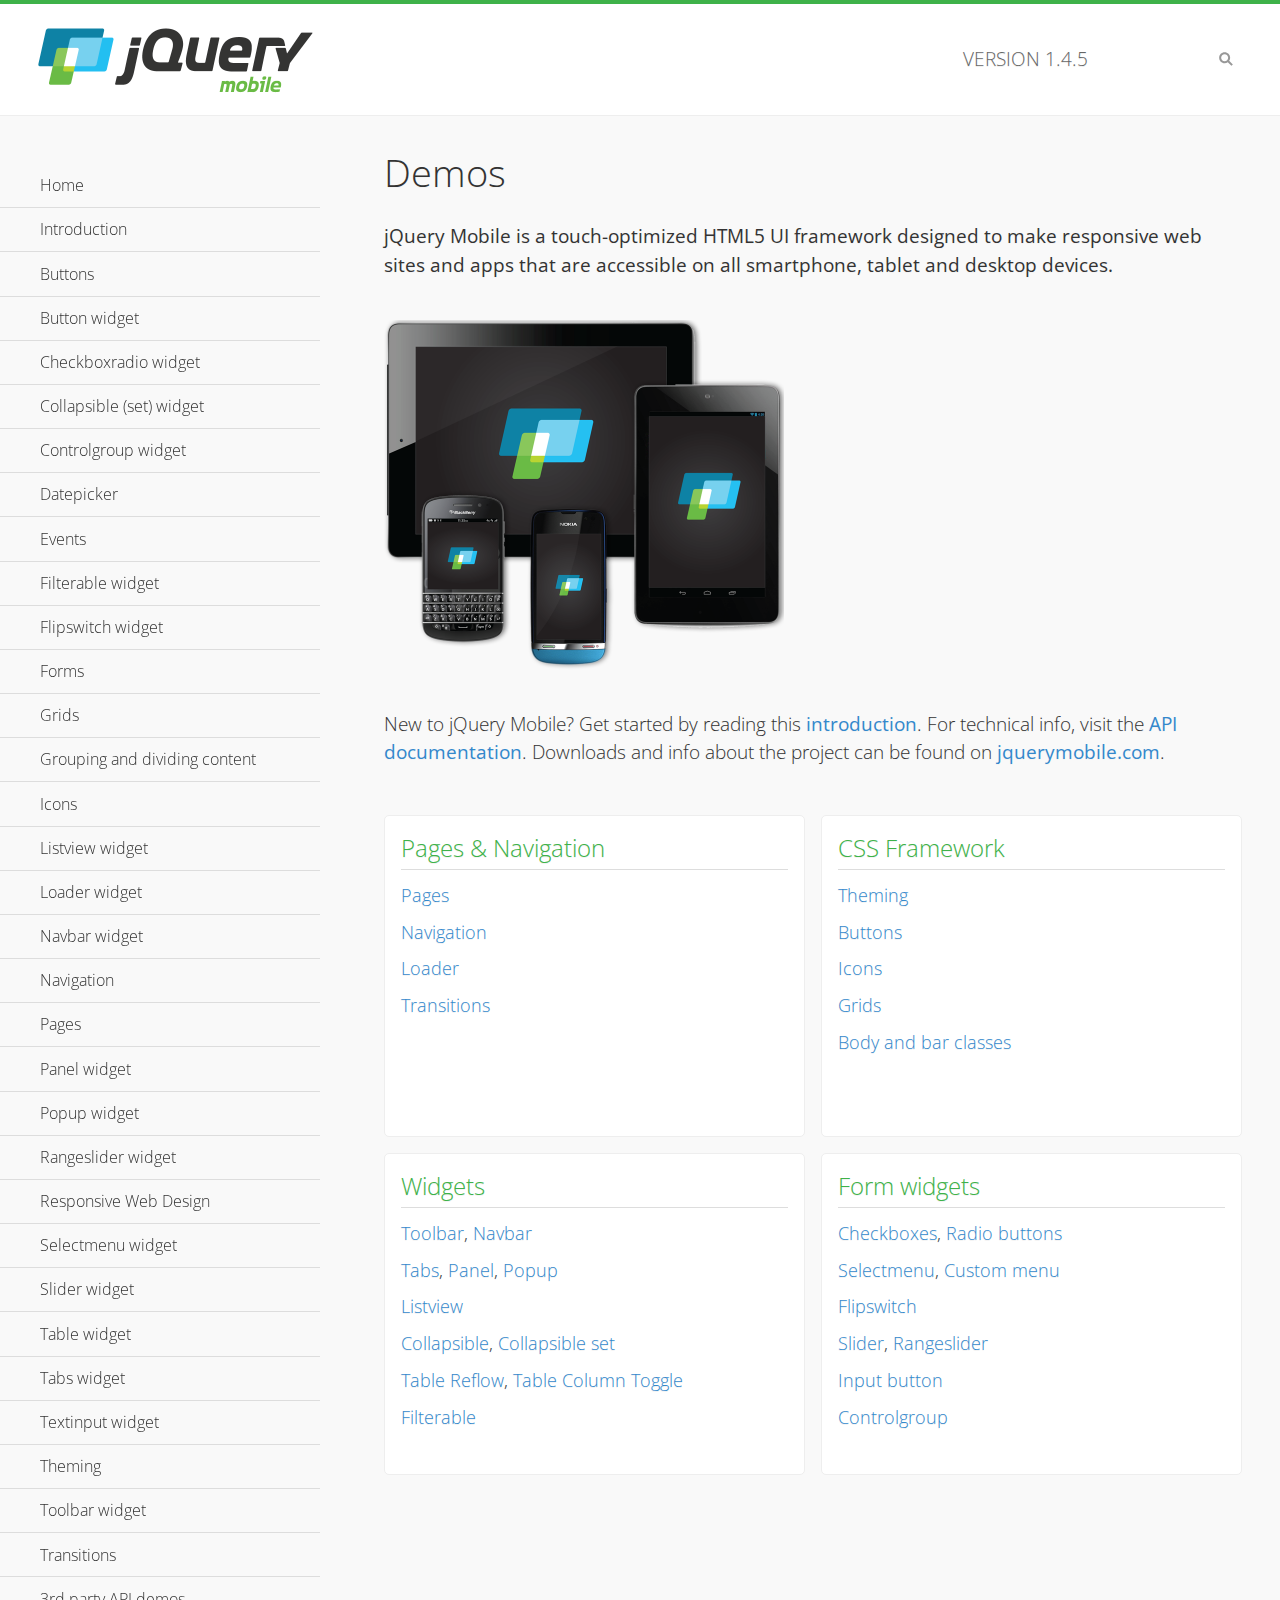
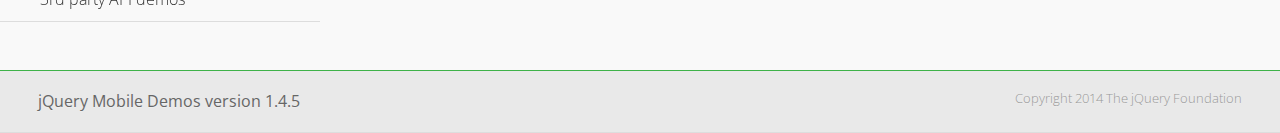
<file: app/demos/index.html>
<!DOCTYPE html>
<html>
<head>
	<meta charset="utf-8">
	<meta name="viewport" content="width=device-width, initial-scale=1">
	<title>jQuery Mobile Demos</title>
	<link rel="shortcut icon" href="favicon.ico">
	<link rel="stylesheet" href="css/themes/default/jquery.mobile-1.4.5.min.css">
	<link rel="stylesheet" href="_assets/css/jqm-demos.css">
    <link rel="stylesheet" href="http://fonts.googleapis.com/css?family=Open+Sans:300,400,700">
	<script src="js/jquery.js"></script>
	<script src="_assets/js/index.js"></script>
	<script src="js/jquery.mobile-1.4.5.min.js"></script>
</head>
<body>
<div data-role="page" class="jqm-demos jqm-home">

	<div data-role="header" class="jqm-header">
		<h2><img src="_assets/img/jquery-logo.png" alt="jQuery Mobile"></h2>
		<p>Version <span class="jqm-version"></span></p>
		<a href="#" class="jqm-navmenu-link ui-btn ui-btn-icon-notext ui-corner-all ui-icon-bars ui-nodisc-icon ui-alt-icon ui-btn-left">Menu</a>
		<a href="#" class="jqm-search-link ui-btn ui-btn-icon-notext ui-corner-all ui-icon-search ui-nodisc-icon ui-alt-icon ui-btn-right">Search</a>
	</div><!-- /header -->

	<div role="main" class="ui-content jqm-content">

		<h1>Demos</h1>

		<p><strong>jQuery Mobile is a touch-optimized HTML5 UI framework designed to make responsive web sites and apps that are accessible on all smartphone, tablet and desktop devices.</strong></p>

		<img src="_assets/img/devices.png">

		<p>New to jQuery Mobile? Get started by reading this <a href="intro/" data-ajax="false">introduction</a>. For technical info, visit the <a href="http://api.jquerymobile.com" title="jQuery Mobile API documentation" target="_blank">API documentation</a>. Downloads and info about the project can be found on <a href="http://jquerymobile.com" title="jQuery Mobile web site" target="_blank">jquerymobile.com</a>.</p>

        <div class="ui-grid-a ui-responsive">
        	<div class="ui-block-a">
        		<div class="jqm-block-content">
        			<h3>Pages &amp; Navigation</h3>

        			<p><a href="pages/" data-ajax="false">Pages</a></p>
        			<p><a href="navigation/" data-ajax="false">Navigation</a></p>
        			<p><a href="loader/" data-ajax="false">Loader</a></p>
        			<p><a href="transitions/" data-ajax="false">Transitions</a></p>
        		</div>
        	</div>
        	<div class="ui-block-b">
        		<div class="jqm-block-content">
        			<h3>CSS Framework</h3>

        			<p><a href="theme-default/" data-ajax="false">Theming</a></p>
        			<p><a href="button-markup/" data-ajax="false">Buttons</a></p>
        			<p><a href="icons/" data-ajax="false">Icons</a></p>
        			<p><a href="grids/" data-ajax="false">Grids</a></p>
        			<p><a href="../body-bar-classes/" data-ajax="false">Body and bar classes</a></p>
        		</div>
        	</div>        	
        	<div class="ui-block-a">
        		<div class="jqm-block-content">
        			<h3>Widgets</h3>

        			<p><a href="toolbar/" data-ajax="false">Toolbar</a>, <a href="navbar/" data-ajax="false">Navbar</a></p>
        			<p><a href="tabs/" data-ajax="false">Tabs</a>, <a href="panel/" data-ajax="false">Panel</a>, <a href="popup/" data-ajax="false">Popup</a></p>
        			<p><a href="listview/" data-ajax="false">Listview</a></p>
        			<p><a href="collapsible/" data-ajax="false">Collapsible</a>, <a href="collapsibleset/" data-ajax="false">Collapsible set</a></p>
        			<p><a href="table-reflow/" data-ajax="false">Table Reflow</a>, <a href="table-column-toggle/" data-ajax="false">Table Column Toggle</a></p>
        			<p><a href="filterable/" data-ajax="false">Filterable</a></p>
        		</div>
        	</div>
        	<div class="ui-block-b">
        		<div class="jqm-block-content">
        			<h3>Form widgets</h3>

        			<p><a href="checkboxradio-checkbox/" data-ajax="false">Checkboxes</a>, <a href="checkboxradio-radio/" data-ajax="false">Radio buttons</a></p>
        			<p><a href="selectmenu/" data-ajax="false">Selectmenu</a>, <a href="selectmenu-custom/" data-ajax="false">Custom menu</a></p>
        			<p><a href="flipswitch/" data-ajax="false">Flipswitch</a></p>
        			<p><a href="slider/" data-ajax="false">Slider</a>, <a href="rangeslider/" data-ajax="false">Rangeslider</a></p>
        			<p><a href="button/" data-ajax="false">Input button</a></p>
        			<p><a href="controlgroup/" data-ajax="false">Controlgroup</a></p>
        		</div>
        	</div>
        </div>

	</div><!-- /content -->
	    <div data-role="panel" class="jqm-navmenu-panel" data-position="left" data-display="overlay" data-theme="a">
	    	<ul class="jqm-list ui-alt-icon ui-nodisc-icon">
<li data-filtertext="demos homepage" data-icon="home"><a href=".././">Home</a></li>
<li data-filtertext="introduction overview getting started"><a href="../intro/" data-ajax="false">Introduction</a></li>
<li data-filtertext="buttons button markup buttonmarkup method anchor link button element"><a href="../button-markup/" data-ajax="false">Buttons</a></li>
<li data-filtertext="form button widget input button submit reset"><a href="../button/" data-ajax="false">Button widget</a></li>
<li data-role="collapsible" data-enhanced="true" data-collapsed-icon="carat-d" data-expanded-icon="carat-u" data-iconpos="right" data-inset="false" class="ui-collapsible ui-collapsible-themed-content ui-collapsible-collapsed">
	<h3 class="ui-collapsible-heading ui-collapsible-heading-collapsed">
		<a href="#" class="ui-collapsible-heading-toggle ui-btn ui-btn-icon-right ui-btn-inherit ui-icon-carat-d">
		    Checkboxradio widget<span class="ui-collapsible-heading-status"> click to expand contents</span>
		</a>
	</h3>
	<div class="ui-collapsible-content ui-body-inherit ui-collapsible-content-collapsed" aria-hidden="true">
		<ul>
			<li data-filtertext="form checkboxradio widget checkbox input checkboxes controlgroups"><a href="../checkboxradio-checkbox/" data-ajax="false">Checkboxes</a></li>
			<li data-filtertext="form checkboxradio widget radio input radio buttons controlgroups"><a href="../checkboxradio-radio/" data-ajax="false">Radio buttons</a></li>
		</ul>
	</div>
</li>
<li data-role="collapsible" data-enhanced="true" data-collapsed-icon="carat-d" data-expanded-icon="carat-u" data-iconpos="right" data-inset="false" class="ui-collapsible ui-collapsible-themed-content ui-collapsible-collapsed">
	<h3 class="ui-collapsible-heading ui-collapsible-heading-collapsed">
		<a href="#" class="ui-collapsible-heading-toggle ui-btn ui-btn-icon-right ui-btn-inherit ui-icon-carat-d">
			Collapsible (set) widget<span class="ui-collapsible-heading-status"> click to expand contents</span>
		</a>
	</h3>
	<div class="ui-collapsible-content ui-body-inherit ui-collapsible-content-collapsed" aria-hidden="true">
		<ul>
			<li data-filtertext="collapsibles content formatting"><a href="../collapsible/" data-ajax="false">Collapsible</a></li>
			<li data-filtertext="dynamic collapsible set accordion append expand"><a href="../collapsible-dynamic/" data-ajax="false">Dynamic collapsibles</a></li>
			<li data-filtertext="accordions collapsible set widget content formatting grouped collapsibles"><a href="../collapsibleset/" data-ajax="false">Collapsible set</a></li>
		</ul>
	</div>
</li>
<li data-role="collapsible" data-enhanced="true" data-collapsed-icon="carat-d" data-expanded-icon="carat-u" data-iconpos="right" data-inset="false" class="ui-collapsible ui-collapsible-themed-content ui-collapsible-collapsed">
	<h3 class="ui-collapsible-heading ui-collapsible-heading-collapsed">
		<a href="#" class="ui-collapsible-heading-toggle ui-btn ui-btn-icon-right ui-btn-inherit ui-icon-carat-d">
			Controlgroup widget<span class="ui-collapsible-heading-status"> click to expand contents</span>
		</a>
	</h3>
	<div class="ui-collapsible-content ui-body-inherit ui-collapsible-content-collapsed" aria-hidden="true">
		<ul>
			<li data-filtertext="controlgroups selectmenu checkboxradio input grouped buttons horizontal vertical"><a href="../controlgroup/" data-ajax="false">Controlgroup</a></li>
			<li data-filtertext="dynamic controlgroup dynamically add buttons"><a href="../controlgroup-dynamic/" data-ajax="false">Dynamic controlgroups</a></li>
		</ul>
	</div>
</li>
<li data-filtertext="form datepicker widget date input"><a href="../datepicker/" data-ajax="false">Datepicker</a></li>
<li data-role="collapsible" data-enhanced="true" data-collapsed-icon="carat-d" data-expanded-icon="carat-u" data-iconpos="right" data-inset="false" class="ui-collapsible ui-collapsible-themed-content ui-collapsible-collapsed">
	<h3 class="ui-collapsible-heading ui-collapsible-heading-collapsed">
		<a href="#" class="ui-collapsible-heading-toggle ui-btn ui-btn-icon-right ui-btn-inherit ui-icon-carat-d">
			Events<span class="ui-collapsible-heading-status"> click to expand contents</span>
		</a>
	</h3>
	<div class="ui-collapsible-content ui-body-inherit ui-collapsible-content-collapsed" aria-hidden="true">
		<ul>
			<li data-filtertext="swipe to delete list items listviews swipe events"><a href="../swipe-list/" data-ajax="false">Swipe list items</a></li>
			<li data-filtertext="swipe to navigate swipe page navigation swipe events"><a href="../swipe-page/" data-ajax="false">Swipe page navigation</a></li>
		</ul>
	</div>
</li>
<li data-filtertext="filterable filter elements sorting searching listview table"><a href="../filterable/" data-ajax="false">Filterable widget</a></li>
<li data-filtertext="form flipswitch widget flip toggle switch binary select checkbox input"><a href="../flipswitch/" data-ajax="false">Flipswitch widget</a></li>
<li data-role="collapsible" data-enhanced="true" data-collapsed-icon="carat-d" data-expanded-icon="carat-u" data-iconpos="right" data-inset="false" class="ui-collapsible ui-collapsible-themed-content ui-collapsible-collapsed">
	<h3 class="ui-collapsible-heading ui-collapsible-heading-collapsed">
		<a href="#" class="ui-collapsible-heading-toggle ui-btn ui-btn-icon-right ui-btn-inherit ui-icon-carat-d">
			Forms<span class="ui-collapsible-heading-status"> click to expand contents</span>
		</a>
	</h3>
	<div class="ui-collapsible-content ui-body-inherit ui-collapsible-content-collapsed" aria-hidden="true">
		<ul>
			<li data-filtertext="forms text checkbox radio range button submit reset inputs selects textarea slider flipswitch label form elements"><a href="../forms/" data-ajax="false">Forms</a></li>
			<li data-filtertext="form hide labels hidden accessible ui-hidden-accessible forms"><a href="../forms-label-hidden-accessible/" data-ajax="false">Hide labels</a></li>
			<li data-filtertext="form field containers fieldcontain ui-field-contain forms"><a href="../forms-field-contain/" data-ajax="false">Field containers</a></li>
			<li data-filtertext="forms disabled form elements"><a href="../forms-disabled/" data-ajax="false">Forms disabled</a></li>
			<li data-filtertext="forms gallery examples overview forms text checkbox radio range button submit reset inputs selects textarea slider flipswitch label form elements"><a href="../forms-gallery/" data-ajax="false">Forms gallery</a></li>
		</ul>
	</div>
</li>
<li data-role="collapsible" data-enhanced="true" data-collapsed-icon="carat-d" data-expanded-icon="carat-u" data-iconpos="right" data-inset="false" class="ui-collapsible ui-collapsible-themed-content ui-collapsible-collapsed">
	<h3 class="ui-collapsible-heading ui-collapsible-heading-collapsed">
		<a href="#" class="ui-collapsible-heading-toggle ui-btn ui-btn-icon-right ui-btn-inherit ui-icon-carat-d">
			Grids<span class="ui-collapsible-heading-status"> click to expand contents</span>
		</a>
	</h3>
	<div class="ui-collapsible-content ui-body-inherit ui-collapsible-content-collapsed" aria-hidden="true">
		<ul>
			<li data-filtertext="grids columns blocks content formatting rwd responsive css framework"><a href="../grids/" data-ajax="false">Grids</a></li>
			<li data-filtertext="buttons in grids css framework"><a href="../grids-buttons/" data-ajax="false">Buttons in grids</a></li>
			<li data-filtertext="custom responsive grids rwd css framework"><a href="../grids-custom-responsive/" data-ajax="false">Custom responsive grids</a></li>
		</ul>
	</div>
</li>
<li data-filtertext="blocks content formatting sections heading"><a href="../body-bar-classes/" data-ajax="false">Grouping and dividing content</a></li>
<li data-role="collapsible" data-enhanced="true" data-collapsed-icon="carat-d" data-expanded-icon="carat-u" data-iconpos="right" data-inset="false" class="ui-collapsible ui-collapsible-themed-content ui-collapsible-collapsed">
	<h3 class="ui-collapsible-heading ui-collapsible-heading-collapsed">
		<a href="#" class="ui-collapsible-heading-toggle ui-btn ui-btn-icon-right ui-btn-inherit ui-icon-carat-d">
			Icons<span class="ui-collapsible-heading-status"> click to expand contents</span>
		</a>
	</h3>
	<div class="ui-collapsible-content ui-body-inherit ui-collapsible-content-collapsed" aria-hidden="true">
		<ul>
			<li data-filtertext="button icons svg disc alt custom icon position"><a href="../icons/" data-ajax="false">Icons</a></li>
			<li data-filtertext=""><a href="../icons-grunticon/" data-ajax="false">Grunticon loader</a></li>
		</ul>
	</div>
</li>
<li data-role="collapsible" data-enhanced="true" data-collapsed-icon="carat-d" data-expanded-icon="carat-u" data-iconpos="right" data-inset="false" class="ui-collapsible ui-collapsible-themed-content ui-collapsible-collapsed">
	<h3 class="ui-collapsible-heading ui-collapsible-heading-collapsed">
		<a href="#" class="ui-collapsible-heading-toggle ui-btn ui-btn-icon-right ui-btn-inherit ui-icon-carat-d">
			Listview widget<span class="ui-collapsible-heading-status"> click to expand contents</span>
		</a>
	</h3>
	<div class="ui-collapsible-content ui-body-inherit ui-collapsible-content-collapsed" aria-hidden="true">
		<ul>
			<li data-filtertext="listview widget thumbnails icons nested split button collapsible ul ol"><a href="../listview/" data-ajax="false">Listview</a></li>
			<li data-filtertext="autocomplete filterable reveal listview filtertextbeforefilter placeholder"><a href="../listview-autocomplete/" data-ajax="false">Listview autocomplete</a></li>
			<li data-filtertext="autocomplete filterable reveal listview remote data filtertextbeforefilter placeholder"><a href="../listview-autocomplete-remote/" data-ajax="false">Listview autocomplete remote data</a></li>
			<li data-filtertext="autodividers anchor jump scroll linkbars listview lists ul ol"><a href="../listview-autodividers-linkbar/" data-ajax="false">Listview autodividers linkbar</a></li>
			<li data-filtertext="listview autodividers selector autodividersselector lists ul ol"><a href="../listview-autodividers-selector/" data-ajax="false">Listview autodividers selector</a></li>
			<li data-filtertext="listview nested list items"><a href="../listview-nested-lists/" data-ajax="false">Nested Listviews</a></li>
			<li data-filtertext="listview collapsible list items flat"><a href="../listview-collapsible-item-flat/" data-ajax="false">Listview collapsible list items (flat)</a></li>
			<li data-filtertext="listview collapsible list indented"><a href="../listview-collapsible-item-indented/" data-ajax="false">Listview collapsible list items (indented)</a></li>
			<li data-filtertext="grid listview responsive grids responsive listviews lists ul"><a href="../listview-grid/" data-ajax="false">Listview responsive grid</a></li>
		</ul>
	</div>
</li>
<li data-filtertext="loader widget page loading navigation overlay spinner"><a href="../loader/" data-ajax="false">Loader widget</a></li>
<li data-filtertext="navbar widget navmenu toolbars header footer"><a href="../navbar/" data-ajax="false">Navbar widget</a></li>
<li data-role="collapsible" data-enhanced="true" data-collapsed-icon="carat-d" data-expanded-icon="carat-u" data-iconpos="right" data-inset="false" class="ui-collapsible ui-collapsible-themed-content ui-collapsible-collapsed">
	<h3 class="ui-collapsible-heading ui-collapsible-heading-collapsed">
		<a href="#" class="ui-collapsible-heading-toggle ui-btn ui-btn-icon-right ui-btn-inherit ui-icon-carat-d">
			Navigation<span class="ui-collapsible-heading-status"> click to expand contents</span>
		</a>
	</h3>
	<div class="ui-collapsible-content ui-body-inherit ui-collapsible-content-collapsed" aria-hidden="true">
		<ul>
			<li data-filtertext="ajax navigation navigate widget history event method"><a href="../navigation/" data-ajax="false">Navigation</a></li>
			<li data-filtertext="linking pages page links navigation ajax prefetch cache"><a href="../navigation-linking-pages/" data-ajax="false">Linking pages</a></li>
			<!-- <li data-filtertext="php redirect server redirection server-side navigation"><a href="../navigation-php-redirect/" data-ajax="false">PHP redirect demo</a></li>-->
			<li data-filtertext="navigation redirection hash query"><a href="../navigation-hash-processing/" data-ajax="false">Hash processing demo</a></li>
			<li data-filtertext="navigation redirection hash query"><a href="../page-events/" data-ajax="false">Page Navigation Events</a></li>
		</ul>
	</div>
</li>
<li data-role="collapsible" data-enhanced="true" data-collapsed-icon="carat-d" data-expanded-icon="carat-u" data-iconpos="right" data-inset="false" class="ui-collapsible ui-collapsible-themed-content ui-collapsible-collapsed">
	<h3 class="ui-collapsible-heading ui-collapsible-heading-collapsed">
		<a href="#" class="ui-collapsible-heading-toggle ui-btn ui-btn-icon-right ui-btn-inherit ui-icon-carat-d">
			Pages<span class="ui-collapsible-heading-status"> click to expand contents</span>
		</a>
	</h3>
	<div class="ui-collapsible-content ui-body-inherit ui-collapsible-content-collapsed" aria-hidden="true">
		<ul>
			<li data-filtertext="pages page widget ajax navigation"><a href="../pages/" data-ajax="false">Pages</a></li>
			<li data-filtertext="single page"><a href="../pages-single-page/" data-ajax="false">Single page</a></li>
			<li data-filtertext="multipage multi-page page"><a href="../pages-multi-page/" data-ajax="false">Multi-page template</a></li>
			<li data-filtertext="dialog page widget modal popup"><a href="../pages-dialog/" data-ajax="false">Dialog page</a></li>
		</ul>
	</div>
</li>
<li data-role="collapsible" data-enhanced="true" data-collapsed-icon="carat-d" data-expanded-icon="carat-u" data-iconpos="right" data-inset="false" class="ui-collapsible ui-collapsible-themed-content ui-collapsible-collapsed">
	<h3 class="ui-collapsible-heading ui-collapsible-heading-collapsed">
		<a href="#" class="ui-collapsible-heading-toggle ui-btn ui-btn-icon-right ui-btn-inherit ui-icon-carat-d">
			Panel widget<span class="ui-collapsible-heading-status"> click to expand contents</span>
		</a>
	</h3>
	<div class="ui-collapsible-content ui-body-inherit ui-collapsible-content-collapsed" aria-hidden="true">
		<ul>
			<li data-filtertext="panel widget sliding panels reveal push overlay responsive"><a href="../panel/" data-ajax="false">Panel</a></li>
			<li data-filtertext=""><a href="../panel-external/" data-ajax="false">External panels</a></li>
			<li data-filtertext="panel "><a href="../panel-fixed/" data-ajax="false">Fixed panels</a></li>
			<li data-filtertext="panel slide panels sliding panels shadow rwd responsive breakpoint"><a href="../panel-responsive/" data-ajax="false">Panels responsive</a></li>
			<li data-filtertext="panel custom style custom panel width reveal shadow listview panel styling page background wrapper"><a href="../panel-styling/" data-ajax="false">Custom panel style</a></li>
			<li data-filtertext="panel open on swipe"><a href="../panel-swipe-open/" data-ajax="false">Panel open on swipe</a></li>
			<li data-filtertext="panels outside page internal external toolbars"><a href="../panel-external-internal/" data-ajax="false">Panel external and internal</a></li>
		</ul>
	</div>
</li>
<li data-role="collapsible" data-enhanced="true" data-collapsed-icon="carat-d" data-expanded-icon="carat-u" data-iconpos="right" data-inset="false" class="ui-collapsible ui-collapsible-themed-content ui-collapsible-collapsed">
	<h3 class="ui-collapsible-heading ui-collapsible-heading-collapsed">
		<a href="#" class="ui-collapsible-heading-toggle ui-btn ui-btn-icon-right ui-btn-inherit ui-icon-carat-d">
			Popup widget<span class="ui-collapsible-heading-status"> click to expand contents</span>
		</a>
	</h3>
	<div class="ui-collapsible-content ui-body-inherit ui-collapsible-content-collapsed" aria-hidden="true">
		<ul>
			<li data-filtertext="popup widget popups dialog modal transition tooltip lightbox form overlay screen flip pop fade transition"><a href="../popup/" data-ajax="false">Popup</a></li>
			<li data-filtertext="popup alignment position"><a href="../popup-alignment/" data-ajax="false">Popup alignment</a></li>
			<li data-filtertext="popup arrow size popups popover"><a href="../popup-arrow-size/" data-ajax="false">Popup arrow size</a></li>
			<li data-filtertext="dynamic popups popup images lightbox"><a href="../popup-dynamic/" data-ajax="false">Dynamic popups</a></li>
			<li data-filtertext="popups with iframes scaling"><a href="../popup-iframe/" data-ajax="false">Popups with iframes</a></li>
			<li data-filtertext="popup image scaling"><a href="../popup-image-scaling/" data-ajax="false">Popup image scaling</a></li>
			<li data-filtertext="external popup outside multi-page"><a href="../popup-outside-multipage/" data-ajax="false">Popup outside multi-page</a></li>
		</ul>
	</div>
</li>
<li data-filtertext="form rangeslider widget dual sliders dual handle sliders range input"><a href="../rangeslider/" data-ajax="false">Rangeslider widget</a></li>
<li data-filtertext="responsive web design rwd adaptive progressive enhancement PE accessible mobile breakpoints media query media queries"><a href="../rwd/" data-ajax="false">Responsive Web Design</a></li>
<li data-role="collapsible" data-enhanced="true" data-collapsed-icon="carat-d" data-expanded-icon="carat-u" data-iconpos="right" data-inset="false" class="ui-collapsible ui-collapsible-themed-content ui-collapsible-collapsed">
	<h3 class="ui-collapsible-heading ui-collapsible-heading-collapsed">
		<a href="#" class="ui-collapsible-heading-toggle ui-btn ui-btn-icon-right ui-btn-inherit ui-icon-carat-d">
			Selectmenu widget<span class="ui-collapsible-heading-status"> click to expand contents</span>
		</a>
	</h3>
	<div class="ui-collapsible-content ui-body-inherit ui-collapsible-content-collapsed" aria-hidden="true">
		<ul>
			<li data-filtertext="form selectmenu widget select input custom select menu selects"><a href="../selectmenu/" data-ajax="false">Selectmenu</a></li>
			<li data-filtertext="form custom select menu selectmenu widget custom menu option optgroup multiple selects"><a href="../selectmenu-custom/" data-ajax="false">Custom select menu</a></li>
			<li data-filtertext="filterable select filter popup dialog"><a href="../selectmenu-custom-filter/" data-ajax="false">Custom select menu with filter</a></li>
		</ul>
	</div>
</li>
<li data-role="collapsible" data-enhanced="true" data-collapsed-icon="carat-d" data-expanded-icon="carat-u" data-iconpos="right" data-inset="false" class="ui-collapsible ui-collapsible-themed-content ui-collapsible-collapsed">
	<h3 class="ui-collapsible-heading ui-collapsible-heading-collapsed">
		<a href="#" class="ui-collapsible-heading-toggle ui-btn ui-btn-icon-right ui-btn-inherit ui-icon-carat-d">
			Slider widget<span class="ui-collapsible-heading-status"> click to expand contents</span>
		</a>
	</h3>
	<div class="ui-collapsible-content ui-body-inherit ui-collapsible-content-collapsed" aria-hidden="true">
		<ul>
			<li data-filtertext="form slider widget range input single sliders"><a href="../slider/" data-ajax="false">Slider</a></li>
			<li data-filtertext="form slider widget flipswitch slider binary select flip toggle switch"><a href="../slider-flipswitch/" data-ajax="false">Slider flip toggle switch</a></li>
			<li data-filtertext="form slider tooltip handle value input range sliders"><a href="../slider-tooltip/" data-ajax="false">Slider tooltip</a></li>
		</ul>
	</div>
</li>
<li data-role="collapsible" data-enhanced="true" data-collapsed-icon="carat-d" data-expanded-icon="carat-u" data-iconpos="right" data-inset="false" class="ui-collapsible ui-collapsible-themed-content ui-collapsible-collapsed">
	<h3 class="ui-collapsible-heading ui-collapsible-heading-collapsed">
		<a href="#" class="ui-collapsible-heading-toggle ui-btn ui-btn-icon-right ui-btn-inherit ui-icon-carat-d">
			Table widget<span class="ui-collapsible-heading-status"> click to expand contents</span>
		</a>
	</h3>
	<div class="ui-collapsible-content ui-body-inherit ui-collapsible-content-collapsed" aria-hidden="true">
		<ul>
			<li data-filtertext="table widget reflow column toggle th td responsive tables rwd hide show tabular"><a href="../table-column-toggle/" data-ajax="false">Table Column Toggle</a></li>
			<li data-filtertext="table column toggle phone comparison demo"><a href="../table-column-toggle-example/" data-ajax="false">Table Column Toggle demo</a></li>
			<li data-filtertext="responsive tables table column toggle heading groups rwd breakpoint"><a href="../table-column-toggle-heading-groups/" data-ajax="false">Table Column Toggle heading groups</a></li>
			<li data-filtertext="responsive tables table column toggle hide rwd breakpoint customization options"><a href="../table-column-toggle-options/" data-ajax="false">Table Column Toggle options</a></li>
			<li data-filtertext="table reflow th td responsive rwd columns tabular"><a href="../table-reflow/" data-ajax="false">Table Reflow</a></li>
			<li data-filtertext="responsive tables table reflow heading groups rwd breakpoint"><a href="../table-reflow-heading-groups/" data-ajax="false">Table Reflow heading groups</a></li>
			<li data-filtertext="responsive tables table reflow stripes strokes table style"><a href="../table-reflow-stripes-strokes/" data-ajax="false">Table Reflow stripes and strokes</a></li>
			<li data-filtertext="responsive tables table reflow stack custom styles"><a href="../table-reflow-styling/" data-ajax="false">Table Reflow custom styles</a></li>
		</ul>
	</div>
</li>
<li data-filtertext="ui tabs widget"><a href="../tabs/" data-ajax="false">Tabs widget</a></li>
<li data-filtertext="form textinput widget text input textarea number date time tel email file color password"><a href="../textinput/" data-ajax="false">Textinput widget</a></li>
<li data-role="collapsible" data-enhanced="true" data-collapsed-icon="carat-d" data-expanded-icon="carat-u" data-iconpos="right" data-inset="false" class="ui-collapsible ui-collapsible-themed-content ui-collapsible-collapsed">
	<h3 class="ui-collapsible-heading ui-collapsible-heading-collapsed">
		<a href="#" class="ui-collapsible-heading-toggle ui-btn ui-btn-icon-right ui-btn-inherit ui-icon-carat-d">
			Theming<span class="ui-collapsible-heading-status"> click to expand contents</span>
		</a>
	</h3>
	<div class="ui-collapsible-content ui-body-inherit ui-collapsible-content-collapsed" aria-hidden="true">
		<ul>
			<li data-filtertext="default theme swatches theming style css"><a href="../theme-default/" data-ajax="false">Default theme</a></li>
			<li data-filtertext="classic theme old theme swatches theming style css"><a href="../theme-classic/" data-ajax="false">Classic theme</a></li>
		</ul>
	</div>
</li>
<li data-role="collapsible" data-enhanced="true" data-collapsed-icon="carat-d" data-expanded-icon="carat-u" data-iconpos="right" data-inset="false" class="ui-collapsible ui-collapsible-themed-content ui-collapsible-collapsed">
	<h3 class="ui-collapsible-heading ui-collapsible-heading-collapsed">
		<a href="#" class="ui-collapsible-heading-toggle ui-btn ui-btn-icon-right ui-btn-inherit ui-icon-carat-d">
			Toolbar widget<span class="ui-collapsible-heading-status"> click to expand contents</span>
		</a>
	</h3>
	<div class="ui-collapsible-content ui-body-inherit ui-collapsible-content-collapsed" aria-hidden="true">
		<ul>
			<li data-filtertext="toolbar widget header footer toolbars fixed fullscreen external sections"><a href="../toolbar/" data-ajax="false">Toolbar</a></li>
			<li data-filtertext="dynamic toolbars dynamically add toolbar header footer"><a href="../toolbar-dynamic/" data-ajax="false">Dynamic toolbars</a></li>
			<li data-filtertext="external toolbars header footer"><a href="../toolbar-external/" data-ajax="false">External toolbars</a></li>
			<li data-filtertext="fixed toolbars header footer"><a href="../toolbar-fixed/" data-ajax="false">Fixed toolbars</a></li>
			<li data-filtertext="fixed fullscreen toolbars header footer"><a href="../toolbar-fixed-fullscreen/" data-ajax="false">Fullscreen toolbars</a></li>
			<li data-filtertext="external fixed toolbars header footer"><a href="../toolbar-fixed-external/" data-ajax="false">Fixed external toolbars</a></li>
			<li data-filtertext="external persistent toolbars header footer navbar navmenu"><a href="../toolbar-fixed-persistent/" data-ajax="false">Persistent toolbars</a></li>
			<li data-filtertext="external ajax optimized toolbars persistent toolbars header footer navbar"><a href="../toolbar-fixed-persistent-optimized/" data-ajax="false">Ajax optimized toolbars</a></li>
			<li data-filtertext="form in toolbars header footer"><a href="../toolbar-fixed-forms/" data-ajax="false">Form in toolbar</a></li>
		</ul>
	</div>
</li>
<li data-filtertext="page transitions animated pages popup navigation flip slide fade pop"><a href="../transitions/" data-ajax="false">Transitions</a></li>
<li data-role="collapsible" data-enhanced="true" data-collapsed-icon="carat-d" data-expanded-icon="carat-u" data-iconpos="right" data-inset="false" class="ui-collapsible ui-collapsible-themed-content ui-collapsible-collapsed">
	<h3 class="ui-collapsible-heading ui-collapsible-heading-collapsed">
		<a href="#" class="ui-collapsible-heading-toggle ui-btn ui-btn-icon-right ui-btn-inherit ui-icon-carat-d">
			3rd party API demos<span class="ui-collapsible-heading-status"> click to expand contents</span>
		</a>
	</h3>
	<div class="ui-collapsible-content ui-body-inherit ui-collapsible-content-collapsed" aria-hidden="true">
		<ul>
			<li data-filtertext="backbone requirejs navigation router"><a href="../backbone-requirejs/" data-ajax="false">Backbone RequireJS</a></li>
			<li data-filtertext="google maps geolocation demo"><a href="../map-geolocation/" data-ajax="false">Google Maps geolocation</a></li>
			<li data-filtertext="google maps hybrid"><a href="../map-list-toggle/" data-ajax="false">Google Maps list toggle</a></li>
		</ul>
	</div>
</li>



		     </ul>
		</div><!-- /panel -->


	<div data-role="footer" data-position="fixed" data-tap-toggle="false" class="jqm-footer">
		<p>jQuery Mobile Demos version <span class="jqm-version"></span></p>
		<p>Copyright 2014 The jQuery Foundation</p>
	</div><!-- /footer -->
	<!-- TODO: This should become an external panel so we can add input to markup (unique ID) -->
    <div data-role="panel" class="jqm-search-panel" data-position="right" data-display="overlay" data-theme="a">
		<div class="jqm-search">
			<ul class="jqm-list" data-filter-placeholder="Search demos..." data-filter-reveal="true">
<li data-filtertext="demos homepage" data-icon="home"><a href=".././">Home</a></li>
<li data-filtertext="introduction overview getting started"><a href="../intro/" data-ajax="false">Introduction</a></li>
<li data-filtertext="buttons button markup buttonmarkup method anchor link button element"><a href="../button-markup/" data-ajax="false">Buttons</a></li>
<li data-filtertext="form button widget input button submit reset"><a href="../button/" data-ajax="false">Button widget</a></li>
<li data-role="collapsible" data-enhanced="true" data-collapsed-icon="carat-d" data-expanded-icon="carat-u" data-iconpos="right" data-inset="false" class="ui-collapsible ui-collapsible-themed-content ui-collapsible-collapsed">
	<h3 class="ui-collapsible-heading ui-collapsible-heading-collapsed">
		<a href="#" class="ui-collapsible-heading-toggle ui-btn ui-btn-icon-right ui-btn-inherit ui-icon-carat-d">
		    Checkboxradio widget<span class="ui-collapsible-heading-status"> click to expand contents</span>
		</a>
	</h3>
	<div class="ui-collapsible-content ui-body-inherit ui-collapsible-content-collapsed" aria-hidden="true">
		<ul>
			<li data-filtertext="form checkboxradio widget checkbox input checkboxes controlgroups"><a href="../checkboxradio-checkbox/" data-ajax="false">Checkboxes</a></li>
			<li data-filtertext="form checkboxradio widget radio input radio buttons controlgroups"><a href="../checkboxradio-radio/" data-ajax="false">Radio buttons</a></li>
		</ul>
	</div>
</li>
<li data-role="collapsible" data-enhanced="true" data-collapsed-icon="carat-d" data-expanded-icon="carat-u" data-iconpos="right" data-inset="false" class="ui-collapsible ui-collapsible-themed-content ui-collapsible-collapsed">
	<h3 class="ui-collapsible-heading ui-collapsible-heading-collapsed">
		<a href="#" class="ui-collapsible-heading-toggle ui-btn ui-btn-icon-right ui-btn-inherit ui-icon-carat-d">
			Collapsible (set) widget<span class="ui-collapsible-heading-status"> click to expand contents</span>
		</a>
	</h3>
	<div class="ui-collapsible-content ui-body-inherit ui-collapsible-content-collapsed" aria-hidden="true">
		<ul>
			<li data-filtertext="collapsibles content formatting"><a href="../collapsible/" data-ajax="false">Collapsible</a></li>
			<li data-filtertext="dynamic collapsible set accordion append expand"><a href="../collapsible-dynamic/" data-ajax="false">Dynamic collapsibles</a></li>
			<li data-filtertext="accordions collapsible set widget content formatting grouped collapsibles"><a href="../collapsibleset/" data-ajax="false">Collapsible set</a></li>
		</ul>
	</div>
</li>
<li data-role="collapsible" data-enhanced="true" data-collapsed-icon="carat-d" data-expanded-icon="carat-u" data-iconpos="right" data-inset="false" class="ui-collapsible ui-collapsible-themed-content ui-collapsible-collapsed">
	<h3 class="ui-collapsible-heading ui-collapsible-heading-collapsed">
		<a href="#" class="ui-collapsible-heading-toggle ui-btn ui-btn-icon-right ui-btn-inherit ui-icon-carat-d">
			Controlgroup widget<span class="ui-collapsible-heading-status"> click to expand contents</span>
		</a>
	</h3>
	<div class="ui-collapsible-content ui-body-inherit ui-collapsible-content-collapsed" aria-hidden="true">
		<ul>
			<li data-filtertext="controlgroups selectmenu checkboxradio input grouped buttons horizontal vertical"><a href="../controlgroup/" data-ajax="false">Controlgroup</a></li>
			<li data-filtertext="dynamic controlgroup dynamically add buttons"><a href="../controlgroup-dynamic/" data-ajax="false">Dynamic controlgroups</a></li>
		</ul>
	</div>
</li>
<li data-filtertext="form datepicker widget date input"><a href="../datepicker/" data-ajax="false">Datepicker</a></li>
<li data-role="collapsible" data-enhanced="true" data-collapsed-icon="carat-d" data-expanded-icon="carat-u" data-iconpos="right" data-inset="false" class="ui-collapsible ui-collapsible-themed-content ui-collapsible-collapsed">
	<h3 class="ui-collapsible-heading ui-collapsible-heading-collapsed">
		<a href="#" class="ui-collapsible-heading-toggle ui-btn ui-btn-icon-right ui-btn-inherit ui-icon-carat-d">
			Events<span class="ui-collapsible-heading-status"> click to expand contents</span>
		</a>
	</h3>
	<div class="ui-collapsible-content ui-body-inherit ui-collapsible-content-collapsed" aria-hidden="true">
		<ul>
			<li data-filtertext="swipe to delete list items listviews swipe events"><a href="../swipe-list/" data-ajax="false">Swipe list items</a></li>
			<li data-filtertext="swipe to navigate swipe page navigation swipe events"><a href="../swipe-page/" data-ajax="false">Swipe page navigation</a></li>
		</ul>
	</div>
</li>
<li data-filtertext="filterable filter elements sorting searching listview table"><a href="../filterable/" data-ajax="false">Filterable widget</a></li>
<li data-filtertext="form flipswitch widget flip toggle switch binary select checkbox input"><a href="../flipswitch/" data-ajax="false">Flipswitch widget</a></li>
<li data-role="collapsible" data-enhanced="true" data-collapsed-icon="carat-d" data-expanded-icon="carat-u" data-iconpos="right" data-inset="false" class="ui-collapsible ui-collapsible-themed-content ui-collapsible-collapsed">
	<h3 class="ui-collapsible-heading ui-collapsible-heading-collapsed">
		<a href="#" class="ui-collapsible-heading-toggle ui-btn ui-btn-icon-right ui-btn-inherit ui-icon-carat-d">
			Forms<span class="ui-collapsible-heading-status"> click to expand contents</span>
		</a>
	</h3>
	<div class="ui-collapsible-content ui-body-inherit ui-collapsible-content-collapsed" aria-hidden="true">
		<ul>
			<li data-filtertext="forms text checkbox radio range button submit reset inputs selects textarea slider flipswitch label form elements"><a href="../forms/" data-ajax="false">Forms</a></li>
			<li data-filtertext="form hide labels hidden accessible ui-hidden-accessible forms"><a href="../forms-label-hidden-accessible/" data-ajax="false">Hide labels</a></li>
			<li data-filtertext="form field containers fieldcontain ui-field-contain forms"><a href="../forms-field-contain/" data-ajax="false">Field containers</a></li>
			<li data-filtertext="forms disabled form elements"><a href="../forms-disabled/" data-ajax="false">Forms disabled</a></li>
			<li data-filtertext="forms gallery examples overview forms text checkbox radio range button submit reset inputs selects textarea slider flipswitch label form elements"><a href="../forms-gallery/" data-ajax="false">Forms gallery</a></li>
		</ul>
	</div>
</li>
<li data-role="collapsible" data-enhanced="true" data-collapsed-icon="carat-d" data-expanded-icon="carat-u" data-iconpos="right" data-inset="false" class="ui-collapsible ui-collapsible-themed-content ui-collapsible-collapsed">
	<h3 class="ui-collapsible-heading ui-collapsible-heading-collapsed">
		<a href="#" class="ui-collapsible-heading-toggle ui-btn ui-btn-icon-right ui-btn-inherit ui-icon-carat-d">
			Grids<span class="ui-collapsible-heading-status"> click to expand contents</span>
		</a>
	</h3>
	<div class="ui-collapsible-content ui-body-inherit ui-collapsible-content-collapsed" aria-hidden="true">
		<ul>
			<li data-filtertext="grids columns blocks content formatting rwd responsive css framework"><a href="../grids/" data-ajax="false">Grids</a></li>
			<li data-filtertext="buttons in grids css framework"><a href="../grids-buttons/" data-ajax="false">Buttons in grids</a></li>
			<li data-filtertext="custom responsive grids rwd css framework"><a href="../grids-custom-responsive/" data-ajax="false">Custom responsive grids</a></li>
		</ul>
	</div>
</li>
<li data-filtertext="blocks content formatting sections heading"><a href="../body-bar-classes/" data-ajax="false">Grouping and dividing content</a></li>
<li data-role="collapsible" data-enhanced="true" data-collapsed-icon="carat-d" data-expanded-icon="carat-u" data-iconpos="right" data-inset="false" class="ui-collapsible ui-collapsible-themed-content ui-collapsible-collapsed">
	<h3 class="ui-collapsible-heading ui-collapsible-heading-collapsed">
		<a href="#" class="ui-collapsible-heading-toggle ui-btn ui-btn-icon-right ui-btn-inherit ui-icon-carat-d">
			Icons<span class="ui-collapsible-heading-status"> click to expand contents</span>
		</a>
	</h3>
	<div class="ui-collapsible-content ui-body-inherit ui-collapsible-content-collapsed" aria-hidden="true">
		<ul>
			<li data-filtertext="button icons svg disc alt custom icon position"><a href="../icons/" data-ajax="false">Icons</a></li>
			<li data-filtertext=""><a href="../icons-grunticon/" data-ajax="false">Grunticon loader</a></li>
		</ul>
	</div>
</li>
<li data-role="collapsible" data-enhanced="true" data-collapsed-icon="carat-d" data-expanded-icon="carat-u" data-iconpos="right" data-inset="false" class="ui-collapsible ui-collapsible-themed-content ui-collapsible-collapsed">
	<h3 class="ui-collapsible-heading ui-collapsible-heading-collapsed">
		<a href="#" class="ui-collapsible-heading-toggle ui-btn ui-btn-icon-right ui-btn-inherit ui-icon-carat-d">
			Listview widget<span class="ui-collapsible-heading-status"> click to expand contents</span>
		</a>
	</h3>
	<div class="ui-collapsible-content ui-body-inherit ui-collapsible-content-collapsed" aria-hidden="true">
		<ul>
			<li data-filtertext="listview widget thumbnails icons nested split button collapsible ul ol"><a href="../listview/" data-ajax="false">Listview</a></li>
			<li data-filtertext="autocomplete filterable reveal listview filtertextbeforefilter placeholder"><a href="../listview-autocomplete/" data-ajax="false">Listview autocomplete</a></li>
			<li data-filtertext="autocomplete filterable reveal listview remote data filtertextbeforefilter placeholder"><a href="../listview-autocomplete-remote/" data-ajax="false">Listview autocomplete remote data</a></li>
			<li data-filtertext="autodividers anchor jump scroll linkbars listview lists ul ol"><a href="../listview-autodividers-linkbar/" data-ajax="false">Listview autodividers linkbar</a></li>
			<li data-filtertext="listview autodividers selector autodividersselector lists ul ol"><a href="../listview-autodividers-selector/" data-ajax="false">Listview autodividers selector</a></li>
			<li data-filtertext="listview nested list items"><a href="../listview-nested-lists/" data-ajax="false">Nested Listviews</a></li>
			<li data-filtertext="listview collapsible list items flat"><a href="../listview-collapsible-item-flat/" data-ajax="false">Listview collapsible list items (flat)</a></li>
			<li data-filtertext="listview collapsible list indented"><a href="../listview-collapsible-item-indented/" data-ajax="false">Listview collapsible list items (indented)</a></li>
			<li data-filtertext="grid listview responsive grids responsive listviews lists ul"><a href="../listview-grid/" data-ajax="false">Listview responsive grid</a></li>
		</ul>
	</div>
</li>
<li data-filtertext="loader widget page loading navigation overlay spinner"><a href="../loader/" data-ajax="false">Loader widget</a></li>
<li data-filtertext="navbar widget navmenu toolbars header footer"><a href="../navbar/" data-ajax="false">Navbar widget</a></li>
<li data-role="collapsible" data-enhanced="true" data-collapsed-icon="carat-d" data-expanded-icon="carat-u" data-iconpos="right" data-inset="false" class="ui-collapsible ui-collapsible-themed-content ui-collapsible-collapsed">
	<h3 class="ui-collapsible-heading ui-collapsible-heading-collapsed">
		<a href="#" class="ui-collapsible-heading-toggle ui-btn ui-btn-icon-right ui-btn-inherit ui-icon-carat-d">
			Navigation<span class="ui-collapsible-heading-status"> click to expand contents</span>
		</a>
	</h3>
	<div class="ui-collapsible-content ui-body-inherit ui-collapsible-content-collapsed" aria-hidden="true">
		<ul>
			<li data-filtertext="ajax navigation navigate widget history event method"><a href="../navigation/" data-ajax="false">Navigation</a></li>
			<li data-filtertext="linking pages page links navigation ajax prefetch cache"><a href="../navigation-linking-pages/" data-ajax="false">Linking pages</a></li>
			<!-- <li data-filtertext="php redirect server redirection server-side navigation"><a href="../navigation-php-redirect/" data-ajax="false">PHP redirect demo</a></li>-->
			<li data-filtertext="navigation redirection hash query"><a href="../navigation-hash-processing/" data-ajax="false">Hash processing demo</a></li>
			<li data-filtertext="navigation redirection hash query"><a href="../page-events/" data-ajax="false">Page Navigation Events</a></li>
		</ul>
	</div>
</li>
<li data-role="collapsible" data-enhanced="true" data-collapsed-icon="carat-d" data-expanded-icon="carat-u" data-iconpos="right" data-inset="false" class="ui-collapsible ui-collapsible-themed-content ui-collapsible-collapsed">
	<h3 class="ui-collapsible-heading ui-collapsible-heading-collapsed">
		<a href="#" class="ui-collapsible-heading-toggle ui-btn ui-btn-icon-right ui-btn-inherit ui-icon-carat-d">
			Pages<span class="ui-collapsible-heading-status"> click to expand contents</span>
		</a>
	</h3>
	<div class="ui-collapsible-content ui-body-inherit ui-collapsible-content-collapsed" aria-hidden="true">
		<ul>
			<li data-filtertext="pages page widget ajax navigation"><a href="../pages/" data-ajax="false">Pages</a></li>
			<li data-filtertext="single page"><a href="../pages-single-page/" data-ajax="false">Single page</a></li>
			<li data-filtertext="multipage multi-page page"><a href="../pages-multi-page/" data-ajax="false">Multi-page template</a></li>
			<li data-filtertext="dialog page widget modal popup"><a href="../pages-dialog/" data-ajax="false">Dialog page</a></li>
		</ul>
	</div>
</li>
<li data-role="collapsible" data-enhanced="true" data-collapsed-icon="carat-d" data-expanded-icon="carat-u" data-iconpos="right" data-inset="false" class="ui-collapsible ui-collapsible-themed-content ui-collapsible-collapsed">
	<h3 class="ui-collapsible-heading ui-collapsible-heading-collapsed">
		<a href="#" class="ui-collapsible-heading-toggle ui-btn ui-btn-icon-right ui-btn-inherit ui-icon-carat-d">
			Panel widget<span class="ui-collapsible-heading-status"> click to expand contents</span>
		</a>
	</h3>
	<div class="ui-collapsible-content ui-body-inherit ui-collapsible-content-collapsed" aria-hidden="true">
		<ul>
			<li data-filtertext="panel widget sliding panels reveal push overlay responsive"><a href="../panel/" data-ajax="false">Panel</a></li>
			<li data-filtertext=""><a href="../panel-external/" data-ajax="false">External panels</a></li>
			<li data-filtertext="panel "><a href="../panel-fixed/" data-ajax="false">Fixed panels</a></li>
			<li data-filtertext="panel slide panels sliding panels shadow rwd responsive breakpoint"><a href="../panel-responsive/" data-ajax="false">Panels responsive</a></li>
			<li data-filtertext="panel custom style custom panel width reveal shadow listview panel styling page background wrapper"><a href="../panel-styling/" data-ajax="false">Custom panel style</a></li>
			<li data-filtertext="panel open on swipe"><a href="../panel-swipe-open/" data-ajax="false">Panel open on swipe</a></li>
			<li data-filtertext="panels outside page internal external toolbars"><a href="../panel-external-internal/" data-ajax="false">Panel external and internal</a></li>
		</ul>
	</div>
</li>
<li data-role="collapsible" data-enhanced="true" data-collapsed-icon="carat-d" data-expanded-icon="carat-u" data-iconpos="right" data-inset="false" class="ui-collapsible ui-collapsible-themed-content ui-collapsible-collapsed">
	<h3 class="ui-collapsible-heading ui-collapsible-heading-collapsed">
		<a href="#" class="ui-collapsible-heading-toggle ui-btn ui-btn-icon-right ui-btn-inherit ui-icon-carat-d">
			Popup widget<span class="ui-collapsible-heading-status"> click to expand contents</span>
		</a>
	</h3>
	<div class="ui-collapsible-content ui-body-inherit ui-collapsible-content-collapsed" aria-hidden="true">
		<ul>
			<li data-filtertext="popup widget popups dialog modal transition tooltip lightbox form overlay screen flip pop fade transition"><a href="../popup/" data-ajax="false">Popup</a></li>
			<li data-filtertext="popup alignment position"><a href="../popup-alignment/" data-ajax="false">Popup alignment</a></li>
			<li data-filtertext="popup arrow size popups popover"><a href="../popup-arrow-size/" data-ajax="false">Popup arrow size</a></li>
			<li data-filtertext="dynamic popups popup images lightbox"><a href="../popup-dynamic/" data-ajax="false">Dynamic popups</a></li>
			<li data-filtertext="popups with iframes scaling"><a href="../popup-iframe/" data-ajax="false">Popups with iframes</a></li>
			<li data-filtertext="popup image scaling"><a href="../popup-image-scaling/" data-ajax="false">Popup image scaling</a></li>
			<li data-filtertext="external popup outside multi-page"><a href="../popup-outside-multipage/" data-ajax="false">Popup outside multi-page</a></li>
		</ul>
	</div>
</li>
<li data-filtertext="form rangeslider widget dual sliders dual handle sliders range input"><a href="../rangeslider/" data-ajax="false">Rangeslider widget</a></li>
<li data-filtertext="responsive web design rwd adaptive progressive enhancement PE accessible mobile breakpoints media query media queries"><a href="../rwd/" data-ajax="false">Responsive Web Design</a></li>
<li data-role="collapsible" data-enhanced="true" data-collapsed-icon="carat-d" data-expanded-icon="carat-u" data-iconpos="right" data-inset="false" class="ui-collapsible ui-collapsible-themed-content ui-collapsible-collapsed">
	<h3 class="ui-collapsible-heading ui-collapsible-heading-collapsed">
		<a href="#" class="ui-collapsible-heading-toggle ui-btn ui-btn-icon-right ui-btn-inherit ui-icon-carat-d">
			Selectmenu widget<span class="ui-collapsible-heading-status"> click to expand contents</span>
		</a>
	</h3>
	<div class="ui-collapsible-content ui-body-inherit ui-collapsible-content-collapsed" aria-hidden="true">
		<ul>
			<li data-filtertext="form selectmenu widget select input custom select menu selects"><a href="../selectmenu/" data-ajax="false">Selectmenu</a></li>
			<li data-filtertext="form custom select menu selectmenu widget custom menu option optgroup multiple selects"><a href="../selectmenu-custom/" data-ajax="false">Custom select menu</a></li>
			<li data-filtertext="filterable select filter popup dialog"><a href="../selectmenu-custom-filter/" data-ajax="false">Custom select menu with filter</a></li>
		</ul>
	</div>
</li>
<li data-role="collapsible" data-enhanced="true" data-collapsed-icon="carat-d" data-expanded-icon="carat-u" data-iconpos="right" data-inset="false" class="ui-collapsible ui-collapsible-themed-content ui-collapsible-collapsed">
	<h3 class="ui-collapsible-heading ui-collapsible-heading-collapsed">
		<a href="#" class="ui-collapsible-heading-toggle ui-btn ui-btn-icon-right ui-btn-inherit ui-icon-carat-d">
			Slider widget<span class="ui-collapsible-heading-status"> click to expand contents</span>
		</a>
	</h3>
	<div class="ui-collapsible-content ui-body-inherit ui-collapsible-content-collapsed" aria-hidden="true">
		<ul>
			<li data-filtertext="form slider widget range input single sliders"><a href="../slider/" data-ajax="false">Slider</a></li>
			<li data-filtertext="form slider widget flipswitch slider binary select flip toggle switch"><a href="../slider-flipswitch/" data-ajax="false">Slider flip toggle switch</a></li>
			<li data-filtertext="form slider tooltip handle value input range sliders"><a href="../slider-tooltip/" data-ajax="false">Slider tooltip</a></li>
		</ul>
	</div>
</li>
<li data-role="collapsible" data-enhanced="true" data-collapsed-icon="carat-d" data-expanded-icon="carat-u" data-iconpos="right" data-inset="false" class="ui-collapsible ui-collapsible-themed-content ui-collapsible-collapsed">
	<h3 class="ui-collapsible-heading ui-collapsible-heading-collapsed">
		<a href="#" class="ui-collapsible-heading-toggle ui-btn ui-btn-icon-right ui-btn-inherit ui-icon-carat-d">
			Table widget<span class="ui-collapsible-heading-status"> click to expand contents</span>
		</a>
	</h3>
	<div class="ui-collapsible-content ui-body-inherit ui-collapsible-content-collapsed" aria-hidden="true">
		<ul>
			<li data-filtertext="table widget reflow column toggle th td responsive tables rwd hide show tabular"><a href="../table-column-toggle/" data-ajax="false">Table Column Toggle</a></li>
			<li data-filtertext="table column toggle phone comparison demo"><a href="../table-column-toggle-example/" data-ajax="false">Table Column Toggle demo</a></li>
			<li data-filtertext="responsive tables table column toggle heading groups rwd breakpoint"><a href="../table-column-toggle-heading-groups/" data-ajax="false">Table Column Toggle heading groups</a></li>
			<li data-filtertext="responsive tables table column toggle hide rwd breakpoint customization options"><a href="../table-column-toggle-options/" data-ajax="false">Table Column Toggle options</a></li>
			<li data-filtertext="table reflow th td responsive rwd columns tabular"><a href="../table-reflow/" data-ajax="false">Table Reflow</a></li>
			<li data-filtertext="responsive tables table reflow heading groups rwd breakpoint"><a href="../table-reflow-heading-groups/" data-ajax="false">Table Reflow heading groups</a></li>
			<li data-filtertext="responsive tables table reflow stripes strokes table style"><a href="../table-reflow-stripes-strokes/" data-ajax="false">Table Reflow stripes and strokes</a></li>
			<li data-filtertext="responsive tables table reflow stack custom styles"><a href="../table-reflow-styling/" data-ajax="false">Table Reflow custom styles</a></li>
		</ul>
	</div>
</li>
<li data-filtertext="ui tabs widget"><a href="../tabs/" data-ajax="false">Tabs widget</a></li>
<li data-filtertext="form textinput widget text input textarea number date time tel email file color password"><a href="../textinput/" data-ajax="false">Textinput widget</a></li>
<li data-role="collapsible" data-enhanced="true" data-collapsed-icon="carat-d" data-expanded-icon="carat-u" data-iconpos="right" data-inset="false" class="ui-collapsible ui-collapsible-themed-content ui-collapsible-collapsed">
	<h3 class="ui-collapsible-heading ui-collapsible-heading-collapsed">
		<a href="#" class="ui-collapsible-heading-toggle ui-btn ui-btn-icon-right ui-btn-inherit ui-icon-carat-d">
			Theming<span class="ui-collapsible-heading-status"> click to expand contents</span>
		</a>
	</h3>
	<div class="ui-collapsible-content ui-body-inherit ui-collapsible-content-collapsed" aria-hidden="true">
		<ul>
			<li data-filtertext="default theme swatches theming style css"><a href="../theme-default/" data-ajax="false">Default theme</a></li>
			<li data-filtertext="classic theme old theme swatches theming style css"><a href="../theme-classic/" data-ajax="false">Classic theme</a></li>
		</ul>
	</div>
</li>
<li data-role="collapsible" data-enhanced="true" data-collapsed-icon="carat-d" data-expanded-icon="carat-u" data-iconpos="right" data-inset="false" class="ui-collapsible ui-collapsible-themed-content ui-collapsible-collapsed">
	<h3 class="ui-collapsible-heading ui-collapsible-heading-collapsed">
		<a href="#" class="ui-collapsible-heading-toggle ui-btn ui-btn-icon-right ui-btn-inherit ui-icon-carat-d">
			Toolbar widget<span class="ui-collapsible-heading-status"> click to expand contents</span>
		</a>
	</h3>
	<div class="ui-collapsible-content ui-body-inherit ui-collapsible-content-collapsed" aria-hidden="true">
		<ul>
			<li data-filtertext="toolbar widget header footer toolbars fixed fullscreen external sections"><a href="../toolbar/" data-ajax="false">Toolbar</a></li>
			<li data-filtertext="dynamic toolbars dynamically add toolbar header footer"><a href="../toolbar-dynamic/" data-ajax="false">Dynamic toolbars</a></li>
			<li data-filtertext="external toolbars header footer"><a href="../toolbar-external/" data-ajax="false">External toolbars</a></li>
			<li data-filtertext="fixed toolbars header footer"><a href="../toolbar-fixed/" data-ajax="false">Fixed toolbars</a></li>
			<li data-filtertext="fixed fullscreen toolbars header footer"><a href="../toolbar-fixed-fullscreen/" data-ajax="false">Fullscreen toolbars</a></li>
			<li data-filtertext="external fixed toolbars header footer"><a href="../toolbar-fixed-external/" data-ajax="false">Fixed external toolbars</a></li>
			<li data-filtertext="external persistent toolbars header footer navbar navmenu"><a href="../toolbar-fixed-persistent/" data-ajax="false">Persistent toolbars</a></li>
			<li data-filtertext="external ajax optimized toolbars persistent toolbars header footer navbar"><a href="../toolbar-fixed-persistent-optimized/" data-ajax="false">Ajax optimized toolbars</a></li>
			<li data-filtertext="form in toolbars header footer"><a href="../toolbar-fixed-forms/" data-ajax="false">Form in toolbar</a></li>
		</ul>
	</div>
</li>
<li data-filtertext="page transitions animated pages popup navigation flip slide fade pop"><a href="../transitions/" data-ajax="false">Transitions</a></li>
<li data-role="collapsible" data-enhanced="true" data-collapsed-icon="carat-d" data-expanded-icon="carat-u" data-iconpos="right" data-inset="false" class="ui-collapsible ui-collapsible-themed-content ui-collapsible-collapsed">
	<h3 class="ui-collapsible-heading ui-collapsible-heading-collapsed">
		<a href="#" class="ui-collapsible-heading-toggle ui-btn ui-btn-icon-right ui-btn-inherit ui-icon-carat-d">
			3rd party API demos<span class="ui-collapsible-heading-status"> click to expand contents</span>
		</a>
	</h3>
	<div class="ui-collapsible-content ui-body-inherit ui-collapsible-content-collapsed" aria-hidden="true">
		<ul>
			<li data-filtertext="backbone requirejs navigation router"><a href="../backbone-requirejs/" data-ajax="false">Backbone RequireJS</a></li>
			<li data-filtertext="google maps geolocation demo"><a href="../map-geolocation/" data-ajax="false">Google Maps geolocation</a></li>
			<li data-filtertext="google maps hybrid"><a href="../map-list-toggle/" data-ajax="false">Google Maps list toggle</a></li>
		</ul>
	</div>
</li>



			</ul>
		</div>
	</div><!-- /panel -->


</div><!-- /page -->

</body>
</html>
</file>
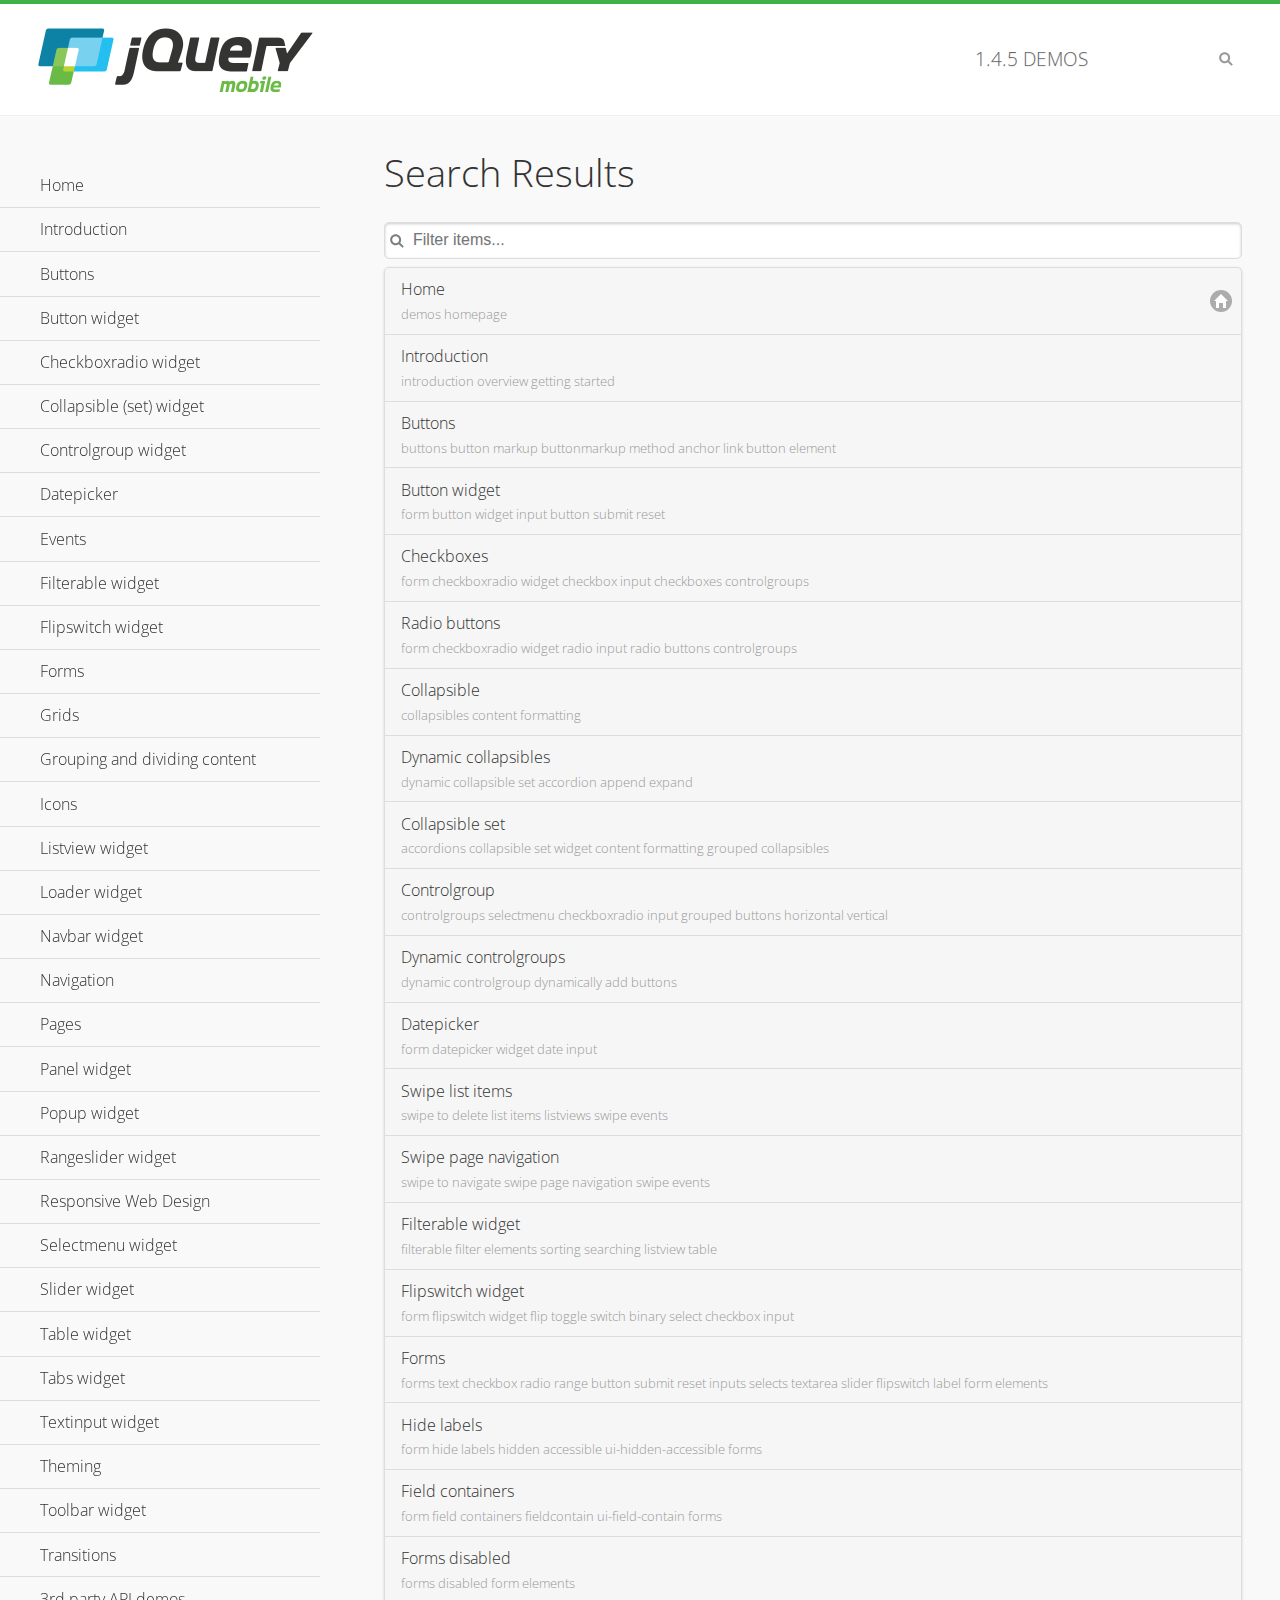
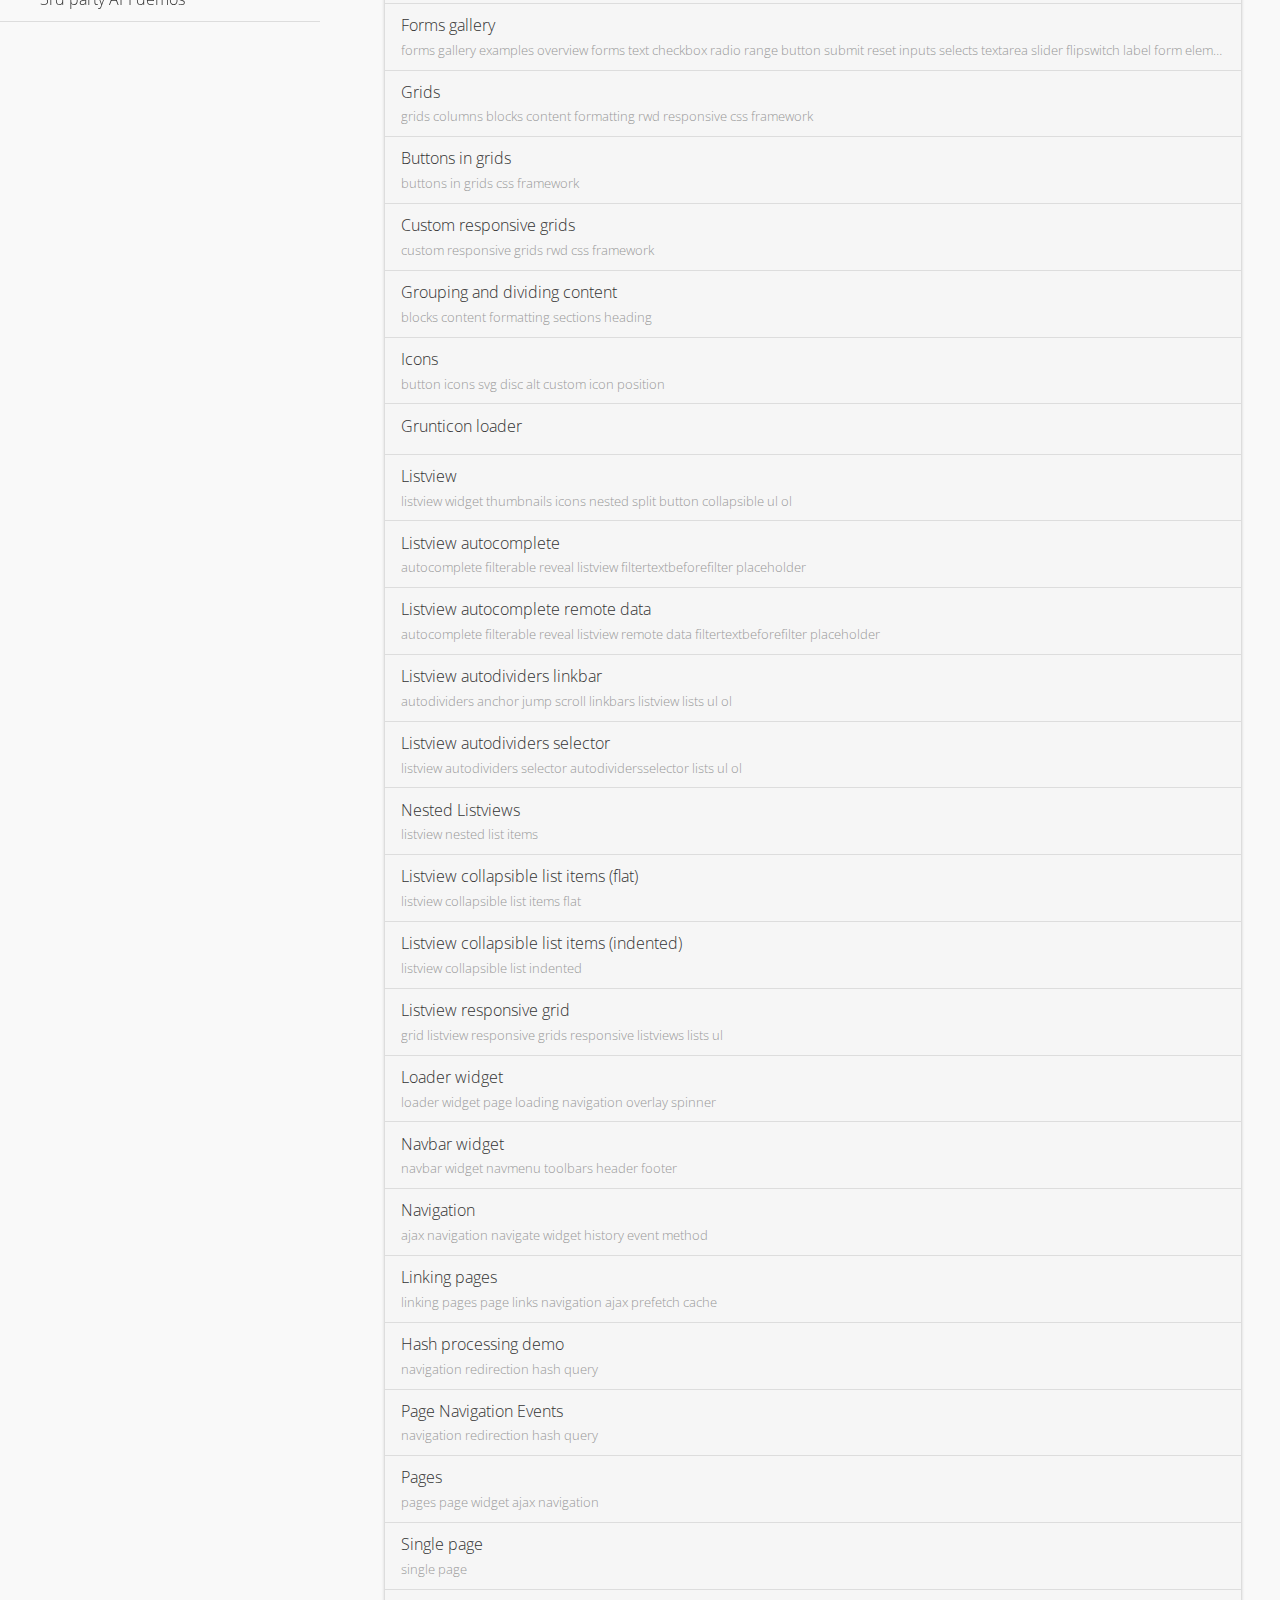
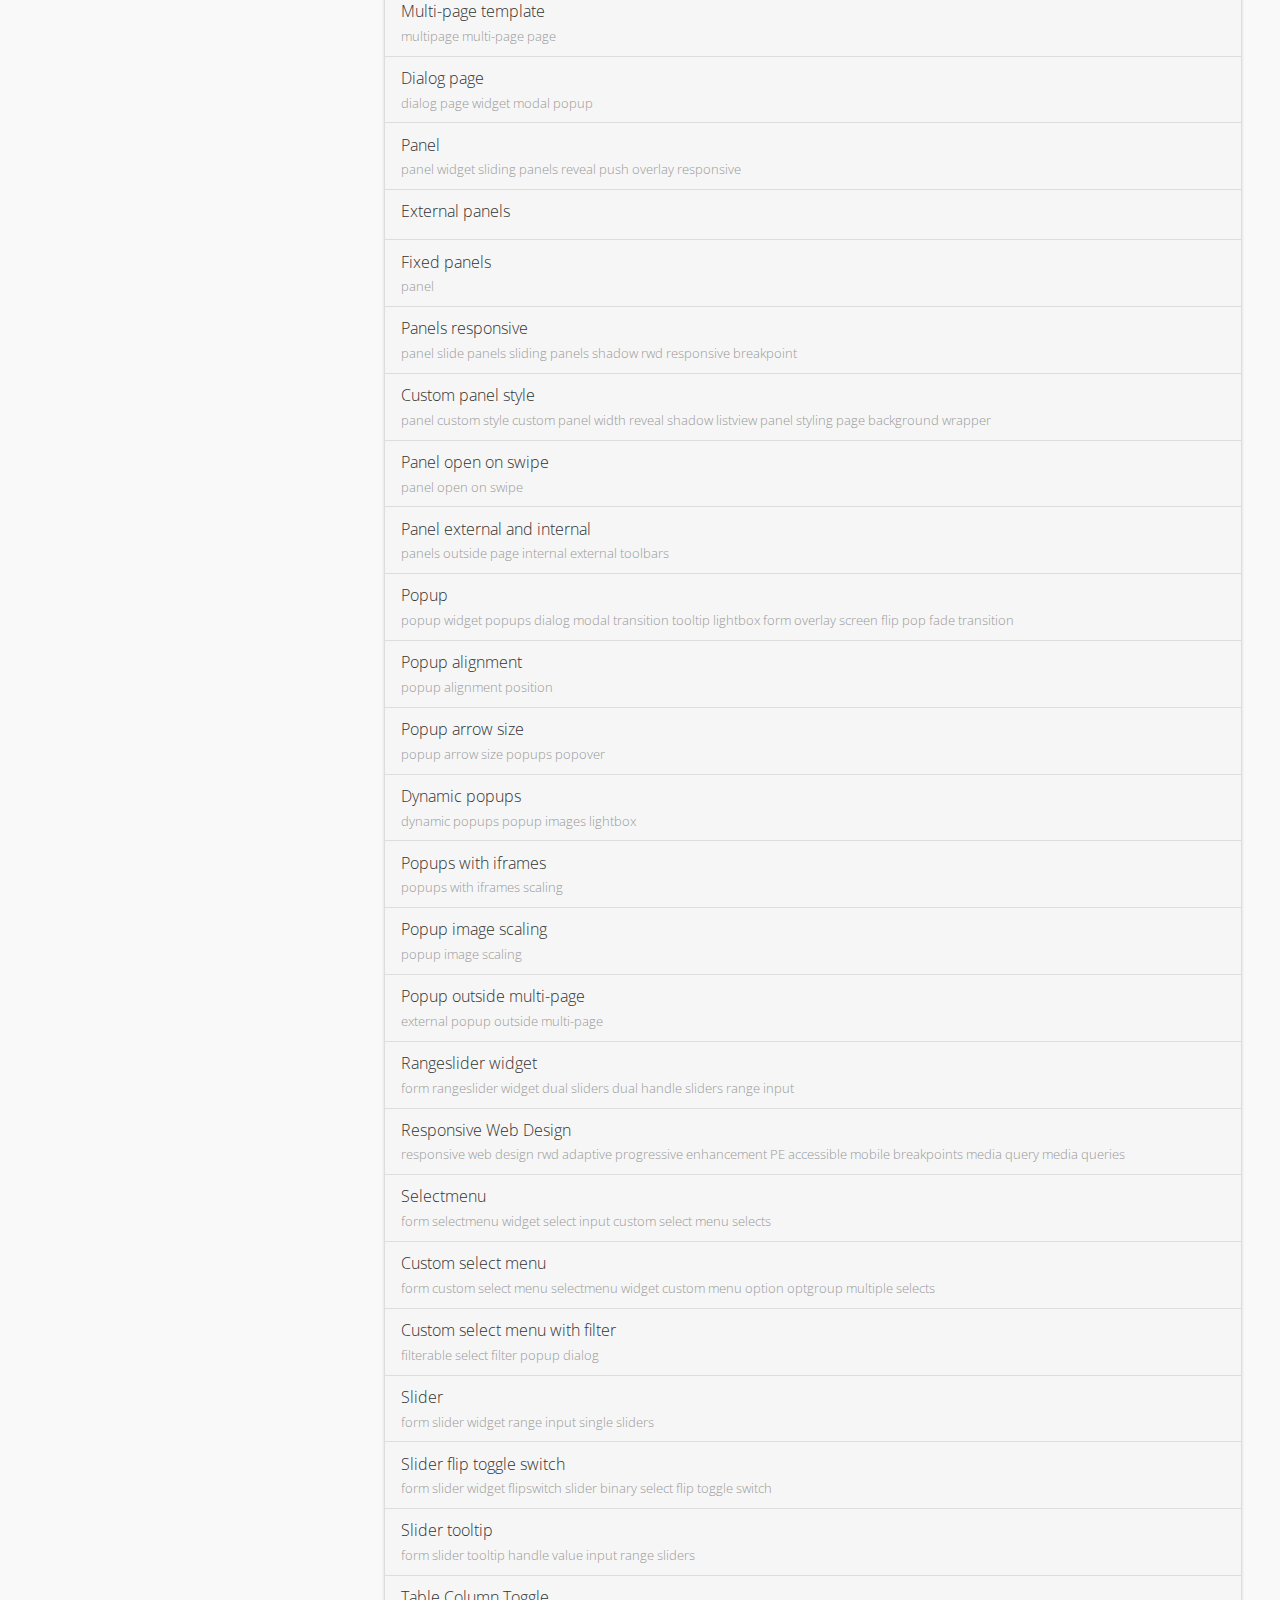
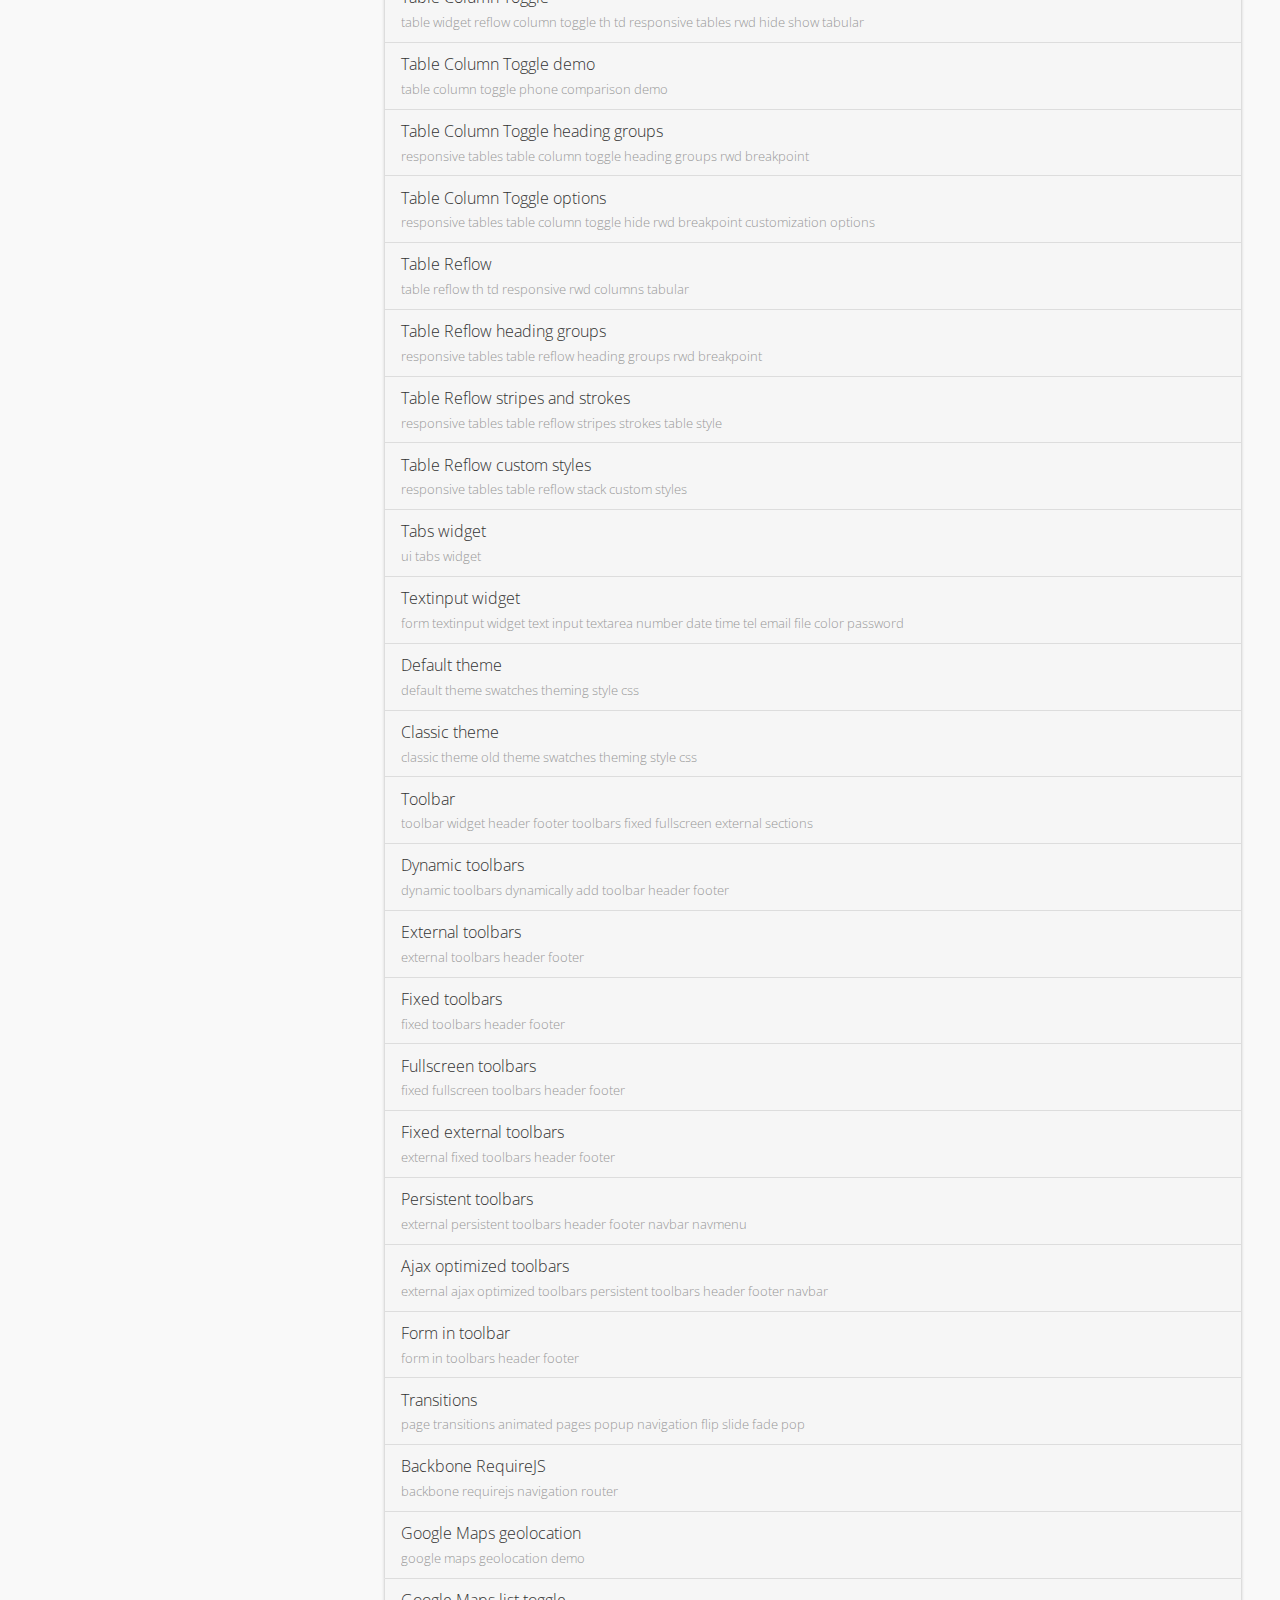
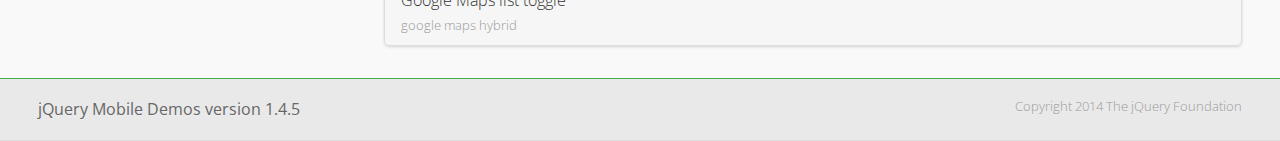
<file: app/demos/_search/index.html>
<!DOCTYPE html>
<html>
<head>
	<meta charset="utf-8">
	<meta name="viewport" content="width=device-width, initial-scale=1">
	<title>jQuery Mobile Demos</title>
	<link rel="stylesheet" href="../css/themes/default/jquery.mobile-1.4.5.min.css">
	<link rel="stylesheet" href="../_assets/css/jqm-demos.css">
	<link rel="shortcut icon" href="../_assets/favicon.ico">
    <link rel="stylesheet" href="http://fonts.googleapis.com/css?family=Open+Sans:300,400,700">
	<script src="../js/jquery.js"></script>
	<script src="../_assets/js/index.js"></script>
	<script src="../js/jquery.mobile-1.4.5.min.js"></script>

</head>
<body>
<div data-role="page" class="jqm-demos jqm-demos-index jqm-demos-search-results">

	<div data-role="header" class="jqm-header">
		<h2><a href="../" title="jQuery Mobile Demos home"><img src="../_assets/img/jquery-logo.png" alt="jQuery Mobile"></a></h2>
		<p><span class="jqm-version"></span> Demos</p>
		<a href="#" class="jqm-navmenu-link ui-btn ui-btn-icon-notext ui-corner-all ui-icon-bars ui-nodisc-icon ui-alt-icon ui-btn-left">Menu</a>
		<a href="#" class="jqm-search-link ui-btn ui-btn-icon-notext ui-corner-all ui-icon-search ui-nodisc-icon ui-alt-icon ui-btn-right">Search</a>
	</div><!-- /header -->

	<div role="main" class="ui-content jqm-content">

		<h1>Search Results</h1>

        <div class="jqm-search-results-wrap">
	        <ul class="jqm-list jqm-search-results-list">
<li data-filtertext="demos homepage" data-icon="home"><a href=".././">Home</a></li>
<li data-filtertext="introduction overview getting started"><a href="../intro/" data-ajax="false">Introduction</a></li>
<li data-filtertext="buttons button markup buttonmarkup method anchor link button element"><a href="../button-markup/" data-ajax="false">Buttons</a></li>
<li data-filtertext="form button widget input button submit reset"><a href="../button/" data-ajax="false">Button widget</a></li>
<li data-role="collapsible" data-enhanced="true" data-collapsed-icon="carat-d" data-expanded-icon="carat-u" data-iconpos="right" data-inset="false" class="ui-collapsible ui-collapsible-themed-content ui-collapsible-collapsed">
	<h3 class="ui-collapsible-heading ui-collapsible-heading-collapsed">
		<a href="#" class="ui-collapsible-heading-toggle ui-btn ui-btn-icon-right ui-btn-inherit ui-icon-carat-d">
		    Checkboxradio widget<span class="ui-collapsible-heading-status"> click to expand contents</span>
		</a>
	</h3>
	<div class="ui-collapsible-content ui-body-inherit ui-collapsible-content-collapsed" aria-hidden="true">
		<ul>
			<li data-filtertext="form checkboxradio widget checkbox input checkboxes controlgroups"><a href="../checkboxradio-checkbox/" data-ajax="false">Checkboxes</a></li>
			<li data-filtertext="form checkboxradio widget radio input radio buttons controlgroups"><a href="../checkboxradio-radio/" data-ajax="false">Radio buttons</a></li>
		</ul>
	</div>
</li>
<li data-role="collapsible" data-enhanced="true" data-collapsed-icon="carat-d" data-expanded-icon="carat-u" data-iconpos="right" data-inset="false" class="ui-collapsible ui-collapsible-themed-content ui-collapsible-collapsed">
	<h3 class="ui-collapsible-heading ui-collapsible-heading-collapsed">
		<a href="#" class="ui-collapsible-heading-toggle ui-btn ui-btn-icon-right ui-btn-inherit ui-icon-carat-d">
			Collapsible (set) widget<span class="ui-collapsible-heading-status"> click to expand contents</span>
		</a>
	</h3>
	<div class="ui-collapsible-content ui-body-inherit ui-collapsible-content-collapsed" aria-hidden="true">
		<ul>
			<li data-filtertext="collapsibles content formatting"><a href="../collapsible/" data-ajax="false">Collapsible</a></li>
			<li data-filtertext="dynamic collapsible set accordion append expand"><a href="../collapsible-dynamic/" data-ajax="false">Dynamic collapsibles</a></li>
			<li data-filtertext="accordions collapsible set widget content formatting grouped collapsibles"><a href="../collapsibleset/" data-ajax="false">Collapsible set</a></li>
		</ul>
	</div>
</li>
<li data-role="collapsible" data-enhanced="true" data-collapsed-icon="carat-d" data-expanded-icon="carat-u" data-iconpos="right" data-inset="false" class="ui-collapsible ui-collapsible-themed-content ui-collapsible-collapsed">
	<h3 class="ui-collapsible-heading ui-collapsible-heading-collapsed">
		<a href="#" class="ui-collapsible-heading-toggle ui-btn ui-btn-icon-right ui-btn-inherit ui-icon-carat-d">
			Controlgroup widget<span class="ui-collapsible-heading-status"> click to expand contents</span>
		</a>
	</h3>
	<div class="ui-collapsible-content ui-body-inherit ui-collapsible-content-collapsed" aria-hidden="true">
		<ul>
			<li data-filtertext="controlgroups selectmenu checkboxradio input grouped buttons horizontal vertical"><a href="../controlgroup/" data-ajax="false">Controlgroup</a></li>
			<li data-filtertext="dynamic controlgroup dynamically add buttons"><a href="../controlgroup-dynamic/" data-ajax="false">Dynamic controlgroups</a></li>
		</ul>
	</div>
</li>
<li data-filtertext="form datepicker widget date input"><a href="../datepicker/" data-ajax="false">Datepicker</a></li>
<li data-role="collapsible" data-enhanced="true" data-collapsed-icon="carat-d" data-expanded-icon="carat-u" data-iconpos="right" data-inset="false" class="ui-collapsible ui-collapsible-themed-content ui-collapsible-collapsed">
	<h3 class="ui-collapsible-heading ui-collapsible-heading-collapsed">
		<a href="#" class="ui-collapsible-heading-toggle ui-btn ui-btn-icon-right ui-btn-inherit ui-icon-carat-d">
			Events<span class="ui-collapsible-heading-status"> click to expand contents</span>
		</a>
	</h3>
	<div class="ui-collapsible-content ui-body-inherit ui-collapsible-content-collapsed" aria-hidden="true">
		<ul>
			<li data-filtertext="swipe to delete list items listviews swipe events"><a href="../swipe-list/" data-ajax="false">Swipe list items</a></li>
			<li data-filtertext="swipe to navigate swipe page navigation swipe events"><a href="../swipe-page/" data-ajax="false">Swipe page navigation</a></li>
		</ul>
	</div>
</li>
<li data-filtertext="filterable filter elements sorting searching listview table"><a href="../filterable/" data-ajax="false">Filterable widget</a></li>
<li data-filtertext="form flipswitch widget flip toggle switch binary select checkbox input"><a href="../flipswitch/" data-ajax="false">Flipswitch widget</a></li>
<li data-role="collapsible" data-enhanced="true" data-collapsed-icon="carat-d" data-expanded-icon="carat-u" data-iconpos="right" data-inset="false" class="ui-collapsible ui-collapsible-themed-content ui-collapsible-collapsed">
	<h3 class="ui-collapsible-heading ui-collapsible-heading-collapsed">
		<a href="#" class="ui-collapsible-heading-toggle ui-btn ui-btn-icon-right ui-btn-inherit ui-icon-carat-d">
			Forms<span class="ui-collapsible-heading-status"> click to expand contents</span>
		</a>
	</h3>
	<div class="ui-collapsible-content ui-body-inherit ui-collapsible-content-collapsed" aria-hidden="true">
		<ul>
			<li data-filtertext="forms text checkbox radio range button submit reset inputs selects textarea slider flipswitch label form elements"><a href="../forms/" data-ajax="false">Forms</a></li>
			<li data-filtertext="form hide labels hidden accessible ui-hidden-accessible forms"><a href="../forms-label-hidden-accessible/" data-ajax="false">Hide labels</a></li>
			<li data-filtertext="form field containers fieldcontain ui-field-contain forms"><a href="../forms-field-contain/" data-ajax="false">Field containers</a></li>
			<li data-filtertext="forms disabled form elements"><a href="../forms-disabled/" data-ajax="false">Forms disabled</a></li>
			<li data-filtertext="forms gallery examples overview forms text checkbox radio range button submit reset inputs selects textarea slider flipswitch label form elements"><a href="../forms-gallery/" data-ajax="false">Forms gallery</a></li>
		</ul>
	</div>
</li>
<li data-role="collapsible" data-enhanced="true" data-collapsed-icon="carat-d" data-expanded-icon="carat-u" data-iconpos="right" data-inset="false" class="ui-collapsible ui-collapsible-themed-content ui-collapsible-collapsed">
	<h3 class="ui-collapsible-heading ui-collapsible-heading-collapsed">
		<a href="#" class="ui-collapsible-heading-toggle ui-btn ui-btn-icon-right ui-btn-inherit ui-icon-carat-d">
			Grids<span class="ui-collapsible-heading-status"> click to expand contents</span>
		</a>
	</h3>
	<div class="ui-collapsible-content ui-body-inherit ui-collapsible-content-collapsed" aria-hidden="true">
		<ul>
			<li data-filtertext="grids columns blocks content formatting rwd responsive css framework"><a href="../grids/" data-ajax="false">Grids</a></li>
			<li data-filtertext="buttons in grids css framework"><a href="../grids-buttons/" data-ajax="false">Buttons in grids</a></li>
			<li data-filtertext="custom responsive grids rwd css framework"><a href="../grids-custom-responsive/" data-ajax="false">Custom responsive grids</a></li>
		</ul>
	</div>
</li>
<li data-filtertext="blocks content formatting sections heading"><a href="../body-bar-classes/" data-ajax="false">Grouping and dividing content</a></li>
<li data-role="collapsible" data-enhanced="true" data-collapsed-icon="carat-d" data-expanded-icon="carat-u" data-iconpos="right" data-inset="false" class="ui-collapsible ui-collapsible-themed-content ui-collapsible-collapsed">
	<h3 class="ui-collapsible-heading ui-collapsible-heading-collapsed">
		<a href="#" class="ui-collapsible-heading-toggle ui-btn ui-btn-icon-right ui-btn-inherit ui-icon-carat-d">
			Icons<span class="ui-collapsible-heading-status"> click to expand contents</span>
		</a>
	</h3>
	<div class="ui-collapsible-content ui-body-inherit ui-collapsible-content-collapsed" aria-hidden="true">
		<ul>
			<li data-filtertext="button icons svg disc alt custom icon position"><a href="../icons/" data-ajax="false">Icons</a></li>
			<li data-filtertext=""><a href="../icons-grunticon/" data-ajax="false">Grunticon loader</a></li>
		</ul>
	</div>
</li>
<li data-role="collapsible" data-enhanced="true" data-collapsed-icon="carat-d" data-expanded-icon="carat-u" data-iconpos="right" data-inset="false" class="ui-collapsible ui-collapsible-themed-content ui-collapsible-collapsed">
	<h3 class="ui-collapsible-heading ui-collapsible-heading-collapsed">
		<a href="#" class="ui-collapsible-heading-toggle ui-btn ui-btn-icon-right ui-btn-inherit ui-icon-carat-d">
			Listview widget<span class="ui-collapsible-heading-status"> click to expand contents</span>
		</a>
	</h3>
	<div class="ui-collapsible-content ui-body-inherit ui-collapsible-content-collapsed" aria-hidden="true">
		<ul>
			<li data-filtertext="listview widget thumbnails icons nested split button collapsible ul ol"><a href="../listview/" data-ajax="false">Listview</a></li>
			<li data-filtertext="autocomplete filterable reveal listview filtertextbeforefilter placeholder"><a href="../listview-autocomplete/" data-ajax="false">Listview autocomplete</a></li>
			<li data-filtertext="autocomplete filterable reveal listview remote data filtertextbeforefilter placeholder"><a href="../listview-autocomplete-remote/" data-ajax="false">Listview autocomplete remote data</a></li>
			<li data-filtertext="autodividers anchor jump scroll linkbars listview lists ul ol"><a href="../listview-autodividers-linkbar/" data-ajax="false">Listview autodividers linkbar</a></li>
			<li data-filtertext="listview autodividers selector autodividersselector lists ul ol"><a href="../listview-autodividers-selector/" data-ajax="false">Listview autodividers selector</a></li>
			<li data-filtertext="listview nested list items"><a href="../listview-nested-lists/" data-ajax="false">Nested Listviews</a></li>
			<li data-filtertext="listview collapsible list items flat"><a href="../listview-collapsible-item-flat/" data-ajax="false">Listview collapsible list items (flat)</a></li>
			<li data-filtertext="listview collapsible list indented"><a href="../listview-collapsible-item-indented/" data-ajax="false">Listview collapsible list items (indented)</a></li>
			<li data-filtertext="grid listview responsive grids responsive listviews lists ul"><a href="../listview-grid/" data-ajax="false">Listview responsive grid</a></li>
		</ul>
	</div>
</li>
<li data-filtertext="loader widget page loading navigation overlay spinner"><a href="../loader/" data-ajax="false">Loader widget</a></li>
<li data-filtertext="navbar widget navmenu toolbars header footer"><a href="../navbar/" data-ajax="false">Navbar widget</a></li>
<li data-role="collapsible" data-enhanced="true" data-collapsed-icon="carat-d" data-expanded-icon="carat-u" data-iconpos="right" data-inset="false" class="ui-collapsible ui-collapsible-themed-content ui-collapsible-collapsed">
	<h3 class="ui-collapsible-heading ui-collapsible-heading-collapsed">
		<a href="#" class="ui-collapsible-heading-toggle ui-btn ui-btn-icon-right ui-btn-inherit ui-icon-carat-d">
			Navigation<span class="ui-collapsible-heading-status"> click to expand contents</span>
		</a>
	</h3>
	<div class="ui-collapsible-content ui-body-inherit ui-collapsible-content-collapsed" aria-hidden="true">
		<ul>
			<li data-filtertext="ajax navigation navigate widget history event method"><a href="../navigation/" data-ajax="false">Navigation</a></li>
			<li data-filtertext="linking pages page links navigation ajax prefetch cache"><a href="../navigation-linking-pages/" data-ajax="false">Linking pages</a></li>
			<!-- <li data-filtertext="php redirect server redirection server-side navigation"><a href="../navigation-php-redirect/" data-ajax="false">PHP redirect demo</a></li>-->
			<li data-filtertext="navigation redirection hash query"><a href="../navigation-hash-processing/" data-ajax="false">Hash processing demo</a></li>
			<li data-filtertext="navigation redirection hash query"><a href="../page-events/" data-ajax="false">Page Navigation Events</a></li>
		</ul>
	</div>
</li>
<li data-role="collapsible" data-enhanced="true" data-collapsed-icon="carat-d" data-expanded-icon="carat-u" data-iconpos="right" data-inset="false" class="ui-collapsible ui-collapsible-themed-content ui-collapsible-collapsed">
	<h3 class="ui-collapsible-heading ui-collapsible-heading-collapsed">
		<a href="#" class="ui-collapsible-heading-toggle ui-btn ui-btn-icon-right ui-btn-inherit ui-icon-carat-d">
			Pages<span class="ui-collapsible-heading-status"> click to expand contents</span>
		</a>
	</h3>
	<div class="ui-collapsible-content ui-body-inherit ui-collapsible-content-collapsed" aria-hidden="true">
		<ul>
			<li data-filtertext="pages page widget ajax navigation"><a href="../pages/" data-ajax="false">Pages</a></li>
			<li data-filtertext="single page"><a href="../pages-single-page/" data-ajax="false">Single page</a></li>
			<li data-filtertext="multipage multi-page page"><a href="../pages-multi-page/" data-ajax="false">Multi-page template</a></li>
			<li data-filtertext="dialog page widget modal popup"><a href="../pages-dialog/" data-ajax="false">Dialog page</a></li>
		</ul>
	</div>
</li>
<li data-role="collapsible" data-enhanced="true" data-collapsed-icon="carat-d" data-expanded-icon="carat-u" data-iconpos="right" data-inset="false" class="ui-collapsible ui-collapsible-themed-content ui-collapsible-collapsed">
	<h3 class="ui-collapsible-heading ui-collapsible-heading-collapsed">
		<a href="#" class="ui-collapsible-heading-toggle ui-btn ui-btn-icon-right ui-btn-inherit ui-icon-carat-d">
			Panel widget<span class="ui-collapsible-heading-status"> click to expand contents</span>
		</a>
	</h3>
	<div class="ui-collapsible-content ui-body-inherit ui-collapsible-content-collapsed" aria-hidden="true">
		<ul>
			<li data-filtertext="panel widget sliding panels reveal push overlay responsive"><a href="../panel/" data-ajax="false">Panel</a></li>
			<li data-filtertext=""><a href="../panel-external/" data-ajax="false">External panels</a></li>
			<li data-filtertext="panel "><a href="../panel-fixed/" data-ajax="false">Fixed panels</a></li>
			<li data-filtertext="panel slide panels sliding panels shadow rwd responsive breakpoint"><a href="../panel-responsive/" data-ajax="false">Panels responsive</a></li>
			<li data-filtertext="panel custom style custom panel width reveal shadow listview panel styling page background wrapper"><a href="../panel-styling/" data-ajax="false">Custom panel style</a></li>
			<li data-filtertext="panel open on swipe"><a href="../panel-swipe-open/" data-ajax="false">Panel open on swipe</a></li>
			<li data-filtertext="panels outside page internal external toolbars"><a href="../panel-external-internal/" data-ajax="false">Panel external and internal</a></li>
		</ul>
	</div>
</li>
<li data-role="collapsible" data-enhanced="true" data-collapsed-icon="carat-d" data-expanded-icon="carat-u" data-iconpos="right" data-inset="false" class="ui-collapsible ui-collapsible-themed-content ui-collapsible-collapsed">
	<h3 class="ui-collapsible-heading ui-collapsible-heading-collapsed">
		<a href="#" class="ui-collapsible-heading-toggle ui-btn ui-btn-icon-right ui-btn-inherit ui-icon-carat-d">
			Popup widget<span class="ui-collapsible-heading-status"> click to expand contents</span>
		</a>
	</h3>
	<div class="ui-collapsible-content ui-body-inherit ui-collapsible-content-collapsed" aria-hidden="true">
		<ul>
			<li data-filtertext="popup widget popups dialog modal transition tooltip lightbox form overlay screen flip pop fade transition"><a href="../popup/" data-ajax="false">Popup</a></li>
			<li data-filtertext="popup alignment position"><a href="../popup-alignment/" data-ajax="false">Popup alignment</a></li>
			<li data-filtertext="popup arrow size popups popover"><a href="../popup-arrow-size/" data-ajax="false">Popup arrow size</a></li>
			<li data-filtertext="dynamic popups popup images lightbox"><a href="../popup-dynamic/" data-ajax="false">Dynamic popups</a></li>
			<li data-filtertext="popups with iframes scaling"><a href="../popup-iframe/" data-ajax="false">Popups with iframes</a></li>
			<li data-filtertext="popup image scaling"><a href="../popup-image-scaling/" data-ajax="false">Popup image scaling</a></li>
			<li data-filtertext="external popup outside multi-page"><a href="../popup-outside-multipage/" data-ajax="false">Popup outside multi-page</a></li>
		</ul>
	</div>
</li>
<li data-filtertext="form rangeslider widget dual sliders dual handle sliders range input"><a href="../rangeslider/" data-ajax="false">Rangeslider widget</a></li>
<li data-filtertext="responsive web design rwd adaptive progressive enhancement PE accessible mobile breakpoints media query media queries"><a href="../rwd/" data-ajax="false">Responsive Web Design</a></li>
<li data-role="collapsible" data-enhanced="true" data-collapsed-icon="carat-d" data-expanded-icon="carat-u" data-iconpos="right" data-inset="false" class="ui-collapsible ui-collapsible-themed-content ui-collapsible-collapsed">
	<h3 class="ui-collapsible-heading ui-collapsible-heading-collapsed">
		<a href="#" class="ui-collapsible-heading-toggle ui-btn ui-btn-icon-right ui-btn-inherit ui-icon-carat-d">
			Selectmenu widget<span class="ui-collapsible-heading-status"> click to expand contents</span>
		</a>
	</h3>
	<div class="ui-collapsible-content ui-body-inherit ui-collapsible-content-collapsed" aria-hidden="true">
		<ul>
			<li data-filtertext="form selectmenu widget select input custom select menu selects"><a href="../selectmenu/" data-ajax="false">Selectmenu</a></li>
			<li data-filtertext="form custom select menu selectmenu widget custom menu option optgroup multiple selects"><a href="../selectmenu-custom/" data-ajax="false">Custom select menu</a></li>
			<li data-filtertext="filterable select filter popup dialog"><a href="../selectmenu-custom-filter/" data-ajax="false">Custom select menu with filter</a></li>
		</ul>
	</div>
</li>
<li data-role="collapsible" data-enhanced="true" data-collapsed-icon="carat-d" data-expanded-icon="carat-u" data-iconpos="right" data-inset="false" class="ui-collapsible ui-collapsible-themed-content ui-collapsible-collapsed">
	<h3 class="ui-collapsible-heading ui-collapsible-heading-collapsed">
		<a href="#" class="ui-collapsible-heading-toggle ui-btn ui-btn-icon-right ui-btn-inherit ui-icon-carat-d">
			Slider widget<span class="ui-collapsible-heading-status"> click to expand contents</span>
		</a>
	</h3>
	<div class="ui-collapsible-content ui-body-inherit ui-collapsible-content-collapsed" aria-hidden="true">
		<ul>
			<li data-filtertext="form slider widget range input single sliders"><a href="../slider/" data-ajax="false">Slider</a></li>
			<li data-filtertext="form slider widget flipswitch slider binary select flip toggle switch"><a href="../slider-flipswitch/" data-ajax="false">Slider flip toggle switch</a></li>
			<li data-filtertext="form slider tooltip handle value input range sliders"><a href="../slider-tooltip/" data-ajax="false">Slider tooltip</a></li>
		</ul>
	</div>
</li>
<li data-role="collapsible" data-enhanced="true" data-collapsed-icon="carat-d" data-expanded-icon="carat-u" data-iconpos="right" data-inset="false" class="ui-collapsible ui-collapsible-themed-content ui-collapsible-collapsed">
	<h3 class="ui-collapsible-heading ui-collapsible-heading-collapsed">
		<a href="#" class="ui-collapsible-heading-toggle ui-btn ui-btn-icon-right ui-btn-inherit ui-icon-carat-d">
			Table widget<span class="ui-collapsible-heading-status"> click to expand contents</span>
		</a>
	</h3>
	<div class="ui-collapsible-content ui-body-inherit ui-collapsible-content-collapsed" aria-hidden="true">
		<ul>
			<li data-filtertext="table widget reflow column toggle th td responsive tables rwd hide show tabular"><a href="../table-column-toggle/" data-ajax="false">Table Column Toggle</a></li>
			<li data-filtertext="table column toggle phone comparison demo"><a href="../table-column-toggle-example/" data-ajax="false">Table Column Toggle demo</a></li>
			<li data-filtertext="responsive tables table column toggle heading groups rwd breakpoint"><a href="../table-column-toggle-heading-groups/" data-ajax="false">Table Column Toggle heading groups</a></li>
			<li data-filtertext="responsive tables table column toggle hide rwd breakpoint customization options"><a href="../table-column-toggle-options/" data-ajax="false">Table Column Toggle options</a></li>
			<li data-filtertext="table reflow th td responsive rwd columns tabular"><a href="../table-reflow/" data-ajax="false">Table Reflow</a></li>
			<li data-filtertext="responsive tables table reflow heading groups rwd breakpoint"><a href="../table-reflow-heading-groups/" data-ajax="false">Table Reflow heading groups</a></li>
			<li data-filtertext="responsive tables table reflow stripes strokes table style"><a href="../table-reflow-stripes-strokes/" data-ajax="false">Table Reflow stripes and strokes</a></li>
			<li data-filtertext="responsive tables table reflow stack custom styles"><a href="../table-reflow-styling/" data-ajax="false">Table Reflow custom styles</a></li>
		</ul>
	</div>
</li>
<li data-filtertext="ui tabs widget"><a href="../tabs/" data-ajax="false">Tabs widget</a></li>
<li data-filtertext="form textinput widget text input textarea number date time tel email file color password"><a href="../textinput/" data-ajax="false">Textinput widget</a></li>
<li data-role="collapsible" data-enhanced="true" data-collapsed-icon="carat-d" data-expanded-icon="carat-u" data-iconpos="right" data-inset="false" class="ui-collapsible ui-collapsible-themed-content ui-collapsible-collapsed">
	<h3 class="ui-collapsible-heading ui-collapsible-heading-collapsed">
		<a href="#" class="ui-collapsible-heading-toggle ui-btn ui-btn-icon-right ui-btn-inherit ui-icon-carat-d">
			Theming<span class="ui-collapsible-heading-status"> click to expand contents</span>
		</a>
	</h3>
	<div class="ui-collapsible-content ui-body-inherit ui-collapsible-content-collapsed" aria-hidden="true">
		<ul>
			<li data-filtertext="default theme swatches theming style css"><a href="../theme-default/" data-ajax="false">Default theme</a></li>
			<li data-filtertext="classic theme old theme swatches theming style css"><a href="../theme-classic/" data-ajax="false">Classic theme</a></li>
		</ul>
	</div>
</li>
<li data-role="collapsible" data-enhanced="true" data-collapsed-icon="carat-d" data-expanded-icon="carat-u" data-iconpos="right" data-inset="false" class="ui-collapsible ui-collapsible-themed-content ui-collapsible-collapsed">
	<h3 class="ui-collapsible-heading ui-collapsible-heading-collapsed">
		<a href="#" class="ui-collapsible-heading-toggle ui-btn ui-btn-icon-right ui-btn-inherit ui-icon-carat-d">
			Toolbar widget<span class="ui-collapsible-heading-status"> click to expand contents</span>
		</a>
	</h3>
	<div class="ui-collapsible-content ui-body-inherit ui-collapsible-content-collapsed" aria-hidden="true">
		<ul>
			<li data-filtertext="toolbar widget header footer toolbars fixed fullscreen external sections"><a href="../toolbar/" data-ajax="false">Toolbar</a></li>
			<li data-filtertext="dynamic toolbars dynamically add toolbar header footer"><a href="../toolbar-dynamic/" data-ajax="false">Dynamic toolbars</a></li>
			<li data-filtertext="external toolbars header footer"><a href="../toolbar-external/" data-ajax="false">External toolbars</a></li>
			<li data-filtertext="fixed toolbars header footer"><a href="../toolbar-fixed/" data-ajax="false">Fixed toolbars</a></li>
			<li data-filtertext="fixed fullscreen toolbars header footer"><a href="../toolbar-fixed-fullscreen/" data-ajax="false">Fullscreen toolbars</a></li>
			<li data-filtertext="external fixed toolbars header footer"><a href="../toolbar-fixed-external/" data-ajax="false">Fixed external toolbars</a></li>
			<li data-filtertext="external persistent toolbars header footer navbar navmenu"><a href="../toolbar-fixed-persistent/" data-ajax="false">Persistent toolbars</a></li>
			<li data-filtertext="external ajax optimized toolbars persistent toolbars header footer navbar"><a href="../toolbar-fixed-persistent-optimized/" data-ajax="false">Ajax optimized toolbars</a></li>
			<li data-filtertext="form in toolbars header footer"><a href="../toolbar-fixed-forms/" data-ajax="false">Form in toolbar</a></li>
		</ul>
	</div>
</li>
<li data-filtertext="page transitions animated pages popup navigation flip slide fade pop"><a href="../transitions/" data-ajax="false">Transitions</a></li>
<li data-role="collapsible" data-enhanced="true" data-collapsed-icon="carat-d" data-expanded-icon="carat-u" data-iconpos="right" data-inset="false" class="ui-collapsible ui-collapsible-themed-content ui-collapsible-collapsed">
	<h3 class="ui-collapsible-heading ui-collapsible-heading-collapsed">
		<a href="#" class="ui-collapsible-heading-toggle ui-btn ui-btn-icon-right ui-btn-inherit ui-icon-carat-d">
			3rd party API demos<span class="ui-collapsible-heading-status"> click to expand contents</span>
		</a>
	</h3>
	<div class="ui-collapsible-content ui-body-inherit ui-collapsible-content-collapsed" aria-hidden="true">
		<ul>
			<li data-filtertext="backbone requirejs navigation router"><a href="../backbone-requirejs/" data-ajax="false">Backbone RequireJS</a></li>
			<li data-filtertext="google maps geolocation demo"><a href="../map-geolocation/" data-ajax="false">Google Maps geolocation</a></li>
			<li data-filtertext="google maps hybrid"><a href="../map-list-toggle/" data-ajax="false">Google Maps list toggle</a></li>
		</ul>
	</div>
</li>



	        </ul>
	    </div>

	</div><!-- /content -->
	    <div data-role="panel" class="jqm-navmenu-panel" data-position="left" data-display="overlay" data-theme="a">
	    	<ul class="jqm-list ui-alt-icon ui-nodisc-icon">
<li data-filtertext="demos homepage" data-icon="home"><a href=".././">Home</a></li>
<li data-filtertext="introduction overview getting started"><a href="../intro/" data-ajax="false">Introduction</a></li>
<li data-filtertext="buttons button markup buttonmarkup method anchor link button element"><a href="../button-markup/" data-ajax="false">Buttons</a></li>
<li data-filtertext="form button widget input button submit reset"><a href="../button/" data-ajax="false">Button widget</a></li>
<li data-role="collapsible" data-enhanced="true" data-collapsed-icon="carat-d" data-expanded-icon="carat-u" data-iconpos="right" data-inset="false" class="ui-collapsible ui-collapsible-themed-content ui-collapsible-collapsed">
	<h3 class="ui-collapsible-heading ui-collapsible-heading-collapsed">
		<a href="#" class="ui-collapsible-heading-toggle ui-btn ui-btn-icon-right ui-btn-inherit ui-icon-carat-d">
		    Checkboxradio widget<span class="ui-collapsible-heading-status"> click to expand contents</span>
		</a>
	</h3>
	<div class="ui-collapsible-content ui-body-inherit ui-collapsible-content-collapsed" aria-hidden="true">
		<ul>
			<li data-filtertext="form checkboxradio widget checkbox input checkboxes controlgroups"><a href="../checkboxradio-checkbox/" data-ajax="false">Checkboxes</a></li>
			<li data-filtertext="form checkboxradio widget radio input radio buttons controlgroups"><a href="../checkboxradio-radio/" data-ajax="false">Radio buttons</a></li>
		</ul>
	</div>
</li>
<li data-role="collapsible" data-enhanced="true" data-collapsed-icon="carat-d" data-expanded-icon="carat-u" data-iconpos="right" data-inset="false" class="ui-collapsible ui-collapsible-themed-content ui-collapsible-collapsed">
	<h3 class="ui-collapsible-heading ui-collapsible-heading-collapsed">
		<a href="#" class="ui-collapsible-heading-toggle ui-btn ui-btn-icon-right ui-btn-inherit ui-icon-carat-d">
			Collapsible (set) widget<span class="ui-collapsible-heading-status"> click to expand contents</span>
		</a>
	</h3>
	<div class="ui-collapsible-content ui-body-inherit ui-collapsible-content-collapsed" aria-hidden="true">
		<ul>
			<li data-filtertext="collapsibles content formatting"><a href="../collapsible/" data-ajax="false">Collapsible</a></li>
			<li data-filtertext="dynamic collapsible set accordion append expand"><a href="../collapsible-dynamic/" data-ajax="false">Dynamic collapsibles</a></li>
			<li data-filtertext="accordions collapsible set widget content formatting grouped collapsibles"><a href="../collapsibleset/" data-ajax="false">Collapsible set</a></li>
		</ul>
	</div>
</li>
<li data-role="collapsible" data-enhanced="true" data-collapsed-icon="carat-d" data-expanded-icon="carat-u" data-iconpos="right" data-inset="false" class="ui-collapsible ui-collapsible-themed-content ui-collapsible-collapsed">
	<h3 class="ui-collapsible-heading ui-collapsible-heading-collapsed">
		<a href="#" class="ui-collapsible-heading-toggle ui-btn ui-btn-icon-right ui-btn-inherit ui-icon-carat-d">
			Controlgroup widget<span class="ui-collapsible-heading-status"> click to expand contents</span>
		</a>
	</h3>
	<div class="ui-collapsible-content ui-body-inherit ui-collapsible-content-collapsed" aria-hidden="true">
		<ul>
			<li data-filtertext="controlgroups selectmenu checkboxradio input grouped buttons horizontal vertical"><a href="../controlgroup/" data-ajax="false">Controlgroup</a></li>
			<li data-filtertext="dynamic controlgroup dynamically add buttons"><a href="../controlgroup-dynamic/" data-ajax="false">Dynamic controlgroups</a></li>
		</ul>
	</div>
</li>
<li data-filtertext="form datepicker widget date input"><a href="../datepicker/" data-ajax="false">Datepicker</a></li>
<li data-role="collapsible" data-enhanced="true" data-collapsed-icon="carat-d" data-expanded-icon="carat-u" data-iconpos="right" data-inset="false" class="ui-collapsible ui-collapsible-themed-content ui-collapsible-collapsed">
	<h3 class="ui-collapsible-heading ui-collapsible-heading-collapsed">
		<a href="#" class="ui-collapsible-heading-toggle ui-btn ui-btn-icon-right ui-btn-inherit ui-icon-carat-d">
			Events<span class="ui-collapsible-heading-status"> click to expand contents</span>
		</a>
	</h3>
	<div class="ui-collapsible-content ui-body-inherit ui-collapsible-content-collapsed" aria-hidden="true">
		<ul>
			<li data-filtertext="swipe to delete list items listviews swipe events"><a href="../swipe-list/" data-ajax="false">Swipe list items</a></li>
			<li data-filtertext="swipe to navigate swipe page navigation swipe events"><a href="../swipe-page/" data-ajax="false">Swipe page navigation</a></li>
		</ul>
	</div>
</li>
<li data-filtertext="filterable filter elements sorting searching listview table"><a href="../filterable/" data-ajax="false">Filterable widget</a></li>
<li data-filtertext="form flipswitch widget flip toggle switch binary select checkbox input"><a href="../flipswitch/" data-ajax="false">Flipswitch widget</a></li>
<li data-role="collapsible" data-enhanced="true" data-collapsed-icon="carat-d" data-expanded-icon="carat-u" data-iconpos="right" data-inset="false" class="ui-collapsible ui-collapsible-themed-content ui-collapsible-collapsed">
	<h3 class="ui-collapsible-heading ui-collapsible-heading-collapsed">
		<a href="#" class="ui-collapsible-heading-toggle ui-btn ui-btn-icon-right ui-btn-inherit ui-icon-carat-d">
			Forms<span class="ui-collapsible-heading-status"> click to expand contents</span>
		</a>
	</h3>
	<div class="ui-collapsible-content ui-body-inherit ui-collapsible-content-collapsed" aria-hidden="true">
		<ul>
			<li data-filtertext="forms text checkbox radio range button submit reset inputs selects textarea slider flipswitch label form elements"><a href="../forms/" data-ajax="false">Forms</a></li>
			<li data-filtertext="form hide labels hidden accessible ui-hidden-accessible forms"><a href="../forms-label-hidden-accessible/" data-ajax="false">Hide labels</a></li>
			<li data-filtertext="form field containers fieldcontain ui-field-contain forms"><a href="../forms-field-contain/" data-ajax="false">Field containers</a></li>
			<li data-filtertext="forms disabled form elements"><a href="../forms-disabled/" data-ajax="false">Forms disabled</a></li>
			<li data-filtertext="forms gallery examples overview forms text checkbox radio range button submit reset inputs selects textarea slider flipswitch label form elements"><a href="../forms-gallery/" data-ajax="false">Forms gallery</a></li>
		</ul>
	</div>
</li>
<li data-role="collapsible" data-enhanced="true" data-collapsed-icon="carat-d" data-expanded-icon="carat-u" data-iconpos="right" data-inset="false" class="ui-collapsible ui-collapsible-themed-content ui-collapsible-collapsed">
	<h3 class="ui-collapsible-heading ui-collapsible-heading-collapsed">
		<a href="#" class="ui-collapsible-heading-toggle ui-btn ui-btn-icon-right ui-btn-inherit ui-icon-carat-d">
			Grids<span class="ui-collapsible-heading-status"> click to expand contents</span>
		</a>
	</h3>
	<div class="ui-collapsible-content ui-body-inherit ui-collapsible-content-collapsed" aria-hidden="true">
		<ul>
			<li data-filtertext="grids columns blocks content formatting rwd responsive css framework"><a href="../grids/" data-ajax="false">Grids</a></li>
			<li data-filtertext="buttons in grids css framework"><a href="../grids-buttons/" data-ajax="false">Buttons in grids</a></li>
			<li data-filtertext="custom responsive grids rwd css framework"><a href="../grids-custom-responsive/" data-ajax="false">Custom responsive grids</a></li>
		</ul>
	</div>
</li>
<li data-filtertext="blocks content formatting sections heading"><a href="../body-bar-classes/" data-ajax="false">Grouping and dividing content</a></li>
<li data-role="collapsible" data-enhanced="true" data-collapsed-icon="carat-d" data-expanded-icon="carat-u" data-iconpos="right" data-inset="false" class="ui-collapsible ui-collapsible-themed-content ui-collapsible-collapsed">
	<h3 class="ui-collapsible-heading ui-collapsible-heading-collapsed">
		<a href="#" class="ui-collapsible-heading-toggle ui-btn ui-btn-icon-right ui-btn-inherit ui-icon-carat-d">
			Icons<span class="ui-collapsible-heading-status"> click to expand contents</span>
		</a>
	</h3>
	<div class="ui-collapsible-content ui-body-inherit ui-collapsible-content-collapsed" aria-hidden="true">
		<ul>
			<li data-filtertext="button icons svg disc alt custom icon position"><a href="../icons/" data-ajax="false">Icons</a></li>
			<li data-filtertext=""><a href="../icons-grunticon/" data-ajax="false">Grunticon loader</a></li>
		</ul>
	</div>
</li>
<li data-role="collapsible" data-enhanced="true" data-collapsed-icon="carat-d" data-expanded-icon="carat-u" data-iconpos="right" data-inset="false" class="ui-collapsible ui-collapsible-themed-content ui-collapsible-collapsed">
	<h3 class="ui-collapsible-heading ui-collapsible-heading-collapsed">
		<a href="#" class="ui-collapsible-heading-toggle ui-btn ui-btn-icon-right ui-btn-inherit ui-icon-carat-d">
			Listview widget<span class="ui-collapsible-heading-status"> click to expand contents</span>
		</a>
	</h3>
	<div class="ui-collapsible-content ui-body-inherit ui-collapsible-content-collapsed" aria-hidden="true">
		<ul>
			<li data-filtertext="listview widget thumbnails icons nested split button collapsible ul ol"><a href="../listview/" data-ajax="false">Listview</a></li>
			<li data-filtertext="autocomplete filterable reveal listview filtertextbeforefilter placeholder"><a href="../listview-autocomplete/" data-ajax="false">Listview autocomplete</a></li>
			<li data-filtertext="autocomplete filterable reveal listview remote data filtertextbeforefilter placeholder"><a href="../listview-autocomplete-remote/" data-ajax="false">Listview autocomplete remote data</a></li>
			<li data-filtertext="autodividers anchor jump scroll linkbars listview lists ul ol"><a href="../listview-autodividers-linkbar/" data-ajax="false">Listview autodividers linkbar</a></li>
			<li data-filtertext="listview autodividers selector autodividersselector lists ul ol"><a href="../listview-autodividers-selector/" data-ajax="false">Listview autodividers selector</a></li>
			<li data-filtertext="listview nested list items"><a href="../listview-nested-lists/" data-ajax="false">Nested Listviews</a></li>
			<li data-filtertext="listview collapsible list items flat"><a href="../listview-collapsible-item-flat/" data-ajax="false">Listview collapsible list items (flat)</a></li>
			<li data-filtertext="listview collapsible list indented"><a href="../listview-collapsible-item-indented/" data-ajax="false">Listview collapsible list items (indented)</a></li>
			<li data-filtertext="grid listview responsive grids responsive listviews lists ul"><a href="../listview-grid/" data-ajax="false">Listview responsive grid</a></li>
		</ul>
	</div>
</li>
<li data-filtertext="loader widget page loading navigation overlay spinner"><a href="../loader/" data-ajax="false">Loader widget</a></li>
<li data-filtertext="navbar widget navmenu toolbars header footer"><a href="../navbar/" data-ajax="false">Navbar widget</a></li>
<li data-role="collapsible" data-enhanced="true" data-collapsed-icon="carat-d" data-expanded-icon="carat-u" data-iconpos="right" data-inset="false" class="ui-collapsible ui-collapsible-themed-content ui-collapsible-collapsed">
	<h3 class="ui-collapsible-heading ui-collapsible-heading-collapsed">
		<a href="#" class="ui-collapsible-heading-toggle ui-btn ui-btn-icon-right ui-btn-inherit ui-icon-carat-d">
			Navigation<span class="ui-collapsible-heading-status"> click to expand contents</span>
		</a>
	</h3>
	<div class="ui-collapsible-content ui-body-inherit ui-collapsible-content-collapsed" aria-hidden="true">
		<ul>
			<li data-filtertext="ajax navigation navigate widget history event method"><a href="../navigation/" data-ajax="false">Navigation</a></li>
			<li data-filtertext="linking pages page links navigation ajax prefetch cache"><a href="../navigation-linking-pages/" data-ajax="false">Linking pages</a></li>
			<!-- <li data-filtertext="php redirect server redirection server-side navigation"><a href="../navigation-php-redirect/" data-ajax="false">PHP redirect demo</a></li>-->
			<li data-filtertext="navigation redirection hash query"><a href="../navigation-hash-processing/" data-ajax="false">Hash processing demo</a></li>
			<li data-filtertext="navigation redirection hash query"><a href="../page-events/" data-ajax="false">Page Navigation Events</a></li>
		</ul>
	</div>
</li>
<li data-role="collapsible" data-enhanced="true" data-collapsed-icon="carat-d" data-expanded-icon="carat-u" data-iconpos="right" data-inset="false" class="ui-collapsible ui-collapsible-themed-content ui-collapsible-collapsed">
	<h3 class="ui-collapsible-heading ui-collapsible-heading-collapsed">
		<a href="#" class="ui-collapsible-heading-toggle ui-btn ui-btn-icon-right ui-btn-inherit ui-icon-carat-d">
			Pages<span class="ui-collapsible-heading-status"> click to expand contents</span>
		</a>
	</h3>
	<div class="ui-collapsible-content ui-body-inherit ui-collapsible-content-collapsed" aria-hidden="true">
		<ul>
			<li data-filtertext="pages page widget ajax navigation"><a href="../pages/" data-ajax="false">Pages</a></li>
			<li data-filtertext="single page"><a href="../pages-single-page/" data-ajax="false">Single page</a></li>
			<li data-filtertext="multipage multi-page page"><a href="../pages-multi-page/" data-ajax="false">Multi-page template</a></li>
			<li data-filtertext="dialog page widget modal popup"><a href="../pages-dialog/" data-ajax="false">Dialog page</a></li>
		</ul>
	</div>
</li>
<li data-role="collapsible" data-enhanced="true" data-collapsed-icon="carat-d" data-expanded-icon="carat-u" data-iconpos="right" data-inset="false" class="ui-collapsible ui-collapsible-themed-content ui-collapsible-collapsed">
	<h3 class="ui-collapsible-heading ui-collapsible-heading-collapsed">
		<a href="#" class="ui-collapsible-heading-toggle ui-btn ui-btn-icon-right ui-btn-inherit ui-icon-carat-d">
			Panel widget<span class="ui-collapsible-heading-status"> click to expand contents</span>
		</a>
	</h3>
	<div class="ui-collapsible-content ui-body-inherit ui-collapsible-content-collapsed" aria-hidden="true">
		<ul>
			<li data-filtertext="panel widget sliding panels reveal push overlay responsive"><a href="../panel/" data-ajax="false">Panel</a></li>
			<li data-filtertext=""><a href="../panel-external/" data-ajax="false">External panels</a></li>
			<li data-filtertext="panel "><a href="../panel-fixed/" data-ajax="false">Fixed panels</a></li>
			<li data-filtertext="panel slide panels sliding panels shadow rwd responsive breakpoint"><a href="../panel-responsive/" data-ajax="false">Panels responsive</a></li>
			<li data-filtertext="panel custom style custom panel width reveal shadow listview panel styling page background wrapper"><a href="../panel-styling/" data-ajax="false">Custom panel style</a></li>
			<li data-filtertext="panel open on swipe"><a href="../panel-swipe-open/" data-ajax="false">Panel open on swipe</a></li>
			<li data-filtertext="panels outside page internal external toolbars"><a href="../panel-external-internal/" data-ajax="false">Panel external and internal</a></li>
		</ul>
	</div>
</li>
<li data-role="collapsible" data-enhanced="true" data-collapsed-icon="carat-d" data-expanded-icon="carat-u" data-iconpos="right" data-inset="false" class="ui-collapsible ui-collapsible-themed-content ui-collapsible-collapsed">
	<h3 class="ui-collapsible-heading ui-collapsible-heading-collapsed">
		<a href="#" class="ui-collapsible-heading-toggle ui-btn ui-btn-icon-right ui-btn-inherit ui-icon-carat-d">
			Popup widget<span class="ui-collapsible-heading-status"> click to expand contents</span>
		</a>
	</h3>
	<div class="ui-collapsible-content ui-body-inherit ui-collapsible-content-collapsed" aria-hidden="true">
		<ul>
			<li data-filtertext="popup widget popups dialog modal transition tooltip lightbox form overlay screen flip pop fade transition"><a href="../popup/" data-ajax="false">Popup</a></li>
			<li data-filtertext="popup alignment position"><a href="../popup-alignment/" data-ajax="false">Popup alignment</a></li>
			<li data-filtertext="popup arrow size popups popover"><a href="../popup-arrow-size/" data-ajax="false">Popup arrow size</a></li>
			<li data-filtertext="dynamic popups popup images lightbox"><a href="../popup-dynamic/" data-ajax="false">Dynamic popups</a></li>
			<li data-filtertext="popups with iframes scaling"><a href="../popup-iframe/" data-ajax="false">Popups with iframes</a></li>
			<li data-filtertext="popup image scaling"><a href="../popup-image-scaling/" data-ajax="false">Popup image scaling</a></li>
			<li data-filtertext="external popup outside multi-page"><a href="../popup-outside-multipage/" data-ajax="false">Popup outside multi-page</a></li>
		</ul>
	</div>
</li>
<li data-filtertext="form rangeslider widget dual sliders dual handle sliders range input"><a href="../rangeslider/" data-ajax="false">Rangeslider widget</a></li>
<li data-filtertext="responsive web design rwd adaptive progressive enhancement PE accessible mobile breakpoints media query media queries"><a href="../rwd/" data-ajax="false">Responsive Web Design</a></li>
<li data-role="collapsible" data-enhanced="true" data-collapsed-icon="carat-d" data-expanded-icon="carat-u" data-iconpos="right" data-inset="false" class="ui-collapsible ui-collapsible-themed-content ui-collapsible-collapsed">
	<h3 class="ui-collapsible-heading ui-collapsible-heading-collapsed">
		<a href="#" class="ui-collapsible-heading-toggle ui-btn ui-btn-icon-right ui-btn-inherit ui-icon-carat-d">
			Selectmenu widget<span class="ui-collapsible-heading-status"> click to expand contents</span>
		</a>
	</h3>
	<div class="ui-collapsible-content ui-body-inherit ui-collapsible-content-collapsed" aria-hidden="true">
		<ul>
			<li data-filtertext="form selectmenu widget select input custom select menu selects"><a href="../selectmenu/" data-ajax="false">Selectmenu</a></li>
			<li data-filtertext="form custom select menu selectmenu widget custom menu option optgroup multiple selects"><a href="../selectmenu-custom/" data-ajax="false">Custom select menu</a></li>
			<li data-filtertext="filterable select filter popup dialog"><a href="../selectmenu-custom-filter/" data-ajax="false">Custom select menu with filter</a></li>
		</ul>
	</div>
</li>
<li data-role="collapsible" data-enhanced="true" data-collapsed-icon="carat-d" data-expanded-icon="carat-u" data-iconpos="right" data-inset="false" class="ui-collapsible ui-collapsible-themed-content ui-collapsible-collapsed">
	<h3 class="ui-collapsible-heading ui-collapsible-heading-collapsed">
		<a href="#" class="ui-collapsible-heading-toggle ui-btn ui-btn-icon-right ui-btn-inherit ui-icon-carat-d">
			Slider widget<span class="ui-collapsible-heading-status"> click to expand contents</span>
		</a>
	</h3>
	<div class="ui-collapsible-content ui-body-inherit ui-collapsible-content-collapsed" aria-hidden="true">
		<ul>
			<li data-filtertext="form slider widget range input single sliders"><a href="../slider/" data-ajax="false">Slider</a></li>
			<li data-filtertext="form slider widget flipswitch slider binary select flip toggle switch"><a href="../slider-flipswitch/" data-ajax="false">Slider flip toggle switch</a></li>
			<li data-filtertext="form slider tooltip handle value input range sliders"><a href="../slider-tooltip/" data-ajax="false">Slider tooltip</a></li>
		</ul>
	</div>
</li>
<li data-role="collapsible" data-enhanced="true" data-collapsed-icon="carat-d" data-expanded-icon="carat-u" data-iconpos="right" data-inset="false" class="ui-collapsible ui-collapsible-themed-content ui-collapsible-collapsed">
	<h3 class="ui-collapsible-heading ui-collapsible-heading-collapsed">
		<a href="#" class="ui-collapsible-heading-toggle ui-btn ui-btn-icon-right ui-btn-inherit ui-icon-carat-d">
			Table widget<span class="ui-collapsible-heading-status"> click to expand contents</span>
		</a>
	</h3>
	<div class="ui-collapsible-content ui-body-inherit ui-collapsible-content-collapsed" aria-hidden="true">
		<ul>
			<li data-filtertext="table widget reflow column toggle th td responsive tables rwd hide show tabular"><a href="../table-column-toggle/" data-ajax="false">Table Column Toggle</a></li>
			<li data-filtertext="table column toggle phone comparison demo"><a href="../table-column-toggle-example/" data-ajax="false">Table Column Toggle demo</a></li>
			<li data-filtertext="responsive tables table column toggle heading groups rwd breakpoint"><a href="../table-column-toggle-heading-groups/" data-ajax="false">Table Column Toggle heading groups</a></li>
			<li data-filtertext="responsive tables table column toggle hide rwd breakpoint customization options"><a href="../table-column-toggle-options/" data-ajax="false">Table Column Toggle options</a></li>
			<li data-filtertext="table reflow th td responsive rwd columns tabular"><a href="../table-reflow/" data-ajax="false">Table Reflow</a></li>
			<li data-filtertext="responsive tables table reflow heading groups rwd breakpoint"><a href="../table-reflow-heading-groups/" data-ajax="false">Table Reflow heading groups</a></li>
			<li data-filtertext="responsive tables table reflow stripes strokes table style"><a href="../table-reflow-stripes-strokes/" data-ajax="false">Table Reflow stripes and strokes</a></li>
			<li data-filtertext="responsive tables table reflow stack custom styles"><a href="../table-reflow-styling/" data-ajax="false">Table Reflow custom styles</a></li>
		</ul>
	</div>
</li>
<li data-filtertext="ui tabs widget"><a href="../tabs/" data-ajax="false">Tabs widget</a></li>
<li data-filtertext="form textinput widget text input textarea number date time tel email file color password"><a href="../textinput/" data-ajax="false">Textinput widget</a></li>
<li data-role="collapsible" data-enhanced="true" data-collapsed-icon="carat-d" data-expanded-icon="carat-u" data-iconpos="right" data-inset="false" class="ui-collapsible ui-collapsible-themed-content ui-collapsible-collapsed">
	<h3 class="ui-collapsible-heading ui-collapsible-heading-collapsed">
		<a href="#" class="ui-collapsible-heading-toggle ui-btn ui-btn-icon-right ui-btn-inherit ui-icon-carat-d">
			Theming<span class="ui-collapsible-heading-status"> click to expand contents</span>
		</a>
	</h3>
	<div class="ui-collapsible-content ui-body-inherit ui-collapsible-content-collapsed" aria-hidden="true">
		<ul>
			<li data-filtertext="default theme swatches theming style css"><a href="../theme-default/" data-ajax="false">Default theme</a></li>
			<li data-filtertext="classic theme old theme swatches theming style css"><a href="../theme-classic/" data-ajax="false">Classic theme</a></li>
		</ul>
	</div>
</li>
<li data-role="collapsible" data-enhanced="true" data-collapsed-icon="carat-d" data-expanded-icon="carat-u" data-iconpos="right" data-inset="false" class="ui-collapsible ui-collapsible-themed-content ui-collapsible-collapsed">
	<h3 class="ui-collapsible-heading ui-collapsible-heading-collapsed">
		<a href="#" class="ui-collapsible-heading-toggle ui-btn ui-btn-icon-right ui-btn-inherit ui-icon-carat-d">
			Toolbar widget<span class="ui-collapsible-heading-status"> click to expand contents</span>
		</a>
	</h3>
	<div class="ui-collapsible-content ui-body-inherit ui-collapsible-content-collapsed" aria-hidden="true">
		<ul>
			<li data-filtertext="toolbar widget header footer toolbars fixed fullscreen external sections"><a href="../toolbar/" data-ajax="false">Toolbar</a></li>
			<li data-filtertext="dynamic toolbars dynamically add toolbar header footer"><a href="../toolbar-dynamic/" data-ajax="false">Dynamic toolbars</a></li>
			<li data-filtertext="external toolbars header footer"><a href="../toolbar-external/" data-ajax="false">External toolbars</a></li>
			<li data-filtertext="fixed toolbars header footer"><a href="../toolbar-fixed/" data-ajax="false">Fixed toolbars</a></li>
			<li data-filtertext="fixed fullscreen toolbars header footer"><a href="../toolbar-fixed-fullscreen/" data-ajax="false">Fullscreen toolbars</a></li>
			<li data-filtertext="external fixed toolbars header footer"><a href="../toolbar-fixed-external/" data-ajax="false">Fixed external toolbars</a></li>
			<li data-filtertext="external persistent toolbars header footer navbar navmenu"><a href="../toolbar-fixed-persistent/" data-ajax="false">Persistent toolbars</a></li>
			<li data-filtertext="external ajax optimized toolbars persistent toolbars header footer navbar"><a href="../toolbar-fixed-persistent-optimized/" data-ajax="false">Ajax optimized toolbars</a></li>
			<li data-filtertext="form in toolbars header footer"><a href="../toolbar-fixed-forms/" data-ajax="false">Form in toolbar</a></li>
		</ul>
	</div>
</li>
<li data-filtertext="page transitions animated pages popup navigation flip slide fade pop"><a href="../transitions/" data-ajax="false">Transitions</a></li>
<li data-role="collapsible" data-enhanced="true" data-collapsed-icon="carat-d" data-expanded-icon="carat-u" data-iconpos="right" data-inset="false" class="ui-collapsible ui-collapsible-themed-content ui-collapsible-collapsed">
	<h3 class="ui-collapsible-heading ui-collapsible-heading-collapsed">
		<a href="#" class="ui-collapsible-heading-toggle ui-btn ui-btn-icon-right ui-btn-inherit ui-icon-carat-d">
			3rd party API demos<span class="ui-collapsible-heading-status"> click to expand contents</span>
		</a>
	</h3>
	<div class="ui-collapsible-content ui-body-inherit ui-collapsible-content-collapsed" aria-hidden="true">
		<ul>
			<li data-filtertext="backbone requirejs navigation router"><a href="../backbone-requirejs/" data-ajax="false">Backbone RequireJS</a></li>
			<li data-filtertext="google maps geolocation demo"><a href="../map-geolocation/" data-ajax="false">Google Maps geolocation</a></li>
			<li data-filtertext="google maps hybrid"><a href="../map-list-toggle/" data-ajax="false">Google Maps list toggle</a></li>
		</ul>
	</div>
</li>



		     </ul>
		</div><!-- /panel -->


	<div data-role="footer" data-position="fixed" data-tap-toggle="false" class="jqm-footer">
		<p>jQuery Mobile Demos version <span class="jqm-version"></span></p>
		<p>Copyright 2014 The jQuery Foundation</p>
	</div><!-- /footer -->
	<!-- TODO: This should become an external panel so we can add input to markup (unique ID) -->
    <div data-role="panel" class="jqm-search-panel" data-position="right" data-display="overlay" data-theme="a">
		<div class="jqm-search">
			<ul class="jqm-list" data-filter-placeholder="Search demos..." data-filter-reveal="true">
<li data-filtertext="demos homepage" data-icon="home"><a href=".././">Home</a></li>
<li data-filtertext="introduction overview getting started"><a href="../intro/" data-ajax="false">Introduction</a></li>
<li data-filtertext="buttons button markup buttonmarkup method anchor link button element"><a href="../button-markup/" data-ajax="false">Buttons</a></li>
<li data-filtertext="form button widget input button submit reset"><a href="../button/" data-ajax="false">Button widget</a></li>
<li data-role="collapsible" data-enhanced="true" data-collapsed-icon="carat-d" data-expanded-icon="carat-u" data-iconpos="right" data-inset="false" class="ui-collapsible ui-collapsible-themed-content ui-collapsible-collapsed">
	<h3 class="ui-collapsible-heading ui-collapsible-heading-collapsed">
		<a href="#" class="ui-collapsible-heading-toggle ui-btn ui-btn-icon-right ui-btn-inherit ui-icon-carat-d">
		    Checkboxradio widget<span class="ui-collapsible-heading-status"> click to expand contents</span>
		</a>
	</h3>
	<div class="ui-collapsible-content ui-body-inherit ui-collapsible-content-collapsed" aria-hidden="true">
		<ul>
			<li data-filtertext="form checkboxradio widget checkbox input checkboxes controlgroups"><a href="../checkboxradio-checkbox/" data-ajax="false">Checkboxes</a></li>
			<li data-filtertext="form checkboxradio widget radio input radio buttons controlgroups"><a href="../checkboxradio-radio/" data-ajax="false">Radio buttons</a></li>
		</ul>
	</div>
</li>
<li data-role="collapsible" data-enhanced="true" data-collapsed-icon="carat-d" data-expanded-icon="carat-u" data-iconpos="right" data-inset="false" class="ui-collapsible ui-collapsible-themed-content ui-collapsible-collapsed">
	<h3 class="ui-collapsible-heading ui-collapsible-heading-collapsed">
		<a href="#" class="ui-collapsible-heading-toggle ui-btn ui-btn-icon-right ui-btn-inherit ui-icon-carat-d">
			Collapsible (set) widget<span class="ui-collapsible-heading-status"> click to expand contents</span>
		</a>
	</h3>
	<div class="ui-collapsible-content ui-body-inherit ui-collapsible-content-collapsed" aria-hidden="true">
		<ul>
			<li data-filtertext="collapsibles content formatting"><a href="../collapsible/" data-ajax="false">Collapsible</a></li>
			<li data-filtertext="dynamic collapsible set accordion append expand"><a href="../collapsible-dynamic/" data-ajax="false">Dynamic collapsibles</a></li>
			<li data-filtertext="accordions collapsible set widget content formatting grouped collapsibles"><a href="../collapsibleset/" data-ajax="false">Collapsible set</a></li>
		</ul>
	</div>
</li>
<li data-role="collapsible" data-enhanced="true" data-collapsed-icon="carat-d" data-expanded-icon="carat-u" data-iconpos="right" data-inset="false" class="ui-collapsible ui-collapsible-themed-content ui-collapsible-collapsed">
	<h3 class="ui-collapsible-heading ui-collapsible-heading-collapsed">
		<a href="#" class="ui-collapsible-heading-toggle ui-btn ui-btn-icon-right ui-btn-inherit ui-icon-carat-d">
			Controlgroup widget<span class="ui-collapsible-heading-status"> click to expand contents</span>
		</a>
	</h3>
	<div class="ui-collapsible-content ui-body-inherit ui-collapsible-content-collapsed" aria-hidden="true">
		<ul>
			<li data-filtertext="controlgroups selectmenu checkboxradio input grouped buttons horizontal vertical"><a href="../controlgroup/" data-ajax="false">Controlgroup</a></li>
			<li data-filtertext="dynamic controlgroup dynamically add buttons"><a href="../controlgroup-dynamic/" data-ajax="false">Dynamic controlgroups</a></li>
		</ul>
	</div>
</li>
<li data-filtertext="form datepicker widget date input"><a href="../datepicker/" data-ajax="false">Datepicker</a></li>
<li data-role="collapsible" data-enhanced="true" data-collapsed-icon="carat-d" data-expanded-icon="carat-u" data-iconpos="right" data-inset="false" class="ui-collapsible ui-collapsible-themed-content ui-collapsible-collapsed">
	<h3 class="ui-collapsible-heading ui-collapsible-heading-collapsed">
		<a href="#" class="ui-collapsible-heading-toggle ui-btn ui-btn-icon-right ui-btn-inherit ui-icon-carat-d">
			Events<span class="ui-collapsible-heading-status"> click to expand contents</span>
		</a>
	</h3>
	<div class="ui-collapsible-content ui-body-inherit ui-collapsible-content-collapsed" aria-hidden="true">
		<ul>
			<li data-filtertext="swipe to delete list items listviews swipe events"><a href="../swipe-list/" data-ajax="false">Swipe list items</a></li>
			<li data-filtertext="swipe to navigate swipe page navigation swipe events"><a href="../swipe-page/" data-ajax="false">Swipe page navigation</a></li>
		</ul>
	</div>
</li>
<li data-filtertext="filterable filter elements sorting searching listview table"><a href="../filterable/" data-ajax="false">Filterable widget</a></li>
<li data-filtertext="form flipswitch widget flip toggle switch binary select checkbox input"><a href="../flipswitch/" data-ajax="false">Flipswitch widget</a></li>
<li data-role="collapsible" data-enhanced="true" data-collapsed-icon="carat-d" data-expanded-icon="carat-u" data-iconpos="right" data-inset="false" class="ui-collapsible ui-collapsible-themed-content ui-collapsible-collapsed">
	<h3 class="ui-collapsible-heading ui-collapsible-heading-collapsed">
		<a href="#" class="ui-collapsible-heading-toggle ui-btn ui-btn-icon-right ui-btn-inherit ui-icon-carat-d">
			Forms<span class="ui-collapsible-heading-status"> click to expand contents</span>
		</a>
	</h3>
	<div class="ui-collapsible-content ui-body-inherit ui-collapsible-content-collapsed" aria-hidden="true">
		<ul>
			<li data-filtertext="forms text checkbox radio range button submit reset inputs selects textarea slider flipswitch label form elements"><a href="../forms/" data-ajax="false">Forms</a></li>
			<li data-filtertext="form hide labels hidden accessible ui-hidden-accessible forms"><a href="../forms-label-hidden-accessible/" data-ajax="false">Hide labels</a></li>
			<li data-filtertext="form field containers fieldcontain ui-field-contain forms"><a href="../forms-field-contain/" data-ajax="false">Field containers</a></li>
			<li data-filtertext="forms disabled form elements"><a href="../forms-disabled/" data-ajax="false">Forms disabled</a></li>
			<li data-filtertext="forms gallery examples overview forms text checkbox radio range button submit reset inputs selects textarea slider flipswitch label form elements"><a href="../forms-gallery/" data-ajax="false">Forms gallery</a></li>
		</ul>
	</div>
</li>
<li data-role="collapsible" data-enhanced="true" data-collapsed-icon="carat-d" data-expanded-icon="carat-u" data-iconpos="right" data-inset="false" class="ui-collapsible ui-collapsible-themed-content ui-collapsible-collapsed">
	<h3 class="ui-collapsible-heading ui-collapsible-heading-collapsed">
		<a href="#" class="ui-collapsible-heading-toggle ui-btn ui-btn-icon-right ui-btn-inherit ui-icon-carat-d">
			Grids<span class="ui-collapsible-heading-status"> click to expand contents</span>
		</a>
	</h3>
	<div class="ui-collapsible-content ui-body-inherit ui-collapsible-content-collapsed" aria-hidden="true">
		<ul>
			<li data-filtertext="grids columns blocks content formatting rwd responsive css framework"><a href="../grids/" data-ajax="false">Grids</a></li>
			<li data-filtertext="buttons in grids css framework"><a href="../grids-buttons/" data-ajax="false">Buttons in grids</a></li>
			<li data-filtertext="custom responsive grids rwd css framework"><a href="../grids-custom-responsive/" data-ajax="false">Custom responsive grids</a></li>
		</ul>
	</div>
</li>
<li data-filtertext="blocks content formatting sections heading"><a href="../body-bar-classes/" data-ajax="false">Grouping and dividing content</a></li>
<li data-role="collapsible" data-enhanced="true" data-collapsed-icon="carat-d" data-expanded-icon="carat-u" data-iconpos="right" data-inset="false" class="ui-collapsible ui-collapsible-themed-content ui-collapsible-collapsed">
	<h3 class="ui-collapsible-heading ui-collapsible-heading-collapsed">
		<a href="#" class="ui-collapsible-heading-toggle ui-btn ui-btn-icon-right ui-btn-inherit ui-icon-carat-d">
			Icons<span class="ui-collapsible-heading-status"> click to expand contents</span>
		</a>
	</h3>
	<div class="ui-collapsible-content ui-body-inherit ui-collapsible-content-collapsed" aria-hidden="true">
		<ul>
			<li data-filtertext="button icons svg disc alt custom icon position"><a href="../icons/" data-ajax="false">Icons</a></li>
			<li data-filtertext=""><a href="../icons-grunticon/" data-ajax="false">Grunticon loader</a></li>
		</ul>
	</div>
</li>
<li data-role="collapsible" data-enhanced="true" data-collapsed-icon="carat-d" data-expanded-icon="carat-u" data-iconpos="right" data-inset="false" class="ui-collapsible ui-collapsible-themed-content ui-collapsible-collapsed">
	<h3 class="ui-collapsible-heading ui-collapsible-heading-collapsed">
		<a href="#" class="ui-collapsible-heading-toggle ui-btn ui-btn-icon-right ui-btn-inherit ui-icon-carat-d">
			Listview widget<span class="ui-collapsible-heading-status"> click to expand contents</span>
		</a>
	</h3>
	<div class="ui-collapsible-content ui-body-inherit ui-collapsible-content-collapsed" aria-hidden="true">
		<ul>
			<li data-filtertext="listview widget thumbnails icons nested split button collapsible ul ol"><a href="../listview/" data-ajax="false">Listview</a></li>
			<li data-filtertext="autocomplete filterable reveal listview filtertextbeforefilter placeholder"><a href="../listview-autocomplete/" data-ajax="false">Listview autocomplete</a></li>
			<li data-filtertext="autocomplete filterable reveal listview remote data filtertextbeforefilter placeholder"><a href="../listview-autocomplete-remote/" data-ajax="false">Listview autocomplete remote data</a></li>
			<li data-filtertext="autodividers anchor jump scroll linkbars listview lists ul ol"><a href="../listview-autodividers-linkbar/" data-ajax="false">Listview autodividers linkbar</a></li>
			<li data-filtertext="listview autodividers selector autodividersselector lists ul ol"><a href="../listview-autodividers-selector/" data-ajax="false">Listview autodividers selector</a></li>
			<li data-filtertext="listview nested list items"><a href="../listview-nested-lists/" data-ajax="false">Nested Listviews</a></li>
			<li data-filtertext="listview collapsible list items flat"><a href="../listview-collapsible-item-flat/" data-ajax="false">Listview collapsible list items (flat)</a></li>
			<li data-filtertext="listview collapsible list indented"><a href="../listview-collapsible-item-indented/" data-ajax="false">Listview collapsible list items (indented)</a></li>
			<li data-filtertext="grid listview responsive grids responsive listviews lists ul"><a href="../listview-grid/" data-ajax="false">Listview responsive grid</a></li>
		</ul>
	</div>
</li>
<li data-filtertext="loader widget page loading navigation overlay spinner"><a href="../loader/" data-ajax="false">Loader widget</a></li>
<li data-filtertext="navbar widget navmenu toolbars header footer"><a href="../navbar/" data-ajax="false">Navbar widget</a></li>
<li data-role="collapsible" data-enhanced="true" data-collapsed-icon="carat-d" data-expanded-icon="carat-u" data-iconpos="right" data-inset="false" class="ui-collapsible ui-collapsible-themed-content ui-collapsible-collapsed">
	<h3 class="ui-collapsible-heading ui-collapsible-heading-collapsed">
		<a href="#" class="ui-collapsible-heading-toggle ui-btn ui-btn-icon-right ui-btn-inherit ui-icon-carat-d">
			Navigation<span class="ui-collapsible-heading-status"> click to expand contents</span>
		</a>
	</h3>
	<div class="ui-collapsible-content ui-body-inherit ui-collapsible-content-collapsed" aria-hidden="true">
		<ul>
			<li data-filtertext="ajax navigation navigate widget history event method"><a href="../navigation/" data-ajax="false">Navigation</a></li>
			<li data-filtertext="linking pages page links navigation ajax prefetch cache"><a href="../navigation-linking-pages/" data-ajax="false">Linking pages</a></li>
			<!-- <li data-filtertext="php redirect server redirection server-side navigation"><a href="../navigation-php-redirect/" data-ajax="false">PHP redirect demo</a></li>-->
			<li data-filtertext="navigation redirection hash query"><a href="../navigation-hash-processing/" data-ajax="false">Hash processing demo</a></li>
			<li data-filtertext="navigation redirection hash query"><a href="../page-events/" data-ajax="false">Page Navigation Events</a></li>
		</ul>
	</div>
</li>
<li data-role="collapsible" data-enhanced="true" data-collapsed-icon="carat-d" data-expanded-icon="carat-u" data-iconpos="right" data-inset="false" class="ui-collapsible ui-collapsible-themed-content ui-collapsible-collapsed">
	<h3 class="ui-collapsible-heading ui-collapsible-heading-collapsed">
		<a href="#" class="ui-collapsible-heading-toggle ui-btn ui-btn-icon-right ui-btn-inherit ui-icon-carat-d">
			Pages<span class="ui-collapsible-heading-status"> click to expand contents</span>
		</a>
	</h3>
	<div class="ui-collapsible-content ui-body-inherit ui-collapsible-content-collapsed" aria-hidden="true">
		<ul>
			<li data-filtertext="pages page widget ajax navigation"><a href="../pages/" data-ajax="false">Pages</a></li>
			<li data-filtertext="single page"><a href="../pages-single-page/" data-ajax="false">Single page</a></li>
			<li data-filtertext="multipage multi-page page"><a href="../pages-multi-page/" data-ajax="false">Multi-page template</a></li>
			<li data-filtertext="dialog page widget modal popup"><a href="../pages-dialog/" data-ajax="false">Dialog page</a></li>
		</ul>
	</div>
</li>
<li data-role="collapsible" data-enhanced="true" data-collapsed-icon="carat-d" data-expanded-icon="carat-u" data-iconpos="right" data-inset="false" class="ui-collapsible ui-collapsible-themed-content ui-collapsible-collapsed">
	<h3 class="ui-collapsible-heading ui-collapsible-heading-collapsed">
		<a href="#" class="ui-collapsible-heading-toggle ui-btn ui-btn-icon-right ui-btn-inherit ui-icon-carat-d">
			Panel widget<span class="ui-collapsible-heading-status"> click to expand contents</span>
		</a>
	</h3>
	<div class="ui-collapsible-content ui-body-inherit ui-collapsible-content-collapsed" aria-hidden="true">
		<ul>
			<li data-filtertext="panel widget sliding panels reveal push overlay responsive"><a href="../panel/" data-ajax="false">Panel</a></li>
			<li data-filtertext=""><a href="../panel-external/" data-ajax="false">External panels</a></li>
			<li data-filtertext="panel "><a href="../panel-fixed/" data-ajax="false">Fixed panels</a></li>
			<li data-filtertext="panel slide panels sliding panels shadow rwd responsive breakpoint"><a href="../panel-responsive/" data-ajax="false">Panels responsive</a></li>
			<li data-filtertext="panel custom style custom panel width reveal shadow listview panel styling page background wrapper"><a href="../panel-styling/" data-ajax="false">Custom panel style</a></li>
			<li data-filtertext="panel open on swipe"><a href="../panel-swipe-open/" data-ajax="false">Panel open on swipe</a></li>
			<li data-filtertext="panels outside page internal external toolbars"><a href="../panel-external-internal/" data-ajax="false">Panel external and internal</a></li>
		</ul>
	</div>
</li>
<li data-role="collapsible" data-enhanced="true" data-collapsed-icon="carat-d" data-expanded-icon="carat-u" data-iconpos="right" data-inset="false" class="ui-collapsible ui-collapsible-themed-content ui-collapsible-collapsed">
	<h3 class="ui-collapsible-heading ui-collapsible-heading-collapsed">
		<a href="#" class="ui-collapsible-heading-toggle ui-btn ui-btn-icon-right ui-btn-inherit ui-icon-carat-d">
			Popup widget<span class="ui-collapsible-heading-status"> click to expand contents</span>
		</a>
	</h3>
	<div class="ui-collapsible-content ui-body-inherit ui-collapsible-content-collapsed" aria-hidden="true">
		<ul>
			<li data-filtertext="popup widget popups dialog modal transition tooltip lightbox form overlay screen flip pop fade transition"><a href="../popup/" data-ajax="false">Popup</a></li>
			<li data-filtertext="popup alignment position"><a href="../popup-alignment/" data-ajax="false">Popup alignment</a></li>
			<li data-filtertext="popup arrow size popups popover"><a href="../popup-arrow-size/" data-ajax="false">Popup arrow size</a></li>
			<li data-filtertext="dynamic popups popup images lightbox"><a href="../popup-dynamic/" data-ajax="false">Dynamic popups</a></li>
			<li data-filtertext="popups with iframes scaling"><a href="../popup-iframe/" data-ajax="false">Popups with iframes</a></li>
			<li data-filtertext="popup image scaling"><a href="../popup-image-scaling/" data-ajax="false">Popup image scaling</a></li>
			<li data-filtertext="external popup outside multi-page"><a href="../popup-outside-multipage/" data-ajax="false">Popup outside multi-page</a></li>
		</ul>
	</div>
</li>
<li data-filtertext="form rangeslider widget dual sliders dual handle sliders range input"><a href="../rangeslider/" data-ajax="false">Rangeslider widget</a></li>
<li data-filtertext="responsive web design rwd adaptive progressive enhancement PE accessible mobile breakpoints media query media queries"><a href="../rwd/" data-ajax="false">Responsive Web Design</a></li>
<li data-role="collapsible" data-enhanced="true" data-collapsed-icon="carat-d" data-expanded-icon="carat-u" data-iconpos="right" data-inset="false" class="ui-collapsible ui-collapsible-themed-content ui-collapsible-collapsed">
	<h3 class="ui-collapsible-heading ui-collapsible-heading-collapsed">
		<a href="#" class="ui-collapsible-heading-toggle ui-btn ui-btn-icon-right ui-btn-inherit ui-icon-carat-d">
			Selectmenu widget<span class="ui-collapsible-heading-status"> click to expand contents</span>
		</a>
	</h3>
	<div class="ui-collapsible-content ui-body-inherit ui-collapsible-content-collapsed" aria-hidden="true">
		<ul>
			<li data-filtertext="form selectmenu widget select input custom select menu selects"><a href="../selectmenu/" data-ajax="false">Selectmenu</a></li>
			<li data-filtertext="form custom select menu selectmenu widget custom menu option optgroup multiple selects"><a href="../selectmenu-custom/" data-ajax="false">Custom select menu</a></li>
			<li data-filtertext="filterable select filter popup dialog"><a href="../selectmenu-custom-filter/" data-ajax="false">Custom select menu with filter</a></li>
		</ul>
	</div>
</li>
<li data-role="collapsible" data-enhanced="true" data-collapsed-icon="carat-d" data-expanded-icon="carat-u" data-iconpos="right" data-inset="false" class="ui-collapsible ui-collapsible-themed-content ui-collapsible-collapsed">
	<h3 class="ui-collapsible-heading ui-collapsible-heading-collapsed">
		<a href="#" class="ui-collapsible-heading-toggle ui-btn ui-btn-icon-right ui-btn-inherit ui-icon-carat-d">
			Slider widget<span class="ui-collapsible-heading-status"> click to expand contents</span>
		</a>
	</h3>
	<div class="ui-collapsible-content ui-body-inherit ui-collapsible-content-collapsed" aria-hidden="true">
		<ul>
			<li data-filtertext="form slider widget range input single sliders"><a href="../slider/" data-ajax="false">Slider</a></li>
			<li data-filtertext="form slider widget flipswitch slider binary select flip toggle switch"><a href="../slider-flipswitch/" data-ajax="false">Slider flip toggle switch</a></li>
			<li data-filtertext="form slider tooltip handle value input range sliders"><a href="../slider-tooltip/" data-ajax="false">Slider tooltip</a></li>
		</ul>
	</div>
</li>
<li data-role="collapsible" data-enhanced="true" data-collapsed-icon="carat-d" data-expanded-icon="carat-u" data-iconpos="right" data-inset="false" class="ui-collapsible ui-collapsible-themed-content ui-collapsible-collapsed">
	<h3 class="ui-collapsible-heading ui-collapsible-heading-collapsed">
		<a href="#" class="ui-collapsible-heading-toggle ui-btn ui-btn-icon-right ui-btn-inherit ui-icon-carat-d">
			Table widget<span class="ui-collapsible-heading-status"> click to expand contents</span>
		</a>
	</h3>
	<div class="ui-collapsible-content ui-body-inherit ui-collapsible-content-collapsed" aria-hidden="true">
		<ul>
			<li data-filtertext="table widget reflow column toggle th td responsive tables rwd hide show tabular"><a href="../table-column-toggle/" data-ajax="false">Table Column Toggle</a></li>
			<li data-filtertext="table column toggle phone comparison demo"><a href="../table-column-toggle-example/" data-ajax="false">Table Column Toggle demo</a></li>
			<li data-filtertext="responsive tables table column toggle heading groups rwd breakpoint"><a href="../table-column-toggle-heading-groups/" data-ajax="false">Table Column Toggle heading groups</a></li>
			<li data-filtertext="responsive tables table column toggle hide rwd breakpoint customization options"><a href="../table-column-toggle-options/" data-ajax="false">Table Column Toggle options</a></li>
			<li data-filtertext="table reflow th td responsive rwd columns tabular"><a href="../table-reflow/" data-ajax="false">Table Reflow</a></li>
			<li data-filtertext="responsive tables table reflow heading groups rwd breakpoint"><a href="../table-reflow-heading-groups/" data-ajax="false">Table Reflow heading groups</a></li>
			<li data-filtertext="responsive tables table reflow stripes strokes table style"><a href="../table-reflow-stripes-strokes/" data-ajax="false">Table Reflow stripes and strokes</a></li>
			<li data-filtertext="responsive tables table reflow stack custom styles"><a href="../table-reflow-styling/" data-ajax="false">Table Reflow custom styles</a></li>
		</ul>
	</div>
</li>
<li data-filtertext="ui tabs widget"><a href="../tabs/" data-ajax="false">Tabs widget</a></li>
<li data-filtertext="form textinput widget text input textarea number date time tel email file color password"><a href="../textinput/" data-ajax="false">Textinput widget</a></li>
<li data-role="collapsible" data-enhanced="true" data-collapsed-icon="carat-d" data-expanded-icon="carat-u" data-iconpos="right" data-inset="false" class="ui-collapsible ui-collapsible-themed-content ui-collapsible-collapsed">
	<h3 class="ui-collapsible-heading ui-collapsible-heading-collapsed">
		<a href="#" class="ui-collapsible-heading-toggle ui-btn ui-btn-icon-right ui-btn-inherit ui-icon-carat-d">
			Theming<span class="ui-collapsible-heading-status"> click to expand contents</span>
		</a>
	</h3>
	<div class="ui-collapsible-content ui-body-inherit ui-collapsible-content-collapsed" aria-hidden="true">
		<ul>
			<li data-filtertext="default theme swatches theming style css"><a href="../theme-default/" data-ajax="false">Default theme</a></li>
			<li data-filtertext="classic theme old theme swatches theming style css"><a href="../theme-classic/" data-ajax="false">Classic theme</a></li>
		</ul>
	</div>
</li>
<li data-role="collapsible" data-enhanced="true" data-collapsed-icon="carat-d" data-expanded-icon="carat-u" data-iconpos="right" data-inset="false" class="ui-collapsible ui-collapsible-themed-content ui-collapsible-collapsed">
	<h3 class="ui-collapsible-heading ui-collapsible-heading-collapsed">
		<a href="#" class="ui-collapsible-heading-toggle ui-btn ui-btn-icon-right ui-btn-inherit ui-icon-carat-d">
			Toolbar widget<span class="ui-collapsible-heading-status"> click to expand contents</span>
		</a>
	</h3>
	<div class="ui-collapsible-content ui-body-inherit ui-collapsible-content-collapsed" aria-hidden="true">
		<ul>
			<li data-filtertext="toolbar widget header footer toolbars fixed fullscreen external sections"><a href="../toolbar/" data-ajax="false">Toolbar</a></li>
			<li data-filtertext="dynamic toolbars dynamically add toolbar header footer"><a href="../toolbar-dynamic/" data-ajax="false">Dynamic toolbars</a></li>
			<li data-filtertext="external toolbars header footer"><a href="../toolbar-external/" data-ajax="false">External toolbars</a></li>
			<li data-filtertext="fixed toolbars header footer"><a href="../toolbar-fixed/" data-ajax="false">Fixed toolbars</a></li>
			<li data-filtertext="fixed fullscreen toolbars header footer"><a href="../toolbar-fixed-fullscreen/" data-ajax="false">Fullscreen toolbars</a></li>
			<li data-filtertext="external fixed toolbars header footer"><a href="../toolbar-fixed-external/" data-ajax="false">Fixed external toolbars</a></li>
			<li data-filtertext="external persistent toolbars header footer navbar navmenu"><a href="../toolbar-fixed-persistent/" data-ajax="false">Persistent toolbars</a></li>
			<li data-filtertext="external ajax optimized toolbars persistent toolbars header footer navbar"><a href="../toolbar-fixed-persistent-optimized/" data-ajax="false">Ajax optimized toolbars</a></li>
			<li data-filtertext="form in toolbars header footer"><a href="../toolbar-fixed-forms/" data-ajax="false">Form in toolbar</a></li>
		</ul>
	</div>
</li>
<li data-filtertext="page transitions animated pages popup navigation flip slide fade pop"><a href="../transitions/" data-ajax="false">Transitions</a></li>
<li data-role="collapsible" data-enhanced="true" data-collapsed-icon="carat-d" data-expanded-icon="carat-u" data-iconpos="right" data-inset="false" class="ui-collapsible ui-collapsible-themed-content ui-collapsible-collapsed">
	<h3 class="ui-collapsible-heading ui-collapsible-heading-collapsed">
		<a href="#" class="ui-collapsible-heading-toggle ui-btn ui-btn-icon-right ui-btn-inherit ui-icon-carat-d">
			3rd party API demos<span class="ui-collapsible-heading-status"> click to expand contents</span>
		</a>
	</h3>
	<div class="ui-collapsible-content ui-body-inherit ui-collapsible-content-collapsed" aria-hidden="true">
		<ul>
			<li data-filtertext="backbone requirejs navigation router"><a href="../backbone-requirejs/" data-ajax="false">Backbone RequireJS</a></li>
			<li data-filtertext="google maps geolocation demo"><a href="../map-geolocation/" data-ajax="false">Google Maps geolocation</a></li>
			<li data-filtertext="google maps hybrid"><a href="../map-list-toggle/" data-ajax="false">Google Maps list toggle</a></li>
		</ul>
	</div>
</li>



			</ul>
		</div>
	</div><!-- /panel -->


</div><!-- /page -->

</body>
</html>
</file>
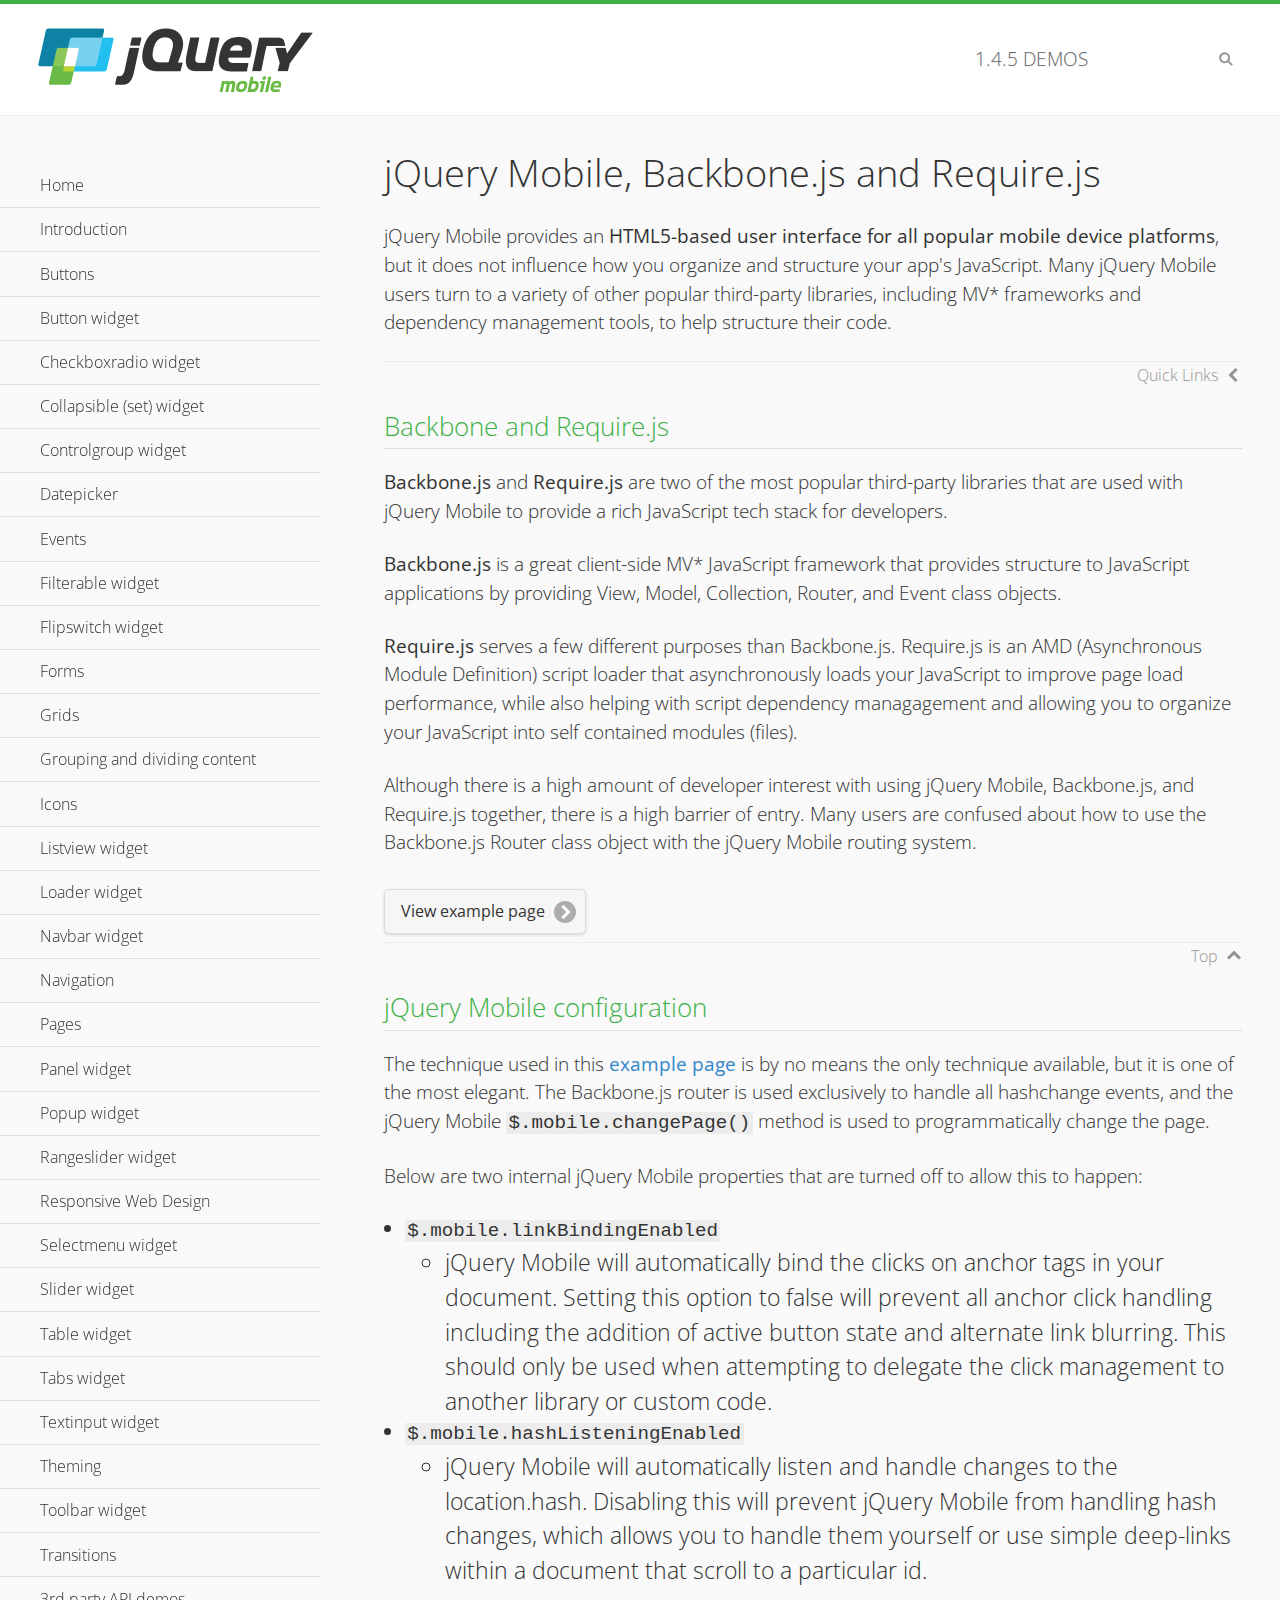
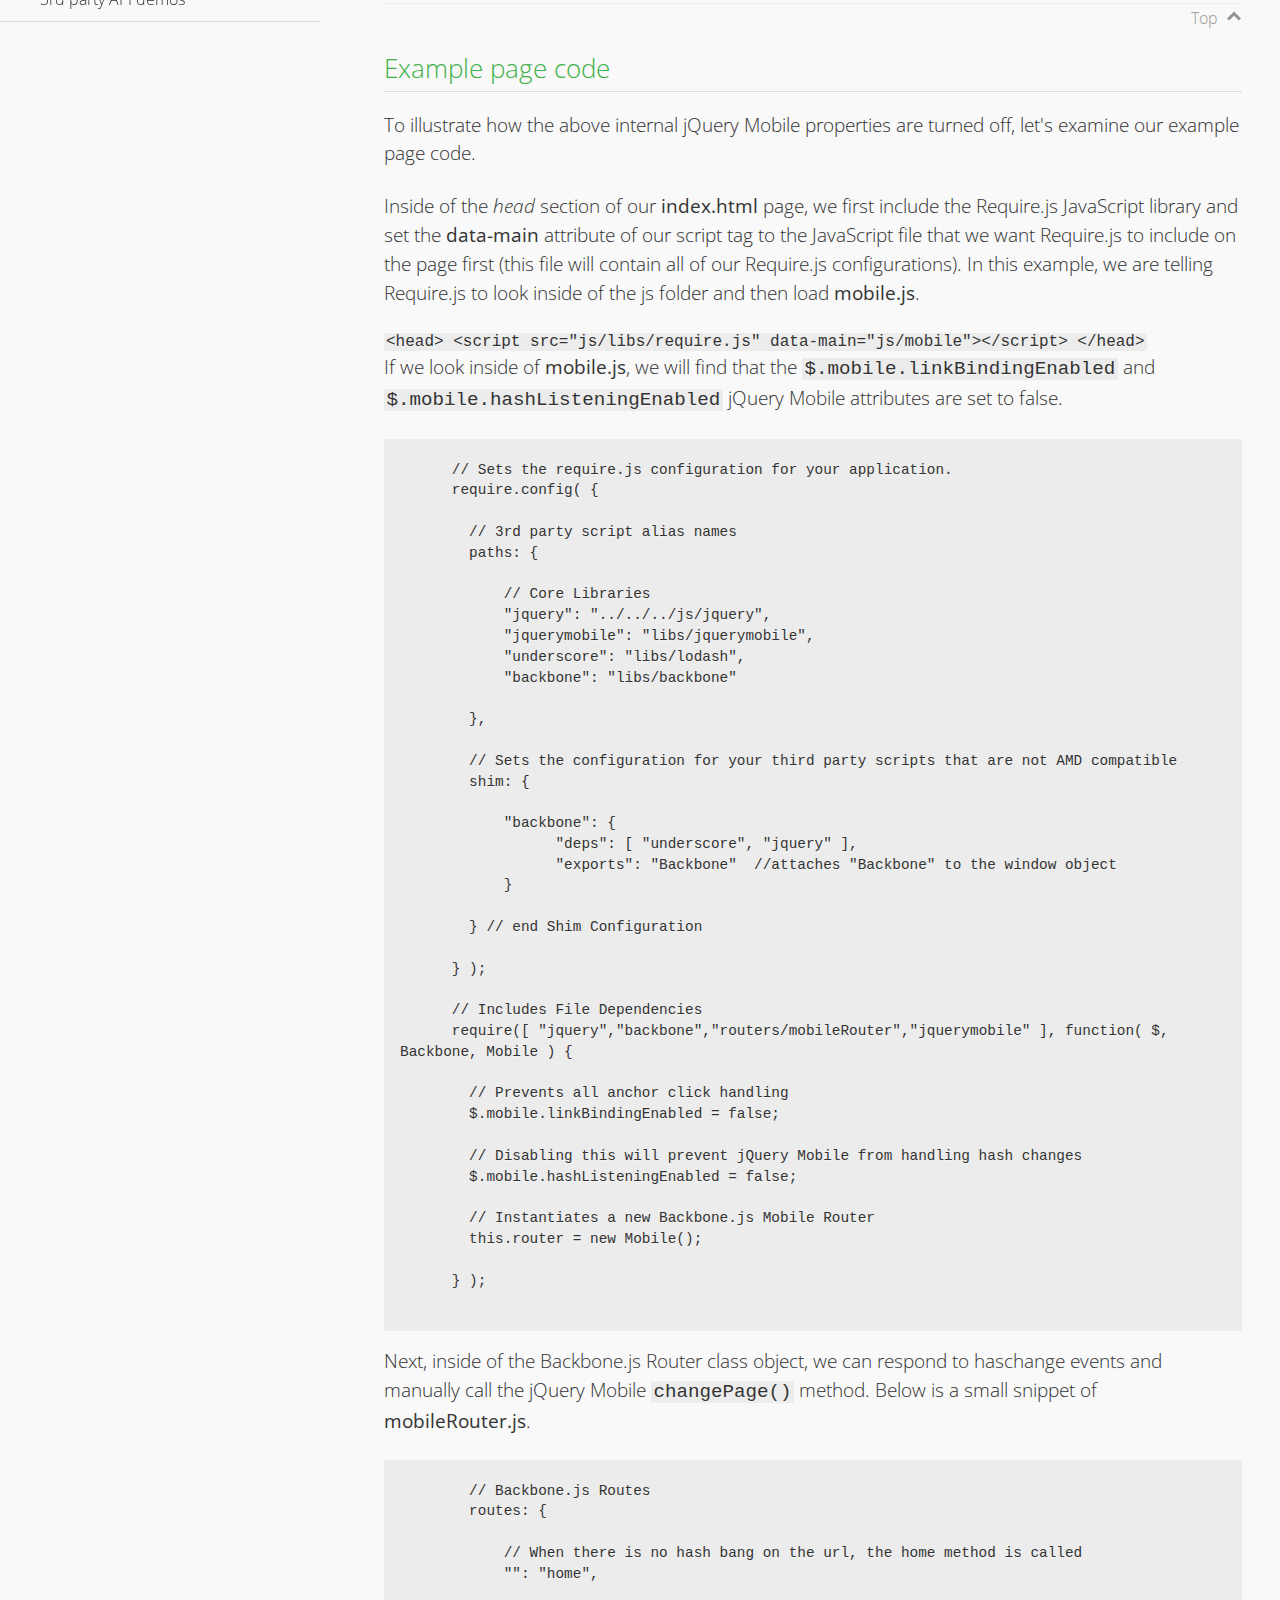
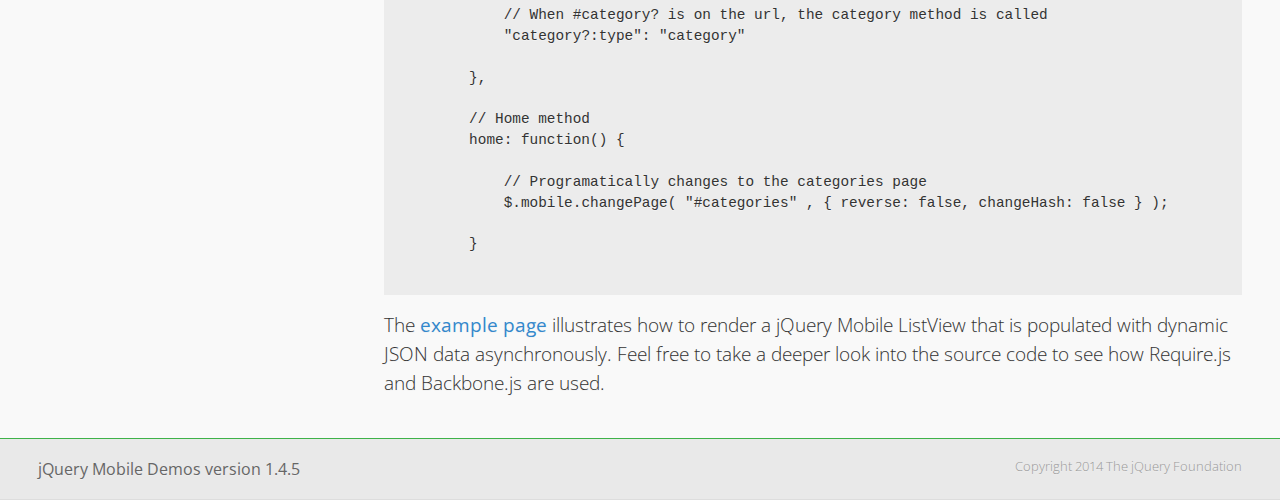
<file: app/demos/backbone-requirejs/index.html>
<!DOCTYPE html>
<html>
  <head>
  <meta charset="utf-8">
  <meta name="viewport" content="width=device-width, initial-scale=1">
  <title>jQuery Mobile - Backbone.js and Require.js Apps</title>
	<link rel="shortcut icon" href="../favicon.ico">
    <link rel="stylesheet" href="http://fonts.googleapis.com/css?family=Open+Sans:300,400,700">
	<link rel="stylesheet" href="../css/themes/default/jquery.mobile-1.4.5.min.css">
	<link rel="stylesheet" href="../_assets/css/jqm-demos.css">
	<script src="../js/jquery.js"></script>
	<script src="../_assets/js/index.js"></script>
	<script src="../js/jquery.mobile-1.4.5.min.js"></script>

</head>
<body>
<div data-role="page" class="jqm-demos" data-quicklinks="true">

    <div data-role="header" class="jqm-header">
		<h2><a href="../" title="jQuery Mobile Demos home"><img src="../_assets/img/jquery-logo.png" alt="jQuery Mobile"></a></h2>
		<p><span class="jqm-version"></span> Demos</p>
        <a href="#" class="jqm-navmenu-link ui-btn ui-btn-icon-notext ui-corner-all ui-icon-bars ui-nodisc-icon ui-alt-icon ui-btn-left">Menu</a>
        <a href="#" class="jqm-search-link ui-btn ui-btn-icon-notext ui-corner-all ui-icon-search ui-nodisc-icon ui-alt-icon ui-btn-right">Search</a>
    </div><!-- /header -->

	<div role="main" class="ui-content jqm-content">

      <h1>jQuery Mobile, Backbone.js and Require.js</h1>
      <p>jQuery Mobile provides an <strong>HTML5-based user interface for all popular mobile device platforms</strong>, but it does not influence how you organize and structure your app's JavaScript.  Many jQuery Mobile users turn to a variety of other popular third-party libraries, including MV* frameworks and dependency management tools, to help structure their code.
      </p>

	  <h2>Backbone and Require.js</h2>
      <p><strong>Backbone.js</strong> and <strong>Require.js</strong> are two of the most popular third-party libraries that are used with jQuery Mobile to provide a rich JavaScript tech stack for developers.
      </p>
      <p><strong>Backbone.js</strong> is a great client-side MV* JavaScript framework that provides structure to JavaScript applications by providing View, Model, Collection, Router, and Event class objects.
      </p>
      <p><strong>Require.js</strong> serves a few different purposes than Backbone.js. Require.js is an AMD (Asynchronous Module Definition) script loader that asynchronously loads your JavaScript to improve page load performance, while also helping with script dependency managagement and allowing you to organize your JavaScript into self contained modules (files).
      </p>
      <p>Although there is a high amount of developer interest with using jQuery Mobile, Backbone.js, and Require.js together, there is a high barrier of entry.  Many users are confused about how to use the Backbone.js Router class object with the jQuery Mobile routing system.</p>

	   <a href="backbone-require.html" rel="external" class="ui-btn ui-btn-inline ui-corner-all ui-shadow ui-btn-icon-right ui-icon-carat-r">View example page</a>

      <h2>jQuery Mobile configuration</h2>

      <p>The technique used in this <a href="backbone-require.html" rel="external">example page</a> is by no means the only technique available, but it is one of the most elegant.  The Backbone.js router is used exclusively to handle all hashchange events, and the jQuery Mobile <code>$.mobile.changePage()</code> method is used to programmatically change the page.</p>

      <p>Below are two internal jQuery Mobile properties that are turned off to allow this to happen:</p>

      <ul>
        <li><code>$.mobile.linkBindingEnabled</code>
          <ul>
            <li>jQuery Mobile will automatically bind the clicks on anchor tags in your document. Setting this option to false will prevent all anchor click handling including the addition of active button state and alternate link blurring. This should only be used when attempting to delegate the click management to another library or custom code.</li>
            </ul>
        </li>
        <li><code>$.mobile.hashListeningEnabled</code>
          <ul>
            <li>jQuery Mobile will automatically listen and handle changes to the location.hash. Disabling this will prevent jQuery Mobile from handling hash changes, which allows you to handle them yourself or use simple deep-links within a document that scroll to a particular id.</li>
            </ul>
        </li>
      </ul>

	  <h2>Example page code</h2>
      <p>To illustrate how the above internal jQuery Mobile properties are turned off, let's examine our example page code.</p>

      <p>Inside of the <em>head</em> section of our <strong>index.html</strong> page, we first include the Require.js JavaScript library and set the <strong>data-main</strong> attribute of our script tag to the JavaScript file that we want Require.js to include on the page first (this file will contain all of our Require.js configurations).  In this example, we are telling Require.js to look inside of the js folder and then load <strong>mobile.js</strong>.
      </p>

      <code>
        &lt;head&gt;
          &lt;script src=&quot;js/libs/require.js&quot; data-main=&quot;js/mobile&quot;&gt;&lt;/script&gt;
        &lt;/head&gt;
      </code>
      <p>If we look inside of <strong>mobile.js</strong>, we will find that the <code>$.mobile.linkBindingEnabled</code> and <code>$.mobile.hashListeningEnabled</code> jQuery Mobile attributes are set to false.
      </p>
      <pre>
      <code>
      // Sets the require.js configuration for your application.
      require.config( {

        // 3rd party script alias names
        paths: {

            // Core Libraries
            "jquery": "../../../js/jquery",
            "jquerymobile": "libs/jquerymobile",
            "underscore": "libs/lodash",
            "backbone": "libs/backbone"

        },

        // Sets the configuration for your third party scripts that are not AMD compatible
        shim: {

            "backbone": {
                  "deps": [ "underscore", "jquery" ],
                  "exports": "Backbone"  //attaches "Backbone" to the window object
            }

        } // end Shim Configuration

      } );

      // Includes File Dependencies
      require([ "jquery","backbone","routers/mobileRouter","jquerymobile" ], function( $, Backbone, Mobile ) {

        // Prevents all anchor click handling
        $.mobile.linkBindingEnabled = false;

        // Disabling this will prevent jQuery Mobile from handling hash changes
        $.mobile.hashListeningEnabled = false;

        // Instantiates a new Backbone.js Mobile Router
        this.router = new Mobile();

      } );
</code>
</pre>
<p>Next, inside of the Backbone.js Router class object, we can respond to haschange events and manually call the jQuery Mobile <code>changePage()</code> method.  Below is a small snippet of <strong>mobileRouter.js</strong>.</p>
<pre>
<code>
        // Backbone.js Routes
        routes: {

            // When there is no hash bang on the url, the home method is called
            "": "home",

            // When #category? is on the url, the category method is called
            "category?:type": "category"

        },

        // Home method
        home: function() {

            // Programatically changes to the categories page
            $.mobile.changePage( "#categories" , { reverse: false, changeHash: false } );

        }
</code>
</pre>

		<p>The <a href="backbone-require.html" rel="external">example page</a> illustrates how to render a jQuery Mobile ListView that is populated with dynamic JSON data asynchronously. Feel free to take a deeper look into the source code to see how Require.js and Backbone.js are used.</p>

    </div><!-- /content -->
	    <div data-role="panel" class="jqm-navmenu-panel" data-position="left" data-display="overlay" data-theme="a">
	    	<ul class="jqm-list ui-alt-icon ui-nodisc-icon">
<li data-filtertext="demos homepage" data-icon="home"><a href=".././">Home</a></li>
<li data-filtertext="introduction overview getting started"><a href="../intro/" data-ajax="false">Introduction</a></li>
<li data-filtertext="buttons button markup buttonmarkup method anchor link button element"><a href="../button-markup/" data-ajax="false">Buttons</a></li>
<li data-filtertext="form button widget input button submit reset"><a href="../button/" data-ajax="false">Button widget</a></li>
<li data-role="collapsible" data-enhanced="true" data-collapsed-icon="carat-d" data-expanded-icon="carat-u" data-iconpos="right" data-inset="false" class="ui-collapsible ui-collapsible-themed-content ui-collapsible-collapsed">
	<h3 class="ui-collapsible-heading ui-collapsible-heading-collapsed">
		<a href="#" class="ui-collapsible-heading-toggle ui-btn ui-btn-icon-right ui-btn-inherit ui-icon-carat-d">
		    Checkboxradio widget<span class="ui-collapsible-heading-status"> click to expand contents</span>
		</a>
	</h3>
	<div class="ui-collapsible-content ui-body-inherit ui-collapsible-content-collapsed" aria-hidden="true">
		<ul>
			<li data-filtertext="form checkboxradio widget checkbox input checkboxes controlgroups"><a href="../checkboxradio-checkbox/" data-ajax="false">Checkboxes</a></li>
			<li data-filtertext="form checkboxradio widget radio input radio buttons controlgroups"><a href="../checkboxradio-radio/" data-ajax="false">Radio buttons</a></li>
		</ul>
	</div>
</li>
<li data-role="collapsible" data-enhanced="true" data-collapsed-icon="carat-d" data-expanded-icon="carat-u" data-iconpos="right" data-inset="false" class="ui-collapsible ui-collapsible-themed-content ui-collapsible-collapsed">
	<h3 class="ui-collapsible-heading ui-collapsible-heading-collapsed">
		<a href="#" class="ui-collapsible-heading-toggle ui-btn ui-btn-icon-right ui-btn-inherit ui-icon-carat-d">
			Collapsible (set) widget<span class="ui-collapsible-heading-status"> click to expand contents</span>
		</a>
	</h3>
	<div class="ui-collapsible-content ui-body-inherit ui-collapsible-content-collapsed" aria-hidden="true">
		<ul>
			<li data-filtertext="collapsibles content formatting"><a href="../collapsible/" data-ajax="false">Collapsible</a></li>
			<li data-filtertext="dynamic collapsible set accordion append expand"><a href="../collapsible-dynamic/" data-ajax="false">Dynamic collapsibles</a></li>
			<li data-filtertext="accordions collapsible set widget content formatting grouped collapsibles"><a href="../collapsibleset/" data-ajax="false">Collapsible set</a></li>
		</ul>
	</div>
</li>
<li data-role="collapsible" data-enhanced="true" data-collapsed-icon="carat-d" data-expanded-icon="carat-u" data-iconpos="right" data-inset="false" class="ui-collapsible ui-collapsible-themed-content ui-collapsible-collapsed">
	<h3 class="ui-collapsible-heading ui-collapsible-heading-collapsed">
		<a href="#" class="ui-collapsible-heading-toggle ui-btn ui-btn-icon-right ui-btn-inherit ui-icon-carat-d">
			Controlgroup widget<span class="ui-collapsible-heading-status"> click to expand contents</span>
		</a>
	</h3>
	<div class="ui-collapsible-content ui-body-inherit ui-collapsible-content-collapsed" aria-hidden="true">
		<ul>
			<li data-filtertext="controlgroups selectmenu checkboxradio input grouped buttons horizontal vertical"><a href="../controlgroup/" data-ajax="false">Controlgroup</a></li>
			<li data-filtertext="dynamic controlgroup dynamically add buttons"><a href="../controlgroup-dynamic/" data-ajax="false">Dynamic controlgroups</a></li>
		</ul>
	</div>
</li>
<li data-filtertext="form datepicker widget date input"><a href="../datepicker/" data-ajax="false">Datepicker</a></li>
<li data-role="collapsible" data-enhanced="true" data-collapsed-icon="carat-d" data-expanded-icon="carat-u" data-iconpos="right" data-inset="false" class="ui-collapsible ui-collapsible-themed-content ui-collapsible-collapsed">
	<h3 class="ui-collapsible-heading ui-collapsible-heading-collapsed">
		<a href="#" class="ui-collapsible-heading-toggle ui-btn ui-btn-icon-right ui-btn-inherit ui-icon-carat-d">
			Events<span class="ui-collapsible-heading-status"> click to expand contents</span>
		</a>
	</h3>
	<div class="ui-collapsible-content ui-body-inherit ui-collapsible-content-collapsed" aria-hidden="true">
		<ul>
			<li data-filtertext="swipe to delete list items listviews swipe events"><a href="../swipe-list/" data-ajax="false">Swipe list items</a></li>
			<li data-filtertext="swipe to navigate swipe page navigation swipe events"><a href="../swipe-page/" data-ajax="false">Swipe page navigation</a></li>
		</ul>
	</div>
</li>
<li data-filtertext="filterable filter elements sorting searching listview table"><a href="../filterable/" data-ajax="false">Filterable widget</a></li>
<li data-filtertext="form flipswitch widget flip toggle switch binary select checkbox input"><a href="../flipswitch/" data-ajax="false">Flipswitch widget</a></li>
<li data-role="collapsible" data-enhanced="true" data-collapsed-icon="carat-d" data-expanded-icon="carat-u" data-iconpos="right" data-inset="false" class="ui-collapsible ui-collapsible-themed-content ui-collapsible-collapsed">
	<h3 class="ui-collapsible-heading ui-collapsible-heading-collapsed">
		<a href="#" class="ui-collapsible-heading-toggle ui-btn ui-btn-icon-right ui-btn-inherit ui-icon-carat-d">
			Forms<span class="ui-collapsible-heading-status"> click to expand contents</span>
		</a>
	</h3>
	<div class="ui-collapsible-content ui-body-inherit ui-collapsible-content-collapsed" aria-hidden="true">
		<ul>
			<li data-filtertext="forms text checkbox radio range button submit reset inputs selects textarea slider flipswitch label form elements"><a href="../forms/" data-ajax="false">Forms</a></li>
			<li data-filtertext="form hide labels hidden accessible ui-hidden-accessible forms"><a href="../forms-label-hidden-accessible/" data-ajax="false">Hide labels</a></li>
			<li data-filtertext="form field containers fieldcontain ui-field-contain forms"><a href="../forms-field-contain/" data-ajax="false">Field containers</a></li>
			<li data-filtertext="forms disabled form elements"><a href="../forms-disabled/" data-ajax="false">Forms disabled</a></li>
			<li data-filtertext="forms gallery examples overview forms text checkbox radio range button submit reset inputs selects textarea slider flipswitch label form elements"><a href="../forms-gallery/" data-ajax="false">Forms gallery</a></li>
		</ul>
	</div>
</li>
<li data-role="collapsible" data-enhanced="true" data-collapsed-icon="carat-d" data-expanded-icon="carat-u" data-iconpos="right" data-inset="false" class="ui-collapsible ui-collapsible-themed-content ui-collapsible-collapsed">
	<h3 class="ui-collapsible-heading ui-collapsible-heading-collapsed">
		<a href="#" class="ui-collapsible-heading-toggle ui-btn ui-btn-icon-right ui-btn-inherit ui-icon-carat-d">
			Grids<span class="ui-collapsible-heading-status"> click to expand contents</span>
		</a>
	</h3>
	<div class="ui-collapsible-content ui-body-inherit ui-collapsible-content-collapsed" aria-hidden="true">
		<ul>
			<li data-filtertext="grids columns blocks content formatting rwd responsive css framework"><a href="../grids/" data-ajax="false">Grids</a></li>
			<li data-filtertext="buttons in grids css framework"><a href="../grids-buttons/" data-ajax="false">Buttons in grids</a></li>
			<li data-filtertext="custom responsive grids rwd css framework"><a href="../grids-custom-responsive/" data-ajax="false">Custom responsive grids</a></li>
		</ul>
	</div>
</li>
<li data-filtertext="blocks content formatting sections heading"><a href="../body-bar-classes/" data-ajax="false">Grouping and dividing content</a></li>
<li data-role="collapsible" data-enhanced="true" data-collapsed-icon="carat-d" data-expanded-icon="carat-u" data-iconpos="right" data-inset="false" class="ui-collapsible ui-collapsible-themed-content ui-collapsible-collapsed">
	<h3 class="ui-collapsible-heading ui-collapsible-heading-collapsed">
		<a href="#" class="ui-collapsible-heading-toggle ui-btn ui-btn-icon-right ui-btn-inherit ui-icon-carat-d">
			Icons<span class="ui-collapsible-heading-status"> click to expand contents</span>
		</a>
	</h3>
	<div class="ui-collapsible-content ui-body-inherit ui-collapsible-content-collapsed" aria-hidden="true">
		<ul>
			<li data-filtertext="button icons svg disc alt custom icon position"><a href="../icons/" data-ajax="false">Icons</a></li>
			<li data-filtertext=""><a href="../icons-grunticon/" data-ajax="false">Grunticon loader</a></li>
		</ul>
	</div>
</li>
<li data-role="collapsible" data-enhanced="true" data-collapsed-icon="carat-d" data-expanded-icon="carat-u" data-iconpos="right" data-inset="false" class="ui-collapsible ui-collapsible-themed-content ui-collapsible-collapsed">
	<h3 class="ui-collapsible-heading ui-collapsible-heading-collapsed">
		<a href="#" class="ui-collapsible-heading-toggle ui-btn ui-btn-icon-right ui-btn-inherit ui-icon-carat-d">
			Listview widget<span class="ui-collapsible-heading-status"> click to expand contents</span>
		</a>
	</h3>
	<div class="ui-collapsible-content ui-body-inherit ui-collapsible-content-collapsed" aria-hidden="true">
		<ul>
			<li data-filtertext="listview widget thumbnails icons nested split button collapsible ul ol"><a href="../listview/" data-ajax="false">Listview</a></li>
			<li data-filtertext="autocomplete filterable reveal listview filtertextbeforefilter placeholder"><a href="../listview-autocomplete/" data-ajax="false">Listview autocomplete</a></li>
			<li data-filtertext="autocomplete filterable reveal listview remote data filtertextbeforefilter placeholder"><a href="../listview-autocomplete-remote/" data-ajax="false">Listview autocomplete remote data</a></li>
			<li data-filtertext="autodividers anchor jump scroll linkbars listview lists ul ol"><a href="../listview-autodividers-linkbar/" data-ajax="false">Listview autodividers linkbar</a></li>
			<li data-filtertext="listview autodividers selector autodividersselector lists ul ol"><a href="../listview-autodividers-selector/" data-ajax="false">Listview autodividers selector</a></li>
			<li data-filtertext="listview nested list items"><a href="../listview-nested-lists/" data-ajax="false">Nested Listviews</a></li>
			<li data-filtertext="listview collapsible list items flat"><a href="../listview-collapsible-item-flat/" data-ajax="false">Listview collapsible list items (flat)</a></li>
			<li data-filtertext="listview collapsible list indented"><a href="../listview-collapsible-item-indented/" data-ajax="false">Listview collapsible list items (indented)</a></li>
			<li data-filtertext="grid listview responsive grids responsive listviews lists ul"><a href="../listview-grid/" data-ajax="false">Listview responsive grid</a></li>
		</ul>
	</div>
</li>
<li data-filtertext="loader widget page loading navigation overlay spinner"><a href="../loader/" data-ajax="false">Loader widget</a></li>
<li data-filtertext="navbar widget navmenu toolbars header footer"><a href="../navbar/" data-ajax="false">Navbar widget</a></li>
<li data-role="collapsible" data-enhanced="true" data-collapsed-icon="carat-d" data-expanded-icon="carat-u" data-iconpos="right" data-inset="false" class="ui-collapsible ui-collapsible-themed-content ui-collapsible-collapsed">
	<h3 class="ui-collapsible-heading ui-collapsible-heading-collapsed">
		<a href="#" class="ui-collapsible-heading-toggle ui-btn ui-btn-icon-right ui-btn-inherit ui-icon-carat-d">
			Navigation<span class="ui-collapsible-heading-status"> click to expand contents</span>
		</a>
	</h3>
	<div class="ui-collapsible-content ui-body-inherit ui-collapsible-content-collapsed" aria-hidden="true">
		<ul>
			<li data-filtertext="ajax navigation navigate widget history event method"><a href="../navigation/" data-ajax="false">Navigation</a></li>
			<li data-filtertext="linking pages page links navigation ajax prefetch cache"><a href="../navigation-linking-pages/" data-ajax="false">Linking pages</a></li>
			<!-- <li data-filtertext="php redirect server redirection server-side navigation"><a href="../navigation-php-redirect/" data-ajax="false">PHP redirect demo</a></li>-->
			<li data-filtertext="navigation redirection hash query"><a href="../navigation-hash-processing/" data-ajax="false">Hash processing demo</a></li>
			<li data-filtertext="navigation redirection hash query"><a href="../page-events/" data-ajax="false">Page Navigation Events</a></li>
		</ul>
	</div>
</li>
<li data-role="collapsible" data-enhanced="true" data-collapsed-icon="carat-d" data-expanded-icon="carat-u" data-iconpos="right" data-inset="false" class="ui-collapsible ui-collapsible-themed-content ui-collapsible-collapsed">
	<h3 class="ui-collapsible-heading ui-collapsible-heading-collapsed">
		<a href="#" class="ui-collapsible-heading-toggle ui-btn ui-btn-icon-right ui-btn-inherit ui-icon-carat-d">
			Pages<span class="ui-collapsible-heading-status"> click to expand contents</span>
		</a>
	</h3>
	<div class="ui-collapsible-content ui-body-inherit ui-collapsible-content-collapsed" aria-hidden="true">
		<ul>
			<li data-filtertext="pages page widget ajax navigation"><a href="../pages/" data-ajax="false">Pages</a></li>
			<li data-filtertext="single page"><a href="../pages-single-page/" data-ajax="false">Single page</a></li>
			<li data-filtertext="multipage multi-page page"><a href="../pages-multi-page/" data-ajax="false">Multi-page template</a></li>
			<li data-filtertext="dialog page widget modal popup"><a href="../pages-dialog/" data-ajax="false">Dialog page</a></li>
		</ul>
	</div>
</li>
<li data-role="collapsible" data-enhanced="true" data-collapsed-icon="carat-d" data-expanded-icon="carat-u" data-iconpos="right" data-inset="false" class="ui-collapsible ui-collapsible-themed-content ui-collapsible-collapsed">
	<h3 class="ui-collapsible-heading ui-collapsible-heading-collapsed">
		<a href="#" class="ui-collapsible-heading-toggle ui-btn ui-btn-icon-right ui-btn-inherit ui-icon-carat-d">
			Panel widget<span class="ui-collapsible-heading-status"> click to expand contents</span>
		</a>
	</h3>
	<div class="ui-collapsible-content ui-body-inherit ui-collapsible-content-collapsed" aria-hidden="true">
		<ul>
			<li data-filtertext="panel widget sliding panels reveal push overlay responsive"><a href="../panel/" data-ajax="false">Panel</a></li>
			<li data-filtertext=""><a href="../panel-external/" data-ajax="false">External panels</a></li>
			<li data-filtertext="panel "><a href="../panel-fixed/" data-ajax="false">Fixed panels</a></li>
			<li data-filtertext="panel slide panels sliding panels shadow rwd responsive breakpoint"><a href="../panel-responsive/" data-ajax="false">Panels responsive</a></li>
			<li data-filtertext="panel custom style custom panel width reveal shadow listview panel styling page background wrapper"><a href="../panel-styling/" data-ajax="false">Custom panel style</a></li>
			<li data-filtertext="panel open on swipe"><a href="../panel-swipe-open/" data-ajax="false">Panel open on swipe</a></li>
			<li data-filtertext="panels outside page internal external toolbars"><a href="../panel-external-internal/" data-ajax="false">Panel external and internal</a></li>
		</ul>
	</div>
</li>
<li data-role="collapsible" data-enhanced="true" data-collapsed-icon="carat-d" data-expanded-icon="carat-u" data-iconpos="right" data-inset="false" class="ui-collapsible ui-collapsible-themed-content ui-collapsible-collapsed">
	<h3 class="ui-collapsible-heading ui-collapsible-heading-collapsed">
		<a href="#" class="ui-collapsible-heading-toggle ui-btn ui-btn-icon-right ui-btn-inherit ui-icon-carat-d">
			Popup widget<span class="ui-collapsible-heading-status"> click to expand contents</span>
		</a>
	</h3>
	<div class="ui-collapsible-content ui-body-inherit ui-collapsible-content-collapsed" aria-hidden="true">
		<ul>
			<li data-filtertext="popup widget popups dialog modal transition tooltip lightbox form overlay screen flip pop fade transition"><a href="../popup/" data-ajax="false">Popup</a></li>
			<li data-filtertext="popup alignment position"><a href="../popup-alignment/" data-ajax="false">Popup alignment</a></li>
			<li data-filtertext="popup arrow size popups popover"><a href="../popup-arrow-size/" data-ajax="false">Popup arrow size</a></li>
			<li data-filtertext="dynamic popups popup images lightbox"><a href="../popup-dynamic/" data-ajax="false">Dynamic popups</a></li>
			<li data-filtertext="popups with iframes scaling"><a href="../popup-iframe/" data-ajax="false">Popups with iframes</a></li>
			<li data-filtertext="popup image scaling"><a href="../popup-image-scaling/" data-ajax="false">Popup image scaling</a></li>
			<li data-filtertext="external popup outside multi-page"><a href="../popup-outside-multipage/" data-ajax="false">Popup outside multi-page</a></li>
		</ul>
	</div>
</li>
<li data-filtertext="form rangeslider widget dual sliders dual handle sliders range input"><a href="../rangeslider/" data-ajax="false">Rangeslider widget</a></li>
<li data-filtertext="responsive web design rwd adaptive progressive enhancement PE accessible mobile breakpoints media query media queries"><a href="../rwd/" data-ajax="false">Responsive Web Design</a></li>
<li data-role="collapsible" data-enhanced="true" data-collapsed-icon="carat-d" data-expanded-icon="carat-u" data-iconpos="right" data-inset="false" class="ui-collapsible ui-collapsible-themed-content ui-collapsible-collapsed">
	<h3 class="ui-collapsible-heading ui-collapsible-heading-collapsed">
		<a href="#" class="ui-collapsible-heading-toggle ui-btn ui-btn-icon-right ui-btn-inherit ui-icon-carat-d">
			Selectmenu widget<span class="ui-collapsible-heading-status"> click to expand contents</span>
		</a>
	</h3>
	<div class="ui-collapsible-content ui-body-inherit ui-collapsible-content-collapsed" aria-hidden="true">
		<ul>
			<li data-filtertext="form selectmenu widget select input custom select menu selects"><a href="../selectmenu/" data-ajax="false">Selectmenu</a></li>
			<li data-filtertext="form custom select menu selectmenu widget custom menu option optgroup multiple selects"><a href="../selectmenu-custom/" data-ajax="false">Custom select menu</a></li>
			<li data-filtertext="filterable select filter popup dialog"><a href="../selectmenu-custom-filter/" data-ajax="false">Custom select menu with filter</a></li>
		</ul>
	</div>
</li>
<li data-role="collapsible" data-enhanced="true" data-collapsed-icon="carat-d" data-expanded-icon="carat-u" data-iconpos="right" data-inset="false" class="ui-collapsible ui-collapsible-themed-content ui-collapsible-collapsed">
	<h3 class="ui-collapsible-heading ui-collapsible-heading-collapsed">
		<a href="#" class="ui-collapsible-heading-toggle ui-btn ui-btn-icon-right ui-btn-inherit ui-icon-carat-d">
			Slider widget<span class="ui-collapsible-heading-status"> click to expand contents</span>
		</a>
	</h3>
	<div class="ui-collapsible-content ui-body-inherit ui-collapsible-content-collapsed" aria-hidden="true">
		<ul>
			<li data-filtertext="form slider widget range input single sliders"><a href="../slider/" data-ajax="false">Slider</a></li>
			<li data-filtertext="form slider widget flipswitch slider binary select flip toggle switch"><a href="../slider-flipswitch/" data-ajax="false">Slider flip toggle switch</a></li>
			<li data-filtertext="form slider tooltip handle value input range sliders"><a href="../slider-tooltip/" data-ajax="false">Slider tooltip</a></li>
		</ul>
	</div>
</li>
<li data-role="collapsible" data-enhanced="true" data-collapsed-icon="carat-d" data-expanded-icon="carat-u" data-iconpos="right" data-inset="false" class="ui-collapsible ui-collapsible-themed-content ui-collapsible-collapsed">
	<h3 class="ui-collapsible-heading ui-collapsible-heading-collapsed">
		<a href="#" class="ui-collapsible-heading-toggle ui-btn ui-btn-icon-right ui-btn-inherit ui-icon-carat-d">
			Table widget<span class="ui-collapsible-heading-status"> click to expand contents</span>
		</a>
	</h3>
	<div class="ui-collapsible-content ui-body-inherit ui-collapsible-content-collapsed" aria-hidden="true">
		<ul>
			<li data-filtertext="table widget reflow column toggle th td responsive tables rwd hide show tabular"><a href="../table-column-toggle/" data-ajax="false">Table Column Toggle</a></li>
			<li data-filtertext="table column toggle phone comparison demo"><a href="../table-column-toggle-example/" data-ajax="false">Table Column Toggle demo</a></li>
			<li data-filtertext="responsive tables table column toggle heading groups rwd breakpoint"><a href="../table-column-toggle-heading-groups/" data-ajax="false">Table Column Toggle heading groups</a></li>
			<li data-filtertext="responsive tables table column toggle hide rwd breakpoint customization options"><a href="../table-column-toggle-options/" data-ajax="false">Table Column Toggle options</a></li>
			<li data-filtertext="table reflow th td responsive rwd columns tabular"><a href="../table-reflow/" data-ajax="false">Table Reflow</a></li>
			<li data-filtertext="responsive tables table reflow heading groups rwd breakpoint"><a href="../table-reflow-heading-groups/" data-ajax="false">Table Reflow heading groups</a></li>
			<li data-filtertext="responsive tables table reflow stripes strokes table style"><a href="../table-reflow-stripes-strokes/" data-ajax="false">Table Reflow stripes and strokes</a></li>
			<li data-filtertext="responsive tables table reflow stack custom styles"><a href="../table-reflow-styling/" data-ajax="false">Table Reflow custom styles</a></li>
		</ul>
	</div>
</li>
<li data-filtertext="ui tabs widget"><a href="../tabs/" data-ajax="false">Tabs widget</a></li>
<li data-filtertext="form textinput widget text input textarea number date time tel email file color password"><a href="../textinput/" data-ajax="false">Textinput widget</a></li>
<li data-role="collapsible" data-enhanced="true" data-collapsed-icon="carat-d" data-expanded-icon="carat-u" data-iconpos="right" data-inset="false" class="ui-collapsible ui-collapsible-themed-content ui-collapsible-collapsed">
	<h3 class="ui-collapsible-heading ui-collapsible-heading-collapsed">
		<a href="#" class="ui-collapsible-heading-toggle ui-btn ui-btn-icon-right ui-btn-inherit ui-icon-carat-d">
			Theming<span class="ui-collapsible-heading-status"> click to expand contents</span>
		</a>
	</h3>
	<div class="ui-collapsible-content ui-body-inherit ui-collapsible-content-collapsed" aria-hidden="true">
		<ul>
			<li data-filtertext="default theme swatches theming style css"><a href="../theme-default/" data-ajax="false">Default theme</a></li>
			<li data-filtertext="classic theme old theme swatches theming style css"><a href="../theme-classic/" data-ajax="false">Classic theme</a></li>
		</ul>
	</div>
</li>
<li data-role="collapsible" data-enhanced="true" data-collapsed-icon="carat-d" data-expanded-icon="carat-u" data-iconpos="right" data-inset="false" class="ui-collapsible ui-collapsible-themed-content ui-collapsible-collapsed">
	<h3 class="ui-collapsible-heading ui-collapsible-heading-collapsed">
		<a href="#" class="ui-collapsible-heading-toggle ui-btn ui-btn-icon-right ui-btn-inherit ui-icon-carat-d">
			Toolbar widget<span class="ui-collapsible-heading-status"> click to expand contents</span>
		</a>
	</h3>
	<div class="ui-collapsible-content ui-body-inherit ui-collapsible-content-collapsed" aria-hidden="true">
		<ul>
			<li data-filtertext="toolbar widget header footer toolbars fixed fullscreen external sections"><a href="../toolbar/" data-ajax="false">Toolbar</a></li>
			<li data-filtertext="dynamic toolbars dynamically add toolbar header footer"><a href="../toolbar-dynamic/" data-ajax="false">Dynamic toolbars</a></li>
			<li data-filtertext="external toolbars header footer"><a href="../toolbar-external/" data-ajax="false">External toolbars</a></li>
			<li data-filtertext="fixed toolbars header footer"><a href="../toolbar-fixed/" data-ajax="false">Fixed toolbars</a></li>
			<li data-filtertext="fixed fullscreen toolbars header footer"><a href="../toolbar-fixed-fullscreen/" data-ajax="false">Fullscreen toolbars</a></li>
			<li data-filtertext="external fixed toolbars header footer"><a href="../toolbar-fixed-external/" data-ajax="false">Fixed external toolbars</a></li>
			<li data-filtertext="external persistent toolbars header footer navbar navmenu"><a href="../toolbar-fixed-persistent/" data-ajax="false">Persistent toolbars</a></li>
			<li data-filtertext="external ajax optimized toolbars persistent toolbars header footer navbar"><a href="../toolbar-fixed-persistent-optimized/" data-ajax="false">Ajax optimized toolbars</a></li>
			<li data-filtertext="form in toolbars header footer"><a href="../toolbar-fixed-forms/" data-ajax="false">Form in toolbar</a></li>
		</ul>
	</div>
</li>
<li data-filtertext="page transitions animated pages popup navigation flip slide fade pop"><a href="../transitions/" data-ajax="false">Transitions</a></li>
<li data-role="collapsible" data-enhanced="true" data-collapsed-icon="carat-d" data-expanded-icon="carat-u" data-iconpos="right" data-inset="false" class="ui-collapsible ui-collapsible-themed-content ui-collapsible-collapsed">
	<h3 class="ui-collapsible-heading ui-collapsible-heading-collapsed">
		<a href="#" class="ui-collapsible-heading-toggle ui-btn ui-btn-icon-right ui-btn-inherit ui-icon-carat-d">
			3rd party API demos<span class="ui-collapsible-heading-status"> click to expand contents</span>
		</a>
	</h3>
	<div class="ui-collapsible-content ui-body-inherit ui-collapsible-content-collapsed" aria-hidden="true">
		<ul>
			<li data-filtertext="backbone requirejs navigation router"><a href="../backbone-requirejs/" data-ajax="false">Backbone RequireJS</a></li>
			<li data-filtertext="google maps geolocation demo"><a href="../map-geolocation/" data-ajax="false">Google Maps geolocation</a></li>
			<li data-filtertext="google maps hybrid"><a href="../map-list-toggle/" data-ajax="false">Google Maps list toggle</a></li>
		</ul>
	</div>
</li>



		     </ul>
		</div><!-- /panel -->


    <div data-role="footer" data-position="fixed" data-tap-toggle="false" class="jqm-footer">
        <p>jQuery Mobile Demos version <span class="jqm-version"></span></p>
        <p>Copyright 2014 The jQuery Foundation</p>
    </div><!-- /footer -->
	<!-- TODO: This should become an external panel so we can add input to markup (unique ID) -->
    <div data-role="panel" class="jqm-search-panel" data-position="right" data-display="overlay" data-theme="a">
		<div class="jqm-search">
			<ul class="jqm-list" data-filter-placeholder="Search demos..." data-filter-reveal="true">
<li data-filtertext="demos homepage" data-icon="home"><a href=".././">Home</a></li>
<li data-filtertext="introduction overview getting started"><a href="../intro/" data-ajax="false">Introduction</a></li>
<li data-filtertext="buttons button markup buttonmarkup method anchor link button element"><a href="../button-markup/" data-ajax="false">Buttons</a></li>
<li data-filtertext="form button widget input button submit reset"><a href="../button/" data-ajax="false">Button widget</a></li>
<li data-role="collapsible" data-enhanced="true" data-collapsed-icon="carat-d" data-expanded-icon="carat-u" data-iconpos="right" data-inset="false" class="ui-collapsible ui-collapsible-themed-content ui-collapsible-collapsed">
	<h3 class="ui-collapsible-heading ui-collapsible-heading-collapsed">
		<a href="#" class="ui-collapsible-heading-toggle ui-btn ui-btn-icon-right ui-btn-inherit ui-icon-carat-d">
		    Checkboxradio widget<span class="ui-collapsible-heading-status"> click to expand contents</span>
		</a>
	</h3>
	<div class="ui-collapsible-content ui-body-inherit ui-collapsible-content-collapsed" aria-hidden="true">
		<ul>
			<li data-filtertext="form checkboxradio widget checkbox input checkboxes controlgroups"><a href="../checkboxradio-checkbox/" data-ajax="false">Checkboxes</a></li>
			<li data-filtertext="form checkboxradio widget radio input radio buttons controlgroups"><a href="../checkboxradio-radio/" data-ajax="false">Radio buttons</a></li>
		</ul>
	</div>
</li>
<li data-role="collapsible" data-enhanced="true" data-collapsed-icon="carat-d" data-expanded-icon="carat-u" data-iconpos="right" data-inset="false" class="ui-collapsible ui-collapsible-themed-content ui-collapsible-collapsed">
	<h3 class="ui-collapsible-heading ui-collapsible-heading-collapsed">
		<a href="#" class="ui-collapsible-heading-toggle ui-btn ui-btn-icon-right ui-btn-inherit ui-icon-carat-d">
			Collapsible (set) widget<span class="ui-collapsible-heading-status"> click to expand contents</span>
		</a>
	</h3>
	<div class="ui-collapsible-content ui-body-inherit ui-collapsible-content-collapsed" aria-hidden="true">
		<ul>
			<li data-filtertext="collapsibles content formatting"><a href="../collapsible/" data-ajax="false">Collapsible</a></li>
			<li data-filtertext="dynamic collapsible set accordion append expand"><a href="../collapsible-dynamic/" data-ajax="false">Dynamic collapsibles</a></li>
			<li data-filtertext="accordions collapsible set widget content formatting grouped collapsibles"><a href="../collapsibleset/" data-ajax="false">Collapsible set</a></li>
		</ul>
	</div>
</li>
<li data-role="collapsible" data-enhanced="true" data-collapsed-icon="carat-d" data-expanded-icon="carat-u" data-iconpos="right" data-inset="false" class="ui-collapsible ui-collapsible-themed-content ui-collapsible-collapsed">
	<h3 class="ui-collapsible-heading ui-collapsible-heading-collapsed">
		<a href="#" class="ui-collapsible-heading-toggle ui-btn ui-btn-icon-right ui-btn-inherit ui-icon-carat-d">
			Controlgroup widget<span class="ui-collapsible-heading-status"> click to expand contents</span>
		</a>
	</h3>
	<div class="ui-collapsible-content ui-body-inherit ui-collapsible-content-collapsed" aria-hidden="true">
		<ul>
			<li data-filtertext="controlgroups selectmenu checkboxradio input grouped buttons horizontal vertical"><a href="../controlgroup/" data-ajax="false">Controlgroup</a></li>
			<li data-filtertext="dynamic controlgroup dynamically add buttons"><a href="../controlgroup-dynamic/" data-ajax="false">Dynamic controlgroups</a></li>
		</ul>
	</div>
</li>
<li data-filtertext="form datepicker widget date input"><a href="../datepicker/" data-ajax="false">Datepicker</a></li>
<li data-role="collapsible" data-enhanced="true" data-collapsed-icon="carat-d" data-expanded-icon="carat-u" data-iconpos="right" data-inset="false" class="ui-collapsible ui-collapsible-themed-content ui-collapsible-collapsed">
	<h3 class="ui-collapsible-heading ui-collapsible-heading-collapsed">
		<a href="#" class="ui-collapsible-heading-toggle ui-btn ui-btn-icon-right ui-btn-inherit ui-icon-carat-d">
			Events<span class="ui-collapsible-heading-status"> click to expand contents</span>
		</a>
	</h3>
	<div class="ui-collapsible-content ui-body-inherit ui-collapsible-content-collapsed" aria-hidden="true">
		<ul>
			<li data-filtertext="swipe to delete list items listviews swipe events"><a href="../swipe-list/" data-ajax="false">Swipe list items</a></li>
			<li data-filtertext="swipe to navigate swipe page navigation swipe events"><a href="../swipe-page/" data-ajax="false">Swipe page navigation</a></li>
		</ul>
	</div>
</li>
<li data-filtertext="filterable filter elements sorting searching listview table"><a href="../filterable/" data-ajax="false">Filterable widget</a></li>
<li data-filtertext="form flipswitch widget flip toggle switch binary select checkbox input"><a href="../flipswitch/" data-ajax="false">Flipswitch widget</a></li>
<li data-role="collapsible" data-enhanced="true" data-collapsed-icon="carat-d" data-expanded-icon="carat-u" data-iconpos="right" data-inset="false" class="ui-collapsible ui-collapsible-themed-content ui-collapsible-collapsed">
	<h3 class="ui-collapsible-heading ui-collapsible-heading-collapsed">
		<a href="#" class="ui-collapsible-heading-toggle ui-btn ui-btn-icon-right ui-btn-inherit ui-icon-carat-d">
			Forms<span class="ui-collapsible-heading-status"> click to expand contents</span>
		</a>
	</h3>
	<div class="ui-collapsible-content ui-body-inherit ui-collapsible-content-collapsed" aria-hidden="true">
		<ul>
			<li data-filtertext="forms text checkbox radio range button submit reset inputs selects textarea slider flipswitch label form elements"><a href="../forms/" data-ajax="false">Forms</a></li>
			<li data-filtertext="form hide labels hidden accessible ui-hidden-accessible forms"><a href="../forms-label-hidden-accessible/" data-ajax="false">Hide labels</a></li>
			<li data-filtertext="form field containers fieldcontain ui-field-contain forms"><a href="../forms-field-contain/" data-ajax="false">Field containers</a></li>
			<li data-filtertext="forms disabled form elements"><a href="../forms-disabled/" data-ajax="false">Forms disabled</a></li>
			<li data-filtertext="forms gallery examples overview forms text checkbox radio range button submit reset inputs selects textarea slider flipswitch label form elements"><a href="../forms-gallery/" data-ajax="false">Forms gallery</a></li>
		</ul>
	</div>
</li>
<li data-role="collapsible" data-enhanced="true" data-collapsed-icon="carat-d" data-expanded-icon="carat-u" data-iconpos="right" data-inset="false" class="ui-collapsible ui-collapsible-themed-content ui-collapsible-collapsed">
	<h3 class="ui-collapsible-heading ui-collapsible-heading-collapsed">
		<a href="#" class="ui-collapsible-heading-toggle ui-btn ui-btn-icon-right ui-btn-inherit ui-icon-carat-d">
			Grids<span class="ui-collapsible-heading-status"> click to expand contents</span>
		</a>
	</h3>
	<div class="ui-collapsible-content ui-body-inherit ui-collapsible-content-collapsed" aria-hidden="true">
		<ul>
			<li data-filtertext="grids columns blocks content formatting rwd responsive css framework"><a href="../grids/" data-ajax="false">Grids</a></li>
			<li data-filtertext="buttons in grids css framework"><a href="../grids-buttons/" data-ajax="false">Buttons in grids</a></li>
			<li data-filtertext="custom responsive grids rwd css framework"><a href="../grids-custom-responsive/" data-ajax="false">Custom responsive grids</a></li>
		</ul>
	</div>
</li>
<li data-filtertext="blocks content formatting sections heading"><a href="../body-bar-classes/" data-ajax="false">Grouping and dividing content</a></li>
<li data-role="collapsible" data-enhanced="true" data-collapsed-icon="carat-d" data-expanded-icon="carat-u" data-iconpos="right" data-inset="false" class="ui-collapsible ui-collapsible-themed-content ui-collapsible-collapsed">
	<h3 class="ui-collapsible-heading ui-collapsible-heading-collapsed">
		<a href="#" class="ui-collapsible-heading-toggle ui-btn ui-btn-icon-right ui-btn-inherit ui-icon-carat-d">
			Icons<span class="ui-collapsible-heading-status"> click to expand contents</span>
		</a>
	</h3>
	<div class="ui-collapsible-content ui-body-inherit ui-collapsible-content-collapsed" aria-hidden="true">
		<ul>
			<li data-filtertext="button icons svg disc alt custom icon position"><a href="../icons/" data-ajax="false">Icons</a></li>
			<li data-filtertext=""><a href="../icons-grunticon/" data-ajax="false">Grunticon loader</a></li>
		</ul>
	</div>
</li>
<li data-role="collapsible" data-enhanced="true" data-collapsed-icon="carat-d" data-expanded-icon="carat-u" data-iconpos="right" data-inset="false" class="ui-collapsible ui-collapsible-themed-content ui-collapsible-collapsed">
	<h3 class="ui-collapsible-heading ui-collapsible-heading-collapsed">
		<a href="#" class="ui-collapsible-heading-toggle ui-btn ui-btn-icon-right ui-btn-inherit ui-icon-carat-d">
			Listview widget<span class="ui-collapsible-heading-status"> click to expand contents</span>
		</a>
	</h3>
	<div class="ui-collapsible-content ui-body-inherit ui-collapsible-content-collapsed" aria-hidden="true">
		<ul>
			<li data-filtertext="listview widget thumbnails icons nested split button collapsible ul ol"><a href="../listview/" data-ajax="false">Listview</a></li>
			<li data-filtertext="autocomplete filterable reveal listview filtertextbeforefilter placeholder"><a href="../listview-autocomplete/" data-ajax="false">Listview autocomplete</a></li>
			<li data-filtertext="autocomplete filterable reveal listview remote data filtertextbeforefilter placeholder"><a href="../listview-autocomplete-remote/" data-ajax="false">Listview autocomplete remote data</a></li>
			<li data-filtertext="autodividers anchor jump scroll linkbars listview lists ul ol"><a href="../listview-autodividers-linkbar/" data-ajax="false">Listview autodividers linkbar</a></li>
			<li data-filtertext="listview autodividers selector autodividersselector lists ul ol"><a href="../listview-autodividers-selector/" data-ajax="false">Listview autodividers selector</a></li>
			<li data-filtertext="listview nested list items"><a href="../listview-nested-lists/" data-ajax="false">Nested Listviews</a></li>
			<li data-filtertext="listview collapsible list items flat"><a href="../listview-collapsible-item-flat/" data-ajax="false">Listview collapsible list items (flat)</a></li>
			<li data-filtertext="listview collapsible list indented"><a href="../listview-collapsible-item-indented/" data-ajax="false">Listview collapsible list items (indented)</a></li>
			<li data-filtertext="grid listview responsive grids responsive listviews lists ul"><a href="../listview-grid/" data-ajax="false">Listview responsive grid</a></li>
		</ul>
	</div>
</li>
<li data-filtertext="loader widget page loading navigation overlay spinner"><a href="../loader/" data-ajax="false">Loader widget</a></li>
<li data-filtertext="navbar widget navmenu toolbars header footer"><a href="../navbar/" data-ajax="false">Navbar widget</a></li>
<li data-role="collapsible" data-enhanced="true" data-collapsed-icon="carat-d" data-expanded-icon="carat-u" data-iconpos="right" data-inset="false" class="ui-collapsible ui-collapsible-themed-content ui-collapsible-collapsed">
	<h3 class="ui-collapsible-heading ui-collapsible-heading-collapsed">
		<a href="#" class="ui-collapsible-heading-toggle ui-btn ui-btn-icon-right ui-btn-inherit ui-icon-carat-d">
			Navigation<span class="ui-collapsible-heading-status"> click to expand contents</span>
		</a>
	</h3>
	<div class="ui-collapsible-content ui-body-inherit ui-collapsible-content-collapsed" aria-hidden="true">
		<ul>
			<li data-filtertext="ajax navigation navigate widget history event method"><a href="../navigation/" data-ajax="false">Navigation</a></li>
			<li data-filtertext="linking pages page links navigation ajax prefetch cache"><a href="../navigation-linking-pages/" data-ajax="false">Linking pages</a></li>
			<!-- <li data-filtertext="php redirect server redirection server-side navigation"><a href="../navigation-php-redirect/" data-ajax="false">PHP redirect demo</a></li>-->
			<li data-filtertext="navigation redirection hash query"><a href="../navigation-hash-processing/" data-ajax="false">Hash processing demo</a></li>
			<li data-filtertext="navigation redirection hash query"><a href="../page-events/" data-ajax="false">Page Navigation Events</a></li>
		</ul>
	</div>
</li>
<li data-role="collapsible" data-enhanced="true" data-collapsed-icon="carat-d" data-expanded-icon="carat-u" data-iconpos="right" data-inset="false" class="ui-collapsible ui-collapsible-themed-content ui-collapsible-collapsed">
	<h3 class="ui-collapsible-heading ui-collapsible-heading-collapsed">
		<a href="#" class="ui-collapsible-heading-toggle ui-btn ui-btn-icon-right ui-btn-inherit ui-icon-carat-d">
			Pages<span class="ui-collapsible-heading-status"> click to expand contents</span>
		</a>
	</h3>
	<div class="ui-collapsible-content ui-body-inherit ui-collapsible-content-collapsed" aria-hidden="true">
		<ul>
			<li data-filtertext="pages page widget ajax navigation"><a href="../pages/" data-ajax="false">Pages</a></li>
			<li data-filtertext="single page"><a href="../pages-single-page/" data-ajax="false">Single page</a></li>
			<li data-filtertext="multipage multi-page page"><a href="../pages-multi-page/" data-ajax="false">Multi-page template</a></li>
			<li data-filtertext="dialog page widget modal popup"><a href="../pages-dialog/" data-ajax="false">Dialog page</a></li>
		</ul>
	</div>
</li>
<li data-role="collapsible" data-enhanced="true" data-collapsed-icon="carat-d" data-expanded-icon="carat-u" data-iconpos="right" data-inset="false" class="ui-collapsible ui-collapsible-themed-content ui-collapsible-collapsed">
	<h3 class="ui-collapsible-heading ui-collapsible-heading-collapsed">
		<a href="#" class="ui-collapsible-heading-toggle ui-btn ui-btn-icon-right ui-btn-inherit ui-icon-carat-d">
			Panel widget<span class="ui-collapsible-heading-status"> click to expand contents</span>
		</a>
	</h3>
	<div class="ui-collapsible-content ui-body-inherit ui-collapsible-content-collapsed" aria-hidden="true">
		<ul>
			<li data-filtertext="panel widget sliding panels reveal push overlay responsive"><a href="../panel/" data-ajax="false">Panel</a></li>
			<li data-filtertext=""><a href="../panel-external/" data-ajax="false">External panels</a></li>
			<li data-filtertext="panel "><a href="../panel-fixed/" data-ajax="false">Fixed panels</a></li>
			<li data-filtertext="panel slide panels sliding panels shadow rwd responsive breakpoint"><a href="../panel-responsive/" data-ajax="false">Panels responsive</a></li>
			<li data-filtertext="panel custom style custom panel width reveal shadow listview panel styling page background wrapper"><a href="../panel-styling/" data-ajax="false">Custom panel style</a></li>
			<li data-filtertext="panel open on swipe"><a href="../panel-swipe-open/" data-ajax="false">Panel open on swipe</a></li>
			<li data-filtertext="panels outside page internal external toolbars"><a href="../panel-external-internal/" data-ajax="false">Panel external and internal</a></li>
		</ul>
	</div>
</li>
<li data-role="collapsible" data-enhanced="true" data-collapsed-icon="carat-d" data-expanded-icon="carat-u" data-iconpos="right" data-inset="false" class="ui-collapsible ui-collapsible-themed-content ui-collapsible-collapsed">
	<h3 class="ui-collapsible-heading ui-collapsible-heading-collapsed">
		<a href="#" class="ui-collapsible-heading-toggle ui-btn ui-btn-icon-right ui-btn-inherit ui-icon-carat-d">
			Popup widget<span class="ui-collapsible-heading-status"> click to expand contents</span>
		</a>
	</h3>
	<div class="ui-collapsible-content ui-body-inherit ui-collapsible-content-collapsed" aria-hidden="true">
		<ul>
			<li data-filtertext="popup widget popups dialog modal transition tooltip lightbox form overlay screen flip pop fade transition"><a href="../popup/" data-ajax="false">Popup</a></li>
			<li data-filtertext="popup alignment position"><a href="../popup-alignment/" data-ajax="false">Popup alignment</a></li>
			<li data-filtertext="popup arrow size popups popover"><a href="../popup-arrow-size/" data-ajax="false">Popup arrow size</a></li>
			<li data-filtertext="dynamic popups popup images lightbox"><a href="../popup-dynamic/" data-ajax="false">Dynamic popups</a></li>
			<li data-filtertext="popups with iframes scaling"><a href="../popup-iframe/" data-ajax="false">Popups with iframes</a></li>
			<li data-filtertext="popup image scaling"><a href="../popup-image-scaling/" data-ajax="false">Popup image scaling</a></li>
			<li data-filtertext="external popup outside multi-page"><a href="../popup-outside-multipage/" data-ajax="false">Popup outside multi-page</a></li>
		</ul>
	</div>
</li>
<li data-filtertext="form rangeslider widget dual sliders dual handle sliders range input"><a href="../rangeslider/" data-ajax="false">Rangeslider widget</a></li>
<li data-filtertext="responsive web design rwd adaptive progressive enhancement PE accessible mobile breakpoints media query media queries"><a href="../rwd/" data-ajax="false">Responsive Web Design</a></li>
<li data-role="collapsible" data-enhanced="true" data-collapsed-icon="carat-d" data-expanded-icon="carat-u" data-iconpos="right" data-inset="false" class="ui-collapsible ui-collapsible-themed-content ui-collapsible-collapsed">
	<h3 class="ui-collapsible-heading ui-collapsible-heading-collapsed">
		<a href="#" class="ui-collapsible-heading-toggle ui-btn ui-btn-icon-right ui-btn-inherit ui-icon-carat-d">
			Selectmenu widget<span class="ui-collapsible-heading-status"> click to expand contents</span>
		</a>
	</h3>
	<div class="ui-collapsible-content ui-body-inherit ui-collapsible-content-collapsed" aria-hidden="true">
		<ul>
			<li data-filtertext="form selectmenu widget select input custom select menu selects"><a href="../selectmenu/" data-ajax="false">Selectmenu</a></li>
			<li data-filtertext="form custom select menu selectmenu widget custom menu option optgroup multiple selects"><a href="../selectmenu-custom/" data-ajax="false">Custom select menu</a></li>
			<li data-filtertext="filterable select filter popup dialog"><a href="../selectmenu-custom-filter/" data-ajax="false">Custom select menu with filter</a></li>
		</ul>
	</div>
</li>
<li data-role="collapsible" data-enhanced="true" data-collapsed-icon="carat-d" data-expanded-icon="carat-u" data-iconpos="right" data-inset="false" class="ui-collapsible ui-collapsible-themed-content ui-collapsible-collapsed">
	<h3 class="ui-collapsible-heading ui-collapsible-heading-collapsed">
		<a href="#" class="ui-collapsible-heading-toggle ui-btn ui-btn-icon-right ui-btn-inherit ui-icon-carat-d">
			Slider widget<span class="ui-collapsible-heading-status"> click to expand contents</span>
		</a>
	</h3>
	<div class="ui-collapsible-content ui-body-inherit ui-collapsible-content-collapsed" aria-hidden="true">
		<ul>
			<li data-filtertext="form slider widget range input single sliders"><a href="../slider/" data-ajax="false">Slider</a></li>
			<li data-filtertext="form slider widget flipswitch slider binary select flip toggle switch"><a href="../slider-flipswitch/" data-ajax="false">Slider flip toggle switch</a></li>
			<li data-filtertext="form slider tooltip handle value input range sliders"><a href="../slider-tooltip/" data-ajax="false">Slider tooltip</a></li>
		</ul>
	</div>
</li>
<li data-role="collapsible" data-enhanced="true" data-collapsed-icon="carat-d" data-expanded-icon="carat-u" data-iconpos="right" data-inset="false" class="ui-collapsible ui-collapsible-themed-content ui-collapsible-collapsed">
	<h3 class="ui-collapsible-heading ui-collapsible-heading-collapsed">
		<a href="#" class="ui-collapsible-heading-toggle ui-btn ui-btn-icon-right ui-btn-inherit ui-icon-carat-d">
			Table widget<span class="ui-collapsible-heading-status"> click to expand contents</span>
		</a>
	</h3>
	<div class="ui-collapsible-content ui-body-inherit ui-collapsible-content-collapsed" aria-hidden="true">
		<ul>
			<li data-filtertext="table widget reflow column toggle th td responsive tables rwd hide show tabular"><a href="../table-column-toggle/" data-ajax="false">Table Column Toggle</a></li>
			<li data-filtertext="table column toggle phone comparison demo"><a href="../table-column-toggle-example/" data-ajax="false">Table Column Toggle demo</a></li>
			<li data-filtertext="responsive tables table column toggle heading groups rwd breakpoint"><a href="../table-column-toggle-heading-groups/" data-ajax="false">Table Column Toggle heading groups</a></li>
			<li data-filtertext="responsive tables table column toggle hide rwd breakpoint customization options"><a href="../table-column-toggle-options/" data-ajax="false">Table Column Toggle options</a></li>
			<li data-filtertext="table reflow th td responsive rwd columns tabular"><a href="../table-reflow/" data-ajax="false">Table Reflow</a></li>
			<li data-filtertext="responsive tables table reflow heading groups rwd breakpoint"><a href="../table-reflow-heading-groups/" data-ajax="false">Table Reflow heading groups</a></li>
			<li data-filtertext="responsive tables table reflow stripes strokes table style"><a href="../table-reflow-stripes-strokes/" data-ajax="false">Table Reflow stripes and strokes</a></li>
			<li data-filtertext="responsive tables table reflow stack custom styles"><a href="../table-reflow-styling/" data-ajax="false">Table Reflow custom styles</a></li>
		</ul>
	</div>
</li>
<li data-filtertext="ui tabs widget"><a href="../tabs/" data-ajax="false">Tabs widget</a></li>
<li data-filtertext="form textinput widget text input textarea number date time tel email file color password"><a href="../textinput/" data-ajax="false">Textinput widget</a></li>
<li data-role="collapsible" data-enhanced="true" data-collapsed-icon="carat-d" data-expanded-icon="carat-u" data-iconpos="right" data-inset="false" class="ui-collapsible ui-collapsible-themed-content ui-collapsible-collapsed">
	<h3 class="ui-collapsible-heading ui-collapsible-heading-collapsed">
		<a href="#" class="ui-collapsible-heading-toggle ui-btn ui-btn-icon-right ui-btn-inherit ui-icon-carat-d">
			Theming<span class="ui-collapsible-heading-status"> click to expand contents</span>
		</a>
	</h3>
	<div class="ui-collapsible-content ui-body-inherit ui-collapsible-content-collapsed" aria-hidden="true">
		<ul>
			<li data-filtertext="default theme swatches theming style css"><a href="../theme-default/" data-ajax="false">Default theme</a></li>
			<li data-filtertext="classic theme old theme swatches theming style css"><a href="../theme-classic/" data-ajax="false">Classic theme</a></li>
		</ul>
	</div>
</li>
<li data-role="collapsible" data-enhanced="true" data-collapsed-icon="carat-d" data-expanded-icon="carat-u" data-iconpos="right" data-inset="false" class="ui-collapsible ui-collapsible-themed-content ui-collapsible-collapsed">
	<h3 class="ui-collapsible-heading ui-collapsible-heading-collapsed">
		<a href="#" class="ui-collapsible-heading-toggle ui-btn ui-btn-icon-right ui-btn-inherit ui-icon-carat-d">
			Toolbar widget<span class="ui-collapsible-heading-status"> click to expand contents</span>
		</a>
	</h3>
	<div class="ui-collapsible-content ui-body-inherit ui-collapsible-content-collapsed" aria-hidden="true">
		<ul>
			<li data-filtertext="toolbar widget header footer toolbars fixed fullscreen external sections"><a href="../toolbar/" data-ajax="false">Toolbar</a></li>
			<li data-filtertext="dynamic toolbars dynamically add toolbar header footer"><a href="../toolbar-dynamic/" data-ajax="false">Dynamic toolbars</a></li>
			<li data-filtertext="external toolbars header footer"><a href="../toolbar-external/" data-ajax="false">External toolbars</a></li>
			<li data-filtertext="fixed toolbars header footer"><a href="../toolbar-fixed/" data-ajax="false">Fixed toolbars</a></li>
			<li data-filtertext="fixed fullscreen toolbars header footer"><a href="../toolbar-fixed-fullscreen/" data-ajax="false">Fullscreen toolbars</a></li>
			<li data-filtertext="external fixed toolbars header footer"><a href="../toolbar-fixed-external/" data-ajax="false">Fixed external toolbars</a></li>
			<li data-filtertext="external persistent toolbars header footer navbar navmenu"><a href="../toolbar-fixed-persistent/" data-ajax="false">Persistent toolbars</a></li>
			<li data-filtertext="external ajax optimized toolbars persistent toolbars header footer navbar"><a href="../toolbar-fixed-persistent-optimized/" data-ajax="false">Ajax optimized toolbars</a></li>
			<li data-filtertext="form in toolbars header footer"><a href="../toolbar-fixed-forms/" data-ajax="false">Form in toolbar</a></li>
		</ul>
	</div>
</li>
<li data-filtertext="page transitions animated pages popup navigation flip slide fade pop"><a href="../transitions/" data-ajax="false">Transitions</a></li>
<li data-role="collapsible" data-enhanced="true" data-collapsed-icon="carat-d" data-expanded-icon="carat-u" data-iconpos="right" data-inset="false" class="ui-collapsible ui-collapsible-themed-content ui-collapsible-collapsed">
	<h3 class="ui-collapsible-heading ui-collapsible-heading-collapsed">
		<a href="#" class="ui-collapsible-heading-toggle ui-btn ui-btn-icon-right ui-btn-inherit ui-icon-carat-d">
			3rd party API demos<span class="ui-collapsible-heading-status"> click to expand contents</span>
		</a>
	</h3>
	<div class="ui-collapsible-content ui-body-inherit ui-collapsible-content-collapsed" aria-hidden="true">
		<ul>
			<li data-filtertext="backbone requirejs navigation router"><a href="../backbone-requirejs/" data-ajax="false">Backbone RequireJS</a></li>
			<li data-filtertext="google maps geolocation demo"><a href="../map-geolocation/" data-ajax="false">Google Maps geolocation</a></li>
			<li data-filtertext="google maps hybrid"><a href="../map-list-toggle/" data-ajax="false">Google Maps list toggle</a></li>
		</ul>
	</div>
</li>



			</ul>
		</div>
	</div><!-- /panel -->


</div><!-- /page -->

</body>
</html>
</file>
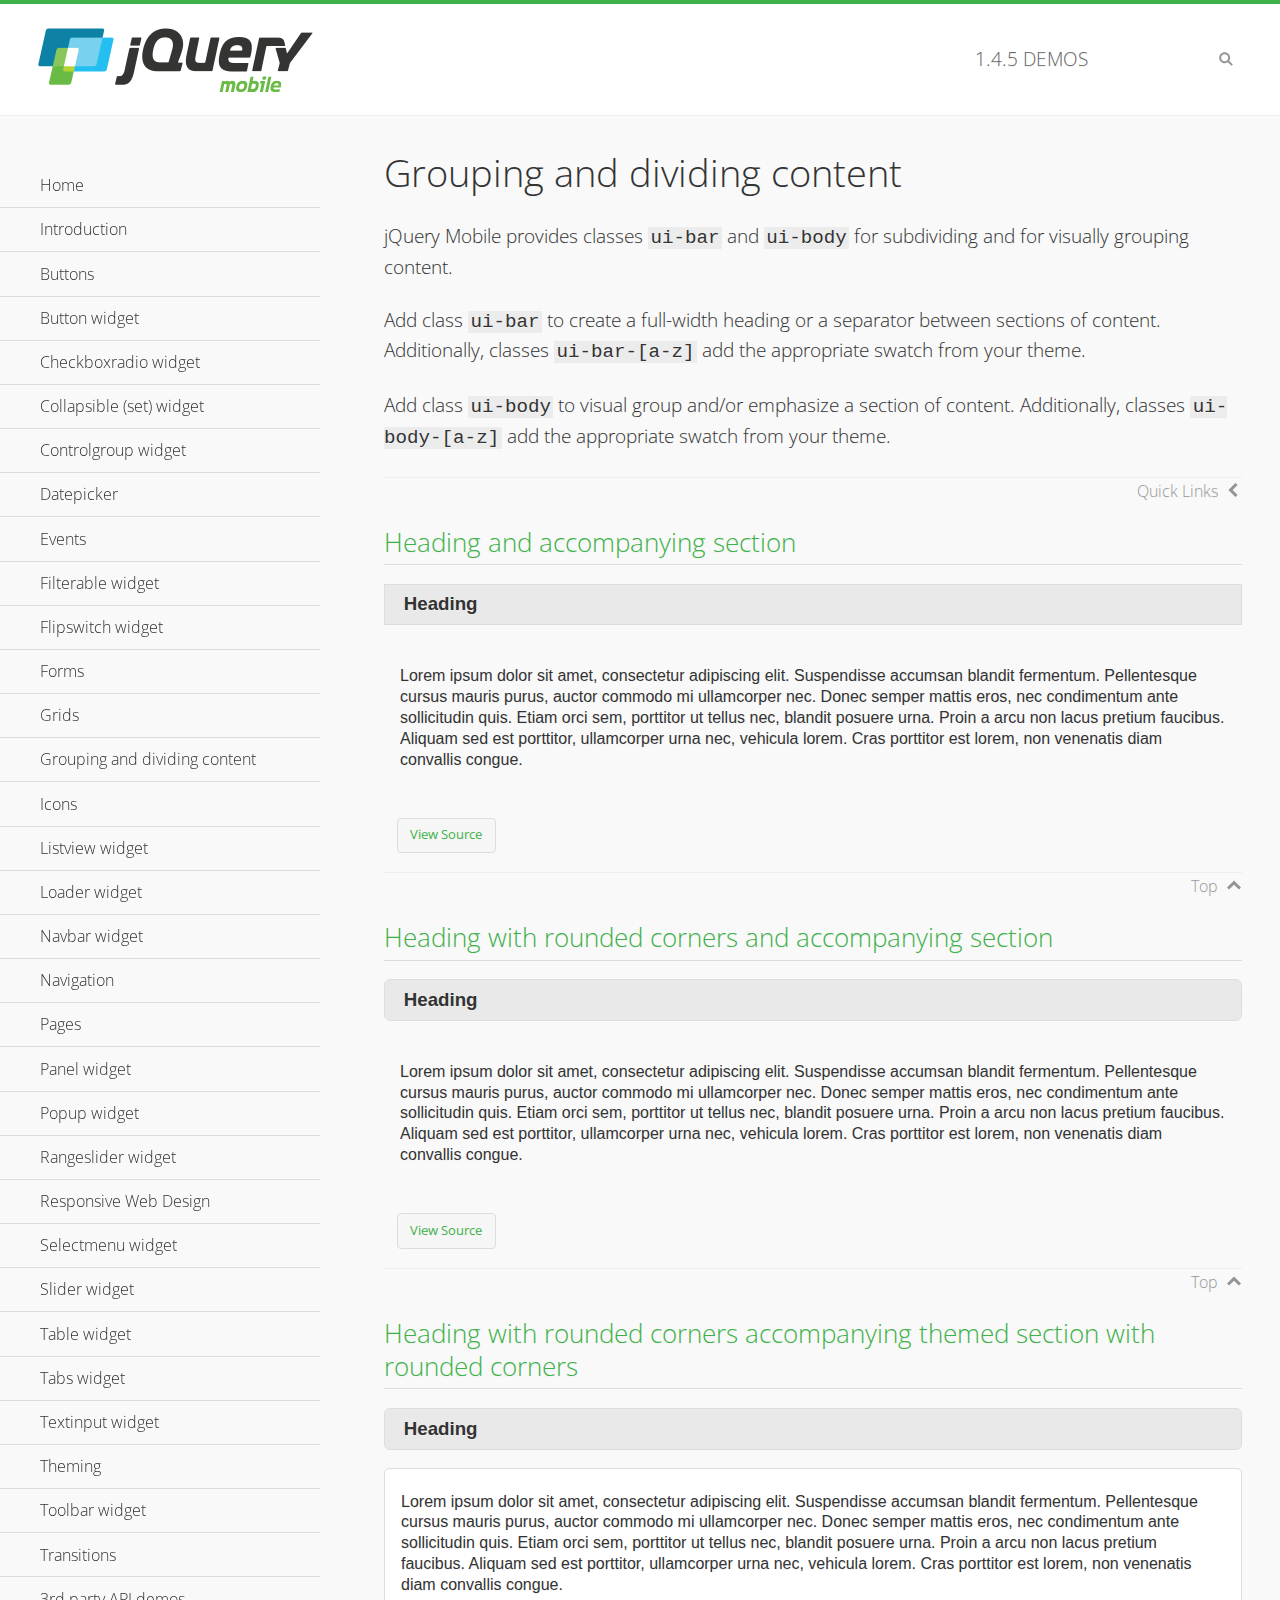
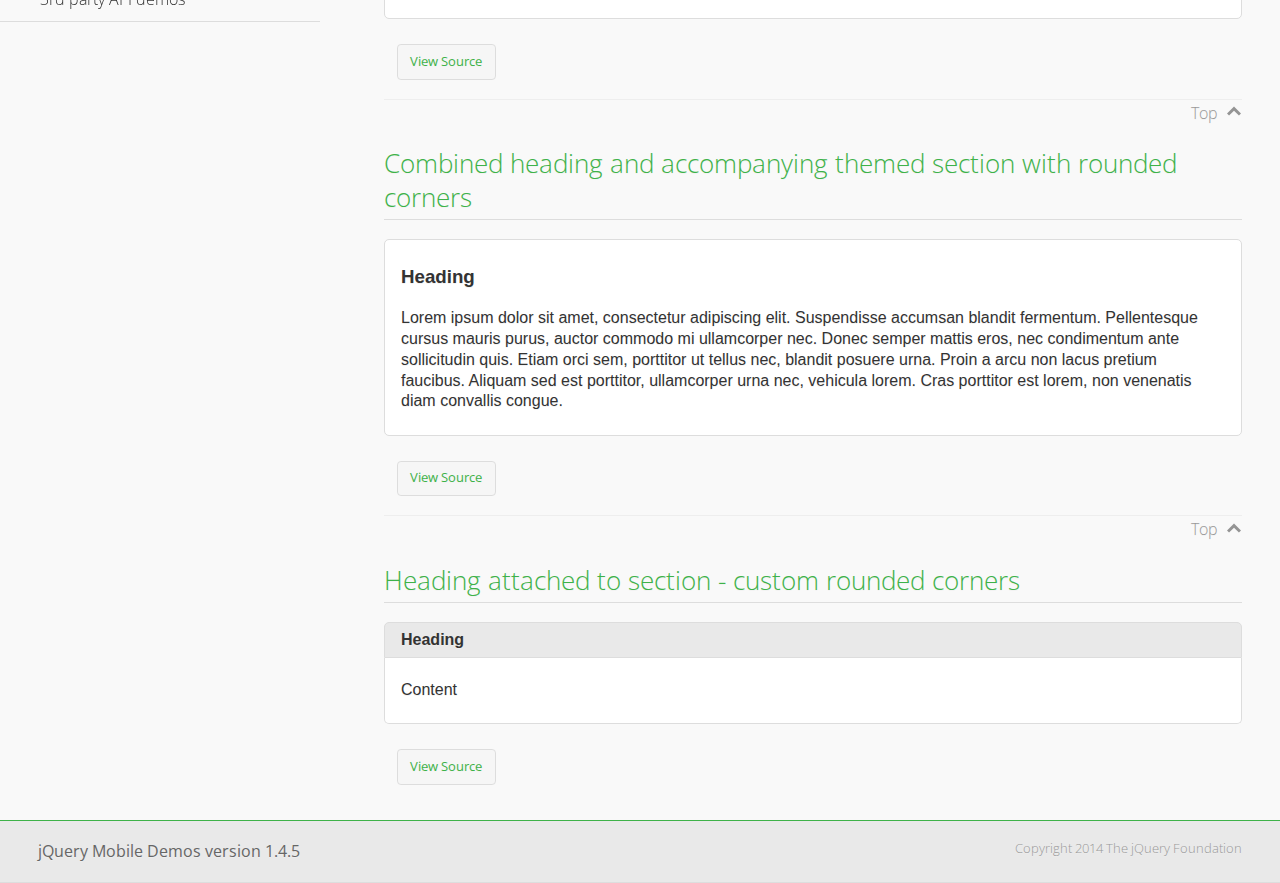
<file: app/demos/body-bar-classes/index.html>
<!DOCTYPE html>
<html>
	<head>
	<meta charset="utf-8">
	<meta name="viewport" content="width=device-width, initial-scale=1">
	<title>Grouping and dividing content - jQuery Mobile Demos</title>
	<link rel="shortcut icon" href="../favicon.ico">
	<link rel="stylesheet" href="http://fonts.googleapis.com/css?family=Open+Sans:300,400,700">
	<link rel="stylesheet" href="../css/themes/default/jquery.mobile-1.4.5.min.css">
	<link rel="stylesheet" href="../_assets/css/jqm-demos.css">
	<script src="../js/jquery.js"></script>
	<script src="../_assets/js/index.js"></script>
	<script src="../js/jquery.mobile-1.4.5.min.js"></script>
  <style id="combined-heading-and-section">
    .custom-corners .ui-bar {
      -webkit-border-top-left-radius: inherit;
      border-top-left-radius: inherit;
      -webkit-border-top-right-radius: inherit;
      border-top-right-radius: inherit;
    }
    .custom-corners .ui-body {
      border-top-width: 0;
      -webkit-border-bottom-left-radius: inherit;
      border-bottom-left-radius: inherit;
      -webkit-border-bottom-right-radius: inherit;
      border-bottom-right-radius: inherit;
    }
  </style>
</head>
<body>
<div data-role="page" class="jqm-demos" data-quicklinks="true">

	<div data-role="header" class="jqm-header">
		<h2><a href="../" title="jQuery Mobile Demos home"><img src="../_assets/img/jquery-logo.png" alt="jQuery Mobile"></a></h2>
		<p><span class="jqm-version"></span> Demos</p>
		<a href="#" class="jqm-navmenu-link ui-btn ui-btn-icon-notext ui-corner-all ui-icon-bars ui-nodisc-icon ui-alt-icon ui-btn-left">Menu</a>
		<a href="#" class="jqm-search-link ui-btn ui-btn-icon-notext ui-corner-all ui-icon-search ui-nodisc-icon ui-alt-icon ui-btn-right">Search</a>
	</div><!-- /header -->

	<div role="main" class="ui-content jqm-content">

		<h1>Grouping and dividing content</h1>

		<p>jQuery Mobile provides classes <code>ui-bar</code> and <code>ui-body</code> for subdividing and for visually grouping content.</p>
		<p>Add class <code>ui-bar</code> to create a full-width heading or a separator between sections of content. Additionally, classes <code>ui-bar-[a-z]</code> add the appropriate swatch from your theme.</p>
		<p>Add class <code>ui-body</code> to visual group and/or emphasize a section of content. Additionally, classes <code>ui-body-[a-z]</code> add the appropriate swatch from your theme.</p>

		<h2>Heading and accompanying section</h2>

		<div data-demo-html="true">
      <h3 class="ui-bar ui-bar-a">Heading</h3>
			<div class="ui-body">
				<p>Lorem ipsum dolor sit amet, consectetur adipiscing elit. Suspendisse accumsan blandit fermentum. Pellentesque cursus mauris purus, auctor commodo mi ullamcorper nec. Donec semper mattis eros, nec condimentum ante sollicitudin quis. Etiam orci sem, porttitor ut tellus nec, blandit posuere urna. Proin a arcu non lacus pretium faucibus. Aliquam sed est porttitor, ullamcorper urna nec, vehicula lorem. Cras porttitor est lorem, non venenatis diam convallis congue.</p>
			</div>
		</div>

		<h2>Heading with rounded corners and accompanying section</h2>

		<div data-demo-html="true">
      <h3 class="ui-bar ui-bar-a ui-corner-all">Heading</h3>
			<div class="ui-body">
				<p>Lorem ipsum dolor sit amet, consectetur adipiscing elit. Suspendisse accumsan blandit fermentum. Pellentesque cursus mauris purus, auctor commodo mi ullamcorper nec. Donec semper mattis eros, nec condimentum ante sollicitudin quis. Etiam orci sem, porttitor ut tellus nec, blandit posuere urna. Proin a arcu non lacus pretium faucibus. Aliquam sed est porttitor, ullamcorper urna nec, vehicula lorem. Cras porttitor est lorem, non venenatis diam convallis congue.</p>
			</div>
		</div>

		<h2>Heading with rounded corners accompanying themed section with rounded corners</h2>

		<div data-demo-html="true">
      <h3 class="ui-bar ui-bar-a ui-corner-all">Heading</h3>
			<div class="ui-body ui-body-a ui-corner-all">
				<p>Lorem ipsum dolor sit amet, consectetur adipiscing elit. Suspendisse accumsan blandit fermentum. Pellentesque cursus mauris purus, auctor commodo mi ullamcorper nec. Donec semper mattis eros, nec condimentum ante sollicitudin quis. Etiam orci sem, porttitor ut tellus nec, blandit posuere urna. Proin a arcu non lacus pretium faucibus. Aliquam sed est porttitor, ullamcorper urna nec, vehicula lorem. Cras porttitor est lorem, non venenatis diam convallis congue.</p>
			</div>
		</div>

		<h2>Combined heading and accompanying themed section with rounded corners</h2>

		<div data-demo-html="true">
			<div class="ui-body ui-body-a ui-corner-all">
	      <h3>Heading</h3>
				<p>Lorem ipsum dolor sit amet, consectetur adipiscing elit. Suspendisse accumsan blandit fermentum. Pellentesque cursus mauris purus, auctor commodo mi ullamcorper nec. Donec semper mattis eros, nec condimentum ante sollicitudin quis. Etiam orci sem, porttitor ut tellus nec, blandit posuere urna. Proin a arcu non lacus pretium faucibus. Aliquam sed est porttitor, ullamcorper urna nec, vehicula lorem. Cras porttitor est lorem, non venenatis diam convallis congue.</p>
			</div>
		</div>

		<h2>Heading attached to section - custom rounded corners</h2>

		<div data-demo-html="true" data-demo-css="#combined-heading-and-section">
      <div class="ui-corner-all custom-corners">
        <div class="ui-bar ui-bar-a">
          <h3>Heading</h3>
        </div>
        <div class="ui-body ui-body-a">
          <p>Content</p>
        </div>
      </div>
		</div>

	</div><!-- /content -->
	    <div data-role="panel" class="jqm-navmenu-panel" data-position="left" data-display="overlay" data-theme="a">
	    	<ul class="jqm-list ui-alt-icon ui-nodisc-icon">
<li data-filtertext="demos homepage" data-icon="home"><a href=".././">Home</a></li>
<li data-filtertext="introduction overview getting started"><a href="../intro/" data-ajax="false">Introduction</a></li>
<li data-filtertext="buttons button markup buttonmarkup method anchor link button element"><a href="../button-markup/" data-ajax="false">Buttons</a></li>
<li data-filtertext="form button widget input button submit reset"><a href="../button/" data-ajax="false">Button widget</a></li>
<li data-role="collapsible" data-enhanced="true" data-collapsed-icon="carat-d" data-expanded-icon="carat-u" data-iconpos="right" data-inset="false" class="ui-collapsible ui-collapsible-themed-content ui-collapsible-collapsed">
	<h3 class="ui-collapsible-heading ui-collapsible-heading-collapsed">
		<a href="#" class="ui-collapsible-heading-toggle ui-btn ui-btn-icon-right ui-btn-inherit ui-icon-carat-d">
		    Checkboxradio widget<span class="ui-collapsible-heading-status"> click to expand contents</span>
		</a>
	</h3>
	<div class="ui-collapsible-content ui-body-inherit ui-collapsible-content-collapsed" aria-hidden="true">
		<ul>
			<li data-filtertext="form checkboxradio widget checkbox input checkboxes controlgroups"><a href="../checkboxradio-checkbox/" data-ajax="false">Checkboxes</a></li>
			<li data-filtertext="form checkboxradio widget radio input radio buttons controlgroups"><a href="../checkboxradio-radio/" data-ajax="false">Radio buttons</a></li>
		</ul>
	</div>
</li>
<li data-role="collapsible" data-enhanced="true" data-collapsed-icon="carat-d" data-expanded-icon="carat-u" data-iconpos="right" data-inset="false" class="ui-collapsible ui-collapsible-themed-content ui-collapsible-collapsed">
	<h3 class="ui-collapsible-heading ui-collapsible-heading-collapsed">
		<a href="#" class="ui-collapsible-heading-toggle ui-btn ui-btn-icon-right ui-btn-inherit ui-icon-carat-d">
			Collapsible (set) widget<span class="ui-collapsible-heading-status"> click to expand contents</span>
		</a>
	</h3>
	<div class="ui-collapsible-content ui-body-inherit ui-collapsible-content-collapsed" aria-hidden="true">
		<ul>
			<li data-filtertext="collapsibles content formatting"><a href="../collapsible/" data-ajax="false">Collapsible</a></li>
			<li data-filtertext="dynamic collapsible set accordion append expand"><a href="../collapsible-dynamic/" data-ajax="false">Dynamic collapsibles</a></li>
			<li data-filtertext="accordions collapsible set widget content formatting grouped collapsibles"><a href="../collapsibleset/" data-ajax="false">Collapsible set</a></li>
		</ul>
	</div>
</li>
<li data-role="collapsible" data-enhanced="true" data-collapsed-icon="carat-d" data-expanded-icon="carat-u" data-iconpos="right" data-inset="false" class="ui-collapsible ui-collapsible-themed-content ui-collapsible-collapsed">
	<h3 class="ui-collapsible-heading ui-collapsible-heading-collapsed">
		<a href="#" class="ui-collapsible-heading-toggle ui-btn ui-btn-icon-right ui-btn-inherit ui-icon-carat-d">
			Controlgroup widget<span class="ui-collapsible-heading-status"> click to expand contents</span>
		</a>
	</h3>
	<div class="ui-collapsible-content ui-body-inherit ui-collapsible-content-collapsed" aria-hidden="true">
		<ul>
			<li data-filtertext="controlgroups selectmenu checkboxradio input grouped buttons horizontal vertical"><a href="../controlgroup/" data-ajax="false">Controlgroup</a></li>
			<li data-filtertext="dynamic controlgroup dynamically add buttons"><a href="../controlgroup-dynamic/" data-ajax="false">Dynamic controlgroups</a></li>
		</ul>
	</div>
</li>
<li data-filtertext="form datepicker widget date input"><a href="../datepicker/" data-ajax="false">Datepicker</a></li>
<li data-role="collapsible" data-enhanced="true" data-collapsed-icon="carat-d" data-expanded-icon="carat-u" data-iconpos="right" data-inset="false" class="ui-collapsible ui-collapsible-themed-content ui-collapsible-collapsed">
	<h3 class="ui-collapsible-heading ui-collapsible-heading-collapsed">
		<a href="#" class="ui-collapsible-heading-toggle ui-btn ui-btn-icon-right ui-btn-inherit ui-icon-carat-d">
			Events<span class="ui-collapsible-heading-status"> click to expand contents</span>
		</a>
	</h3>
	<div class="ui-collapsible-content ui-body-inherit ui-collapsible-content-collapsed" aria-hidden="true">
		<ul>
			<li data-filtertext="swipe to delete list items listviews swipe events"><a href="../swipe-list/" data-ajax="false">Swipe list items</a></li>
			<li data-filtertext="swipe to navigate swipe page navigation swipe events"><a href="../swipe-page/" data-ajax="false">Swipe page navigation</a></li>
		</ul>
	</div>
</li>
<li data-filtertext="filterable filter elements sorting searching listview table"><a href="../filterable/" data-ajax="false">Filterable widget</a></li>
<li data-filtertext="form flipswitch widget flip toggle switch binary select checkbox input"><a href="../flipswitch/" data-ajax="false">Flipswitch widget</a></li>
<li data-role="collapsible" data-enhanced="true" data-collapsed-icon="carat-d" data-expanded-icon="carat-u" data-iconpos="right" data-inset="false" class="ui-collapsible ui-collapsible-themed-content ui-collapsible-collapsed">
	<h3 class="ui-collapsible-heading ui-collapsible-heading-collapsed">
		<a href="#" class="ui-collapsible-heading-toggle ui-btn ui-btn-icon-right ui-btn-inherit ui-icon-carat-d">
			Forms<span class="ui-collapsible-heading-status"> click to expand contents</span>
		</a>
	</h3>
	<div class="ui-collapsible-content ui-body-inherit ui-collapsible-content-collapsed" aria-hidden="true">
		<ul>
			<li data-filtertext="forms text checkbox radio range button submit reset inputs selects textarea slider flipswitch label form elements"><a href="../forms/" data-ajax="false">Forms</a></li>
			<li data-filtertext="form hide labels hidden accessible ui-hidden-accessible forms"><a href="../forms-label-hidden-accessible/" data-ajax="false">Hide labels</a></li>
			<li data-filtertext="form field containers fieldcontain ui-field-contain forms"><a href="../forms-field-contain/" data-ajax="false">Field containers</a></li>
			<li data-filtertext="forms disabled form elements"><a href="../forms-disabled/" data-ajax="false">Forms disabled</a></li>
			<li data-filtertext="forms gallery examples overview forms text checkbox radio range button submit reset inputs selects textarea slider flipswitch label form elements"><a href="../forms-gallery/" data-ajax="false">Forms gallery</a></li>
		</ul>
	</div>
</li>
<li data-role="collapsible" data-enhanced="true" data-collapsed-icon="carat-d" data-expanded-icon="carat-u" data-iconpos="right" data-inset="false" class="ui-collapsible ui-collapsible-themed-content ui-collapsible-collapsed">
	<h3 class="ui-collapsible-heading ui-collapsible-heading-collapsed">
		<a href="#" class="ui-collapsible-heading-toggle ui-btn ui-btn-icon-right ui-btn-inherit ui-icon-carat-d">
			Grids<span class="ui-collapsible-heading-status"> click to expand contents</span>
		</a>
	</h3>
	<div class="ui-collapsible-content ui-body-inherit ui-collapsible-content-collapsed" aria-hidden="true">
		<ul>
			<li data-filtertext="grids columns blocks content formatting rwd responsive css framework"><a href="../grids/" data-ajax="false">Grids</a></li>
			<li data-filtertext="buttons in grids css framework"><a href="../grids-buttons/" data-ajax="false">Buttons in grids</a></li>
			<li data-filtertext="custom responsive grids rwd css framework"><a href="../grids-custom-responsive/" data-ajax="false">Custom responsive grids</a></li>
		</ul>
	</div>
</li>
<li data-filtertext="blocks content formatting sections heading"><a href="../body-bar-classes/" data-ajax="false">Grouping and dividing content</a></li>
<li data-role="collapsible" data-enhanced="true" data-collapsed-icon="carat-d" data-expanded-icon="carat-u" data-iconpos="right" data-inset="false" class="ui-collapsible ui-collapsible-themed-content ui-collapsible-collapsed">
	<h3 class="ui-collapsible-heading ui-collapsible-heading-collapsed">
		<a href="#" class="ui-collapsible-heading-toggle ui-btn ui-btn-icon-right ui-btn-inherit ui-icon-carat-d">
			Icons<span class="ui-collapsible-heading-status"> click to expand contents</span>
		</a>
	</h3>
	<div class="ui-collapsible-content ui-body-inherit ui-collapsible-content-collapsed" aria-hidden="true">
		<ul>
			<li data-filtertext="button icons svg disc alt custom icon position"><a href="../icons/" data-ajax="false">Icons</a></li>
			<li data-filtertext=""><a href="../icons-grunticon/" data-ajax="false">Grunticon loader</a></li>
		</ul>
	</div>
</li>
<li data-role="collapsible" data-enhanced="true" data-collapsed-icon="carat-d" data-expanded-icon="carat-u" data-iconpos="right" data-inset="false" class="ui-collapsible ui-collapsible-themed-content ui-collapsible-collapsed">
	<h3 class="ui-collapsible-heading ui-collapsible-heading-collapsed">
		<a href="#" class="ui-collapsible-heading-toggle ui-btn ui-btn-icon-right ui-btn-inherit ui-icon-carat-d">
			Listview widget<span class="ui-collapsible-heading-status"> click to expand contents</span>
		</a>
	</h3>
	<div class="ui-collapsible-content ui-body-inherit ui-collapsible-content-collapsed" aria-hidden="true">
		<ul>
			<li data-filtertext="listview widget thumbnails icons nested split button collapsible ul ol"><a href="../listview/" data-ajax="false">Listview</a></li>
			<li data-filtertext="autocomplete filterable reveal listview filtertextbeforefilter placeholder"><a href="../listview-autocomplete/" data-ajax="false">Listview autocomplete</a></li>
			<li data-filtertext="autocomplete filterable reveal listview remote data filtertextbeforefilter placeholder"><a href="../listview-autocomplete-remote/" data-ajax="false">Listview autocomplete remote data</a></li>
			<li data-filtertext="autodividers anchor jump scroll linkbars listview lists ul ol"><a href="../listview-autodividers-linkbar/" data-ajax="false">Listview autodividers linkbar</a></li>
			<li data-filtertext="listview autodividers selector autodividersselector lists ul ol"><a href="../listview-autodividers-selector/" data-ajax="false">Listview autodividers selector</a></li>
			<li data-filtertext="listview nested list items"><a href="../listview-nested-lists/" data-ajax="false">Nested Listviews</a></li>
			<li data-filtertext="listview collapsible list items flat"><a href="../listview-collapsible-item-flat/" data-ajax="false">Listview collapsible list items (flat)</a></li>
			<li data-filtertext="listview collapsible list indented"><a href="../listview-collapsible-item-indented/" data-ajax="false">Listview collapsible list items (indented)</a></li>
			<li data-filtertext="grid listview responsive grids responsive listviews lists ul"><a href="../listview-grid/" data-ajax="false">Listview responsive grid</a></li>
		</ul>
	</div>
</li>
<li data-filtertext="loader widget page loading navigation overlay spinner"><a href="../loader/" data-ajax="false">Loader widget</a></li>
<li data-filtertext="navbar widget navmenu toolbars header footer"><a href="../navbar/" data-ajax="false">Navbar widget</a></li>
<li data-role="collapsible" data-enhanced="true" data-collapsed-icon="carat-d" data-expanded-icon="carat-u" data-iconpos="right" data-inset="false" class="ui-collapsible ui-collapsible-themed-content ui-collapsible-collapsed">
	<h3 class="ui-collapsible-heading ui-collapsible-heading-collapsed">
		<a href="#" class="ui-collapsible-heading-toggle ui-btn ui-btn-icon-right ui-btn-inherit ui-icon-carat-d">
			Navigation<span class="ui-collapsible-heading-status"> click to expand contents</span>
		</a>
	</h3>
	<div class="ui-collapsible-content ui-body-inherit ui-collapsible-content-collapsed" aria-hidden="true">
		<ul>
			<li data-filtertext="ajax navigation navigate widget history event method"><a href="../navigation/" data-ajax="false">Navigation</a></li>
			<li data-filtertext="linking pages page links navigation ajax prefetch cache"><a href="../navigation-linking-pages/" data-ajax="false">Linking pages</a></li>
			<!-- <li data-filtertext="php redirect server redirection server-side navigation"><a href="../navigation-php-redirect/" data-ajax="false">PHP redirect demo</a></li>-->
			<li data-filtertext="navigation redirection hash query"><a href="../navigation-hash-processing/" data-ajax="false">Hash processing demo</a></li>
			<li data-filtertext="navigation redirection hash query"><a href="../page-events/" data-ajax="false">Page Navigation Events</a></li>
		</ul>
	</div>
</li>
<li data-role="collapsible" data-enhanced="true" data-collapsed-icon="carat-d" data-expanded-icon="carat-u" data-iconpos="right" data-inset="false" class="ui-collapsible ui-collapsible-themed-content ui-collapsible-collapsed">
	<h3 class="ui-collapsible-heading ui-collapsible-heading-collapsed">
		<a href="#" class="ui-collapsible-heading-toggle ui-btn ui-btn-icon-right ui-btn-inherit ui-icon-carat-d">
			Pages<span class="ui-collapsible-heading-status"> click to expand contents</span>
		</a>
	</h3>
	<div class="ui-collapsible-content ui-body-inherit ui-collapsible-content-collapsed" aria-hidden="true">
		<ul>
			<li data-filtertext="pages page widget ajax navigation"><a href="../pages/" data-ajax="false">Pages</a></li>
			<li data-filtertext="single page"><a href="../pages-single-page/" data-ajax="false">Single page</a></li>
			<li data-filtertext="multipage multi-page page"><a href="../pages-multi-page/" data-ajax="false">Multi-page template</a></li>
			<li data-filtertext="dialog page widget modal popup"><a href="../pages-dialog/" data-ajax="false">Dialog page</a></li>
		</ul>
	</div>
</li>
<li data-role="collapsible" data-enhanced="true" data-collapsed-icon="carat-d" data-expanded-icon="carat-u" data-iconpos="right" data-inset="false" class="ui-collapsible ui-collapsible-themed-content ui-collapsible-collapsed">
	<h3 class="ui-collapsible-heading ui-collapsible-heading-collapsed">
		<a href="#" class="ui-collapsible-heading-toggle ui-btn ui-btn-icon-right ui-btn-inherit ui-icon-carat-d">
			Panel widget<span class="ui-collapsible-heading-status"> click to expand contents</span>
		</a>
	</h3>
	<div class="ui-collapsible-content ui-body-inherit ui-collapsible-content-collapsed" aria-hidden="true">
		<ul>
			<li data-filtertext="panel widget sliding panels reveal push overlay responsive"><a href="../panel/" data-ajax="false">Panel</a></li>
			<li data-filtertext=""><a href="../panel-external/" data-ajax="false">External panels</a></li>
			<li data-filtertext="panel "><a href="../panel-fixed/" data-ajax="false">Fixed panels</a></li>
			<li data-filtertext="panel slide panels sliding panels shadow rwd responsive breakpoint"><a href="../panel-responsive/" data-ajax="false">Panels responsive</a></li>
			<li data-filtertext="panel custom style custom panel width reveal shadow listview panel styling page background wrapper"><a href="../panel-styling/" data-ajax="false">Custom panel style</a></li>
			<li data-filtertext="panel open on swipe"><a href="../panel-swipe-open/" data-ajax="false">Panel open on swipe</a></li>
			<li data-filtertext="panels outside page internal external toolbars"><a href="../panel-external-internal/" data-ajax="false">Panel external and internal</a></li>
		</ul>
	</div>
</li>
<li data-role="collapsible" data-enhanced="true" data-collapsed-icon="carat-d" data-expanded-icon="carat-u" data-iconpos="right" data-inset="false" class="ui-collapsible ui-collapsible-themed-content ui-collapsible-collapsed">
	<h3 class="ui-collapsible-heading ui-collapsible-heading-collapsed">
		<a href="#" class="ui-collapsible-heading-toggle ui-btn ui-btn-icon-right ui-btn-inherit ui-icon-carat-d">
			Popup widget<span class="ui-collapsible-heading-status"> click to expand contents</span>
		</a>
	</h3>
	<div class="ui-collapsible-content ui-body-inherit ui-collapsible-content-collapsed" aria-hidden="true">
		<ul>
			<li data-filtertext="popup widget popups dialog modal transition tooltip lightbox form overlay screen flip pop fade transition"><a href="../popup/" data-ajax="false">Popup</a></li>
			<li data-filtertext="popup alignment position"><a href="../popup-alignment/" data-ajax="false">Popup alignment</a></li>
			<li data-filtertext="popup arrow size popups popover"><a href="../popup-arrow-size/" data-ajax="false">Popup arrow size</a></li>
			<li data-filtertext="dynamic popups popup images lightbox"><a href="../popup-dynamic/" data-ajax="false">Dynamic popups</a></li>
			<li data-filtertext="popups with iframes scaling"><a href="../popup-iframe/" data-ajax="false">Popups with iframes</a></li>
			<li data-filtertext="popup image scaling"><a href="../popup-image-scaling/" data-ajax="false">Popup image scaling</a></li>
			<li data-filtertext="external popup outside multi-page"><a href="../popup-outside-multipage/" data-ajax="false">Popup outside multi-page</a></li>
		</ul>
	</div>
</li>
<li data-filtertext="form rangeslider widget dual sliders dual handle sliders range input"><a href="../rangeslider/" data-ajax="false">Rangeslider widget</a></li>
<li data-filtertext="responsive web design rwd adaptive progressive enhancement PE accessible mobile breakpoints media query media queries"><a href="../rwd/" data-ajax="false">Responsive Web Design</a></li>
<li data-role="collapsible" data-enhanced="true" data-collapsed-icon="carat-d" data-expanded-icon="carat-u" data-iconpos="right" data-inset="false" class="ui-collapsible ui-collapsible-themed-content ui-collapsible-collapsed">
	<h3 class="ui-collapsible-heading ui-collapsible-heading-collapsed">
		<a href="#" class="ui-collapsible-heading-toggle ui-btn ui-btn-icon-right ui-btn-inherit ui-icon-carat-d">
			Selectmenu widget<span class="ui-collapsible-heading-status"> click to expand contents</span>
		</a>
	</h3>
	<div class="ui-collapsible-content ui-body-inherit ui-collapsible-content-collapsed" aria-hidden="true">
		<ul>
			<li data-filtertext="form selectmenu widget select input custom select menu selects"><a href="../selectmenu/" data-ajax="false">Selectmenu</a></li>
			<li data-filtertext="form custom select menu selectmenu widget custom menu option optgroup multiple selects"><a href="../selectmenu-custom/" data-ajax="false">Custom select menu</a></li>
			<li data-filtertext="filterable select filter popup dialog"><a href="../selectmenu-custom-filter/" data-ajax="false">Custom select menu with filter</a></li>
		</ul>
	</div>
</li>
<li data-role="collapsible" data-enhanced="true" data-collapsed-icon="carat-d" data-expanded-icon="carat-u" data-iconpos="right" data-inset="false" class="ui-collapsible ui-collapsible-themed-content ui-collapsible-collapsed">
	<h3 class="ui-collapsible-heading ui-collapsible-heading-collapsed">
		<a href="#" class="ui-collapsible-heading-toggle ui-btn ui-btn-icon-right ui-btn-inherit ui-icon-carat-d">
			Slider widget<span class="ui-collapsible-heading-status"> click to expand contents</span>
		</a>
	</h3>
	<div class="ui-collapsible-content ui-body-inherit ui-collapsible-content-collapsed" aria-hidden="true">
		<ul>
			<li data-filtertext="form slider widget range input single sliders"><a href="../slider/" data-ajax="false">Slider</a></li>
			<li data-filtertext="form slider widget flipswitch slider binary select flip toggle switch"><a href="../slider-flipswitch/" data-ajax="false">Slider flip toggle switch</a></li>
			<li data-filtertext="form slider tooltip handle value input range sliders"><a href="../slider-tooltip/" data-ajax="false">Slider tooltip</a></li>
		</ul>
	</div>
</li>
<li data-role="collapsible" data-enhanced="true" data-collapsed-icon="carat-d" data-expanded-icon="carat-u" data-iconpos="right" data-inset="false" class="ui-collapsible ui-collapsible-themed-content ui-collapsible-collapsed">
	<h3 class="ui-collapsible-heading ui-collapsible-heading-collapsed">
		<a href="#" class="ui-collapsible-heading-toggle ui-btn ui-btn-icon-right ui-btn-inherit ui-icon-carat-d">
			Table widget<span class="ui-collapsible-heading-status"> click to expand contents</span>
		</a>
	</h3>
	<div class="ui-collapsible-content ui-body-inherit ui-collapsible-content-collapsed" aria-hidden="true">
		<ul>
			<li data-filtertext="table widget reflow column toggle th td responsive tables rwd hide show tabular"><a href="../table-column-toggle/" data-ajax="false">Table Column Toggle</a></li>
			<li data-filtertext="table column toggle phone comparison demo"><a href="../table-column-toggle-example/" data-ajax="false">Table Column Toggle demo</a></li>
			<li data-filtertext="responsive tables table column toggle heading groups rwd breakpoint"><a href="../table-column-toggle-heading-groups/" data-ajax="false">Table Column Toggle heading groups</a></li>
			<li data-filtertext="responsive tables table column toggle hide rwd breakpoint customization options"><a href="../table-column-toggle-options/" data-ajax="false">Table Column Toggle options</a></li>
			<li data-filtertext="table reflow th td responsive rwd columns tabular"><a href="../table-reflow/" data-ajax="false">Table Reflow</a></li>
			<li data-filtertext="responsive tables table reflow heading groups rwd breakpoint"><a href="../table-reflow-heading-groups/" data-ajax="false">Table Reflow heading groups</a></li>
			<li data-filtertext="responsive tables table reflow stripes strokes table style"><a href="../table-reflow-stripes-strokes/" data-ajax="false">Table Reflow stripes and strokes</a></li>
			<li data-filtertext="responsive tables table reflow stack custom styles"><a href="../table-reflow-styling/" data-ajax="false">Table Reflow custom styles</a></li>
		</ul>
	</div>
</li>
<li data-filtertext="ui tabs widget"><a href="../tabs/" data-ajax="false">Tabs widget</a></li>
<li data-filtertext="form textinput widget text input textarea number date time tel email file color password"><a href="../textinput/" data-ajax="false">Textinput widget</a></li>
<li data-role="collapsible" data-enhanced="true" data-collapsed-icon="carat-d" data-expanded-icon="carat-u" data-iconpos="right" data-inset="false" class="ui-collapsible ui-collapsible-themed-content ui-collapsible-collapsed">
	<h3 class="ui-collapsible-heading ui-collapsible-heading-collapsed">
		<a href="#" class="ui-collapsible-heading-toggle ui-btn ui-btn-icon-right ui-btn-inherit ui-icon-carat-d">
			Theming<span class="ui-collapsible-heading-status"> click to expand contents</span>
		</a>
	</h3>
	<div class="ui-collapsible-content ui-body-inherit ui-collapsible-content-collapsed" aria-hidden="true">
		<ul>
			<li data-filtertext="default theme swatches theming style css"><a href="../theme-default/" data-ajax="false">Default theme</a></li>
			<li data-filtertext="classic theme old theme swatches theming style css"><a href="../theme-classic/" data-ajax="false">Classic theme</a></li>
		</ul>
	</div>
</li>
<li data-role="collapsible" data-enhanced="true" data-collapsed-icon="carat-d" data-expanded-icon="carat-u" data-iconpos="right" data-inset="false" class="ui-collapsible ui-collapsible-themed-content ui-collapsible-collapsed">
	<h3 class="ui-collapsible-heading ui-collapsible-heading-collapsed">
		<a href="#" class="ui-collapsible-heading-toggle ui-btn ui-btn-icon-right ui-btn-inherit ui-icon-carat-d">
			Toolbar widget<span class="ui-collapsible-heading-status"> click to expand contents</span>
		</a>
	</h3>
	<div class="ui-collapsible-content ui-body-inherit ui-collapsible-content-collapsed" aria-hidden="true">
		<ul>
			<li data-filtertext="toolbar widget header footer toolbars fixed fullscreen external sections"><a href="../toolbar/" data-ajax="false">Toolbar</a></li>
			<li data-filtertext="dynamic toolbars dynamically add toolbar header footer"><a href="../toolbar-dynamic/" data-ajax="false">Dynamic toolbars</a></li>
			<li data-filtertext="external toolbars header footer"><a href="../toolbar-external/" data-ajax="false">External toolbars</a></li>
			<li data-filtertext="fixed toolbars header footer"><a href="../toolbar-fixed/" data-ajax="false">Fixed toolbars</a></li>
			<li data-filtertext="fixed fullscreen toolbars header footer"><a href="../toolbar-fixed-fullscreen/" data-ajax="false">Fullscreen toolbars</a></li>
			<li data-filtertext="external fixed toolbars header footer"><a href="../toolbar-fixed-external/" data-ajax="false">Fixed external toolbars</a></li>
			<li data-filtertext="external persistent toolbars header footer navbar navmenu"><a href="../toolbar-fixed-persistent/" data-ajax="false">Persistent toolbars</a></li>
			<li data-filtertext="external ajax optimized toolbars persistent toolbars header footer navbar"><a href="../toolbar-fixed-persistent-optimized/" data-ajax="false">Ajax optimized toolbars</a></li>
			<li data-filtertext="form in toolbars header footer"><a href="../toolbar-fixed-forms/" data-ajax="false">Form in toolbar</a></li>
		</ul>
	</div>
</li>
<li data-filtertext="page transitions animated pages popup navigation flip slide fade pop"><a href="../transitions/" data-ajax="false">Transitions</a></li>
<li data-role="collapsible" data-enhanced="true" data-collapsed-icon="carat-d" data-expanded-icon="carat-u" data-iconpos="right" data-inset="false" class="ui-collapsible ui-collapsible-themed-content ui-collapsible-collapsed">
	<h3 class="ui-collapsible-heading ui-collapsible-heading-collapsed">
		<a href="#" class="ui-collapsible-heading-toggle ui-btn ui-btn-icon-right ui-btn-inherit ui-icon-carat-d">
			3rd party API demos<span class="ui-collapsible-heading-status"> click to expand contents</span>
		</a>
	</h3>
	<div class="ui-collapsible-content ui-body-inherit ui-collapsible-content-collapsed" aria-hidden="true">
		<ul>
			<li data-filtertext="backbone requirejs navigation router"><a href="../backbone-requirejs/" data-ajax="false">Backbone RequireJS</a></li>
			<li data-filtertext="google maps geolocation demo"><a href="../map-geolocation/" data-ajax="false">Google Maps geolocation</a></li>
			<li data-filtertext="google maps hybrid"><a href="../map-list-toggle/" data-ajax="false">Google Maps list toggle</a></li>
		</ul>
	</div>
</li>



		     </ul>
		</div><!-- /panel -->


	<div data-role="footer" data-position="fixed" data-tap-toggle="false" class="jqm-footer">
		<p>jQuery Mobile Demos version <span class="jqm-version"></span></p>
		<p>Copyright 2014 The jQuery Foundation</p>
	</div><!-- /footer -->
	<!-- TODO: This should become an external panel so we can add input to markup (unique ID) -->
    <div data-role="panel" class="jqm-search-panel" data-position="right" data-display="overlay" data-theme="a">
		<div class="jqm-search">
			<ul class="jqm-list" data-filter-placeholder="Search demos..." data-filter-reveal="true">
<li data-filtertext="demos homepage" data-icon="home"><a href=".././">Home</a></li>
<li data-filtertext="introduction overview getting started"><a href="../intro/" data-ajax="false">Introduction</a></li>
<li data-filtertext="buttons button markup buttonmarkup method anchor link button element"><a href="../button-markup/" data-ajax="false">Buttons</a></li>
<li data-filtertext="form button widget input button submit reset"><a href="../button/" data-ajax="false">Button widget</a></li>
<li data-role="collapsible" data-enhanced="true" data-collapsed-icon="carat-d" data-expanded-icon="carat-u" data-iconpos="right" data-inset="false" class="ui-collapsible ui-collapsible-themed-content ui-collapsible-collapsed">
	<h3 class="ui-collapsible-heading ui-collapsible-heading-collapsed">
		<a href="#" class="ui-collapsible-heading-toggle ui-btn ui-btn-icon-right ui-btn-inherit ui-icon-carat-d">
		    Checkboxradio widget<span class="ui-collapsible-heading-status"> click to expand contents</span>
		</a>
	</h3>
	<div class="ui-collapsible-content ui-body-inherit ui-collapsible-content-collapsed" aria-hidden="true">
		<ul>
			<li data-filtertext="form checkboxradio widget checkbox input checkboxes controlgroups"><a href="../checkboxradio-checkbox/" data-ajax="false">Checkboxes</a></li>
			<li data-filtertext="form checkboxradio widget radio input radio buttons controlgroups"><a href="../checkboxradio-radio/" data-ajax="false">Radio buttons</a></li>
		</ul>
	</div>
</li>
<li data-role="collapsible" data-enhanced="true" data-collapsed-icon="carat-d" data-expanded-icon="carat-u" data-iconpos="right" data-inset="false" class="ui-collapsible ui-collapsible-themed-content ui-collapsible-collapsed">
	<h3 class="ui-collapsible-heading ui-collapsible-heading-collapsed">
		<a href="#" class="ui-collapsible-heading-toggle ui-btn ui-btn-icon-right ui-btn-inherit ui-icon-carat-d">
			Collapsible (set) widget<span class="ui-collapsible-heading-status"> click to expand contents</span>
		</a>
	</h3>
	<div class="ui-collapsible-content ui-body-inherit ui-collapsible-content-collapsed" aria-hidden="true">
		<ul>
			<li data-filtertext="collapsibles content formatting"><a href="../collapsible/" data-ajax="false">Collapsible</a></li>
			<li data-filtertext="dynamic collapsible set accordion append expand"><a href="../collapsible-dynamic/" data-ajax="false">Dynamic collapsibles</a></li>
			<li data-filtertext="accordions collapsible set widget content formatting grouped collapsibles"><a href="../collapsibleset/" data-ajax="false">Collapsible set</a></li>
		</ul>
	</div>
</li>
<li data-role="collapsible" data-enhanced="true" data-collapsed-icon="carat-d" data-expanded-icon="carat-u" data-iconpos="right" data-inset="false" class="ui-collapsible ui-collapsible-themed-content ui-collapsible-collapsed">
	<h3 class="ui-collapsible-heading ui-collapsible-heading-collapsed">
		<a href="#" class="ui-collapsible-heading-toggle ui-btn ui-btn-icon-right ui-btn-inherit ui-icon-carat-d">
			Controlgroup widget<span class="ui-collapsible-heading-status"> click to expand contents</span>
		</a>
	</h3>
	<div class="ui-collapsible-content ui-body-inherit ui-collapsible-content-collapsed" aria-hidden="true">
		<ul>
			<li data-filtertext="controlgroups selectmenu checkboxradio input grouped buttons horizontal vertical"><a href="../controlgroup/" data-ajax="false">Controlgroup</a></li>
			<li data-filtertext="dynamic controlgroup dynamically add buttons"><a href="../controlgroup-dynamic/" data-ajax="false">Dynamic controlgroups</a></li>
		</ul>
	</div>
</li>
<li data-filtertext="form datepicker widget date input"><a href="../datepicker/" data-ajax="false">Datepicker</a></li>
<li data-role="collapsible" data-enhanced="true" data-collapsed-icon="carat-d" data-expanded-icon="carat-u" data-iconpos="right" data-inset="false" class="ui-collapsible ui-collapsible-themed-content ui-collapsible-collapsed">
	<h3 class="ui-collapsible-heading ui-collapsible-heading-collapsed">
		<a href="#" class="ui-collapsible-heading-toggle ui-btn ui-btn-icon-right ui-btn-inherit ui-icon-carat-d">
			Events<span class="ui-collapsible-heading-status"> click to expand contents</span>
		</a>
	</h3>
	<div class="ui-collapsible-content ui-body-inherit ui-collapsible-content-collapsed" aria-hidden="true">
		<ul>
			<li data-filtertext="swipe to delete list items listviews swipe events"><a href="../swipe-list/" data-ajax="false">Swipe list items</a></li>
			<li data-filtertext="swipe to navigate swipe page navigation swipe events"><a href="../swipe-page/" data-ajax="false">Swipe page navigation</a></li>
		</ul>
	</div>
</li>
<li data-filtertext="filterable filter elements sorting searching listview table"><a href="../filterable/" data-ajax="false">Filterable widget</a></li>
<li data-filtertext="form flipswitch widget flip toggle switch binary select checkbox input"><a href="../flipswitch/" data-ajax="false">Flipswitch widget</a></li>
<li data-role="collapsible" data-enhanced="true" data-collapsed-icon="carat-d" data-expanded-icon="carat-u" data-iconpos="right" data-inset="false" class="ui-collapsible ui-collapsible-themed-content ui-collapsible-collapsed">
	<h3 class="ui-collapsible-heading ui-collapsible-heading-collapsed">
		<a href="#" class="ui-collapsible-heading-toggle ui-btn ui-btn-icon-right ui-btn-inherit ui-icon-carat-d">
			Forms<span class="ui-collapsible-heading-status"> click to expand contents</span>
		</a>
	</h3>
	<div class="ui-collapsible-content ui-body-inherit ui-collapsible-content-collapsed" aria-hidden="true">
		<ul>
			<li data-filtertext="forms text checkbox radio range button submit reset inputs selects textarea slider flipswitch label form elements"><a href="../forms/" data-ajax="false">Forms</a></li>
			<li data-filtertext="form hide labels hidden accessible ui-hidden-accessible forms"><a href="../forms-label-hidden-accessible/" data-ajax="false">Hide labels</a></li>
			<li data-filtertext="form field containers fieldcontain ui-field-contain forms"><a href="../forms-field-contain/" data-ajax="false">Field containers</a></li>
			<li data-filtertext="forms disabled form elements"><a href="../forms-disabled/" data-ajax="false">Forms disabled</a></li>
			<li data-filtertext="forms gallery examples overview forms text checkbox radio range button submit reset inputs selects textarea slider flipswitch label form elements"><a href="../forms-gallery/" data-ajax="false">Forms gallery</a></li>
		</ul>
	</div>
</li>
<li data-role="collapsible" data-enhanced="true" data-collapsed-icon="carat-d" data-expanded-icon="carat-u" data-iconpos="right" data-inset="false" class="ui-collapsible ui-collapsible-themed-content ui-collapsible-collapsed">
	<h3 class="ui-collapsible-heading ui-collapsible-heading-collapsed">
		<a href="#" class="ui-collapsible-heading-toggle ui-btn ui-btn-icon-right ui-btn-inherit ui-icon-carat-d">
			Grids<span class="ui-collapsible-heading-status"> click to expand contents</span>
		</a>
	</h3>
	<div class="ui-collapsible-content ui-body-inherit ui-collapsible-content-collapsed" aria-hidden="true">
		<ul>
			<li data-filtertext="grids columns blocks content formatting rwd responsive css framework"><a href="../grids/" data-ajax="false">Grids</a></li>
			<li data-filtertext="buttons in grids css framework"><a href="../grids-buttons/" data-ajax="false">Buttons in grids</a></li>
			<li data-filtertext="custom responsive grids rwd css framework"><a href="../grids-custom-responsive/" data-ajax="false">Custom responsive grids</a></li>
		</ul>
	</div>
</li>
<li data-filtertext="blocks content formatting sections heading"><a href="../body-bar-classes/" data-ajax="false">Grouping and dividing content</a></li>
<li data-role="collapsible" data-enhanced="true" data-collapsed-icon="carat-d" data-expanded-icon="carat-u" data-iconpos="right" data-inset="false" class="ui-collapsible ui-collapsible-themed-content ui-collapsible-collapsed">
	<h3 class="ui-collapsible-heading ui-collapsible-heading-collapsed">
		<a href="#" class="ui-collapsible-heading-toggle ui-btn ui-btn-icon-right ui-btn-inherit ui-icon-carat-d">
			Icons<span class="ui-collapsible-heading-status"> click to expand contents</span>
		</a>
	</h3>
	<div class="ui-collapsible-content ui-body-inherit ui-collapsible-content-collapsed" aria-hidden="true">
		<ul>
			<li data-filtertext="button icons svg disc alt custom icon position"><a href="../icons/" data-ajax="false">Icons</a></li>
			<li data-filtertext=""><a href="../icons-grunticon/" data-ajax="false">Grunticon loader</a></li>
		</ul>
	</div>
</li>
<li data-role="collapsible" data-enhanced="true" data-collapsed-icon="carat-d" data-expanded-icon="carat-u" data-iconpos="right" data-inset="false" class="ui-collapsible ui-collapsible-themed-content ui-collapsible-collapsed">
	<h3 class="ui-collapsible-heading ui-collapsible-heading-collapsed">
		<a href="#" class="ui-collapsible-heading-toggle ui-btn ui-btn-icon-right ui-btn-inherit ui-icon-carat-d">
			Listview widget<span class="ui-collapsible-heading-status"> click to expand contents</span>
		</a>
	</h3>
	<div class="ui-collapsible-content ui-body-inherit ui-collapsible-content-collapsed" aria-hidden="true">
		<ul>
			<li data-filtertext="listview widget thumbnails icons nested split button collapsible ul ol"><a href="../listview/" data-ajax="false">Listview</a></li>
			<li data-filtertext="autocomplete filterable reveal listview filtertextbeforefilter placeholder"><a href="../listview-autocomplete/" data-ajax="false">Listview autocomplete</a></li>
			<li data-filtertext="autocomplete filterable reveal listview remote data filtertextbeforefilter placeholder"><a href="../listview-autocomplete-remote/" data-ajax="false">Listview autocomplete remote data</a></li>
			<li data-filtertext="autodividers anchor jump scroll linkbars listview lists ul ol"><a href="../listview-autodividers-linkbar/" data-ajax="false">Listview autodividers linkbar</a></li>
			<li data-filtertext="listview autodividers selector autodividersselector lists ul ol"><a href="../listview-autodividers-selector/" data-ajax="false">Listview autodividers selector</a></li>
			<li data-filtertext="listview nested list items"><a href="../listview-nested-lists/" data-ajax="false">Nested Listviews</a></li>
			<li data-filtertext="listview collapsible list items flat"><a href="../listview-collapsible-item-flat/" data-ajax="false">Listview collapsible list items (flat)</a></li>
			<li data-filtertext="listview collapsible list indented"><a href="../listview-collapsible-item-indented/" data-ajax="false">Listview collapsible list items (indented)</a></li>
			<li data-filtertext="grid listview responsive grids responsive listviews lists ul"><a href="../listview-grid/" data-ajax="false">Listview responsive grid</a></li>
		</ul>
	</div>
</li>
<li data-filtertext="loader widget page loading navigation overlay spinner"><a href="../loader/" data-ajax="false">Loader widget</a></li>
<li data-filtertext="navbar widget navmenu toolbars header footer"><a href="../navbar/" data-ajax="false">Navbar widget</a></li>
<li data-role="collapsible" data-enhanced="true" data-collapsed-icon="carat-d" data-expanded-icon="carat-u" data-iconpos="right" data-inset="false" class="ui-collapsible ui-collapsible-themed-content ui-collapsible-collapsed">
	<h3 class="ui-collapsible-heading ui-collapsible-heading-collapsed">
		<a href="#" class="ui-collapsible-heading-toggle ui-btn ui-btn-icon-right ui-btn-inherit ui-icon-carat-d">
			Navigation<span class="ui-collapsible-heading-status"> click to expand contents</span>
		</a>
	</h3>
	<div class="ui-collapsible-content ui-body-inherit ui-collapsible-content-collapsed" aria-hidden="true">
		<ul>
			<li data-filtertext="ajax navigation navigate widget history event method"><a href="../navigation/" data-ajax="false">Navigation</a></li>
			<li data-filtertext="linking pages page links navigation ajax prefetch cache"><a href="../navigation-linking-pages/" data-ajax="false">Linking pages</a></li>
			<!-- <li data-filtertext="php redirect server redirection server-side navigation"><a href="../navigation-php-redirect/" data-ajax="false">PHP redirect demo</a></li>-->
			<li data-filtertext="navigation redirection hash query"><a href="../navigation-hash-processing/" data-ajax="false">Hash processing demo</a></li>
			<li data-filtertext="navigation redirection hash query"><a href="../page-events/" data-ajax="false">Page Navigation Events</a></li>
		</ul>
	</div>
</li>
<li data-role="collapsible" data-enhanced="true" data-collapsed-icon="carat-d" data-expanded-icon="carat-u" data-iconpos="right" data-inset="false" class="ui-collapsible ui-collapsible-themed-content ui-collapsible-collapsed">
	<h3 class="ui-collapsible-heading ui-collapsible-heading-collapsed">
		<a href="#" class="ui-collapsible-heading-toggle ui-btn ui-btn-icon-right ui-btn-inherit ui-icon-carat-d">
			Pages<span class="ui-collapsible-heading-status"> click to expand contents</span>
		</a>
	</h3>
	<div class="ui-collapsible-content ui-body-inherit ui-collapsible-content-collapsed" aria-hidden="true">
		<ul>
			<li data-filtertext="pages page widget ajax navigation"><a href="../pages/" data-ajax="false">Pages</a></li>
			<li data-filtertext="single page"><a href="../pages-single-page/" data-ajax="false">Single page</a></li>
			<li data-filtertext="multipage multi-page page"><a href="../pages-multi-page/" data-ajax="false">Multi-page template</a></li>
			<li data-filtertext="dialog page widget modal popup"><a href="../pages-dialog/" data-ajax="false">Dialog page</a></li>
		</ul>
	</div>
</li>
<li data-role="collapsible" data-enhanced="true" data-collapsed-icon="carat-d" data-expanded-icon="carat-u" data-iconpos="right" data-inset="false" class="ui-collapsible ui-collapsible-themed-content ui-collapsible-collapsed">
	<h3 class="ui-collapsible-heading ui-collapsible-heading-collapsed">
		<a href="#" class="ui-collapsible-heading-toggle ui-btn ui-btn-icon-right ui-btn-inherit ui-icon-carat-d">
			Panel widget<span class="ui-collapsible-heading-status"> click to expand contents</span>
		</a>
	</h3>
	<div class="ui-collapsible-content ui-body-inherit ui-collapsible-content-collapsed" aria-hidden="true">
		<ul>
			<li data-filtertext="panel widget sliding panels reveal push overlay responsive"><a href="../panel/" data-ajax="false">Panel</a></li>
			<li data-filtertext=""><a href="../panel-external/" data-ajax="false">External panels</a></li>
			<li data-filtertext="panel "><a href="../panel-fixed/" data-ajax="false">Fixed panels</a></li>
			<li data-filtertext="panel slide panels sliding panels shadow rwd responsive breakpoint"><a href="../panel-responsive/" data-ajax="false">Panels responsive</a></li>
			<li data-filtertext="panel custom style custom panel width reveal shadow listview panel styling page background wrapper"><a href="../panel-styling/" data-ajax="false">Custom panel style</a></li>
			<li data-filtertext="panel open on swipe"><a href="../panel-swipe-open/" data-ajax="false">Panel open on swipe</a></li>
			<li data-filtertext="panels outside page internal external toolbars"><a href="../panel-external-internal/" data-ajax="false">Panel external and internal</a></li>
		</ul>
	</div>
</li>
<li data-role="collapsible" data-enhanced="true" data-collapsed-icon="carat-d" data-expanded-icon="carat-u" data-iconpos="right" data-inset="false" class="ui-collapsible ui-collapsible-themed-content ui-collapsible-collapsed">
	<h3 class="ui-collapsible-heading ui-collapsible-heading-collapsed">
		<a href="#" class="ui-collapsible-heading-toggle ui-btn ui-btn-icon-right ui-btn-inherit ui-icon-carat-d">
			Popup widget<span class="ui-collapsible-heading-status"> click to expand contents</span>
		</a>
	</h3>
	<div class="ui-collapsible-content ui-body-inherit ui-collapsible-content-collapsed" aria-hidden="true">
		<ul>
			<li data-filtertext="popup widget popups dialog modal transition tooltip lightbox form overlay screen flip pop fade transition"><a href="../popup/" data-ajax="false">Popup</a></li>
			<li data-filtertext="popup alignment position"><a href="../popup-alignment/" data-ajax="false">Popup alignment</a></li>
			<li data-filtertext="popup arrow size popups popover"><a href="../popup-arrow-size/" data-ajax="false">Popup arrow size</a></li>
			<li data-filtertext="dynamic popups popup images lightbox"><a href="../popup-dynamic/" data-ajax="false">Dynamic popups</a></li>
			<li data-filtertext="popups with iframes scaling"><a href="../popup-iframe/" data-ajax="false">Popups with iframes</a></li>
			<li data-filtertext="popup image scaling"><a href="../popup-image-scaling/" data-ajax="false">Popup image scaling</a></li>
			<li data-filtertext="external popup outside multi-page"><a href="../popup-outside-multipage/" data-ajax="false">Popup outside multi-page</a></li>
		</ul>
	</div>
</li>
<li data-filtertext="form rangeslider widget dual sliders dual handle sliders range input"><a href="../rangeslider/" data-ajax="false">Rangeslider widget</a></li>
<li data-filtertext="responsive web design rwd adaptive progressive enhancement PE accessible mobile breakpoints media query media queries"><a href="../rwd/" data-ajax="false">Responsive Web Design</a></li>
<li data-role="collapsible" data-enhanced="true" data-collapsed-icon="carat-d" data-expanded-icon="carat-u" data-iconpos="right" data-inset="false" class="ui-collapsible ui-collapsible-themed-content ui-collapsible-collapsed">
	<h3 class="ui-collapsible-heading ui-collapsible-heading-collapsed">
		<a href="#" class="ui-collapsible-heading-toggle ui-btn ui-btn-icon-right ui-btn-inherit ui-icon-carat-d">
			Selectmenu widget<span class="ui-collapsible-heading-status"> click to expand contents</span>
		</a>
	</h3>
	<div class="ui-collapsible-content ui-body-inherit ui-collapsible-content-collapsed" aria-hidden="true">
		<ul>
			<li data-filtertext="form selectmenu widget select input custom select menu selects"><a href="../selectmenu/" data-ajax="false">Selectmenu</a></li>
			<li data-filtertext="form custom select menu selectmenu widget custom menu option optgroup multiple selects"><a href="../selectmenu-custom/" data-ajax="false">Custom select menu</a></li>
			<li data-filtertext="filterable select filter popup dialog"><a href="../selectmenu-custom-filter/" data-ajax="false">Custom select menu with filter</a></li>
		</ul>
	</div>
</li>
<li data-role="collapsible" data-enhanced="true" data-collapsed-icon="carat-d" data-expanded-icon="carat-u" data-iconpos="right" data-inset="false" class="ui-collapsible ui-collapsible-themed-content ui-collapsible-collapsed">
	<h3 class="ui-collapsible-heading ui-collapsible-heading-collapsed">
		<a href="#" class="ui-collapsible-heading-toggle ui-btn ui-btn-icon-right ui-btn-inherit ui-icon-carat-d">
			Slider widget<span class="ui-collapsible-heading-status"> click to expand contents</span>
		</a>
	</h3>
	<div class="ui-collapsible-content ui-body-inherit ui-collapsible-content-collapsed" aria-hidden="true">
		<ul>
			<li data-filtertext="form slider widget range input single sliders"><a href="../slider/" data-ajax="false">Slider</a></li>
			<li data-filtertext="form slider widget flipswitch slider binary select flip toggle switch"><a href="../slider-flipswitch/" data-ajax="false">Slider flip toggle switch</a></li>
			<li data-filtertext="form slider tooltip handle value input range sliders"><a href="../slider-tooltip/" data-ajax="false">Slider tooltip</a></li>
		</ul>
	</div>
</li>
<li data-role="collapsible" data-enhanced="true" data-collapsed-icon="carat-d" data-expanded-icon="carat-u" data-iconpos="right" data-inset="false" class="ui-collapsible ui-collapsible-themed-content ui-collapsible-collapsed">
	<h3 class="ui-collapsible-heading ui-collapsible-heading-collapsed">
		<a href="#" class="ui-collapsible-heading-toggle ui-btn ui-btn-icon-right ui-btn-inherit ui-icon-carat-d">
			Table widget<span class="ui-collapsible-heading-status"> click to expand contents</span>
		</a>
	</h3>
	<div class="ui-collapsible-content ui-body-inherit ui-collapsible-content-collapsed" aria-hidden="true">
		<ul>
			<li data-filtertext="table widget reflow column toggle th td responsive tables rwd hide show tabular"><a href="../table-column-toggle/" data-ajax="false">Table Column Toggle</a></li>
			<li data-filtertext="table column toggle phone comparison demo"><a href="../table-column-toggle-example/" data-ajax="false">Table Column Toggle demo</a></li>
			<li data-filtertext="responsive tables table column toggle heading groups rwd breakpoint"><a href="../table-column-toggle-heading-groups/" data-ajax="false">Table Column Toggle heading groups</a></li>
			<li data-filtertext="responsive tables table column toggle hide rwd breakpoint customization options"><a href="../table-column-toggle-options/" data-ajax="false">Table Column Toggle options</a></li>
			<li data-filtertext="table reflow th td responsive rwd columns tabular"><a href="../table-reflow/" data-ajax="false">Table Reflow</a></li>
			<li data-filtertext="responsive tables table reflow heading groups rwd breakpoint"><a href="../table-reflow-heading-groups/" data-ajax="false">Table Reflow heading groups</a></li>
			<li data-filtertext="responsive tables table reflow stripes strokes table style"><a href="../table-reflow-stripes-strokes/" data-ajax="false">Table Reflow stripes and strokes</a></li>
			<li data-filtertext="responsive tables table reflow stack custom styles"><a href="../table-reflow-styling/" data-ajax="false">Table Reflow custom styles</a></li>
		</ul>
	</div>
</li>
<li data-filtertext="ui tabs widget"><a href="../tabs/" data-ajax="false">Tabs widget</a></li>
<li data-filtertext="form textinput widget text input textarea number date time tel email file color password"><a href="../textinput/" data-ajax="false">Textinput widget</a></li>
<li data-role="collapsible" data-enhanced="true" data-collapsed-icon="carat-d" data-expanded-icon="carat-u" data-iconpos="right" data-inset="false" class="ui-collapsible ui-collapsible-themed-content ui-collapsible-collapsed">
	<h3 class="ui-collapsible-heading ui-collapsible-heading-collapsed">
		<a href="#" class="ui-collapsible-heading-toggle ui-btn ui-btn-icon-right ui-btn-inherit ui-icon-carat-d">
			Theming<span class="ui-collapsible-heading-status"> click to expand contents</span>
		</a>
	</h3>
	<div class="ui-collapsible-content ui-body-inherit ui-collapsible-content-collapsed" aria-hidden="true">
		<ul>
			<li data-filtertext="default theme swatches theming style css"><a href="../theme-default/" data-ajax="false">Default theme</a></li>
			<li data-filtertext="classic theme old theme swatches theming style css"><a href="../theme-classic/" data-ajax="false">Classic theme</a></li>
		</ul>
	</div>
</li>
<li data-role="collapsible" data-enhanced="true" data-collapsed-icon="carat-d" data-expanded-icon="carat-u" data-iconpos="right" data-inset="false" class="ui-collapsible ui-collapsible-themed-content ui-collapsible-collapsed">
	<h3 class="ui-collapsible-heading ui-collapsible-heading-collapsed">
		<a href="#" class="ui-collapsible-heading-toggle ui-btn ui-btn-icon-right ui-btn-inherit ui-icon-carat-d">
			Toolbar widget<span class="ui-collapsible-heading-status"> click to expand contents</span>
		</a>
	</h3>
	<div class="ui-collapsible-content ui-body-inherit ui-collapsible-content-collapsed" aria-hidden="true">
		<ul>
			<li data-filtertext="toolbar widget header footer toolbars fixed fullscreen external sections"><a href="../toolbar/" data-ajax="false">Toolbar</a></li>
			<li data-filtertext="dynamic toolbars dynamically add toolbar header footer"><a href="../toolbar-dynamic/" data-ajax="false">Dynamic toolbars</a></li>
			<li data-filtertext="external toolbars header footer"><a href="../toolbar-external/" data-ajax="false">External toolbars</a></li>
			<li data-filtertext="fixed toolbars header footer"><a href="../toolbar-fixed/" data-ajax="false">Fixed toolbars</a></li>
			<li data-filtertext="fixed fullscreen toolbars header footer"><a href="../toolbar-fixed-fullscreen/" data-ajax="false">Fullscreen toolbars</a></li>
			<li data-filtertext="external fixed toolbars header footer"><a href="../toolbar-fixed-external/" data-ajax="false">Fixed external toolbars</a></li>
			<li data-filtertext="external persistent toolbars header footer navbar navmenu"><a href="../toolbar-fixed-persistent/" data-ajax="false">Persistent toolbars</a></li>
			<li data-filtertext="external ajax optimized toolbars persistent toolbars header footer navbar"><a href="../toolbar-fixed-persistent-optimized/" data-ajax="false">Ajax optimized toolbars</a></li>
			<li data-filtertext="form in toolbars header footer"><a href="../toolbar-fixed-forms/" data-ajax="false">Form in toolbar</a></li>
		</ul>
	</div>
</li>
<li data-filtertext="page transitions animated pages popup navigation flip slide fade pop"><a href="../transitions/" data-ajax="false">Transitions</a></li>
<li data-role="collapsible" data-enhanced="true" data-collapsed-icon="carat-d" data-expanded-icon="carat-u" data-iconpos="right" data-inset="false" class="ui-collapsible ui-collapsible-themed-content ui-collapsible-collapsed">
	<h3 class="ui-collapsible-heading ui-collapsible-heading-collapsed">
		<a href="#" class="ui-collapsible-heading-toggle ui-btn ui-btn-icon-right ui-btn-inherit ui-icon-carat-d">
			3rd party API demos<span class="ui-collapsible-heading-status"> click to expand contents</span>
		</a>
	</h3>
	<div class="ui-collapsible-content ui-body-inherit ui-collapsible-content-collapsed" aria-hidden="true">
		<ul>
			<li data-filtertext="backbone requirejs navigation router"><a href="../backbone-requirejs/" data-ajax="false">Backbone RequireJS</a></li>
			<li data-filtertext="google maps geolocation demo"><a href="../map-geolocation/" data-ajax="false">Google Maps geolocation</a></li>
			<li data-filtertext="google maps hybrid"><a href="../map-list-toggle/" data-ajax="false">Google Maps list toggle</a></li>
		</ul>
	</div>
</li>



			</ul>
		</div>
	</div><!-- /panel -->


</div><!-- /page -->

</body>
</html>
</file>
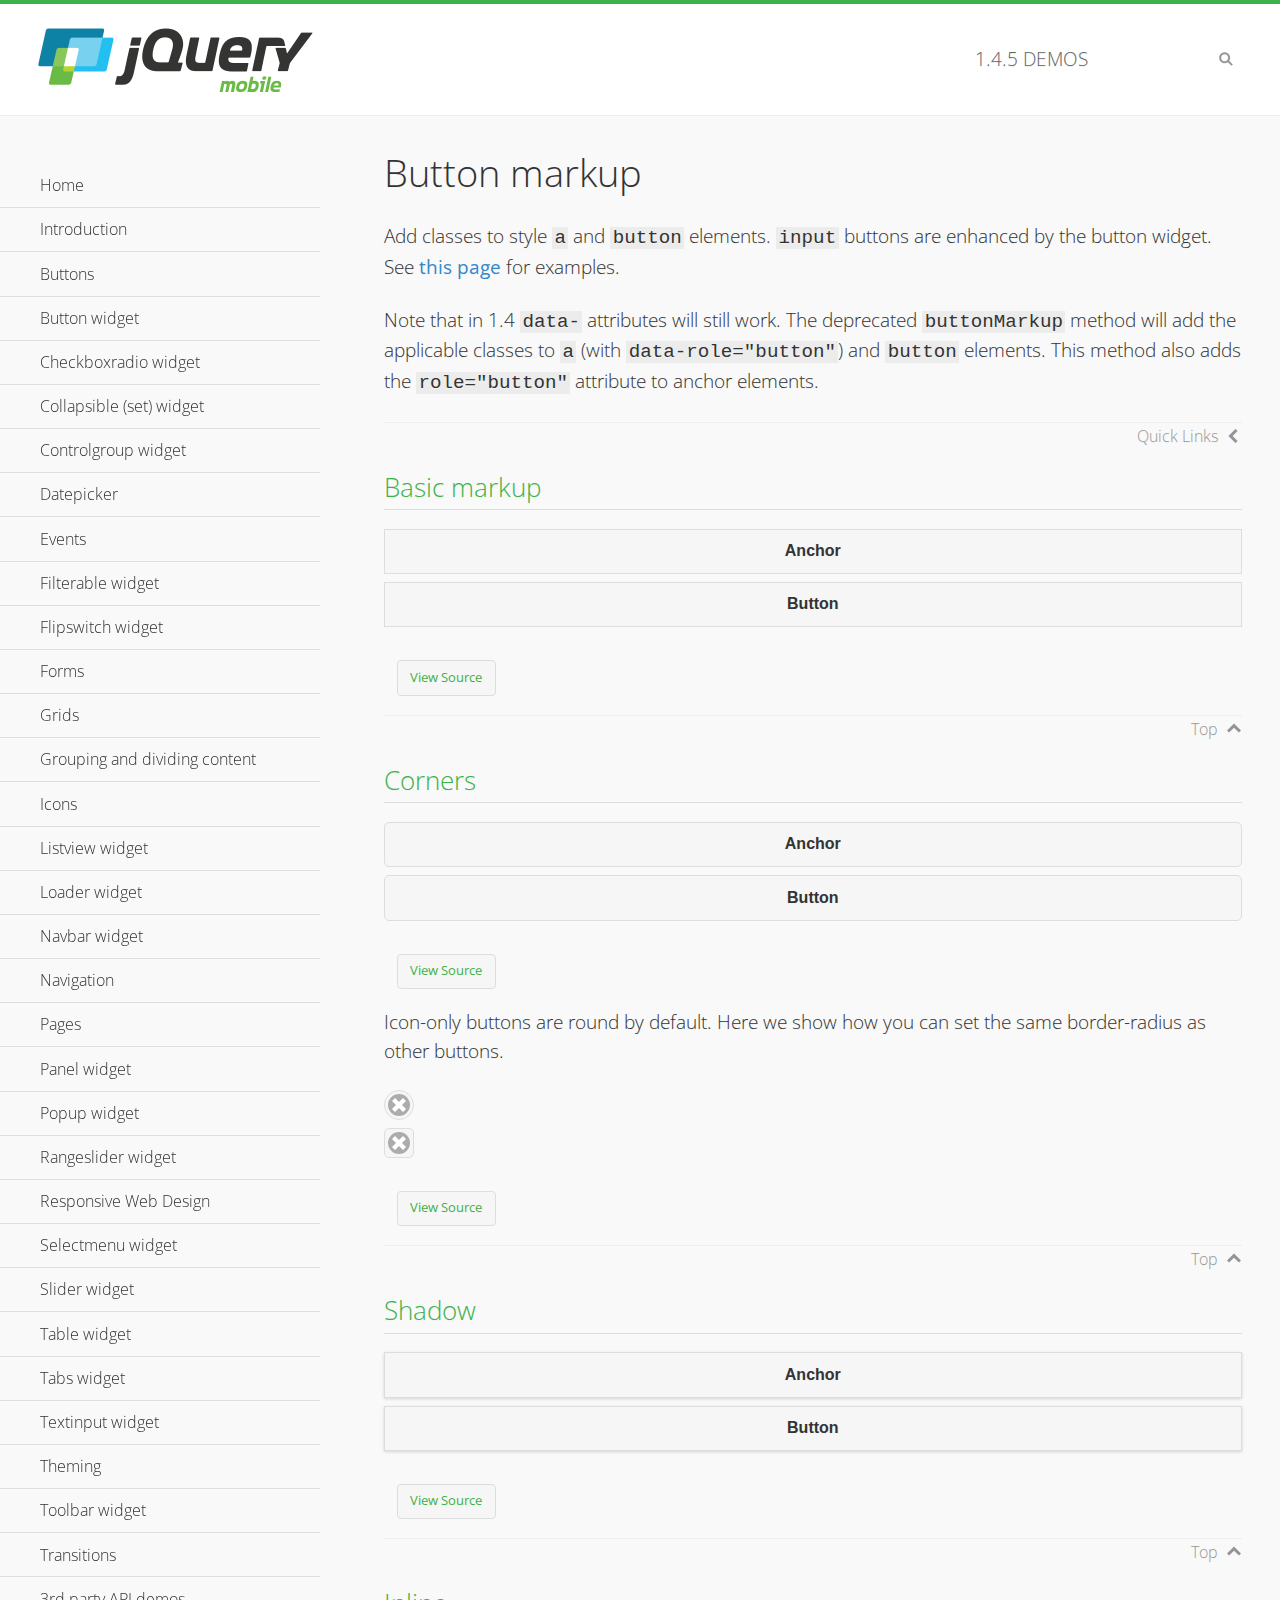
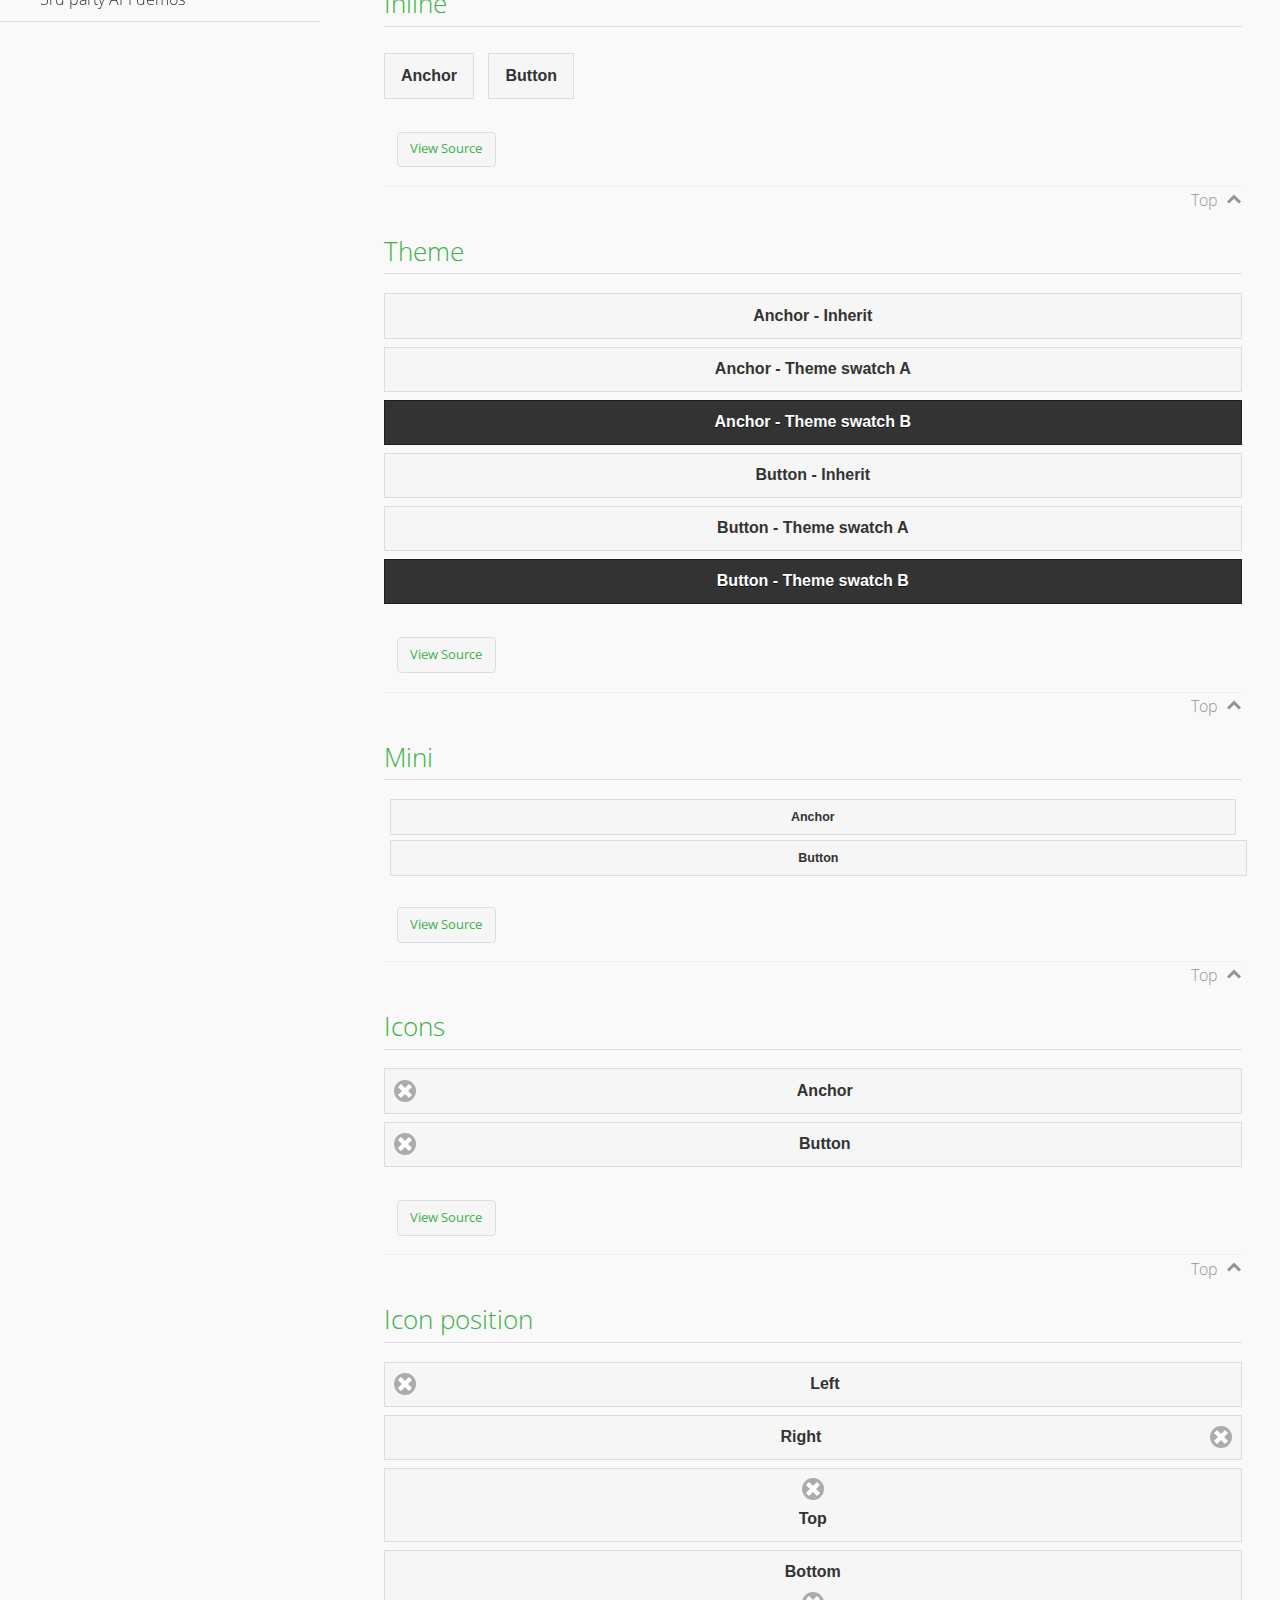
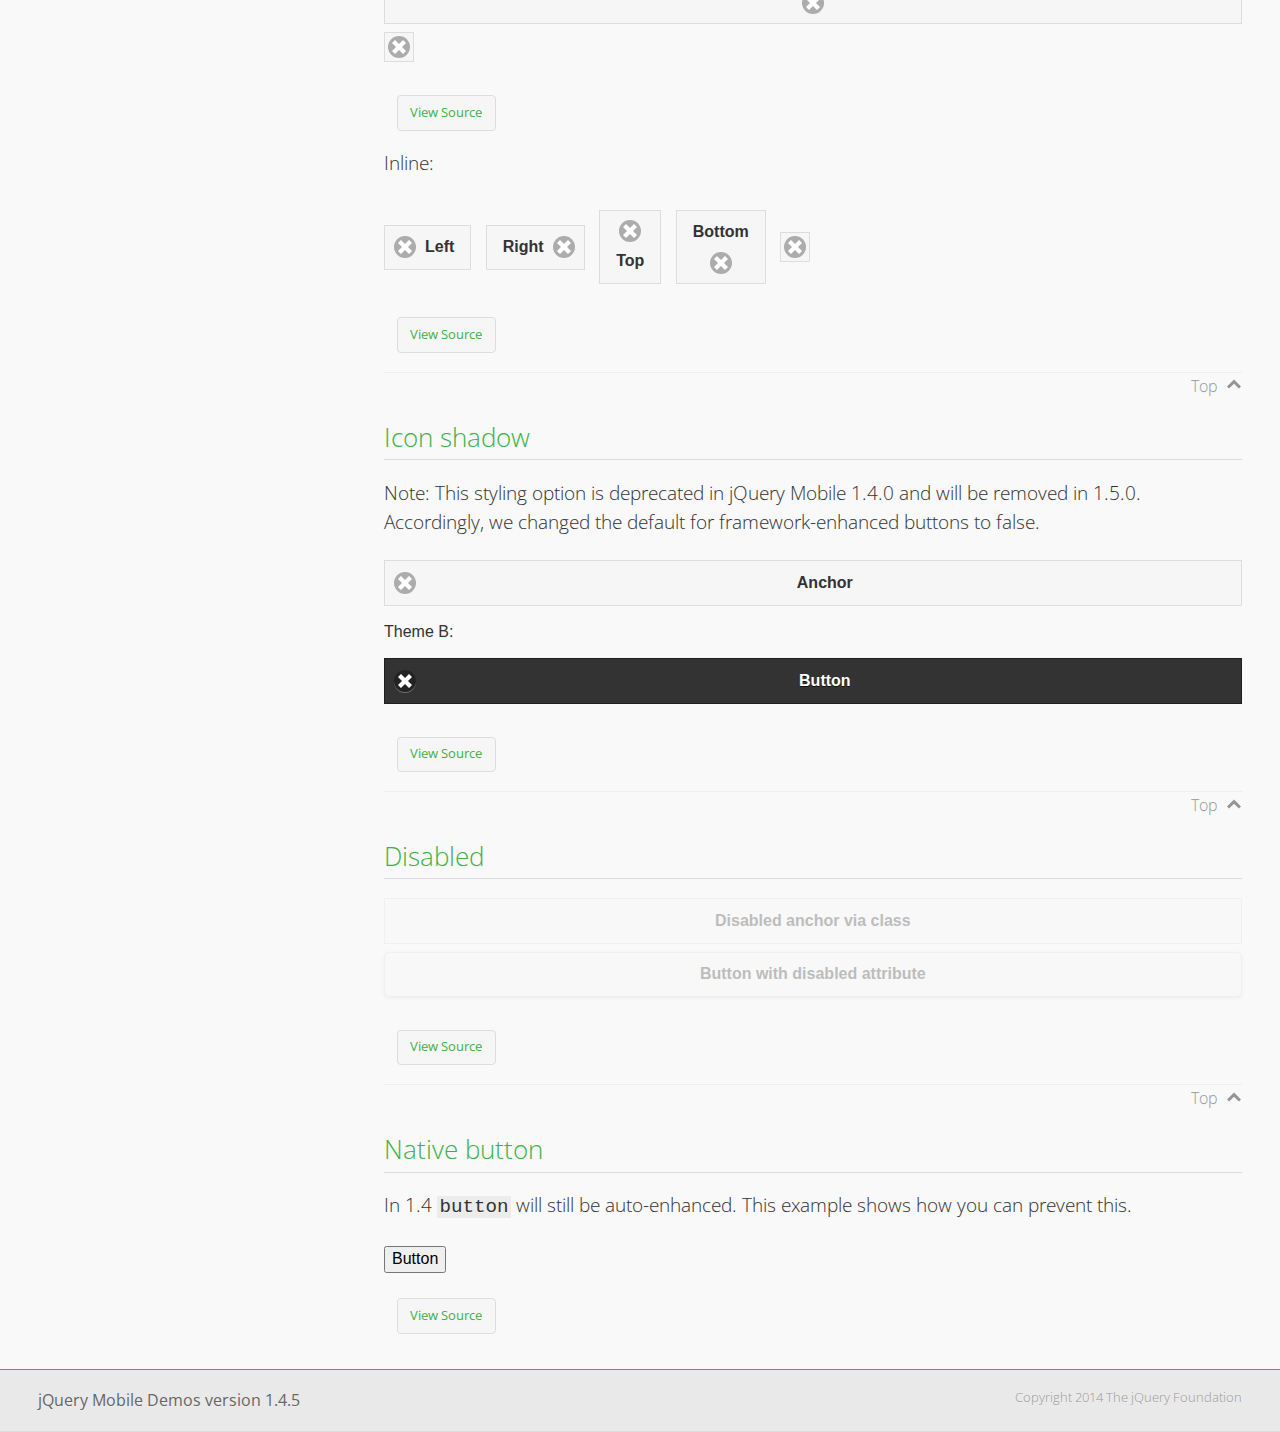
<file: app/demos/button-markup/index.html>
<!DOCTYPE html>
<html>
<head>
	<meta charset="utf-8">
	<meta name="viewport" content="width=device-width, initial-scale=1">
	<title>Button markup - jQuery Mobile Demos</title>
	<link rel="shortcut icon" href="../favicon.ico">
    <link rel="stylesheet" href="http://fonts.googleapis.com/css?family=Open+Sans:300,400,700">
	<link rel="stylesheet" href="../css/themes/default/jquery.mobile-1.4.5.min.css">
	<link rel="stylesheet" href="../_assets/css/jqm-demos.css">
	<script src="../js/jquery.js"></script>
	<script src="../_assets/js/index.js"></script>
	<script src="../js/jquery.mobile-1.4.5.min.js"></script>
	<style>
		#custom-border-radius .ui-btn-icon-notext.ui-corner-all {
			-webkit-border-radius: .3125em;
			border-radius: .3125em;
		}
	</style>
</head>
<body>
<div data-role="page" class="jqm-demos" data-quicklinks="true">

	<div data-role="header" class="jqm-header">
		<h2><a href="../" title="jQuery Mobile Demos home"><img src="../_assets/img/jquery-logo.png" alt="jQuery Mobile"></a></h2>
		<p><span class="jqm-version"></span> Demos</p>
		<a href="#" class="jqm-navmenu-link ui-btn ui-btn-icon-notext ui-corner-all ui-icon-bars ui-nodisc-icon ui-alt-icon ui-btn-left">Menu</a>
		<a href="#" class="jqm-search-link ui-btn ui-btn-icon-notext ui-corner-all ui-icon-search ui-nodisc-icon ui-alt-icon ui-btn-right">Search</a>
	</div><!-- /header -->

	<div role="main" class="ui-content jqm-content">

		<h1>Button markup</h1>

		<p>Add classes to style <code>a</code> and <code>button</code> elements. <code>input</code> buttons are enhanced by the button widget. See <a href="../button/" data-ajax="false">this page</a> for examples.</p>

		<p>Note that in 1.4 <code>data-</code> attributes will still work. The deprecated <code>buttonMarkup</code> method will add the applicable classes to <code>a</code> (with <code>data-role="button"</code>) and <code>button</code> elements. This method also adds the <code>role="button"</code> attribute to anchor elements.</p>

		<h2>Basic markup</h2>

		<div data-demo-html="true">
			<a href="#" class="ui-btn">Anchor</a>
			<button class="ui-btn">Button</button>
		</div><!--/demo-html -->

		<h2>Corners</h2>

		<div data-demo-html="true">
			<a href="#" class="ui-btn ui-corner-all">Anchor</a>
			<button class="ui-btn ui-corner-all">Button</button>
		</div><!--/demo-html -->

		<p>Icon-only buttons are round by default. Here we show how you can set the same border-radius as other buttons.</p>

		<div data-demo-html="true" data-demo-css="true">
			<a href="#" class="ui-btn ui-icon-delete ui-btn-icon-notext ui-corner-all">No text</a>
			<div id="custom-border-radius">
				<a href="#" class="ui-btn ui-icon-delete ui-btn-icon-notext ui-corner-all">No text</a>
			</div>
		</div><!--/demo-html -->

		<h2>Shadow</h2>

		<div data-demo-html="true">
			<a href="#" class="ui-btn ui-shadow">Anchor</a>
			<button class="ui-btn ui-shadow">Button</button>
		</div><!--/demo-html -->

		<h2>Inline</h2>

		<div data-demo-html="true">
			<a href="#" class="ui-btn ui-btn-inline">Anchor</a>
			<button class="ui-btn ui-btn-inline">Button</button>
		</div><!--/demo-html -->

		<h2>Theme</h2>

		<div data-demo-html="true">
			<a href="#" class="ui-btn">Anchor - Inherit</a>
			<a href="#" class="ui-btn ui-btn-a">Anchor - Theme swatch A</a>
			<a href="#" class="ui-btn ui-btn-b">Anchor - Theme swatch B</a>
			<button class="ui-btn">Button - Inherit</button>
			<button class="ui-btn ui-btn-a">Button - Theme swatch A</button>
			<button class="ui-btn ui-btn-b">Button - Theme swatch B</button>
		</div><!--/demo-html -->

		<h2>Mini</h2>

		<div data-demo-html="true">
			<a href="#" class="ui-btn ui-mini">Anchor</a>
			<button class="ui-btn ui-mini">Button</button>
		</div><!--/demo-html -->

		<h2>Icons</h2>

		<div data-demo-html="true">
			<a href="#" class="ui-btn ui-icon-delete ui-btn-icon-left">Anchor</a>
			<button class="ui-btn ui-icon-delete ui-btn-icon-left">Button</button>
		</div><!--/demo-html -->

		<h2>Icon position</h2>

		<div data-demo-html="true">
			<a href="#" class="ui-btn ui-icon-delete ui-btn-icon-left">Left</a>
			<a href="#" class="ui-btn ui-icon-delete ui-btn-icon-right">Right</a>
			<a href="#" class="ui-btn ui-icon-delete ui-btn-icon-top">Top</a>
			<a href="#" class="ui-btn ui-icon-delete ui-btn-icon-bottom">Bottom</a>
			<a href="#" class="ui-btn ui-icon-delete ui-btn-icon-notext">Icon only</a>
		</div><!--/demo-html -->

		<p>Inline:</p>

		<div data-demo-html="true">
			<a href="#" class="ui-btn ui-btn-inline ui-icon-delete ui-btn-icon-left">Left</a>
			<a href="#" class="ui-btn ui-btn-inline ui-icon-delete ui-btn-icon-right">Right</a>
			<a href="#" class="ui-btn ui-btn-inline ui-icon-delete ui-btn-icon-top">Top</a>
			<a href="#" class="ui-btn ui-btn-inline ui-icon-delete ui-btn-icon-bottom">Bottom</a>
			<a href="#" class="ui-btn ui-btn-inline ui-icon-delete ui-btn-icon-notext">Icon only</a>
		</div><!--/demo-html -->

		<h2>Icon shadow</h2>
		<p>Note: This styling option is deprecated in jQuery Mobile 1.4.0 and will be removed in 1.5.0. Accordingly, we changed the default for framework-enhanced buttons to false.</p>

		<div data-demo-html="true">
			<a href="#" class="ui-btn ui-icon-delete ui-btn-icon-left ui-shadow-icon">Anchor</a>
			<p>Theme B:</p>
			<button class="ui-btn ui-icon-delete ui-btn-icon-left ui-shadow-icon ui-btn-b">Button</button>
		</div><!--/demo-html -->

		<h2>Disabled</h2>

		<div data-demo-html="true">
			<a href="#" class="ui-btn ui-state-disabled">Disabled anchor via class</a>
			<button disabled>Button with disabled attribute</button>
		</div><!--/demo-html -->

		<h2>Native button</h2>
		<!-- TODO: Remove this demo in 1.5 -->
		<p>In 1.4 <code>button</code> will still be auto-enhanced. This example shows how you can prevent this.</p>

		<div data-demo-html="true">
			<button data-role="none">Button</button>
		</div><!--/demo-html -->

	</div><!-- /content -->
	    <div data-role="panel" class="jqm-navmenu-panel" data-position="left" data-display="overlay" data-theme="a">
	    	<ul class="jqm-list ui-alt-icon ui-nodisc-icon">
<li data-filtertext="demos homepage" data-icon="home"><a href=".././">Home</a></li>
<li data-filtertext="introduction overview getting started"><a href="../intro/" data-ajax="false">Introduction</a></li>
<li data-filtertext="buttons button markup buttonmarkup method anchor link button element"><a href="../button-markup/" data-ajax="false">Buttons</a></li>
<li data-filtertext="form button widget input button submit reset"><a href="../button/" data-ajax="false">Button widget</a></li>
<li data-role="collapsible" data-enhanced="true" data-collapsed-icon="carat-d" data-expanded-icon="carat-u" data-iconpos="right" data-inset="false" class="ui-collapsible ui-collapsible-themed-content ui-collapsible-collapsed">
	<h3 class="ui-collapsible-heading ui-collapsible-heading-collapsed">
		<a href="#" class="ui-collapsible-heading-toggle ui-btn ui-btn-icon-right ui-btn-inherit ui-icon-carat-d">
		    Checkboxradio widget<span class="ui-collapsible-heading-status"> click to expand contents</span>
		</a>
	</h3>
	<div class="ui-collapsible-content ui-body-inherit ui-collapsible-content-collapsed" aria-hidden="true">
		<ul>
			<li data-filtertext="form checkboxradio widget checkbox input checkboxes controlgroups"><a href="../checkboxradio-checkbox/" data-ajax="false">Checkboxes</a></li>
			<li data-filtertext="form checkboxradio widget radio input radio buttons controlgroups"><a href="../checkboxradio-radio/" data-ajax="false">Radio buttons</a></li>
		</ul>
	</div>
</li>
<li data-role="collapsible" data-enhanced="true" data-collapsed-icon="carat-d" data-expanded-icon="carat-u" data-iconpos="right" data-inset="false" class="ui-collapsible ui-collapsible-themed-content ui-collapsible-collapsed">
	<h3 class="ui-collapsible-heading ui-collapsible-heading-collapsed">
		<a href="#" class="ui-collapsible-heading-toggle ui-btn ui-btn-icon-right ui-btn-inherit ui-icon-carat-d">
			Collapsible (set) widget<span class="ui-collapsible-heading-status"> click to expand contents</span>
		</a>
	</h3>
	<div class="ui-collapsible-content ui-body-inherit ui-collapsible-content-collapsed" aria-hidden="true">
		<ul>
			<li data-filtertext="collapsibles content formatting"><a href="../collapsible/" data-ajax="false">Collapsible</a></li>
			<li data-filtertext="dynamic collapsible set accordion append expand"><a href="../collapsible-dynamic/" data-ajax="false">Dynamic collapsibles</a></li>
			<li data-filtertext="accordions collapsible set widget content formatting grouped collapsibles"><a href="../collapsibleset/" data-ajax="false">Collapsible set</a></li>
		</ul>
	</div>
</li>
<li data-role="collapsible" data-enhanced="true" data-collapsed-icon="carat-d" data-expanded-icon="carat-u" data-iconpos="right" data-inset="false" class="ui-collapsible ui-collapsible-themed-content ui-collapsible-collapsed">
	<h3 class="ui-collapsible-heading ui-collapsible-heading-collapsed">
		<a href="#" class="ui-collapsible-heading-toggle ui-btn ui-btn-icon-right ui-btn-inherit ui-icon-carat-d">
			Controlgroup widget<span class="ui-collapsible-heading-status"> click to expand contents</span>
		</a>
	</h3>
	<div class="ui-collapsible-content ui-body-inherit ui-collapsible-content-collapsed" aria-hidden="true">
		<ul>
			<li data-filtertext="controlgroups selectmenu checkboxradio input grouped buttons horizontal vertical"><a href="../controlgroup/" data-ajax="false">Controlgroup</a></li>
			<li data-filtertext="dynamic controlgroup dynamically add buttons"><a href="../controlgroup-dynamic/" data-ajax="false">Dynamic controlgroups</a></li>
		</ul>
	</div>
</li>
<li data-filtertext="form datepicker widget date input"><a href="../datepicker/" data-ajax="false">Datepicker</a></li>
<li data-role="collapsible" data-enhanced="true" data-collapsed-icon="carat-d" data-expanded-icon="carat-u" data-iconpos="right" data-inset="false" class="ui-collapsible ui-collapsible-themed-content ui-collapsible-collapsed">
	<h3 class="ui-collapsible-heading ui-collapsible-heading-collapsed">
		<a href="#" class="ui-collapsible-heading-toggle ui-btn ui-btn-icon-right ui-btn-inherit ui-icon-carat-d">
			Events<span class="ui-collapsible-heading-status"> click to expand contents</span>
		</a>
	</h3>
	<div class="ui-collapsible-content ui-body-inherit ui-collapsible-content-collapsed" aria-hidden="true">
		<ul>
			<li data-filtertext="swipe to delete list items listviews swipe events"><a href="../swipe-list/" data-ajax="false">Swipe list items</a></li>
			<li data-filtertext="swipe to navigate swipe page navigation swipe events"><a href="../swipe-page/" data-ajax="false">Swipe page navigation</a></li>
		</ul>
	</div>
</li>
<li data-filtertext="filterable filter elements sorting searching listview table"><a href="../filterable/" data-ajax="false">Filterable widget</a></li>
<li data-filtertext="form flipswitch widget flip toggle switch binary select checkbox input"><a href="../flipswitch/" data-ajax="false">Flipswitch widget</a></li>
<li data-role="collapsible" data-enhanced="true" data-collapsed-icon="carat-d" data-expanded-icon="carat-u" data-iconpos="right" data-inset="false" class="ui-collapsible ui-collapsible-themed-content ui-collapsible-collapsed">
	<h3 class="ui-collapsible-heading ui-collapsible-heading-collapsed">
		<a href="#" class="ui-collapsible-heading-toggle ui-btn ui-btn-icon-right ui-btn-inherit ui-icon-carat-d">
			Forms<span class="ui-collapsible-heading-status"> click to expand contents</span>
		</a>
	</h3>
	<div class="ui-collapsible-content ui-body-inherit ui-collapsible-content-collapsed" aria-hidden="true">
		<ul>
			<li data-filtertext="forms text checkbox radio range button submit reset inputs selects textarea slider flipswitch label form elements"><a href="../forms/" data-ajax="false">Forms</a></li>
			<li data-filtertext="form hide labels hidden accessible ui-hidden-accessible forms"><a href="../forms-label-hidden-accessible/" data-ajax="false">Hide labels</a></li>
			<li data-filtertext="form field containers fieldcontain ui-field-contain forms"><a href="../forms-field-contain/" data-ajax="false">Field containers</a></li>
			<li data-filtertext="forms disabled form elements"><a href="../forms-disabled/" data-ajax="false">Forms disabled</a></li>
			<li data-filtertext="forms gallery examples overview forms text checkbox radio range button submit reset inputs selects textarea slider flipswitch label form elements"><a href="../forms-gallery/" data-ajax="false">Forms gallery</a></li>
		</ul>
	</div>
</li>
<li data-role="collapsible" data-enhanced="true" data-collapsed-icon="carat-d" data-expanded-icon="carat-u" data-iconpos="right" data-inset="false" class="ui-collapsible ui-collapsible-themed-content ui-collapsible-collapsed">
	<h3 class="ui-collapsible-heading ui-collapsible-heading-collapsed">
		<a href="#" class="ui-collapsible-heading-toggle ui-btn ui-btn-icon-right ui-btn-inherit ui-icon-carat-d">
			Grids<span class="ui-collapsible-heading-status"> click to expand contents</span>
		</a>
	</h3>
	<div class="ui-collapsible-content ui-body-inherit ui-collapsible-content-collapsed" aria-hidden="true">
		<ul>
			<li data-filtertext="grids columns blocks content formatting rwd responsive css framework"><a href="../grids/" data-ajax="false">Grids</a></li>
			<li data-filtertext="buttons in grids css framework"><a href="../grids-buttons/" data-ajax="false">Buttons in grids</a></li>
			<li data-filtertext="custom responsive grids rwd css framework"><a href="../grids-custom-responsive/" data-ajax="false">Custom responsive grids</a></li>
		</ul>
	</div>
</li>
<li data-filtertext="blocks content formatting sections heading"><a href="../body-bar-classes/" data-ajax="false">Grouping and dividing content</a></li>
<li data-role="collapsible" data-enhanced="true" data-collapsed-icon="carat-d" data-expanded-icon="carat-u" data-iconpos="right" data-inset="false" class="ui-collapsible ui-collapsible-themed-content ui-collapsible-collapsed">
	<h3 class="ui-collapsible-heading ui-collapsible-heading-collapsed">
		<a href="#" class="ui-collapsible-heading-toggle ui-btn ui-btn-icon-right ui-btn-inherit ui-icon-carat-d">
			Icons<span class="ui-collapsible-heading-status"> click to expand contents</span>
		</a>
	</h3>
	<div class="ui-collapsible-content ui-body-inherit ui-collapsible-content-collapsed" aria-hidden="true">
		<ul>
			<li data-filtertext="button icons svg disc alt custom icon position"><a href="../icons/" data-ajax="false">Icons</a></li>
			<li data-filtertext=""><a href="../icons-grunticon/" data-ajax="false">Grunticon loader</a></li>
		</ul>
	</div>
</li>
<li data-role="collapsible" data-enhanced="true" data-collapsed-icon="carat-d" data-expanded-icon="carat-u" data-iconpos="right" data-inset="false" class="ui-collapsible ui-collapsible-themed-content ui-collapsible-collapsed">
	<h3 class="ui-collapsible-heading ui-collapsible-heading-collapsed">
		<a href="#" class="ui-collapsible-heading-toggle ui-btn ui-btn-icon-right ui-btn-inherit ui-icon-carat-d">
			Listview widget<span class="ui-collapsible-heading-status"> click to expand contents</span>
		</a>
	</h3>
	<div class="ui-collapsible-content ui-body-inherit ui-collapsible-content-collapsed" aria-hidden="true">
		<ul>
			<li data-filtertext="listview widget thumbnails icons nested split button collapsible ul ol"><a href="../listview/" data-ajax="false">Listview</a></li>
			<li data-filtertext="autocomplete filterable reveal listview filtertextbeforefilter placeholder"><a href="../listview-autocomplete/" data-ajax="false">Listview autocomplete</a></li>
			<li data-filtertext="autocomplete filterable reveal listview remote data filtertextbeforefilter placeholder"><a href="../listview-autocomplete-remote/" data-ajax="false">Listview autocomplete remote data</a></li>
			<li data-filtertext="autodividers anchor jump scroll linkbars listview lists ul ol"><a href="../listview-autodividers-linkbar/" data-ajax="false">Listview autodividers linkbar</a></li>
			<li data-filtertext="listview autodividers selector autodividersselector lists ul ol"><a href="../listview-autodividers-selector/" data-ajax="false">Listview autodividers selector</a></li>
			<li data-filtertext="listview nested list items"><a href="../listview-nested-lists/" data-ajax="false">Nested Listviews</a></li>
			<li data-filtertext="listview collapsible list items flat"><a href="../listview-collapsible-item-flat/" data-ajax="false">Listview collapsible list items (flat)</a></li>
			<li data-filtertext="listview collapsible list indented"><a href="../listview-collapsible-item-indented/" data-ajax="false">Listview collapsible list items (indented)</a></li>
			<li data-filtertext="grid listview responsive grids responsive listviews lists ul"><a href="../listview-grid/" data-ajax="false">Listview responsive grid</a></li>
		</ul>
	</div>
</li>
<li data-filtertext="loader widget page loading navigation overlay spinner"><a href="../loader/" data-ajax="false">Loader widget</a></li>
<li data-filtertext="navbar widget navmenu toolbars header footer"><a href="../navbar/" data-ajax="false">Navbar widget</a></li>
<li data-role="collapsible" data-enhanced="true" data-collapsed-icon="carat-d" data-expanded-icon="carat-u" data-iconpos="right" data-inset="false" class="ui-collapsible ui-collapsible-themed-content ui-collapsible-collapsed">
	<h3 class="ui-collapsible-heading ui-collapsible-heading-collapsed">
		<a href="#" class="ui-collapsible-heading-toggle ui-btn ui-btn-icon-right ui-btn-inherit ui-icon-carat-d">
			Navigation<span class="ui-collapsible-heading-status"> click to expand contents</span>
		</a>
	</h3>
	<div class="ui-collapsible-content ui-body-inherit ui-collapsible-content-collapsed" aria-hidden="true">
		<ul>
			<li data-filtertext="ajax navigation navigate widget history event method"><a href="../navigation/" data-ajax="false">Navigation</a></li>
			<li data-filtertext="linking pages page links navigation ajax prefetch cache"><a href="../navigation-linking-pages/" data-ajax="false">Linking pages</a></li>
			<!-- <li data-filtertext="php redirect server redirection server-side navigation"><a href="../navigation-php-redirect/" data-ajax="false">PHP redirect demo</a></li>-->
			<li data-filtertext="navigation redirection hash query"><a href="../navigation-hash-processing/" data-ajax="false">Hash processing demo</a></li>
			<li data-filtertext="navigation redirection hash query"><a href="../page-events/" data-ajax="false">Page Navigation Events</a></li>
		</ul>
	</div>
</li>
<li data-role="collapsible" data-enhanced="true" data-collapsed-icon="carat-d" data-expanded-icon="carat-u" data-iconpos="right" data-inset="false" class="ui-collapsible ui-collapsible-themed-content ui-collapsible-collapsed">
	<h3 class="ui-collapsible-heading ui-collapsible-heading-collapsed">
		<a href="#" class="ui-collapsible-heading-toggle ui-btn ui-btn-icon-right ui-btn-inherit ui-icon-carat-d">
			Pages<span class="ui-collapsible-heading-status"> click to expand contents</span>
		</a>
	</h3>
	<div class="ui-collapsible-content ui-body-inherit ui-collapsible-content-collapsed" aria-hidden="true">
		<ul>
			<li data-filtertext="pages page widget ajax navigation"><a href="../pages/" data-ajax="false">Pages</a></li>
			<li data-filtertext="single page"><a href="../pages-single-page/" data-ajax="false">Single page</a></li>
			<li data-filtertext="multipage multi-page page"><a href="../pages-multi-page/" data-ajax="false">Multi-page template</a></li>
			<li data-filtertext="dialog page widget modal popup"><a href="../pages-dialog/" data-ajax="false">Dialog page</a></li>
		</ul>
	</div>
</li>
<li data-role="collapsible" data-enhanced="true" data-collapsed-icon="carat-d" data-expanded-icon="carat-u" data-iconpos="right" data-inset="false" class="ui-collapsible ui-collapsible-themed-content ui-collapsible-collapsed">
	<h3 class="ui-collapsible-heading ui-collapsible-heading-collapsed">
		<a href="#" class="ui-collapsible-heading-toggle ui-btn ui-btn-icon-right ui-btn-inherit ui-icon-carat-d">
			Panel widget<span class="ui-collapsible-heading-status"> click to expand contents</span>
		</a>
	</h3>
	<div class="ui-collapsible-content ui-body-inherit ui-collapsible-content-collapsed" aria-hidden="true">
		<ul>
			<li data-filtertext="panel widget sliding panels reveal push overlay responsive"><a href="../panel/" data-ajax="false">Panel</a></li>
			<li data-filtertext=""><a href="../panel-external/" data-ajax="false">External panels</a></li>
			<li data-filtertext="panel "><a href="../panel-fixed/" data-ajax="false">Fixed panels</a></li>
			<li data-filtertext="panel slide panels sliding panels shadow rwd responsive breakpoint"><a href="../panel-responsive/" data-ajax="false">Panels responsive</a></li>
			<li data-filtertext="panel custom style custom panel width reveal shadow listview panel styling page background wrapper"><a href="../panel-styling/" data-ajax="false">Custom panel style</a></li>
			<li data-filtertext="panel open on swipe"><a href="../panel-swipe-open/" data-ajax="false">Panel open on swipe</a></li>
			<li data-filtertext="panels outside page internal external toolbars"><a href="../panel-external-internal/" data-ajax="false">Panel external and internal</a></li>
		</ul>
	</div>
</li>
<li data-role="collapsible" data-enhanced="true" data-collapsed-icon="carat-d" data-expanded-icon="carat-u" data-iconpos="right" data-inset="false" class="ui-collapsible ui-collapsible-themed-content ui-collapsible-collapsed">
	<h3 class="ui-collapsible-heading ui-collapsible-heading-collapsed">
		<a href="#" class="ui-collapsible-heading-toggle ui-btn ui-btn-icon-right ui-btn-inherit ui-icon-carat-d">
			Popup widget<span class="ui-collapsible-heading-status"> click to expand contents</span>
		</a>
	</h3>
	<div class="ui-collapsible-content ui-body-inherit ui-collapsible-content-collapsed" aria-hidden="true">
		<ul>
			<li data-filtertext="popup widget popups dialog modal transition tooltip lightbox form overlay screen flip pop fade transition"><a href="../popup/" data-ajax="false">Popup</a></li>
			<li data-filtertext="popup alignment position"><a href="../popup-alignment/" data-ajax="false">Popup alignment</a></li>
			<li data-filtertext="popup arrow size popups popover"><a href="../popup-arrow-size/" data-ajax="false">Popup arrow size</a></li>
			<li data-filtertext="dynamic popups popup images lightbox"><a href="../popup-dynamic/" data-ajax="false">Dynamic popups</a></li>
			<li data-filtertext="popups with iframes scaling"><a href="../popup-iframe/" data-ajax="false">Popups with iframes</a></li>
			<li data-filtertext="popup image scaling"><a href="../popup-image-scaling/" data-ajax="false">Popup image scaling</a></li>
			<li data-filtertext="external popup outside multi-page"><a href="../popup-outside-multipage/" data-ajax="false">Popup outside multi-page</a></li>
		</ul>
	</div>
</li>
<li data-filtertext="form rangeslider widget dual sliders dual handle sliders range input"><a href="../rangeslider/" data-ajax="false">Rangeslider widget</a></li>
<li data-filtertext="responsive web design rwd adaptive progressive enhancement PE accessible mobile breakpoints media query media queries"><a href="../rwd/" data-ajax="false">Responsive Web Design</a></li>
<li data-role="collapsible" data-enhanced="true" data-collapsed-icon="carat-d" data-expanded-icon="carat-u" data-iconpos="right" data-inset="false" class="ui-collapsible ui-collapsible-themed-content ui-collapsible-collapsed">
	<h3 class="ui-collapsible-heading ui-collapsible-heading-collapsed">
		<a href="#" class="ui-collapsible-heading-toggle ui-btn ui-btn-icon-right ui-btn-inherit ui-icon-carat-d">
			Selectmenu widget<span class="ui-collapsible-heading-status"> click to expand contents</span>
		</a>
	</h3>
	<div class="ui-collapsible-content ui-body-inherit ui-collapsible-content-collapsed" aria-hidden="true">
		<ul>
			<li data-filtertext="form selectmenu widget select input custom select menu selects"><a href="../selectmenu/" data-ajax="false">Selectmenu</a></li>
			<li data-filtertext="form custom select menu selectmenu widget custom menu option optgroup multiple selects"><a href="../selectmenu-custom/" data-ajax="false">Custom select menu</a></li>
			<li data-filtertext="filterable select filter popup dialog"><a href="../selectmenu-custom-filter/" data-ajax="false">Custom select menu with filter</a></li>
		</ul>
	</div>
</li>
<li data-role="collapsible" data-enhanced="true" data-collapsed-icon="carat-d" data-expanded-icon="carat-u" data-iconpos="right" data-inset="false" class="ui-collapsible ui-collapsible-themed-content ui-collapsible-collapsed">
	<h3 class="ui-collapsible-heading ui-collapsible-heading-collapsed">
		<a href="#" class="ui-collapsible-heading-toggle ui-btn ui-btn-icon-right ui-btn-inherit ui-icon-carat-d">
			Slider widget<span class="ui-collapsible-heading-status"> click to expand contents</span>
		</a>
	</h3>
	<div class="ui-collapsible-content ui-body-inherit ui-collapsible-content-collapsed" aria-hidden="true">
		<ul>
			<li data-filtertext="form slider widget range input single sliders"><a href="../slider/" data-ajax="false">Slider</a></li>
			<li data-filtertext="form slider widget flipswitch slider binary select flip toggle switch"><a href="../slider-flipswitch/" data-ajax="false">Slider flip toggle switch</a></li>
			<li data-filtertext="form slider tooltip handle value input range sliders"><a href="../slider-tooltip/" data-ajax="false">Slider tooltip</a></li>
		</ul>
	</div>
</li>
<li data-role="collapsible" data-enhanced="true" data-collapsed-icon="carat-d" data-expanded-icon="carat-u" data-iconpos="right" data-inset="false" class="ui-collapsible ui-collapsible-themed-content ui-collapsible-collapsed">
	<h3 class="ui-collapsible-heading ui-collapsible-heading-collapsed">
		<a href="#" class="ui-collapsible-heading-toggle ui-btn ui-btn-icon-right ui-btn-inherit ui-icon-carat-d">
			Table widget<span class="ui-collapsible-heading-status"> click to expand contents</span>
		</a>
	</h3>
	<div class="ui-collapsible-content ui-body-inherit ui-collapsible-content-collapsed" aria-hidden="true">
		<ul>
			<li data-filtertext="table widget reflow column toggle th td responsive tables rwd hide show tabular"><a href="../table-column-toggle/" data-ajax="false">Table Column Toggle</a></li>
			<li data-filtertext="table column toggle phone comparison demo"><a href="../table-column-toggle-example/" data-ajax="false">Table Column Toggle demo</a></li>
			<li data-filtertext="responsive tables table column toggle heading groups rwd breakpoint"><a href="../table-column-toggle-heading-groups/" data-ajax="false">Table Column Toggle heading groups</a></li>
			<li data-filtertext="responsive tables table column toggle hide rwd breakpoint customization options"><a href="../table-column-toggle-options/" data-ajax="false">Table Column Toggle options</a></li>
			<li data-filtertext="table reflow th td responsive rwd columns tabular"><a href="../table-reflow/" data-ajax="false">Table Reflow</a></li>
			<li data-filtertext="responsive tables table reflow heading groups rwd breakpoint"><a href="../table-reflow-heading-groups/" data-ajax="false">Table Reflow heading groups</a></li>
			<li data-filtertext="responsive tables table reflow stripes strokes table style"><a href="../table-reflow-stripes-strokes/" data-ajax="false">Table Reflow stripes and strokes</a></li>
			<li data-filtertext="responsive tables table reflow stack custom styles"><a href="../table-reflow-styling/" data-ajax="false">Table Reflow custom styles</a></li>
		</ul>
	</div>
</li>
<li data-filtertext="ui tabs widget"><a href="../tabs/" data-ajax="false">Tabs widget</a></li>
<li data-filtertext="form textinput widget text input textarea number date time tel email file color password"><a href="../textinput/" data-ajax="false">Textinput widget</a></li>
<li data-role="collapsible" data-enhanced="true" data-collapsed-icon="carat-d" data-expanded-icon="carat-u" data-iconpos="right" data-inset="false" class="ui-collapsible ui-collapsible-themed-content ui-collapsible-collapsed">
	<h3 class="ui-collapsible-heading ui-collapsible-heading-collapsed">
		<a href="#" class="ui-collapsible-heading-toggle ui-btn ui-btn-icon-right ui-btn-inherit ui-icon-carat-d">
			Theming<span class="ui-collapsible-heading-status"> click to expand contents</span>
		</a>
	</h3>
	<div class="ui-collapsible-content ui-body-inherit ui-collapsible-content-collapsed" aria-hidden="true">
		<ul>
			<li data-filtertext="default theme swatches theming style css"><a href="../theme-default/" data-ajax="false">Default theme</a></li>
			<li data-filtertext="classic theme old theme swatches theming style css"><a href="../theme-classic/" data-ajax="false">Classic theme</a></li>
		</ul>
	</div>
</li>
<li data-role="collapsible" data-enhanced="true" data-collapsed-icon="carat-d" data-expanded-icon="carat-u" data-iconpos="right" data-inset="false" class="ui-collapsible ui-collapsible-themed-content ui-collapsible-collapsed">
	<h3 class="ui-collapsible-heading ui-collapsible-heading-collapsed">
		<a href="#" class="ui-collapsible-heading-toggle ui-btn ui-btn-icon-right ui-btn-inherit ui-icon-carat-d">
			Toolbar widget<span class="ui-collapsible-heading-status"> click to expand contents</span>
		</a>
	</h3>
	<div class="ui-collapsible-content ui-body-inherit ui-collapsible-content-collapsed" aria-hidden="true">
		<ul>
			<li data-filtertext="toolbar widget header footer toolbars fixed fullscreen external sections"><a href="../toolbar/" data-ajax="false">Toolbar</a></li>
			<li data-filtertext="dynamic toolbars dynamically add toolbar header footer"><a href="../toolbar-dynamic/" data-ajax="false">Dynamic toolbars</a></li>
			<li data-filtertext="external toolbars header footer"><a href="../toolbar-external/" data-ajax="false">External toolbars</a></li>
			<li data-filtertext="fixed toolbars header footer"><a href="../toolbar-fixed/" data-ajax="false">Fixed toolbars</a></li>
			<li data-filtertext="fixed fullscreen toolbars header footer"><a href="../toolbar-fixed-fullscreen/" data-ajax="false">Fullscreen toolbars</a></li>
			<li data-filtertext="external fixed toolbars header footer"><a href="../toolbar-fixed-external/" data-ajax="false">Fixed external toolbars</a></li>
			<li data-filtertext="external persistent toolbars header footer navbar navmenu"><a href="../toolbar-fixed-persistent/" data-ajax="false">Persistent toolbars</a></li>
			<li data-filtertext="external ajax optimized toolbars persistent toolbars header footer navbar"><a href="../toolbar-fixed-persistent-optimized/" data-ajax="false">Ajax optimized toolbars</a></li>
			<li data-filtertext="form in toolbars header footer"><a href="../toolbar-fixed-forms/" data-ajax="false">Form in toolbar</a></li>
		</ul>
	</div>
</li>
<li data-filtertext="page transitions animated pages popup navigation flip slide fade pop"><a href="../transitions/" data-ajax="false">Transitions</a></li>
<li data-role="collapsible" data-enhanced="true" data-collapsed-icon="carat-d" data-expanded-icon="carat-u" data-iconpos="right" data-inset="false" class="ui-collapsible ui-collapsible-themed-content ui-collapsible-collapsed">
	<h3 class="ui-collapsible-heading ui-collapsible-heading-collapsed">
		<a href="#" class="ui-collapsible-heading-toggle ui-btn ui-btn-icon-right ui-btn-inherit ui-icon-carat-d">
			3rd party API demos<span class="ui-collapsible-heading-status"> click to expand contents</span>
		</a>
	</h3>
	<div class="ui-collapsible-content ui-body-inherit ui-collapsible-content-collapsed" aria-hidden="true">
		<ul>
			<li data-filtertext="backbone requirejs navigation router"><a href="../backbone-requirejs/" data-ajax="false">Backbone RequireJS</a></li>
			<li data-filtertext="google maps geolocation demo"><a href="../map-geolocation/" data-ajax="false">Google Maps geolocation</a></li>
			<li data-filtertext="google maps hybrid"><a href="../map-list-toggle/" data-ajax="false">Google Maps list toggle</a></li>
		</ul>
	</div>
</li>



		     </ul>
		</div><!-- /panel -->


	<div data-role="footer" data-position="fixed" data-tap-toggle="false" class="jqm-footer">
		<p>jQuery Mobile Demos version <span class="jqm-version"></span></p>
		<p>Copyright 2014 The jQuery Foundation</p>
	</div><!-- /footer -->
	<!-- TODO: This should become an external panel so we can add input to markup (unique ID) -->
    <div data-role="panel" class="jqm-search-panel" data-position="right" data-display="overlay" data-theme="a">
		<div class="jqm-search">
			<ul class="jqm-list" data-filter-placeholder="Search demos..." data-filter-reveal="true">
<li data-filtertext="demos homepage" data-icon="home"><a href=".././">Home</a></li>
<li data-filtertext="introduction overview getting started"><a href="../intro/" data-ajax="false">Introduction</a></li>
<li data-filtertext="buttons button markup buttonmarkup method anchor link button element"><a href="../button-markup/" data-ajax="false">Buttons</a></li>
<li data-filtertext="form button widget input button submit reset"><a href="../button/" data-ajax="false">Button widget</a></li>
<li data-role="collapsible" data-enhanced="true" data-collapsed-icon="carat-d" data-expanded-icon="carat-u" data-iconpos="right" data-inset="false" class="ui-collapsible ui-collapsible-themed-content ui-collapsible-collapsed">
	<h3 class="ui-collapsible-heading ui-collapsible-heading-collapsed">
		<a href="#" class="ui-collapsible-heading-toggle ui-btn ui-btn-icon-right ui-btn-inherit ui-icon-carat-d">
		    Checkboxradio widget<span class="ui-collapsible-heading-status"> click to expand contents</span>
		</a>
	</h3>
	<div class="ui-collapsible-content ui-body-inherit ui-collapsible-content-collapsed" aria-hidden="true">
		<ul>
			<li data-filtertext="form checkboxradio widget checkbox input checkboxes controlgroups"><a href="../checkboxradio-checkbox/" data-ajax="false">Checkboxes</a></li>
			<li data-filtertext="form checkboxradio widget radio input radio buttons controlgroups"><a href="../checkboxradio-radio/" data-ajax="false">Radio buttons</a></li>
		</ul>
	</div>
</li>
<li data-role="collapsible" data-enhanced="true" data-collapsed-icon="carat-d" data-expanded-icon="carat-u" data-iconpos="right" data-inset="false" class="ui-collapsible ui-collapsible-themed-content ui-collapsible-collapsed">
	<h3 class="ui-collapsible-heading ui-collapsible-heading-collapsed">
		<a href="#" class="ui-collapsible-heading-toggle ui-btn ui-btn-icon-right ui-btn-inherit ui-icon-carat-d">
			Collapsible (set) widget<span class="ui-collapsible-heading-status"> click to expand contents</span>
		</a>
	</h3>
	<div class="ui-collapsible-content ui-body-inherit ui-collapsible-content-collapsed" aria-hidden="true">
		<ul>
			<li data-filtertext="collapsibles content formatting"><a href="../collapsible/" data-ajax="false">Collapsible</a></li>
			<li data-filtertext="dynamic collapsible set accordion append expand"><a href="../collapsible-dynamic/" data-ajax="false">Dynamic collapsibles</a></li>
			<li data-filtertext="accordions collapsible set widget content formatting grouped collapsibles"><a href="../collapsibleset/" data-ajax="false">Collapsible set</a></li>
		</ul>
	</div>
</li>
<li data-role="collapsible" data-enhanced="true" data-collapsed-icon="carat-d" data-expanded-icon="carat-u" data-iconpos="right" data-inset="false" class="ui-collapsible ui-collapsible-themed-content ui-collapsible-collapsed">
	<h3 class="ui-collapsible-heading ui-collapsible-heading-collapsed">
		<a href="#" class="ui-collapsible-heading-toggle ui-btn ui-btn-icon-right ui-btn-inherit ui-icon-carat-d">
			Controlgroup widget<span class="ui-collapsible-heading-status"> click to expand contents</span>
		</a>
	</h3>
	<div class="ui-collapsible-content ui-body-inherit ui-collapsible-content-collapsed" aria-hidden="true">
		<ul>
			<li data-filtertext="controlgroups selectmenu checkboxradio input grouped buttons horizontal vertical"><a href="../controlgroup/" data-ajax="false">Controlgroup</a></li>
			<li data-filtertext="dynamic controlgroup dynamically add buttons"><a href="../controlgroup-dynamic/" data-ajax="false">Dynamic controlgroups</a></li>
		</ul>
	</div>
</li>
<li data-filtertext="form datepicker widget date input"><a href="../datepicker/" data-ajax="false">Datepicker</a></li>
<li data-role="collapsible" data-enhanced="true" data-collapsed-icon="carat-d" data-expanded-icon="carat-u" data-iconpos="right" data-inset="false" class="ui-collapsible ui-collapsible-themed-content ui-collapsible-collapsed">
	<h3 class="ui-collapsible-heading ui-collapsible-heading-collapsed">
		<a href="#" class="ui-collapsible-heading-toggle ui-btn ui-btn-icon-right ui-btn-inherit ui-icon-carat-d">
			Events<span class="ui-collapsible-heading-status"> click to expand contents</span>
		</a>
	</h3>
	<div class="ui-collapsible-content ui-body-inherit ui-collapsible-content-collapsed" aria-hidden="true">
		<ul>
			<li data-filtertext="swipe to delete list items listviews swipe events"><a href="../swipe-list/" data-ajax="false">Swipe list items</a></li>
			<li data-filtertext="swipe to navigate swipe page navigation swipe events"><a href="../swipe-page/" data-ajax="false">Swipe page navigation</a></li>
		</ul>
	</div>
</li>
<li data-filtertext="filterable filter elements sorting searching listview table"><a href="../filterable/" data-ajax="false">Filterable widget</a></li>
<li data-filtertext="form flipswitch widget flip toggle switch binary select checkbox input"><a href="../flipswitch/" data-ajax="false">Flipswitch widget</a></li>
<li data-role="collapsible" data-enhanced="true" data-collapsed-icon="carat-d" data-expanded-icon="carat-u" data-iconpos="right" data-inset="false" class="ui-collapsible ui-collapsible-themed-content ui-collapsible-collapsed">
	<h3 class="ui-collapsible-heading ui-collapsible-heading-collapsed">
		<a href="#" class="ui-collapsible-heading-toggle ui-btn ui-btn-icon-right ui-btn-inherit ui-icon-carat-d">
			Forms<span class="ui-collapsible-heading-status"> click to expand contents</span>
		</a>
	</h3>
	<div class="ui-collapsible-content ui-body-inherit ui-collapsible-content-collapsed" aria-hidden="true">
		<ul>
			<li data-filtertext="forms text checkbox radio range button submit reset inputs selects textarea slider flipswitch label form elements"><a href="../forms/" data-ajax="false">Forms</a></li>
			<li data-filtertext="form hide labels hidden accessible ui-hidden-accessible forms"><a href="../forms-label-hidden-accessible/" data-ajax="false">Hide labels</a></li>
			<li data-filtertext="form field containers fieldcontain ui-field-contain forms"><a href="../forms-field-contain/" data-ajax="false">Field containers</a></li>
			<li data-filtertext="forms disabled form elements"><a href="../forms-disabled/" data-ajax="false">Forms disabled</a></li>
			<li data-filtertext="forms gallery examples overview forms text checkbox radio range button submit reset inputs selects textarea slider flipswitch label form elements"><a href="../forms-gallery/" data-ajax="false">Forms gallery</a></li>
		</ul>
	</div>
</li>
<li data-role="collapsible" data-enhanced="true" data-collapsed-icon="carat-d" data-expanded-icon="carat-u" data-iconpos="right" data-inset="false" class="ui-collapsible ui-collapsible-themed-content ui-collapsible-collapsed">
	<h3 class="ui-collapsible-heading ui-collapsible-heading-collapsed">
		<a href="#" class="ui-collapsible-heading-toggle ui-btn ui-btn-icon-right ui-btn-inherit ui-icon-carat-d">
			Grids<span class="ui-collapsible-heading-status"> click to expand contents</span>
		</a>
	</h3>
	<div class="ui-collapsible-content ui-body-inherit ui-collapsible-content-collapsed" aria-hidden="true">
		<ul>
			<li data-filtertext="grids columns blocks content formatting rwd responsive css framework"><a href="../grids/" data-ajax="false">Grids</a></li>
			<li data-filtertext="buttons in grids css framework"><a href="../grids-buttons/" data-ajax="false">Buttons in grids</a></li>
			<li data-filtertext="custom responsive grids rwd css framework"><a href="../grids-custom-responsive/" data-ajax="false">Custom responsive grids</a></li>
		</ul>
	</div>
</li>
<li data-filtertext="blocks content formatting sections heading"><a href="../body-bar-classes/" data-ajax="false">Grouping and dividing content</a></li>
<li data-role="collapsible" data-enhanced="true" data-collapsed-icon="carat-d" data-expanded-icon="carat-u" data-iconpos="right" data-inset="false" class="ui-collapsible ui-collapsible-themed-content ui-collapsible-collapsed">
	<h3 class="ui-collapsible-heading ui-collapsible-heading-collapsed">
		<a href="#" class="ui-collapsible-heading-toggle ui-btn ui-btn-icon-right ui-btn-inherit ui-icon-carat-d">
			Icons<span class="ui-collapsible-heading-status"> click to expand contents</span>
		</a>
	</h3>
	<div class="ui-collapsible-content ui-body-inherit ui-collapsible-content-collapsed" aria-hidden="true">
		<ul>
			<li data-filtertext="button icons svg disc alt custom icon position"><a href="../icons/" data-ajax="false">Icons</a></li>
			<li data-filtertext=""><a href="../icons-grunticon/" data-ajax="false">Grunticon loader</a></li>
		</ul>
	</div>
</li>
<li data-role="collapsible" data-enhanced="true" data-collapsed-icon="carat-d" data-expanded-icon="carat-u" data-iconpos="right" data-inset="false" class="ui-collapsible ui-collapsible-themed-content ui-collapsible-collapsed">
	<h3 class="ui-collapsible-heading ui-collapsible-heading-collapsed">
		<a href="#" class="ui-collapsible-heading-toggle ui-btn ui-btn-icon-right ui-btn-inherit ui-icon-carat-d">
			Listview widget<span class="ui-collapsible-heading-status"> click to expand contents</span>
		</a>
	</h3>
	<div class="ui-collapsible-content ui-body-inherit ui-collapsible-content-collapsed" aria-hidden="true">
		<ul>
			<li data-filtertext="listview widget thumbnails icons nested split button collapsible ul ol"><a href="../listview/" data-ajax="false">Listview</a></li>
			<li data-filtertext="autocomplete filterable reveal listview filtertextbeforefilter placeholder"><a href="../listview-autocomplete/" data-ajax="false">Listview autocomplete</a></li>
			<li data-filtertext="autocomplete filterable reveal listview remote data filtertextbeforefilter placeholder"><a href="../listview-autocomplete-remote/" data-ajax="false">Listview autocomplete remote data</a></li>
			<li data-filtertext="autodividers anchor jump scroll linkbars listview lists ul ol"><a href="../listview-autodividers-linkbar/" data-ajax="false">Listview autodividers linkbar</a></li>
			<li data-filtertext="listview autodividers selector autodividersselector lists ul ol"><a href="../listview-autodividers-selector/" data-ajax="false">Listview autodividers selector</a></li>
			<li data-filtertext="listview nested list items"><a href="../listview-nested-lists/" data-ajax="false">Nested Listviews</a></li>
			<li data-filtertext="listview collapsible list items flat"><a href="../listview-collapsible-item-flat/" data-ajax="false">Listview collapsible list items (flat)</a></li>
			<li data-filtertext="listview collapsible list indented"><a href="../listview-collapsible-item-indented/" data-ajax="false">Listview collapsible list items (indented)</a></li>
			<li data-filtertext="grid listview responsive grids responsive listviews lists ul"><a href="../listview-grid/" data-ajax="false">Listview responsive grid</a></li>
		</ul>
	</div>
</li>
<li data-filtertext="loader widget page loading navigation overlay spinner"><a href="../loader/" data-ajax="false">Loader widget</a></li>
<li data-filtertext="navbar widget navmenu toolbars header footer"><a href="../navbar/" data-ajax="false">Navbar widget</a></li>
<li data-role="collapsible" data-enhanced="true" data-collapsed-icon="carat-d" data-expanded-icon="carat-u" data-iconpos="right" data-inset="false" class="ui-collapsible ui-collapsible-themed-content ui-collapsible-collapsed">
	<h3 class="ui-collapsible-heading ui-collapsible-heading-collapsed">
		<a href="#" class="ui-collapsible-heading-toggle ui-btn ui-btn-icon-right ui-btn-inherit ui-icon-carat-d">
			Navigation<span class="ui-collapsible-heading-status"> click to expand contents</span>
		</a>
	</h3>
	<div class="ui-collapsible-content ui-body-inherit ui-collapsible-content-collapsed" aria-hidden="true">
		<ul>
			<li data-filtertext="ajax navigation navigate widget history event method"><a href="../navigation/" data-ajax="false">Navigation</a></li>
			<li data-filtertext="linking pages page links navigation ajax prefetch cache"><a href="../navigation-linking-pages/" data-ajax="false">Linking pages</a></li>
			<!-- <li data-filtertext="php redirect server redirection server-side navigation"><a href="../navigation-php-redirect/" data-ajax="false">PHP redirect demo</a></li>-->
			<li data-filtertext="navigation redirection hash query"><a href="../navigation-hash-processing/" data-ajax="false">Hash processing demo</a></li>
			<li data-filtertext="navigation redirection hash query"><a href="../page-events/" data-ajax="false">Page Navigation Events</a></li>
		</ul>
	</div>
</li>
<li data-role="collapsible" data-enhanced="true" data-collapsed-icon="carat-d" data-expanded-icon="carat-u" data-iconpos="right" data-inset="false" class="ui-collapsible ui-collapsible-themed-content ui-collapsible-collapsed">
	<h3 class="ui-collapsible-heading ui-collapsible-heading-collapsed">
		<a href="#" class="ui-collapsible-heading-toggle ui-btn ui-btn-icon-right ui-btn-inherit ui-icon-carat-d">
			Pages<span class="ui-collapsible-heading-status"> click to expand contents</span>
		</a>
	</h3>
	<div class="ui-collapsible-content ui-body-inherit ui-collapsible-content-collapsed" aria-hidden="true">
		<ul>
			<li data-filtertext="pages page widget ajax navigation"><a href="../pages/" data-ajax="false">Pages</a></li>
			<li data-filtertext="single page"><a href="../pages-single-page/" data-ajax="false">Single page</a></li>
			<li data-filtertext="multipage multi-page page"><a href="../pages-multi-page/" data-ajax="false">Multi-page template</a></li>
			<li data-filtertext="dialog page widget modal popup"><a href="../pages-dialog/" data-ajax="false">Dialog page</a></li>
		</ul>
	</div>
</li>
<li data-role="collapsible" data-enhanced="true" data-collapsed-icon="carat-d" data-expanded-icon="carat-u" data-iconpos="right" data-inset="false" class="ui-collapsible ui-collapsible-themed-content ui-collapsible-collapsed">
	<h3 class="ui-collapsible-heading ui-collapsible-heading-collapsed">
		<a href="#" class="ui-collapsible-heading-toggle ui-btn ui-btn-icon-right ui-btn-inherit ui-icon-carat-d">
			Panel widget<span class="ui-collapsible-heading-status"> click to expand contents</span>
		</a>
	</h3>
	<div class="ui-collapsible-content ui-body-inherit ui-collapsible-content-collapsed" aria-hidden="true">
		<ul>
			<li data-filtertext="panel widget sliding panels reveal push overlay responsive"><a href="../panel/" data-ajax="false">Panel</a></li>
			<li data-filtertext=""><a href="../panel-external/" data-ajax="false">External panels</a></li>
			<li data-filtertext="panel "><a href="../panel-fixed/" data-ajax="false">Fixed panels</a></li>
			<li data-filtertext="panel slide panels sliding panels shadow rwd responsive breakpoint"><a href="../panel-responsive/" data-ajax="false">Panels responsive</a></li>
			<li data-filtertext="panel custom style custom panel width reveal shadow listview panel styling page background wrapper"><a href="../panel-styling/" data-ajax="false">Custom panel style</a></li>
			<li data-filtertext="panel open on swipe"><a href="../panel-swipe-open/" data-ajax="false">Panel open on swipe</a></li>
			<li data-filtertext="panels outside page internal external toolbars"><a href="../panel-external-internal/" data-ajax="false">Panel external and internal</a></li>
		</ul>
	</div>
</li>
<li data-role="collapsible" data-enhanced="true" data-collapsed-icon="carat-d" data-expanded-icon="carat-u" data-iconpos="right" data-inset="false" class="ui-collapsible ui-collapsible-themed-content ui-collapsible-collapsed">
	<h3 class="ui-collapsible-heading ui-collapsible-heading-collapsed">
		<a href="#" class="ui-collapsible-heading-toggle ui-btn ui-btn-icon-right ui-btn-inherit ui-icon-carat-d">
			Popup widget<span class="ui-collapsible-heading-status"> click to expand contents</span>
		</a>
	</h3>
	<div class="ui-collapsible-content ui-body-inherit ui-collapsible-content-collapsed" aria-hidden="true">
		<ul>
			<li data-filtertext="popup widget popups dialog modal transition tooltip lightbox form overlay screen flip pop fade transition"><a href="../popup/" data-ajax="false">Popup</a></li>
			<li data-filtertext="popup alignment position"><a href="../popup-alignment/" data-ajax="false">Popup alignment</a></li>
			<li data-filtertext="popup arrow size popups popover"><a href="../popup-arrow-size/" data-ajax="false">Popup arrow size</a></li>
			<li data-filtertext="dynamic popups popup images lightbox"><a href="../popup-dynamic/" data-ajax="false">Dynamic popups</a></li>
			<li data-filtertext="popups with iframes scaling"><a href="../popup-iframe/" data-ajax="false">Popups with iframes</a></li>
			<li data-filtertext="popup image scaling"><a href="../popup-image-scaling/" data-ajax="false">Popup image scaling</a></li>
			<li data-filtertext="external popup outside multi-page"><a href="../popup-outside-multipage/" data-ajax="false">Popup outside multi-page</a></li>
		</ul>
	</div>
</li>
<li data-filtertext="form rangeslider widget dual sliders dual handle sliders range input"><a href="../rangeslider/" data-ajax="false">Rangeslider widget</a></li>
<li data-filtertext="responsive web design rwd adaptive progressive enhancement PE accessible mobile breakpoints media query media queries"><a href="../rwd/" data-ajax="false">Responsive Web Design</a></li>
<li data-role="collapsible" data-enhanced="true" data-collapsed-icon="carat-d" data-expanded-icon="carat-u" data-iconpos="right" data-inset="false" class="ui-collapsible ui-collapsible-themed-content ui-collapsible-collapsed">
	<h3 class="ui-collapsible-heading ui-collapsible-heading-collapsed">
		<a href="#" class="ui-collapsible-heading-toggle ui-btn ui-btn-icon-right ui-btn-inherit ui-icon-carat-d">
			Selectmenu widget<span class="ui-collapsible-heading-status"> click to expand contents</span>
		</a>
	</h3>
	<div class="ui-collapsible-content ui-body-inherit ui-collapsible-content-collapsed" aria-hidden="true">
		<ul>
			<li data-filtertext="form selectmenu widget select input custom select menu selects"><a href="../selectmenu/" data-ajax="false">Selectmenu</a></li>
			<li data-filtertext="form custom select menu selectmenu widget custom menu option optgroup multiple selects"><a href="../selectmenu-custom/" data-ajax="false">Custom select menu</a></li>
			<li data-filtertext="filterable select filter popup dialog"><a href="../selectmenu-custom-filter/" data-ajax="false">Custom select menu with filter</a></li>
		</ul>
	</div>
</li>
<li data-role="collapsible" data-enhanced="true" data-collapsed-icon="carat-d" data-expanded-icon="carat-u" data-iconpos="right" data-inset="false" class="ui-collapsible ui-collapsible-themed-content ui-collapsible-collapsed">
	<h3 class="ui-collapsible-heading ui-collapsible-heading-collapsed">
		<a href="#" class="ui-collapsible-heading-toggle ui-btn ui-btn-icon-right ui-btn-inherit ui-icon-carat-d">
			Slider widget<span class="ui-collapsible-heading-status"> click to expand contents</span>
		</a>
	</h3>
	<div class="ui-collapsible-content ui-body-inherit ui-collapsible-content-collapsed" aria-hidden="true">
		<ul>
			<li data-filtertext="form slider widget range input single sliders"><a href="../slider/" data-ajax="false">Slider</a></li>
			<li data-filtertext="form slider widget flipswitch slider binary select flip toggle switch"><a href="../slider-flipswitch/" data-ajax="false">Slider flip toggle switch</a></li>
			<li data-filtertext="form slider tooltip handle value input range sliders"><a href="../slider-tooltip/" data-ajax="false">Slider tooltip</a></li>
		</ul>
	</div>
</li>
<li data-role="collapsible" data-enhanced="true" data-collapsed-icon="carat-d" data-expanded-icon="carat-u" data-iconpos="right" data-inset="false" class="ui-collapsible ui-collapsible-themed-content ui-collapsible-collapsed">
	<h3 class="ui-collapsible-heading ui-collapsible-heading-collapsed">
		<a href="#" class="ui-collapsible-heading-toggle ui-btn ui-btn-icon-right ui-btn-inherit ui-icon-carat-d">
			Table widget<span class="ui-collapsible-heading-status"> click to expand contents</span>
		</a>
	</h3>
	<div class="ui-collapsible-content ui-body-inherit ui-collapsible-content-collapsed" aria-hidden="true">
		<ul>
			<li data-filtertext="table widget reflow column toggle th td responsive tables rwd hide show tabular"><a href="../table-column-toggle/" data-ajax="false">Table Column Toggle</a></li>
			<li data-filtertext="table column toggle phone comparison demo"><a href="../table-column-toggle-example/" data-ajax="false">Table Column Toggle demo</a></li>
			<li data-filtertext="responsive tables table column toggle heading groups rwd breakpoint"><a href="../table-column-toggle-heading-groups/" data-ajax="false">Table Column Toggle heading groups</a></li>
			<li data-filtertext="responsive tables table column toggle hide rwd breakpoint customization options"><a href="../table-column-toggle-options/" data-ajax="false">Table Column Toggle options</a></li>
			<li data-filtertext="table reflow th td responsive rwd columns tabular"><a href="../table-reflow/" data-ajax="false">Table Reflow</a></li>
			<li data-filtertext="responsive tables table reflow heading groups rwd breakpoint"><a href="../table-reflow-heading-groups/" data-ajax="false">Table Reflow heading groups</a></li>
			<li data-filtertext="responsive tables table reflow stripes strokes table style"><a href="../table-reflow-stripes-strokes/" data-ajax="false">Table Reflow stripes and strokes</a></li>
			<li data-filtertext="responsive tables table reflow stack custom styles"><a href="../table-reflow-styling/" data-ajax="false">Table Reflow custom styles</a></li>
		</ul>
	</div>
</li>
<li data-filtertext="ui tabs widget"><a href="../tabs/" data-ajax="false">Tabs widget</a></li>
<li data-filtertext="form textinput widget text input textarea number date time tel email file color password"><a href="../textinput/" data-ajax="false">Textinput widget</a></li>
<li data-role="collapsible" data-enhanced="true" data-collapsed-icon="carat-d" data-expanded-icon="carat-u" data-iconpos="right" data-inset="false" class="ui-collapsible ui-collapsible-themed-content ui-collapsible-collapsed">
	<h3 class="ui-collapsible-heading ui-collapsible-heading-collapsed">
		<a href="#" class="ui-collapsible-heading-toggle ui-btn ui-btn-icon-right ui-btn-inherit ui-icon-carat-d">
			Theming<span class="ui-collapsible-heading-status"> click to expand contents</span>
		</a>
	</h3>
	<div class="ui-collapsible-content ui-body-inherit ui-collapsible-content-collapsed" aria-hidden="true">
		<ul>
			<li data-filtertext="default theme swatches theming style css"><a href="../theme-default/" data-ajax="false">Default theme</a></li>
			<li data-filtertext="classic theme old theme swatches theming style css"><a href="../theme-classic/" data-ajax="false">Classic theme</a></li>
		</ul>
	</div>
</li>
<li data-role="collapsible" data-enhanced="true" data-collapsed-icon="carat-d" data-expanded-icon="carat-u" data-iconpos="right" data-inset="false" class="ui-collapsible ui-collapsible-themed-content ui-collapsible-collapsed">
	<h3 class="ui-collapsible-heading ui-collapsible-heading-collapsed">
		<a href="#" class="ui-collapsible-heading-toggle ui-btn ui-btn-icon-right ui-btn-inherit ui-icon-carat-d">
			Toolbar widget<span class="ui-collapsible-heading-status"> click to expand contents</span>
		</a>
	</h3>
	<div class="ui-collapsible-content ui-body-inherit ui-collapsible-content-collapsed" aria-hidden="true">
		<ul>
			<li data-filtertext="toolbar widget header footer toolbars fixed fullscreen external sections"><a href="../toolbar/" data-ajax="false">Toolbar</a></li>
			<li data-filtertext="dynamic toolbars dynamically add toolbar header footer"><a href="../toolbar-dynamic/" data-ajax="false">Dynamic toolbars</a></li>
			<li data-filtertext="external toolbars header footer"><a href="../toolbar-external/" data-ajax="false">External toolbars</a></li>
			<li data-filtertext="fixed toolbars header footer"><a href="../toolbar-fixed/" data-ajax="false">Fixed toolbars</a></li>
			<li data-filtertext="fixed fullscreen toolbars header footer"><a href="../toolbar-fixed-fullscreen/" data-ajax="false">Fullscreen toolbars</a></li>
			<li data-filtertext="external fixed toolbars header footer"><a href="../toolbar-fixed-external/" data-ajax="false">Fixed external toolbars</a></li>
			<li data-filtertext="external persistent toolbars header footer navbar navmenu"><a href="../toolbar-fixed-persistent/" data-ajax="false">Persistent toolbars</a></li>
			<li data-filtertext="external ajax optimized toolbars persistent toolbars header footer navbar"><a href="../toolbar-fixed-persistent-optimized/" data-ajax="false">Ajax optimized toolbars</a></li>
			<li data-filtertext="form in toolbars header footer"><a href="../toolbar-fixed-forms/" data-ajax="false">Form in toolbar</a></li>
		</ul>
	</div>
</li>
<li data-filtertext="page transitions animated pages popup navigation flip slide fade pop"><a href="../transitions/" data-ajax="false">Transitions</a></li>
<li data-role="collapsible" data-enhanced="true" data-collapsed-icon="carat-d" data-expanded-icon="carat-u" data-iconpos="right" data-inset="false" class="ui-collapsible ui-collapsible-themed-content ui-collapsible-collapsed">
	<h3 class="ui-collapsible-heading ui-collapsible-heading-collapsed">
		<a href="#" class="ui-collapsible-heading-toggle ui-btn ui-btn-icon-right ui-btn-inherit ui-icon-carat-d">
			3rd party API demos<span class="ui-collapsible-heading-status"> click to expand contents</span>
		</a>
	</h3>
	<div class="ui-collapsible-content ui-body-inherit ui-collapsible-content-collapsed" aria-hidden="true">
		<ul>
			<li data-filtertext="backbone requirejs navigation router"><a href="../backbone-requirejs/" data-ajax="false">Backbone RequireJS</a></li>
			<li data-filtertext="google maps geolocation demo"><a href="../map-geolocation/" data-ajax="false">Google Maps geolocation</a></li>
			<li data-filtertext="google maps hybrid"><a href="../map-list-toggle/" data-ajax="false">Google Maps list toggle</a></li>
		</ul>
	</div>
</li>



			</ul>
		</div>
	</div><!-- /panel -->


</div><!-- /page -->

</body>
</html>
</file>
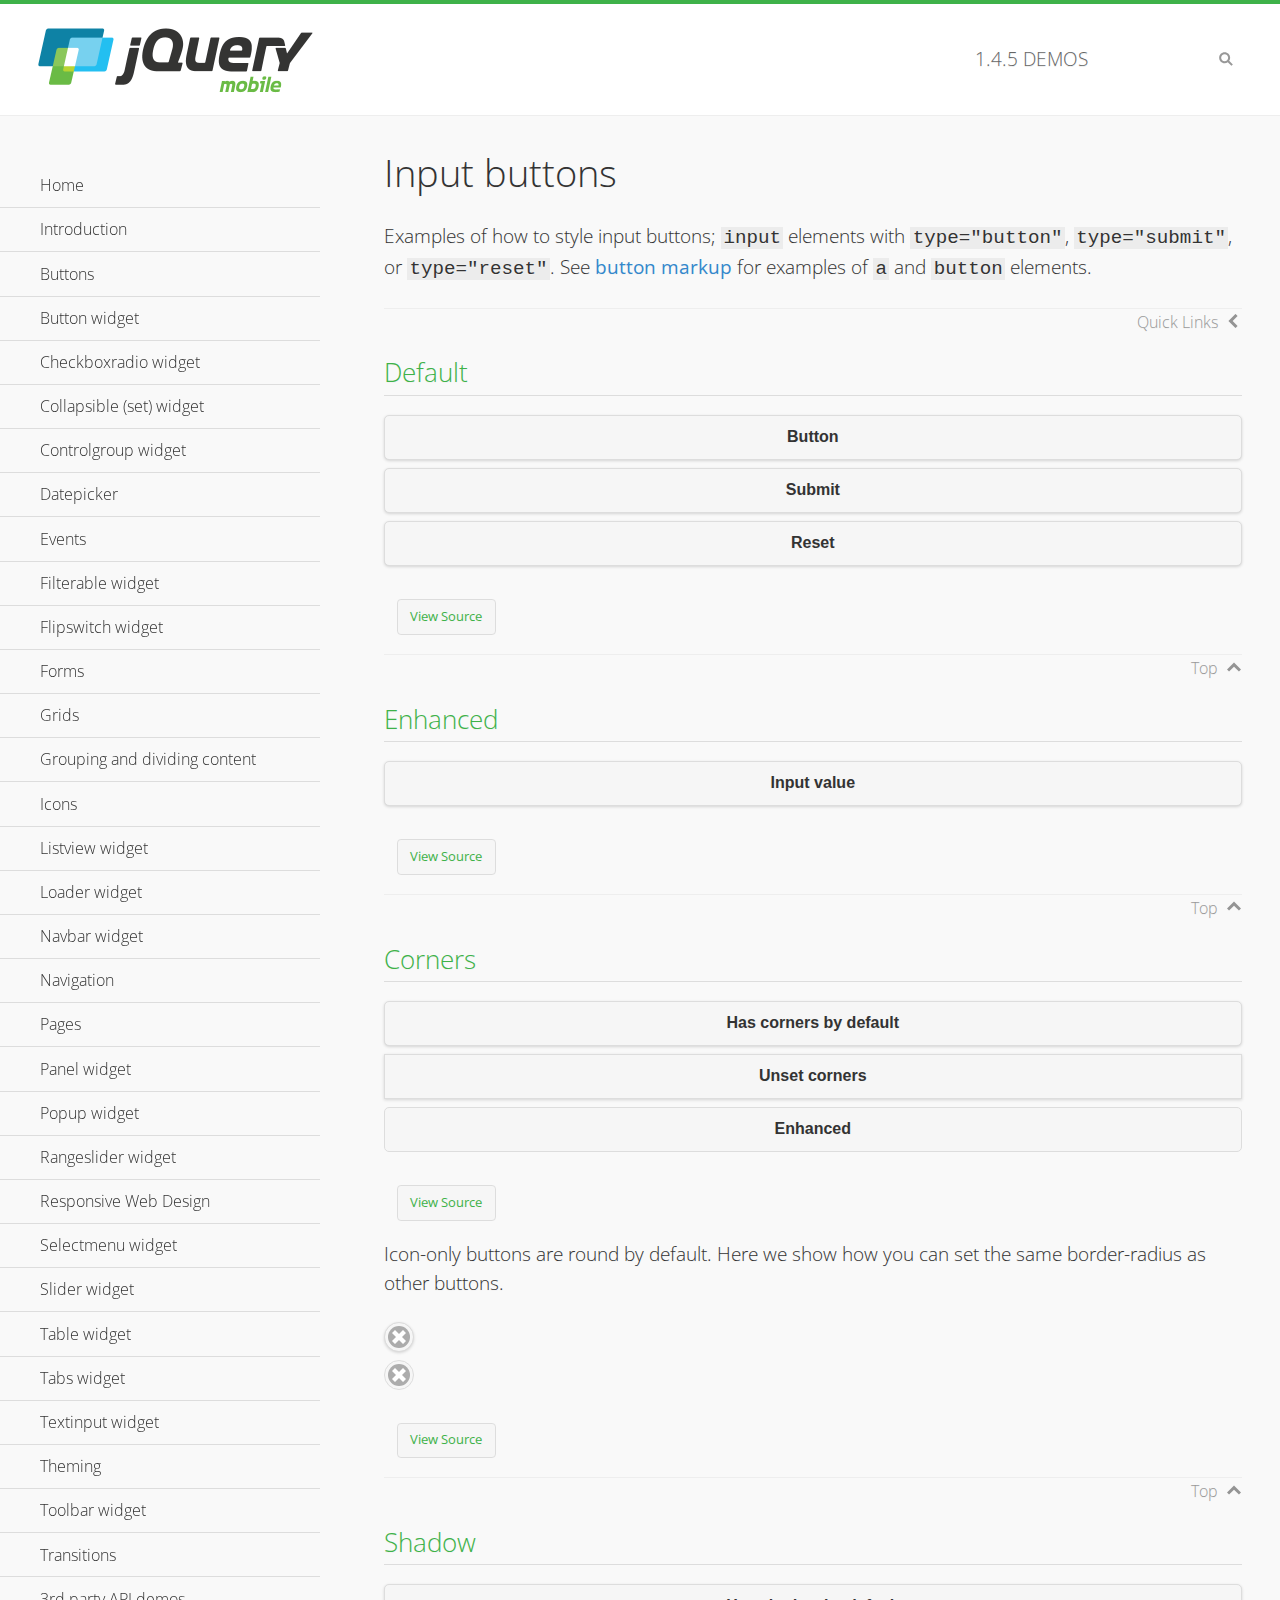
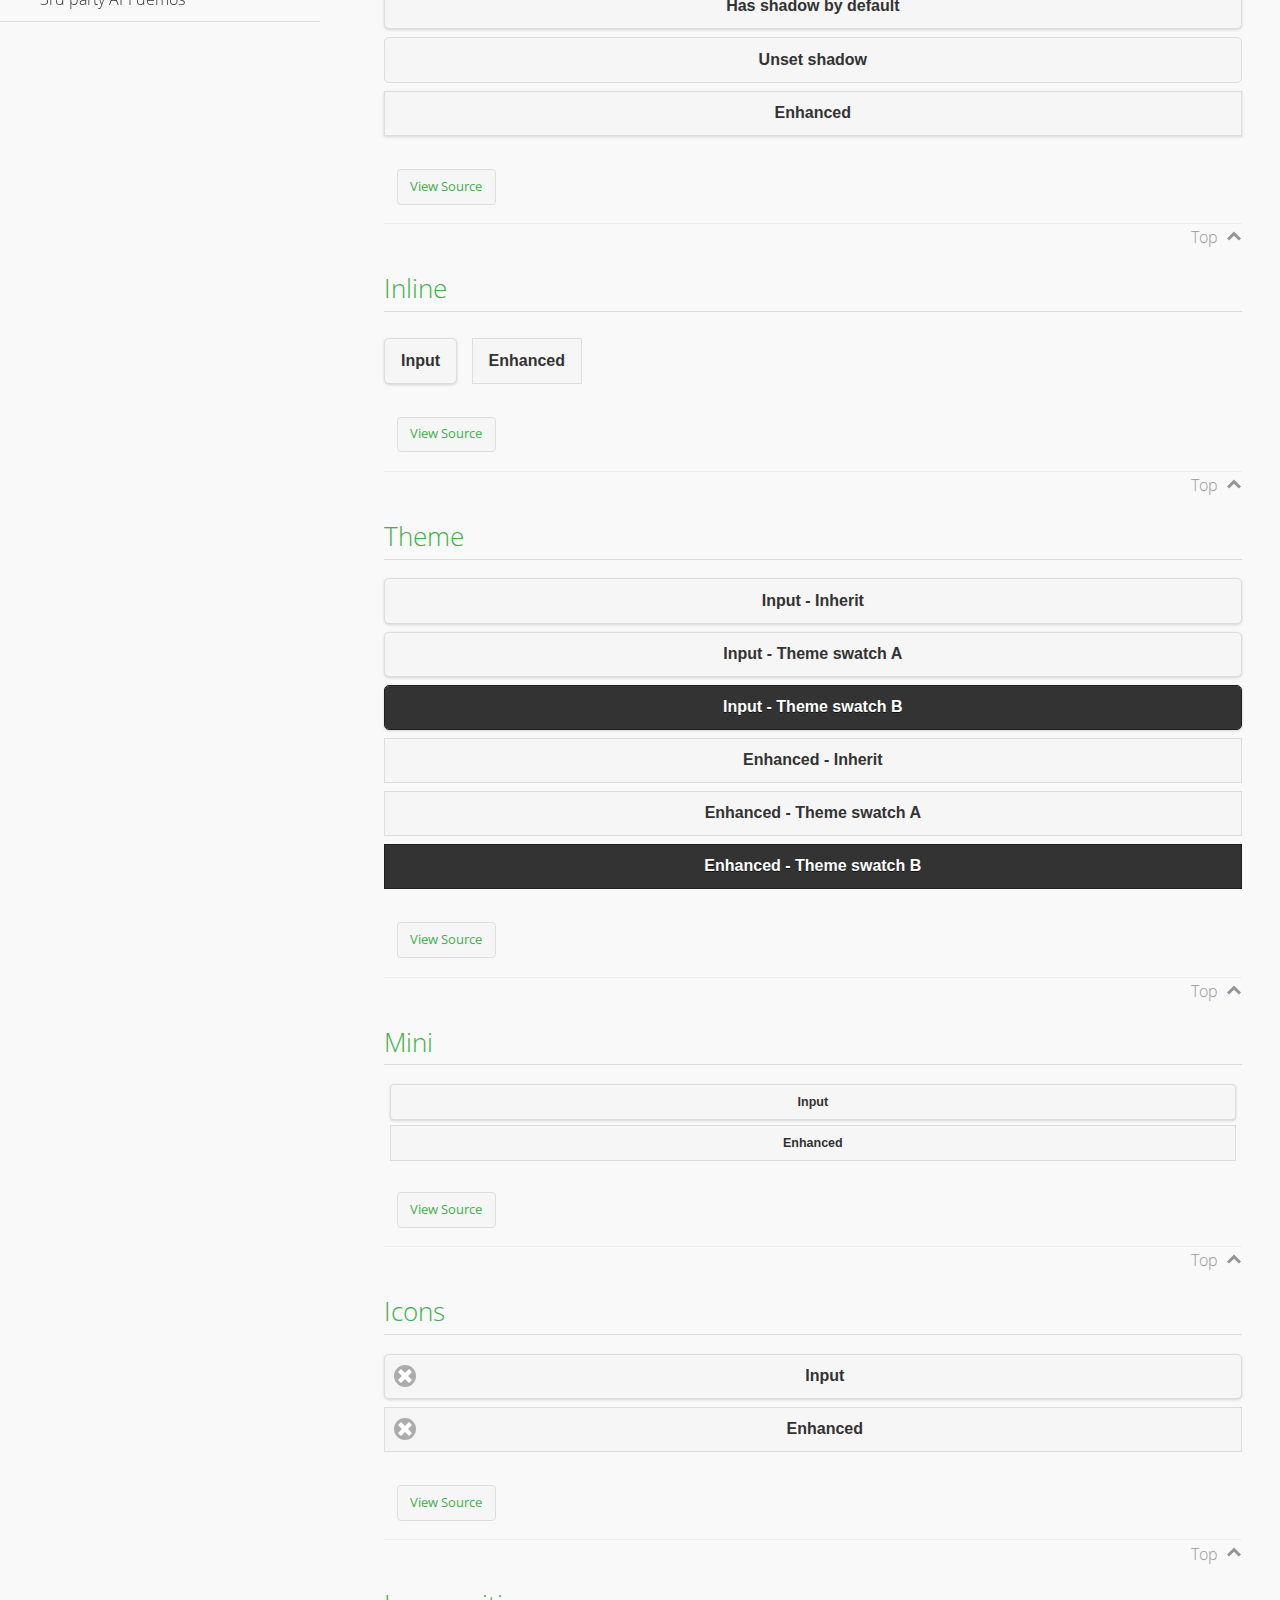
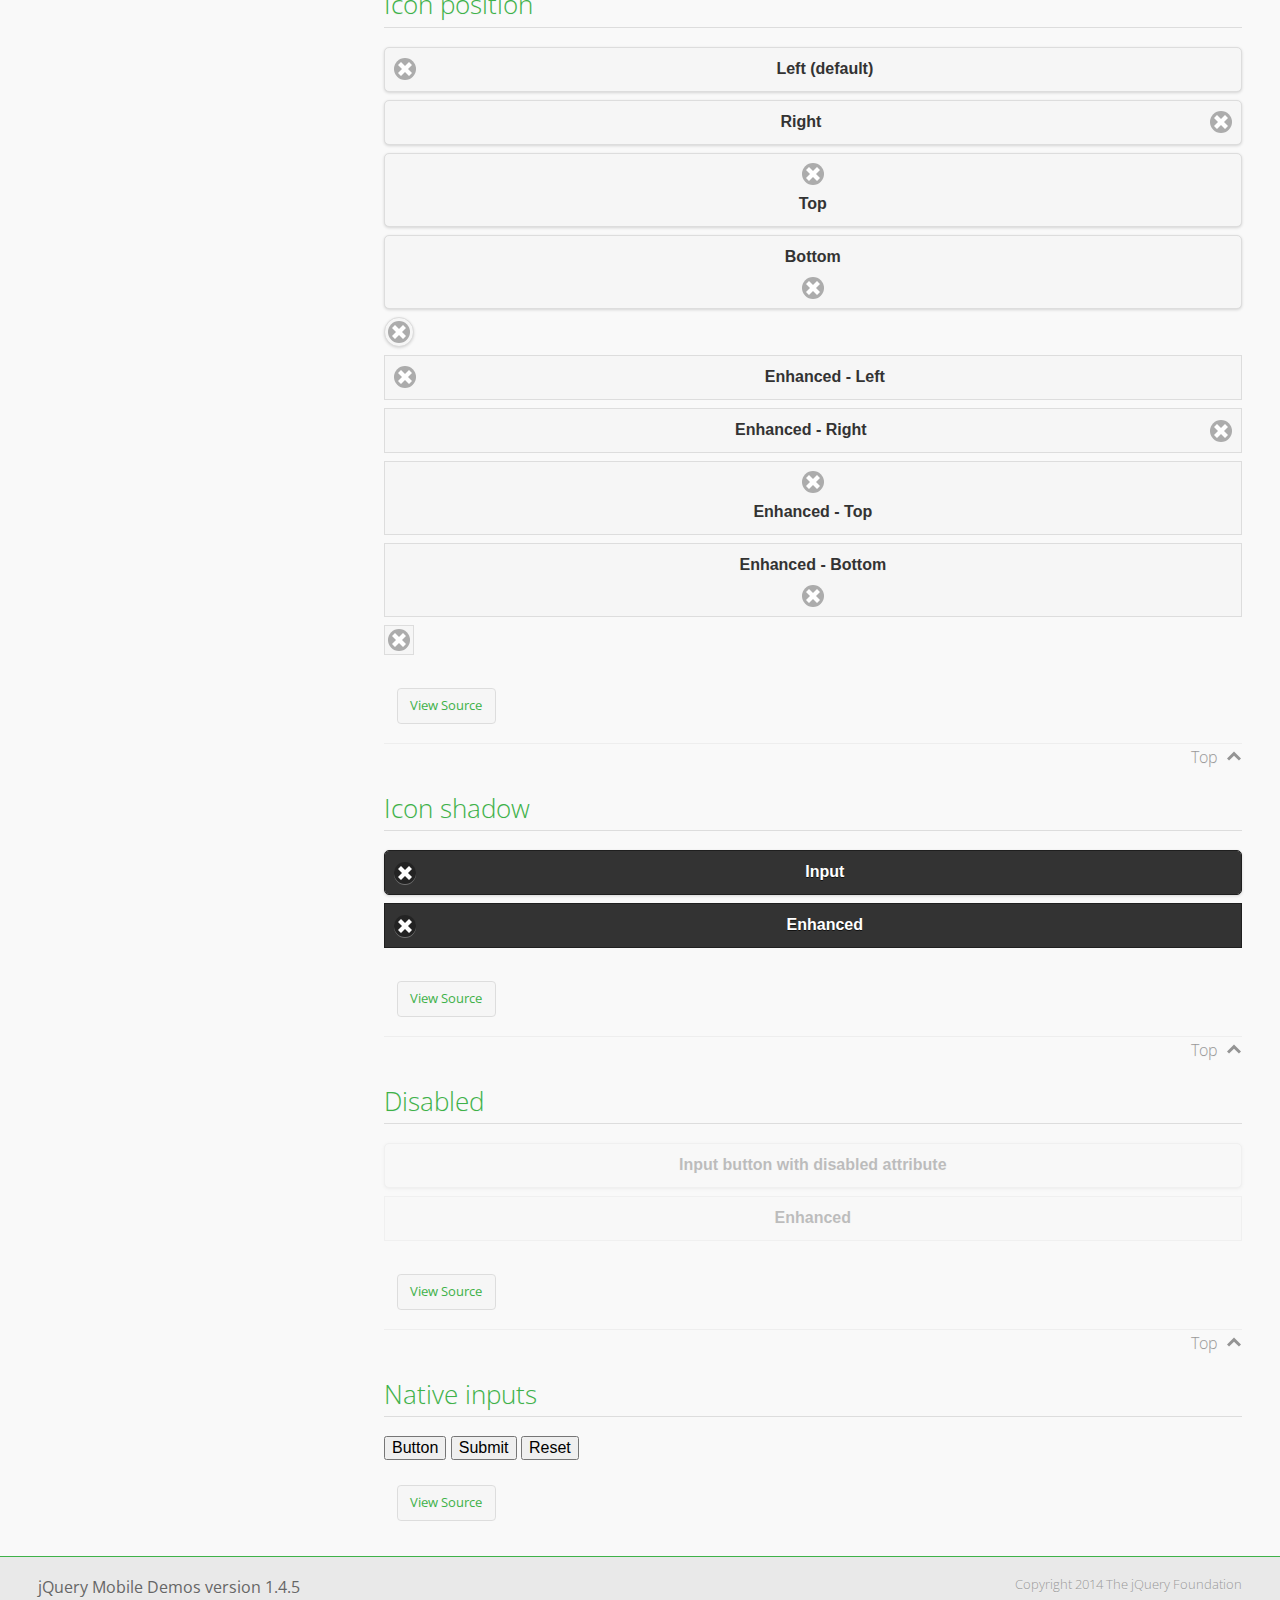
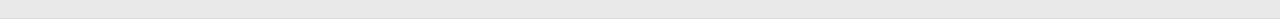
<file: app/demos/button/index.html>
<!DOCTYPE html>
<html>
<head>
	<meta charset="utf-8">
	<meta name="viewport" content="width=device-width, initial-scale=1">
	<title>Input buttons - jQuery Mobile Demos</title>
	<link rel="shortcut icon" href="../favicon.ico">
    <link rel="stylesheet" href="http://fonts.googleapis.com/css?family=Open+Sans:300,400,700">
	<link rel="stylesheet" href="../css/themes/default/jquery.mobile-1.4.5.min.css">
	<link rel="stylesheet" href="../_assets/css/jqm-demos.css">
	<script src="../js/jquery.js"></script>
	<script src="../_assets/js/index.js"></script>
	<script src="../js/jquery.mobile-1.4.5.min.js"></script>
</head>
<body>
<div data-role="page" class="jqm-demos" data-quicklinks="true">

	<div data-role="header" class="jqm-header">
		<h2><a href="../" title="jQuery Mobile Demos home"><img src="../_assets/img/jquery-logo.png" alt="jQuery Mobile"></a></h2>
		<p><span class="jqm-version"></span> Demos</p>
		<a href="#" class="jqm-navmenu-link ui-btn ui-btn-icon-notext ui-corner-all ui-icon-bars ui-nodisc-icon ui-alt-icon ui-btn-left">Menu</a>
		<a href="#" class="jqm-search-link ui-btn ui-btn-icon-notext ui-corner-all ui-icon-search ui-nodisc-icon ui-alt-icon ui-btn-right">Search</a>
	</div><!-- /header -->

	<div role="main" class="ui-content jqm-content">

		<h1>Input buttons</h1>

		<p>Examples of how to style input buttons; <code>input</code> elements with <code>type="button"</code>, <code>type="submit"</code>, or <code>type="reset"</code>. See <a href="../button-markup/">button markup</a> for examples of <code>a</code> and <code>button</code> elements.</p>

		<h2>Default</h2>

		<div data-demo-html="true">
			<form>
				<input type="button" value="Button">
				<input type="submit" value="Submit">
				<input type="reset" value="Reset">
			</form>
		</div><!--/demo-html -->

		<h2>Enhanced</h2>

		<div data-demo-html="true">
			<form>
				<div class="ui-input-btn ui-btn ui-corner-all ui-shadow">
					Input value
					<input type="button" data-enhanced="true" value="Input value">
				</div>
			</form>
		</div><!--/demo-html -->

		<h2>Corners</h2>

		<div data-demo-html="true">
			<form>
				<input type="button" value="Has corners by default">
				<input type="button" data-corners="false" value="Unset corners">
				<div class="ui-input-btn ui-btn ui-corner-all">
					Enhanced
					<input type="button" data-enhanced="true" value="Enhanced">
				</div>
			</form>
		</div><!--/demo-html -->

		<p>Icon-only buttons are round by default. Here we show how you can set the same border-radius as other buttons.</p>

		<div data-demo-html="true" data-demo-css="true">
			<form>
				<input type="button" data-icon="delete" data-iconpos="notext" value="Icon only">
				<div id="custom-border-radius">
					<div class="ui-input-btn ui-btn ui-icon-delete ui-btn-icon-notext ui-corner-all">
						Enhanced - Icon only
						<input type="button" data-enhanced="true" value="Enhanced - Icon only">
					</div>
				</div>
			</form>
		</div><!--/demo-html -->

		<h2>Shadow</h2>

		<div data-demo-html="true">
			<form>
				<input type="button" value="Has shadow by default">
				<input type="button" data-shadow="false" value="Unset shadow">
				<div class="ui-input-btn ui-btn ui-shadow">
					Enhanced
					<input type="button" data-enhanced="true" value="Enhanced">
				</div>
			</form>
		</div><!--/demo-html -->

		<h2>Inline</h2>

		<div data-demo-html="true">
			<form>
				<input type="button" data-inline="true" value="Input">
				<div class="ui-input-btn ui-btn ui-btn-inline">
					Enhanced
					<input type="button" data-enhanced="true" value="Enhanced">
				</div>
			</form>
		</div><!--/demo-html -->

		<h2>Theme</h2>

		<div data-demo-html="true">
			<form>
				<input type="button" value="Input - Inherit">
				<input type="button" data-theme="a" value="Input - Theme swatch A">
				<input type="button" data-theme="b" value="Input - Theme swatch B">
				<div class="ui-input-btn ui-btn">
					Enhanced - Inherit
					<input type="button" data-enhanced="true" value="Enhanced - Inherit">
				</div>
				<div class="ui-input-btn ui-btn ui-btn-a">
					Enhanced - Theme swatch A
					<input type="button" data-enhanced="true" value="Enhanced - Theme swatch A">
				</div>
				<div class="ui-input-btn ui-btn ui-btn-b">
					Enhanced - Theme swatch B
					<input type="button" data-enhanced="true" value="Enhanced - Theme swatch B">
				</div>
			</form>
		</div><!--/demo-html -->

		<h2>Mini</h2>

		<div data-demo-html="true">
			<form>
				<input type="button" data-mini="true" value="Input">
				<div class="ui-input-btn ui-btn ui-mini">
					Enhanced
					<input type="button" data-enhanced="true" value="Enhanced">
				</div>
			</form>
		</div><!--/demo-html -->

		<h2>Icons</h2>

		<div data-demo-html="true">
			<form>
				<input type="button" data-icon="delete" value="Input">
				<div class="ui-input-btn ui-btn ui-icon-delete ui-btn-icon-left">
					Enhanced
					<input type="button" data-enhanced="true" value="Enhanced">
				</div>
			</form>
		</div><!--/demo-html -->

		<h2>Icon position</h2>

		<div data-demo-html="true">
			<form>
				<input type="button" data-icon="delete" value="Left (default)">
				<input type="button" data-icon="delete" data-iconpos="right" value="Right">
				<input type="button" data-icon="delete" data-iconpos="top" value="Top">
				<input type="button" data-icon="delete" data-iconpos="bottom" value="Bottom">
				<input type="button" data-icon="delete" data-iconpos="notext" value="Icon only">
				<div class="ui-input-btn ui-btn ui-icon-delete ui-btn-icon-left">
					Enhanced - Left
					<input type="button" data-enhanced="true" value="Enhanced - Left">
				</div>
				<div class="ui-input-btn ui-btn ui-icon-delete ui-btn-icon-right">
					Enhanced - Right
					<input type="button" data-enhanced="true" value="Enhanced - Right">
				</div>
				<div class="ui-input-btn ui-btn ui-icon-delete ui-btn-icon-top">
					Enhanced - Top
					<input type="button" data-enhanced="true" value="Enhanced - Top">
				</div>
				<div class="ui-input-btn ui-btn ui-icon-delete ui-btn-icon-bottom">
					Enhanced - Bottom
					<input type="button" data-enhanced="true" value="Enhanced - Bottom">
				</div>
				<div class="ui-input-btn ui-btn ui-icon-delete ui-btn-icon-notext">
					Enhanced - Icon only
					<input type="button" data-enhanced="true" value="Enhanced - Icon only">
				</div>
			</form>
		</div><!--/demo-html -->

		<h2>Icon shadow</h2>

		<div data-demo-html="true">
			<form>
				<input type="button" data-theme="b" data-icon="delete" data-iconshadow="true" value="Input">
				<div class="ui-input-btn ui-btn ui-btn-b ui-icon-delete ui-btn-icon-left ui-shadow-icon">
					Enhanced
					<input type="button" data-enhanced="true" value="Enhanced">
				</div>
			</form>
		</div><!--/demo-html -->

		<h2>Disabled</h2>

		<div data-demo-html="true">
			<form>
				<input type="button" disabled value="Input button with disabled attribute">
				<div class="ui-input-btn ui-btn ui-state-disabled">
					Enhanced
					<input type="button" disabled data-enhanced="true" value="Enhanced">
				</div>
			</form>
		</div><!--/demo-html -->

		<h2>Native inputs</h2>

		<div data-demo-html="true">
			<form>
				<input type="button" data-role="none" value="Button">
				<input type="submit" data-role="none" value="Submit">
				<input type="reset" data-role="none" value="Reset">
			</form>
		</div><!--/demo-html -->

	</div><!-- /content -->
	    <div data-role="panel" class="jqm-navmenu-panel" data-position="left" data-display="overlay" data-theme="a">
	    	<ul class="jqm-list ui-alt-icon ui-nodisc-icon">
<li data-filtertext="demos homepage" data-icon="home"><a href=".././">Home</a></li>
<li data-filtertext="introduction overview getting started"><a href="../intro/" data-ajax="false">Introduction</a></li>
<li data-filtertext="buttons button markup buttonmarkup method anchor link button element"><a href="../button-markup/" data-ajax="false">Buttons</a></li>
<li data-filtertext="form button widget input button submit reset"><a href="../button/" data-ajax="false">Button widget</a></li>
<li data-role="collapsible" data-enhanced="true" data-collapsed-icon="carat-d" data-expanded-icon="carat-u" data-iconpos="right" data-inset="false" class="ui-collapsible ui-collapsible-themed-content ui-collapsible-collapsed">
	<h3 class="ui-collapsible-heading ui-collapsible-heading-collapsed">
		<a href="#" class="ui-collapsible-heading-toggle ui-btn ui-btn-icon-right ui-btn-inherit ui-icon-carat-d">
		    Checkboxradio widget<span class="ui-collapsible-heading-status"> click to expand contents</span>
		</a>
	</h3>
	<div class="ui-collapsible-content ui-body-inherit ui-collapsible-content-collapsed" aria-hidden="true">
		<ul>
			<li data-filtertext="form checkboxradio widget checkbox input checkboxes controlgroups"><a href="../checkboxradio-checkbox/" data-ajax="false">Checkboxes</a></li>
			<li data-filtertext="form checkboxradio widget radio input radio buttons controlgroups"><a href="../checkboxradio-radio/" data-ajax="false">Radio buttons</a></li>
		</ul>
	</div>
</li>
<li data-role="collapsible" data-enhanced="true" data-collapsed-icon="carat-d" data-expanded-icon="carat-u" data-iconpos="right" data-inset="false" class="ui-collapsible ui-collapsible-themed-content ui-collapsible-collapsed">
	<h3 class="ui-collapsible-heading ui-collapsible-heading-collapsed">
		<a href="#" class="ui-collapsible-heading-toggle ui-btn ui-btn-icon-right ui-btn-inherit ui-icon-carat-d">
			Collapsible (set) widget<span class="ui-collapsible-heading-status"> click to expand contents</span>
		</a>
	</h3>
	<div class="ui-collapsible-content ui-body-inherit ui-collapsible-content-collapsed" aria-hidden="true">
		<ul>
			<li data-filtertext="collapsibles content formatting"><a href="../collapsible/" data-ajax="false">Collapsible</a></li>
			<li data-filtertext="dynamic collapsible set accordion append expand"><a href="../collapsible-dynamic/" data-ajax="false">Dynamic collapsibles</a></li>
			<li data-filtertext="accordions collapsible set widget content formatting grouped collapsibles"><a href="../collapsibleset/" data-ajax="false">Collapsible set</a></li>
		</ul>
	</div>
</li>
<li data-role="collapsible" data-enhanced="true" data-collapsed-icon="carat-d" data-expanded-icon="carat-u" data-iconpos="right" data-inset="false" class="ui-collapsible ui-collapsible-themed-content ui-collapsible-collapsed">
	<h3 class="ui-collapsible-heading ui-collapsible-heading-collapsed">
		<a href="#" class="ui-collapsible-heading-toggle ui-btn ui-btn-icon-right ui-btn-inherit ui-icon-carat-d">
			Controlgroup widget<span class="ui-collapsible-heading-status"> click to expand contents</span>
		</a>
	</h3>
	<div class="ui-collapsible-content ui-body-inherit ui-collapsible-content-collapsed" aria-hidden="true">
		<ul>
			<li data-filtertext="controlgroups selectmenu checkboxradio input grouped buttons horizontal vertical"><a href="../controlgroup/" data-ajax="false">Controlgroup</a></li>
			<li data-filtertext="dynamic controlgroup dynamically add buttons"><a href="../controlgroup-dynamic/" data-ajax="false">Dynamic controlgroups</a></li>
		</ul>
	</div>
</li>
<li data-filtertext="form datepicker widget date input"><a href="../datepicker/" data-ajax="false">Datepicker</a></li>
<li data-role="collapsible" data-enhanced="true" data-collapsed-icon="carat-d" data-expanded-icon="carat-u" data-iconpos="right" data-inset="false" class="ui-collapsible ui-collapsible-themed-content ui-collapsible-collapsed">
	<h3 class="ui-collapsible-heading ui-collapsible-heading-collapsed">
		<a href="#" class="ui-collapsible-heading-toggle ui-btn ui-btn-icon-right ui-btn-inherit ui-icon-carat-d">
			Events<span class="ui-collapsible-heading-status"> click to expand contents</span>
		</a>
	</h3>
	<div class="ui-collapsible-content ui-body-inherit ui-collapsible-content-collapsed" aria-hidden="true">
		<ul>
			<li data-filtertext="swipe to delete list items listviews swipe events"><a href="../swipe-list/" data-ajax="false">Swipe list items</a></li>
			<li data-filtertext="swipe to navigate swipe page navigation swipe events"><a href="../swipe-page/" data-ajax="false">Swipe page navigation</a></li>
		</ul>
	</div>
</li>
<li data-filtertext="filterable filter elements sorting searching listview table"><a href="../filterable/" data-ajax="false">Filterable widget</a></li>
<li data-filtertext="form flipswitch widget flip toggle switch binary select checkbox input"><a href="../flipswitch/" data-ajax="false">Flipswitch widget</a></li>
<li data-role="collapsible" data-enhanced="true" data-collapsed-icon="carat-d" data-expanded-icon="carat-u" data-iconpos="right" data-inset="false" class="ui-collapsible ui-collapsible-themed-content ui-collapsible-collapsed">
	<h3 class="ui-collapsible-heading ui-collapsible-heading-collapsed">
		<a href="#" class="ui-collapsible-heading-toggle ui-btn ui-btn-icon-right ui-btn-inherit ui-icon-carat-d">
			Forms<span class="ui-collapsible-heading-status"> click to expand contents</span>
		</a>
	</h3>
	<div class="ui-collapsible-content ui-body-inherit ui-collapsible-content-collapsed" aria-hidden="true">
		<ul>
			<li data-filtertext="forms text checkbox radio range button submit reset inputs selects textarea slider flipswitch label form elements"><a href="../forms/" data-ajax="false">Forms</a></li>
			<li data-filtertext="form hide labels hidden accessible ui-hidden-accessible forms"><a href="../forms-label-hidden-accessible/" data-ajax="false">Hide labels</a></li>
			<li data-filtertext="form field containers fieldcontain ui-field-contain forms"><a href="../forms-field-contain/" data-ajax="false">Field containers</a></li>
			<li data-filtertext="forms disabled form elements"><a href="../forms-disabled/" data-ajax="false">Forms disabled</a></li>
			<li data-filtertext="forms gallery examples overview forms text checkbox radio range button submit reset inputs selects textarea slider flipswitch label form elements"><a href="../forms-gallery/" data-ajax="false">Forms gallery</a></li>
		</ul>
	</div>
</li>
<li data-role="collapsible" data-enhanced="true" data-collapsed-icon="carat-d" data-expanded-icon="carat-u" data-iconpos="right" data-inset="false" class="ui-collapsible ui-collapsible-themed-content ui-collapsible-collapsed">
	<h3 class="ui-collapsible-heading ui-collapsible-heading-collapsed">
		<a href="#" class="ui-collapsible-heading-toggle ui-btn ui-btn-icon-right ui-btn-inherit ui-icon-carat-d">
			Grids<span class="ui-collapsible-heading-status"> click to expand contents</span>
		</a>
	</h3>
	<div class="ui-collapsible-content ui-body-inherit ui-collapsible-content-collapsed" aria-hidden="true">
		<ul>
			<li data-filtertext="grids columns blocks content formatting rwd responsive css framework"><a href="../grids/" data-ajax="false">Grids</a></li>
			<li data-filtertext="buttons in grids css framework"><a href="../grids-buttons/" data-ajax="false">Buttons in grids</a></li>
			<li data-filtertext="custom responsive grids rwd css framework"><a href="../grids-custom-responsive/" data-ajax="false">Custom responsive grids</a></li>
		</ul>
	</div>
</li>
<li data-filtertext="blocks content formatting sections heading"><a href="../body-bar-classes/" data-ajax="false">Grouping and dividing content</a></li>
<li data-role="collapsible" data-enhanced="true" data-collapsed-icon="carat-d" data-expanded-icon="carat-u" data-iconpos="right" data-inset="false" class="ui-collapsible ui-collapsible-themed-content ui-collapsible-collapsed">
	<h3 class="ui-collapsible-heading ui-collapsible-heading-collapsed">
		<a href="#" class="ui-collapsible-heading-toggle ui-btn ui-btn-icon-right ui-btn-inherit ui-icon-carat-d">
			Icons<span class="ui-collapsible-heading-status"> click to expand contents</span>
		</a>
	</h3>
	<div class="ui-collapsible-content ui-body-inherit ui-collapsible-content-collapsed" aria-hidden="true">
		<ul>
			<li data-filtertext="button icons svg disc alt custom icon position"><a href="../icons/" data-ajax="false">Icons</a></li>
			<li data-filtertext=""><a href="../icons-grunticon/" data-ajax="false">Grunticon loader</a></li>
		</ul>
	</div>
</li>
<li data-role="collapsible" data-enhanced="true" data-collapsed-icon="carat-d" data-expanded-icon="carat-u" data-iconpos="right" data-inset="false" class="ui-collapsible ui-collapsible-themed-content ui-collapsible-collapsed">
	<h3 class="ui-collapsible-heading ui-collapsible-heading-collapsed">
		<a href="#" class="ui-collapsible-heading-toggle ui-btn ui-btn-icon-right ui-btn-inherit ui-icon-carat-d">
			Listview widget<span class="ui-collapsible-heading-status"> click to expand contents</span>
		</a>
	</h3>
	<div class="ui-collapsible-content ui-body-inherit ui-collapsible-content-collapsed" aria-hidden="true">
		<ul>
			<li data-filtertext="listview widget thumbnails icons nested split button collapsible ul ol"><a href="../listview/" data-ajax="false">Listview</a></li>
			<li data-filtertext="autocomplete filterable reveal listview filtertextbeforefilter placeholder"><a href="../listview-autocomplete/" data-ajax="false">Listview autocomplete</a></li>
			<li data-filtertext="autocomplete filterable reveal listview remote data filtertextbeforefilter placeholder"><a href="../listview-autocomplete-remote/" data-ajax="false">Listview autocomplete remote data</a></li>
			<li data-filtertext="autodividers anchor jump scroll linkbars listview lists ul ol"><a href="../listview-autodividers-linkbar/" data-ajax="false">Listview autodividers linkbar</a></li>
			<li data-filtertext="listview autodividers selector autodividersselector lists ul ol"><a href="../listview-autodividers-selector/" data-ajax="false">Listview autodividers selector</a></li>
			<li data-filtertext="listview nested list items"><a href="../listview-nested-lists/" data-ajax="false">Nested Listviews</a></li>
			<li data-filtertext="listview collapsible list items flat"><a href="../listview-collapsible-item-flat/" data-ajax="false">Listview collapsible list items (flat)</a></li>
			<li data-filtertext="listview collapsible list indented"><a href="../listview-collapsible-item-indented/" data-ajax="false">Listview collapsible list items (indented)</a></li>
			<li data-filtertext="grid listview responsive grids responsive listviews lists ul"><a href="../listview-grid/" data-ajax="false">Listview responsive grid</a></li>
		</ul>
	</div>
</li>
<li data-filtertext="loader widget page loading navigation overlay spinner"><a href="../loader/" data-ajax="false">Loader widget</a></li>
<li data-filtertext="navbar widget navmenu toolbars header footer"><a href="../navbar/" data-ajax="false">Navbar widget</a></li>
<li data-role="collapsible" data-enhanced="true" data-collapsed-icon="carat-d" data-expanded-icon="carat-u" data-iconpos="right" data-inset="false" class="ui-collapsible ui-collapsible-themed-content ui-collapsible-collapsed">
	<h3 class="ui-collapsible-heading ui-collapsible-heading-collapsed">
		<a href="#" class="ui-collapsible-heading-toggle ui-btn ui-btn-icon-right ui-btn-inherit ui-icon-carat-d">
			Navigation<span class="ui-collapsible-heading-status"> click to expand contents</span>
		</a>
	</h3>
	<div class="ui-collapsible-content ui-body-inherit ui-collapsible-content-collapsed" aria-hidden="true">
		<ul>
			<li data-filtertext="ajax navigation navigate widget history event method"><a href="../navigation/" data-ajax="false">Navigation</a></li>
			<li data-filtertext="linking pages page links navigation ajax prefetch cache"><a href="../navigation-linking-pages/" data-ajax="false">Linking pages</a></li>
			<!-- <li data-filtertext="php redirect server redirection server-side navigation"><a href="../navigation-php-redirect/" data-ajax="false">PHP redirect demo</a></li>-->
			<li data-filtertext="navigation redirection hash query"><a href="../navigation-hash-processing/" data-ajax="false">Hash processing demo</a></li>
			<li data-filtertext="navigation redirection hash query"><a href="../page-events/" data-ajax="false">Page Navigation Events</a></li>
		</ul>
	</div>
</li>
<li data-role="collapsible" data-enhanced="true" data-collapsed-icon="carat-d" data-expanded-icon="carat-u" data-iconpos="right" data-inset="false" class="ui-collapsible ui-collapsible-themed-content ui-collapsible-collapsed">
	<h3 class="ui-collapsible-heading ui-collapsible-heading-collapsed">
		<a href="#" class="ui-collapsible-heading-toggle ui-btn ui-btn-icon-right ui-btn-inherit ui-icon-carat-d">
			Pages<span class="ui-collapsible-heading-status"> click to expand contents</span>
		</a>
	</h3>
	<div class="ui-collapsible-content ui-body-inherit ui-collapsible-content-collapsed" aria-hidden="true">
		<ul>
			<li data-filtertext="pages page widget ajax navigation"><a href="../pages/" data-ajax="false">Pages</a></li>
			<li data-filtertext="single page"><a href="../pages-single-page/" data-ajax="false">Single page</a></li>
			<li data-filtertext="multipage multi-page page"><a href="../pages-multi-page/" data-ajax="false">Multi-page template</a></li>
			<li data-filtertext="dialog page widget modal popup"><a href="../pages-dialog/" data-ajax="false">Dialog page</a></li>
		</ul>
	</div>
</li>
<li data-role="collapsible" data-enhanced="true" data-collapsed-icon="carat-d" data-expanded-icon="carat-u" data-iconpos="right" data-inset="false" class="ui-collapsible ui-collapsible-themed-content ui-collapsible-collapsed">
	<h3 class="ui-collapsible-heading ui-collapsible-heading-collapsed">
		<a href="#" class="ui-collapsible-heading-toggle ui-btn ui-btn-icon-right ui-btn-inherit ui-icon-carat-d">
			Panel widget<span class="ui-collapsible-heading-status"> click to expand contents</span>
		</a>
	</h3>
	<div class="ui-collapsible-content ui-body-inherit ui-collapsible-content-collapsed" aria-hidden="true">
		<ul>
			<li data-filtertext="panel widget sliding panels reveal push overlay responsive"><a href="../panel/" data-ajax="false">Panel</a></li>
			<li data-filtertext=""><a href="../panel-external/" data-ajax="false">External panels</a></li>
			<li data-filtertext="panel "><a href="../panel-fixed/" data-ajax="false">Fixed panels</a></li>
			<li data-filtertext="panel slide panels sliding panels shadow rwd responsive breakpoint"><a href="../panel-responsive/" data-ajax="false">Panels responsive</a></li>
			<li data-filtertext="panel custom style custom panel width reveal shadow listview panel styling page background wrapper"><a href="../panel-styling/" data-ajax="false">Custom panel style</a></li>
			<li data-filtertext="panel open on swipe"><a href="../panel-swipe-open/" data-ajax="false">Panel open on swipe</a></li>
			<li data-filtertext="panels outside page internal external toolbars"><a href="../panel-external-internal/" data-ajax="false">Panel external and internal</a></li>
		</ul>
	</div>
</li>
<li data-role="collapsible" data-enhanced="true" data-collapsed-icon="carat-d" data-expanded-icon="carat-u" data-iconpos="right" data-inset="false" class="ui-collapsible ui-collapsible-themed-content ui-collapsible-collapsed">
	<h3 class="ui-collapsible-heading ui-collapsible-heading-collapsed">
		<a href="#" class="ui-collapsible-heading-toggle ui-btn ui-btn-icon-right ui-btn-inherit ui-icon-carat-d">
			Popup widget<span class="ui-collapsible-heading-status"> click to expand contents</span>
		</a>
	</h3>
	<div class="ui-collapsible-content ui-body-inherit ui-collapsible-content-collapsed" aria-hidden="true">
		<ul>
			<li data-filtertext="popup widget popups dialog modal transition tooltip lightbox form overlay screen flip pop fade transition"><a href="../popup/" data-ajax="false">Popup</a></li>
			<li data-filtertext="popup alignment position"><a href="../popup-alignment/" data-ajax="false">Popup alignment</a></li>
			<li data-filtertext="popup arrow size popups popover"><a href="../popup-arrow-size/" data-ajax="false">Popup arrow size</a></li>
			<li data-filtertext="dynamic popups popup images lightbox"><a href="../popup-dynamic/" data-ajax="false">Dynamic popups</a></li>
			<li data-filtertext="popups with iframes scaling"><a href="../popup-iframe/" data-ajax="false">Popups with iframes</a></li>
			<li data-filtertext="popup image scaling"><a href="../popup-image-scaling/" data-ajax="false">Popup image scaling</a></li>
			<li data-filtertext="external popup outside multi-page"><a href="../popup-outside-multipage/" data-ajax="false">Popup outside multi-page</a></li>
		</ul>
	</div>
</li>
<li data-filtertext="form rangeslider widget dual sliders dual handle sliders range input"><a href="../rangeslider/" data-ajax="false">Rangeslider widget</a></li>
<li data-filtertext="responsive web design rwd adaptive progressive enhancement PE accessible mobile breakpoints media query media queries"><a href="../rwd/" data-ajax="false">Responsive Web Design</a></li>
<li data-role="collapsible" data-enhanced="true" data-collapsed-icon="carat-d" data-expanded-icon="carat-u" data-iconpos="right" data-inset="false" class="ui-collapsible ui-collapsible-themed-content ui-collapsible-collapsed">
	<h3 class="ui-collapsible-heading ui-collapsible-heading-collapsed">
		<a href="#" class="ui-collapsible-heading-toggle ui-btn ui-btn-icon-right ui-btn-inherit ui-icon-carat-d">
			Selectmenu widget<span class="ui-collapsible-heading-status"> click to expand contents</span>
		</a>
	</h3>
	<div class="ui-collapsible-content ui-body-inherit ui-collapsible-content-collapsed" aria-hidden="true">
		<ul>
			<li data-filtertext="form selectmenu widget select input custom select menu selects"><a href="../selectmenu/" data-ajax="false">Selectmenu</a></li>
			<li data-filtertext="form custom select menu selectmenu widget custom menu option optgroup multiple selects"><a href="../selectmenu-custom/" data-ajax="false">Custom select menu</a></li>
			<li data-filtertext="filterable select filter popup dialog"><a href="../selectmenu-custom-filter/" data-ajax="false">Custom select menu with filter</a></li>
		</ul>
	</div>
</li>
<li data-role="collapsible" data-enhanced="true" data-collapsed-icon="carat-d" data-expanded-icon="carat-u" data-iconpos="right" data-inset="false" class="ui-collapsible ui-collapsible-themed-content ui-collapsible-collapsed">
	<h3 class="ui-collapsible-heading ui-collapsible-heading-collapsed">
		<a href="#" class="ui-collapsible-heading-toggle ui-btn ui-btn-icon-right ui-btn-inherit ui-icon-carat-d">
			Slider widget<span class="ui-collapsible-heading-status"> click to expand contents</span>
		</a>
	</h3>
	<div class="ui-collapsible-content ui-body-inherit ui-collapsible-content-collapsed" aria-hidden="true">
		<ul>
			<li data-filtertext="form slider widget range input single sliders"><a href="../slider/" data-ajax="false">Slider</a></li>
			<li data-filtertext="form slider widget flipswitch slider binary select flip toggle switch"><a href="../slider-flipswitch/" data-ajax="false">Slider flip toggle switch</a></li>
			<li data-filtertext="form slider tooltip handle value input range sliders"><a href="../slider-tooltip/" data-ajax="false">Slider tooltip</a></li>
		</ul>
	</div>
</li>
<li data-role="collapsible" data-enhanced="true" data-collapsed-icon="carat-d" data-expanded-icon="carat-u" data-iconpos="right" data-inset="false" class="ui-collapsible ui-collapsible-themed-content ui-collapsible-collapsed">
	<h3 class="ui-collapsible-heading ui-collapsible-heading-collapsed">
		<a href="#" class="ui-collapsible-heading-toggle ui-btn ui-btn-icon-right ui-btn-inherit ui-icon-carat-d">
			Table widget<span class="ui-collapsible-heading-status"> click to expand contents</span>
		</a>
	</h3>
	<div class="ui-collapsible-content ui-body-inherit ui-collapsible-content-collapsed" aria-hidden="true">
		<ul>
			<li data-filtertext="table widget reflow column toggle th td responsive tables rwd hide show tabular"><a href="../table-column-toggle/" data-ajax="false">Table Column Toggle</a></li>
			<li data-filtertext="table column toggle phone comparison demo"><a href="../table-column-toggle-example/" data-ajax="false">Table Column Toggle demo</a></li>
			<li data-filtertext="responsive tables table column toggle heading groups rwd breakpoint"><a href="../table-column-toggle-heading-groups/" data-ajax="false">Table Column Toggle heading groups</a></li>
			<li data-filtertext="responsive tables table column toggle hide rwd breakpoint customization options"><a href="../table-column-toggle-options/" data-ajax="false">Table Column Toggle options</a></li>
			<li data-filtertext="table reflow th td responsive rwd columns tabular"><a href="../table-reflow/" data-ajax="false">Table Reflow</a></li>
			<li data-filtertext="responsive tables table reflow heading groups rwd breakpoint"><a href="../table-reflow-heading-groups/" data-ajax="false">Table Reflow heading groups</a></li>
			<li data-filtertext="responsive tables table reflow stripes strokes table style"><a href="../table-reflow-stripes-strokes/" data-ajax="false">Table Reflow stripes and strokes</a></li>
			<li data-filtertext="responsive tables table reflow stack custom styles"><a href="../table-reflow-styling/" data-ajax="false">Table Reflow custom styles</a></li>
		</ul>
	</div>
</li>
<li data-filtertext="ui tabs widget"><a href="../tabs/" data-ajax="false">Tabs widget</a></li>
<li data-filtertext="form textinput widget text input textarea number date time tel email file color password"><a href="../textinput/" data-ajax="false">Textinput widget</a></li>
<li data-role="collapsible" data-enhanced="true" data-collapsed-icon="carat-d" data-expanded-icon="carat-u" data-iconpos="right" data-inset="false" class="ui-collapsible ui-collapsible-themed-content ui-collapsible-collapsed">
	<h3 class="ui-collapsible-heading ui-collapsible-heading-collapsed">
		<a href="#" class="ui-collapsible-heading-toggle ui-btn ui-btn-icon-right ui-btn-inherit ui-icon-carat-d">
			Theming<span class="ui-collapsible-heading-status"> click to expand contents</span>
		</a>
	</h3>
	<div class="ui-collapsible-content ui-body-inherit ui-collapsible-content-collapsed" aria-hidden="true">
		<ul>
			<li data-filtertext="default theme swatches theming style css"><a href="../theme-default/" data-ajax="false">Default theme</a></li>
			<li data-filtertext="classic theme old theme swatches theming style css"><a href="../theme-classic/" data-ajax="false">Classic theme</a></li>
		</ul>
	</div>
</li>
<li data-role="collapsible" data-enhanced="true" data-collapsed-icon="carat-d" data-expanded-icon="carat-u" data-iconpos="right" data-inset="false" class="ui-collapsible ui-collapsible-themed-content ui-collapsible-collapsed">
	<h3 class="ui-collapsible-heading ui-collapsible-heading-collapsed">
		<a href="#" class="ui-collapsible-heading-toggle ui-btn ui-btn-icon-right ui-btn-inherit ui-icon-carat-d">
			Toolbar widget<span class="ui-collapsible-heading-status"> click to expand contents</span>
		</a>
	</h3>
	<div class="ui-collapsible-content ui-body-inherit ui-collapsible-content-collapsed" aria-hidden="true">
		<ul>
			<li data-filtertext="toolbar widget header footer toolbars fixed fullscreen external sections"><a href="../toolbar/" data-ajax="false">Toolbar</a></li>
			<li data-filtertext="dynamic toolbars dynamically add toolbar header footer"><a href="../toolbar-dynamic/" data-ajax="false">Dynamic toolbars</a></li>
			<li data-filtertext="external toolbars header footer"><a href="../toolbar-external/" data-ajax="false">External toolbars</a></li>
			<li data-filtertext="fixed toolbars header footer"><a href="../toolbar-fixed/" data-ajax="false">Fixed toolbars</a></li>
			<li data-filtertext="fixed fullscreen toolbars header footer"><a href="../toolbar-fixed-fullscreen/" data-ajax="false">Fullscreen toolbars</a></li>
			<li data-filtertext="external fixed toolbars header footer"><a href="../toolbar-fixed-external/" data-ajax="false">Fixed external toolbars</a></li>
			<li data-filtertext="external persistent toolbars header footer navbar navmenu"><a href="../toolbar-fixed-persistent/" data-ajax="false">Persistent toolbars</a></li>
			<li data-filtertext="external ajax optimized toolbars persistent toolbars header footer navbar"><a href="../toolbar-fixed-persistent-optimized/" data-ajax="false">Ajax optimized toolbars</a></li>
			<li data-filtertext="form in toolbars header footer"><a href="../toolbar-fixed-forms/" data-ajax="false">Form in toolbar</a></li>
		</ul>
	</div>
</li>
<li data-filtertext="page transitions animated pages popup navigation flip slide fade pop"><a href="../transitions/" data-ajax="false">Transitions</a></li>
<li data-role="collapsible" data-enhanced="true" data-collapsed-icon="carat-d" data-expanded-icon="carat-u" data-iconpos="right" data-inset="false" class="ui-collapsible ui-collapsible-themed-content ui-collapsible-collapsed">
	<h3 class="ui-collapsible-heading ui-collapsible-heading-collapsed">
		<a href="#" class="ui-collapsible-heading-toggle ui-btn ui-btn-icon-right ui-btn-inherit ui-icon-carat-d">
			3rd party API demos<span class="ui-collapsible-heading-status"> click to expand contents</span>
		</a>
	</h3>
	<div class="ui-collapsible-content ui-body-inherit ui-collapsible-content-collapsed" aria-hidden="true">
		<ul>
			<li data-filtertext="backbone requirejs navigation router"><a href="../backbone-requirejs/" data-ajax="false">Backbone RequireJS</a></li>
			<li data-filtertext="google maps geolocation demo"><a href="../map-geolocation/" data-ajax="false">Google Maps geolocation</a></li>
			<li data-filtertext="google maps hybrid"><a href="../map-list-toggle/" data-ajax="false">Google Maps list toggle</a></li>
		</ul>
	</div>
</li>



		     </ul>
		</div><!-- /panel -->


	<div data-role="footer" data-position="fixed" data-tap-toggle="false" class="jqm-footer">
		<p>jQuery Mobile Demos version <span class="jqm-version"></span></p>
		<p>Copyright 2014 The jQuery Foundation</p>
	</div><!-- /footer -->
	<!-- TODO: This should become an external panel so we can add input to markup (unique ID) -->
    <div data-role="panel" class="jqm-search-panel" data-position="right" data-display="overlay" data-theme="a">
		<div class="jqm-search">
			<ul class="jqm-list" data-filter-placeholder="Search demos..." data-filter-reveal="true">
<li data-filtertext="demos homepage" data-icon="home"><a href=".././">Home</a></li>
<li data-filtertext="introduction overview getting started"><a href="../intro/" data-ajax="false">Introduction</a></li>
<li data-filtertext="buttons button markup buttonmarkup method anchor link button element"><a href="../button-markup/" data-ajax="false">Buttons</a></li>
<li data-filtertext="form button widget input button submit reset"><a href="../button/" data-ajax="false">Button widget</a></li>
<li data-role="collapsible" data-enhanced="true" data-collapsed-icon="carat-d" data-expanded-icon="carat-u" data-iconpos="right" data-inset="false" class="ui-collapsible ui-collapsible-themed-content ui-collapsible-collapsed">
	<h3 class="ui-collapsible-heading ui-collapsible-heading-collapsed">
		<a href="#" class="ui-collapsible-heading-toggle ui-btn ui-btn-icon-right ui-btn-inherit ui-icon-carat-d">
		    Checkboxradio widget<span class="ui-collapsible-heading-status"> click to expand contents</span>
		</a>
	</h3>
	<div class="ui-collapsible-content ui-body-inherit ui-collapsible-content-collapsed" aria-hidden="true">
		<ul>
			<li data-filtertext="form checkboxradio widget checkbox input checkboxes controlgroups"><a href="../checkboxradio-checkbox/" data-ajax="false">Checkboxes</a></li>
			<li data-filtertext="form checkboxradio widget radio input radio buttons controlgroups"><a href="../checkboxradio-radio/" data-ajax="false">Radio buttons</a></li>
		</ul>
	</div>
</li>
<li data-role="collapsible" data-enhanced="true" data-collapsed-icon="carat-d" data-expanded-icon="carat-u" data-iconpos="right" data-inset="false" class="ui-collapsible ui-collapsible-themed-content ui-collapsible-collapsed">
	<h3 class="ui-collapsible-heading ui-collapsible-heading-collapsed">
		<a href="#" class="ui-collapsible-heading-toggle ui-btn ui-btn-icon-right ui-btn-inherit ui-icon-carat-d">
			Collapsible (set) widget<span class="ui-collapsible-heading-status"> click to expand contents</span>
		</a>
	</h3>
	<div class="ui-collapsible-content ui-body-inherit ui-collapsible-content-collapsed" aria-hidden="true">
		<ul>
			<li data-filtertext="collapsibles content formatting"><a href="../collapsible/" data-ajax="false">Collapsible</a></li>
			<li data-filtertext="dynamic collapsible set accordion append expand"><a href="../collapsible-dynamic/" data-ajax="false">Dynamic collapsibles</a></li>
			<li data-filtertext="accordions collapsible set widget content formatting grouped collapsibles"><a href="../collapsibleset/" data-ajax="false">Collapsible set</a></li>
		</ul>
	</div>
</li>
<li data-role="collapsible" data-enhanced="true" data-collapsed-icon="carat-d" data-expanded-icon="carat-u" data-iconpos="right" data-inset="false" class="ui-collapsible ui-collapsible-themed-content ui-collapsible-collapsed">
	<h3 class="ui-collapsible-heading ui-collapsible-heading-collapsed">
		<a href="#" class="ui-collapsible-heading-toggle ui-btn ui-btn-icon-right ui-btn-inherit ui-icon-carat-d">
			Controlgroup widget<span class="ui-collapsible-heading-status"> click to expand contents</span>
		</a>
	</h3>
	<div class="ui-collapsible-content ui-body-inherit ui-collapsible-content-collapsed" aria-hidden="true">
		<ul>
			<li data-filtertext="controlgroups selectmenu checkboxradio input grouped buttons horizontal vertical"><a href="../controlgroup/" data-ajax="false">Controlgroup</a></li>
			<li data-filtertext="dynamic controlgroup dynamically add buttons"><a href="../controlgroup-dynamic/" data-ajax="false">Dynamic controlgroups</a></li>
		</ul>
	</div>
</li>
<li data-filtertext="form datepicker widget date input"><a href="../datepicker/" data-ajax="false">Datepicker</a></li>
<li data-role="collapsible" data-enhanced="true" data-collapsed-icon="carat-d" data-expanded-icon="carat-u" data-iconpos="right" data-inset="false" class="ui-collapsible ui-collapsible-themed-content ui-collapsible-collapsed">
	<h3 class="ui-collapsible-heading ui-collapsible-heading-collapsed">
		<a href="#" class="ui-collapsible-heading-toggle ui-btn ui-btn-icon-right ui-btn-inherit ui-icon-carat-d">
			Events<span class="ui-collapsible-heading-status"> click to expand contents</span>
		</a>
	</h3>
	<div class="ui-collapsible-content ui-body-inherit ui-collapsible-content-collapsed" aria-hidden="true">
		<ul>
			<li data-filtertext="swipe to delete list items listviews swipe events"><a href="../swipe-list/" data-ajax="false">Swipe list items</a></li>
			<li data-filtertext="swipe to navigate swipe page navigation swipe events"><a href="../swipe-page/" data-ajax="false">Swipe page navigation</a></li>
		</ul>
	</div>
</li>
<li data-filtertext="filterable filter elements sorting searching listview table"><a href="../filterable/" data-ajax="false">Filterable widget</a></li>
<li data-filtertext="form flipswitch widget flip toggle switch binary select checkbox input"><a href="../flipswitch/" data-ajax="false">Flipswitch widget</a></li>
<li data-role="collapsible" data-enhanced="true" data-collapsed-icon="carat-d" data-expanded-icon="carat-u" data-iconpos="right" data-inset="false" class="ui-collapsible ui-collapsible-themed-content ui-collapsible-collapsed">
	<h3 class="ui-collapsible-heading ui-collapsible-heading-collapsed">
		<a href="#" class="ui-collapsible-heading-toggle ui-btn ui-btn-icon-right ui-btn-inherit ui-icon-carat-d">
			Forms<span class="ui-collapsible-heading-status"> click to expand contents</span>
		</a>
	</h3>
	<div class="ui-collapsible-content ui-body-inherit ui-collapsible-content-collapsed" aria-hidden="true">
		<ul>
			<li data-filtertext="forms text checkbox radio range button submit reset inputs selects textarea slider flipswitch label form elements"><a href="../forms/" data-ajax="false">Forms</a></li>
			<li data-filtertext="form hide labels hidden accessible ui-hidden-accessible forms"><a href="../forms-label-hidden-accessible/" data-ajax="false">Hide labels</a></li>
			<li data-filtertext="form field containers fieldcontain ui-field-contain forms"><a href="../forms-field-contain/" data-ajax="false">Field containers</a></li>
			<li data-filtertext="forms disabled form elements"><a href="../forms-disabled/" data-ajax="false">Forms disabled</a></li>
			<li data-filtertext="forms gallery examples overview forms text checkbox radio range button submit reset inputs selects textarea slider flipswitch label form elements"><a href="../forms-gallery/" data-ajax="false">Forms gallery</a></li>
		</ul>
	</div>
</li>
<li data-role="collapsible" data-enhanced="true" data-collapsed-icon="carat-d" data-expanded-icon="carat-u" data-iconpos="right" data-inset="false" class="ui-collapsible ui-collapsible-themed-content ui-collapsible-collapsed">
	<h3 class="ui-collapsible-heading ui-collapsible-heading-collapsed">
		<a href="#" class="ui-collapsible-heading-toggle ui-btn ui-btn-icon-right ui-btn-inherit ui-icon-carat-d">
			Grids<span class="ui-collapsible-heading-status"> click to expand contents</span>
		</a>
	</h3>
	<div class="ui-collapsible-content ui-body-inherit ui-collapsible-content-collapsed" aria-hidden="true">
		<ul>
			<li data-filtertext="grids columns blocks content formatting rwd responsive css framework"><a href="../grids/" data-ajax="false">Grids</a></li>
			<li data-filtertext="buttons in grids css framework"><a href="../grids-buttons/" data-ajax="false">Buttons in grids</a></li>
			<li data-filtertext="custom responsive grids rwd css framework"><a href="../grids-custom-responsive/" data-ajax="false">Custom responsive grids</a></li>
		</ul>
	</div>
</li>
<li data-filtertext="blocks content formatting sections heading"><a href="../body-bar-classes/" data-ajax="false">Grouping and dividing content</a></li>
<li data-role="collapsible" data-enhanced="true" data-collapsed-icon="carat-d" data-expanded-icon="carat-u" data-iconpos="right" data-inset="false" class="ui-collapsible ui-collapsible-themed-content ui-collapsible-collapsed">
	<h3 class="ui-collapsible-heading ui-collapsible-heading-collapsed">
		<a href="#" class="ui-collapsible-heading-toggle ui-btn ui-btn-icon-right ui-btn-inherit ui-icon-carat-d">
			Icons<span class="ui-collapsible-heading-status"> click to expand contents</span>
		</a>
	</h3>
	<div class="ui-collapsible-content ui-body-inherit ui-collapsible-content-collapsed" aria-hidden="true">
		<ul>
			<li data-filtertext="button icons svg disc alt custom icon position"><a href="../icons/" data-ajax="false">Icons</a></li>
			<li data-filtertext=""><a href="../icons-grunticon/" data-ajax="false">Grunticon loader</a></li>
		</ul>
	</div>
</li>
<li data-role="collapsible" data-enhanced="true" data-collapsed-icon="carat-d" data-expanded-icon="carat-u" data-iconpos="right" data-inset="false" class="ui-collapsible ui-collapsible-themed-content ui-collapsible-collapsed">
	<h3 class="ui-collapsible-heading ui-collapsible-heading-collapsed">
		<a href="#" class="ui-collapsible-heading-toggle ui-btn ui-btn-icon-right ui-btn-inherit ui-icon-carat-d">
			Listview widget<span class="ui-collapsible-heading-status"> click to expand contents</span>
		</a>
	</h3>
	<div class="ui-collapsible-content ui-body-inherit ui-collapsible-content-collapsed" aria-hidden="true">
		<ul>
			<li data-filtertext="listview widget thumbnails icons nested split button collapsible ul ol"><a href="../listview/" data-ajax="false">Listview</a></li>
			<li data-filtertext="autocomplete filterable reveal listview filtertextbeforefilter placeholder"><a href="../listview-autocomplete/" data-ajax="false">Listview autocomplete</a></li>
			<li data-filtertext="autocomplete filterable reveal listview remote data filtertextbeforefilter placeholder"><a href="../listview-autocomplete-remote/" data-ajax="false">Listview autocomplete remote data</a></li>
			<li data-filtertext="autodividers anchor jump scroll linkbars listview lists ul ol"><a href="../listview-autodividers-linkbar/" data-ajax="false">Listview autodividers linkbar</a></li>
			<li data-filtertext="listview autodividers selector autodividersselector lists ul ol"><a href="../listview-autodividers-selector/" data-ajax="false">Listview autodividers selector</a></li>
			<li data-filtertext="listview nested list items"><a href="../listview-nested-lists/" data-ajax="false">Nested Listviews</a></li>
			<li data-filtertext="listview collapsible list items flat"><a href="../listview-collapsible-item-flat/" data-ajax="false">Listview collapsible list items (flat)</a></li>
			<li data-filtertext="listview collapsible list indented"><a href="../listview-collapsible-item-indented/" data-ajax="false">Listview collapsible list items (indented)</a></li>
			<li data-filtertext="grid listview responsive grids responsive listviews lists ul"><a href="../listview-grid/" data-ajax="false">Listview responsive grid</a></li>
		</ul>
	</div>
</li>
<li data-filtertext="loader widget page loading navigation overlay spinner"><a href="../loader/" data-ajax="false">Loader widget</a></li>
<li data-filtertext="navbar widget navmenu toolbars header footer"><a href="../navbar/" data-ajax="false">Navbar widget</a></li>
<li data-role="collapsible" data-enhanced="true" data-collapsed-icon="carat-d" data-expanded-icon="carat-u" data-iconpos="right" data-inset="false" class="ui-collapsible ui-collapsible-themed-content ui-collapsible-collapsed">
	<h3 class="ui-collapsible-heading ui-collapsible-heading-collapsed">
		<a href="#" class="ui-collapsible-heading-toggle ui-btn ui-btn-icon-right ui-btn-inherit ui-icon-carat-d">
			Navigation<span class="ui-collapsible-heading-status"> click to expand contents</span>
		</a>
	</h3>
	<div class="ui-collapsible-content ui-body-inherit ui-collapsible-content-collapsed" aria-hidden="true">
		<ul>
			<li data-filtertext="ajax navigation navigate widget history event method"><a href="../navigation/" data-ajax="false">Navigation</a></li>
			<li data-filtertext="linking pages page links navigation ajax prefetch cache"><a href="../navigation-linking-pages/" data-ajax="false">Linking pages</a></li>
			<!-- <li data-filtertext="php redirect server redirection server-side navigation"><a href="../navigation-php-redirect/" data-ajax="false">PHP redirect demo</a></li>-->
			<li data-filtertext="navigation redirection hash query"><a href="../navigation-hash-processing/" data-ajax="false">Hash processing demo</a></li>
			<li data-filtertext="navigation redirection hash query"><a href="../page-events/" data-ajax="false">Page Navigation Events</a></li>
		</ul>
	</div>
</li>
<li data-role="collapsible" data-enhanced="true" data-collapsed-icon="carat-d" data-expanded-icon="carat-u" data-iconpos="right" data-inset="false" class="ui-collapsible ui-collapsible-themed-content ui-collapsible-collapsed">
	<h3 class="ui-collapsible-heading ui-collapsible-heading-collapsed">
		<a href="#" class="ui-collapsible-heading-toggle ui-btn ui-btn-icon-right ui-btn-inherit ui-icon-carat-d">
			Pages<span class="ui-collapsible-heading-status"> click to expand contents</span>
		</a>
	</h3>
	<div class="ui-collapsible-content ui-body-inherit ui-collapsible-content-collapsed" aria-hidden="true">
		<ul>
			<li data-filtertext="pages page widget ajax navigation"><a href="../pages/" data-ajax="false">Pages</a></li>
			<li data-filtertext="single page"><a href="../pages-single-page/" data-ajax="false">Single page</a></li>
			<li data-filtertext="multipage multi-page page"><a href="../pages-multi-page/" data-ajax="false">Multi-page template</a></li>
			<li data-filtertext="dialog page widget modal popup"><a href="../pages-dialog/" data-ajax="false">Dialog page</a></li>
		</ul>
	</div>
</li>
<li data-role="collapsible" data-enhanced="true" data-collapsed-icon="carat-d" data-expanded-icon="carat-u" data-iconpos="right" data-inset="false" class="ui-collapsible ui-collapsible-themed-content ui-collapsible-collapsed">
	<h3 class="ui-collapsible-heading ui-collapsible-heading-collapsed">
		<a href="#" class="ui-collapsible-heading-toggle ui-btn ui-btn-icon-right ui-btn-inherit ui-icon-carat-d">
			Panel widget<span class="ui-collapsible-heading-status"> click to expand contents</span>
		</a>
	</h3>
	<div class="ui-collapsible-content ui-body-inherit ui-collapsible-content-collapsed" aria-hidden="true">
		<ul>
			<li data-filtertext="panel widget sliding panels reveal push overlay responsive"><a href="../panel/" data-ajax="false">Panel</a></li>
			<li data-filtertext=""><a href="../panel-external/" data-ajax="false">External panels</a></li>
			<li data-filtertext="panel "><a href="../panel-fixed/" data-ajax="false">Fixed panels</a></li>
			<li data-filtertext="panel slide panels sliding panels shadow rwd responsive breakpoint"><a href="../panel-responsive/" data-ajax="false">Panels responsive</a></li>
			<li data-filtertext="panel custom style custom panel width reveal shadow listview panel styling page background wrapper"><a href="../panel-styling/" data-ajax="false">Custom panel style</a></li>
			<li data-filtertext="panel open on swipe"><a href="../panel-swipe-open/" data-ajax="false">Panel open on swipe</a></li>
			<li data-filtertext="panels outside page internal external toolbars"><a href="../panel-external-internal/" data-ajax="false">Panel external and internal</a></li>
		</ul>
	</div>
</li>
<li data-role="collapsible" data-enhanced="true" data-collapsed-icon="carat-d" data-expanded-icon="carat-u" data-iconpos="right" data-inset="false" class="ui-collapsible ui-collapsible-themed-content ui-collapsible-collapsed">
	<h3 class="ui-collapsible-heading ui-collapsible-heading-collapsed">
		<a href="#" class="ui-collapsible-heading-toggle ui-btn ui-btn-icon-right ui-btn-inherit ui-icon-carat-d">
			Popup widget<span class="ui-collapsible-heading-status"> click to expand contents</span>
		</a>
	</h3>
	<div class="ui-collapsible-content ui-body-inherit ui-collapsible-content-collapsed" aria-hidden="true">
		<ul>
			<li data-filtertext="popup widget popups dialog modal transition tooltip lightbox form overlay screen flip pop fade transition"><a href="../popup/" data-ajax="false">Popup</a></li>
			<li data-filtertext="popup alignment position"><a href="../popup-alignment/" data-ajax="false">Popup alignment</a></li>
			<li data-filtertext="popup arrow size popups popover"><a href="../popup-arrow-size/" data-ajax="false">Popup arrow size</a></li>
			<li data-filtertext="dynamic popups popup images lightbox"><a href="../popup-dynamic/" data-ajax="false">Dynamic popups</a></li>
			<li data-filtertext="popups with iframes scaling"><a href="../popup-iframe/" data-ajax="false">Popups with iframes</a></li>
			<li data-filtertext="popup image scaling"><a href="../popup-image-scaling/" data-ajax="false">Popup image scaling</a></li>
			<li data-filtertext="external popup outside multi-page"><a href="../popup-outside-multipage/" data-ajax="false">Popup outside multi-page</a></li>
		</ul>
	</div>
</li>
<li data-filtertext="form rangeslider widget dual sliders dual handle sliders range input"><a href="../rangeslider/" data-ajax="false">Rangeslider widget</a></li>
<li data-filtertext="responsive web design rwd adaptive progressive enhancement PE accessible mobile breakpoints media query media queries"><a href="../rwd/" data-ajax="false">Responsive Web Design</a></li>
<li data-role="collapsible" data-enhanced="true" data-collapsed-icon="carat-d" data-expanded-icon="carat-u" data-iconpos="right" data-inset="false" class="ui-collapsible ui-collapsible-themed-content ui-collapsible-collapsed">
	<h3 class="ui-collapsible-heading ui-collapsible-heading-collapsed">
		<a href="#" class="ui-collapsible-heading-toggle ui-btn ui-btn-icon-right ui-btn-inherit ui-icon-carat-d">
			Selectmenu widget<span class="ui-collapsible-heading-status"> click to expand contents</span>
		</a>
	</h3>
	<div class="ui-collapsible-content ui-body-inherit ui-collapsible-content-collapsed" aria-hidden="true">
		<ul>
			<li data-filtertext="form selectmenu widget select input custom select menu selects"><a href="../selectmenu/" data-ajax="false">Selectmenu</a></li>
			<li data-filtertext="form custom select menu selectmenu widget custom menu option optgroup multiple selects"><a href="../selectmenu-custom/" data-ajax="false">Custom select menu</a></li>
			<li data-filtertext="filterable select filter popup dialog"><a href="../selectmenu-custom-filter/" data-ajax="false">Custom select menu with filter</a></li>
		</ul>
	</div>
</li>
<li data-role="collapsible" data-enhanced="true" data-collapsed-icon="carat-d" data-expanded-icon="carat-u" data-iconpos="right" data-inset="false" class="ui-collapsible ui-collapsible-themed-content ui-collapsible-collapsed">
	<h3 class="ui-collapsible-heading ui-collapsible-heading-collapsed">
		<a href="#" class="ui-collapsible-heading-toggle ui-btn ui-btn-icon-right ui-btn-inherit ui-icon-carat-d">
			Slider widget<span class="ui-collapsible-heading-status"> click to expand contents</span>
		</a>
	</h3>
	<div class="ui-collapsible-content ui-body-inherit ui-collapsible-content-collapsed" aria-hidden="true">
		<ul>
			<li data-filtertext="form slider widget range input single sliders"><a href="../slider/" data-ajax="false">Slider</a></li>
			<li data-filtertext="form slider widget flipswitch slider binary select flip toggle switch"><a href="../slider-flipswitch/" data-ajax="false">Slider flip toggle switch</a></li>
			<li data-filtertext="form slider tooltip handle value input range sliders"><a href="../slider-tooltip/" data-ajax="false">Slider tooltip</a></li>
		</ul>
	</div>
</li>
<li data-role="collapsible" data-enhanced="true" data-collapsed-icon="carat-d" data-expanded-icon="carat-u" data-iconpos="right" data-inset="false" class="ui-collapsible ui-collapsible-themed-content ui-collapsible-collapsed">
	<h3 class="ui-collapsible-heading ui-collapsible-heading-collapsed">
		<a href="#" class="ui-collapsible-heading-toggle ui-btn ui-btn-icon-right ui-btn-inherit ui-icon-carat-d">
			Table widget<span class="ui-collapsible-heading-status"> click to expand contents</span>
		</a>
	</h3>
	<div class="ui-collapsible-content ui-body-inherit ui-collapsible-content-collapsed" aria-hidden="true">
		<ul>
			<li data-filtertext="table widget reflow column toggle th td responsive tables rwd hide show tabular"><a href="../table-column-toggle/" data-ajax="false">Table Column Toggle</a></li>
			<li data-filtertext="table column toggle phone comparison demo"><a href="../table-column-toggle-example/" data-ajax="false">Table Column Toggle demo</a></li>
			<li data-filtertext="responsive tables table column toggle heading groups rwd breakpoint"><a href="../table-column-toggle-heading-groups/" data-ajax="false">Table Column Toggle heading groups</a></li>
			<li data-filtertext="responsive tables table column toggle hide rwd breakpoint customization options"><a href="../table-column-toggle-options/" data-ajax="false">Table Column Toggle options</a></li>
			<li data-filtertext="table reflow th td responsive rwd columns tabular"><a href="../table-reflow/" data-ajax="false">Table Reflow</a></li>
			<li data-filtertext="responsive tables table reflow heading groups rwd breakpoint"><a href="../table-reflow-heading-groups/" data-ajax="false">Table Reflow heading groups</a></li>
			<li data-filtertext="responsive tables table reflow stripes strokes table style"><a href="../table-reflow-stripes-strokes/" data-ajax="false">Table Reflow stripes and strokes</a></li>
			<li data-filtertext="responsive tables table reflow stack custom styles"><a href="../table-reflow-styling/" data-ajax="false">Table Reflow custom styles</a></li>
		</ul>
	</div>
</li>
<li data-filtertext="ui tabs widget"><a href="../tabs/" data-ajax="false">Tabs widget</a></li>
<li data-filtertext="form textinput widget text input textarea number date time tel email file color password"><a href="../textinput/" data-ajax="false">Textinput widget</a></li>
<li data-role="collapsible" data-enhanced="true" data-collapsed-icon="carat-d" data-expanded-icon="carat-u" data-iconpos="right" data-inset="false" class="ui-collapsible ui-collapsible-themed-content ui-collapsible-collapsed">
	<h3 class="ui-collapsible-heading ui-collapsible-heading-collapsed">
		<a href="#" class="ui-collapsible-heading-toggle ui-btn ui-btn-icon-right ui-btn-inherit ui-icon-carat-d">
			Theming<span class="ui-collapsible-heading-status"> click to expand contents</span>
		</a>
	</h3>
	<div class="ui-collapsible-content ui-body-inherit ui-collapsible-content-collapsed" aria-hidden="true">
		<ul>
			<li data-filtertext="default theme swatches theming style css"><a href="../theme-default/" data-ajax="false">Default theme</a></li>
			<li data-filtertext="classic theme old theme swatches theming style css"><a href="../theme-classic/" data-ajax="false">Classic theme</a></li>
		</ul>
	</div>
</li>
<li data-role="collapsible" data-enhanced="true" data-collapsed-icon="carat-d" data-expanded-icon="carat-u" data-iconpos="right" data-inset="false" class="ui-collapsible ui-collapsible-themed-content ui-collapsible-collapsed">
	<h3 class="ui-collapsible-heading ui-collapsible-heading-collapsed">
		<a href="#" class="ui-collapsible-heading-toggle ui-btn ui-btn-icon-right ui-btn-inherit ui-icon-carat-d">
			Toolbar widget<span class="ui-collapsible-heading-status"> click to expand contents</span>
		</a>
	</h3>
	<div class="ui-collapsible-content ui-body-inherit ui-collapsible-content-collapsed" aria-hidden="true">
		<ul>
			<li data-filtertext="toolbar widget header footer toolbars fixed fullscreen external sections"><a href="../toolbar/" data-ajax="false">Toolbar</a></li>
			<li data-filtertext="dynamic toolbars dynamically add toolbar header footer"><a href="../toolbar-dynamic/" data-ajax="false">Dynamic toolbars</a></li>
			<li data-filtertext="external toolbars header footer"><a href="../toolbar-external/" data-ajax="false">External toolbars</a></li>
			<li data-filtertext="fixed toolbars header footer"><a href="../toolbar-fixed/" data-ajax="false">Fixed toolbars</a></li>
			<li data-filtertext="fixed fullscreen toolbars header footer"><a href="../toolbar-fixed-fullscreen/" data-ajax="false">Fullscreen toolbars</a></li>
			<li data-filtertext="external fixed toolbars header footer"><a href="../toolbar-fixed-external/" data-ajax="false">Fixed external toolbars</a></li>
			<li data-filtertext="external persistent toolbars header footer navbar navmenu"><a href="../toolbar-fixed-persistent/" data-ajax="false">Persistent toolbars</a></li>
			<li data-filtertext="external ajax optimized toolbars persistent toolbars header footer navbar"><a href="../toolbar-fixed-persistent-optimized/" data-ajax="false">Ajax optimized toolbars</a></li>
			<li data-filtertext="form in toolbars header footer"><a href="../toolbar-fixed-forms/" data-ajax="false">Form in toolbar</a></li>
		</ul>
	</div>
</li>
<li data-filtertext="page transitions animated pages popup navigation flip slide fade pop"><a href="../transitions/" data-ajax="false">Transitions</a></li>
<li data-role="collapsible" data-enhanced="true" data-collapsed-icon="carat-d" data-expanded-icon="carat-u" data-iconpos="right" data-inset="false" class="ui-collapsible ui-collapsible-themed-content ui-collapsible-collapsed">
	<h3 class="ui-collapsible-heading ui-collapsible-heading-collapsed">
		<a href="#" class="ui-collapsible-heading-toggle ui-btn ui-btn-icon-right ui-btn-inherit ui-icon-carat-d">
			3rd party API demos<span class="ui-collapsible-heading-status"> click to expand contents</span>
		</a>
	</h3>
	<div class="ui-collapsible-content ui-body-inherit ui-collapsible-content-collapsed" aria-hidden="true">
		<ul>
			<li data-filtertext="backbone requirejs navigation router"><a href="../backbone-requirejs/" data-ajax="false">Backbone RequireJS</a></li>
			<li data-filtertext="google maps geolocation demo"><a href="../map-geolocation/" data-ajax="false">Google Maps geolocation</a></li>
			<li data-filtertext="google maps hybrid"><a href="../map-list-toggle/" data-ajax="false">Google Maps list toggle</a></li>
		</ul>
	</div>
</li>



			</ul>
		</div>
	</div><!-- /panel -->


</div><!-- /page -->

</body>
</html>
</file>
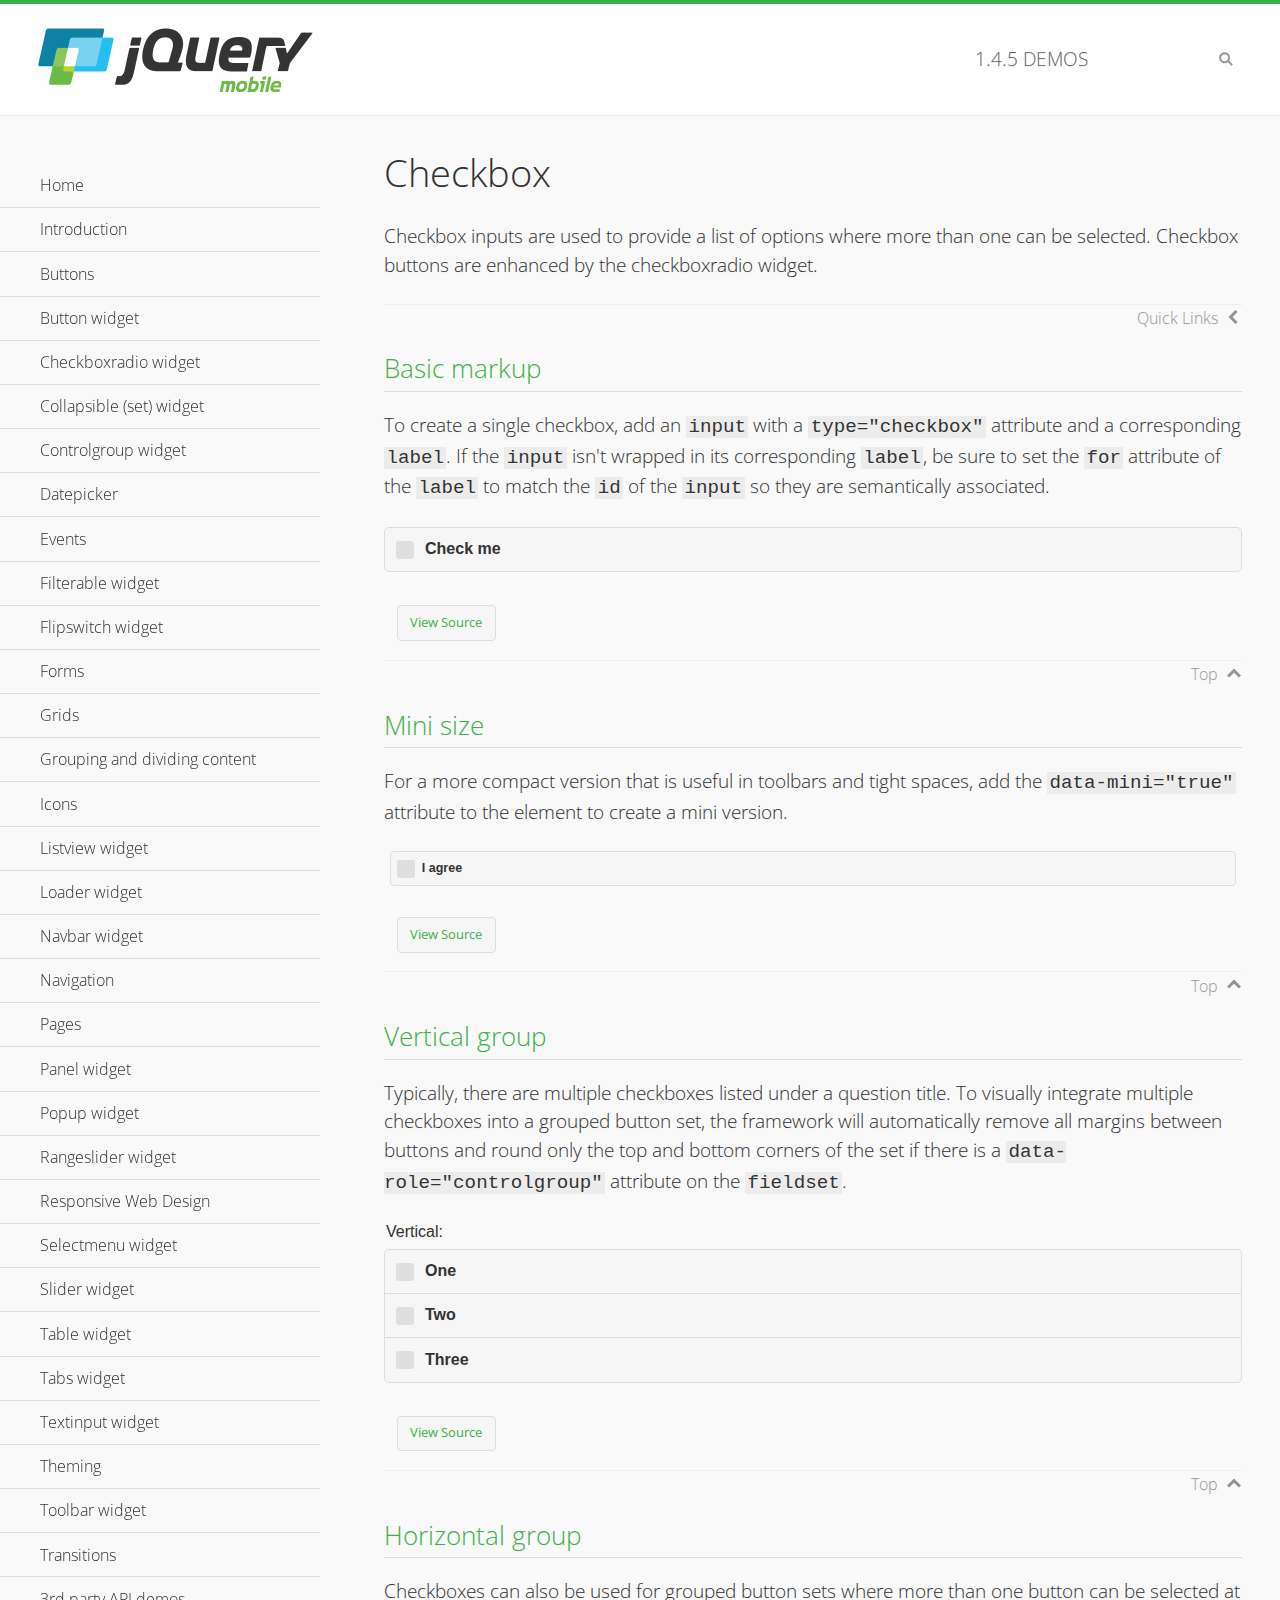
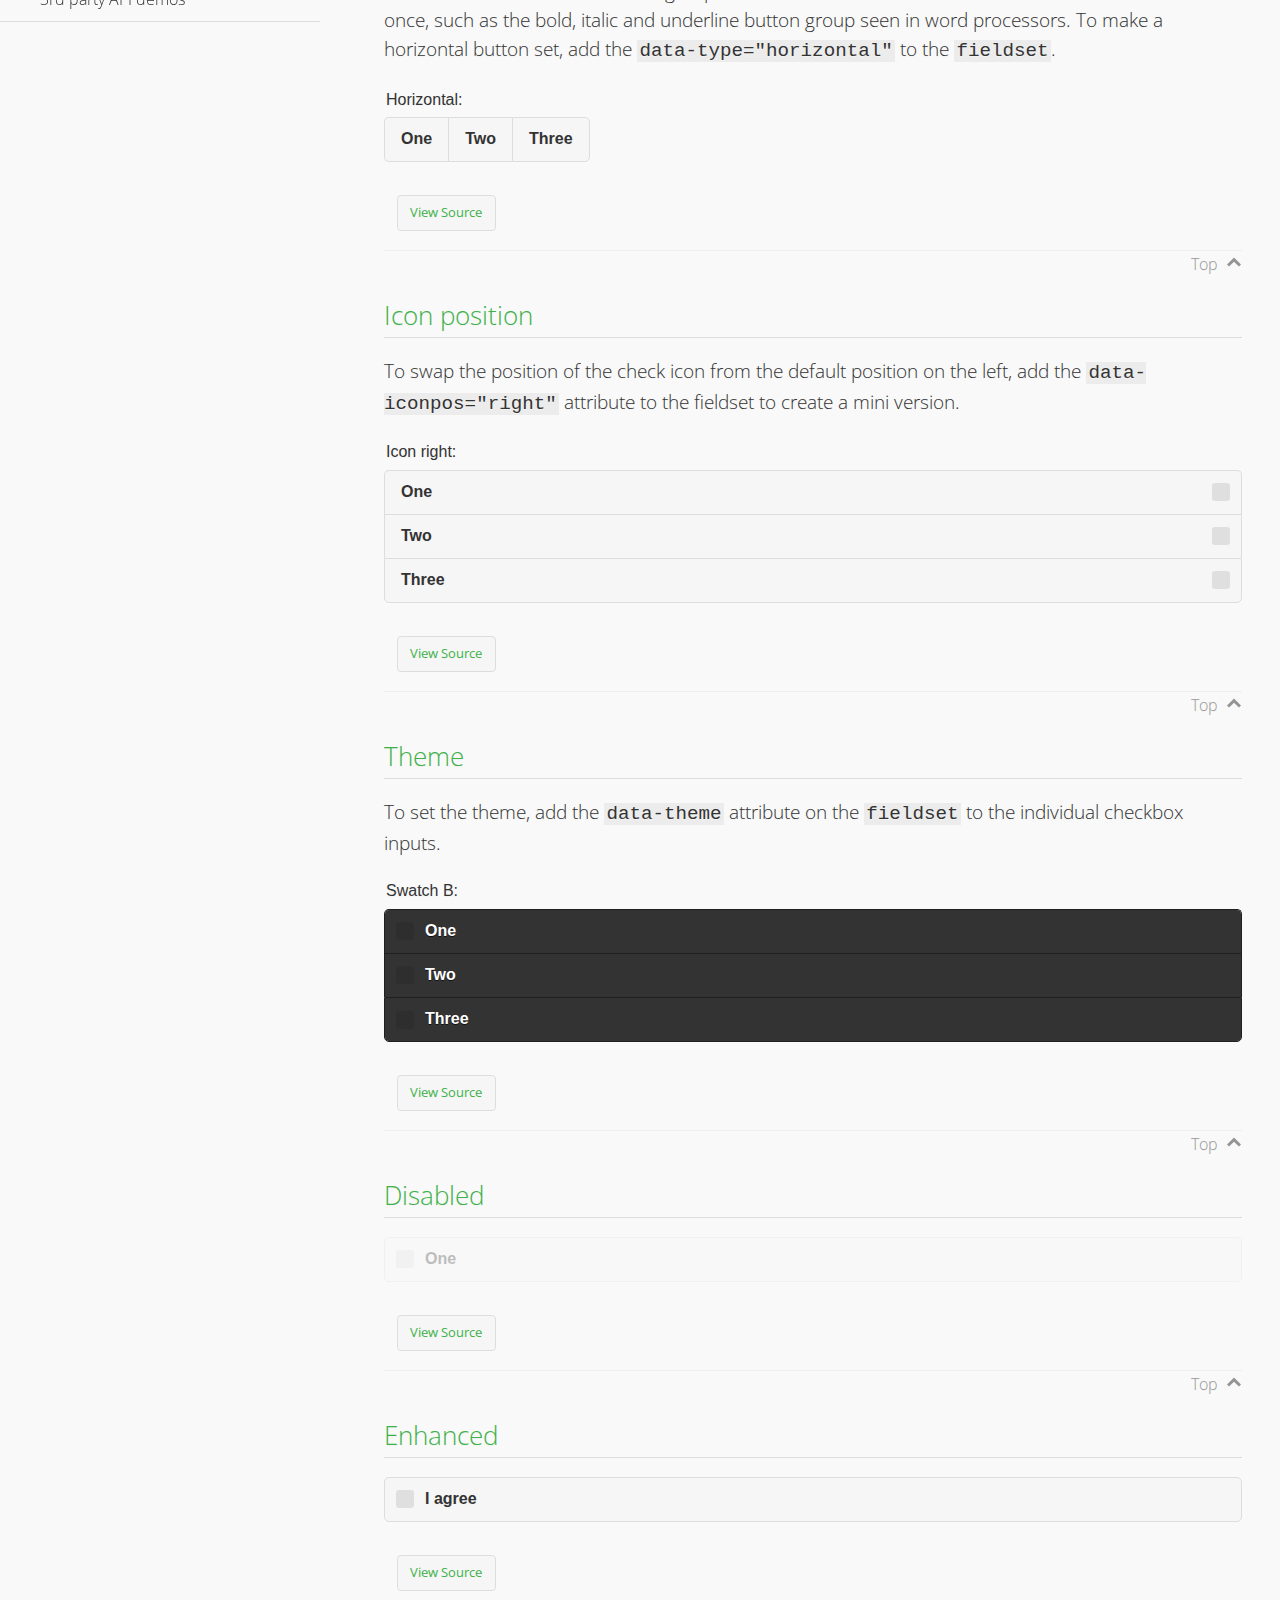
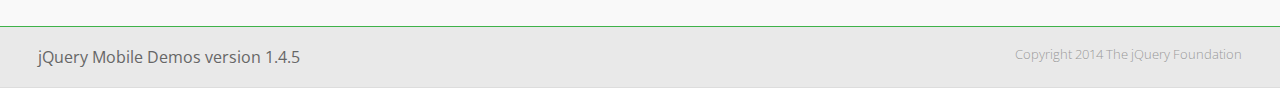
<file: app/demos/checkboxradio-checkbox/index.html>
<!DOCTYPE html>
<html>
<head>
	<meta charset="utf-8">
	<meta name="viewport" content="width=device-width, initial-scale=1">
	<title>Checkbox - jQuery Mobile Demos</title>
	<link rel="shortcut icon" href="../favicon.ico">
	<link rel="stylesheet" href="http://fonts.googleapis.com/css?family=Open+Sans:300,400,700">
	<link rel="stylesheet" href="../css/themes/default/jquery.mobile-1.4.5.min.css">
	<link rel="stylesheet" href="../_assets/css/jqm-demos.css">
	<script src="../js/jquery.js"></script>
	<script src="../_assets/js/index.js"></script>
	<script src="../js/jquery.mobile-1.4.5.min.js"></script>
</head>
<body>
<div data-role="page" class="jqm-demos" data-quicklinks="true">

	<div data-role="header" class="jqm-header">
		<h2><a href="../" title="jQuery Mobile Demos home"><img src="../_assets/img/jquery-logo.png" alt="jQuery Mobile"></a></h2>
		<p><span class="jqm-version"></span> Demos</p>
		<a href="#" class="jqm-navmenu-link ui-btn ui-btn-icon-notext ui-corner-all ui-icon-bars ui-nodisc-icon ui-alt-icon ui-btn-left">Menu</a>
		<a href="#" class="jqm-search-link ui-btn ui-btn-icon-notext ui-corner-all ui-icon-search ui-nodisc-icon ui-alt-icon ui-btn-right">Search</a>
	</div><!-- /header -->

	<div role="main" class="ui-content jqm-content">

		<h1>Checkbox</h1>

		<p>Checkbox inputs are used to provide a list of options where more than one can be selected. Checkbox buttons are enhanced by the checkboxradio widget.</p>

		<h2>Basic markup</h2>

		<p>To create a single checkbox, add an <code>input</code> with a <code>type="checkbox"</code> attribute and a corresponding <code>label</code>. If the <code>input</code> isn't wrapped in its corresponding <code>label</code>, be sure to set the <code>for</code> attribute of the <code>label</code> to match the <code>id</code> of the <code>input</code> so they are semantically associated.</p>

		<div data-demo-html="true">
			<form>
				<label>
					<input type="checkbox" name="checkbox-0 ">Check me
				</label>
			</form>
		</div><!--/demo-html -->

		<h2>Mini size</h2>

		<p>For a more compact version that is useful in toolbars and tight spaces, add the <code>data-mini="true"</code> attribute to the element to create a mini version. </p>

		<div data-demo-html="true">
			<form>
				<input type="checkbox" name="checkbox-mini-0" id="checkbox-mini-0" data-mini="true">
				<label for="checkbox-mini-0">I agree</label>
			</form>
		</div><!--/demo-html -->

		<h2>Vertical group</h2>

		<p>Typically, there are multiple checkboxes listed under a question title. To visually integrate multiple checkboxes into a grouped button set, the framework will automatically remove all margins between buttons and round only the top and bottom corners of the set if there is a <code> data-role="controlgroup"</code> attribute on the <code>fieldset</code>.</p>

		<div data-demo-html="true">
			<form>
				<fieldset data-role="controlgroup">
					<legend>Vertical:</legend>
					<input type="checkbox" name="checkbox-v-2a" id="checkbox-v-2a">
					<label for="checkbox-v-2a">One</label>
					<input type="checkbox" name="checkbox-v-2b" id="checkbox-v-2b">
					<label for="checkbox-v-2b">Two</label>
					<input type="checkbox" name="checkbox-v-2c" id="checkbox-v-2c">
					<label for="checkbox-v-2c">Three</label>
				</fieldset>
			</form>
		</div><!--/demo-html -->

		<h2>Horizontal group</h2>

		<p>Checkboxes can also be used for grouped button sets where more than one button can be selected at once, such as the bold, italic and underline button group seen in word processors. To make a horizontal button set, add the <code> data-type="horizontal"</code> to the <code>fieldset</code>.</p>

		<div data-demo-html="true">
			<form>
				<fieldset data-role="controlgroup" data-type="horizontal">
					<legend>Horizontal:</legend>
					<input type="checkbox" name="checkbox-h-2a" id="checkbox-h-2a">
					<label for="checkbox-h-2a">One</label>
					<input type="checkbox" name="checkbox-h-2b" id="checkbox-h-2b">
					<label for="checkbox-h-2b">Two</label>
					<input type="checkbox" name="checkbox-h-2c" id="checkbox-h-2c">
					<label for="checkbox-h-2c">Three</label>
				</fieldset>
			</form>
		</div><!--/demo-html -->

		<h2>Icon position</h2>

		<p>To swap the position of the check icon from the default position on the left, add the <code>data-iconpos="right"</code> attribute to the fieldset to create a mini version. </p>

		<div data-demo-html="true">
			<form>
				<fieldset data-role="controlgroup" data-iconpos="right">
					<legend>Icon right:</legend>
					<input type="checkbox" name="checkbox-h-6a" id="checkbox-h-6a">
					<label for="checkbox-h-6a">One</label>
					<input type="checkbox" name="checkbox-h-6b" id="checkbox-h-6b">
					<label for="checkbox-h-6b">Two</label>
					<input type="checkbox" name="checkbox-h-6c" id="checkbox-h-6c">
					<label for="checkbox-h-6c">Three</label>
				</fieldset>
			</form>
		</div><!--/demo-html -->

		<h2>Theme</h2>

		<p>To set the theme, add the <code>data-theme</code> attribute on the <code>fieldset</code> to the individual checkbox inputs.</p>

		<div data-demo-html="true">
			<form>
				<fieldset data-role="controlgroup">
					<legend>Swatch B:</legend>
					<input type="checkbox" name="checkbox-t-2a" id="checkbox-t-2a" data-theme="b">
					<label for="checkbox-t-2a">One</label>
					<input type="checkbox" name="checkbox-t-2b" id="checkbox-t-2b" data-theme="b">
					<label for="checkbox-t-2b">Two</label>
					<input type="checkbox" name="checkbox-t-2c" id="checkbox-t-2c" data-theme="b">
					<label for="checkbox-t-2c">Three</label>
				</fieldset>
			</form>
		</div><!--/demo-html -->

		<h2>Disabled</h2>

		<div data-demo-html="true">
			<form>
				<input disabled type="checkbox" name="checkbox-t-3a" id="checkbox-t-3a" data-theme="a">
				<label for="checkbox-t-3a">One</label>
			</form>
		</div><!--/demo-html -->

		<h2>Enhanced</h2>

		<div data-demo-html="true">
			<div class="ui-checkbox">
				<label for="checkbox-enhanced" class="ui-btn ui-corner-all ui-btn-inherit ui-btn-icon-left ui-checkbox-off">I agree</label>
				<input type="checkbox" name="checkbox-enhanced" id="checkbox-enhanced" data-enhanced="true">
			</div>
		</div><!--/demo-html -->

	</div><!-- /content -->
	    <div data-role="panel" class="jqm-navmenu-panel" data-position="left" data-display="overlay" data-theme="a">
	    	<ul class="jqm-list ui-alt-icon ui-nodisc-icon">
<li data-filtertext="demos homepage" data-icon="home"><a href=".././">Home</a></li>
<li data-filtertext="introduction overview getting started"><a href="../intro/" data-ajax="false">Introduction</a></li>
<li data-filtertext="buttons button markup buttonmarkup method anchor link button element"><a href="../button-markup/" data-ajax="false">Buttons</a></li>
<li data-filtertext="form button widget input button submit reset"><a href="../button/" data-ajax="false">Button widget</a></li>
<li data-role="collapsible" data-enhanced="true" data-collapsed-icon="carat-d" data-expanded-icon="carat-u" data-iconpos="right" data-inset="false" class="ui-collapsible ui-collapsible-themed-content ui-collapsible-collapsed">
	<h3 class="ui-collapsible-heading ui-collapsible-heading-collapsed">
		<a href="#" class="ui-collapsible-heading-toggle ui-btn ui-btn-icon-right ui-btn-inherit ui-icon-carat-d">
		    Checkboxradio widget<span class="ui-collapsible-heading-status"> click to expand contents</span>
		</a>
	</h3>
	<div class="ui-collapsible-content ui-body-inherit ui-collapsible-content-collapsed" aria-hidden="true">
		<ul>
			<li data-filtertext="form checkboxradio widget checkbox input checkboxes controlgroups"><a href="../checkboxradio-checkbox/" data-ajax="false">Checkboxes</a></li>
			<li data-filtertext="form checkboxradio widget radio input radio buttons controlgroups"><a href="../checkboxradio-radio/" data-ajax="false">Radio buttons</a></li>
		</ul>
	</div>
</li>
<li data-role="collapsible" data-enhanced="true" data-collapsed-icon="carat-d" data-expanded-icon="carat-u" data-iconpos="right" data-inset="false" class="ui-collapsible ui-collapsible-themed-content ui-collapsible-collapsed">
	<h3 class="ui-collapsible-heading ui-collapsible-heading-collapsed">
		<a href="#" class="ui-collapsible-heading-toggle ui-btn ui-btn-icon-right ui-btn-inherit ui-icon-carat-d">
			Collapsible (set) widget<span class="ui-collapsible-heading-status"> click to expand contents</span>
		</a>
	</h3>
	<div class="ui-collapsible-content ui-body-inherit ui-collapsible-content-collapsed" aria-hidden="true">
		<ul>
			<li data-filtertext="collapsibles content formatting"><a href="../collapsible/" data-ajax="false">Collapsible</a></li>
			<li data-filtertext="dynamic collapsible set accordion append expand"><a href="../collapsible-dynamic/" data-ajax="false">Dynamic collapsibles</a></li>
			<li data-filtertext="accordions collapsible set widget content formatting grouped collapsibles"><a href="../collapsibleset/" data-ajax="false">Collapsible set</a></li>
		</ul>
	</div>
</li>
<li data-role="collapsible" data-enhanced="true" data-collapsed-icon="carat-d" data-expanded-icon="carat-u" data-iconpos="right" data-inset="false" class="ui-collapsible ui-collapsible-themed-content ui-collapsible-collapsed">
	<h3 class="ui-collapsible-heading ui-collapsible-heading-collapsed">
		<a href="#" class="ui-collapsible-heading-toggle ui-btn ui-btn-icon-right ui-btn-inherit ui-icon-carat-d">
			Controlgroup widget<span class="ui-collapsible-heading-status"> click to expand contents</span>
		</a>
	</h3>
	<div class="ui-collapsible-content ui-body-inherit ui-collapsible-content-collapsed" aria-hidden="true">
		<ul>
			<li data-filtertext="controlgroups selectmenu checkboxradio input grouped buttons horizontal vertical"><a href="../controlgroup/" data-ajax="false">Controlgroup</a></li>
			<li data-filtertext="dynamic controlgroup dynamically add buttons"><a href="../controlgroup-dynamic/" data-ajax="false">Dynamic controlgroups</a></li>
		</ul>
	</div>
</li>
<li data-filtertext="form datepicker widget date input"><a href="../datepicker/" data-ajax="false">Datepicker</a></li>
<li data-role="collapsible" data-enhanced="true" data-collapsed-icon="carat-d" data-expanded-icon="carat-u" data-iconpos="right" data-inset="false" class="ui-collapsible ui-collapsible-themed-content ui-collapsible-collapsed">
	<h3 class="ui-collapsible-heading ui-collapsible-heading-collapsed">
		<a href="#" class="ui-collapsible-heading-toggle ui-btn ui-btn-icon-right ui-btn-inherit ui-icon-carat-d">
			Events<span class="ui-collapsible-heading-status"> click to expand contents</span>
		</a>
	</h3>
	<div class="ui-collapsible-content ui-body-inherit ui-collapsible-content-collapsed" aria-hidden="true">
		<ul>
			<li data-filtertext="swipe to delete list items listviews swipe events"><a href="../swipe-list/" data-ajax="false">Swipe list items</a></li>
			<li data-filtertext="swipe to navigate swipe page navigation swipe events"><a href="../swipe-page/" data-ajax="false">Swipe page navigation</a></li>
		</ul>
	</div>
</li>
<li data-filtertext="filterable filter elements sorting searching listview table"><a href="../filterable/" data-ajax="false">Filterable widget</a></li>
<li data-filtertext="form flipswitch widget flip toggle switch binary select checkbox input"><a href="../flipswitch/" data-ajax="false">Flipswitch widget</a></li>
<li data-role="collapsible" data-enhanced="true" data-collapsed-icon="carat-d" data-expanded-icon="carat-u" data-iconpos="right" data-inset="false" class="ui-collapsible ui-collapsible-themed-content ui-collapsible-collapsed">
	<h3 class="ui-collapsible-heading ui-collapsible-heading-collapsed">
		<a href="#" class="ui-collapsible-heading-toggle ui-btn ui-btn-icon-right ui-btn-inherit ui-icon-carat-d">
			Forms<span class="ui-collapsible-heading-status"> click to expand contents</span>
		</a>
	</h3>
	<div class="ui-collapsible-content ui-body-inherit ui-collapsible-content-collapsed" aria-hidden="true">
		<ul>
			<li data-filtertext="forms text checkbox radio range button submit reset inputs selects textarea slider flipswitch label form elements"><a href="../forms/" data-ajax="false">Forms</a></li>
			<li data-filtertext="form hide labels hidden accessible ui-hidden-accessible forms"><a href="../forms-label-hidden-accessible/" data-ajax="false">Hide labels</a></li>
			<li data-filtertext="form field containers fieldcontain ui-field-contain forms"><a href="../forms-field-contain/" data-ajax="false">Field containers</a></li>
			<li data-filtertext="forms disabled form elements"><a href="../forms-disabled/" data-ajax="false">Forms disabled</a></li>
			<li data-filtertext="forms gallery examples overview forms text checkbox radio range button submit reset inputs selects textarea slider flipswitch label form elements"><a href="../forms-gallery/" data-ajax="false">Forms gallery</a></li>
		</ul>
	</div>
</li>
<li data-role="collapsible" data-enhanced="true" data-collapsed-icon="carat-d" data-expanded-icon="carat-u" data-iconpos="right" data-inset="false" class="ui-collapsible ui-collapsible-themed-content ui-collapsible-collapsed">
	<h3 class="ui-collapsible-heading ui-collapsible-heading-collapsed">
		<a href="#" class="ui-collapsible-heading-toggle ui-btn ui-btn-icon-right ui-btn-inherit ui-icon-carat-d">
			Grids<span class="ui-collapsible-heading-status"> click to expand contents</span>
		</a>
	</h3>
	<div class="ui-collapsible-content ui-body-inherit ui-collapsible-content-collapsed" aria-hidden="true">
		<ul>
			<li data-filtertext="grids columns blocks content formatting rwd responsive css framework"><a href="../grids/" data-ajax="false">Grids</a></li>
			<li data-filtertext="buttons in grids css framework"><a href="../grids-buttons/" data-ajax="false">Buttons in grids</a></li>
			<li data-filtertext="custom responsive grids rwd css framework"><a href="../grids-custom-responsive/" data-ajax="false">Custom responsive grids</a></li>
		</ul>
	</div>
</li>
<li data-filtertext="blocks content formatting sections heading"><a href="../body-bar-classes/" data-ajax="false">Grouping and dividing content</a></li>
<li data-role="collapsible" data-enhanced="true" data-collapsed-icon="carat-d" data-expanded-icon="carat-u" data-iconpos="right" data-inset="false" class="ui-collapsible ui-collapsible-themed-content ui-collapsible-collapsed">
	<h3 class="ui-collapsible-heading ui-collapsible-heading-collapsed">
		<a href="#" class="ui-collapsible-heading-toggle ui-btn ui-btn-icon-right ui-btn-inherit ui-icon-carat-d">
			Icons<span class="ui-collapsible-heading-status"> click to expand contents</span>
		</a>
	</h3>
	<div class="ui-collapsible-content ui-body-inherit ui-collapsible-content-collapsed" aria-hidden="true">
		<ul>
			<li data-filtertext="button icons svg disc alt custom icon position"><a href="../icons/" data-ajax="false">Icons</a></li>
			<li data-filtertext=""><a href="../icons-grunticon/" data-ajax="false">Grunticon loader</a></li>
		</ul>
	</div>
</li>
<li data-role="collapsible" data-enhanced="true" data-collapsed-icon="carat-d" data-expanded-icon="carat-u" data-iconpos="right" data-inset="false" class="ui-collapsible ui-collapsible-themed-content ui-collapsible-collapsed">
	<h3 class="ui-collapsible-heading ui-collapsible-heading-collapsed">
		<a href="#" class="ui-collapsible-heading-toggle ui-btn ui-btn-icon-right ui-btn-inherit ui-icon-carat-d">
			Listview widget<span class="ui-collapsible-heading-status"> click to expand contents</span>
		</a>
	</h3>
	<div class="ui-collapsible-content ui-body-inherit ui-collapsible-content-collapsed" aria-hidden="true">
		<ul>
			<li data-filtertext="listview widget thumbnails icons nested split button collapsible ul ol"><a href="../listview/" data-ajax="false">Listview</a></li>
			<li data-filtertext="autocomplete filterable reveal listview filtertextbeforefilter placeholder"><a href="../listview-autocomplete/" data-ajax="false">Listview autocomplete</a></li>
			<li data-filtertext="autocomplete filterable reveal listview remote data filtertextbeforefilter placeholder"><a href="../listview-autocomplete-remote/" data-ajax="false">Listview autocomplete remote data</a></li>
			<li data-filtertext="autodividers anchor jump scroll linkbars listview lists ul ol"><a href="../listview-autodividers-linkbar/" data-ajax="false">Listview autodividers linkbar</a></li>
			<li data-filtertext="listview autodividers selector autodividersselector lists ul ol"><a href="../listview-autodividers-selector/" data-ajax="false">Listview autodividers selector</a></li>
			<li data-filtertext="listview nested list items"><a href="../listview-nested-lists/" data-ajax="false">Nested Listviews</a></li>
			<li data-filtertext="listview collapsible list items flat"><a href="../listview-collapsible-item-flat/" data-ajax="false">Listview collapsible list items (flat)</a></li>
			<li data-filtertext="listview collapsible list indented"><a href="../listview-collapsible-item-indented/" data-ajax="false">Listview collapsible list items (indented)</a></li>
			<li data-filtertext="grid listview responsive grids responsive listviews lists ul"><a href="../listview-grid/" data-ajax="false">Listview responsive grid</a></li>
		</ul>
	</div>
</li>
<li data-filtertext="loader widget page loading navigation overlay spinner"><a href="../loader/" data-ajax="false">Loader widget</a></li>
<li data-filtertext="navbar widget navmenu toolbars header footer"><a href="../navbar/" data-ajax="false">Navbar widget</a></li>
<li data-role="collapsible" data-enhanced="true" data-collapsed-icon="carat-d" data-expanded-icon="carat-u" data-iconpos="right" data-inset="false" class="ui-collapsible ui-collapsible-themed-content ui-collapsible-collapsed">
	<h3 class="ui-collapsible-heading ui-collapsible-heading-collapsed">
		<a href="#" class="ui-collapsible-heading-toggle ui-btn ui-btn-icon-right ui-btn-inherit ui-icon-carat-d">
			Navigation<span class="ui-collapsible-heading-status"> click to expand contents</span>
		</a>
	</h3>
	<div class="ui-collapsible-content ui-body-inherit ui-collapsible-content-collapsed" aria-hidden="true">
		<ul>
			<li data-filtertext="ajax navigation navigate widget history event method"><a href="../navigation/" data-ajax="false">Navigation</a></li>
			<li data-filtertext="linking pages page links navigation ajax prefetch cache"><a href="../navigation-linking-pages/" data-ajax="false">Linking pages</a></li>
			<!-- <li data-filtertext="php redirect server redirection server-side navigation"><a href="../navigation-php-redirect/" data-ajax="false">PHP redirect demo</a></li>-->
			<li data-filtertext="navigation redirection hash query"><a href="../navigation-hash-processing/" data-ajax="false">Hash processing demo</a></li>
			<li data-filtertext="navigation redirection hash query"><a href="../page-events/" data-ajax="false">Page Navigation Events</a></li>
		</ul>
	</div>
</li>
<li data-role="collapsible" data-enhanced="true" data-collapsed-icon="carat-d" data-expanded-icon="carat-u" data-iconpos="right" data-inset="false" class="ui-collapsible ui-collapsible-themed-content ui-collapsible-collapsed">
	<h3 class="ui-collapsible-heading ui-collapsible-heading-collapsed">
		<a href="#" class="ui-collapsible-heading-toggle ui-btn ui-btn-icon-right ui-btn-inherit ui-icon-carat-d">
			Pages<span class="ui-collapsible-heading-status"> click to expand contents</span>
		</a>
	</h3>
	<div class="ui-collapsible-content ui-body-inherit ui-collapsible-content-collapsed" aria-hidden="true">
		<ul>
			<li data-filtertext="pages page widget ajax navigation"><a href="../pages/" data-ajax="false">Pages</a></li>
			<li data-filtertext="single page"><a href="../pages-single-page/" data-ajax="false">Single page</a></li>
			<li data-filtertext="multipage multi-page page"><a href="../pages-multi-page/" data-ajax="false">Multi-page template</a></li>
			<li data-filtertext="dialog page widget modal popup"><a href="../pages-dialog/" data-ajax="false">Dialog page</a></li>
		</ul>
	</div>
</li>
<li data-role="collapsible" data-enhanced="true" data-collapsed-icon="carat-d" data-expanded-icon="carat-u" data-iconpos="right" data-inset="false" class="ui-collapsible ui-collapsible-themed-content ui-collapsible-collapsed">
	<h3 class="ui-collapsible-heading ui-collapsible-heading-collapsed">
		<a href="#" class="ui-collapsible-heading-toggle ui-btn ui-btn-icon-right ui-btn-inherit ui-icon-carat-d">
			Panel widget<span class="ui-collapsible-heading-status"> click to expand contents</span>
		</a>
	</h3>
	<div class="ui-collapsible-content ui-body-inherit ui-collapsible-content-collapsed" aria-hidden="true">
		<ul>
			<li data-filtertext="panel widget sliding panels reveal push overlay responsive"><a href="../panel/" data-ajax="false">Panel</a></li>
			<li data-filtertext=""><a href="../panel-external/" data-ajax="false">External panels</a></li>
			<li data-filtertext="panel "><a href="../panel-fixed/" data-ajax="false">Fixed panels</a></li>
			<li data-filtertext="panel slide panels sliding panels shadow rwd responsive breakpoint"><a href="../panel-responsive/" data-ajax="false">Panels responsive</a></li>
			<li data-filtertext="panel custom style custom panel width reveal shadow listview panel styling page background wrapper"><a href="../panel-styling/" data-ajax="false">Custom panel style</a></li>
			<li data-filtertext="panel open on swipe"><a href="../panel-swipe-open/" data-ajax="false">Panel open on swipe</a></li>
			<li data-filtertext="panels outside page internal external toolbars"><a href="../panel-external-internal/" data-ajax="false">Panel external and internal</a></li>
		</ul>
	</div>
</li>
<li data-role="collapsible" data-enhanced="true" data-collapsed-icon="carat-d" data-expanded-icon="carat-u" data-iconpos="right" data-inset="false" class="ui-collapsible ui-collapsible-themed-content ui-collapsible-collapsed">
	<h3 class="ui-collapsible-heading ui-collapsible-heading-collapsed">
		<a href="#" class="ui-collapsible-heading-toggle ui-btn ui-btn-icon-right ui-btn-inherit ui-icon-carat-d">
			Popup widget<span class="ui-collapsible-heading-status"> click to expand contents</span>
		</a>
	</h3>
	<div class="ui-collapsible-content ui-body-inherit ui-collapsible-content-collapsed" aria-hidden="true">
		<ul>
			<li data-filtertext="popup widget popups dialog modal transition tooltip lightbox form overlay screen flip pop fade transition"><a href="../popup/" data-ajax="false">Popup</a></li>
			<li data-filtertext="popup alignment position"><a href="../popup-alignment/" data-ajax="false">Popup alignment</a></li>
			<li data-filtertext="popup arrow size popups popover"><a href="../popup-arrow-size/" data-ajax="false">Popup arrow size</a></li>
			<li data-filtertext="dynamic popups popup images lightbox"><a href="../popup-dynamic/" data-ajax="false">Dynamic popups</a></li>
			<li data-filtertext="popups with iframes scaling"><a href="../popup-iframe/" data-ajax="false">Popups with iframes</a></li>
			<li data-filtertext="popup image scaling"><a href="../popup-image-scaling/" data-ajax="false">Popup image scaling</a></li>
			<li data-filtertext="external popup outside multi-page"><a href="../popup-outside-multipage/" data-ajax="false">Popup outside multi-page</a></li>
		</ul>
	</div>
</li>
<li data-filtertext="form rangeslider widget dual sliders dual handle sliders range input"><a href="../rangeslider/" data-ajax="false">Rangeslider widget</a></li>
<li data-filtertext="responsive web design rwd adaptive progressive enhancement PE accessible mobile breakpoints media query media queries"><a href="../rwd/" data-ajax="false">Responsive Web Design</a></li>
<li data-role="collapsible" data-enhanced="true" data-collapsed-icon="carat-d" data-expanded-icon="carat-u" data-iconpos="right" data-inset="false" class="ui-collapsible ui-collapsible-themed-content ui-collapsible-collapsed">
	<h3 class="ui-collapsible-heading ui-collapsible-heading-collapsed">
		<a href="#" class="ui-collapsible-heading-toggle ui-btn ui-btn-icon-right ui-btn-inherit ui-icon-carat-d">
			Selectmenu widget<span class="ui-collapsible-heading-status"> click to expand contents</span>
		</a>
	</h3>
	<div class="ui-collapsible-content ui-body-inherit ui-collapsible-content-collapsed" aria-hidden="true">
		<ul>
			<li data-filtertext="form selectmenu widget select input custom select menu selects"><a href="../selectmenu/" data-ajax="false">Selectmenu</a></li>
			<li data-filtertext="form custom select menu selectmenu widget custom menu option optgroup multiple selects"><a href="../selectmenu-custom/" data-ajax="false">Custom select menu</a></li>
			<li data-filtertext="filterable select filter popup dialog"><a href="../selectmenu-custom-filter/" data-ajax="false">Custom select menu with filter</a></li>
		</ul>
	</div>
</li>
<li data-role="collapsible" data-enhanced="true" data-collapsed-icon="carat-d" data-expanded-icon="carat-u" data-iconpos="right" data-inset="false" class="ui-collapsible ui-collapsible-themed-content ui-collapsible-collapsed">
	<h3 class="ui-collapsible-heading ui-collapsible-heading-collapsed">
		<a href="#" class="ui-collapsible-heading-toggle ui-btn ui-btn-icon-right ui-btn-inherit ui-icon-carat-d">
			Slider widget<span class="ui-collapsible-heading-status"> click to expand contents</span>
		</a>
	</h3>
	<div class="ui-collapsible-content ui-body-inherit ui-collapsible-content-collapsed" aria-hidden="true">
		<ul>
			<li data-filtertext="form slider widget range input single sliders"><a href="../slider/" data-ajax="false">Slider</a></li>
			<li data-filtertext="form slider widget flipswitch slider binary select flip toggle switch"><a href="../slider-flipswitch/" data-ajax="false">Slider flip toggle switch</a></li>
			<li data-filtertext="form slider tooltip handle value input range sliders"><a href="../slider-tooltip/" data-ajax="false">Slider tooltip</a></li>
		</ul>
	</div>
</li>
<li data-role="collapsible" data-enhanced="true" data-collapsed-icon="carat-d" data-expanded-icon="carat-u" data-iconpos="right" data-inset="false" class="ui-collapsible ui-collapsible-themed-content ui-collapsible-collapsed">
	<h3 class="ui-collapsible-heading ui-collapsible-heading-collapsed">
		<a href="#" class="ui-collapsible-heading-toggle ui-btn ui-btn-icon-right ui-btn-inherit ui-icon-carat-d">
			Table widget<span class="ui-collapsible-heading-status"> click to expand contents</span>
		</a>
	</h3>
	<div class="ui-collapsible-content ui-body-inherit ui-collapsible-content-collapsed" aria-hidden="true">
		<ul>
			<li data-filtertext="table widget reflow column toggle th td responsive tables rwd hide show tabular"><a href="../table-column-toggle/" data-ajax="false">Table Column Toggle</a></li>
			<li data-filtertext="table column toggle phone comparison demo"><a href="../table-column-toggle-example/" data-ajax="false">Table Column Toggle demo</a></li>
			<li data-filtertext="responsive tables table column toggle heading groups rwd breakpoint"><a href="../table-column-toggle-heading-groups/" data-ajax="false">Table Column Toggle heading groups</a></li>
			<li data-filtertext="responsive tables table column toggle hide rwd breakpoint customization options"><a href="../table-column-toggle-options/" data-ajax="false">Table Column Toggle options</a></li>
			<li data-filtertext="table reflow th td responsive rwd columns tabular"><a href="../table-reflow/" data-ajax="false">Table Reflow</a></li>
			<li data-filtertext="responsive tables table reflow heading groups rwd breakpoint"><a href="../table-reflow-heading-groups/" data-ajax="false">Table Reflow heading groups</a></li>
			<li data-filtertext="responsive tables table reflow stripes strokes table style"><a href="../table-reflow-stripes-strokes/" data-ajax="false">Table Reflow stripes and strokes</a></li>
			<li data-filtertext="responsive tables table reflow stack custom styles"><a href="../table-reflow-styling/" data-ajax="false">Table Reflow custom styles</a></li>
		</ul>
	</div>
</li>
<li data-filtertext="ui tabs widget"><a href="../tabs/" data-ajax="false">Tabs widget</a></li>
<li data-filtertext="form textinput widget text input textarea number date time tel email file color password"><a href="../textinput/" data-ajax="false">Textinput widget</a></li>
<li data-role="collapsible" data-enhanced="true" data-collapsed-icon="carat-d" data-expanded-icon="carat-u" data-iconpos="right" data-inset="false" class="ui-collapsible ui-collapsible-themed-content ui-collapsible-collapsed">
	<h3 class="ui-collapsible-heading ui-collapsible-heading-collapsed">
		<a href="#" class="ui-collapsible-heading-toggle ui-btn ui-btn-icon-right ui-btn-inherit ui-icon-carat-d">
			Theming<span class="ui-collapsible-heading-status"> click to expand contents</span>
		</a>
	</h3>
	<div class="ui-collapsible-content ui-body-inherit ui-collapsible-content-collapsed" aria-hidden="true">
		<ul>
			<li data-filtertext="default theme swatches theming style css"><a href="../theme-default/" data-ajax="false">Default theme</a></li>
			<li data-filtertext="classic theme old theme swatches theming style css"><a href="../theme-classic/" data-ajax="false">Classic theme</a></li>
		</ul>
	</div>
</li>
<li data-role="collapsible" data-enhanced="true" data-collapsed-icon="carat-d" data-expanded-icon="carat-u" data-iconpos="right" data-inset="false" class="ui-collapsible ui-collapsible-themed-content ui-collapsible-collapsed">
	<h3 class="ui-collapsible-heading ui-collapsible-heading-collapsed">
		<a href="#" class="ui-collapsible-heading-toggle ui-btn ui-btn-icon-right ui-btn-inherit ui-icon-carat-d">
			Toolbar widget<span class="ui-collapsible-heading-status"> click to expand contents</span>
		</a>
	</h3>
	<div class="ui-collapsible-content ui-body-inherit ui-collapsible-content-collapsed" aria-hidden="true">
		<ul>
			<li data-filtertext="toolbar widget header footer toolbars fixed fullscreen external sections"><a href="../toolbar/" data-ajax="false">Toolbar</a></li>
			<li data-filtertext="dynamic toolbars dynamically add toolbar header footer"><a href="../toolbar-dynamic/" data-ajax="false">Dynamic toolbars</a></li>
			<li data-filtertext="external toolbars header footer"><a href="../toolbar-external/" data-ajax="false">External toolbars</a></li>
			<li data-filtertext="fixed toolbars header footer"><a href="../toolbar-fixed/" data-ajax="false">Fixed toolbars</a></li>
			<li data-filtertext="fixed fullscreen toolbars header footer"><a href="../toolbar-fixed-fullscreen/" data-ajax="false">Fullscreen toolbars</a></li>
			<li data-filtertext="external fixed toolbars header footer"><a href="../toolbar-fixed-external/" data-ajax="false">Fixed external toolbars</a></li>
			<li data-filtertext="external persistent toolbars header footer navbar navmenu"><a href="../toolbar-fixed-persistent/" data-ajax="false">Persistent toolbars</a></li>
			<li data-filtertext="external ajax optimized toolbars persistent toolbars header footer navbar"><a href="../toolbar-fixed-persistent-optimized/" data-ajax="false">Ajax optimized toolbars</a></li>
			<li data-filtertext="form in toolbars header footer"><a href="../toolbar-fixed-forms/" data-ajax="false">Form in toolbar</a></li>
		</ul>
	</div>
</li>
<li data-filtertext="page transitions animated pages popup navigation flip slide fade pop"><a href="../transitions/" data-ajax="false">Transitions</a></li>
<li data-role="collapsible" data-enhanced="true" data-collapsed-icon="carat-d" data-expanded-icon="carat-u" data-iconpos="right" data-inset="false" class="ui-collapsible ui-collapsible-themed-content ui-collapsible-collapsed">
	<h3 class="ui-collapsible-heading ui-collapsible-heading-collapsed">
		<a href="#" class="ui-collapsible-heading-toggle ui-btn ui-btn-icon-right ui-btn-inherit ui-icon-carat-d">
			3rd party API demos<span class="ui-collapsible-heading-status"> click to expand contents</span>
		</a>
	</h3>
	<div class="ui-collapsible-content ui-body-inherit ui-collapsible-content-collapsed" aria-hidden="true">
		<ul>
			<li data-filtertext="backbone requirejs navigation router"><a href="../backbone-requirejs/" data-ajax="false">Backbone RequireJS</a></li>
			<li data-filtertext="google maps geolocation demo"><a href="../map-geolocation/" data-ajax="false">Google Maps geolocation</a></li>
			<li data-filtertext="google maps hybrid"><a href="../map-list-toggle/" data-ajax="false">Google Maps list toggle</a></li>
		</ul>
	</div>
</li>



		     </ul>
		</div><!-- /panel -->


	<div data-role="footer" data-position="fixed" data-tap-toggle="false" class="jqm-footer">
		<p>jQuery Mobile Demos version <span class="jqm-version"></span></p>
		<p>Copyright 2014 The jQuery Foundation</p>
	</div><!-- /footer -->
	<!-- TODO: This should become an external panel so we can add input to markup (unique ID) -->
    <div data-role="panel" class="jqm-search-panel" data-position="right" data-display="overlay" data-theme="a">
		<div class="jqm-search">
			<ul class="jqm-list" data-filter-placeholder="Search demos..." data-filter-reveal="true">
<li data-filtertext="demos homepage" data-icon="home"><a href=".././">Home</a></li>
<li data-filtertext="introduction overview getting started"><a href="../intro/" data-ajax="false">Introduction</a></li>
<li data-filtertext="buttons button markup buttonmarkup method anchor link button element"><a href="../button-markup/" data-ajax="false">Buttons</a></li>
<li data-filtertext="form button widget input button submit reset"><a href="../button/" data-ajax="false">Button widget</a></li>
<li data-role="collapsible" data-enhanced="true" data-collapsed-icon="carat-d" data-expanded-icon="carat-u" data-iconpos="right" data-inset="false" class="ui-collapsible ui-collapsible-themed-content ui-collapsible-collapsed">
	<h3 class="ui-collapsible-heading ui-collapsible-heading-collapsed">
		<a href="#" class="ui-collapsible-heading-toggle ui-btn ui-btn-icon-right ui-btn-inherit ui-icon-carat-d">
		    Checkboxradio widget<span class="ui-collapsible-heading-status"> click to expand contents</span>
		</a>
	</h3>
	<div class="ui-collapsible-content ui-body-inherit ui-collapsible-content-collapsed" aria-hidden="true">
		<ul>
			<li data-filtertext="form checkboxradio widget checkbox input checkboxes controlgroups"><a href="../checkboxradio-checkbox/" data-ajax="false">Checkboxes</a></li>
			<li data-filtertext="form checkboxradio widget radio input radio buttons controlgroups"><a href="../checkboxradio-radio/" data-ajax="false">Radio buttons</a></li>
		</ul>
	</div>
</li>
<li data-role="collapsible" data-enhanced="true" data-collapsed-icon="carat-d" data-expanded-icon="carat-u" data-iconpos="right" data-inset="false" class="ui-collapsible ui-collapsible-themed-content ui-collapsible-collapsed">
	<h3 class="ui-collapsible-heading ui-collapsible-heading-collapsed">
		<a href="#" class="ui-collapsible-heading-toggle ui-btn ui-btn-icon-right ui-btn-inherit ui-icon-carat-d">
			Collapsible (set) widget<span class="ui-collapsible-heading-status"> click to expand contents</span>
		</a>
	</h3>
	<div class="ui-collapsible-content ui-body-inherit ui-collapsible-content-collapsed" aria-hidden="true">
		<ul>
			<li data-filtertext="collapsibles content formatting"><a href="../collapsible/" data-ajax="false">Collapsible</a></li>
			<li data-filtertext="dynamic collapsible set accordion append expand"><a href="../collapsible-dynamic/" data-ajax="false">Dynamic collapsibles</a></li>
			<li data-filtertext="accordions collapsible set widget content formatting grouped collapsibles"><a href="../collapsibleset/" data-ajax="false">Collapsible set</a></li>
		</ul>
	</div>
</li>
<li data-role="collapsible" data-enhanced="true" data-collapsed-icon="carat-d" data-expanded-icon="carat-u" data-iconpos="right" data-inset="false" class="ui-collapsible ui-collapsible-themed-content ui-collapsible-collapsed">
	<h3 class="ui-collapsible-heading ui-collapsible-heading-collapsed">
		<a href="#" class="ui-collapsible-heading-toggle ui-btn ui-btn-icon-right ui-btn-inherit ui-icon-carat-d">
			Controlgroup widget<span class="ui-collapsible-heading-status"> click to expand contents</span>
		</a>
	</h3>
	<div class="ui-collapsible-content ui-body-inherit ui-collapsible-content-collapsed" aria-hidden="true">
		<ul>
			<li data-filtertext="controlgroups selectmenu checkboxradio input grouped buttons horizontal vertical"><a href="../controlgroup/" data-ajax="false">Controlgroup</a></li>
			<li data-filtertext="dynamic controlgroup dynamically add buttons"><a href="../controlgroup-dynamic/" data-ajax="false">Dynamic controlgroups</a></li>
		</ul>
	</div>
</li>
<li data-filtertext="form datepicker widget date input"><a href="../datepicker/" data-ajax="false">Datepicker</a></li>
<li data-role="collapsible" data-enhanced="true" data-collapsed-icon="carat-d" data-expanded-icon="carat-u" data-iconpos="right" data-inset="false" class="ui-collapsible ui-collapsible-themed-content ui-collapsible-collapsed">
	<h3 class="ui-collapsible-heading ui-collapsible-heading-collapsed">
		<a href="#" class="ui-collapsible-heading-toggle ui-btn ui-btn-icon-right ui-btn-inherit ui-icon-carat-d">
			Events<span class="ui-collapsible-heading-status"> click to expand contents</span>
		</a>
	</h3>
	<div class="ui-collapsible-content ui-body-inherit ui-collapsible-content-collapsed" aria-hidden="true">
		<ul>
			<li data-filtertext="swipe to delete list items listviews swipe events"><a href="../swipe-list/" data-ajax="false">Swipe list items</a></li>
			<li data-filtertext="swipe to navigate swipe page navigation swipe events"><a href="../swipe-page/" data-ajax="false">Swipe page navigation</a></li>
		</ul>
	</div>
</li>
<li data-filtertext="filterable filter elements sorting searching listview table"><a href="../filterable/" data-ajax="false">Filterable widget</a></li>
<li data-filtertext="form flipswitch widget flip toggle switch binary select checkbox input"><a href="../flipswitch/" data-ajax="false">Flipswitch widget</a></li>
<li data-role="collapsible" data-enhanced="true" data-collapsed-icon="carat-d" data-expanded-icon="carat-u" data-iconpos="right" data-inset="false" class="ui-collapsible ui-collapsible-themed-content ui-collapsible-collapsed">
	<h3 class="ui-collapsible-heading ui-collapsible-heading-collapsed">
		<a href="#" class="ui-collapsible-heading-toggle ui-btn ui-btn-icon-right ui-btn-inherit ui-icon-carat-d">
			Forms<span class="ui-collapsible-heading-status"> click to expand contents</span>
		</a>
	</h3>
	<div class="ui-collapsible-content ui-body-inherit ui-collapsible-content-collapsed" aria-hidden="true">
		<ul>
			<li data-filtertext="forms text checkbox radio range button submit reset inputs selects textarea slider flipswitch label form elements"><a href="../forms/" data-ajax="false">Forms</a></li>
			<li data-filtertext="form hide labels hidden accessible ui-hidden-accessible forms"><a href="../forms-label-hidden-accessible/" data-ajax="false">Hide labels</a></li>
			<li data-filtertext="form field containers fieldcontain ui-field-contain forms"><a href="../forms-field-contain/" data-ajax="false">Field containers</a></li>
			<li data-filtertext="forms disabled form elements"><a href="../forms-disabled/" data-ajax="false">Forms disabled</a></li>
			<li data-filtertext="forms gallery examples overview forms text checkbox radio range button submit reset inputs selects textarea slider flipswitch label form elements"><a href="../forms-gallery/" data-ajax="false">Forms gallery</a></li>
		</ul>
	</div>
</li>
<li data-role="collapsible" data-enhanced="true" data-collapsed-icon="carat-d" data-expanded-icon="carat-u" data-iconpos="right" data-inset="false" class="ui-collapsible ui-collapsible-themed-content ui-collapsible-collapsed">
	<h3 class="ui-collapsible-heading ui-collapsible-heading-collapsed">
		<a href="#" class="ui-collapsible-heading-toggle ui-btn ui-btn-icon-right ui-btn-inherit ui-icon-carat-d">
			Grids<span class="ui-collapsible-heading-status"> click to expand contents</span>
		</a>
	</h3>
	<div class="ui-collapsible-content ui-body-inherit ui-collapsible-content-collapsed" aria-hidden="true">
		<ul>
			<li data-filtertext="grids columns blocks content formatting rwd responsive css framework"><a href="../grids/" data-ajax="false">Grids</a></li>
			<li data-filtertext="buttons in grids css framework"><a href="../grids-buttons/" data-ajax="false">Buttons in grids</a></li>
			<li data-filtertext="custom responsive grids rwd css framework"><a href="../grids-custom-responsive/" data-ajax="false">Custom responsive grids</a></li>
		</ul>
	</div>
</li>
<li data-filtertext="blocks content formatting sections heading"><a href="../body-bar-classes/" data-ajax="false">Grouping and dividing content</a></li>
<li data-role="collapsible" data-enhanced="true" data-collapsed-icon="carat-d" data-expanded-icon="carat-u" data-iconpos="right" data-inset="false" class="ui-collapsible ui-collapsible-themed-content ui-collapsible-collapsed">
	<h3 class="ui-collapsible-heading ui-collapsible-heading-collapsed">
		<a href="#" class="ui-collapsible-heading-toggle ui-btn ui-btn-icon-right ui-btn-inherit ui-icon-carat-d">
			Icons<span class="ui-collapsible-heading-status"> click to expand contents</span>
		</a>
	</h3>
	<div class="ui-collapsible-content ui-body-inherit ui-collapsible-content-collapsed" aria-hidden="true">
		<ul>
			<li data-filtertext="button icons svg disc alt custom icon position"><a href="../icons/" data-ajax="false">Icons</a></li>
			<li data-filtertext=""><a href="../icons-grunticon/" data-ajax="false">Grunticon loader</a></li>
		</ul>
	</div>
</li>
<li data-role="collapsible" data-enhanced="true" data-collapsed-icon="carat-d" data-expanded-icon="carat-u" data-iconpos="right" data-inset="false" class="ui-collapsible ui-collapsible-themed-content ui-collapsible-collapsed">
	<h3 class="ui-collapsible-heading ui-collapsible-heading-collapsed">
		<a href="#" class="ui-collapsible-heading-toggle ui-btn ui-btn-icon-right ui-btn-inherit ui-icon-carat-d">
			Listview widget<span class="ui-collapsible-heading-status"> click to expand contents</span>
		</a>
	</h3>
	<div class="ui-collapsible-content ui-body-inherit ui-collapsible-content-collapsed" aria-hidden="true">
		<ul>
			<li data-filtertext="listview widget thumbnails icons nested split button collapsible ul ol"><a href="../listview/" data-ajax="false">Listview</a></li>
			<li data-filtertext="autocomplete filterable reveal listview filtertextbeforefilter placeholder"><a href="../listview-autocomplete/" data-ajax="false">Listview autocomplete</a></li>
			<li data-filtertext="autocomplete filterable reveal listview remote data filtertextbeforefilter placeholder"><a href="../listview-autocomplete-remote/" data-ajax="false">Listview autocomplete remote data</a></li>
			<li data-filtertext="autodividers anchor jump scroll linkbars listview lists ul ol"><a href="../listview-autodividers-linkbar/" data-ajax="false">Listview autodividers linkbar</a></li>
			<li data-filtertext="listview autodividers selector autodividersselector lists ul ol"><a href="../listview-autodividers-selector/" data-ajax="false">Listview autodividers selector</a></li>
			<li data-filtertext="listview nested list items"><a href="../listview-nested-lists/" data-ajax="false">Nested Listviews</a></li>
			<li data-filtertext="listview collapsible list items flat"><a href="../listview-collapsible-item-flat/" data-ajax="false">Listview collapsible list items (flat)</a></li>
			<li data-filtertext="listview collapsible list indented"><a href="../listview-collapsible-item-indented/" data-ajax="false">Listview collapsible list items (indented)</a></li>
			<li data-filtertext="grid listview responsive grids responsive listviews lists ul"><a href="../listview-grid/" data-ajax="false">Listview responsive grid</a></li>
		</ul>
	</div>
</li>
<li data-filtertext="loader widget page loading navigation overlay spinner"><a href="../loader/" data-ajax="false">Loader widget</a></li>
<li data-filtertext="navbar widget navmenu toolbars header footer"><a href="../navbar/" data-ajax="false">Navbar widget</a></li>
<li data-role="collapsible" data-enhanced="true" data-collapsed-icon="carat-d" data-expanded-icon="carat-u" data-iconpos="right" data-inset="false" class="ui-collapsible ui-collapsible-themed-content ui-collapsible-collapsed">
	<h3 class="ui-collapsible-heading ui-collapsible-heading-collapsed">
		<a href="#" class="ui-collapsible-heading-toggle ui-btn ui-btn-icon-right ui-btn-inherit ui-icon-carat-d">
			Navigation<span class="ui-collapsible-heading-status"> click to expand contents</span>
		</a>
	</h3>
	<div class="ui-collapsible-content ui-body-inherit ui-collapsible-content-collapsed" aria-hidden="true">
		<ul>
			<li data-filtertext="ajax navigation navigate widget history event method"><a href="../navigation/" data-ajax="false">Navigation</a></li>
			<li data-filtertext="linking pages page links navigation ajax prefetch cache"><a href="../navigation-linking-pages/" data-ajax="false">Linking pages</a></li>
			<!-- <li data-filtertext="php redirect server redirection server-side navigation"><a href="../navigation-php-redirect/" data-ajax="false">PHP redirect demo</a></li>-->
			<li data-filtertext="navigation redirection hash query"><a href="../navigation-hash-processing/" data-ajax="false">Hash processing demo</a></li>
			<li data-filtertext="navigation redirection hash query"><a href="../page-events/" data-ajax="false">Page Navigation Events</a></li>
		</ul>
	</div>
</li>
<li data-role="collapsible" data-enhanced="true" data-collapsed-icon="carat-d" data-expanded-icon="carat-u" data-iconpos="right" data-inset="false" class="ui-collapsible ui-collapsible-themed-content ui-collapsible-collapsed">
	<h3 class="ui-collapsible-heading ui-collapsible-heading-collapsed">
		<a href="#" class="ui-collapsible-heading-toggle ui-btn ui-btn-icon-right ui-btn-inherit ui-icon-carat-d">
			Pages<span class="ui-collapsible-heading-status"> click to expand contents</span>
		</a>
	</h3>
	<div class="ui-collapsible-content ui-body-inherit ui-collapsible-content-collapsed" aria-hidden="true">
		<ul>
			<li data-filtertext="pages page widget ajax navigation"><a href="../pages/" data-ajax="false">Pages</a></li>
			<li data-filtertext="single page"><a href="../pages-single-page/" data-ajax="false">Single page</a></li>
			<li data-filtertext="multipage multi-page page"><a href="../pages-multi-page/" data-ajax="false">Multi-page template</a></li>
			<li data-filtertext="dialog page widget modal popup"><a href="../pages-dialog/" data-ajax="false">Dialog page</a></li>
		</ul>
	</div>
</li>
<li data-role="collapsible" data-enhanced="true" data-collapsed-icon="carat-d" data-expanded-icon="carat-u" data-iconpos="right" data-inset="false" class="ui-collapsible ui-collapsible-themed-content ui-collapsible-collapsed">
	<h3 class="ui-collapsible-heading ui-collapsible-heading-collapsed">
		<a href="#" class="ui-collapsible-heading-toggle ui-btn ui-btn-icon-right ui-btn-inherit ui-icon-carat-d">
			Panel widget<span class="ui-collapsible-heading-status"> click to expand contents</span>
		</a>
	</h3>
	<div class="ui-collapsible-content ui-body-inherit ui-collapsible-content-collapsed" aria-hidden="true">
		<ul>
			<li data-filtertext="panel widget sliding panels reveal push overlay responsive"><a href="../panel/" data-ajax="false">Panel</a></li>
			<li data-filtertext=""><a href="../panel-external/" data-ajax="false">External panels</a></li>
			<li data-filtertext="panel "><a href="../panel-fixed/" data-ajax="false">Fixed panels</a></li>
			<li data-filtertext="panel slide panels sliding panels shadow rwd responsive breakpoint"><a href="../panel-responsive/" data-ajax="false">Panels responsive</a></li>
			<li data-filtertext="panel custom style custom panel width reveal shadow listview panel styling page background wrapper"><a href="../panel-styling/" data-ajax="false">Custom panel style</a></li>
			<li data-filtertext="panel open on swipe"><a href="../panel-swipe-open/" data-ajax="false">Panel open on swipe</a></li>
			<li data-filtertext="panels outside page internal external toolbars"><a href="../panel-external-internal/" data-ajax="false">Panel external and internal</a></li>
		</ul>
	</div>
</li>
<li data-role="collapsible" data-enhanced="true" data-collapsed-icon="carat-d" data-expanded-icon="carat-u" data-iconpos="right" data-inset="false" class="ui-collapsible ui-collapsible-themed-content ui-collapsible-collapsed">
	<h3 class="ui-collapsible-heading ui-collapsible-heading-collapsed">
		<a href="#" class="ui-collapsible-heading-toggle ui-btn ui-btn-icon-right ui-btn-inherit ui-icon-carat-d">
			Popup widget<span class="ui-collapsible-heading-status"> click to expand contents</span>
		</a>
	</h3>
	<div class="ui-collapsible-content ui-body-inherit ui-collapsible-content-collapsed" aria-hidden="true">
		<ul>
			<li data-filtertext="popup widget popups dialog modal transition tooltip lightbox form overlay screen flip pop fade transition"><a href="../popup/" data-ajax="false">Popup</a></li>
			<li data-filtertext="popup alignment position"><a href="../popup-alignment/" data-ajax="false">Popup alignment</a></li>
			<li data-filtertext="popup arrow size popups popover"><a href="../popup-arrow-size/" data-ajax="false">Popup arrow size</a></li>
			<li data-filtertext="dynamic popups popup images lightbox"><a href="../popup-dynamic/" data-ajax="false">Dynamic popups</a></li>
			<li data-filtertext="popups with iframes scaling"><a href="../popup-iframe/" data-ajax="false">Popups with iframes</a></li>
			<li data-filtertext="popup image scaling"><a href="../popup-image-scaling/" data-ajax="false">Popup image scaling</a></li>
			<li data-filtertext="external popup outside multi-page"><a href="../popup-outside-multipage/" data-ajax="false">Popup outside multi-page</a></li>
		</ul>
	</div>
</li>
<li data-filtertext="form rangeslider widget dual sliders dual handle sliders range input"><a href="../rangeslider/" data-ajax="false">Rangeslider widget</a></li>
<li data-filtertext="responsive web design rwd adaptive progressive enhancement PE accessible mobile breakpoints media query media queries"><a href="../rwd/" data-ajax="false">Responsive Web Design</a></li>
<li data-role="collapsible" data-enhanced="true" data-collapsed-icon="carat-d" data-expanded-icon="carat-u" data-iconpos="right" data-inset="false" class="ui-collapsible ui-collapsible-themed-content ui-collapsible-collapsed">
	<h3 class="ui-collapsible-heading ui-collapsible-heading-collapsed">
		<a href="#" class="ui-collapsible-heading-toggle ui-btn ui-btn-icon-right ui-btn-inherit ui-icon-carat-d">
			Selectmenu widget<span class="ui-collapsible-heading-status"> click to expand contents</span>
		</a>
	</h3>
	<div class="ui-collapsible-content ui-body-inherit ui-collapsible-content-collapsed" aria-hidden="true">
		<ul>
			<li data-filtertext="form selectmenu widget select input custom select menu selects"><a href="../selectmenu/" data-ajax="false">Selectmenu</a></li>
			<li data-filtertext="form custom select menu selectmenu widget custom menu option optgroup multiple selects"><a href="../selectmenu-custom/" data-ajax="false">Custom select menu</a></li>
			<li data-filtertext="filterable select filter popup dialog"><a href="../selectmenu-custom-filter/" data-ajax="false">Custom select menu with filter</a></li>
		</ul>
	</div>
</li>
<li data-role="collapsible" data-enhanced="true" data-collapsed-icon="carat-d" data-expanded-icon="carat-u" data-iconpos="right" data-inset="false" class="ui-collapsible ui-collapsible-themed-content ui-collapsible-collapsed">
	<h3 class="ui-collapsible-heading ui-collapsible-heading-collapsed">
		<a href="#" class="ui-collapsible-heading-toggle ui-btn ui-btn-icon-right ui-btn-inherit ui-icon-carat-d">
			Slider widget<span class="ui-collapsible-heading-status"> click to expand contents</span>
		</a>
	</h3>
	<div class="ui-collapsible-content ui-body-inherit ui-collapsible-content-collapsed" aria-hidden="true">
		<ul>
			<li data-filtertext="form slider widget range input single sliders"><a href="../slider/" data-ajax="false">Slider</a></li>
			<li data-filtertext="form slider widget flipswitch slider binary select flip toggle switch"><a href="../slider-flipswitch/" data-ajax="false">Slider flip toggle switch</a></li>
			<li data-filtertext="form slider tooltip handle value input range sliders"><a href="../slider-tooltip/" data-ajax="false">Slider tooltip</a></li>
		</ul>
	</div>
</li>
<li data-role="collapsible" data-enhanced="true" data-collapsed-icon="carat-d" data-expanded-icon="carat-u" data-iconpos="right" data-inset="false" class="ui-collapsible ui-collapsible-themed-content ui-collapsible-collapsed">
	<h3 class="ui-collapsible-heading ui-collapsible-heading-collapsed">
		<a href="#" class="ui-collapsible-heading-toggle ui-btn ui-btn-icon-right ui-btn-inherit ui-icon-carat-d">
			Table widget<span class="ui-collapsible-heading-status"> click to expand contents</span>
		</a>
	</h3>
	<div class="ui-collapsible-content ui-body-inherit ui-collapsible-content-collapsed" aria-hidden="true">
		<ul>
			<li data-filtertext="table widget reflow column toggle th td responsive tables rwd hide show tabular"><a href="../table-column-toggle/" data-ajax="false">Table Column Toggle</a></li>
			<li data-filtertext="table column toggle phone comparison demo"><a href="../table-column-toggle-example/" data-ajax="false">Table Column Toggle demo</a></li>
			<li data-filtertext="responsive tables table column toggle heading groups rwd breakpoint"><a href="../table-column-toggle-heading-groups/" data-ajax="false">Table Column Toggle heading groups</a></li>
			<li data-filtertext="responsive tables table column toggle hide rwd breakpoint customization options"><a href="../table-column-toggle-options/" data-ajax="false">Table Column Toggle options</a></li>
			<li data-filtertext="table reflow th td responsive rwd columns tabular"><a href="../table-reflow/" data-ajax="false">Table Reflow</a></li>
			<li data-filtertext="responsive tables table reflow heading groups rwd breakpoint"><a href="../table-reflow-heading-groups/" data-ajax="false">Table Reflow heading groups</a></li>
			<li data-filtertext="responsive tables table reflow stripes strokes table style"><a href="../table-reflow-stripes-strokes/" data-ajax="false">Table Reflow stripes and strokes</a></li>
			<li data-filtertext="responsive tables table reflow stack custom styles"><a href="../table-reflow-styling/" data-ajax="false">Table Reflow custom styles</a></li>
		</ul>
	</div>
</li>
<li data-filtertext="ui tabs widget"><a href="../tabs/" data-ajax="false">Tabs widget</a></li>
<li data-filtertext="form textinput widget text input textarea number date time tel email file color password"><a href="../textinput/" data-ajax="false">Textinput widget</a></li>
<li data-role="collapsible" data-enhanced="true" data-collapsed-icon="carat-d" data-expanded-icon="carat-u" data-iconpos="right" data-inset="false" class="ui-collapsible ui-collapsible-themed-content ui-collapsible-collapsed">
	<h3 class="ui-collapsible-heading ui-collapsible-heading-collapsed">
		<a href="#" class="ui-collapsible-heading-toggle ui-btn ui-btn-icon-right ui-btn-inherit ui-icon-carat-d">
			Theming<span class="ui-collapsible-heading-status"> click to expand contents</span>
		</a>
	</h3>
	<div class="ui-collapsible-content ui-body-inherit ui-collapsible-content-collapsed" aria-hidden="true">
		<ul>
			<li data-filtertext="default theme swatches theming style css"><a href="../theme-default/" data-ajax="false">Default theme</a></li>
			<li data-filtertext="classic theme old theme swatches theming style css"><a href="../theme-classic/" data-ajax="false">Classic theme</a></li>
		</ul>
	</div>
</li>
<li data-role="collapsible" data-enhanced="true" data-collapsed-icon="carat-d" data-expanded-icon="carat-u" data-iconpos="right" data-inset="false" class="ui-collapsible ui-collapsible-themed-content ui-collapsible-collapsed">
	<h3 class="ui-collapsible-heading ui-collapsible-heading-collapsed">
		<a href="#" class="ui-collapsible-heading-toggle ui-btn ui-btn-icon-right ui-btn-inherit ui-icon-carat-d">
			Toolbar widget<span class="ui-collapsible-heading-status"> click to expand contents</span>
		</a>
	</h3>
	<div class="ui-collapsible-content ui-body-inherit ui-collapsible-content-collapsed" aria-hidden="true">
		<ul>
			<li data-filtertext="toolbar widget header footer toolbars fixed fullscreen external sections"><a href="../toolbar/" data-ajax="false">Toolbar</a></li>
			<li data-filtertext="dynamic toolbars dynamically add toolbar header footer"><a href="../toolbar-dynamic/" data-ajax="false">Dynamic toolbars</a></li>
			<li data-filtertext="external toolbars header footer"><a href="../toolbar-external/" data-ajax="false">External toolbars</a></li>
			<li data-filtertext="fixed toolbars header footer"><a href="../toolbar-fixed/" data-ajax="false">Fixed toolbars</a></li>
			<li data-filtertext="fixed fullscreen toolbars header footer"><a href="../toolbar-fixed-fullscreen/" data-ajax="false">Fullscreen toolbars</a></li>
			<li data-filtertext="external fixed toolbars header footer"><a href="../toolbar-fixed-external/" data-ajax="false">Fixed external toolbars</a></li>
			<li data-filtertext="external persistent toolbars header footer navbar navmenu"><a href="../toolbar-fixed-persistent/" data-ajax="false">Persistent toolbars</a></li>
			<li data-filtertext="external ajax optimized toolbars persistent toolbars header footer navbar"><a href="../toolbar-fixed-persistent-optimized/" data-ajax="false">Ajax optimized toolbars</a></li>
			<li data-filtertext="form in toolbars header footer"><a href="../toolbar-fixed-forms/" data-ajax="false">Form in toolbar</a></li>
		</ul>
	</div>
</li>
<li data-filtertext="page transitions animated pages popup navigation flip slide fade pop"><a href="../transitions/" data-ajax="false">Transitions</a></li>
<li data-role="collapsible" data-enhanced="true" data-collapsed-icon="carat-d" data-expanded-icon="carat-u" data-iconpos="right" data-inset="false" class="ui-collapsible ui-collapsible-themed-content ui-collapsible-collapsed">
	<h3 class="ui-collapsible-heading ui-collapsible-heading-collapsed">
		<a href="#" class="ui-collapsible-heading-toggle ui-btn ui-btn-icon-right ui-btn-inherit ui-icon-carat-d">
			3rd party API demos<span class="ui-collapsible-heading-status"> click to expand contents</span>
		</a>
	</h3>
	<div class="ui-collapsible-content ui-body-inherit ui-collapsible-content-collapsed" aria-hidden="true">
		<ul>
			<li data-filtertext="backbone requirejs navigation router"><a href="../backbone-requirejs/" data-ajax="false">Backbone RequireJS</a></li>
			<li data-filtertext="google maps geolocation demo"><a href="../map-geolocation/" data-ajax="false">Google Maps geolocation</a></li>
			<li data-filtertext="google maps hybrid"><a href="../map-list-toggle/" data-ajax="false">Google Maps list toggle</a></li>
		</ul>
	</div>
</li>



			</ul>
		</div>
	</div><!-- /panel -->


</div><!-- /page -->

</body>
</html>
</file>
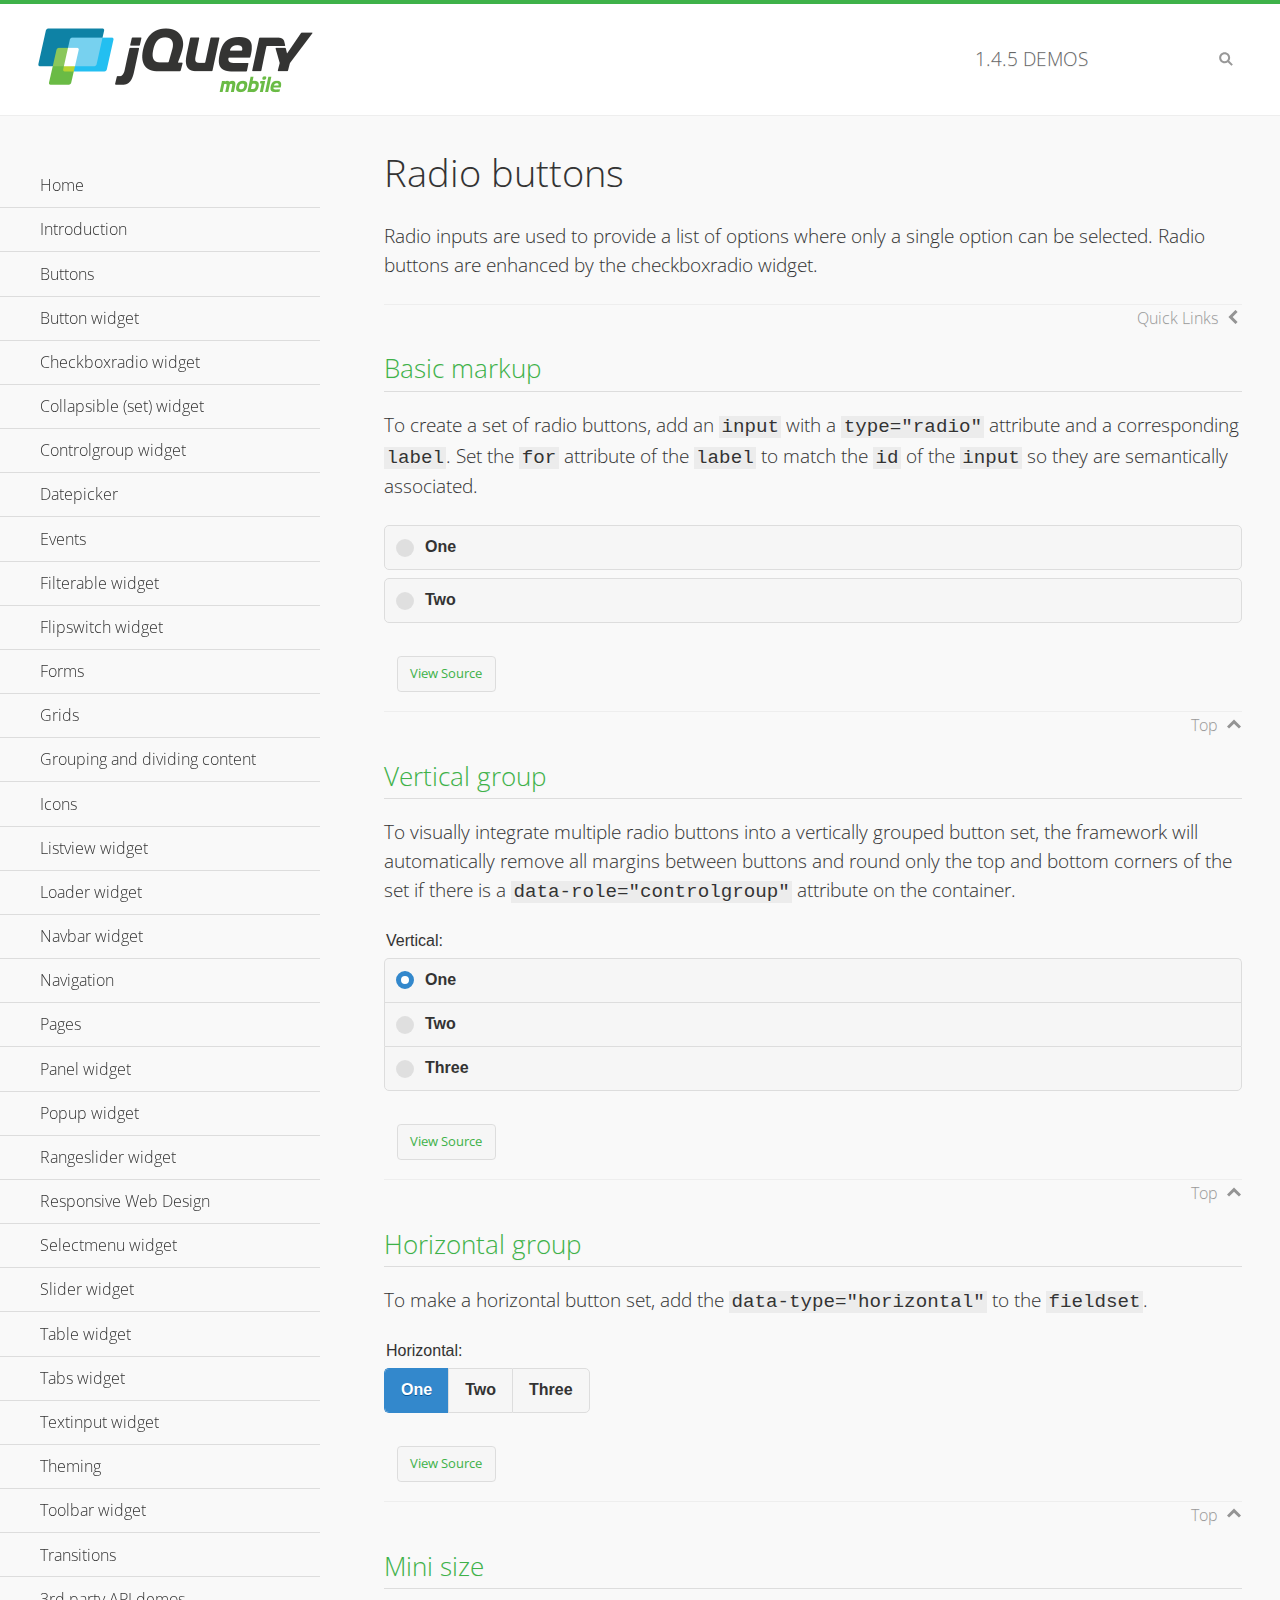
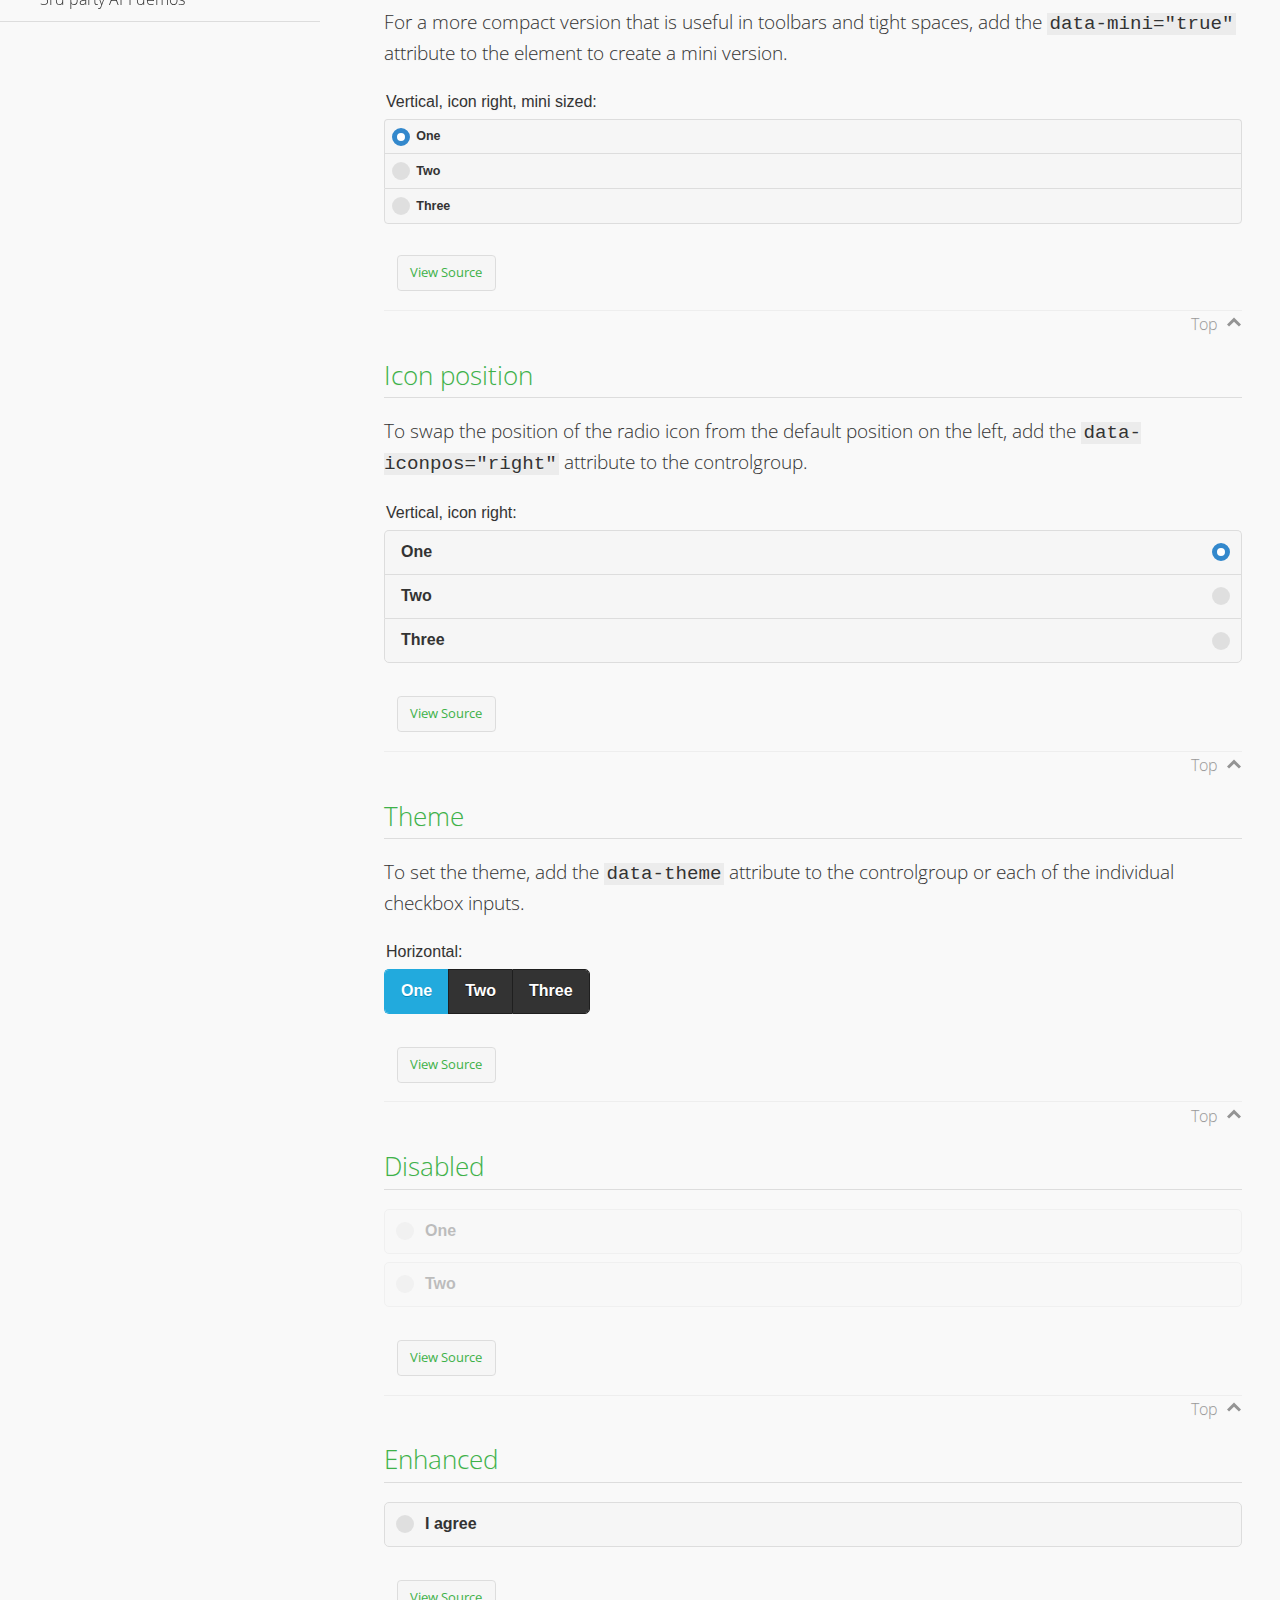
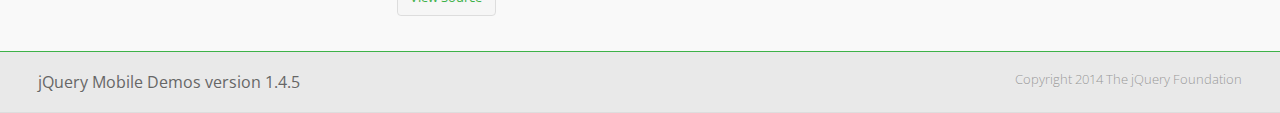
<file: app/demos/checkboxradio-radio/index.html>
<!DOCTYPE html>
<html>
<head>
	<meta charset="utf-8">
	<meta name="viewport" content="width=device-width, initial-scale=1">
	<title>Radio buttons - jQuery Mobile Demos</title>
	<link rel="shortcut icon" href="../favicon.ico">
	<link rel="stylesheet" href="http://fonts.googleapis.com/css?family=Open+Sans:300,400,700">
	<link rel="stylesheet" href="../css/themes/default/jquery.mobile-1.4.5.min.css">
	<link rel="stylesheet" href="../_assets/css/jqm-demos.css">
	<script src="../js/jquery.js"></script>
	<script src="../_assets/js/index.js"></script>
	<script src="../js/jquery.mobile-1.4.5.min.js"></script>
</head>
<body>
<div data-role="page" class="jqm-demos" data-quicklinks="true">

	<div data-role="header" class="jqm-header">
		<h2><a href="../" title="jQuery Mobile Demos home"><img src="../_assets/img/jquery-logo.png" alt="jQuery Mobile"></a></h2>
		<p><span class="jqm-version"></span> Demos</p>
		<a href="#" class="jqm-navmenu-link ui-btn ui-btn-icon-notext ui-corner-all ui-icon-bars ui-nodisc-icon ui-alt-icon ui-btn-left">Menu</a>
		<a href="#" class="jqm-search-link ui-btn ui-btn-icon-notext ui-corner-all ui-icon-search ui-nodisc-icon ui-alt-icon ui-btn-right">Search</a>
	</div><!-- /header -->

	<div role="main" class="ui-content jqm-content">

		<h1>Radio buttons</h1>

		<p>Radio inputs are used to provide a list of options where only a single option can be selected. Radio buttons are enhanced by the checkboxradio widget.</p>

		<h2>Basic markup</h2>

		<p>To create a set of radio buttons, add an <code>input</code> with a <code>type="radio"</code> attribute and a corresponding <code>label</code>. Set the <code>for</code> attribute of the <code>label</code> to match the <code>id</code> of the <code>input</code> so they are semantically associated.</p>

		<div data-demo-html="true">
			<form>
				<label>
					<input type="radio" name="radio-choice-0" id="radio-choice-0a">One
				</label>

				<label for="radio-choice-0b">Two</label>
				<input type="radio" name="radio-choice-0" id="radio-choice-0b" class="custom">
			</form>
		</div><!--/demo-html -->

		<h2>Vertical group</h2>

		<p>To visually integrate multiple radio buttons into a vertically grouped button set, the framework will automatically remove all margins between buttons and round only the top and bottom corners of the set if there is a <code> data-role="controlgroup"</code> attribute on the container.</p>

		<div data-demo-html="true">
			<form>
					<fieldset data-role="controlgroup">
					<legend>Vertical:</legend>
					<input type="radio" name="radio-choice-v-2" id="radio-choice-v-2a" value="on" checked="checked">
					<label for="radio-choice-v-2a">One</label>
					<input type="radio" name="radio-choice-v-2" id="radio-choice-v-2b" value="off">
					<label for="radio-choice-v-2b">Two</label>
					<input type="radio" name="radio-choice-v-2" id="radio-choice-v-2c" value="other">
					<label for="radio-choice-v-2c">Three</label>
				</fieldset>
			</form>
		</div><!--/demo-html -->

		<h2>Horizontal group</h2>

		<p>To make a horizontal button set, add the <code> data-type="horizontal"</code> to the <code>fieldset</code>.</p>

		<div data-demo-html="true">
			<form>
				<fieldset data-role="controlgroup" data-type="horizontal">
					<legend>Horizontal:</legend>
					<input type="radio" name="radio-choice-h-2" id="radio-choice-h-2a" value="on" checked="checked">
					<label for="radio-choice-h-2a">One</label>
					<input type="radio" name="radio-choice-h-2" id="radio-choice-h-2b" value="off">
					<label for="radio-choice-h-2b">Two</label>
					<input type="radio" name="radio-choice-h-2" id="radio-choice-h-2c" value="other">
					<label for="radio-choice-h-2c">Three</label>
				</fieldset>
			</form>
		</div><!--/demo-html -->

		<h2>Mini size</h2>

		<p>For a more compact version that is useful in toolbars and tight spaces, add the <code>data-mini="true"</code> attribute to the element to create a mini version. </p>

		<div data-demo-html="true">
			<form>
				<fieldset data-role="controlgroup" data-mini="true">
					<legend>Vertical, icon right, mini sized:</legend>
					<input type="radio" name="radio-choice-v-6" id="radio-choice-v-6a" value="on" checked="checked">
					<label for="radio-choice-v-6a">One</label>
					<input type="radio" name="radio-choice-v-6" id="radio-choice-v-6b" value="off">
					<label for="radio-choice-v-6b">Two</label>
					<input type="radio" name="radio-choice-v-6" id="radio-choice-v-6c" value="other">
					<label for="radio-choice-v-6c">Three</label>
				</fieldset>
			</form>
		</div><!--/demo-html -->

		<h2>Icon position</h2>

		<p>To swap the position of the radio icon from the default position on the left, add the <code>data-iconpos="right"</code> attribute to the controlgroup.</p>

		<div data-demo-html="true">
			<form>
				<fieldset data-role="controlgroup" data-iconpos="right">
					<legend>Vertical, icon right:</legend>
					<input type="radio" name="radio-choice-w-6" id="radio-choice-w-6a" value="on" checked="checked">
					<label for="radio-choice-w-6a">One</label>
					<input type="radio" name="radio-choice-w-6" id="radio-choice-w-6b" value="off">
					<label for="radio-choice-w-6b">Two</label>
					<input type="radio" name="radio-choice-w-6" id="radio-choice-w-6c" value="other">
					<label for="radio-choice-w-6c">Three</label>
				</fieldset>
			</form>
		</div><!--/demo-html -->

		<h2>Theme</h2>

		<p>To set the theme, add the <code>data-theme</code> attribute to the controlgroup or each of the individual checkbox inputs.</p>

		<div data-demo-html="true">
			<form>
				<fieldset data-role="controlgroup" data-theme="b" data-type="horizontal">
					<legend>Horizontal:</legend>
					<input type="radio" name="radio-choice-t-6" id="radio-choice-t-6a" value="on" checked="checked">
					<label for="radio-choice-t-6a">One</label>
					<input type="radio" name="radio-choice-t-6" id="radio-choice-t-6b" value="off">
					<label for="radio-choice-t-6b">Two</label>
					<input type="radio" name="radio-choice-t-6" id="radio-choice-t-6c" value="other">
					<label for="radio-choice-t-6c">Three</label>
				</fieldset>
			</form>
		</div><!--/demo-html -->

		<h2>Disabled</h2>

		<div data-demo-html="true">
			<form>
				<label>
					<input type="radio" name="radio-choice-7" id="radio-choice-7a" disabled="disabled">One
				</label>
				<label for="radio-choice-7b">Two</label>
				<input type="radio" name="radio-choice-7" id="radio-choice-7b" disabled="disabled">
			</form>
		</div><!--/demo-html -->

		<h2>Enhanced</h2>

		<div data-demo-html="true">
			<div class="ui-radio">
				<label for="radio-enhanced" class="ui-btn ui-corner-all ui-btn-inherit ui-btn-icon-left ui-radio-off">I agree</label>
				<input type="radio" name="radio-enhanced" id="radio-enhanced" data-enhanced="true">
			</div>
		</div><!--/demo-html -->

	</div><!-- /content -->
	    <div data-role="panel" class="jqm-navmenu-panel" data-position="left" data-display="overlay" data-theme="a">
	    	<ul class="jqm-list ui-alt-icon ui-nodisc-icon">
<li data-filtertext="demos homepage" data-icon="home"><a href=".././">Home</a></li>
<li data-filtertext="introduction overview getting started"><a href="../intro/" data-ajax="false">Introduction</a></li>
<li data-filtertext="buttons button markup buttonmarkup method anchor link button element"><a href="../button-markup/" data-ajax="false">Buttons</a></li>
<li data-filtertext="form button widget input button submit reset"><a href="../button/" data-ajax="false">Button widget</a></li>
<li data-role="collapsible" data-enhanced="true" data-collapsed-icon="carat-d" data-expanded-icon="carat-u" data-iconpos="right" data-inset="false" class="ui-collapsible ui-collapsible-themed-content ui-collapsible-collapsed">
	<h3 class="ui-collapsible-heading ui-collapsible-heading-collapsed">
		<a href="#" class="ui-collapsible-heading-toggle ui-btn ui-btn-icon-right ui-btn-inherit ui-icon-carat-d">
		    Checkboxradio widget<span class="ui-collapsible-heading-status"> click to expand contents</span>
		</a>
	</h3>
	<div class="ui-collapsible-content ui-body-inherit ui-collapsible-content-collapsed" aria-hidden="true">
		<ul>
			<li data-filtertext="form checkboxradio widget checkbox input checkboxes controlgroups"><a href="../checkboxradio-checkbox/" data-ajax="false">Checkboxes</a></li>
			<li data-filtertext="form checkboxradio widget radio input radio buttons controlgroups"><a href="../checkboxradio-radio/" data-ajax="false">Radio buttons</a></li>
		</ul>
	</div>
</li>
<li data-role="collapsible" data-enhanced="true" data-collapsed-icon="carat-d" data-expanded-icon="carat-u" data-iconpos="right" data-inset="false" class="ui-collapsible ui-collapsible-themed-content ui-collapsible-collapsed">
	<h3 class="ui-collapsible-heading ui-collapsible-heading-collapsed">
		<a href="#" class="ui-collapsible-heading-toggle ui-btn ui-btn-icon-right ui-btn-inherit ui-icon-carat-d">
			Collapsible (set) widget<span class="ui-collapsible-heading-status"> click to expand contents</span>
		</a>
	</h3>
	<div class="ui-collapsible-content ui-body-inherit ui-collapsible-content-collapsed" aria-hidden="true">
		<ul>
			<li data-filtertext="collapsibles content formatting"><a href="../collapsible/" data-ajax="false">Collapsible</a></li>
			<li data-filtertext="dynamic collapsible set accordion append expand"><a href="../collapsible-dynamic/" data-ajax="false">Dynamic collapsibles</a></li>
			<li data-filtertext="accordions collapsible set widget content formatting grouped collapsibles"><a href="../collapsibleset/" data-ajax="false">Collapsible set</a></li>
		</ul>
	</div>
</li>
<li data-role="collapsible" data-enhanced="true" data-collapsed-icon="carat-d" data-expanded-icon="carat-u" data-iconpos="right" data-inset="false" class="ui-collapsible ui-collapsible-themed-content ui-collapsible-collapsed">
	<h3 class="ui-collapsible-heading ui-collapsible-heading-collapsed">
		<a href="#" class="ui-collapsible-heading-toggle ui-btn ui-btn-icon-right ui-btn-inherit ui-icon-carat-d">
			Controlgroup widget<span class="ui-collapsible-heading-status"> click to expand contents</span>
		</a>
	</h3>
	<div class="ui-collapsible-content ui-body-inherit ui-collapsible-content-collapsed" aria-hidden="true">
		<ul>
			<li data-filtertext="controlgroups selectmenu checkboxradio input grouped buttons horizontal vertical"><a href="../controlgroup/" data-ajax="false">Controlgroup</a></li>
			<li data-filtertext="dynamic controlgroup dynamically add buttons"><a href="../controlgroup-dynamic/" data-ajax="false">Dynamic controlgroups</a></li>
		</ul>
	</div>
</li>
<li data-filtertext="form datepicker widget date input"><a href="../datepicker/" data-ajax="false">Datepicker</a></li>
<li data-role="collapsible" data-enhanced="true" data-collapsed-icon="carat-d" data-expanded-icon="carat-u" data-iconpos="right" data-inset="false" class="ui-collapsible ui-collapsible-themed-content ui-collapsible-collapsed">
	<h3 class="ui-collapsible-heading ui-collapsible-heading-collapsed">
		<a href="#" class="ui-collapsible-heading-toggle ui-btn ui-btn-icon-right ui-btn-inherit ui-icon-carat-d">
			Events<span class="ui-collapsible-heading-status"> click to expand contents</span>
		</a>
	</h3>
	<div class="ui-collapsible-content ui-body-inherit ui-collapsible-content-collapsed" aria-hidden="true">
		<ul>
			<li data-filtertext="swipe to delete list items listviews swipe events"><a href="../swipe-list/" data-ajax="false">Swipe list items</a></li>
			<li data-filtertext="swipe to navigate swipe page navigation swipe events"><a href="../swipe-page/" data-ajax="false">Swipe page navigation</a></li>
		</ul>
	</div>
</li>
<li data-filtertext="filterable filter elements sorting searching listview table"><a href="../filterable/" data-ajax="false">Filterable widget</a></li>
<li data-filtertext="form flipswitch widget flip toggle switch binary select checkbox input"><a href="../flipswitch/" data-ajax="false">Flipswitch widget</a></li>
<li data-role="collapsible" data-enhanced="true" data-collapsed-icon="carat-d" data-expanded-icon="carat-u" data-iconpos="right" data-inset="false" class="ui-collapsible ui-collapsible-themed-content ui-collapsible-collapsed">
	<h3 class="ui-collapsible-heading ui-collapsible-heading-collapsed">
		<a href="#" class="ui-collapsible-heading-toggle ui-btn ui-btn-icon-right ui-btn-inherit ui-icon-carat-d">
			Forms<span class="ui-collapsible-heading-status"> click to expand contents</span>
		</a>
	</h3>
	<div class="ui-collapsible-content ui-body-inherit ui-collapsible-content-collapsed" aria-hidden="true">
		<ul>
			<li data-filtertext="forms text checkbox radio range button submit reset inputs selects textarea slider flipswitch label form elements"><a href="../forms/" data-ajax="false">Forms</a></li>
			<li data-filtertext="form hide labels hidden accessible ui-hidden-accessible forms"><a href="../forms-label-hidden-accessible/" data-ajax="false">Hide labels</a></li>
			<li data-filtertext="form field containers fieldcontain ui-field-contain forms"><a href="../forms-field-contain/" data-ajax="false">Field containers</a></li>
			<li data-filtertext="forms disabled form elements"><a href="../forms-disabled/" data-ajax="false">Forms disabled</a></li>
			<li data-filtertext="forms gallery examples overview forms text checkbox radio range button submit reset inputs selects textarea slider flipswitch label form elements"><a href="../forms-gallery/" data-ajax="false">Forms gallery</a></li>
		</ul>
	</div>
</li>
<li data-role="collapsible" data-enhanced="true" data-collapsed-icon="carat-d" data-expanded-icon="carat-u" data-iconpos="right" data-inset="false" class="ui-collapsible ui-collapsible-themed-content ui-collapsible-collapsed">
	<h3 class="ui-collapsible-heading ui-collapsible-heading-collapsed">
		<a href="#" class="ui-collapsible-heading-toggle ui-btn ui-btn-icon-right ui-btn-inherit ui-icon-carat-d">
			Grids<span class="ui-collapsible-heading-status"> click to expand contents</span>
		</a>
	</h3>
	<div class="ui-collapsible-content ui-body-inherit ui-collapsible-content-collapsed" aria-hidden="true">
		<ul>
			<li data-filtertext="grids columns blocks content formatting rwd responsive css framework"><a href="../grids/" data-ajax="false">Grids</a></li>
			<li data-filtertext="buttons in grids css framework"><a href="../grids-buttons/" data-ajax="false">Buttons in grids</a></li>
			<li data-filtertext="custom responsive grids rwd css framework"><a href="../grids-custom-responsive/" data-ajax="false">Custom responsive grids</a></li>
		</ul>
	</div>
</li>
<li data-filtertext="blocks content formatting sections heading"><a href="../body-bar-classes/" data-ajax="false">Grouping and dividing content</a></li>
<li data-role="collapsible" data-enhanced="true" data-collapsed-icon="carat-d" data-expanded-icon="carat-u" data-iconpos="right" data-inset="false" class="ui-collapsible ui-collapsible-themed-content ui-collapsible-collapsed">
	<h3 class="ui-collapsible-heading ui-collapsible-heading-collapsed">
		<a href="#" class="ui-collapsible-heading-toggle ui-btn ui-btn-icon-right ui-btn-inherit ui-icon-carat-d">
			Icons<span class="ui-collapsible-heading-status"> click to expand contents</span>
		</a>
	</h3>
	<div class="ui-collapsible-content ui-body-inherit ui-collapsible-content-collapsed" aria-hidden="true">
		<ul>
			<li data-filtertext="button icons svg disc alt custom icon position"><a href="../icons/" data-ajax="false">Icons</a></li>
			<li data-filtertext=""><a href="../icons-grunticon/" data-ajax="false">Grunticon loader</a></li>
		</ul>
	</div>
</li>
<li data-role="collapsible" data-enhanced="true" data-collapsed-icon="carat-d" data-expanded-icon="carat-u" data-iconpos="right" data-inset="false" class="ui-collapsible ui-collapsible-themed-content ui-collapsible-collapsed">
	<h3 class="ui-collapsible-heading ui-collapsible-heading-collapsed">
		<a href="#" class="ui-collapsible-heading-toggle ui-btn ui-btn-icon-right ui-btn-inherit ui-icon-carat-d">
			Listview widget<span class="ui-collapsible-heading-status"> click to expand contents</span>
		</a>
	</h3>
	<div class="ui-collapsible-content ui-body-inherit ui-collapsible-content-collapsed" aria-hidden="true">
		<ul>
			<li data-filtertext="listview widget thumbnails icons nested split button collapsible ul ol"><a href="../listview/" data-ajax="false">Listview</a></li>
			<li data-filtertext="autocomplete filterable reveal listview filtertextbeforefilter placeholder"><a href="../listview-autocomplete/" data-ajax="false">Listview autocomplete</a></li>
			<li data-filtertext="autocomplete filterable reveal listview remote data filtertextbeforefilter placeholder"><a href="../listview-autocomplete-remote/" data-ajax="false">Listview autocomplete remote data</a></li>
			<li data-filtertext="autodividers anchor jump scroll linkbars listview lists ul ol"><a href="../listview-autodividers-linkbar/" data-ajax="false">Listview autodividers linkbar</a></li>
			<li data-filtertext="listview autodividers selector autodividersselector lists ul ol"><a href="../listview-autodividers-selector/" data-ajax="false">Listview autodividers selector</a></li>
			<li data-filtertext="listview nested list items"><a href="../listview-nested-lists/" data-ajax="false">Nested Listviews</a></li>
			<li data-filtertext="listview collapsible list items flat"><a href="../listview-collapsible-item-flat/" data-ajax="false">Listview collapsible list items (flat)</a></li>
			<li data-filtertext="listview collapsible list indented"><a href="../listview-collapsible-item-indented/" data-ajax="false">Listview collapsible list items (indented)</a></li>
			<li data-filtertext="grid listview responsive grids responsive listviews lists ul"><a href="../listview-grid/" data-ajax="false">Listview responsive grid</a></li>
		</ul>
	</div>
</li>
<li data-filtertext="loader widget page loading navigation overlay spinner"><a href="../loader/" data-ajax="false">Loader widget</a></li>
<li data-filtertext="navbar widget navmenu toolbars header footer"><a href="../navbar/" data-ajax="false">Navbar widget</a></li>
<li data-role="collapsible" data-enhanced="true" data-collapsed-icon="carat-d" data-expanded-icon="carat-u" data-iconpos="right" data-inset="false" class="ui-collapsible ui-collapsible-themed-content ui-collapsible-collapsed">
	<h3 class="ui-collapsible-heading ui-collapsible-heading-collapsed">
		<a href="#" class="ui-collapsible-heading-toggle ui-btn ui-btn-icon-right ui-btn-inherit ui-icon-carat-d">
			Navigation<span class="ui-collapsible-heading-status"> click to expand contents</span>
		</a>
	</h3>
	<div class="ui-collapsible-content ui-body-inherit ui-collapsible-content-collapsed" aria-hidden="true">
		<ul>
			<li data-filtertext="ajax navigation navigate widget history event method"><a href="../navigation/" data-ajax="false">Navigation</a></li>
			<li data-filtertext="linking pages page links navigation ajax prefetch cache"><a href="../navigation-linking-pages/" data-ajax="false">Linking pages</a></li>
			<!-- <li data-filtertext="php redirect server redirection server-side navigation"><a href="../navigation-php-redirect/" data-ajax="false">PHP redirect demo</a></li>-->
			<li data-filtertext="navigation redirection hash query"><a href="../navigation-hash-processing/" data-ajax="false">Hash processing demo</a></li>
			<li data-filtertext="navigation redirection hash query"><a href="../page-events/" data-ajax="false">Page Navigation Events</a></li>
		</ul>
	</div>
</li>
<li data-role="collapsible" data-enhanced="true" data-collapsed-icon="carat-d" data-expanded-icon="carat-u" data-iconpos="right" data-inset="false" class="ui-collapsible ui-collapsible-themed-content ui-collapsible-collapsed">
	<h3 class="ui-collapsible-heading ui-collapsible-heading-collapsed">
		<a href="#" class="ui-collapsible-heading-toggle ui-btn ui-btn-icon-right ui-btn-inherit ui-icon-carat-d">
			Pages<span class="ui-collapsible-heading-status"> click to expand contents</span>
		</a>
	</h3>
	<div class="ui-collapsible-content ui-body-inherit ui-collapsible-content-collapsed" aria-hidden="true">
		<ul>
			<li data-filtertext="pages page widget ajax navigation"><a href="../pages/" data-ajax="false">Pages</a></li>
			<li data-filtertext="single page"><a href="../pages-single-page/" data-ajax="false">Single page</a></li>
			<li data-filtertext="multipage multi-page page"><a href="../pages-multi-page/" data-ajax="false">Multi-page template</a></li>
			<li data-filtertext="dialog page widget modal popup"><a href="../pages-dialog/" data-ajax="false">Dialog page</a></li>
		</ul>
	</div>
</li>
<li data-role="collapsible" data-enhanced="true" data-collapsed-icon="carat-d" data-expanded-icon="carat-u" data-iconpos="right" data-inset="false" class="ui-collapsible ui-collapsible-themed-content ui-collapsible-collapsed">
	<h3 class="ui-collapsible-heading ui-collapsible-heading-collapsed">
		<a href="#" class="ui-collapsible-heading-toggle ui-btn ui-btn-icon-right ui-btn-inherit ui-icon-carat-d">
			Panel widget<span class="ui-collapsible-heading-status"> click to expand contents</span>
		</a>
	</h3>
	<div class="ui-collapsible-content ui-body-inherit ui-collapsible-content-collapsed" aria-hidden="true">
		<ul>
			<li data-filtertext="panel widget sliding panels reveal push overlay responsive"><a href="../panel/" data-ajax="false">Panel</a></li>
			<li data-filtertext=""><a href="../panel-external/" data-ajax="false">External panels</a></li>
			<li data-filtertext="panel "><a href="../panel-fixed/" data-ajax="false">Fixed panels</a></li>
			<li data-filtertext="panel slide panels sliding panels shadow rwd responsive breakpoint"><a href="../panel-responsive/" data-ajax="false">Panels responsive</a></li>
			<li data-filtertext="panel custom style custom panel width reveal shadow listview panel styling page background wrapper"><a href="../panel-styling/" data-ajax="false">Custom panel style</a></li>
			<li data-filtertext="panel open on swipe"><a href="../panel-swipe-open/" data-ajax="false">Panel open on swipe</a></li>
			<li data-filtertext="panels outside page internal external toolbars"><a href="../panel-external-internal/" data-ajax="false">Panel external and internal</a></li>
		</ul>
	</div>
</li>
<li data-role="collapsible" data-enhanced="true" data-collapsed-icon="carat-d" data-expanded-icon="carat-u" data-iconpos="right" data-inset="false" class="ui-collapsible ui-collapsible-themed-content ui-collapsible-collapsed">
	<h3 class="ui-collapsible-heading ui-collapsible-heading-collapsed">
		<a href="#" class="ui-collapsible-heading-toggle ui-btn ui-btn-icon-right ui-btn-inherit ui-icon-carat-d">
			Popup widget<span class="ui-collapsible-heading-status"> click to expand contents</span>
		</a>
	</h3>
	<div class="ui-collapsible-content ui-body-inherit ui-collapsible-content-collapsed" aria-hidden="true">
		<ul>
			<li data-filtertext="popup widget popups dialog modal transition tooltip lightbox form overlay screen flip pop fade transition"><a href="../popup/" data-ajax="false">Popup</a></li>
			<li data-filtertext="popup alignment position"><a href="../popup-alignment/" data-ajax="false">Popup alignment</a></li>
			<li data-filtertext="popup arrow size popups popover"><a href="../popup-arrow-size/" data-ajax="false">Popup arrow size</a></li>
			<li data-filtertext="dynamic popups popup images lightbox"><a href="../popup-dynamic/" data-ajax="false">Dynamic popups</a></li>
			<li data-filtertext="popups with iframes scaling"><a href="../popup-iframe/" data-ajax="false">Popups with iframes</a></li>
			<li data-filtertext="popup image scaling"><a href="../popup-image-scaling/" data-ajax="false">Popup image scaling</a></li>
			<li data-filtertext="external popup outside multi-page"><a href="../popup-outside-multipage/" data-ajax="false">Popup outside multi-page</a></li>
		</ul>
	</div>
</li>
<li data-filtertext="form rangeslider widget dual sliders dual handle sliders range input"><a href="../rangeslider/" data-ajax="false">Rangeslider widget</a></li>
<li data-filtertext="responsive web design rwd adaptive progressive enhancement PE accessible mobile breakpoints media query media queries"><a href="../rwd/" data-ajax="false">Responsive Web Design</a></li>
<li data-role="collapsible" data-enhanced="true" data-collapsed-icon="carat-d" data-expanded-icon="carat-u" data-iconpos="right" data-inset="false" class="ui-collapsible ui-collapsible-themed-content ui-collapsible-collapsed">
	<h3 class="ui-collapsible-heading ui-collapsible-heading-collapsed">
		<a href="#" class="ui-collapsible-heading-toggle ui-btn ui-btn-icon-right ui-btn-inherit ui-icon-carat-d">
			Selectmenu widget<span class="ui-collapsible-heading-status"> click to expand contents</span>
		</a>
	</h3>
	<div class="ui-collapsible-content ui-body-inherit ui-collapsible-content-collapsed" aria-hidden="true">
		<ul>
			<li data-filtertext="form selectmenu widget select input custom select menu selects"><a href="../selectmenu/" data-ajax="false">Selectmenu</a></li>
			<li data-filtertext="form custom select menu selectmenu widget custom menu option optgroup multiple selects"><a href="../selectmenu-custom/" data-ajax="false">Custom select menu</a></li>
			<li data-filtertext="filterable select filter popup dialog"><a href="../selectmenu-custom-filter/" data-ajax="false">Custom select menu with filter</a></li>
		</ul>
	</div>
</li>
<li data-role="collapsible" data-enhanced="true" data-collapsed-icon="carat-d" data-expanded-icon="carat-u" data-iconpos="right" data-inset="false" class="ui-collapsible ui-collapsible-themed-content ui-collapsible-collapsed">
	<h3 class="ui-collapsible-heading ui-collapsible-heading-collapsed">
		<a href="#" class="ui-collapsible-heading-toggle ui-btn ui-btn-icon-right ui-btn-inherit ui-icon-carat-d">
			Slider widget<span class="ui-collapsible-heading-status"> click to expand contents</span>
		</a>
	</h3>
	<div class="ui-collapsible-content ui-body-inherit ui-collapsible-content-collapsed" aria-hidden="true">
		<ul>
			<li data-filtertext="form slider widget range input single sliders"><a href="../slider/" data-ajax="false">Slider</a></li>
			<li data-filtertext="form slider widget flipswitch slider binary select flip toggle switch"><a href="../slider-flipswitch/" data-ajax="false">Slider flip toggle switch</a></li>
			<li data-filtertext="form slider tooltip handle value input range sliders"><a href="../slider-tooltip/" data-ajax="false">Slider tooltip</a></li>
		</ul>
	</div>
</li>
<li data-role="collapsible" data-enhanced="true" data-collapsed-icon="carat-d" data-expanded-icon="carat-u" data-iconpos="right" data-inset="false" class="ui-collapsible ui-collapsible-themed-content ui-collapsible-collapsed">
	<h3 class="ui-collapsible-heading ui-collapsible-heading-collapsed">
		<a href="#" class="ui-collapsible-heading-toggle ui-btn ui-btn-icon-right ui-btn-inherit ui-icon-carat-d">
			Table widget<span class="ui-collapsible-heading-status"> click to expand contents</span>
		</a>
	</h3>
	<div class="ui-collapsible-content ui-body-inherit ui-collapsible-content-collapsed" aria-hidden="true">
		<ul>
			<li data-filtertext="table widget reflow column toggle th td responsive tables rwd hide show tabular"><a href="../table-column-toggle/" data-ajax="false">Table Column Toggle</a></li>
			<li data-filtertext="table column toggle phone comparison demo"><a href="../table-column-toggle-example/" data-ajax="false">Table Column Toggle demo</a></li>
			<li data-filtertext="responsive tables table column toggle heading groups rwd breakpoint"><a href="../table-column-toggle-heading-groups/" data-ajax="false">Table Column Toggle heading groups</a></li>
			<li data-filtertext="responsive tables table column toggle hide rwd breakpoint customization options"><a href="../table-column-toggle-options/" data-ajax="false">Table Column Toggle options</a></li>
			<li data-filtertext="table reflow th td responsive rwd columns tabular"><a href="../table-reflow/" data-ajax="false">Table Reflow</a></li>
			<li data-filtertext="responsive tables table reflow heading groups rwd breakpoint"><a href="../table-reflow-heading-groups/" data-ajax="false">Table Reflow heading groups</a></li>
			<li data-filtertext="responsive tables table reflow stripes strokes table style"><a href="../table-reflow-stripes-strokes/" data-ajax="false">Table Reflow stripes and strokes</a></li>
			<li data-filtertext="responsive tables table reflow stack custom styles"><a href="../table-reflow-styling/" data-ajax="false">Table Reflow custom styles</a></li>
		</ul>
	</div>
</li>
<li data-filtertext="ui tabs widget"><a href="../tabs/" data-ajax="false">Tabs widget</a></li>
<li data-filtertext="form textinput widget text input textarea number date time tel email file color password"><a href="../textinput/" data-ajax="false">Textinput widget</a></li>
<li data-role="collapsible" data-enhanced="true" data-collapsed-icon="carat-d" data-expanded-icon="carat-u" data-iconpos="right" data-inset="false" class="ui-collapsible ui-collapsible-themed-content ui-collapsible-collapsed">
	<h3 class="ui-collapsible-heading ui-collapsible-heading-collapsed">
		<a href="#" class="ui-collapsible-heading-toggle ui-btn ui-btn-icon-right ui-btn-inherit ui-icon-carat-d">
			Theming<span class="ui-collapsible-heading-status"> click to expand contents</span>
		</a>
	</h3>
	<div class="ui-collapsible-content ui-body-inherit ui-collapsible-content-collapsed" aria-hidden="true">
		<ul>
			<li data-filtertext="default theme swatches theming style css"><a href="../theme-default/" data-ajax="false">Default theme</a></li>
			<li data-filtertext="classic theme old theme swatches theming style css"><a href="../theme-classic/" data-ajax="false">Classic theme</a></li>
		</ul>
	</div>
</li>
<li data-role="collapsible" data-enhanced="true" data-collapsed-icon="carat-d" data-expanded-icon="carat-u" data-iconpos="right" data-inset="false" class="ui-collapsible ui-collapsible-themed-content ui-collapsible-collapsed">
	<h3 class="ui-collapsible-heading ui-collapsible-heading-collapsed">
		<a href="#" class="ui-collapsible-heading-toggle ui-btn ui-btn-icon-right ui-btn-inherit ui-icon-carat-d">
			Toolbar widget<span class="ui-collapsible-heading-status"> click to expand contents</span>
		</a>
	</h3>
	<div class="ui-collapsible-content ui-body-inherit ui-collapsible-content-collapsed" aria-hidden="true">
		<ul>
			<li data-filtertext="toolbar widget header footer toolbars fixed fullscreen external sections"><a href="../toolbar/" data-ajax="false">Toolbar</a></li>
			<li data-filtertext="dynamic toolbars dynamically add toolbar header footer"><a href="../toolbar-dynamic/" data-ajax="false">Dynamic toolbars</a></li>
			<li data-filtertext="external toolbars header footer"><a href="../toolbar-external/" data-ajax="false">External toolbars</a></li>
			<li data-filtertext="fixed toolbars header footer"><a href="../toolbar-fixed/" data-ajax="false">Fixed toolbars</a></li>
			<li data-filtertext="fixed fullscreen toolbars header footer"><a href="../toolbar-fixed-fullscreen/" data-ajax="false">Fullscreen toolbars</a></li>
			<li data-filtertext="external fixed toolbars header footer"><a href="../toolbar-fixed-external/" data-ajax="false">Fixed external toolbars</a></li>
			<li data-filtertext="external persistent toolbars header footer navbar navmenu"><a href="../toolbar-fixed-persistent/" data-ajax="false">Persistent toolbars</a></li>
			<li data-filtertext="external ajax optimized toolbars persistent toolbars header footer navbar"><a href="../toolbar-fixed-persistent-optimized/" data-ajax="false">Ajax optimized toolbars</a></li>
			<li data-filtertext="form in toolbars header footer"><a href="../toolbar-fixed-forms/" data-ajax="false">Form in toolbar</a></li>
		</ul>
	</div>
</li>
<li data-filtertext="page transitions animated pages popup navigation flip slide fade pop"><a href="../transitions/" data-ajax="false">Transitions</a></li>
<li data-role="collapsible" data-enhanced="true" data-collapsed-icon="carat-d" data-expanded-icon="carat-u" data-iconpos="right" data-inset="false" class="ui-collapsible ui-collapsible-themed-content ui-collapsible-collapsed">
	<h3 class="ui-collapsible-heading ui-collapsible-heading-collapsed">
		<a href="#" class="ui-collapsible-heading-toggle ui-btn ui-btn-icon-right ui-btn-inherit ui-icon-carat-d">
			3rd party API demos<span class="ui-collapsible-heading-status"> click to expand contents</span>
		</a>
	</h3>
	<div class="ui-collapsible-content ui-body-inherit ui-collapsible-content-collapsed" aria-hidden="true">
		<ul>
			<li data-filtertext="backbone requirejs navigation router"><a href="../backbone-requirejs/" data-ajax="false">Backbone RequireJS</a></li>
			<li data-filtertext="google maps geolocation demo"><a href="../map-geolocation/" data-ajax="false">Google Maps geolocation</a></li>
			<li data-filtertext="google maps hybrid"><a href="../map-list-toggle/" data-ajax="false">Google Maps list toggle</a></li>
		</ul>
	</div>
</li>



		     </ul>
		</div><!-- /panel -->


	<div data-role="footer" data-position="fixed" data-tap-toggle="false" class="jqm-footer">
		<p>jQuery Mobile Demos version <span class="jqm-version"></span></p>
		<p>Copyright 2014 The jQuery Foundation</p>
	</div><!-- /footer -->
	<!-- TODO: This should become an external panel so we can add input to markup (unique ID) -->
    <div data-role="panel" class="jqm-search-panel" data-position="right" data-display="overlay" data-theme="a">
		<div class="jqm-search">
			<ul class="jqm-list" data-filter-placeholder="Search demos..." data-filter-reveal="true">
<li data-filtertext="demos homepage" data-icon="home"><a href=".././">Home</a></li>
<li data-filtertext="introduction overview getting started"><a href="../intro/" data-ajax="false">Introduction</a></li>
<li data-filtertext="buttons button markup buttonmarkup method anchor link button element"><a href="../button-markup/" data-ajax="false">Buttons</a></li>
<li data-filtertext="form button widget input button submit reset"><a href="../button/" data-ajax="false">Button widget</a></li>
<li data-role="collapsible" data-enhanced="true" data-collapsed-icon="carat-d" data-expanded-icon="carat-u" data-iconpos="right" data-inset="false" class="ui-collapsible ui-collapsible-themed-content ui-collapsible-collapsed">
	<h3 class="ui-collapsible-heading ui-collapsible-heading-collapsed">
		<a href="#" class="ui-collapsible-heading-toggle ui-btn ui-btn-icon-right ui-btn-inherit ui-icon-carat-d">
		    Checkboxradio widget<span class="ui-collapsible-heading-status"> click to expand contents</span>
		</a>
	</h3>
	<div class="ui-collapsible-content ui-body-inherit ui-collapsible-content-collapsed" aria-hidden="true">
		<ul>
			<li data-filtertext="form checkboxradio widget checkbox input checkboxes controlgroups"><a href="../checkboxradio-checkbox/" data-ajax="false">Checkboxes</a></li>
			<li data-filtertext="form checkboxradio widget radio input radio buttons controlgroups"><a href="../checkboxradio-radio/" data-ajax="false">Radio buttons</a></li>
		</ul>
	</div>
</li>
<li data-role="collapsible" data-enhanced="true" data-collapsed-icon="carat-d" data-expanded-icon="carat-u" data-iconpos="right" data-inset="false" class="ui-collapsible ui-collapsible-themed-content ui-collapsible-collapsed">
	<h3 class="ui-collapsible-heading ui-collapsible-heading-collapsed">
		<a href="#" class="ui-collapsible-heading-toggle ui-btn ui-btn-icon-right ui-btn-inherit ui-icon-carat-d">
			Collapsible (set) widget<span class="ui-collapsible-heading-status"> click to expand contents</span>
		</a>
	</h3>
	<div class="ui-collapsible-content ui-body-inherit ui-collapsible-content-collapsed" aria-hidden="true">
		<ul>
			<li data-filtertext="collapsibles content formatting"><a href="../collapsible/" data-ajax="false">Collapsible</a></li>
			<li data-filtertext="dynamic collapsible set accordion append expand"><a href="../collapsible-dynamic/" data-ajax="false">Dynamic collapsibles</a></li>
			<li data-filtertext="accordions collapsible set widget content formatting grouped collapsibles"><a href="../collapsibleset/" data-ajax="false">Collapsible set</a></li>
		</ul>
	</div>
</li>
<li data-role="collapsible" data-enhanced="true" data-collapsed-icon="carat-d" data-expanded-icon="carat-u" data-iconpos="right" data-inset="false" class="ui-collapsible ui-collapsible-themed-content ui-collapsible-collapsed">
	<h3 class="ui-collapsible-heading ui-collapsible-heading-collapsed">
		<a href="#" class="ui-collapsible-heading-toggle ui-btn ui-btn-icon-right ui-btn-inherit ui-icon-carat-d">
			Controlgroup widget<span class="ui-collapsible-heading-status"> click to expand contents</span>
		</a>
	</h3>
	<div class="ui-collapsible-content ui-body-inherit ui-collapsible-content-collapsed" aria-hidden="true">
		<ul>
			<li data-filtertext="controlgroups selectmenu checkboxradio input grouped buttons horizontal vertical"><a href="../controlgroup/" data-ajax="false">Controlgroup</a></li>
			<li data-filtertext="dynamic controlgroup dynamically add buttons"><a href="../controlgroup-dynamic/" data-ajax="false">Dynamic controlgroups</a></li>
		</ul>
	</div>
</li>
<li data-filtertext="form datepicker widget date input"><a href="../datepicker/" data-ajax="false">Datepicker</a></li>
<li data-role="collapsible" data-enhanced="true" data-collapsed-icon="carat-d" data-expanded-icon="carat-u" data-iconpos="right" data-inset="false" class="ui-collapsible ui-collapsible-themed-content ui-collapsible-collapsed">
	<h3 class="ui-collapsible-heading ui-collapsible-heading-collapsed">
		<a href="#" class="ui-collapsible-heading-toggle ui-btn ui-btn-icon-right ui-btn-inherit ui-icon-carat-d">
			Events<span class="ui-collapsible-heading-status"> click to expand contents</span>
		</a>
	</h3>
	<div class="ui-collapsible-content ui-body-inherit ui-collapsible-content-collapsed" aria-hidden="true">
		<ul>
			<li data-filtertext="swipe to delete list items listviews swipe events"><a href="../swipe-list/" data-ajax="false">Swipe list items</a></li>
			<li data-filtertext="swipe to navigate swipe page navigation swipe events"><a href="../swipe-page/" data-ajax="false">Swipe page navigation</a></li>
		</ul>
	</div>
</li>
<li data-filtertext="filterable filter elements sorting searching listview table"><a href="../filterable/" data-ajax="false">Filterable widget</a></li>
<li data-filtertext="form flipswitch widget flip toggle switch binary select checkbox input"><a href="../flipswitch/" data-ajax="false">Flipswitch widget</a></li>
<li data-role="collapsible" data-enhanced="true" data-collapsed-icon="carat-d" data-expanded-icon="carat-u" data-iconpos="right" data-inset="false" class="ui-collapsible ui-collapsible-themed-content ui-collapsible-collapsed">
	<h3 class="ui-collapsible-heading ui-collapsible-heading-collapsed">
		<a href="#" class="ui-collapsible-heading-toggle ui-btn ui-btn-icon-right ui-btn-inherit ui-icon-carat-d">
			Forms<span class="ui-collapsible-heading-status"> click to expand contents</span>
		</a>
	</h3>
	<div class="ui-collapsible-content ui-body-inherit ui-collapsible-content-collapsed" aria-hidden="true">
		<ul>
			<li data-filtertext="forms text checkbox radio range button submit reset inputs selects textarea slider flipswitch label form elements"><a href="../forms/" data-ajax="false">Forms</a></li>
			<li data-filtertext="form hide labels hidden accessible ui-hidden-accessible forms"><a href="../forms-label-hidden-accessible/" data-ajax="false">Hide labels</a></li>
			<li data-filtertext="form field containers fieldcontain ui-field-contain forms"><a href="../forms-field-contain/" data-ajax="false">Field containers</a></li>
			<li data-filtertext="forms disabled form elements"><a href="../forms-disabled/" data-ajax="false">Forms disabled</a></li>
			<li data-filtertext="forms gallery examples overview forms text checkbox radio range button submit reset inputs selects textarea slider flipswitch label form elements"><a href="../forms-gallery/" data-ajax="false">Forms gallery</a></li>
		</ul>
	</div>
</li>
<li data-role="collapsible" data-enhanced="true" data-collapsed-icon="carat-d" data-expanded-icon="carat-u" data-iconpos="right" data-inset="false" class="ui-collapsible ui-collapsible-themed-content ui-collapsible-collapsed">
	<h3 class="ui-collapsible-heading ui-collapsible-heading-collapsed">
		<a href="#" class="ui-collapsible-heading-toggle ui-btn ui-btn-icon-right ui-btn-inherit ui-icon-carat-d">
			Grids<span class="ui-collapsible-heading-status"> click to expand contents</span>
		</a>
	</h3>
	<div class="ui-collapsible-content ui-body-inherit ui-collapsible-content-collapsed" aria-hidden="true">
		<ul>
			<li data-filtertext="grids columns blocks content formatting rwd responsive css framework"><a href="../grids/" data-ajax="false">Grids</a></li>
			<li data-filtertext="buttons in grids css framework"><a href="../grids-buttons/" data-ajax="false">Buttons in grids</a></li>
			<li data-filtertext="custom responsive grids rwd css framework"><a href="../grids-custom-responsive/" data-ajax="false">Custom responsive grids</a></li>
		</ul>
	</div>
</li>
<li data-filtertext="blocks content formatting sections heading"><a href="../body-bar-classes/" data-ajax="false">Grouping and dividing content</a></li>
<li data-role="collapsible" data-enhanced="true" data-collapsed-icon="carat-d" data-expanded-icon="carat-u" data-iconpos="right" data-inset="false" class="ui-collapsible ui-collapsible-themed-content ui-collapsible-collapsed">
	<h3 class="ui-collapsible-heading ui-collapsible-heading-collapsed">
		<a href="#" class="ui-collapsible-heading-toggle ui-btn ui-btn-icon-right ui-btn-inherit ui-icon-carat-d">
			Icons<span class="ui-collapsible-heading-status"> click to expand contents</span>
		</a>
	</h3>
	<div class="ui-collapsible-content ui-body-inherit ui-collapsible-content-collapsed" aria-hidden="true">
		<ul>
			<li data-filtertext="button icons svg disc alt custom icon position"><a href="../icons/" data-ajax="false">Icons</a></li>
			<li data-filtertext=""><a href="../icons-grunticon/" data-ajax="false">Grunticon loader</a></li>
		</ul>
	</div>
</li>
<li data-role="collapsible" data-enhanced="true" data-collapsed-icon="carat-d" data-expanded-icon="carat-u" data-iconpos="right" data-inset="false" class="ui-collapsible ui-collapsible-themed-content ui-collapsible-collapsed">
	<h3 class="ui-collapsible-heading ui-collapsible-heading-collapsed">
		<a href="#" class="ui-collapsible-heading-toggle ui-btn ui-btn-icon-right ui-btn-inherit ui-icon-carat-d">
			Listview widget<span class="ui-collapsible-heading-status"> click to expand contents</span>
		</a>
	</h3>
	<div class="ui-collapsible-content ui-body-inherit ui-collapsible-content-collapsed" aria-hidden="true">
		<ul>
			<li data-filtertext="listview widget thumbnails icons nested split button collapsible ul ol"><a href="../listview/" data-ajax="false">Listview</a></li>
			<li data-filtertext="autocomplete filterable reveal listview filtertextbeforefilter placeholder"><a href="../listview-autocomplete/" data-ajax="false">Listview autocomplete</a></li>
			<li data-filtertext="autocomplete filterable reveal listview remote data filtertextbeforefilter placeholder"><a href="../listview-autocomplete-remote/" data-ajax="false">Listview autocomplete remote data</a></li>
			<li data-filtertext="autodividers anchor jump scroll linkbars listview lists ul ol"><a href="../listview-autodividers-linkbar/" data-ajax="false">Listview autodividers linkbar</a></li>
			<li data-filtertext="listview autodividers selector autodividersselector lists ul ol"><a href="../listview-autodividers-selector/" data-ajax="false">Listview autodividers selector</a></li>
			<li data-filtertext="listview nested list items"><a href="../listview-nested-lists/" data-ajax="false">Nested Listviews</a></li>
			<li data-filtertext="listview collapsible list items flat"><a href="../listview-collapsible-item-flat/" data-ajax="false">Listview collapsible list items (flat)</a></li>
			<li data-filtertext="listview collapsible list indented"><a href="../listview-collapsible-item-indented/" data-ajax="false">Listview collapsible list items (indented)</a></li>
			<li data-filtertext="grid listview responsive grids responsive listviews lists ul"><a href="../listview-grid/" data-ajax="false">Listview responsive grid</a></li>
		</ul>
	</div>
</li>
<li data-filtertext="loader widget page loading navigation overlay spinner"><a href="../loader/" data-ajax="false">Loader widget</a></li>
<li data-filtertext="navbar widget navmenu toolbars header footer"><a href="../navbar/" data-ajax="false">Navbar widget</a></li>
<li data-role="collapsible" data-enhanced="true" data-collapsed-icon="carat-d" data-expanded-icon="carat-u" data-iconpos="right" data-inset="false" class="ui-collapsible ui-collapsible-themed-content ui-collapsible-collapsed">
	<h3 class="ui-collapsible-heading ui-collapsible-heading-collapsed">
		<a href="#" class="ui-collapsible-heading-toggle ui-btn ui-btn-icon-right ui-btn-inherit ui-icon-carat-d">
			Navigation<span class="ui-collapsible-heading-status"> click to expand contents</span>
		</a>
	</h3>
	<div class="ui-collapsible-content ui-body-inherit ui-collapsible-content-collapsed" aria-hidden="true">
		<ul>
			<li data-filtertext="ajax navigation navigate widget history event method"><a href="../navigation/" data-ajax="false">Navigation</a></li>
			<li data-filtertext="linking pages page links navigation ajax prefetch cache"><a href="../navigation-linking-pages/" data-ajax="false">Linking pages</a></li>
			<!-- <li data-filtertext="php redirect server redirection server-side navigation"><a href="../navigation-php-redirect/" data-ajax="false">PHP redirect demo</a></li>-->
			<li data-filtertext="navigation redirection hash query"><a href="../navigation-hash-processing/" data-ajax="false">Hash processing demo</a></li>
			<li data-filtertext="navigation redirection hash query"><a href="../page-events/" data-ajax="false">Page Navigation Events</a></li>
		</ul>
	</div>
</li>
<li data-role="collapsible" data-enhanced="true" data-collapsed-icon="carat-d" data-expanded-icon="carat-u" data-iconpos="right" data-inset="false" class="ui-collapsible ui-collapsible-themed-content ui-collapsible-collapsed">
	<h3 class="ui-collapsible-heading ui-collapsible-heading-collapsed">
		<a href="#" class="ui-collapsible-heading-toggle ui-btn ui-btn-icon-right ui-btn-inherit ui-icon-carat-d">
			Pages<span class="ui-collapsible-heading-status"> click to expand contents</span>
		</a>
	</h3>
	<div class="ui-collapsible-content ui-body-inherit ui-collapsible-content-collapsed" aria-hidden="true">
		<ul>
			<li data-filtertext="pages page widget ajax navigation"><a href="../pages/" data-ajax="false">Pages</a></li>
			<li data-filtertext="single page"><a href="../pages-single-page/" data-ajax="false">Single page</a></li>
			<li data-filtertext="multipage multi-page page"><a href="../pages-multi-page/" data-ajax="false">Multi-page template</a></li>
			<li data-filtertext="dialog page widget modal popup"><a href="../pages-dialog/" data-ajax="false">Dialog page</a></li>
		</ul>
	</div>
</li>
<li data-role="collapsible" data-enhanced="true" data-collapsed-icon="carat-d" data-expanded-icon="carat-u" data-iconpos="right" data-inset="false" class="ui-collapsible ui-collapsible-themed-content ui-collapsible-collapsed">
	<h3 class="ui-collapsible-heading ui-collapsible-heading-collapsed">
		<a href="#" class="ui-collapsible-heading-toggle ui-btn ui-btn-icon-right ui-btn-inherit ui-icon-carat-d">
			Panel widget<span class="ui-collapsible-heading-status"> click to expand contents</span>
		</a>
	</h3>
	<div class="ui-collapsible-content ui-body-inherit ui-collapsible-content-collapsed" aria-hidden="true">
		<ul>
			<li data-filtertext="panel widget sliding panels reveal push overlay responsive"><a href="../panel/" data-ajax="false">Panel</a></li>
			<li data-filtertext=""><a href="../panel-external/" data-ajax="false">External panels</a></li>
			<li data-filtertext="panel "><a href="../panel-fixed/" data-ajax="false">Fixed panels</a></li>
			<li data-filtertext="panel slide panels sliding panels shadow rwd responsive breakpoint"><a href="../panel-responsive/" data-ajax="false">Panels responsive</a></li>
			<li data-filtertext="panel custom style custom panel width reveal shadow listview panel styling page background wrapper"><a href="../panel-styling/" data-ajax="false">Custom panel style</a></li>
			<li data-filtertext="panel open on swipe"><a href="../panel-swipe-open/" data-ajax="false">Panel open on swipe</a></li>
			<li data-filtertext="panels outside page internal external toolbars"><a href="../panel-external-internal/" data-ajax="false">Panel external and internal</a></li>
		</ul>
	</div>
</li>
<li data-role="collapsible" data-enhanced="true" data-collapsed-icon="carat-d" data-expanded-icon="carat-u" data-iconpos="right" data-inset="false" class="ui-collapsible ui-collapsible-themed-content ui-collapsible-collapsed">
	<h3 class="ui-collapsible-heading ui-collapsible-heading-collapsed">
		<a href="#" class="ui-collapsible-heading-toggle ui-btn ui-btn-icon-right ui-btn-inherit ui-icon-carat-d">
			Popup widget<span class="ui-collapsible-heading-status"> click to expand contents</span>
		</a>
	</h3>
	<div class="ui-collapsible-content ui-body-inherit ui-collapsible-content-collapsed" aria-hidden="true">
		<ul>
			<li data-filtertext="popup widget popups dialog modal transition tooltip lightbox form overlay screen flip pop fade transition"><a href="../popup/" data-ajax="false">Popup</a></li>
			<li data-filtertext="popup alignment position"><a href="../popup-alignment/" data-ajax="false">Popup alignment</a></li>
			<li data-filtertext="popup arrow size popups popover"><a href="../popup-arrow-size/" data-ajax="false">Popup arrow size</a></li>
			<li data-filtertext="dynamic popups popup images lightbox"><a href="../popup-dynamic/" data-ajax="false">Dynamic popups</a></li>
			<li data-filtertext="popups with iframes scaling"><a href="../popup-iframe/" data-ajax="false">Popups with iframes</a></li>
			<li data-filtertext="popup image scaling"><a href="../popup-image-scaling/" data-ajax="false">Popup image scaling</a></li>
			<li data-filtertext="external popup outside multi-page"><a href="../popup-outside-multipage/" data-ajax="false">Popup outside multi-page</a></li>
		</ul>
	</div>
</li>
<li data-filtertext="form rangeslider widget dual sliders dual handle sliders range input"><a href="../rangeslider/" data-ajax="false">Rangeslider widget</a></li>
<li data-filtertext="responsive web design rwd adaptive progressive enhancement PE accessible mobile breakpoints media query media queries"><a href="../rwd/" data-ajax="false">Responsive Web Design</a></li>
<li data-role="collapsible" data-enhanced="true" data-collapsed-icon="carat-d" data-expanded-icon="carat-u" data-iconpos="right" data-inset="false" class="ui-collapsible ui-collapsible-themed-content ui-collapsible-collapsed">
	<h3 class="ui-collapsible-heading ui-collapsible-heading-collapsed">
		<a href="#" class="ui-collapsible-heading-toggle ui-btn ui-btn-icon-right ui-btn-inherit ui-icon-carat-d">
			Selectmenu widget<span class="ui-collapsible-heading-status"> click to expand contents</span>
		</a>
	</h3>
	<div class="ui-collapsible-content ui-body-inherit ui-collapsible-content-collapsed" aria-hidden="true">
		<ul>
			<li data-filtertext="form selectmenu widget select input custom select menu selects"><a href="../selectmenu/" data-ajax="false">Selectmenu</a></li>
			<li data-filtertext="form custom select menu selectmenu widget custom menu option optgroup multiple selects"><a href="../selectmenu-custom/" data-ajax="false">Custom select menu</a></li>
			<li data-filtertext="filterable select filter popup dialog"><a href="../selectmenu-custom-filter/" data-ajax="false">Custom select menu with filter</a></li>
		</ul>
	</div>
</li>
<li data-role="collapsible" data-enhanced="true" data-collapsed-icon="carat-d" data-expanded-icon="carat-u" data-iconpos="right" data-inset="false" class="ui-collapsible ui-collapsible-themed-content ui-collapsible-collapsed">
	<h3 class="ui-collapsible-heading ui-collapsible-heading-collapsed">
		<a href="#" class="ui-collapsible-heading-toggle ui-btn ui-btn-icon-right ui-btn-inherit ui-icon-carat-d">
			Slider widget<span class="ui-collapsible-heading-status"> click to expand contents</span>
		</a>
	</h3>
	<div class="ui-collapsible-content ui-body-inherit ui-collapsible-content-collapsed" aria-hidden="true">
		<ul>
			<li data-filtertext="form slider widget range input single sliders"><a href="../slider/" data-ajax="false">Slider</a></li>
			<li data-filtertext="form slider widget flipswitch slider binary select flip toggle switch"><a href="../slider-flipswitch/" data-ajax="false">Slider flip toggle switch</a></li>
			<li data-filtertext="form slider tooltip handle value input range sliders"><a href="../slider-tooltip/" data-ajax="false">Slider tooltip</a></li>
		</ul>
	</div>
</li>
<li data-role="collapsible" data-enhanced="true" data-collapsed-icon="carat-d" data-expanded-icon="carat-u" data-iconpos="right" data-inset="false" class="ui-collapsible ui-collapsible-themed-content ui-collapsible-collapsed">
	<h3 class="ui-collapsible-heading ui-collapsible-heading-collapsed">
		<a href="#" class="ui-collapsible-heading-toggle ui-btn ui-btn-icon-right ui-btn-inherit ui-icon-carat-d">
			Table widget<span class="ui-collapsible-heading-status"> click to expand contents</span>
		</a>
	</h3>
	<div class="ui-collapsible-content ui-body-inherit ui-collapsible-content-collapsed" aria-hidden="true">
		<ul>
			<li data-filtertext="table widget reflow column toggle th td responsive tables rwd hide show tabular"><a href="../table-column-toggle/" data-ajax="false">Table Column Toggle</a></li>
			<li data-filtertext="table column toggle phone comparison demo"><a href="../table-column-toggle-example/" data-ajax="false">Table Column Toggle demo</a></li>
			<li data-filtertext="responsive tables table column toggle heading groups rwd breakpoint"><a href="../table-column-toggle-heading-groups/" data-ajax="false">Table Column Toggle heading groups</a></li>
			<li data-filtertext="responsive tables table column toggle hide rwd breakpoint customization options"><a href="../table-column-toggle-options/" data-ajax="false">Table Column Toggle options</a></li>
			<li data-filtertext="table reflow th td responsive rwd columns tabular"><a href="../table-reflow/" data-ajax="false">Table Reflow</a></li>
			<li data-filtertext="responsive tables table reflow heading groups rwd breakpoint"><a href="../table-reflow-heading-groups/" data-ajax="false">Table Reflow heading groups</a></li>
			<li data-filtertext="responsive tables table reflow stripes strokes table style"><a href="../table-reflow-stripes-strokes/" data-ajax="false">Table Reflow stripes and strokes</a></li>
			<li data-filtertext="responsive tables table reflow stack custom styles"><a href="../table-reflow-styling/" data-ajax="false">Table Reflow custom styles</a></li>
		</ul>
	</div>
</li>
<li data-filtertext="ui tabs widget"><a href="../tabs/" data-ajax="false">Tabs widget</a></li>
<li data-filtertext="form textinput widget text input textarea number date time tel email file color password"><a href="../textinput/" data-ajax="false">Textinput widget</a></li>
<li data-role="collapsible" data-enhanced="true" data-collapsed-icon="carat-d" data-expanded-icon="carat-u" data-iconpos="right" data-inset="false" class="ui-collapsible ui-collapsible-themed-content ui-collapsible-collapsed">
	<h3 class="ui-collapsible-heading ui-collapsible-heading-collapsed">
		<a href="#" class="ui-collapsible-heading-toggle ui-btn ui-btn-icon-right ui-btn-inherit ui-icon-carat-d">
			Theming<span class="ui-collapsible-heading-status"> click to expand contents</span>
		</a>
	</h3>
	<div class="ui-collapsible-content ui-body-inherit ui-collapsible-content-collapsed" aria-hidden="true">
		<ul>
			<li data-filtertext="default theme swatches theming style css"><a href="../theme-default/" data-ajax="false">Default theme</a></li>
			<li data-filtertext="classic theme old theme swatches theming style css"><a href="../theme-classic/" data-ajax="false">Classic theme</a></li>
		</ul>
	</div>
</li>
<li data-role="collapsible" data-enhanced="true" data-collapsed-icon="carat-d" data-expanded-icon="carat-u" data-iconpos="right" data-inset="false" class="ui-collapsible ui-collapsible-themed-content ui-collapsible-collapsed">
	<h3 class="ui-collapsible-heading ui-collapsible-heading-collapsed">
		<a href="#" class="ui-collapsible-heading-toggle ui-btn ui-btn-icon-right ui-btn-inherit ui-icon-carat-d">
			Toolbar widget<span class="ui-collapsible-heading-status"> click to expand contents</span>
		</a>
	</h3>
	<div class="ui-collapsible-content ui-body-inherit ui-collapsible-content-collapsed" aria-hidden="true">
		<ul>
			<li data-filtertext="toolbar widget header footer toolbars fixed fullscreen external sections"><a href="../toolbar/" data-ajax="false">Toolbar</a></li>
			<li data-filtertext="dynamic toolbars dynamically add toolbar header footer"><a href="../toolbar-dynamic/" data-ajax="false">Dynamic toolbars</a></li>
			<li data-filtertext="external toolbars header footer"><a href="../toolbar-external/" data-ajax="false">External toolbars</a></li>
			<li data-filtertext="fixed toolbars header footer"><a href="../toolbar-fixed/" data-ajax="false">Fixed toolbars</a></li>
			<li data-filtertext="fixed fullscreen toolbars header footer"><a href="../toolbar-fixed-fullscreen/" data-ajax="false">Fullscreen toolbars</a></li>
			<li data-filtertext="external fixed toolbars header footer"><a href="../toolbar-fixed-external/" data-ajax="false">Fixed external toolbars</a></li>
			<li data-filtertext="external persistent toolbars header footer navbar navmenu"><a href="../toolbar-fixed-persistent/" data-ajax="false">Persistent toolbars</a></li>
			<li data-filtertext="external ajax optimized toolbars persistent toolbars header footer navbar"><a href="../toolbar-fixed-persistent-optimized/" data-ajax="false">Ajax optimized toolbars</a></li>
			<li data-filtertext="form in toolbars header footer"><a href="../toolbar-fixed-forms/" data-ajax="false">Form in toolbar</a></li>
		</ul>
	</div>
</li>
<li data-filtertext="page transitions animated pages popup navigation flip slide fade pop"><a href="../transitions/" data-ajax="false">Transitions</a></li>
<li data-role="collapsible" data-enhanced="true" data-collapsed-icon="carat-d" data-expanded-icon="carat-u" data-iconpos="right" data-inset="false" class="ui-collapsible ui-collapsible-themed-content ui-collapsible-collapsed">
	<h3 class="ui-collapsible-heading ui-collapsible-heading-collapsed">
		<a href="#" class="ui-collapsible-heading-toggle ui-btn ui-btn-icon-right ui-btn-inherit ui-icon-carat-d">
			3rd party API demos<span class="ui-collapsible-heading-status"> click to expand contents</span>
		</a>
	</h3>
	<div class="ui-collapsible-content ui-body-inherit ui-collapsible-content-collapsed" aria-hidden="true">
		<ul>
			<li data-filtertext="backbone requirejs navigation router"><a href="../backbone-requirejs/" data-ajax="false">Backbone RequireJS</a></li>
			<li data-filtertext="google maps geolocation demo"><a href="../map-geolocation/" data-ajax="false">Google Maps geolocation</a></li>
			<li data-filtertext="google maps hybrid"><a href="../map-list-toggle/" data-ajax="false">Google Maps list toggle</a></li>
		</ul>
	</div>
</li>



			</ul>
		</div>
	</div><!-- /panel -->


</div><!-- /page -->

</body>
</html>
</file>
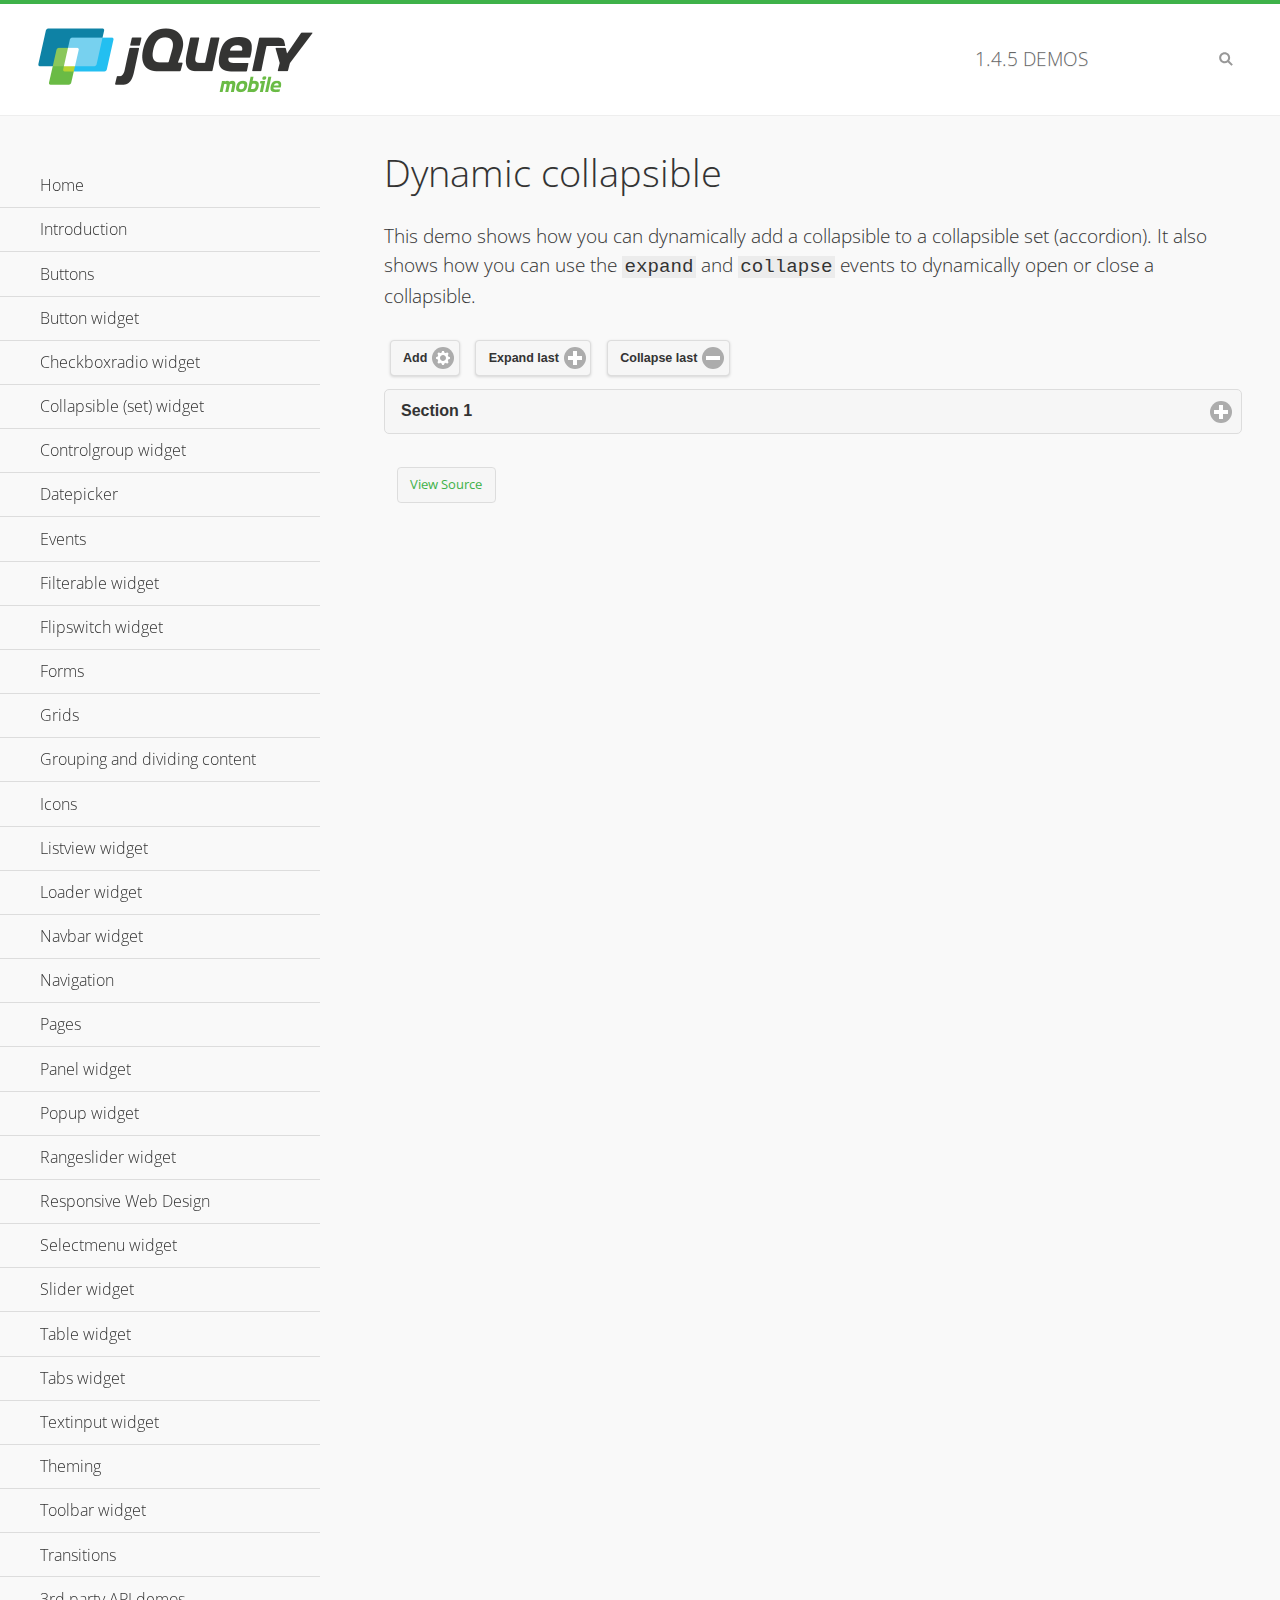
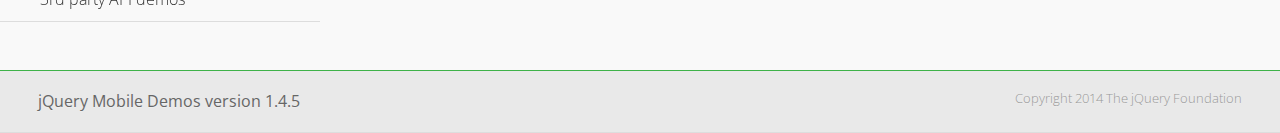
<file: app/demos/collapsible-dynamic/index.html>
<!DOCTYPE html>
<html>
<head>
	<meta charset="utf-8">
	<meta name="viewport" content="width=device-width, initial-scale=1">
	<title>Dynamic collapsible - jQuery Mobile Demos</title>
	<link rel="shortcut icon" href="../favicon.ico">
    <link rel="stylesheet" href="http://fonts.googleapis.com/css?family=Open+Sans:300,400,700">
	<link rel="stylesheet" href="../css/themes/default/jquery.mobile-1.4.5.min.css">
	<link rel="stylesheet" href="../_assets/css/jqm-demos.css">
	<script src="../js/jquery.js"></script>
	<script src="../_assets/js/index.js"></script>
	<script src="../js/jquery.mobile-1.4.5.min.js"></script>
	<script>
		$( document ).on( "pagecreate", function() {
			var nextId = 1;

			$("#add").click(function() {
				nextId++;
				var content = "<div data-role='collapsible' id='set" + nextId + "'><h3>Section " + nextId + "</h3><p>I am the collapsible content in a set so this feels like an accordion. I am hidden by default because I have the 'collapsed' state; you need to expand the header to see me.</p></div>";

				$( "#set" ).append( content ).collapsibleset( "refresh" );
			});

			$( "#expand" ).click(function() {
				$("#set").children(":last").collapsible( "expand" );
			});

			$( "#collapse" ).click(function() {
				$( "#set" ).children( ":last" ).collapsible( "collapse" );
			});
		});
	</script>
</head>
<body>
<div data-role="page" class="jqm-demos">

	<div data-role="header" class="jqm-header">
		<h2><a href="../" title="jQuery Mobile Demos home"><img src="../_assets/img/jquery-logo.png" alt="jQuery Mobile"></a></h2>
		<p><span class="jqm-version"></span> Demos</p>
		<a href="#" class="jqm-navmenu-link ui-btn ui-btn-icon-notext ui-corner-all ui-icon-bars ui-nodisc-icon ui-alt-icon ui-btn-left">Menu</a>
		<a href="#" class="jqm-search-link ui-btn ui-btn-icon-notext ui-corner-all ui-icon-search ui-nodisc-icon ui-alt-icon ui-btn-right">Search</a>
	</div><!-- /header -->

	<div role="main" class="ui-content jqm-content">

        <h1>Dynamic collapsible</h1>

        <p>This demo shows how you can dynamically add a collapsible to a collapsible set (accordion). It also shows how you can use the <code>expand</code> and <code>collapse</code> events to dynamically open or close a collapsible.</p>

        <div data-demo-html="true" data-demo-js="true">
            <button type="button" data-icon="gear" data-iconpos="right" data-mini="true" data-inline="true" id="add">Add</button>
            <button type="button" data-icon="plus" data-iconpos="right" data-mini="true" data-inline="true" id="expand">Expand last</button>
            <button type="button" data-icon="minus" data-iconpos="right" data-mini="true" data-inline="true" id="collapse">Collapse last</button>

            <div data-role="collapsibleset" data-content-theme="a" data-iconpos="right" id="set">
                <div data-role="collapsible" id="set1" data-collapsed="true">
                    <h3>Section 1</h3>
                    <p>I'm the collapsible content.</p>
                </div>
            </div>

        </div><!--/demo-html -->

	</div><!-- /content -->
	    <div data-role="panel" class="jqm-navmenu-panel" data-position="left" data-display="overlay" data-theme="a">
	    	<ul class="jqm-list ui-alt-icon ui-nodisc-icon">
<li data-filtertext="demos homepage" data-icon="home"><a href=".././">Home</a></li>
<li data-filtertext="introduction overview getting started"><a href="../intro/" data-ajax="false">Introduction</a></li>
<li data-filtertext="buttons button markup buttonmarkup method anchor link button element"><a href="../button-markup/" data-ajax="false">Buttons</a></li>
<li data-filtertext="form button widget input button submit reset"><a href="../button/" data-ajax="false">Button widget</a></li>
<li data-role="collapsible" data-enhanced="true" data-collapsed-icon="carat-d" data-expanded-icon="carat-u" data-iconpos="right" data-inset="false" class="ui-collapsible ui-collapsible-themed-content ui-collapsible-collapsed">
	<h3 class="ui-collapsible-heading ui-collapsible-heading-collapsed">
		<a href="#" class="ui-collapsible-heading-toggle ui-btn ui-btn-icon-right ui-btn-inherit ui-icon-carat-d">
		    Checkboxradio widget<span class="ui-collapsible-heading-status"> click to expand contents</span>
		</a>
	</h3>
	<div class="ui-collapsible-content ui-body-inherit ui-collapsible-content-collapsed" aria-hidden="true">
		<ul>
			<li data-filtertext="form checkboxradio widget checkbox input checkboxes controlgroups"><a href="../checkboxradio-checkbox/" data-ajax="false">Checkboxes</a></li>
			<li data-filtertext="form checkboxradio widget radio input radio buttons controlgroups"><a href="../checkboxradio-radio/" data-ajax="false">Radio buttons</a></li>
		</ul>
	</div>
</li>
<li data-role="collapsible" data-enhanced="true" data-collapsed-icon="carat-d" data-expanded-icon="carat-u" data-iconpos="right" data-inset="false" class="ui-collapsible ui-collapsible-themed-content ui-collapsible-collapsed">
	<h3 class="ui-collapsible-heading ui-collapsible-heading-collapsed">
		<a href="#" class="ui-collapsible-heading-toggle ui-btn ui-btn-icon-right ui-btn-inherit ui-icon-carat-d">
			Collapsible (set) widget<span class="ui-collapsible-heading-status"> click to expand contents</span>
		</a>
	</h3>
	<div class="ui-collapsible-content ui-body-inherit ui-collapsible-content-collapsed" aria-hidden="true">
		<ul>
			<li data-filtertext="collapsibles content formatting"><a href="../collapsible/" data-ajax="false">Collapsible</a></li>
			<li data-filtertext="dynamic collapsible set accordion append expand"><a href="../collapsible-dynamic/" data-ajax="false">Dynamic collapsibles</a></li>
			<li data-filtertext="accordions collapsible set widget content formatting grouped collapsibles"><a href="../collapsibleset/" data-ajax="false">Collapsible set</a></li>
		</ul>
	</div>
</li>
<li data-role="collapsible" data-enhanced="true" data-collapsed-icon="carat-d" data-expanded-icon="carat-u" data-iconpos="right" data-inset="false" class="ui-collapsible ui-collapsible-themed-content ui-collapsible-collapsed">
	<h3 class="ui-collapsible-heading ui-collapsible-heading-collapsed">
		<a href="#" class="ui-collapsible-heading-toggle ui-btn ui-btn-icon-right ui-btn-inherit ui-icon-carat-d">
			Controlgroup widget<span class="ui-collapsible-heading-status"> click to expand contents</span>
		</a>
	</h3>
	<div class="ui-collapsible-content ui-body-inherit ui-collapsible-content-collapsed" aria-hidden="true">
		<ul>
			<li data-filtertext="controlgroups selectmenu checkboxradio input grouped buttons horizontal vertical"><a href="../controlgroup/" data-ajax="false">Controlgroup</a></li>
			<li data-filtertext="dynamic controlgroup dynamically add buttons"><a href="../controlgroup-dynamic/" data-ajax="false">Dynamic controlgroups</a></li>
		</ul>
	</div>
</li>
<li data-filtertext="form datepicker widget date input"><a href="../datepicker/" data-ajax="false">Datepicker</a></li>
<li data-role="collapsible" data-enhanced="true" data-collapsed-icon="carat-d" data-expanded-icon="carat-u" data-iconpos="right" data-inset="false" class="ui-collapsible ui-collapsible-themed-content ui-collapsible-collapsed">
	<h3 class="ui-collapsible-heading ui-collapsible-heading-collapsed">
		<a href="#" class="ui-collapsible-heading-toggle ui-btn ui-btn-icon-right ui-btn-inherit ui-icon-carat-d">
			Events<span class="ui-collapsible-heading-status"> click to expand contents</span>
		</a>
	</h3>
	<div class="ui-collapsible-content ui-body-inherit ui-collapsible-content-collapsed" aria-hidden="true">
		<ul>
			<li data-filtertext="swipe to delete list items listviews swipe events"><a href="../swipe-list/" data-ajax="false">Swipe list items</a></li>
			<li data-filtertext="swipe to navigate swipe page navigation swipe events"><a href="../swipe-page/" data-ajax="false">Swipe page navigation</a></li>
		</ul>
	</div>
</li>
<li data-filtertext="filterable filter elements sorting searching listview table"><a href="../filterable/" data-ajax="false">Filterable widget</a></li>
<li data-filtertext="form flipswitch widget flip toggle switch binary select checkbox input"><a href="../flipswitch/" data-ajax="false">Flipswitch widget</a></li>
<li data-role="collapsible" data-enhanced="true" data-collapsed-icon="carat-d" data-expanded-icon="carat-u" data-iconpos="right" data-inset="false" class="ui-collapsible ui-collapsible-themed-content ui-collapsible-collapsed">
	<h3 class="ui-collapsible-heading ui-collapsible-heading-collapsed">
		<a href="#" class="ui-collapsible-heading-toggle ui-btn ui-btn-icon-right ui-btn-inherit ui-icon-carat-d">
			Forms<span class="ui-collapsible-heading-status"> click to expand contents</span>
		</a>
	</h3>
	<div class="ui-collapsible-content ui-body-inherit ui-collapsible-content-collapsed" aria-hidden="true">
		<ul>
			<li data-filtertext="forms text checkbox radio range button submit reset inputs selects textarea slider flipswitch label form elements"><a href="../forms/" data-ajax="false">Forms</a></li>
			<li data-filtertext="form hide labels hidden accessible ui-hidden-accessible forms"><a href="../forms-label-hidden-accessible/" data-ajax="false">Hide labels</a></li>
			<li data-filtertext="form field containers fieldcontain ui-field-contain forms"><a href="../forms-field-contain/" data-ajax="false">Field containers</a></li>
			<li data-filtertext="forms disabled form elements"><a href="../forms-disabled/" data-ajax="false">Forms disabled</a></li>
			<li data-filtertext="forms gallery examples overview forms text checkbox radio range button submit reset inputs selects textarea slider flipswitch label form elements"><a href="../forms-gallery/" data-ajax="false">Forms gallery</a></li>
		</ul>
	</div>
</li>
<li data-role="collapsible" data-enhanced="true" data-collapsed-icon="carat-d" data-expanded-icon="carat-u" data-iconpos="right" data-inset="false" class="ui-collapsible ui-collapsible-themed-content ui-collapsible-collapsed">
	<h3 class="ui-collapsible-heading ui-collapsible-heading-collapsed">
		<a href="#" class="ui-collapsible-heading-toggle ui-btn ui-btn-icon-right ui-btn-inherit ui-icon-carat-d">
			Grids<span class="ui-collapsible-heading-status"> click to expand contents</span>
		</a>
	</h3>
	<div class="ui-collapsible-content ui-body-inherit ui-collapsible-content-collapsed" aria-hidden="true">
		<ul>
			<li data-filtertext="grids columns blocks content formatting rwd responsive css framework"><a href="../grids/" data-ajax="false">Grids</a></li>
			<li data-filtertext="buttons in grids css framework"><a href="../grids-buttons/" data-ajax="false">Buttons in grids</a></li>
			<li data-filtertext="custom responsive grids rwd css framework"><a href="../grids-custom-responsive/" data-ajax="false">Custom responsive grids</a></li>
		</ul>
	</div>
</li>
<li data-filtertext="blocks content formatting sections heading"><a href="../body-bar-classes/" data-ajax="false">Grouping and dividing content</a></li>
<li data-role="collapsible" data-enhanced="true" data-collapsed-icon="carat-d" data-expanded-icon="carat-u" data-iconpos="right" data-inset="false" class="ui-collapsible ui-collapsible-themed-content ui-collapsible-collapsed">
	<h3 class="ui-collapsible-heading ui-collapsible-heading-collapsed">
		<a href="#" class="ui-collapsible-heading-toggle ui-btn ui-btn-icon-right ui-btn-inherit ui-icon-carat-d">
			Icons<span class="ui-collapsible-heading-status"> click to expand contents</span>
		</a>
	</h3>
	<div class="ui-collapsible-content ui-body-inherit ui-collapsible-content-collapsed" aria-hidden="true">
		<ul>
			<li data-filtertext="button icons svg disc alt custom icon position"><a href="../icons/" data-ajax="false">Icons</a></li>
			<li data-filtertext=""><a href="../icons-grunticon/" data-ajax="false">Grunticon loader</a></li>
		</ul>
	</div>
</li>
<li data-role="collapsible" data-enhanced="true" data-collapsed-icon="carat-d" data-expanded-icon="carat-u" data-iconpos="right" data-inset="false" class="ui-collapsible ui-collapsible-themed-content ui-collapsible-collapsed">
	<h3 class="ui-collapsible-heading ui-collapsible-heading-collapsed">
		<a href="#" class="ui-collapsible-heading-toggle ui-btn ui-btn-icon-right ui-btn-inherit ui-icon-carat-d">
			Listview widget<span class="ui-collapsible-heading-status"> click to expand contents</span>
		</a>
	</h3>
	<div class="ui-collapsible-content ui-body-inherit ui-collapsible-content-collapsed" aria-hidden="true">
		<ul>
			<li data-filtertext="listview widget thumbnails icons nested split button collapsible ul ol"><a href="../listview/" data-ajax="false">Listview</a></li>
			<li data-filtertext="autocomplete filterable reveal listview filtertextbeforefilter placeholder"><a href="../listview-autocomplete/" data-ajax="false">Listview autocomplete</a></li>
			<li data-filtertext="autocomplete filterable reveal listview remote data filtertextbeforefilter placeholder"><a href="../listview-autocomplete-remote/" data-ajax="false">Listview autocomplete remote data</a></li>
			<li data-filtertext="autodividers anchor jump scroll linkbars listview lists ul ol"><a href="../listview-autodividers-linkbar/" data-ajax="false">Listview autodividers linkbar</a></li>
			<li data-filtertext="listview autodividers selector autodividersselector lists ul ol"><a href="../listview-autodividers-selector/" data-ajax="false">Listview autodividers selector</a></li>
			<li data-filtertext="listview nested list items"><a href="../listview-nested-lists/" data-ajax="false">Nested Listviews</a></li>
			<li data-filtertext="listview collapsible list items flat"><a href="../listview-collapsible-item-flat/" data-ajax="false">Listview collapsible list items (flat)</a></li>
			<li data-filtertext="listview collapsible list indented"><a href="../listview-collapsible-item-indented/" data-ajax="false">Listview collapsible list items (indented)</a></li>
			<li data-filtertext="grid listview responsive grids responsive listviews lists ul"><a href="../listview-grid/" data-ajax="false">Listview responsive grid</a></li>
		</ul>
	</div>
</li>
<li data-filtertext="loader widget page loading navigation overlay spinner"><a href="../loader/" data-ajax="false">Loader widget</a></li>
<li data-filtertext="navbar widget navmenu toolbars header footer"><a href="../navbar/" data-ajax="false">Navbar widget</a></li>
<li data-role="collapsible" data-enhanced="true" data-collapsed-icon="carat-d" data-expanded-icon="carat-u" data-iconpos="right" data-inset="false" class="ui-collapsible ui-collapsible-themed-content ui-collapsible-collapsed">
	<h3 class="ui-collapsible-heading ui-collapsible-heading-collapsed">
		<a href="#" class="ui-collapsible-heading-toggle ui-btn ui-btn-icon-right ui-btn-inherit ui-icon-carat-d">
			Navigation<span class="ui-collapsible-heading-status"> click to expand contents</span>
		</a>
	</h3>
	<div class="ui-collapsible-content ui-body-inherit ui-collapsible-content-collapsed" aria-hidden="true">
		<ul>
			<li data-filtertext="ajax navigation navigate widget history event method"><a href="../navigation/" data-ajax="false">Navigation</a></li>
			<li data-filtertext="linking pages page links navigation ajax prefetch cache"><a href="../navigation-linking-pages/" data-ajax="false">Linking pages</a></li>
			<!-- <li data-filtertext="php redirect server redirection server-side navigation"><a href="../navigation-php-redirect/" data-ajax="false">PHP redirect demo</a></li>-->
			<li data-filtertext="navigation redirection hash query"><a href="../navigation-hash-processing/" data-ajax="false">Hash processing demo</a></li>
			<li data-filtertext="navigation redirection hash query"><a href="../page-events/" data-ajax="false">Page Navigation Events</a></li>
		</ul>
	</div>
</li>
<li data-role="collapsible" data-enhanced="true" data-collapsed-icon="carat-d" data-expanded-icon="carat-u" data-iconpos="right" data-inset="false" class="ui-collapsible ui-collapsible-themed-content ui-collapsible-collapsed">
	<h3 class="ui-collapsible-heading ui-collapsible-heading-collapsed">
		<a href="#" class="ui-collapsible-heading-toggle ui-btn ui-btn-icon-right ui-btn-inherit ui-icon-carat-d">
			Pages<span class="ui-collapsible-heading-status"> click to expand contents</span>
		</a>
	</h3>
	<div class="ui-collapsible-content ui-body-inherit ui-collapsible-content-collapsed" aria-hidden="true">
		<ul>
			<li data-filtertext="pages page widget ajax navigation"><a href="../pages/" data-ajax="false">Pages</a></li>
			<li data-filtertext="single page"><a href="../pages-single-page/" data-ajax="false">Single page</a></li>
			<li data-filtertext="multipage multi-page page"><a href="../pages-multi-page/" data-ajax="false">Multi-page template</a></li>
			<li data-filtertext="dialog page widget modal popup"><a href="../pages-dialog/" data-ajax="false">Dialog page</a></li>
		</ul>
	</div>
</li>
<li data-role="collapsible" data-enhanced="true" data-collapsed-icon="carat-d" data-expanded-icon="carat-u" data-iconpos="right" data-inset="false" class="ui-collapsible ui-collapsible-themed-content ui-collapsible-collapsed">
	<h3 class="ui-collapsible-heading ui-collapsible-heading-collapsed">
		<a href="#" class="ui-collapsible-heading-toggle ui-btn ui-btn-icon-right ui-btn-inherit ui-icon-carat-d">
			Panel widget<span class="ui-collapsible-heading-status"> click to expand contents</span>
		</a>
	</h3>
	<div class="ui-collapsible-content ui-body-inherit ui-collapsible-content-collapsed" aria-hidden="true">
		<ul>
			<li data-filtertext="panel widget sliding panels reveal push overlay responsive"><a href="../panel/" data-ajax="false">Panel</a></li>
			<li data-filtertext=""><a href="../panel-external/" data-ajax="false">External panels</a></li>
			<li data-filtertext="panel "><a href="../panel-fixed/" data-ajax="false">Fixed panels</a></li>
			<li data-filtertext="panel slide panels sliding panels shadow rwd responsive breakpoint"><a href="../panel-responsive/" data-ajax="false">Panels responsive</a></li>
			<li data-filtertext="panel custom style custom panel width reveal shadow listview panel styling page background wrapper"><a href="../panel-styling/" data-ajax="false">Custom panel style</a></li>
			<li data-filtertext="panel open on swipe"><a href="../panel-swipe-open/" data-ajax="false">Panel open on swipe</a></li>
			<li data-filtertext="panels outside page internal external toolbars"><a href="../panel-external-internal/" data-ajax="false">Panel external and internal</a></li>
		</ul>
	</div>
</li>
<li data-role="collapsible" data-enhanced="true" data-collapsed-icon="carat-d" data-expanded-icon="carat-u" data-iconpos="right" data-inset="false" class="ui-collapsible ui-collapsible-themed-content ui-collapsible-collapsed">
	<h3 class="ui-collapsible-heading ui-collapsible-heading-collapsed">
		<a href="#" class="ui-collapsible-heading-toggle ui-btn ui-btn-icon-right ui-btn-inherit ui-icon-carat-d">
			Popup widget<span class="ui-collapsible-heading-status"> click to expand contents</span>
		</a>
	</h3>
	<div class="ui-collapsible-content ui-body-inherit ui-collapsible-content-collapsed" aria-hidden="true">
		<ul>
			<li data-filtertext="popup widget popups dialog modal transition tooltip lightbox form overlay screen flip pop fade transition"><a href="../popup/" data-ajax="false">Popup</a></li>
			<li data-filtertext="popup alignment position"><a href="../popup-alignment/" data-ajax="false">Popup alignment</a></li>
			<li data-filtertext="popup arrow size popups popover"><a href="../popup-arrow-size/" data-ajax="false">Popup arrow size</a></li>
			<li data-filtertext="dynamic popups popup images lightbox"><a href="../popup-dynamic/" data-ajax="false">Dynamic popups</a></li>
			<li data-filtertext="popups with iframes scaling"><a href="../popup-iframe/" data-ajax="false">Popups with iframes</a></li>
			<li data-filtertext="popup image scaling"><a href="../popup-image-scaling/" data-ajax="false">Popup image scaling</a></li>
			<li data-filtertext="external popup outside multi-page"><a href="../popup-outside-multipage/" data-ajax="false">Popup outside multi-page</a></li>
		</ul>
	</div>
</li>
<li data-filtertext="form rangeslider widget dual sliders dual handle sliders range input"><a href="../rangeslider/" data-ajax="false">Rangeslider widget</a></li>
<li data-filtertext="responsive web design rwd adaptive progressive enhancement PE accessible mobile breakpoints media query media queries"><a href="../rwd/" data-ajax="false">Responsive Web Design</a></li>
<li data-role="collapsible" data-enhanced="true" data-collapsed-icon="carat-d" data-expanded-icon="carat-u" data-iconpos="right" data-inset="false" class="ui-collapsible ui-collapsible-themed-content ui-collapsible-collapsed">
	<h3 class="ui-collapsible-heading ui-collapsible-heading-collapsed">
		<a href="#" class="ui-collapsible-heading-toggle ui-btn ui-btn-icon-right ui-btn-inherit ui-icon-carat-d">
			Selectmenu widget<span class="ui-collapsible-heading-status"> click to expand contents</span>
		</a>
	</h3>
	<div class="ui-collapsible-content ui-body-inherit ui-collapsible-content-collapsed" aria-hidden="true">
		<ul>
			<li data-filtertext="form selectmenu widget select input custom select menu selects"><a href="../selectmenu/" data-ajax="false">Selectmenu</a></li>
			<li data-filtertext="form custom select menu selectmenu widget custom menu option optgroup multiple selects"><a href="../selectmenu-custom/" data-ajax="false">Custom select menu</a></li>
			<li data-filtertext="filterable select filter popup dialog"><a href="../selectmenu-custom-filter/" data-ajax="false">Custom select menu with filter</a></li>
		</ul>
	</div>
</li>
<li data-role="collapsible" data-enhanced="true" data-collapsed-icon="carat-d" data-expanded-icon="carat-u" data-iconpos="right" data-inset="false" class="ui-collapsible ui-collapsible-themed-content ui-collapsible-collapsed">
	<h3 class="ui-collapsible-heading ui-collapsible-heading-collapsed">
		<a href="#" class="ui-collapsible-heading-toggle ui-btn ui-btn-icon-right ui-btn-inherit ui-icon-carat-d">
			Slider widget<span class="ui-collapsible-heading-status"> click to expand contents</span>
		</a>
	</h3>
	<div class="ui-collapsible-content ui-body-inherit ui-collapsible-content-collapsed" aria-hidden="true">
		<ul>
			<li data-filtertext="form slider widget range input single sliders"><a href="../slider/" data-ajax="false">Slider</a></li>
			<li data-filtertext="form slider widget flipswitch slider binary select flip toggle switch"><a href="../slider-flipswitch/" data-ajax="false">Slider flip toggle switch</a></li>
			<li data-filtertext="form slider tooltip handle value input range sliders"><a href="../slider-tooltip/" data-ajax="false">Slider tooltip</a></li>
		</ul>
	</div>
</li>
<li data-role="collapsible" data-enhanced="true" data-collapsed-icon="carat-d" data-expanded-icon="carat-u" data-iconpos="right" data-inset="false" class="ui-collapsible ui-collapsible-themed-content ui-collapsible-collapsed">
	<h3 class="ui-collapsible-heading ui-collapsible-heading-collapsed">
		<a href="#" class="ui-collapsible-heading-toggle ui-btn ui-btn-icon-right ui-btn-inherit ui-icon-carat-d">
			Table widget<span class="ui-collapsible-heading-status"> click to expand contents</span>
		</a>
	</h3>
	<div class="ui-collapsible-content ui-body-inherit ui-collapsible-content-collapsed" aria-hidden="true">
		<ul>
			<li data-filtertext="table widget reflow column toggle th td responsive tables rwd hide show tabular"><a href="../table-column-toggle/" data-ajax="false">Table Column Toggle</a></li>
			<li data-filtertext="table column toggle phone comparison demo"><a href="../table-column-toggle-example/" data-ajax="false">Table Column Toggle demo</a></li>
			<li data-filtertext="responsive tables table column toggle heading groups rwd breakpoint"><a href="../table-column-toggle-heading-groups/" data-ajax="false">Table Column Toggle heading groups</a></li>
			<li data-filtertext="responsive tables table column toggle hide rwd breakpoint customization options"><a href="../table-column-toggle-options/" data-ajax="false">Table Column Toggle options</a></li>
			<li data-filtertext="table reflow th td responsive rwd columns tabular"><a href="../table-reflow/" data-ajax="false">Table Reflow</a></li>
			<li data-filtertext="responsive tables table reflow heading groups rwd breakpoint"><a href="../table-reflow-heading-groups/" data-ajax="false">Table Reflow heading groups</a></li>
			<li data-filtertext="responsive tables table reflow stripes strokes table style"><a href="../table-reflow-stripes-strokes/" data-ajax="false">Table Reflow stripes and strokes</a></li>
			<li data-filtertext="responsive tables table reflow stack custom styles"><a href="../table-reflow-styling/" data-ajax="false">Table Reflow custom styles</a></li>
		</ul>
	</div>
</li>
<li data-filtertext="ui tabs widget"><a href="../tabs/" data-ajax="false">Tabs widget</a></li>
<li data-filtertext="form textinput widget text input textarea number date time tel email file color password"><a href="../textinput/" data-ajax="false">Textinput widget</a></li>
<li data-role="collapsible" data-enhanced="true" data-collapsed-icon="carat-d" data-expanded-icon="carat-u" data-iconpos="right" data-inset="false" class="ui-collapsible ui-collapsible-themed-content ui-collapsible-collapsed">
	<h3 class="ui-collapsible-heading ui-collapsible-heading-collapsed">
		<a href="#" class="ui-collapsible-heading-toggle ui-btn ui-btn-icon-right ui-btn-inherit ui-icon-carat-d">
			Theming<span class="ui-collapsible-heading-status"> click to expand contents</span>
		</a>
	</h3>
	<div class="ui-collapsible-content ui-body-inherit ui-collapsible-content-collapsed" aria-hidden="true">
		<ul>
			<li data-filtertext="default theme swatches theming style css"><a href="../theme-default/" data-ajax="false">Default theme</a></li>
			<li data-filtertext="classic theme old theme swatches theming style css"><a href="../theme-classic/" data-ajax="false">Classic theme</a></li>
		</ul>
	</div>
</li>
<li data-role="collapsible" data-enhanced="true" data-collapsed-icon="carat-d" data-expanded-icon="carat-u" data-iconpos="right" data-inset="false" class="ui-collapsible ui-collapsible-themed-content ui-collapsible-collapsed">
	<h3 class="ui-collapsible-heading ui-collapsible-heading-collapsed">
		<a href="#" class="ui-collapsible-heading-toggle ui-btn ui-btn-icon-right ui-btn-inherit ui-icon-carat-d">
			Toolbar widget<span class="ui-collapsible-heading-status"> click to expand contents</span>
		</a>
	</h3>
	<div class="ui-collapsible-content ui-body-inherit ui-collapsible-content-collapsed" aria-hidden="true">
		<ul>
			<li data-filtertext="toolbar widget header footer toolbars fixed fullscreen external sections"><a href="../toolbar/" data-ajax="false">Toolbar</a></li>
			<li data-filtertext="dynamic toolbars dynamically add toolbar header footer"><a href="../toolbar-dynamic/" data-ajax="false">Dynamic toolbars</a></li>
			<li data-filtertext="external toolbars header footer"><a href="../toolbar-external/" data-ajax="false">External toolbars</a></li>
			<li data-filtertext="fixed toolbars header footer"><a href="../toolbar-fixed/" data-ajax="false">Fixed toolbars</a></li>
			<li data-filtertext="fixed fullscreen toolbars header footer"><a href="../toolbar-fixed-fullscreen/" data-ajax="false">Fullscreen toolbars</a></li>
			<li data-filtertext="external fixed toolbars header footer"><a href="../toolbar-fixed-external/" data-ajax="false">Fixed external toolbars</a></li>
			<li data-filtertext="external persistent toolbars header footer navbar navmenu"><a href="../toolbar-fixed-persistent/" data-ajax="false">Persistent toolbars</a></li>
			<li data-filtertext="external ajax optimized toolbars persistent toolbars header footer navbar"><a href="../toolbar-fixed-persistent-optimized/" data-ajax="false">Ajax optimized toolbars</a></li>
			<li data-filtertext="form in toolbars header footer"><a href="../toolbar-fixed-forms/" data-ajax="false">Form in toolbar</a></li>
		</ul>
	</div>
</li>
<li data-filtertext="page transitions animated pages popup navigation flip slide fade pop"><a href="../transitions/" data-ajax="false">Transitions</a></li>
<li data-role="collapsible" data-enhanced="true" data-collapsed-icon="carat-d" data-expanded-icon="carat-u" data-iconpos="right" data-inset="false" class="ui-collapsible ui-collapsible-themed-content ui-collapsible-collapsed">
	<h3 class="ui-collapsible-heading ui-collapsible-heading-collapsed">
		<a href="#" class="ui-collapsible-heading-toggle ui-btn ui-btn-icon-right ui-btn-inherit ui-icon-carat-d">
			3rd party API demos<span class="ui-collapsible-heading-status"> click to expand contents</span>
		</a>
	</h3>
	<div class="ui-collapsible-content ui-body-inherit ui-collapsible-content-collapsed" aria-hidden="true">
		<ul>
			<li data-filtertext="backbone requirejs navigation router"><a href="../backbone-requirejs/" data-ajax="false">Backbone RequireJS</a></li>
			<li data-filtertext="google maps geolocation demo"><a href="../map-geolocation/" data-ajax="false">Google Maps geolocation</a></li>
			<li data-filtertext="google maps hybrid"><a href="../map-list-toggle/" data-ajax="false">Google Maps list toggle</a></li>
		</ul>
	</div>
</li>



		     </ul>
		</div><!-- /panel -->


	<div data-role="footer" data-position="fixed" data-tap-toggle="false" class="jqm-footer">
		<p>jQuery Mobile Demos version <span class="jqm-version"></span></p>
		<p>Copyright 2014 The jQuery Foundation</p>
	</div><!-- /footer -->
	<!-- TODO: This should become an external panel so we can add input to markup (unique ID) -->
    <div data-role="panel" class="jqm-search-panel" data-position="right" data-display="overlay" data-theme="a">
		<div class="jqm-search">
			<ul class="jqm-list" data-filter-placeholder="Search demos..." data-filter-reveal="true">
<li data-filtertext="demos homepage" data-icon="home"><a href=".././">Home</a></li>
<li data-filtertext="introduction overview getting started"><a href="../intro/" data-ajax="false">Introduction</a></li>
<li data-filtertext="buttons button markup buttonmarkup method anchor link button element"><a href="../button-markup/" data-ajax="false">Buttons</a></li>
<li data-filtertext="form button widget input button submit reset"><a href="../button/" data-ajax="false">Button widget</a></li>
<li data-role="collapsible" data-enhanced="true" data-collapsed-icon="carat-d" data-expanded-icon="carat-u" data-iconpos="right" data-inset="false" class="ui-collapsible ui-collapsible-themed-content ui-collapsible-collapsed">
	<h3 class="ui-collapsible-heading ui-collapsible-heading-collapsed">
		<a href="#" class="ui-collapsible-heading-toggle ui-btn ui-btn-icon-right ui-btn-inherit ui-icon-carat-d">
		    Checkboxradio widget<span class="ui-collapsible-heading-status"> click to expand contents</span>
		</a>
	</h3>
	<div class="ui-collapsible-content ui-body-inherit ui-collapsible-content-collapsed" aria-hidden="true">
		<ul>
			<li data-filtertext="form checkboxradio widget checkbox input checkboxes controlgroups"><a href="../checkboxradio-checkbox/" data-ajax="false">Checkboxes</a></li>
			<li data-filtertext="form checkboxradio widget radio input radio buttons controlgroups"><a href="../checkboxradio-radio/" data-ajax="false">Radio buttons</a></li>
		</ul>
	</div>
</li>
<li data-role="collapsible" data-enhanced="true" data-collapsed-icon="carat-d" data-expanded-icon="carat-u" data-iconpos="right" data-inset="false" class="ui-collapsible ui-collapsible-themed-content ui-collapsible-collapsed">
	<h3 class="ui-collapsible-heading ui-collapsible-heading-collapsed">
		<a href="#" class="ui-collapsible-heading-toggle ui-btn ui-btn-icon-right ui-btn-inherit ui-icon-carat-d">
			Collapsible (set) widget<span class="ui-collapsible-heading-status"> click to expand contents</span>
		</a>
	</h3>
	<div class="ui-collapsible-content ui-body-inherit ui-collapsible-content-collapsed" aria-hidden="true">
		<ul>
			<li data-filtertext="collapsibles content formatting"><a href="../collapsible/" data-ajax="false">Collapsible</a></li>
			<li data-filtertext="dynamic collapsible set accordion append expand"><a href="../collapsible-dynamic/" data-ajax="false">Dynamic collapsibles</a></li>
			<li data-filtertext="accordions collapsible set widget content formatting grouped collapsibles"><a href="../collapsibleset/" data-ajax="false">Collapsible set</a></li>
		</ul>
	</div>
</li>
<li data-role="collapsible" data-enhanced="true" data-collapsed-icon="carat-d" data-expanded-icon="carat-u" data-iconpos="right" data-inset="false" class="ui-collapsible ui-collapsible-themed-content ui-collapsible-collapsed">
	<h3 class="ui-collapsible-heading ui-collapsible-heading-collapsed">
		<a href="#" class="ui-collapsible-heading-toggle ui-btn ui-btn-icon-right ui-btn-inherit ui-icon-carat-d">
			Controlgroup widget<span class="ui-collapsible-heading-status"> click to expand contents</span>
		</a>
	</h3>
	<div class="ui-collapsible-content ui-body-inherit ui-collapsible-content-collapsed" aria-hidden="true">
		<ul>
			<li data-filtertext="controlgroups selectmenu checkboxradio input grouped buttons horizontal vertical"><a href="../controlgroup/" data-ajax="false">Controlgroup</a></li>
			<li data-filtertext="dynamic controlgroup dynamically add buttons"><a href="../controlgroup-dynamic/" data-ajax="false">Dynamic controlgroups</a></li>
		</ul>
	</div>
</li>
<li data-filtertext="form datepicker widget date input"><a href="../datepicker/" data-ajax="false">Datepicker</a></li>
<li data-role="collapsible" data-enhanced="true" data-collapsed-icon="carat-d" data-expanded-icon="carat-u" data-iconpos="right" data-inset="false" class="ui-collapsible ui-collapsible-themed-content ui-collapsible-collapsed">
	<h3 class="ui-collapsible-heading ui-collapsible-heading-collapsed">
		<a href="#" class="ui-collapsible-heading-toggle ui-btn ui-btn-icon-right ui-btn-inherit ui-icon-carat-d">
			Events<span class="ui-collapsible-heading-status"> click to expand contents</span>
		</a>
	</h3>
	<div class="ui-collapsible-content ui-body-inherit ui-collapsible-content-collapsed" aria-hidden="true">
		<ul>
			<li data-filtertext="swipe to delete list items listviews swipe events"><a href="../swipe-list/" data-ajax="false">Swipe list items</a></li>
			<li data-filtertext="swipe to navigate swipe page navigation swipe events"><a href="../swipe-page/" data-ajax="false">Swipe page navigation</a></li>
		</ul>
	</div>
</li>
<li data-filtertext="filterable filter elements sorting searching listview table"><a href="../filterable/" data-ajax="false">Filterable widget</a></li>
<li data-filtertext="form flipswitch widget flip toggle switch binary select checkbox input"><a href="../flipswitch/" data-ajax="false">Flipswitch widget</a></li>
<li data-role="collapsible" data-enhanced="true" data-collapsed-icon="carat-d" data-expanded-icon="carat-u" data-iconpos="right" data-inset="false" class="ui-collapsible ui-collapsible-themed-content ui-collapsible-collapsed">
	<h3 class="ui-collapsible-heading ui-collapsible-heading-collapsed">
		<a href="#" class="ui-collapsible-heading-toggle ui-btn ui-btn-icon-right ui-btn-inherit ui-icon-carat-d">
			Forms<span class="ui-collapsible-heading-status"> click to expand contents</span>
		</a>
	</h3>
	<div class="ui-collapsible-content ui-body-inherit ui-collapsible-content-collapsed" aria-hidden="true">
		<ul>
			<li data-filtertext="forms text checkbox radio range button submit reset inputs selects textarea slider flipswitch label form elements"><a href="../forms/" data-ajax="false">Forms</a></li>
			<li data-filtertext="form hide labels hidden accessible ui-hidden-accessible forms"><a href="../forms-label-hidden-accessible/" data-ajax="false">Hide labels</a></li>
			<li data-filtertext="form field containers fieldcontain ui-field-contain forms"><a href="../forms-field-contain/" data-ajax="false">Field containers</a></li>
			<li data-filtertext="forms disabled form elements"><a href="../forms-disabled/" data-ajax="false">Forms disabled</a></li>
			<li data-filtertext="forms gallery examples overview forms text checkbox radio range button submit reset inputs selects textarea slider flipswitch label form elements"><a href="../forms-gallery/" data-ajax="false">Forms gallery</a></li>
		</ul>
	</div>
</li>
<li data-role="collapsible" data-enhanced="true" data-collapsed-icon="carat-d" data-expanded-icon="carat-u" data-iconpos="right" data-inset="false" class="ui-collapsible ui-collapsible-themed-content ui-collapsible-collapsed">
	<h3 class="ui-collapsible-heading ui-collapsible-heading-collapsed">
		<a href="#" class="ui-collapsible-heading-toggle ui-btn ui-btn-icon-right ui-btn-inherit ui-icon-carat-d">
			Grids<span class="ui-collapsible-heading-status"> click to expand contents</span>
		</a>
	</h3>
	<div class="ui-collapsible-content ui-body-inherit ui-collapsible-content-collapsed" aria-hidden="true">
		<ul>
			<li data-filtertext="grids columns blocks content formatting rwd responsive css framework"><a href="../grids/" data-ajax="false">Grids</a></li>
			<li data-filtertext="buttons in grids css framework"><a href="../grids-buttons/" data-ajax="false">Buttons in grids</a></li>
			<li data-filtertext="custom responsive grids rwd css framework"><a href="../grids-custom-responsive/" data-ajax="false">Custom responsive grids</a></li>
		</ul>
	</div>
</li>
<li data-filtertext="blocks content formatting sections heading"><a href="../body-bar-classes/" data-ajax="false">Grouping and dividing content</a></li>
<li data-role="collapsible" data-enhanced="true" data-collapsed-icon="carat-d" data-expanded-icon="carat-u" data-iconpos="right" data-inset="false" class="ui-collapsible ui-collapsible-themed-content ui-collapsible-collapsed">
	<h3 class="ui-collapsible-heading ui-collapsible-heading-collapsed">
		<a href="#" class="ui-collapsible-heading-toggle ui-btn ui-btn-icon-right ui-btn-inherit ui-icon-carat-d">
			Icons<span class="ui-collapsible-heading-status"> click to expand contents</span>
		</a>
	</h3>
	<div class="ui-collapsible-content ui-body-inherit ui-collapsible-content-collapsed" aria-hidden="true">
		<ul>
			<li data-filtertext="button icons svg disc alt custom icon position"><a href="../icons/" data-ajax="false">Icons</a></li>
			<li data-filtertext=""><a href="../icons-grunticon/" data-ajax="false">Grunticon loader</a></li>
		</ul>
	</div>
</li>
<li data-role="collapsible" data-enhanced="true" data-collapsed-icon="carat-d" data-expanded-icon="carat-u" data-iconpos="right" data-inset="false" class="ui-collapsible ui-collapsible-themed-content ui-collapsible-collapsed">
	<h3 class="ui-collapsible-heading ui-collapsible-heading-collapsed">
		<a href="#" class="ui-collapsible-heading-toggle ui-btn ui-btn-icon-right ui-btn-inherit ui-icon-carat-d">
			Listview widget<span class="ui-collapsible-heading-status"> click to expand contents</span>
		</a>
	</h3>
	<div class="ui-collapsible-content ui-body-inherit ui-collapsible-content-collapsed" aria-hidden="true">
		<ul>
			<li data-filtertext="listview widget thumbnails icons nested split button collapsible ul ol"><a href="../listview/" data-ajax="false">Listview</a></li>
			<li data-filtertext="autocomplete filterable reveal listview filtertextbeforefilter placeholder"><a href="../listview-autocomplete/" data-ajax="false">Listview autocomplete</a></li>
			<li data-filtertext="autocomplete filterable reveal listview remote data filtertextbeforefilter placeholder"><a href="../listview-autocomplete-remote/" data-ajax="false">Listview autocomplete remote data</a></li>
			<li data-filtertext="autodividers anchor jump scroll linkbars listview lists ul ol"><a href="../listview-autodividers-linkbar/" data-ajax="false">Listview autodividers linkbar</a></li>
			<li data-filtertext="listview autodividers selector autodividersselector lists ul ol"><a href="../listview-autodividers-selector/" data-ajax="false">Listview autodividers selector</a></li>
			<li data-filtertext="listview nested list items"><a href="../listview-nested-lists/" data-ajax="false">Nested Listviews</a></li>
			<li data-filtertext="listview collapsible list items flat"><a href="../listview-collapsible-item-flat/" data-ajax="false">Listview collapsible list items (flat)</a></li>
			<li data-filtertext="listview collapsible list indented"><a href="../listview-collapsible-item-indented/" data-ajax="false">Listview collapsible list items (indented)</a></li>
			<li data-filtertext="grid listview responsive grids responsive listviews lists ul"><a href="../listview-grid/" data-ajax="false">Listview responsive grid</a></li>
		</ul>
	</div>
</li>
<li data-filtertext="loader widget page loading navigation overlay spinner"><a href="../loader/" data-ajax="false">Loader widget</a></li>
<li data-filtertext="navbar widget navmenu toolbars header footer"><a href="../navbar/" data-ajax="false">Navbar widget</a></li>
<li data-role="collapsible" data-enhanced="true" data-collapsed-icon="carat-d" data-expanded-icon="carat-u" data-iconpos="right" data-inset="false" class="ui-collapsible ui-collapsible-themed-content ui-collapsible-collapsed">
	<h3 class="ui-collapsible-heading ui-collapsible-heading-collapsed">
		<a href="#" class="ui-collapsible-heading-toggle ui-btn ui-btn-icon-right ui-btn-inherit ui-icon-carat-d">
			Navigation<span class="ui-collapsible-heading-status"> click to expand contents</span>
		</a>
	</h3>
	<div class="ui-collapsible-content ui-body-inherit ui-collapsible-content-collapsed" aria-hidden="true">
		<ul>
			<li data-filtertext="ajax navigation navigate widget history event method"><a href="../navigation/" data-ajax="false">Navigation</a></li>
			<li data-filtertext="linking pages page links navigation ajax prefetch cache"><a href="../navigation-linking-pages/" data-ajax="false">Linking pages</a></li>
			<!-- <li data-filtertext="php redirect server redirection server-side navigation"><a href="../navigation-php-redirect/" data-ajax="false">PHP redirect demo</a></li>-->
			<li data-filtertext="navigation redirection hash query"><a href="../navigation-hash-processing/" data-ajax="false">Hash processing demo</a></li>
			<li data-filtertext="navigation redirection hash query"><a href="../page-events/" data-ajax="false">Page Navigation Events</a></li>
		</ul>
	</div>
</li>
<li data-role="collapsible" data-enhanced="true" data-collapsed-icon="carat-d" data-expanded-icon="carat-u" data-iconpos="right" data-inset="false" class="ui-collapsible ui-collapsible-themed-content ui-collapsible-collapsed">
	<h3 class="ui-collapsible-heading ui-collapsible-heading-collapsed">
		<a href="#" class="ui-collapsible-heading-toggle ui-btn ui-btn-icon-right ui-btn-inherit ui-icon-carat-d">
			Pages<span class="ui-collapsible-heading-status"> click to expand contents</span>
		</a>
	</h3>
	<div class="ui-collapsible-content ui-body-inherit ui-collapsible-content-collapsed" aria-hidden="true">
		<ul>
			<li data-filtertext="pages page widget ajax navigation"><a href="../pages/" data-ajax="false">Pages</a></li>
			<li data-filtertext="single page"><a href="../pages-single-page/" data-ajax="false">Single page</a></li>
			<li data-filtertext="multipage multi-page page"><a href="../pages-multi-page/" data-ajax="false">Multi-page template</a></li>
			<li data-filtertext="dialog page widget modal popup"><a href="../pages-dialog/" data-ajax="false">Dialog page</a></li>
		</ul>
	</div>
</li>
<li data-role="collapsible" data-enhanced="true" data-collapsed-icon="carat-d" data-expanded-icon="carat-u" data-iconpos="right" data-inset="false" class="ui-collapsible ui-collapsible-themed-content ui-collapsible-collapsed">
	<h3 class="ui-collapsible-heading ui-collapsible-heading-collapsed">
		<a href="#" class="ui-collapsible-heading-toggle ui-btn ui-btn-icon-right ui-btn-inherit ui-icon-carat-d">
			Panel widget<span class="ui-collapsible-heading-status"> click to expand contents</span>
		</a>
	</h3>
	<div class="ui-collapsible-content ui-body-inherit ui-collapsible-content-collapsed" aria-hidden="true">
		<ul>
			<li data-filtertext="panel widget sliding panels reveal push overlay responsive"><a href="../panel/" data-ajax="false">Panel</a></li>
			<li data-filtertext=""><a href="../panel-external/" data-ajax="false">External panels</a></li>
			<li data-filtertext="panel "><a href="../panel-fixed/" data-ajax="false">Fixed panels</a></li>
			<li data-filtertext="panel slide panels sliding panels shadow rwd responsive breakpoint"><a href="../panel-responsive/" data-ajax="false">Panels responsive</a></li>
			<li data-filtertext="panel custom style custom panel width reveal shadow listview panel styling page background wrapper"><a href="../panel-styling/" data-ajax="false">Custom panel style</a></li>
			<li data-filtertext="panel open on swipe"><a href="../panel-swipe-open/" data-ajax="false">Panel open on swipe</a></li>
			<li data-filtertext="panels outside page internal external toolbars"><a href="../panel-external-internal/" data-ajax="false">Panel external and internal</a></li>
		</ul>
	</div>
</li>
<li data-role="collapsible" data-enhanced="true" data-collapsed-icon="carat-d" data-expanded-icon="carat-u" data-iconpos="right" data-inset="false" class="ui-collapsible ui-collapsible-themed-content ui-collapsible-collapsed">
	<h3 class="ui-collapsible-heading ui-collapsible-heading-collapsed">
		<a href="#" class="ui-collapsible-heading-toggle ui-btn ui-btn-icon-right ui-btn-inherit ui-icon-carat-d">
			Popup widget<span class="ui-collapsible-heading-status"> click to expand contents</span>
		</a>
	</h3>
	<div class="ui-collapsible-content ui-body-inherit ui-collapsible-content-collapsed" aria-hidden="true">
		<ul>
			<li data-filtertext="popup widget popups dialog modal transition tooltip lightbox form overlay screen flip pop fade transition"><a href="../popup/" data-ajax="false">Popup</a></li>
			<li data-filtertext="popup alignment position"><a href="../popup-alignment/" data-ajax="false">Popup alignment</a></li>
			<li data-filtertext="popup arrow size popups popover"><a href="../popup-arrow-size/" data-ajax="false">Popup arrow size</a></li>
			<li data-filtertext="dynamic popups popup images lightbox"><a href="../popup-dynamic/" data-ajax="false">Dynamic popups</a></li>
			<li data-filtertext="popups with iframes scaling"><a href="../popup-iframe/" data-ajax="false">Popups with iframes</a></li>
			<li data-filtertext="popup image scaling"><a href="../popup-image-scaling/" data-ajax="false">Popup image scaling</a></li>
			<li data-filtertext="external popup outside multi-page"><a href="../popup-outside-multipage/" data-ajax="false">Popup outside multi-page</a></li>
		</ul>
	</div>
</li>
<li data-filtertext="form rangeslider widget dual sliders dual handle sliders range input"><a href="../rangeslider/" data-ajax="false">Rangeslider widget</a></li>
<li data-filtertext="responsive web design rwd adaptive progressive enhancement PE accessible mobile breakpoints media query media queries"><a href="../rwd/" data-ajax="false">Responsive Web Design</a></li>
<li data-role="collapsible" data-enhanced="true" data-collapsed-icon="carat-d" data-expanded-icon="carat-u" data-iconpos="right" data-inset="false" class="ui-collapsible ui-collapsible-themed-content ui-collapsible-collapsed">
	<h3 class="ui-collapsible-heading ui-collapsible-heading-collapsed">
		<a href="#" class="ui-collapsible-heading-toggle ui-btn ui-btn-icon-right ui-btn-inherit ui-icon-carat-d">
			Selectmenu widget<span class="ui-collapsible-heading-status"> click to expand contents</span>
		</a>
	</h3>
	<div class="ui-collapsible-content ui-body-inherit ui-collapsible-content-collapsed" aria-hidden="true">
		<ul>
			<li data-filtertext="form selectmenu widget select input custom select menu selects"><a href="../selectmenu/" data-ajax="false">Selectmenu</a></li>
			<li data-filtertext="form custom select menu selectmenu widget custom menu option optgroup multiple selects"><a href="../selectmenu-custom/" data-ajax="false">Custom select menu</a></li>
			<li data-filtertext="filterable select filter popup dialog"><a href="../selectmenu-custom-filter/" data-ajax="false">Custom select menu with filter</a></li>
		</ul>
	</div>
</li>
<li data-role="collapsible" data-enhanced="true" data-collapsed-icon="carat-d" data-expanded-icon="carat-u" data-iconpos="right" data-inset="false" class="ui-collapsible ui-collapsible-themed-content ui-collapsible-collapsed">
	<h3 class="ui-collapsible-heading ui-collapsible-heading-collapsed">
		<a href="#" class="ui-collapsible-heading-toggle ui-btn ui-btn-icon-right ui-btn-inherit ui-icon-carat-d">
			Slider widget<span class="ui-collapsible-heading-status"> click to expand contents</span>
		</a>
	</h3>
	<div class="ui-collapsible-content ui-body-inherit ui-collapsible-content-collapsed" aria-hidden="true">
		<ul>
			<li data-filtertext="form slider widget range input single sliders"><a href="../slider/" data-ajax="false">Slider</a></li>
			<li data-filtertext="form slider widget flipswitch slider binary select flip toggle switch"><a href="../slider-flipswitch/" data-ajax="false">Slider flip toggle switch</a></li>
			<li data-filtertext="form slider tooltip handle value input range sliders"><a href="../slider-tooltip/" data-ajax="false">Slider tooltip</a></li>
		</ul>
	</div>
</li>
<li data-role="collapsible" data-enhanced="true" data-collapsed-icon="carat-d" data-expanded-icon="carat-u" data-iconpos="right" data-inset="false" class="ui-collapsible ui-collapsible-themed-content ui-collapsible-collapsed">
	<h3 class="ui-collapsible-heading ui-collapsible-heading-collapsed">
		<a href="#" class="ui-collapsible-heading-toggle ui-btn ui-btn-icon-right ui-btn-inherit ui-icon-carat-d">
			Table widget<span class="ui-collapsible-heading-status"> click to expand contents</span>
		</a>
	</h3>
	<div class="ui-collapsible-content ui-body-inherit ui-collapsible-content-collapsed" aria-hidden="true">
		<ul>
			<li data-filtertext="table widget reflow column toggle th td responsive tables rwd hide show tabular"><a href="../table-column-toggle/" data-ajax="false">Table Column Toggle</a></li>
			<li data-filtertext="table column toggle phone comparison demo"><a href="../table-column-toggle-example/" data-ajax="false">Table Column Toggle demo</a></li>
			<li data-filtertext="responsive tables table column toggle heading groups rwd breakpoint"><a href="../table-column-toggle-heading-groups/" data-ajax="false">Table Column Toggle heading groups</a></li>
			<li data-filtertext="responsive tables table column toggle hide rwd breakpoint customization options"><a href="../table-column-toggle-options/" data-ajax="false">Table Column Toggle options</a></li>
			<li data-filtertext="table reflow th td responsive rwd columns tabular"><a href="../table-reflow/" data-ajax="false">Table Reflow</a></li>
			<li data-filtertext="responsive tables table reflow heading groups rwd breakpoint"><a href="../table-reflow-heading-groups/" data-ajax="false">Table Reflow heading groups</a></li>
			<li data-filtertext="responsive tables table reflow stripes strokes table style"><a href="../table-reflow-stripes-strokes/" data-ajax="false">Table Reflow stripes and strokes</a></li>
			<li data-filtertext="responsive tables table reflow stack custom styles"><a href="../table-reflow-styling/" data-ajax="false">Table Reflow custom styles</a></li>
		</ul>
	</div>
</li>
<li data-filtertext="ui tabs widget"><a href="../tabs/" data-ajax="false">Tabs widget</a></li>
<li data-filtertext="form textinput widget text input textarea number date time tel email file color password"><a href="../textinput/" data-ajax="false">Textinput widget</a></li>
<li data-role="collapsible" data-enhanced="true" data-collapsed-icon="carat-d" data-expanded-icon="carat-u" data-iconpos="right" data-inset="false" class="ui-collapsible ui-collapsible-themed-content ui-collapsible-collapsed">
	<h3 class="ui-collapsible-heading ui-collapsible-heading-collapsed">
		<a href="#" class="ui-collapsible-heading-toggle ui-btn ui-btn-icon-right ui-btn-inherit ui-icon-carat-d">
			Theming<span class="ui-collapsible-heading-status"> click to expand contents</span>
		</a>
	</h3>
	<div class="ui-collapsible-content ui-body-inherit ui-collapsible-content-collapsed" aria-hidden="true">
		<ul>
			<li data-filtertext="default theme swatches theming style css"><a href="../theme-default/" data-ajax="false">Default theme</a></li>
			<li data-filtertext="classic theme old theme swatches theming style css"><a href="../theme-classic/" data-ajax="false">Classic theme</a></li>
		</ul>
	</div>
</li>
<li data-role="collapsible" data-enhanced="true" data-collapsed-icon="carat-d" data-expanded-icon="carat-u" data-iconpos="right" data-inset="false" class="ui-collapsible ui-collapsible-themed-content ui-collapsible-collapsed">
	<h3 class="ui-collapsible-heading ui-collapsible-heading-collapsed">
		<a href="#" class="ui-collapsible-heading-toggle ui-btn ui-btn-icon-right ui-btn-inherit ui-icon-carat-d">
			Toolbar widget<span class="ui-collapsible-heading-status"> click to expand contents</span>
		</a>
	</h3>
	<div class="ui-collapsible-content ui-body-inherit ui-collapsible-content-collapsed" aria-hidden="true">
		<ul>
			<li data-filtertext="toolbar widget header footer toolbars fixed fullscreen external sections"><a href="../toolbar/" data-ajax="false">Toolbar</a></li>
			<li data-filtertext="dynamic toolbars dynamically add toolbar header footer"><a href="../toolbar-dynamic/" data-ajax="false">Dynamic toolbars</a></li>
			<li data-filtertext="external toolbars header footer"><a href="../toolbar-external/" data-ajax="false">External toolbars</a></li>
			<li data-filtertext="fixed toolbars header footer"><a href="../toolbar-fixed/" data-ajax="false">Fixed toolbars</a></li>
			<li data-filtertext="fixed fullscreen toolbars header footer"><a href="../toolbar-fixed-fullscreen/" data-ajax="false">Fullscreen toolbars</a></li>
			<li data-filtertext="external fixed toolbars header footer"><a href="../toolbar-fixed-external/" data-ajax="false">Fixed external toolbars</a></li>
			<li data-filtertext="external persistent toolbars header footer navbar navmenu"><a href="../toolbar-fixed-persistent/" data-ajax="false">Persistent toolbars</a></li>
			<li data-filtertext="external ajax optimized toolbars persistent toolbars header footer navbar"><a href="../toolbar-fixed-persistent-optimized/" data-ajax="false">Ajax optimized toolbars</a></li>
			<li data-filtertext="form in toolbars header footer"><a href="../toolbar-fixed-forms/" data-ajax="false">Form in toolbar</a></li>
		</ul>
	</div>
</li>
<li data-filtertext="page transitions animated pages popup navigation flip slide fade pop"><a href="../transitions/" data-ajax="false">Transitions</a></li>
<li data-role="collapsible" data-enhanced="true" data-collapsed-icon="carat-d" data-expanded-icon="carat-u" data-iconpos="right" data-inset="false" class="ui-collapsible ui-collapsible-themed-content ui-collapsible-collapsed">
	<h3 class="ui-collapsible-heading ui-collapsible-heading-collapsed">
		<a href="#" class="ui-collapsible-heading-toggle ui-btn ui-btn-icon-right ui-btn-inherit ui-icon-carat-d">
			3rd party API demos<span class="ui-collapsible-heading-status"> click to expand contents</span>
		</a>
	</h3>
	<div class="ui-collapsible-content ui-body-inherit ui-collapsible-content-collapsed" aria-hidden="true">
		<ul>
			<li data-filtertext="backbone requirejs navigation router"><a href="../backbone-requirejs/" data-ajax="false">Backbone RequireJS</a></li>
			<li data-filtertext="google maps geolocation demo"><a href="../map-geolocation/" data-ajax="false">Google Maps geolocation</a></li>
			<li data-filtertext="google maps hybrid"><a href="../map-list-toggle/" data-ajax="false">Google Maps list toggle</a></li>
		</ul>
	</div>
</li>



			</ul>
		</div>
	</div><!-- /panel -->


</div><!-- /page -->

</body>
</html>
</file>
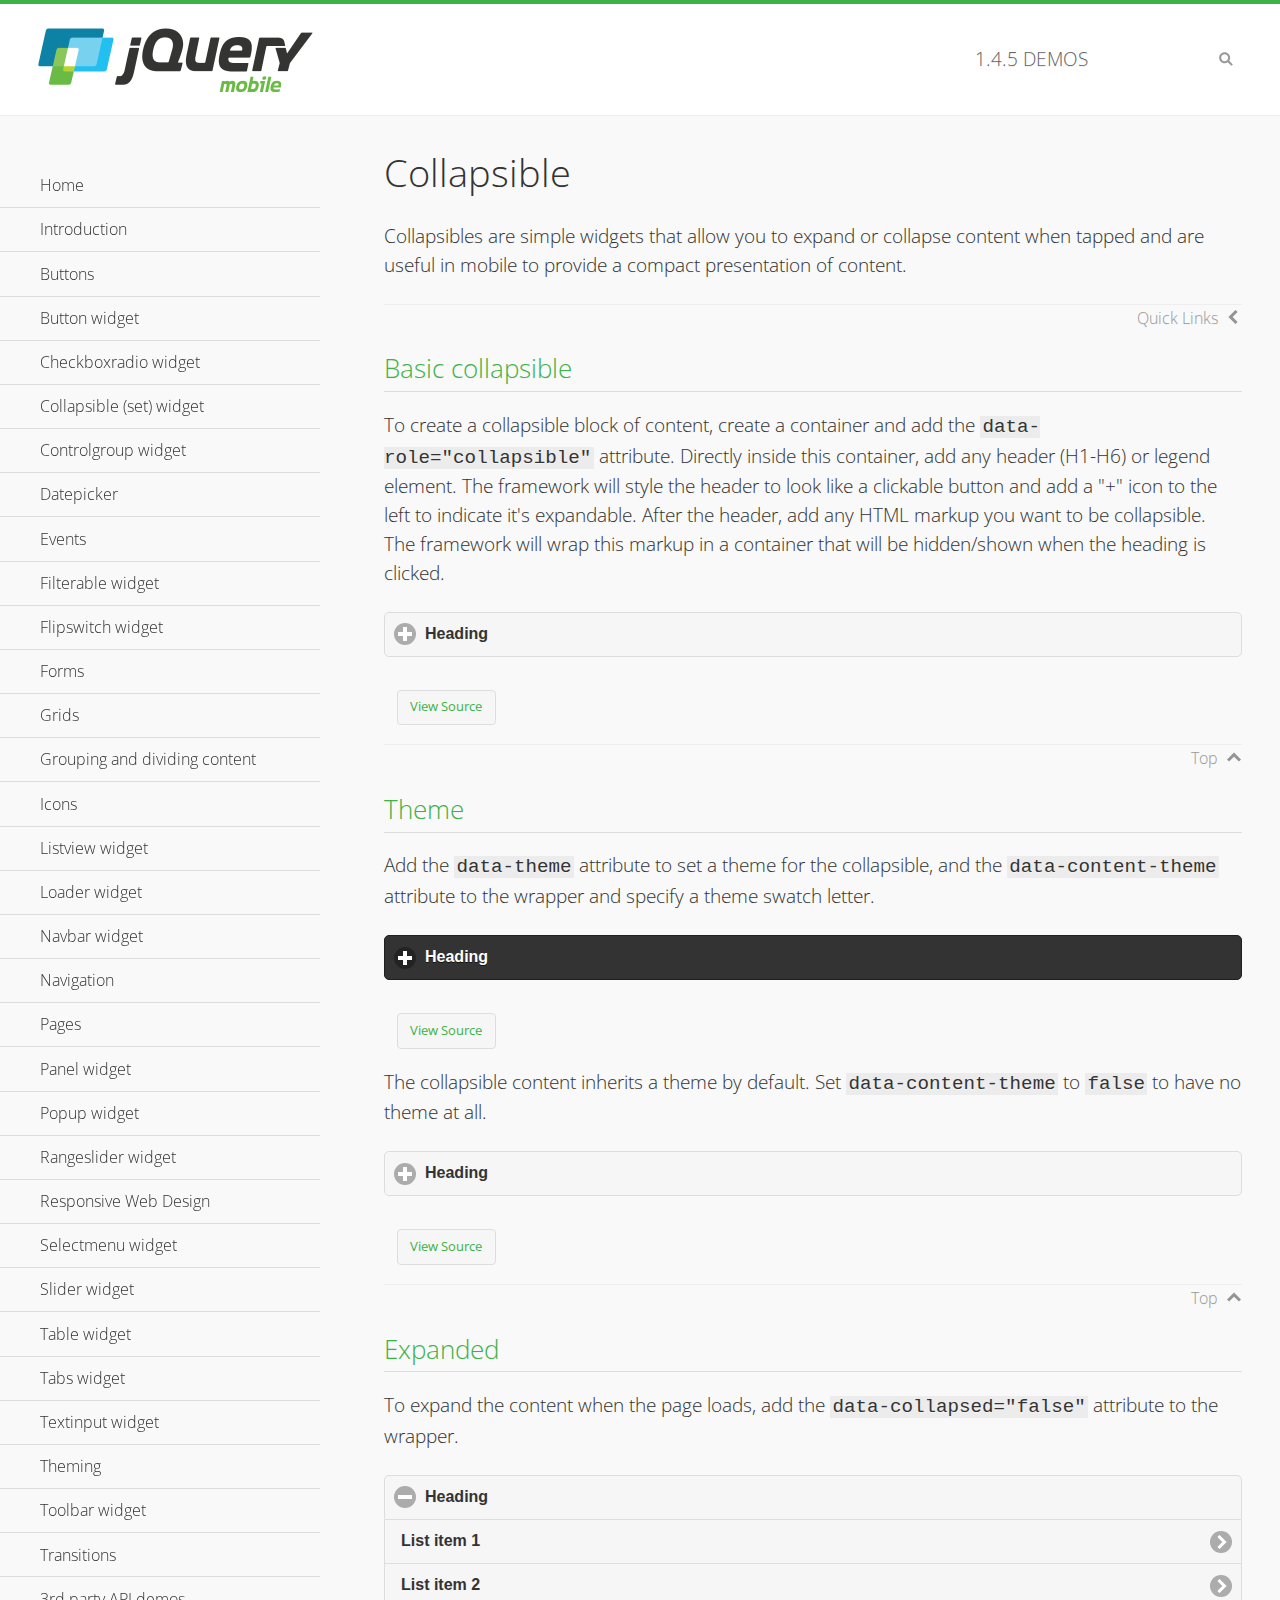
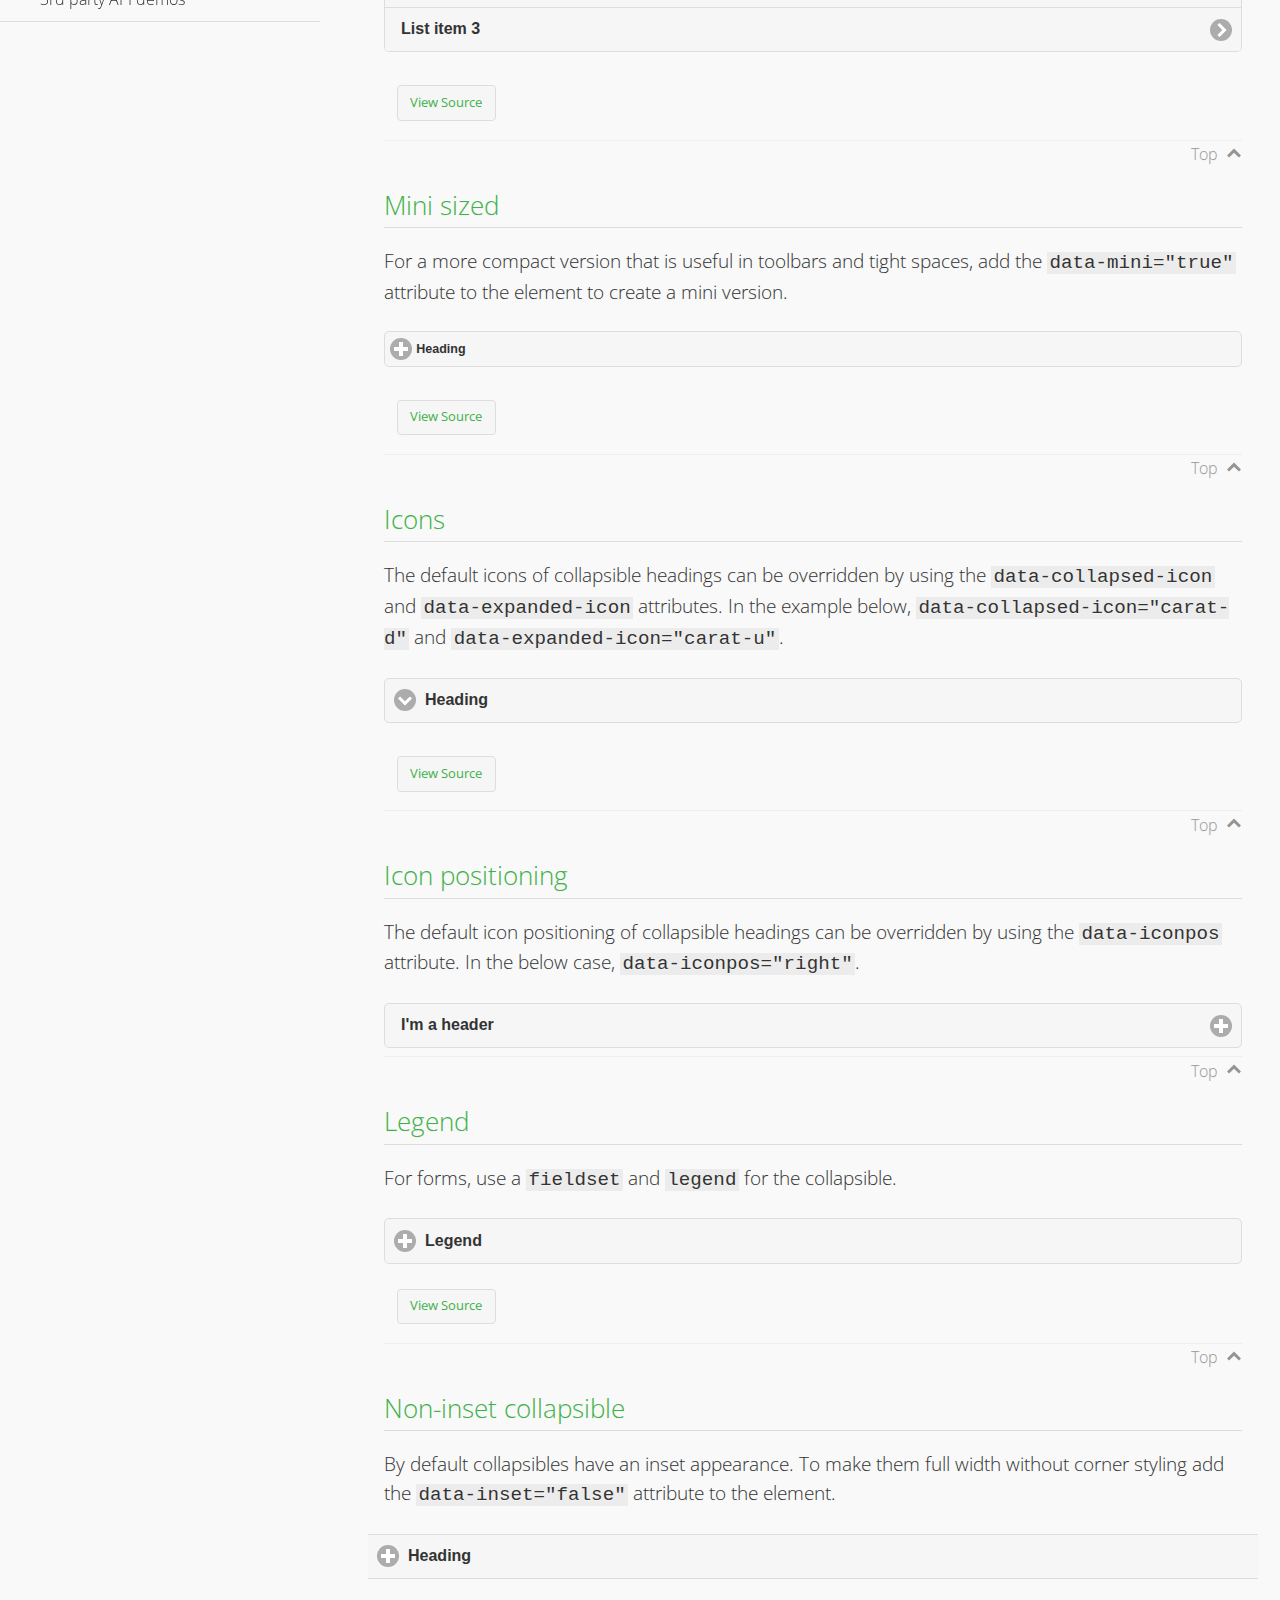
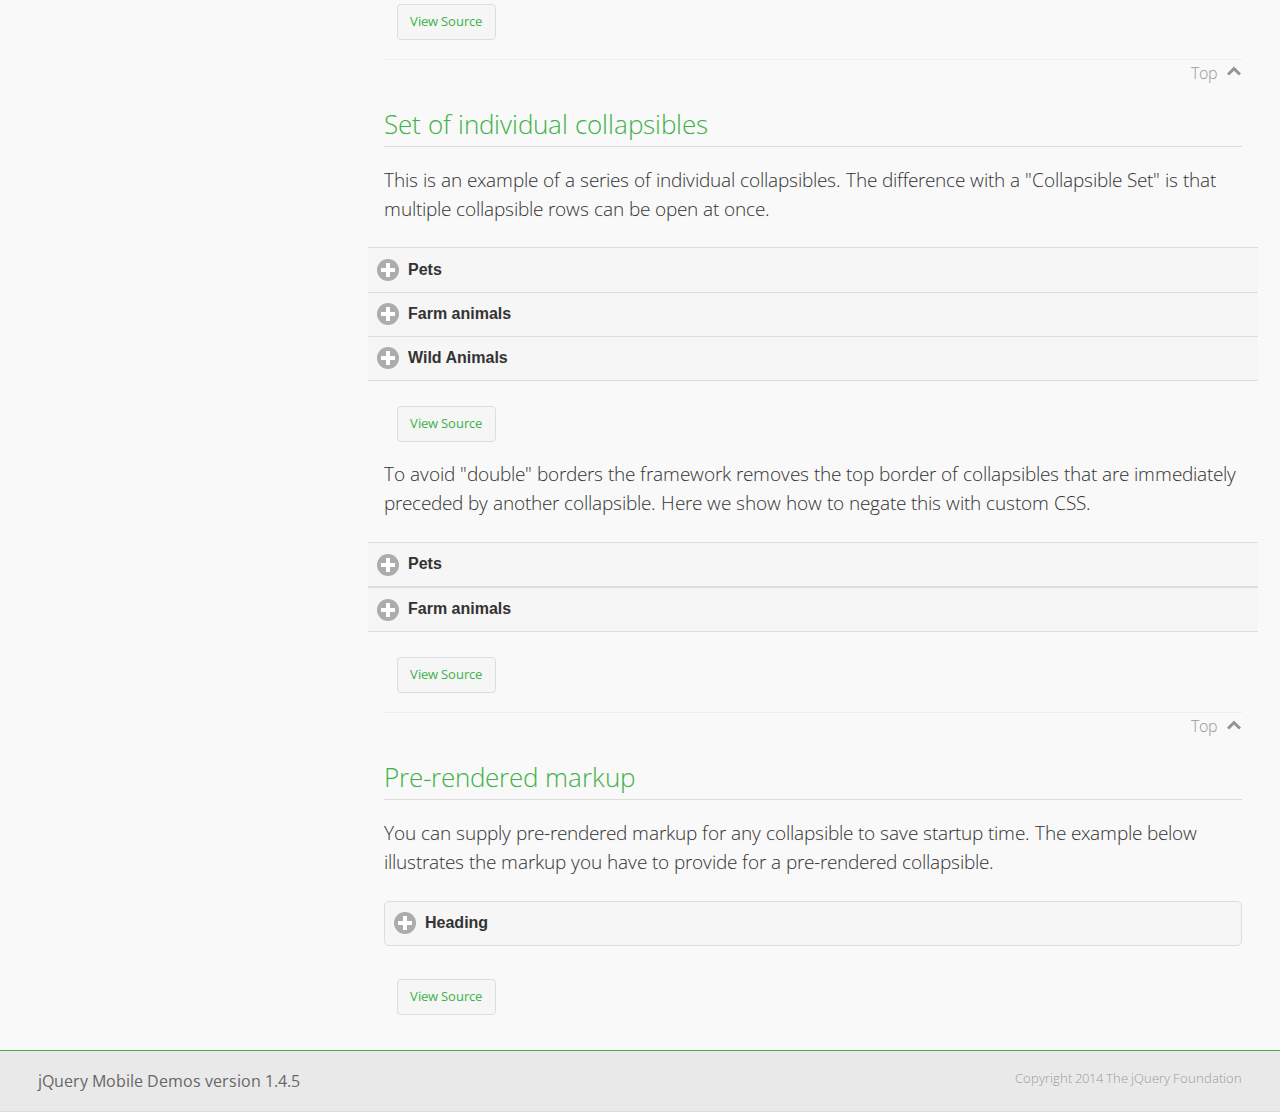
<file: app/demos/collapsible/index.html>
<!DOCTYPE html>
<html>
<head>
	<meta charset="utf-8">
	<meta name="viewport" content="width=device-width, initial-scale=1">
	<title>Collapsible - jQuery Mobile Demos</title>
    <link rel="stylesheet" href="../css/themes/default/jquery.mobile-1.4.5.min.css">
    <link rel="stylesheet" href="../_assets/css/jqm-demos.css">
    <link rel="shortcut icon" href="../favicon.ico">
    <link rel="stylesheet" href="http://fonts.googleapis.com/css?family=Open+Sans:300,400,700">
    <script src="../js/jquery.js"></script>
    <script src="../_assets/js/index.js"></script>
    <script src="../js/jquery.mobile-1.4.5.min.js"></script>
    <style id="negateDoubleBorder">
        #demo-borders .ui-collapsible-heading .ui-btn { border-top-width: 1px !important; }
    </style>
</head>
<body>
<div data-role="page" class="jqm-demos" data-quicklinks="true">

    <div data-role="header" class="jqm-header">
		<h2><a href="../" title="jQuery Mobile Demos home"><img src="../_assets/img/jquery-logo.png" alt="jQuery Mobile"></a></h2>
		<p><span class="jqm-version"></span> Demos</p>
        <a href="#" class="jqm-navmenu-link ui-btn ui-btn-icon-notext ui-corner-all ui-icon-bars ui-nodisc-icon ui-alt-icon ui-btn-left">Menu</a>
        <a href="#" class="jqm-search-link ui-btn ui-btn-icon-notext ui-corner-all ui-icon-search ui-nodisc-icon ui-alt-icon ui-btn-right">Search</a>
    </div><!-- /header -->

    <div role="main" class="ui-content jqm-content">

        <h1>Collapsible</h1>

        <p>Collapsibles are simple widgets that allow you to expand or collapse content when tapped and are useful in mobile to provide a compact presentation of content.</p>

        <h2>Basic collapsible</h2>

        <p>To create a collapsible block of content, create a container and add the <code> data-role="collapsible"</code> attribute. Directly inside this container, add any header (H1-H6) or legend element. The framework will style the header to look like a clickable button and add a "+" icon to the left to indicate it's expandable. After the header, add any HTML markup you want to be collapsible. The framework will wrap this markup in a container that will be hidden/shown when the heading is clicked.</p>

        <div data-demo-html="true">
            <div data-role="collapsible">
                <h4>Heading</h4>
                <p>I'm the collapsible content. By default I'm closed, but you can click the header to open me.</p>
            </div>
        </div><!--/demo-html -->

        <h2>Theme</h2>

        <p>Add the <code>data-theme</code> attribute to set a theme for the collapsible, and the <code>data-content-theme</code> attribute to the wrapper and specify a theme swatch letter.</p>

        <div data-demo-html="true">
            <div data-role="collapsible" data-theme="b" data-content-theme="b">
                <h4>Heading</h4>
                <p>I'm the collapsible content with a themed content block set to "b".</p>
            </div>
        </div><!--/demo-html -->

        <p>The collapsible content inherits a theme by default. Set <code>data-content-theme</code> to <code>false</code> to have no theme at all.</p>

        <div data-demo-html="true">
            <div data-role="collapsible" data-content-theme="false">
                <h4>Heading</h4>
                <p>I'm the collapsible content without a theme.</p>
            </div>
        </div><!--/demo-html -->

        <h2>Expanded</h2>

        <p>To expand the content when the page loads, add the <code>data-collapsed="false"</code> attribute to the wrapper.</p>

        <div data-demo-html="true">
            <div data-role="collapsible" data-collapsed="false">
                <h4>Heading</h4>
                <ul data-role="listview">
                    <li><a href="#">List item 1</a></li>
                    <li><a href="#">List item 2</a></li>
                    <li><a href="#">List item 3</a></li>
                </ul>
            </div>
        </div><!--/demo-html -->

        <h2>Mini sized</h2>

        <p>For a more compact version that is useful in toolbars and tight spaces, add the <code>data-mini="true"</code> attribute to the element to create a mini version. </p>

        <div data-demo-html="true">
            <div data-role="collapsible" data-mini="true">
                <h4>Heading</h4>
                <ul data-role="listview">
                    <li><a href="#">List item 1</a></li>
                    <li><a href="#">List item 2</a></li>
                    <li><a href="#">List item 3</a></li>
                </ul>
            </div>
        </div><!--/demo-html -->

            <h2>Icons</h2>

            <p>The default icons of collapsible headings can be overridden by using the <code>data-collapsed-icon</code> and <code>data-expanded-icon</code> attributes. In the example below, <code>data-collapsed-icon="carat-d"</code> and <code>data-expanded-icon="carat-u"</code>.</p>

            <div data-demo-html="true">
                <div data-role="collapsible" data-collapsed-icon="carat-d" data-expanded-icon="carat-u">
                    <h4>Heading</h4>
                    <ul data-role="listview" data-inset="false">
                        <li>Read-only list item 1</li>
                        <li>Read-only list item 2</li>
                        <li>Read-only list item 3</li>
                    </ul>
                </div>
            </div><!--/demo-html -->

            <h2>Icon positioning</h2>

            <p>The default icon positioning of collapsible headings can be overridden by using the <code>data-iconpos</code> attribute. In the below case, <code>data-iconpos="right"</code>.</p>

            <div data-role="collapsible" data-iconpos="right">
                <h3>I'm a header</h3>
                <p><code>data-iconpos="right"</code></p>
            </div>

        <h2>Legend</h2>

        <p>For forms, use a <code>fieldset</code> and <code>legend</code> for the collapsible.</p>
        <div data-demo-html="true">
            <form>
                <fieldset data-role="collapsible">
                    <legend>Legend</legend>

                    <label for="textinput-f">Text Input:</label>
                    <input type="text" name="textinput-f" id="textinput-f" placeholder="Text input" value="">

                    <div data-role="controlgroup">
                        <input type="checkbox" name="checkbox-1-a" id="checkbox-1-a">
                        <label for="checkbox-1-a">One</label>
                        <input type="checkbox" name="checkbox-2-a" id="checkbox-2-a">
                        <label for="checkbox-2-a">Two</label>
                        <input type="checkbox" name="checkbox-3-a" id="checkbox-3-a">
                        <label for="checkbox-3-a">Three</label>
                    </div>
                </fieldset>
            </form>
        </div><!--/demo-html -->

        <h2>Non-inset collapsible</h2>

        <p>By default collapsibles have an inset appearance. To make them full width without corner styling add the <code>data-inset="false"</code> attribute to the element.</p>

        <div data-demo-html="true">
            <div data-role="collapsible" data-inset="false">
                <h4>Heading</h4>
                <p>I'm the collapsible content. By default I'm closed, but you can click the header to open me.</p>
            </div>
        </div><!--/demo-html -->

        <h2>Set of individual collapsibles</h2>

        <p>This is an example of a series of individual collapsibles. The difference with a "Collapsible Set" is that multiple collapsible rows can be open at once.</p>

        <div data-demo-html="true">
            <div data-role="collapsible" data-inset="false">
                <h3>Pets</h3>
                <ul data-role="listview">
                    <li><a href="#">Canary</a></li>
                    <li><a href="#">Cat</a></li>
                    <li><a href="#">Dog</a></li>
                    <li><a href="#">Gerbil</a></li>
                    <li><a href="#">Iguana</a></li>
                    <li><a href="#">Mouse</a></li>
                </ul>
            </div><!-- /collapsible -->
            <div data-role="collapsible" data-inset="false">
                <h3>Farm animals</h3>
                <ul data-role="listview">
                    <li><a href="#">Chicken</a></li>
                    <li><a href="#">Cow</a></li>
                    <li><a href="#">Duck</a></li>
                    <li><a href="#">Horse</a></li>
                    <li><a href="#">Pig</a></li>
                    <li><a href="#">Sheep</a></li>
                </ul>
            </div><!-- /collapsible -->
            <div data-role="collapsible" data-inset="false">
                <h3>Wild Animals</h3>
                <ul data-role="listview">
                    <li><a href="#">Aardvark</a></li>
                    <li><a href="#">Alligator</a></li>
                    <li><a href="#">Ant</a></li>
                    <li><a href="#">Bear</a></li>
                    <li><a href="#">Beaver</a></li>
                    <li><a href="#">Cougar</a></li>
                    <li><a href="#">Dingo</a></li>
                </ul>
            </div><!-- /collapsible -->
        </div><!--/demo-html -->

        <p>To avoid "double" borders the framework removes the top border of collapsibles that are immediately preceded by another collapsible. Here we show how to negate this with custom CSS.</p>

        <div data-demo-html="true" data-demo-css="#negateDoubleBorder">
            <div id="demo-borders">
                <div data-role="collapsible" data-inset="false">
                    <h3>Pets</h3>
                    <ul data-role="listview">
                        <li><a href="#">Canary</a></li>
                        <li><a href="#">Cat</a></li>
                        <li><a href="#">Dog</a></li>
                        <li><a href="#">Gerbil</a></li>
                        <li><a href="#">Iguana</a></li>
                        <li><a href="#">Mouse</a></li>
                    </ul>
                </div><!-- /collapsible -->
                <div data-role="collapsible" data-inset="false">
                    <h3>Farm animals</h3>
                    <ul data-role="listview">
                        <li><a href="#">Chicken</a></li>
                        <li><a href="#">Cow</a></li>
                        <li><a href="#">Duck</a></li>
                        <li><a href="#">Horse</a></li>
                        <li><a href="#">Pig</a></li>
                        <li><a href="#">Sheep</a></li>
                    </ul>
                </div><!-- /collapsible -->
            </div>
        </div><!--/demo-html -->

			<h2>Pre-rendered markup</h2>
			<p>You can supply pre-rendered markup for any collapsible to save startup time. The example below illustrates the markup you have to provide for a pre-rendered collapsible.</p>
				<div data-demo-html="true">
					<div data-role="collapsible" data-enhanced="true" class="ui-collapsible ui-collapsible-inset ui-corner-all ui-collapsible-collapsed">
						<h4 class="ui-collapsible-heading ui-collapsible-heading-collapsed">
							<a href="#" class="ui-collapsible-heading-toggle ui-btn ui-btn-icon-left ui-icon-plus">
							Heading
							<div class="ui-collapsible-heading-status"> click to expand contents</div>
							</a>
						</h4>
						<div class="ui-collapsible-content ui-collapsible-content-collapsed" aria-hidden="true">
						<p>I'm the collapsible content. By default I'm closed, but you can click the header to open me.</p>
						</div>
					</div>
				</div>

	</div><!-- /content -->
	    <div data-role="panel" class="jqm-navmenu-panel" data-position="left" data-display="overlay" data-theme="a">
	    	<ul class="jqm-list ui-alt-icon ui-nodisc-icon">
<li data-filtertext="demos homepage" data-icon="home"><a href=".././">Home</a></li>
<li data-filtertext="introduction overview getting started"><a href="../intro/" data-ajax="false">Introduction</a></li>
<li data-filtertext="buttons button markup buttonmarkup method anchor link button element"><a href="../button-markup/" data-ajax="false">Buttons</a></li>
<li data-filtertext="form button widget input button submit reset"><a href="../button/" data-ajax="false">Button widget</a></li>
<li data-role="collapsible" data-enhanced="true" data-collapsed-icon="carat-d" data-expanded-icon="carat-u" data-iconpos="right" data-inset="false" class="ui-collapsible ui-collapsible-themed-content ui-collapsible-collapsed">
	<h3 class="ui-collapsible-heading ui-collapsible-heading-collapsed">
		<a href="#" class="ui-collapsible-heading-toggle ui-btn ui-btn-icon-right ui-btn-inherit ui-icon-carat-d">
		    Checkboxradio widget<span class="ui-collapsible-heading-status"> click to expand contents</span>
		</a>
	</h3>
	<div class="ui-collapsible-content ui-body-inherit ui-collapsible-content-collapsed" aria-hidden="true">
		<ul>
			<li data-filtertext="form checkboxradio widget checkbox input checkboxes controlgroups"><a href="../checkboxradio-checkbox/" data-ajax="false">Checkboxes</a></li>
			<li data-filtertext="form checkboxradio widget radio input radio buttons controlgroups"><a href="../checkboxradio-radio/" data-ajax="false">Radio buttons</a></li>
		</ul>
	</div>
</li>
<li data-role="collapsible" data-enhanced="true" data-collapsed-icon="carat-d" data-expanded-icon="carat-u" data-iconpos="right" data-inset="false" class="ui-collapsible ui-collapsible-themed-content ui-collapsible-collapsed">
	<h3 class="ui-collapsible-heading ui-collapsible-heading-collapsed">
		<a href="#" class="ui-collapsible-heading-toggle ui-btn ui-btn-icon-right ui-btn-inherit ui-icon-carat-d">
			Collapsible (set) widget<span class="ui-collapsible-heading-status"> click to expand contents</span>
		</a>
	</h3>
	<div class="ui-collapsible-content ui-body-inherit ui-collapsible-content-collapsed" aria-hidden="true">
		<ul>
			<li data-filtertext="collapsibles content formatting"><a href="../collapsible/" data-ajax="false">Collapsible</a></li>
			<li data-filtertext="dynamic collapsible set accordion append expand"><a href="../collapsible-dynamic/" data-ajax="false">Dynamic collapsibles</a></li>
			<li data-filtertext="accordions collapsible set widget content formatting grouped collapsibles"><a href="../collapsibleset/" data-ajax="false">Collapsible set</a></li>
		</ul>
	</div>
</li>
<li data-role="collapsible" data-enhanced="true" data-collapsed-icon="carat-d" data-expanded-icon="carat-u" data-iconpos="right" data-inset="false" class="ui-collapsible ui-collapsible-themed-content ui-collapsible-collapsed">
	<h3 class="ui-collapsible-heading ui-collapsible-heading-collapsed">
		<a href="#" class="ui-collapsible-heading-toggle ui-btn ui-btn-icon-right ui-btn-inherit ui-icon-carat-d">
			Controlgroup widget<span class="ui-collapsible-heading-status"> click to expand contents</span>
		</a>
	</h3>
	<div class="ui-collapsible-content ui-body-inherit ui-collapsible-content-collapsed" aria-hidden="true">
		<ul>
			<li data-filtertext="controlgroups selectmenu checkboxradio input grouped buttons horizontal vertical"><a href="../controlgroup/" data-ajax="false">Controlgroup</a></li>
			<li data-filtertext="dynamic controlgroup dynamically add buttons"><a href="../controlgroup-dynamic/" data-ajax="false">Dynamic controlgroups</a></li>
		</ul>
	</div>
</li>
<li data-filtertext="form datepicker widget date input"><a href="../datepicker/" data-ajax="false">Datepicker</a></li>
<li data-role="collapsible" data-enhanced="true" data-collapsed-icon="carat-d" data-expanded-icon="carat-u" data-iconpos="right" data-inset="false" class="ui-collapsible ui-collapsible-themed-content ui-collapsible-collapsed">
	<h3 class="ui-collapsible-heading ui-collapsible-heading-collapsed">
		<a href="#" class="ui-collapsible-heading-toggle ui-btn ui-btn-icon-right ui-btn-inherit ui-icon-carat-d">
			Events<span class="ui-collapsible-heading-status"> click to expand contents</span>
		</a>
	</h3>
	<div class="ui-collapsible-content ui-body-inherit ui-collapsible-content-collapsed" aria-hidden="true">
		<ul>
			<li data-filtertext="swipe to delete list items listviews swipe events"><a href="../swipe-list/" data-ajax="false">Swipe list items</a></li>
			<li data-filtertext="swipe to navigate swipe page navigation swipe events"><a href="../swipe-page/" data-ajax="false">Swipe page navigation</a></li>
		</ul>
	</div>
</li>
<li data-filtertext="filterable filter elements sorting searching listview table"><a href="../filterable/" data-ajax="false">Filterable widget</a></li>
<li data-filtertext="form flipswitch widget flip toggle switch binary select checkbox input"><a href="../flipswitch/" data-ajax="false">Flipswitch widget</a></li>
<li data-role="collapsible" data-enhanced="true" data-collapsed-icon="carat-d" data-expanded-icon="carat-u" data-iconpos="right" data-inset="false" class="ui-collapsible ui-collapsible-themed-content ui-collapsible-collapsed">
	<h3 class="ui-collapsible-heading ui-collapsible-heading-collapsed">
		<a href="#" class="ui-collapsible-heading-toggle ui-btn ui-btn-icon-right ui-btn-inherit ui-icon-carat-d">
			Forms<span class="ui-collapsible-heading-status"> click to expand contents</span>
		</a>
	</h3>
	<div class="ui-collapsible-content ui-body-inherit ui-collapsible-content-collapsed" aria-hidden="true">
		<ul>
			<li data-filtertext="forms text checkbox radio range button submit reset inputs selects textarea slider flipswitch label form elements"><a href="../forms/" data-ajax="false">Forms</a></li>
			<li data-filtertext="form hide labels hidden accessible ui-hidden-accessible forms"><a href="../forms-label-hidden-accessible/" data-ajax="false">Hide labels</a></li>
			<li data-filtertext="form field containers fieldcontain ui-field-contain forms"><a href="../forms-field-contain/" data-ajax="false">Field containers</a></li>
			<li data-filtertext="forms disabled form elements"><a href="../forms-disabled/" data-ajax="false">Forms disabled</a></li>
			<li data-filtertext="forms gallery examples overview forms text checkbox radio range button submit reset inputs selects textarea slider flipswitch label form elements"><a href="../forms-gallery/" data-ajax="false">Forms gallery</a></li>
		</ul>
	</div>
</li>
<li data-role="collapsible" data-enhanced="true" data-collapsed-icon="carat-d" data-expanded-icon="carat-u" data-iconpos="right" data-inset="false" class="ui-collapsible ui-collapsible-themed-content ui-collapsible-collapsed">
	<h3 class="ui-collapsible-heading ui-collapsible-heading-collapsed">
		<a href="#" class="ui-collapsible-heading-toggle ui-btn ui-btn-icon-right ui-btn-inherit ui-icon-carat-d">
			Grids<span class="ui-collapsible-heading-status"> click to expand contents</span>
		</a>
	</h3>
	<div class="ui-collapsible-content ui-body-inherit ui-collapsible-content-collapsed" aria-hidden="true">
		<ul>
			<li data-filtertext="grids columns blocks content formatting rwd responsive css framework"><a href="../grids/" data-ajax="false">Grids</a></li>
			<li data-filtertext="buttons in grids css framework"><a href="../grids-buttons/" data-ajax="false">Buttons in grids</a></li>
			<li data-filtertext="custom responsive grids rwd css framework"><a href="../grids-custom-responsive/" data-ajax="false">Custom responsive grids</a></li>
		</ul>
	</div>
</li>
<li data-filtertext="blocks content formatting sections heading"><a href="../body-bar-classes/" data-ajax="false">Grouping and dividing content</a></li>
<li data-role="collapsible" data-enhanced="true" data-collapsed-icon="carat-d" data-expanded-icon="carat-u" data-iconpos="right" data-inset="false" class="ui-collapsible ui-collapsible-themed-content ui-collapsible-collapsed">
	<h3 class="ui-collapsible-heading ui-collapsible-heading-collapsed">
		<a href="#" class="ui-collapsible-heading-toggle ui-btn ui-btn-icon-right ui-btn-inherit ui-icon-carat-d">
			Icons<span class="ui-collapsible-heading-status"> click to expand contents</span>
		</a>
	</h3>
	<div class="ui-collapsible-content ui-body-inherit ui-collapsible-content-collapsed" aria-hidden="true">
		<ul>
			<li data-filtertext="button icons svg disc alt custom icon position"><a href="../icons/" data-ajax="false">Icons</a></li>
			<li data-filtertext=""><a href="../icons-grunticon/" data-ajax="false">Grunticon loader</a></li>
		</ul>
	</div>
</li>
<li data-role="collapsible" data-enhanced="true" data-collapsed-icon="carat-d" data-expanded-icon="carat-u" data-iconpos="right" data-inset="false" class="ui-collapsible ui-collapsible-themed-content ui-collapsible-collapsed">
	<h3 class="ui-collapsible-heading ui-collapsible-heading-collapsed">
		<a href="#" class="ui-collapsible-heading-toggle ui-btn ui-btn-icon-right ui-btn-inherit ui-icon-carat-d">
			Listview widget<span class="ui-collapsible-heading-status"> click to expand contents</span>
		</a>
	</h3>
	<div class="ui-collapsible-content ui-body-inherit ui-collapsible-content-collapsed" aria-hidden="true">
		<ul>
			<li data-filtertext="listview widget thumbnails icons nested split button collapsible ul ol"><a href="../listview/" data-ajax="false">Listview</a></li>
			<li data-filtertext="autocomplete filterable reveal listview filtertextbeforefilter placeholder"><a href="../listview-autocomplete/" data-ajax="false">Listview autocomplete</a></li>
			<li data-filtertext="autocomplete filterable reveal listview remote data filtertextbeforefilter placeholder"><a href="../listview-autocomplete-remote/" data-ajax="false">Listview autocomplete remote data</a></li>
			<li data-filtertext="autodividers anchor jump scroll linkbars listview lists ul ol"><a href="../listview-autodividers-linkbar/" data-ajax="false">Listview autodividers linkbar</a></li>
			<li data-filtertext="listview autodividers selector autodividersselector lists ul ol"><a href="../listview-autodividers-selector/" data-ajax="false">Listview autodividers selector</a></li>
			<li data-filtertext="listview nested list items"><a href="../listview-nested-lists/" data-ajax="false">Nested Listviews</a></li>
			<li data-filtertext="listview collapsible list items flat"><a href="../listview-collapsible-item-flat/" data-ajax="false">Listview collapsible list items (flat)</a></li>
			<li data-filtertext="listview collapsible list indented"><a href="../listview-collapsible-item-indented/" data-ajax="false">Listview collapsible list items (indented)</a></li>
			<li data-filtertext="grid listview responsive grids responsive listviews lists ul"><a href="../listview-grid/" data-ajax="false">Listview responsive grid</a></li>
		</ul>
	</div>
</li>
<li data-filtertext="loader widget page loading navigation overlay spinner"><a href="../loader/" data-ajax="false">Loader widget</a></li>
<li data-filtertext="navbar widget navmenu toolbars header footer"><a href="../navbar/" data-ajax="false">Navbar widget</a></li>
<li data-role="collapsible" data-enhanced="true" data-collapsed-icon="carat-d" data-expanded-icon="carat-u" data-iconpos="right" data-inset="false" class="ui-collapsible ui-collapsible-themed-content ui-collapsible-collapsed">
	<h3 class="ui-collapsible-heading ui-collapsible-heading-collapsed">
		<a href="#" class="ui-collapsible-heading-toggle ui-btn ui-btn-icon-right ui-btn-inherit ui-icon-carat-d">
			Navigation<span class="ui-collapsible-heading-status"> click to expand contents</span>
		</a>
	</h3>
	<div class="ui-collapsible-content ui-body-inherit ui-collapsible-content-collapsed" aria-hidden="true">
		<ul>
			<li data-filtertext="ajax navigation navigate widget history event method"><a href="../navigation/" data-ajax="false">Navigation</a></li>
			<li data-filtertext="linking pages page links navigation ajax prefetch cache"><a href="../navigation-linking-pages/" data-ajax="false">Linking pages</a></li>
			<!-- <li data-filtertext="php redirect server redirection server-side navigation"><a href="../navigation-php-redirect/" data-ajax="false">PHP redirect demo</a></li>-->
			<li data-filtertext="navigation redirection hash query"><a href="../navigation-hash-processing/" data-ajax="false">Hash processing demo</a></li>
			<li data-filtertext="navigation redirection hash query"><a href="../page-events/" data-ajax="false">Page Navigation Events</a></li>
		</ul>
	</div>
</li>
<li data-role="collapsible" data-enhanced="true" data-collapsed-icon="carat-d" data-expanded-icon="carat-u" data-iconpos="right" data-inset="false" class="ui-collapsible ui-collapsible-themed-content ui-collapsible-collapsed">
	<h3 class="ui-collapsible-heading ui-collapsible-heading-collapsed">
		<a href="#" class="ui-collapsible-heading-toggle ui-btn ui-btn-icon-right ui-btn-inherit ui-icon-carat-d">
			Pages<span class="ui-collapsible-heading-status"> click to expand contents</span>
		</a>
	</h3>
	<div class="ui-collapsible-content ui-body-inherit ui-collapsible-content-collapsed" aria-hidden="true">
		<ul>
			<li data-filtertext="pages page widget ajax navigation"><a href="../pages/" data-ajax="false">Pages</a></li>
			<li data-filtertext="single page"><a href="../pages-single-page/" data-ajax="false">Single page</a></li>
			<li data-filtertext="multipage multi-page page"><a href="../pages-multi-page/" data-ajax="false">Multi-page template</a></li>
			<li data-filtertext="dialog page widget modal popup"><a href="../pages-dialog/" data-ajax="false">Dialog page</a></li>
		</ul>
	</div>
</li>
<li data-role="collapsible" data-enhanced="true" data-collapsed-icon="carat-d" data-expanded-icon="carat-u" data-iconpos="right" data-inset="false" class="ui-collapsible ui-collapsible-themed-content ui-collapsible-collapsed">
	<h3 class="ui-collapsible-heading ui-collapsible-heading-collapsed">
		<a href="#" class="ui-collapsible-heading-toggle ui-btn ui-btn-icon-right ui-btn-inherit ui-icon-carat-d">
			Panel widget<span class="ui-collapsible-heading-status"> click to expand contents</span>
		</a>
	</h3>
	<div class="ui-collapsible-content ui-body-inherit ui-collapsible-content-collapsed" aria-hidden="true">
		<ul>
			<li data-filtertext="panel widget sliding panels reveal push overlay responsive"><a href="../panel/" data-ajax="false">Panel</a></li>
			<li data-filtertext=""><a href="../panel-external/" data-ajax="false">External panels</a></li>
			<li data-filtertext="panel "><a href="../panel-fixed/" data-ajax="false">Fixed panels</a></li>
			<li data-filtertext="panel slide panels sliding panels shadow rwd responsive breakpoint"><a href="../panel-responsive/" data-ajax="false">Panels responsive</a></li>
			<li data-filtertext="panel custom style custom panel width reveal shadow listview panel styling page background wrapper"><a href="../panel-styling/" data-ajax="false">Custom panel style</a></li>
			<li data-filtertext="panel open on swipe"><a href="../panel-swipe-open/" data-ajax="false">Panel open on swipe</a></li>
			<li data-filtertext="panels outside page internal external toolbars"><a href="../panel-external-internal/" data-ajax="false">Panel external and internal</a></li>
		</ul>
	</div>
</li>
<li data-role="collapsible" data-enhanced="true" data-collapsed-icon="carat-d" data-expanded-icon="carat-u" data-iconpos="right" data-inset="false" class="ui-collapsible ui-collapsible-themed-content ui-collapsible-collapsed">
	<h3 class="ui-collapsible-heading ui-collapsible-heading-collapsed">
		<a href="#" class="ui-collapsible-heading-toggle ui-btn ui-btn-icon-right ui-btn-inherit ui-icon-carat-d">
			Popup widget<span class="ui-collapsible-heading-status"> click to expand contents</span>
		</a>
	</h3>
	<div class="ui-collapsible-content ui-body-inherit ui-collapsible-content-collapsed" aria-hidden="true">
		<ul>
			<li data-filtertext="popup widget popups dialog modal transition tooltip lightbox form overlay screen flip pop fade transition"><a href="../popup/" data-ajax="false">Popup</a></li>
			<li data-filtertext="popup alignment position"><a href="../popup-alignment/" data-ajax="false">Popup alignment</a></li>
			<li data-filtertext="popup arrow size popups popover"><a href="../popup-arrow-size/" data-ajax="false">Popup arrow size</a></li>
			<li data-filtertext="dynamic popups popup images lightbox"><a href="../popup-dynamic/" data-ajax="false">Dynamic popups</a></li>
			<li data-filtertext="popups with iframes scaling"><a href="../popup-iframe/" data-ajax="false">Popups with iframes</a></li>
			<li data-filtertext="popup image scaling"><a href="../popup-image-scaling/" data-ajax="false">Popup image scaling</a></li>
			<li data-filtertext="external popup outside multi-page"><a href="../popup-outside-multipage/" data-ajax="false">Popup outside multi-page</a></li>
		</ul>
	</div>
</li>
<li data-filtertext="form rangeslider widget dual sliders dual handle sliders range input"><a href="../rangeslider/" data-ajax="false">Rangeslider widget</a></li>
<li data-filtertext="responsive web design rwd adaptive progressive enhancement PE accessible mobile breakpoints media query media queries"><a href="../rwd/" data-ajax="false">Responsive Web Design</a></li>
<li data-role="collapsible" data-enhanced="true" data-collapsed-icon="carat-d" data-expanded-icon="carat-u" data-iconpos="right" data-inset="false" class="ui-collapsible ui-collapsible-themed-content ui-collapsible-collapsed">
	<h3 class="ui-collapsible-heading ui-collapsible-heading-collapsed">
		<a href="#" class="ui-collapsible-heading-toggle ui-btn ui-btn-icon-right ui-btn-inherit ui-icon-carat-d">
			Selectmenu widget<span class="ui-collapsible-heading-status"> click to expand contents</span>
		</a>
	</h3>
	<div class="ui-collapsible-content ui-body-inherit ui-collapsible-content-collapsed" aria-hidden="true">
		<ul>
			<li data-filtertext="form selectmenu widget select input custom select menu selects"><a href="../selectmenu/" data-ajax="false">Selectmenu</a></li>
			<li data-filtertext="form custom select menu selectmenu widget custom menu option optgroup multiple selects"><a href="../selectmenu-custom/" data-ajax="false">Custom select menu</a></li>
			<li data-filtertext="filterable select filter popup dialog"><a href="../selectmenu-custom-filter/" data-ajax="false">Custom select menu with filter</a></li>
		</ul>
	</div>
</li>
<li data-role="collapsible" data-enhanced="true" data-collapsed-icon="carat-d" data-expanded-icon="carat-u" data-iconpos="right" data-inset="false" class="ui-collapsible ui-collapsible-themed-content ui-collapsible-collapsed">
	<h3 class="ui-collapsible-heading ui-collapsible-heading-collapsed">
		<a href="#" class="ui-collapsible-heading-toggle ui-btn ui-btn-icon-right ui-btn-inherit ui-icon-carat-d">
			Slider widget<span class="ui-collapsible-heading-status"> click to expand contents</span>
		</a>
	</h3>
	<div class="ui-collapsible-content ui-body-inherit ui-collapsible-content-collapsed" aria-hidden="true">
		<ul>
			<li data-filtertext="form slider widget range input single sliders"><a href="../slider/" data-ajax="false">Slider</a></li>
			<li data-filtertext="form slider widget flipswitch slider binary select flip toggle switch"><a href="../slider-flipswitch/" data-ajax="false">Slider flip toggle switch</a></li>
			<li data-filtertext="form slider tooltip handle value input range sliders"><a href="../slider-tooltip/" data-ajax="false">Slider tooltip</a></li>
		</ul>
	</div>
</li>
<li data-role="collapsible" data-enhanced="true" data-collapsed-icon="carat-d" data-expanded-icon="carat-u" data-iconpos="right" data-inset="false" class="ui-collapsible ui-collapsible-themed-content ui-collapsible-collapsed">
	<h3 class="ui-collapsible-heading ui-collapsible-heading-collapsed">
		<a href="#" class="ui-collapsible-heading-toggle ui-btn ui-btn-icon-right ui-btn-inherit ui-icon-carat-d">
			Table widget<span class="ui-collapsible-heading-status"> click to expand contents</span>
		</a>
	</h3>
	<div class="ui-collapsible-content ui-body-inherit ui-collapsible-content-collapsed" aria-hidden="true">
		<ul>
			<li data-filtertext="table widget reflow column toggle th td responsive tables rwd hide show tabular"><a href="../table-column-toggle/" data-ajax="false">Table Column Toggle</a></li>
			<li data-filtertext="table column toggle phone comparison demo"><a href="../table-column-toggle-example/" data-ajax="false">Table Column Toggle demo</a></li>
			<li data-filtertext="responsive tables table column toggle heading groups rwd breakpoint"><a href="../table-column-toggle-heading-groups/" data-ajax="false">Table Column Toggle heading groups</a></li>
			<li data-filtertext="responsive tables table column toggle hide rwd breakpoint customization options"><a href="../table-column-toggle-options/" data-ajax="false">Table Column Toggle options</a></li>
			<li data-filtertext="table reflow th td responsive rwd columns tabular"><a href="../table-reflow/" data-ajax="false">Table Reflow</a></li>
			<li data-filtertext="responsive tables table reflow heading groups rwd breakpoint"><a href="../table-reflow-heading-groups/" data-ajax="false">Table Reflow heading groups</a></li>
			<li data-filtertext="responsive tables table reflow stripes strokes table style"><a href="../table-reflow-stripes-strokes/" data-ajax="false">Table Reflow stripes and strokes</a></li>
			<li data-filtertext="responsive tables table reflow stack custom styles"><a href="../table-reflow-styling/" data-ajax="false">Table Reflow custom styles</a></li>
		</ul>
	</div>
</li>
<li data-filtertext="ui tabs widget"><a href="../tabs/" data-ajax="false">Tabs widget</a></li>
<li data-filtertext="form textinput widget text input textarea number date time tel email file color password"><a href="../textinput/" data-ajax="false">Textinput widget</a></li>
<li data-role="collapsible" data-enhanced="true" data-collapsed-icon="carat-d" data-expanded-icon="carat-u" data-iconpos="right" data-inset="false" class="ui-collapsible ui-collapsible-themed-content ui-collapsible-collapsed">
	<h3 class="ui-collapsible-heading ui-collapsible-heading-collapsed">
		<a href="#" class="ui-collapsible-heading-toggle ui-btn ui-btn-icon-right ui-btn-inherit ui-icon-carat-d">
			Theming<span class="ui-collapsible-heading-status"> click to expand contents</span>
		</a>
	</h3>
	<div class="ui-collapsible-content ui-body-inherit ui-collapsible-content-collapsed" aria-hidden="true">
		<ul>
			<li data-filtertext="default theme swatches theming style css"><a href="../theme-default/" data-ajax="false">Default theme</a></li>
			<li data-filtertext="classic theme old theme swatches theming style css"><a href="../theme-classic/" data-ajax="false">Classic theme</a></li>
		</ul>
	</div>
</li>
<li data-role="collapsible" data-enhanced="true" data-collapsed-icon="carat-d" data-expanded-icon="carat-u" data-iconpos="right" data-inset="false" class="ui-collapsible ui-collapsible-themed-content ui-collapsible-collapsed">
	<h3 class="ui-collapsible-heading ui-collapsible-heading-collapsed">
		<a href="#" class="ui-collapsible-heading-toggle ui-btn ui-btn-icon-right ui-btn-inherit ui-icon-carat-d">
			Toolbar widget<span class="ui-collapsible-heading-status"> click to expand contents</span>
		</a>
	</h3>
	<div class="ui-collapsible-content ui-body-inherit ui-collapsible-content-collapsed" aria-hidden="true">
		<ul>
			<li data-filtertext="toolbar widget header footer toolbars fixed fullscreen external sections"><a href="../toolbar/" data-ajax="false">Toolbar</a></li>
			<li data-filtertext="dynamic toolbars dynamically add toolbar header footer"><a href="../toolbar-dynamic/" data-ajax="false">Dynamic toolbars</a></li>
			<li data-filtertext="external toolbars header footer"><a href="../toolbar-external/" data-ajax="false">External toolbars</a></li>
			<li data-filtertext="fixed toolbars header footer"><a href="../toolbar-fixed/" data-ajax="false">Fixed toolbars</a></li>
			<li data-filtertext="fixed fullscreen toolbars header footer"><a href="../toolbar-fixed-fullscreen/" data-ajax="false">Fullscreen toolbars</a></li>
			<li data-filtertext="external fixed toolbars header footer"><a href="../toolbar-fixed-external/" data-ajax="false">Fixed external toolbars</a></li>
			<li data-filtertext="external persistent toolbars header footer navbar navmenu"><a href="../toolbar-fixed-persistent/" data-ajax="false">Persistent toolbars</a></li>
			<li data-filtertext="external ajax optimized toolbars persistent toolbars header footer navbar"><a href="../toolbar-fixed-persistent-optimized/" data-ajax="false">Ajax optimized toolbars</a></li>
			<li data-filtertext="form in toolbars header footer"><a href="../toolbar-fixed-forms/" data-ajax="false">Form in toolbar</a></li>
		</ul>
	</div>
</li>
<li data-filtertext="page transitions animated pages popup navigation flip slide fade pop"><a href="../transitions/" data-ajax="false">Transitions</a></li>
<li data-role="collapsible" data-enhanced="true" data-collapsed-icon="carat-d" data-expanded-icon="carat-u" data-iconpos="right" data-inset="false" class="ui-collapsible ui-collapsible-themed-content ui-collapsible-collapsed">
	<h3 class="ui-collapsible-heading ui-collapsible-heading-collapsed">
		<a href="#" class="ui-collapsible-heading-toggle ui-btn ui-btn-icon-right ui-btn-inherit ui-icon-carat-d">
			3rd party API demos<span class="ui-collapsible-heading-status"> click to expand contents</span>
		</a>
	</h3>
	<div class="ui-collapsible-content ui-body-inherit ui-collapsible-content-collapsed" aria-hidden="true">
		<ul>
			<li data-filtertext="backbone requirejs navigation router"><a href="../backbone-requirejs/" data-ajax="false">Backbone RequireJS</a></li>
			<li data-filtertext="google maps geolocation demo"><a href="../map-geolocation/" data-ajax="false">Google Maps geolocation</a></li>
			<li data-filtertext="google maps hybrid"><a href="../map-list-toggle/" data-ajax="false">Google Maps list toggle</a></li>
		</ul>
	</div>
</li>



		     </ul>
		</div><!-- /panel -->


	<div data-role="footer" data-position="fixed" data-tap-toggle="false" class="jqm-footer">
		<p>jQuery Mobile Demos version <span class="jqm-version"></span></p>
		<p>Copyright 2014 The jQuery Foundation</p>
	</div><!-- /footer -->
	<!-- TODO: This should become an external panel so we can add input to markup (unique ID) -->
    <div data-role="panel" class="jqm-search-panel" data-position="right" data-display="overlay" data-theme="a">
		<div class="jqm-search">
			<ul class="jqm-list" data-filter-placeholder="Search demos..." data-filter-reveal="true">
<li data-filtertext="demos homepage" data-icon="home"><a href=".././">Home</a></li>
<li data-filtertext="introduction overview getting started"><a href="../intro/" data-ajax="false">Introduction</a></li>
<li data-filtertext="buttons button markup buttonmarkup method anchor link button element"><a href="../button-markup/" data-ajax="false">Buttons</a></li>
<li data-filtertext="form button widget input button submit reset"><a href="../button/" data-ajax="false">Button widget</a></li>
<li data-role="collapsible" data-enhanced="true" data-collapsed-icon="carat-d" data-expanded-icon="carat-u" data-iconpos="right" data-inset="false" class="ui-collapsible ui-collapsible-themed-content ui-collapsible-collapsed">
	<h3 class="ui-collapsible-heading ui-collapsible-heading-collapsed">
		<a href="#" class="ui-collapsible-heading-toggle ui-btn ui-btn-icon-right ui-btn-inherit ui-icon-carat-d">
		    Checkboxradio widget<span class="ui-collapsible-heading-status"> click to expand contents</span>
		</a>
	</h3>
	<div class="ui-collapsible-content ui-body-inherit ui-collapsible-content-collapsed" aria-hidden="true">
		<ul>
			<li data-filtertext="form checkboxradio widget checkbox input checkboxes controlgroups"><a href="../checkboxradio-checkbox/" data-ajax="false">Checkboxes</a></li>
			<li data-filtertext="form checkboxradio widget radio input radio buttons controlgroups"><a href="../checkboxradio-radio/" data-ajax="false">Radio buttons</a></li>
		</ul>
	</div>
</li>
<li data-role="collapsible" data-enhanced="true" data-collapsed-icon="carat-d" data-expanded-icon="carat-u" data-iconpos="right" data-inset="false" class="ui-collapsible ui-collapsible-themed-content ui-collapsible-collapsed">
	<h3 class="ui-collapsible-heading ui-collapsible-heading-collapsed">
		<a href="#" class="ui-collapsible-heading-toggle ui-btn ui-btn-icon-right ui-btn-inherit ui-icon-carat-d">
			Collapsible (set) widget<span class="ui-collapsible-heading-status"> click to expand contents</span>
		</a>
	</h3>
	<div class="ui-collapsible-content ui-body-inherit ui-collapsible-content-collapsed" aria-hidden="true">
		<ul>
			<li data-filtertext="collapsibles content formatting"><a href="../collapsible/" data-ajax="false">Collapsible</a></li>
			<li data-filtertext="dynamic collapsible set accordion append expand"><a href="../collapsible-dynamic/" data-ajax="false">Dynamic collapsibles</a></li>
			<li data-filtertext="accordions collapsible set widget content formatting grouped collapsibles"><a href="../collapsibleset/" data-ajax="false">Collapsible set</a></li>
		</ul>
	</div>
</li>
<li data-role="collapsible" data-enhanced="true" data-collapsed-icon="carat-d" data-expanded-icon="carat-u" data-iconpos="right" data-inset="false" class="ui-collapsible ui-collapsible-themed-content ui-collapsible-collapsed">
	<h3 class="ui-collapsible-heading ui-collapsible-heading-collapsed">
		<a href="#" class="ui-collapsible-heading-toggle ui-btn ui-btn-icon-right ui-btn-inherit ui-icon-carat-d">
			Controlgroup widget<span class="ui-collapsible-heading-status"> click to expand contents</span>
		</a>
	</h3>
	<div class="ui-collapsible-content ui-body-inherit ui-collapsible-content-collapsed" aria-hidden="true">
		<ul>
			<li data-filtertext="controlgroups selectmenu checkboxradio input grouped buttons horizontal vertical"><a href="../controlgroup/" data-ajax="false">Controlgroup</a></li>
			<li data-filtertext="dynamic controlgroup dynamically add buttons"><a href="../controlgroup-dynamic/" data-ajax="false">Dynamic controlgroups</a></li>
		</ul>
	</div>
</li>
<li data-filtertext="form datepicker widget date input"><a href="../datepicker/" data-ajax="false">Datepicker</a></li>
<li data-role="collapsible" data-enhanced="true" data-collapsed-icon="carat-d" data-expanded-icon="carat-u" data-iconpos="right" data-inset="false" class="ui-collapsible ui-collapsible-themed-content ui-collapsible-collapsed">
	<h3 class="ui-collapsible-heading ui-collapsible-heading-collapsed">
		<a href="#" class="ui-collapsible-heading-toggle ui-btn ui-btn-icon-right ui-btn-inherit ui-icon-carat-d">
			Events<span class="ui-collapsible-heading-status"> click to expand contents</span>
		</a>
	</h3>
	<div class="ui-collapsible-content ui-body-inherit ui-collapsible-content-collapsed" aria-hidden="true">
		<ul>
			<li data-filtertext="swipe to delete list items listviews swipe events"><a href="../swipe-list/" data-ajax="false">Swipe list items</a></li>
			<li data-filtertext="swipe to navigate swipe page navigation swipe events"><a href="../swipe-page/" data-ajax="false">Swipe page navigation</a></li>
		</ul>
	</div>
</li>
<li data-filtertext="filterable filter elements sorting searching listview table"><a href="../filterable/" data-ajax="false">Filterable widget</a></li>
<li data-filtertext="form flipswitch widget flip toggle switch binary select checkbox input"><a href="../flipswitch/" data-ajax="false">Flipswitch widget</a></li>
<li data-role="collapsible" data-enhanced="true" data-collapsed-icon="carat-d" data-expanded-icon="carat-u" data-iconpos="right" data-inset="false" class="ui-collapsible ui-collapsible-themed-content ui-collapsible-collapsed">
	<h3 class="ui-collapsible-heading ui-collapsible-heading-collapsed">
		<a href="#" class="ui-collapsible-heading-toggle ui-btn ui-btn-icon-right ui-btn-inherit ui-icon-carat-d">
			Forms<span class="ui-collapsible-heading-status"> click to expand contents</span>
		</a>
	</h3>
	<div class="ui-collapsible-content ui-body-inherit ui-collapsible-content-collapsed" aria-hidden="true">
		<ul>
			<li data-filtertext="forms text checkbox radio range button submit reset inputs selects textarea slider flipswitch label form elements"><a href="../forms/" data-ajax="false">Forms</a></li>
			<li data-filtertext="form hide labels hidden accessible ui-hidden-accessible forms"><a href="../forms-label-hidden-accessible/" data-ajax="false">Hide labels</a></li>
			<li data-filtertext="form field containers fieldcontain ui-field-contain forms"><a href="../forms-field-contain/" data-ajax="false">Field containers</a></li>
			<li data-filtertext="forms disabled form elements"><a href="../forms-disabled/" data-ajax="false">Forms disabled</a></li>
			<li data-filtertext="forms gallery examples overview forms text checkbox radio range button submit reset inputs selects textarea slider flipswitch label form elements"><a href="../forms-gallery/" data-ajax="false">Forms gallery</a></li>
		</ul>
	</div>
</li>
<li data-role="collapsible" data-enhanced="true" data-collapsed-icon="carat-d" data-expanded-icon="carat-u" data-iconpos="right" data-inset="false" class="ui-collapsible ui-collapsible-themed-content ui-collapsible-collapsed">
	<h3 class="ui-collapsible-heading ui-collapsible-heading-collapsed">
		<a href="#" class="ui-collapsible-heading-toggle ui-btn ui-btn-icon-right ui-btn-inherit ui-icon-carat-d">
			Grids<span class="ui-collapsible-heading-status"> click to expand contents</span>
		</a>
	</h3>
	<div class="ui-collapsible-content ui-body-inherit ui-collapsible-content-collapsed" aria-hidden="true">
		<ul>
			<li data-filtertext="grids columns blocks content formatting rwd responsive css framework"><a href="../grids/" data-ajax="false">Grids</a></li>
			<li data-filtertext="buttons in grids css framework"><a href="../grids-buttons/" data-ajax="false">Buttons in grids</a></li>
			<li data-filtertext="custom responsive grids rwd css framework"><a href="../grids-custom-responsive/" data-ajax="false">Custom responsive grids</a></li>
		</ul>
	</div>
</li>
<li data-filtertext="blocks content formatting sections heading"><a href="../body-bar-classes/" data-ajax="false">Grouping and dividing content</a></li>
<li data-role="collapsible" data-enhanced="true" data-collapsed-icon="carat-d" data-expanded-icon="carat-u" data-iconpos="right" data-inset="false" class="ui-collapsible ui-collapsible-themed-content ui-collapsible-collapsed">
	<h3 class="ui-collapsible-heading ui-collapsible-heading-collapsed">
		<a href="#" class="ui-collapsible-heading-toggle ui-btn ui-btn-icon-right ui-btn-inherit ui-icon-carat-d">
			Icons<span class="ui-collapsible-heading-status"> click to expand contents</span>
		</a>
	</h3>
	<div class="ui-collapsible-content ui-body-inherit ui-collapsible-content-collapsed" aria-hidden="true">
		<ul>
			<li data-filtertext="button icons svg disc alt custom icon position"><a href="../icons/" data-ajax="false">Icons</a></li>
			<li data-filtertext=""><a href="../icons-grunticon/" data-ajax="false">Grunticon loader</a></li>
		</ul>
	</div>
</li>
<li data-role="collapsible" data-enhanced="true" data-collapsed-icon="carat-d" data-expanded-icon="carat-u" data-iconpos="right" data-inset="false" class="ui-collapsible ui-collapsible-themed-content ui-collapsible-collapsed">
	<h3 class="ui-collapsible-heading ui-collapsible-heading-collapsed">
		<a href="#" class="ui-collapsible-heading-toggle ui-btn ui-btn-icon-right ui-btn-inherit ui-icon-carat-d">
			Listview widget<span class="ui-collapsible-heading-status"> click to expand contents</span>
		</a>
	</h3>
	<div class="ui-collapsible-content ui-body-inherit ui-collapsible-content-collapsed" aria-hidden="true">
		<ul>
			<li data-filtertext="listview widget thumbnails icons nested split button collapsible ul ol"><a href="../listview/" data-ajax="false">Listview</a></li>
			<li data-filtertext="autocomplete filterable reveal listview filtertextbeforefilter placeholder"><a href="../listview-autocomplete/" data-ajax="false">Listview autocomplete</a></li>
			<li data-filtertext="autocomplete filterable reveal listview remote data filtertextbeforefilter placeholder"><a href="../listview-autocomplete-remote/" data-ajax="false">Listview autocomplete remote data</a></li>
			<li data-filtertext="autodividers anchor jump scroll linkbars listview lists ul ol"><a href="../listview-autodividers-linkbar/" data-ajax="false">Listview autodividers linkbar</a></li>
			<li data-filtertext="listview autodividers selector autodividersselector lists ul ol"><a href="../listview-autodividers-selector/" data-ajax="false">Listview autodividers selector</a></li>
			<li data-filtertext="listview nested list items"><a href="../listview-nested-lists/" data-ajax="false">Nested Listviews</a></li>
			<li data-filtertext="listview collapsible list items flat"><a href="../listview-collapsible-item-flat/" data-ajax="false">Listview collapsible list items (flat)</a></li>
			<li data-filtertext="listview collapsible list indented"><a href="../listview-collapsible-item-indented/" data-ajax="false">Listview collapsible list items (indented)</a></li>
			<li data-filtertext="grid listview responsive grids responsive listviews lists ul"><a href="../listview-grid/" data-ajax="false">Listview responsive grid</a></li>
		</ul>
	</div>
</li>
<li data-filtertext="loader widget page loading navigation overlay spinner"><a href="../loader/" data-ajax="false">Loader widget</a></li>
<li data-filtertext="navbar widget navmenu toolbars header footer"><a href="../navbar/" data-ajax="false">Navbar widget</a></li>
<li data-role="collapsible" data-enhanced="true" data-collapsed-icon="carat-d" data-expanded-icon="carat-u" data-iconpos="right" data-inset="false" class="ui-collapsible ui-collapsible-themed-content ui-collapsible-collapsed">
	<h3 class="ui-collapsible-heading ui-collapsible-heading-collapsed">
		<a href="#" class="ui-collapsible-heading-toggle ui-btn ui-btn-icon-right ui-btn-inherit ui-icon-carat-d">
			Navigation<span class="ui-collapsible-heading-status"> click to expand contents</span>
		</a>
	</h3>
	<div class="ui-collapsible-content ui-body-inherit ui-collapsible-content-collapsed" aria-hidden="true">
		<ul>
			<li data-filtertext="ajax navigation navigate widget history event method"><a href="../navigation/" data-ajax="false">Navigation</a></li>
			<li data-filtertext="linking pages page links navigation ajax prefetch cache"><a href="../navigation-linking-pages/" data-ajax="false">Linking pages</a></li>
			<!-- <li data-filtertext="php redirect server redirection server-side navigation"><a href="../navigation-php-redirect/" data-ajax="false">PHP redirect demo</a></li>-->
			<li data-filtertext="navigation redirection hash query"><a href="../navigation-hash-processing/" data-ajax="false">Hash processing demo</a></li>
			<li data-filtertext="navigation redirection hash query"><a href="../page-events/" data-ajax="false">Page Navigation Events</a></li>
		</ul>
	</div>
</li>
<li data-role="collapsible" data-enhanced="true" data-collapsed-icon="carat-d" data-expanded-icon="carat-u" data-iconpos="right" data-inset="false" class="ui-collapsible ui-collapsible-themed-content ui-collapsible-collapsed">
	<h3 class="ui-collapsible-heading ui-collapsible-heading-collapsed">
		<a href="#" class="ui-collapsible-heading-toggle ui-btn ui-btn-icon-right ui-btn-inherit ui-icon-carat-d">
			Pages<span class="ui-collapsible-heading-status"> click to expand contents</span>
		</a>
	</h3>
	<div class="ui-collapsible-content ui-body-inherit ui-collapsible-content-collapsed" aria-hidden="true">
		<ul>
			<li data-filtertext="pages page widget ajax navigation"><a href="../pages/" data-ajax="false">Pages</a></li>
			<li data-filtertext="single page"><a href="../pages-single-page/" data-ajax="false">Single page</a></li>
			<li data-filtertext="multipage multi-page page"><a href="../pages-multi-page/" data-ajax="false">Multi-page template</a></li>
			<li data-filtertext="dialog page widget modal popup"><a href="../pages-dialog/" data-ajax="false">Dialog page</a></li>
		</ul>
	</div>
</li>
<li data-role="collapsible" data-enhanced="true" data-collapsed-icon="carat-d" data-expanded-icon="carat-u" data-iconpos="right" data-inset="false" class="ui-collapsible ui-collapsible-themed-content ui-collapsible-collapsed">
	<h3 class="ui-collapsible-heading ui-collapsible-heading-collapsed">
		<a href="#" class="ui-collapsible-heading-toggle ui-btn ui-btn-icon-right ui-btn-inherit ui-icon-carat-d">
			Panel widget<span class="ui-collapsible-heading-status"> click to expand contents</span>
		</a>
	</h3>
	<div class="ui-collapsible-content ui-body-inherit ui-collapsible-content-collapsed" aria-hidden="true">
		<ul>
			<li data-filtertext="panel widget sliding panels reveal push overlay responsive"><a href="../panel/" data-ajax="false">Panel</a></li>
			<li data-filtertext=""><a href="../panel-external/" data-ajax="false">External panels</a></li>
			<li data-filtertext="panel "><a href="../panel-fixed/" data-ajax="false">Fixed panels</a></li>
			<li data-filtertext="panel slide panels sliding panels shadow rwd responsive breakpoint"><a href="../panel-responsive/" data-ajax="false">Panels responsive</a></li>
			<li data-filtertext="panel custom style custom panel width reveal shadow listview panel styling page background wrapper"><a href="../panel-styling/" data-ajax="false">Custom panel style</a></li>
			<li data-filtertext="panel open on swipe"><a href="../panel-swipe-open/" data-ajax="false">Panel open on swipe</a></li>
			<li data-filtertext="panels outside page internal external toolbars"><a href="../panel-external-internal/" data-ajax="false">Panel external and internal</a></li>
		</ul>
	</div>
</li>
<li data-role="collapsible" data-enhanced="true" data-collapsed-icon="carat-d" data-expanded-icon="carat-u" data-iconpos="right" data-inset="false" class="ui-collapsible ui-collapsible-themed-content ui-collapsible-collapsed">
	<h3 class="ui-collapsible-heading ui-collapsible-heading-collapsed">
		<a href="#" class="ui-collapsible-heading-toggle ui-btn ui-btn-icon-right ui-btn-inherit ui-icon-carat-d">
			Popup widget<span class="ui-collapsible-heading-status"> click to expand contents</span>
		</a>
	</h3>
	<div class="ui-collapsible-content ui-body-inherit ui-collapsible-content-collapsed" aria-hidden="true">
		<ul>
			<li data-filtertext="popup widget popups dialog modal transition tooltip lightbox form overlay screen flip pop fade transition"><a href="../popup/" data-ajax="false">Popup</a></li>
			<li data-filtertext="popup alignment position"><a href="../popup-alignment/" data-ajax="false">Popup alignment</a></li>
			<li data-filtertext="popup arrow size popups popover"><a href="../popup-arrow-size/" data-ajax="false">Popup arrow size</a></li>
			<li data-filtertext="dynamic popups popup images lightbox"><a href="../popup-dynamic/" data-ajax="false">Dynamic popups</a></li>
			<li data-filtertext="popups with iframes scaling"><a href="../popup-iframe/" data-ajax="false">Popups with iframes</a></li>
			<li data-filtertext="popup image scaling"><a href="../popup-image-scaling/" data-ajax="false">Popup image scaling</a></li>
			<li data-filtertext="external popup outside multi-page"><a href="../popup-outside-multipage/" data-ajax="false">Popup outside multi-page</a></li>
		</ul>
	</div>
</li>
<li data-filtertext="form rangeslider widget dual sliders dual handle sliders range input"><a href="../rangeslider/" data-ajax="false">Rangeslider widget</a></li>
<li data-filtertext="responsive web design rwd adaptive progressive enhancement PE accessible mobile breakpoints media query media queries"><a href="../rwd/" data-ajax="false">Responsive Web Design</a></li>
<li data-role="collapsible" data-enhanced="true" data-collapsed-icon="carat-d" data-expanded-icon="carat-u" data-iconpos="right" data-inset="false" class="ui-collapsible ui-collapsible-themed-content ui-collapsible-collapsed">
	<h3 class="ui-collapsible-heading ui-collapsible-heading-collapsed">
		<a href="#" class="ui-collapsible-heading-toggle ui-btn ui-btn-icon-right ui-btn-inherit ui-icon-carat-d">
			Selectmenu widget<span class="ui-collapsible-heading-status"> click to expand contents</span>
		</a>
	</h3>
	<div class="ui-collapsible-content ui-body-inherit ui-collapsible-content-collapsed" aria-hidden="true">
		<ul>
			<li data-filtertext="form selectmenu widget select input custom select menu selects"><a href="../selectmenu/" data-ajax="false">Selectmenu</a></li>
			<li data-filtertext="form custom select menu selectmenu widget custom menu option optgroup multiple selects"><a href="../selectmenu-custom/" data-ajax="false">Custom select menu</a></li>
			<li data-filtertext="filterable select filter popup dialog"><a href="../selectmenu-custom-filter/" data-ajax="false">Custom select menu with filter</a></li>
		</ul>
	</div>
</li>
<li data-role="collapsible" data-enhanced="true" data-collapsed-icon="carat-d" data-expanded-icon="carat-u" data-iconpos="right" data-inset="false" class="ui-collapsible ui-collapsible-themed-content ui-collapsible-collapsed">
	<h3 class="ui-collapsible-heading ui-collapsible-heading-collapsed">
		<a href="#" class="ui-collapsible-heading-toggle ui-btn ui-btn-icon-right ui-btn-inherit ui-icon-carat-d">
			Slider widget<span class="ui-collapsible-heading-status"> click to expand contents</span>
		</a>
	</h3>
	<div class="ui-collapsible-content ui-body-inherit ui-collapsible-content-collapsed" aria-hidden="true">
		<ul>
			<li data-filtertext="form slider widget range input single sliders"><a href="../slider/" data-ajax="false">Slider</a></li>
			<li data-filtertext="form slider widget flipswitch slider binary select flip toggle switch"><a href="../slider-flipswitch/" data-ajax="false">Slider flip toggle switch</a></li>
			<li data-filtertext="form slider tooltip handle value input range sliders"><a href="../slider-tooltip/" data-ajax="false">Slider tooltip</a></li>
		</ul>
	</div>
</li>
<li data-role="collapsible" data-enhanced="true" data-collapsed-icon="carat-d" data-expanded-icon="carat-u" data-iconpos="right" data-inset="false" class="ui-collapsible ui-collapsible-themed-content ui-collapsible-collapsed">
	<h3 class="ui-collapsible-heading ui-collapsible-heading-collapsed">
		<a href="#" class="ui-collapsible-heading-toggle ui-btn ui-btn-icon-right ui-btn-inherit ui-icon-carat-d">
			Table widget<span class="ui-collapsible-heading-status"> click to expand contents</span>
		</a>
	</h3>
	<div class="ui-collapsible-content ui-body-inherit ui-collapsible-content-collapsed" aria-hidden="true">
		<ul>
			<li data-filtertext="table widget reflow column toggle th td responsive tables rwd hide show tabular"><a href="../table-column-toggle/" data-ajax="false">Table Column Toggle</a></li>
			<li data-filtertext="table column toggle phone comparison demo"><a href="../table-column-toggle-example/" data-ajax="false">Table Column Toggle demo</a></li>
			<li data-filtertext="responsive tables table column toggle heading groups rwd breakpoint"><a href="../table-column-toggle-heading-groups/" data-ajax="false">Table Column Toggle heading groups</a></li>
			<li data-filtertext="responsive tables table column toggle hide rwd breakpoint customization options"><a href="../table-column-toggle-options/" data-ajax="false">Table Column Toggle options</a></li>
			<li data-filtertext="table reflow th td responsive rwd columns tabular"><a href="../table-reflow/" data-ajax="false">Table Reflow</a></li>
			<li data-filtertext="responsive tables table reflow heading groups rwd breakpoint"><a href="../table-reflow-heading-groups/" data-ajax="false">Table Reflow heading groups</a></li>
			<li data-filtertext="responsive tables table reflow stripes strokes table style"><a href="../table-reflow-stripes-strokes/" data-ajax="false">Table Reflow stripes and strokes</a></li>
			<li data-filtertext="responsive tables table reflow stack custom styles"><a href="../table-reflow-styling/" data-ajax="false">Table Reflow custom styles</a></li>
		</ul>
	</div>
</li>
<li data-filtertext="ui tabs widget"><a href="../tabs/" data-ajax="false">Tabs widget</a></li>
<li data-filtertext="form textinput widget text input textarea number date time tel email file color password"><a href="../textinput/" data-ajax="false">Textinput widget</a></li>
<li data-role="collapsible" data-enhanced="true" data-collapsed-icon="carat-d" data-expanded-icon="carat-u" data-iconpos="right" data-inset="false" class="ui-collapsible ui-collapsible-themed-content ui-collapsible-collapsed">
	<h3 class="ui-collapsible-heading ui-collapsible-heading-collapsed">
		<a href="#" class="ui-collapsible-heading-toggle ui-btn ui-btn-icon-right ui-btn-inherit ui-icon-carat-d">
			Theming<span class="ui-collapsible-heading-status"> click to expand contents</span>
		</a>
	</h3>
	<div class="ui-collapsible-content ui-body-inherit ui-collapsible-content-collapsed" aria-hidden="true">
		<ul>
			<li data-filtertext="default theme swatches theming style css"><a href="../theme-default/" data-ajax="false">Default theme</a></li>
			<li data-filtertext="classic theme old theme swatches theming style css"><a href="../theme-classic/" data-ajax="false">Classic theme</a></li>
		</ul>
	</div>
</li>
<li data-role="collapsible" data-enhanced="true" data-collapsed-icon="carat-d" data-expanded-icon="carat-u" data-iconpos="right" data-inset="false" class="ui-collapsible ui-collapsible-themed-content ui-collapsible-collapsed">
	<h3 class="ui-collapsible-heading ui-collapsible-heading-collapsed">
		<a href="#" class="ui-collapsible-heading-toggle ui-btn ui-btn-icon-right ui-btn-inherit ui-icon-carat-d">
			Toolbar widget<span class="ui-collapsible-heading-status"> click to expand contents</span>
		</a>
	</h3>
	<div class="ui-collapsible-content ui-body-inherit ui-collapsible-content-collapsed" aria-hidden="true">
		<ul>
			<li data-filtertext="toolbar widget header footer toolbars fixed fullscreen external sections"><a href="../toolbar/" data-ajax="false">Toolbar</a></li>
			<li data-filtertext="dynamic toolbars dynamically add toolbar header footer"><a href="../toolbar-dynamic/" data-ajax="false">Dynamic toolbars</a></li>
			<li data-filtertext="external toolbars header footer"><a href="../toolbar-external/" data-ajax="false">External toolbars</a></li>
			<li data-filtertext="fixed toolbars header footer"><a href="../toolbar-fixed/" data-ajax="false">Fixed toolbars</a></li>
			<li data-filtertext="fixed fullscreen toolbars header footer"><a href="../toolbar-fixed-fullscreen/" data-ajax="false">Fullscreen toolbars</a></li>
			<li data-filtertext="external fixed toolbars header footer"><a href="../toolbar-fixed-external/" data-ajax="false">Fixed external toolbars</a></li>
			<li data-filtertext="external persistent toolbars header footer navbar navmenu"><a href="../toolbar-fixed-persistent/" data-ajax="false">Persistent toolbars</a></li>
			<li data-filtertext="external ajax optimized toolbars persistent toolbars header footer navbar"><a href="../toolbar-fixed-persistent-optimized/" data-ajax="false">Ajax optimized toolbars</a></li>
			<li data-filtertext="form in toolbars header footer"><a href="../toolbar-fixed-forms/" data-ajax="false">Form in toolbar</a></li>
		</ul>
	</div>
</li>
<li data-filtertext="page transitions animated pages popup navigation flip slide fade pop"><a href="../transitions/" data-ajax="false">Transitions</a></li>
<li data-role="collapsible" data-enhanced="true" data-collapsed-icon="carat-d" data-expanded-icon="carat-u" data-iconpos="right" data-inset="false" class="ui-collapsible ui-collapsible-themed-content ui-collapsible-collapsed">
	<h3 class="ui-collapsible-heading ui-collapsible-heading-collapsed">
		<a href="#" class="ui-collapsible-heading-toggle ui-btn ui-btn-icon-right ui-btn-inherit ui-icon-carat-d">
			3rd party API demos<span class="ui-collapsible-heading-status"> click to expand contents</span>
		</a>
	</h3>
	<div class="ui-collapsible-content ui-body-inherit ui-collapsible-content-collapsed" aria-hidden="true">
		<ul>
			<li data-filtertext="backbone requirejs navigation router"><a href="../backbone-requirejs/" data-ajax="false">Backbone RequireJS</a></li>
			<li data-filtertext="google maps geolocation demo"><a href="../map-geolocation/" data-ajax="false">Google Maps geolocation</a></li>
			<li data-filtertext="google maps hybrid"><a href="../map-list-toggle/" data-ajax="false">Google Maps list toggle</a></li>
		</ul>
	</div>
</li>



			</ul>
		</div>
	</div><!-- /panel -->


</div><!-- /page -->

</body>
</html>
</file>
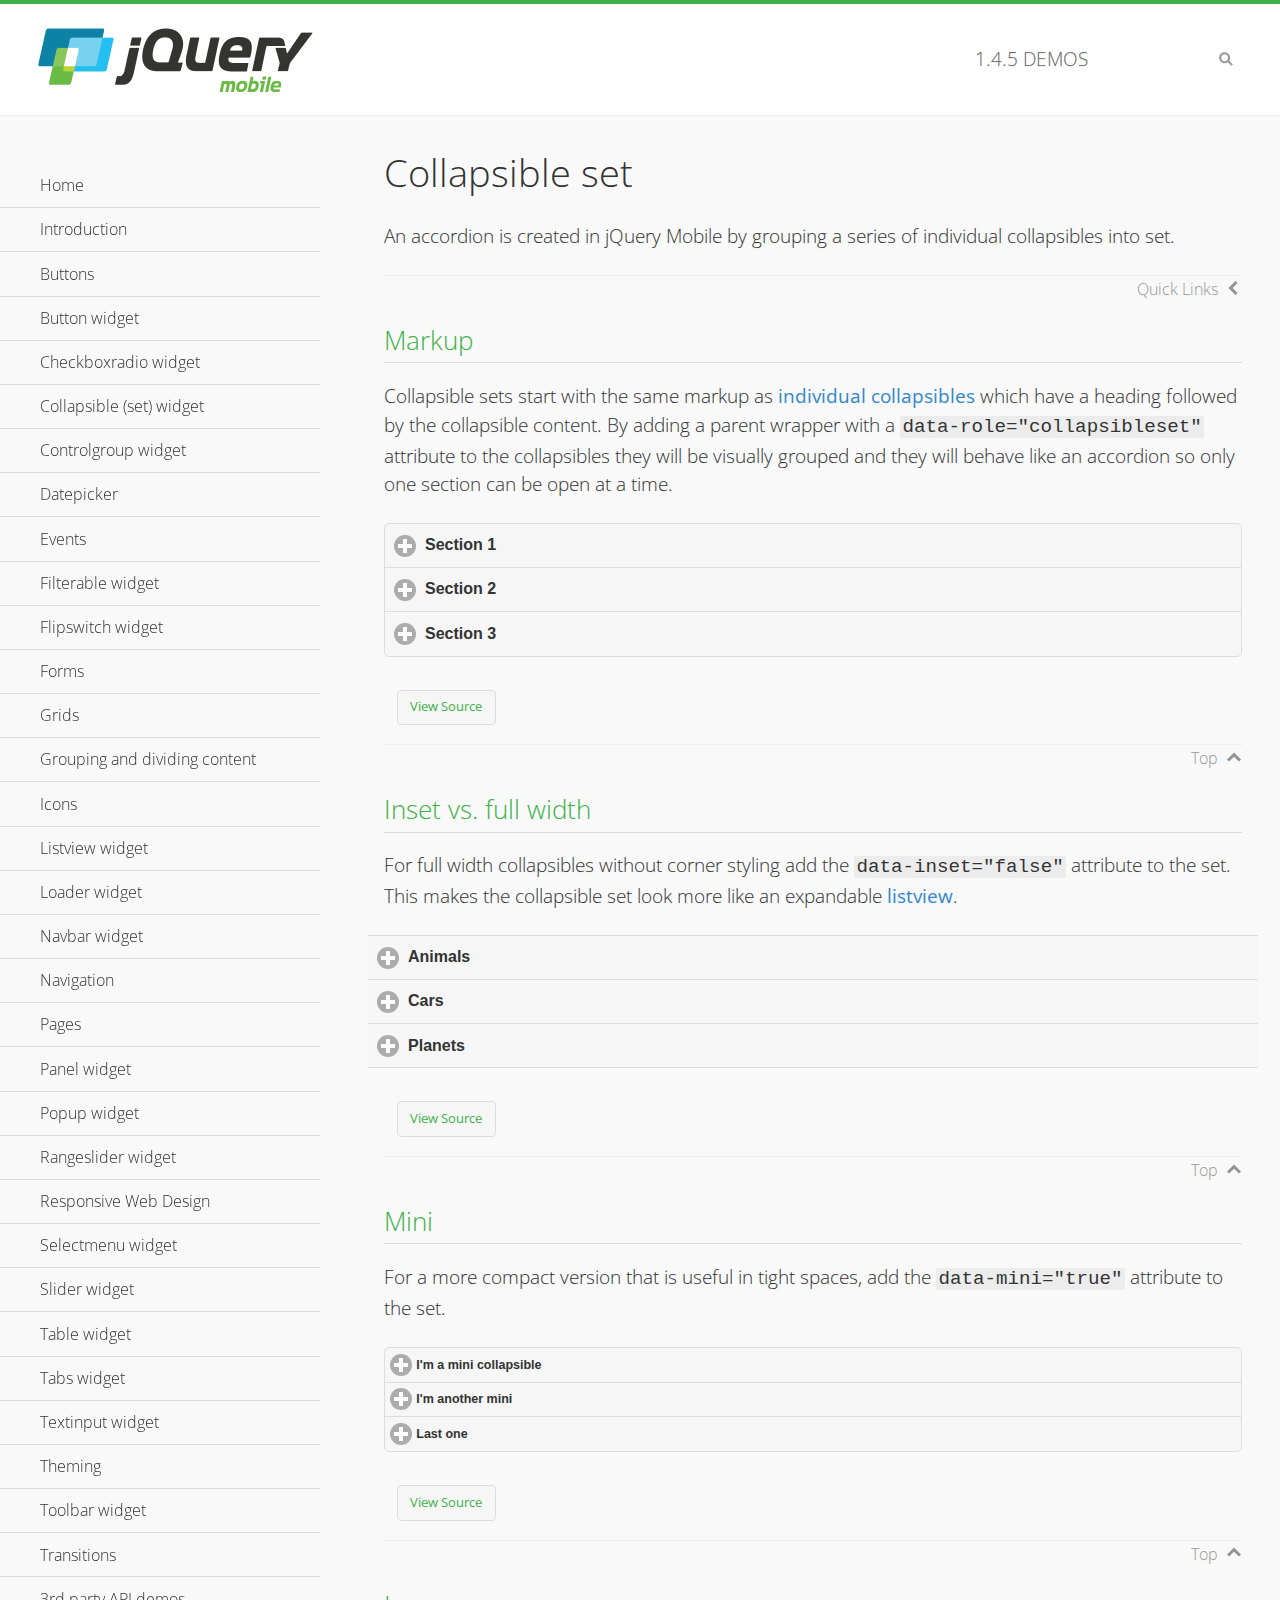
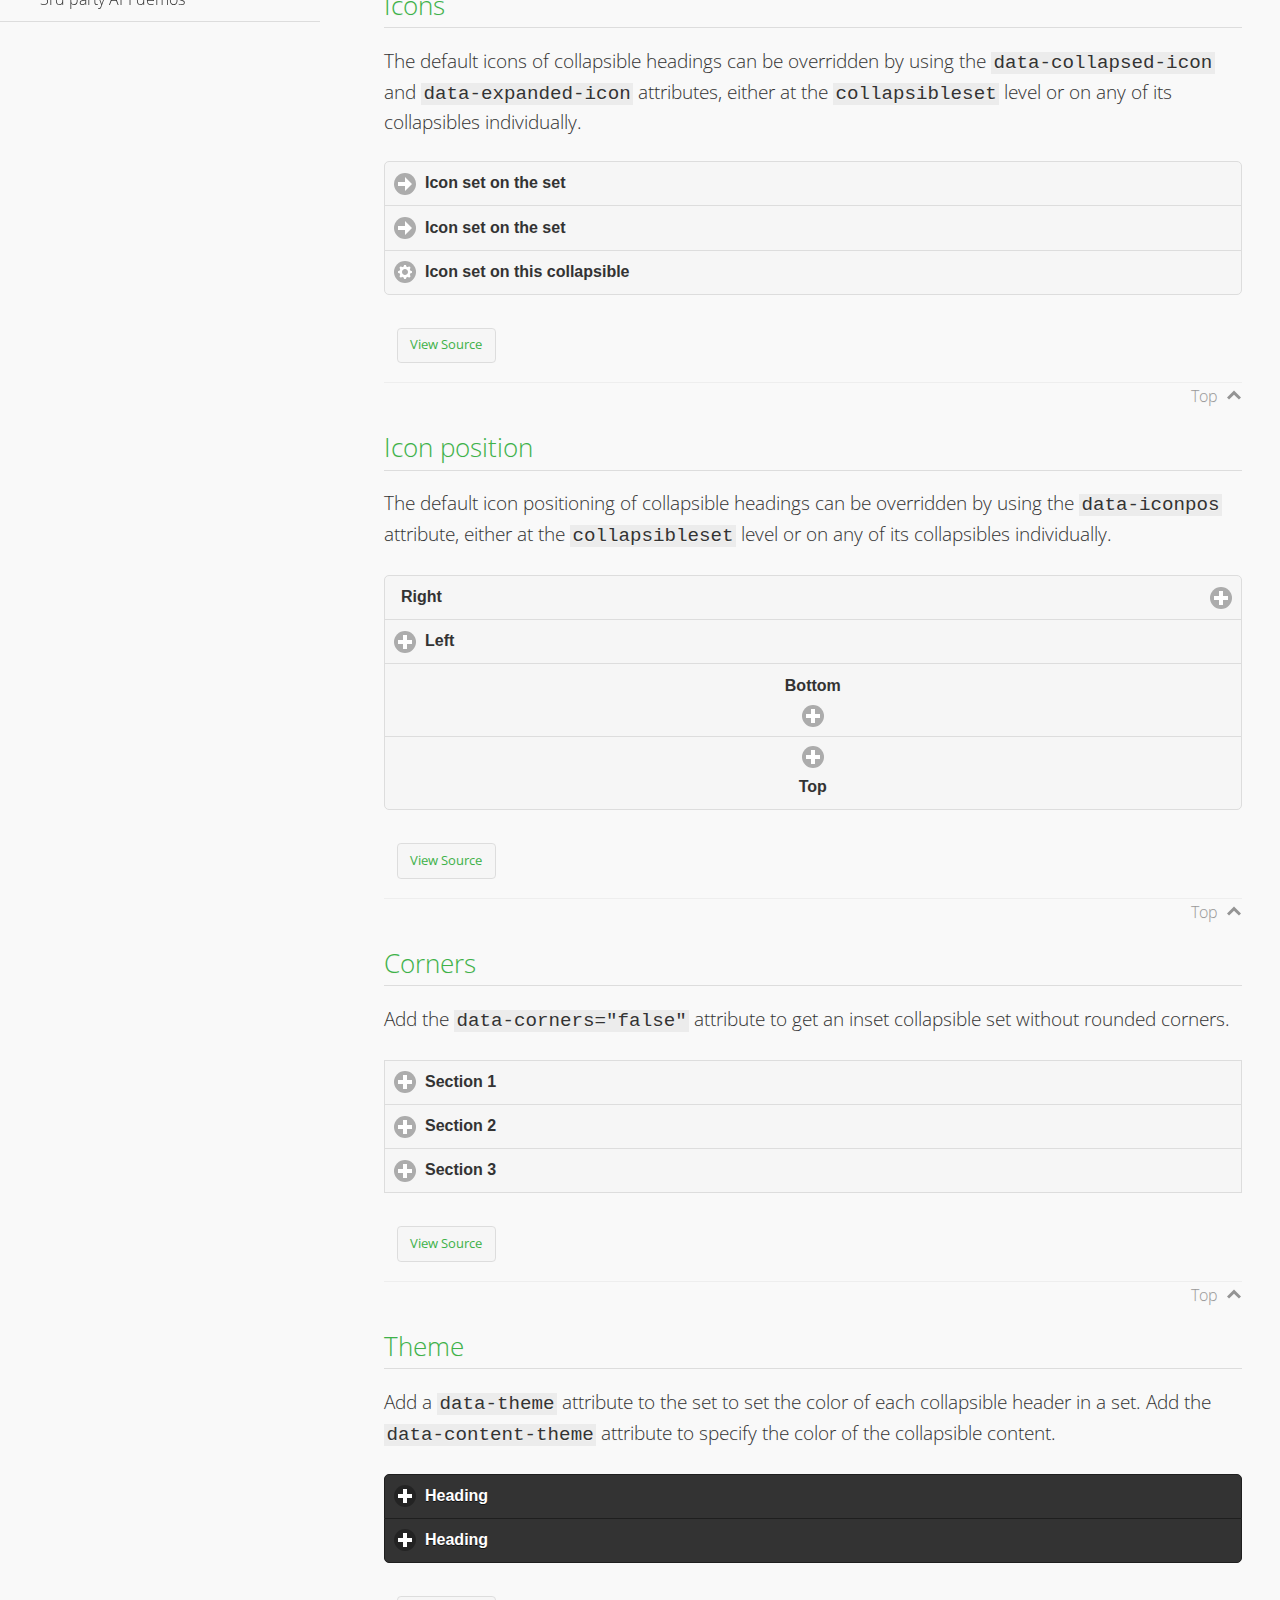
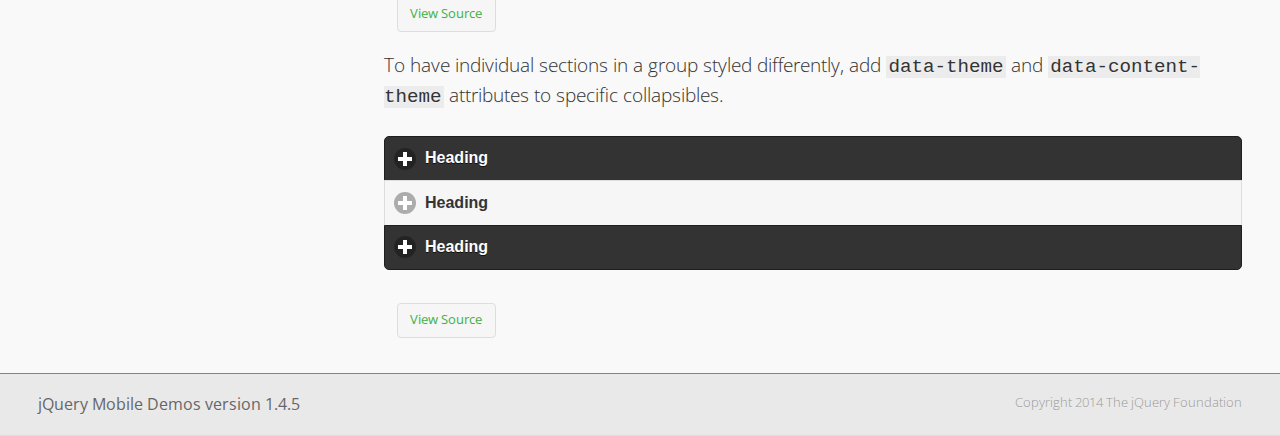
<file: app/demos/collapsibleset/index.html>
<!DOCTYPE html>
<html>
<head>
	<meta charset="utf-8">
	<meta name="viewport" content="width=device-width, initial-scale=1">
	<title>Collapsible set - jQuery Mobile Demos</title>
	<link rel="shortcut icon" href="../favicon.ico">
    <link rel="stylesheet" href="http://fonts.googleapis.com/css?family=Open+Sans:300,400,700">
	<link rel="stylesheet" href="../css/themes/default/jquery.mobile-1.4.5.min.css">
	<link rel="stylesheet" href="../_assets/css/jqm-demos.css">
	<script src="../js/jquery.js"></script>
	<script src="../_assets/js/index.js"></script>
	<script src="../js/jquery.mobile-1.4.5.min.js"></script>
</head>
<body>
<div data-role="page" class="jqm-demos" data-quicklinks="true">

	<div data-role="header" class="jqm-header">
		<h2><a href="../" title="jQuery Mobile Demos home"><img src="../_assets/img/jquery-logo.png" alt="jQuery Mobile"></a></h2>
		<p><span class="jqm-version"></span> Demos</p>
		<a href="#" class="jqm-navmenu-link ui-btn ui-btn-icon-notext ui-corner-all ui-icon-bars ui-nodisc-icon ui-alt-icon ui-btn-left">Menu</a>
		<a href="#" class="jqm-search-link ui-btn ui-btn-icon-notext ui-corner-all ui-icon-search ui-nodisc-icon ui-alt-icon ui-btn-right">Search</a>
	</div><!-- /header -->

	<div role="main" class="ui-content jqm-content">

		<h1>Collapsible set</h1>

		<p>An accordion is created in jQuery Mobile by grouping a series of individual collapsibles into set.</p>

		<h2>Markup</h2>

		<p>Collapsible sets start with the same markup as <a href="../collapsible/" data-ajax="false">individual collapsibles</a> which have a heading followed by the collapsible content. By adding a parent wrapper with a <code>data-role="collapsibleset"</code> attribute to the collapsibles they will be visually grouped and they will behave like an accordion so only one section can be open at a time.</p>

			<div data-demo-html="true">
				<div data-role="collapsibleset" data-theme="a" data-content-theme="a">
					<div data-role="collapsible">
						<h3>Section 1</h3>
					<p>I'm the collapsible content for section 1</p>
					</div>
					<div data-role="collapsible">
						<h3>Section 2</h3>
					<p>I'm the collapsible content for section 2</p>

					</div>
					<div data-role="collapsible">
						<h3>Section 3</h3>
					<p>I'm the collapsible content for section 3</p>
					</div>
				</div>
			</div><!--/demo-html -->

		<h2>Inset vs. full width</h2>

		<p>For full width collapsibles without corner styling add the <code>data-inset="false"</code> attribute to the set. This makes the collapsible set look more like an expandable <a href="../listview/">listview</a>.</p>

			<div data-demo-html="true">
				<div data-role="collapsibleset" data-inset="false">
					<div data-role="collapsible">
						<h3>Animals</h3>
						<ul data-role="listview" data-inset="false">
							<li>Cats</li>
							<li>Dogs</li>
							<li>Lizards</li>
							<li>Snakes</li>
						</ul>
					</div>
					<div data-role="collapsible">
						<h3>Cars</h3>
						<ul data-role="listview" data-inset="false">
							<li>Acura</li>
							<li>Audi</li>
							<li>BMW</li>
							<li>Cadillac</li>
						</ul>
					</div>
					<div data-role="collapsible">
						<h3>Planets</h3>
						<ul data-role="listview" data-inset="false">
							<li>Earth</li>
							<li>Jupiter</li>
							<li>Mars</li>
							<li>Mercury</li>
						</ul>
					</div>
				</div>
			</div><!--/demo-html -->

		<h2>Mini</h2>

		<p>For a more compact version that is useful in tight spaces, add the <code>data-mini="true"</code> attribute to the set. </p>

			<div data-demo-html="true">
				<div data-role="collapsibleset" data-theme="a" data-content-theme="a" data-mini="true">
					<div data-role="collapsible">
						<h3>I'm a mini collapsible</h3>
					<p>This is good for tight spaces.</p>
					</div>
					<div data-role="collapsible">
						<h3>I'm another mini</h3>
					<p>Here's some collapsible content.</p>

					</div>
					<div data-role="collapsible">
						<h3>Last one</h3>
					<p>Final bit of collapsible content.</p>
					</div>
				</div>
			</div><!--/demo-html -->

		<h2>Icons</h2>

		<p>The default icons of collapsible headings can be overridden by using the <code>data-collapsed-icon</code> and <code>data-expanded-icon</code> attributes, either at the <code>collapsibleset</code> level or on any of its collapsibles individually.</p>

			<div data-demo-html="true">
				<div data-role="collapsibleset" data-theme="a" data-content-theme="a" data-collapsed-icon="arrow-r" data-expanded-icon="arrow-d">
					<div data-role="collapsible">
						<h3>Icon set on the set</h3>
					<p>Specify the open and close icons on the set to apply it to all the collapsibles within.</p>
					</div>
					<div data-role="collapsible">
						<h3>Icon set on the set</h3>
					<p>This collapsible also gets the icon from the set.</p>
					</div>
					<div data-role="collapsible" data-collapsed-icon="gear" data-expanded-icon="delete">
						<h3>Icon set on this collapsible</h3>
					<p>The icons here are applied to this collapsible specifically, thus overriding the set icons.</p>
					</div>
				</div>
			</div><!--/demo-html -->

		<h2>Icon position</h2>

		<p>The default icon positioning of collapsible headings can be overridden by using the <code>data-iconpos</code> attribute, either at the <code>collapsibleset</code> level or on any of its collapsibles individually.</p>

			<div data-demo-html="true">
				<div data-role="collapsibleset" data-theme="a" data-content-theme="a" data-iconpos="right">
					<div data-role="collapsible">
						<h3>Right</h3>
					<p>Inherits icon positioning from <code>data-iconpos="right"</code> attribute on set.</p>
					</div>
					<div data-role="collapsible" data-iconpos="left">
						<h3>Left</h3>
					<p>Set via <code>data-iconpos="left"</code> attribute on the collapsible</p>
					</div>
					<div data-role="collapsible" data-iconpos="bottom">
						<h3>Bottom</h3>
					<p>Set via <code>data-iconpos="bottom"</code> attribute on the collapsible</p>
					</div>
					<div data-role="collapsible" data-iconpos="top">
						<h3>Top</h3>
					<p>Set via <code>data-iconpos="top"</code> attribute on the collapsible</p>
					</div>
				</div>
			</div><!--/demo-html -->

		<h2>Corners</h2>
		<p>Add the <code>data-corners="false"</code> attribute to get an inset collapsible set without rounded corners.</p>

			<div data-demo-html="true">
				<div data-role="collapsibleset" data-corners="false" data-theme="a" data-content-theme="a">
					<div data-role="collapsible">
						<h3>Section 1</h3>
					<p>Collapsible content</p>
					</div>
					<div data-role="collapsible">
						<h3>Section 2</h3>
					<p>Collapsible content</p>

					</div>
					<div data-role="collapsible">
						<h3>Section 3</h3>
					<p>Collapsible content</p>
					</div>
				</div>
			</div><!--/demo-html -->

		<h2>Theme</h2>

		<p>Add a <code>data-theme</code> attribute to the set to set the color of each collapsible header in a set. Add the <code>data-content-theme</code> attribute to specify the color of the collapsible content. </p>

			<div data-demo-html="true">
				<div data-role="collapsibleset" data-theme="b" data-content-theme="b">
					<div data-role="collapsible">
						<h3>Heading</h3>
						<p>Content</p>
					</div>
					<div data-role="collapsible">
						<h3>Heading</h3>
						<p>Content</p>
					</div>
				</div>
			</div><!--/demo-html -->

		<p>To have individual sections in a group styled differently, add <code>data-theme</code> and <code>data-content-theme</code> attributes to specific collapsibles.</p>

			<div data-demo-html="true">
				<div data-role="collapsibleset" data-theme="b" data-content-theme="b">
					<div data-role="collapsible">
						<h3>Heading</h3>
						<p>Content</p>
					</div>
					<div data-role="collapsible" data-theme="a" data-content-theme="a">
						<h3>Heading</h3>
						<p>Content</p>
					</div>
					<div data-role="collapsible">
						<h3>Heading</h3>
						<p>Content</p>
					</div>
				</div>
		</div><!--/demo-html -->

	</div><!-- /content -->
	    <div data-role="panel" class="jqm-navmenu-panel" data-position="left" data-display="overlay" data-theme="a">
	    	<ul class="jqm-list ui-alt-icon ui-nodisc-icon">
<li data-filtertext="demos homepage" data-icon="home"><a href=".././">Home</a></li>
<li data-filtertext="introduction overview getting started"><a href="../intro/" data-ajax="false">Introduction</a></li>
<li data-filtertext="buttons button markup buttonmarkup method anchor link button element"><a href="../button-markup/" data-ajax="false">Buttons</a></li>
<li data-filtertext="form button widget input button submit reset"><a href="../button/" data-ajax="false">Button widget</a></li>
<li data-role="collapsible" data-enhanced="true" data-collapsed-icon="carat-d" data-expanded-icon="carat-u" data-iconpos="right" data-inset="false" class="ui-collapsible ui-collapsible-themed-content ui-collapsible-collapsed">
	<h3 class="ui-collapsible-heading ui-collapsible-heading-collapsed">
		<a href="#" class="ui-collapsible-heading-toggle ui-btn ui-btn-icon-right ui-btn-inherit ui-icon-carat-d">
		    Checkboxradio widget<span class="ui-collapsible-heading-status"> click to expand contents</span>
		</a>
	</h3>
	<div class="ui-collapsible-content ui-body-inherit ui-collapsible-content-collapsed" aria-hidden="true">
		<ul>
			<li data-filtertext="form checkboxradio widget checkbox input checkboxes controlgroups"><a href="../checkboxradio-checkbox/" data-ajax="false">Checkboxes</a></li>
			<li data-filtertext="form checkboxradio widget radio input radio buttons controlgroups"><a href="../checkboxradio-radio/" data-ajax="false">Radio buttons</a></li>
		</ul>
	</div>
</li>
<li data-role="collapsible" data-enhanced="true" data-collapsed-icon="carat-d" data-expanded-icon="carat-u" data-iconpos="right" data-inset="false" class="ui-collapsible ui-collapsible-themed-content ui-collapsible-collapsed">
	<h3 class="ui-collapsible-heading ui-collapsible-heading-collapsed">
		<a href="#" class="ui-collapsible-heading-toggle ui-btn ui-btn-icon-right ui-btn-inherit ui-icon-carat-d">
			Collapsible (set) widget<span class="ui-collapsible-heading-status"> click to expand contents</span>
		</a>
	</h3>
	<div class="ui-collapsible-content ui-body-inherit ui-collapsible-content-collapsed" aria-hidden="true">
		<ul>
			<li data-filtertext="collapsibles content formatting"><a href="../collapsible/" data-ajax="false">Collapsible</a></li>
			<li data-filtertext="dynamic collapsible set accordion append expand"><a href="../collapsible-dynamic/" data-ajax="false">Dynamic collapsibles</a></li>
			<li data-filtertext="accordions collapsible set widget content formatting grouped collapsibles"><a href="../collapsibleset/" data-ajax="false">Collapsible set</a></li>
		</ul>
	</div>
</li>
<li data-role="collapsible" data-enhanced="true" data-collapsed-icon="carat-d" data-expanded-icon="carat-u" data-iconpos="right" data-inset="false" class="ui-collapsible ui-collapsible-themed-content ui-collapsible-collapsed">
	<h3 class="ui-collapsible-heading ui-collapsible-heading-collapsed">
		<a href="#" class="ui-collapsible-heading-toggle ui-btn ui-btn-icon-right ui-btn-inherit ui-icon-carat-d">
			Controlgroup widget<span class="ui-collapsible-heading-status"> click to expand contents</span>
		</a>
	</h3>
	<div class="ui-collapsible-content ui-body-inherit ui-collapsible-content-collapsed" aria-hidden="true">
		<ul>
			<li data-filtertext="controlgroups selectmenu checkboxradio input grouped buttons horizontal vertical"><a href="../controlgroup/" data-ajax="false">Controlgroup</a></li>
			<li data-filtertext="dynamic controlgroup dynamically add buttons"><a href="../controlgroup-dynamic/" data-ajax="false">Dynamic controlgroups</a></li>
		</ul>
	</div>
</li>
<li data-filtertext="form datepicker widget date input"><a href="../datepicker/" data-ajax="false">Datepicker</a></li>
<li data-role="collapsible" data-enhanced="true" data-collapsed-icon="carat-d" data-expanded-icon="carat-u" data-iconpos="right" data-inset="false" class="ui-collapsible ui-collapsible-themed-content ui-collapsible-collapsed">
	<h3 class="ui-collapsible-heading ui-collapsible-heading-collapsed">
		<a href="#" class="ui-collapsible-heading-toggle ui-btn ui-btn-icon-right ui-btn-inherit ui-icon-carat-d">
			Events<span class="ui-collapsible-heading-status"> click to expand contents</span>
		</a>
	</h3>
	<div class="ui-collapsible-content ui-body-inherit ui-collapsible-content-collapsed" aria-hidden="true">
		<ul>
			<li data-filtertext="swipe to delete list items listviews swipe events"><a href="../swipe-list/" data-ajax="false">Swipe list items</a></li>
			<li data-filtertext="swipe to navigate swipe page navigation swipe events"><a href="../swipe-page/" data-ajax="false">Swipe page navigation</a></li>
		</ul>
	</div>
</li>
<li data-filtertext="filterable filter elements sorting searching listview table"><a href="../filterable/" data-ajax="false">Filterable widget</a></li>
<li data-filtertext="form flipswitch widget flip toggle switch binary select checkbox input"><a href="../flipswitch/" data-ajax="false">Flipswitch widget</a></li>
<li data-role="collapsible" data-enhanced="true" data-collapsed-icon="carat-d" data-expanded-icon="carat-u" data-iconpos="right" data-inset="false" class="ui-collapsible ui-collapsible-themed-content ui-collapsible-collapsed">
	<h3 class="ui-collapsible-heading ui-collapsible-heading-collapsed">
		<a href="#" class="ui-collapsible-heading-toggle ui-btn ui-btn-icon-right ui-btn-inherit ui-icon-carat-d">
			Forms<span class="ui-collapsible-heading-status"> click to expand contents</span>
		</a>
	</h3>
	<div class="ui-collapsible-content ui-body-inherit ui-collapsible-content-collapsed" aria-hidden="true">
		<ul>
			<li data-filtertext="forms text checkbox radio range button submit reset inputs selects textarea slider flipswitch label form elements"><a href="../forms/" data-ajax="false">Forms</a></li>
			<li data-filtertext="form hide labels hidden accessible ui-hidden-accessible forms"><a href="../forms-label-hidden-accessible/" data-ajax="false">Hide labels</a></li>
			<li data-filtertext="form field containers fieldcontain ui-field-contain forms"><a href="../forms-field-contain/" data-ajax="false">Field containers</a></li>
			<li data-filtertext="forms disabled form elements"><a href="../forms-disabled/" data-ajax="false">Forms disabled</a></li>
			<li data-filtertext="forms gallery examples overview forms text checkbox radio range button submit reset inputs selects textarea slider flipswitch label form elements"><a href="../forms-gallery/" data-ajax="false">Forms gallery</a></li>
		</ul>
	</div>
</li>
<li data-role="collapsible" data-enhanced="true" data-collapsed-icon="carat-d" data-expanded-icon="carat-u" data-iconpos="right" data-inset="false" class="ui-collapsible ui-collapsible-themed-content ui-collapsible-collapsed">
	<h3 class="ui-collapsible-heading ui-collapsible-heading-collapsed">
		<a href="#" class="ui-collapsible-heading-toggle ui-btn ui-btn-icon-right ui-btn-inherit ui-icon-carat-d">
			Grids<span class="ui-collapsible-heading-status"> click to expand contents</span>
		</a>
	</h3>
	<div class="ui-collapsible-content ui-body-inherit ui-collapsible-content-collapsed" aria-hidden="true">
		<ul>
			<li data-filtertext="grids columns blocks content formatting rwd responsive css framework"><a href="../grids/" data-ajax="false">Grids</a></li>
			<li data-filtertext="buttons in grids css framework"><a href="../grids-buttons/" data-ajax="false">Buttons in grids</a></li>
			<li data-filtertext="custom responsive grids rwd css framework"><a href="../grids-custom-responsive/" data-ajax="false">Custom responsive grids</a></li>
		</ul>
	</div>
</li>
<li data-filtertext="blocks content formatting sections heading"><a href="../body-bar-classes/" data-ajax="false">Grouping and dividing content</a></li>
<li data-role="collapsible" data-enhanced="true" data-collapsed-icon="carat-d" data-expanded-icon="carat-u" data-iconpos="right" data-inset="false" class="ui-collapsible ui-collapsible-themed-content ui-collapsible-collapsed">
	<h3 class="ui-collapsible-heading ui-collapsible-heading-collapsed">
		<a href="#" class="ui-collapsible-heading-toggle ui-btn ui-btn-icon-right ui-btn-inherit ui-icon-carat-d">
			Icons<span class="ui-collapsible-heading-status"> click to expand contents</span>
		</a>
	</h3>
	<div class="ui-collapsible-content ui-body-inherit ui-collapsible-content-collapsed" aria-hidden="true">
		<ul>
			<li data-filtertext="button icons svg disc alt custom icon position"><a href="../icons/" data-ajax="false">Icons</a></li>
			<li data-filtertext=""><a href="../icons-grunticon/" data-ajax="false">Grunticon loader</a></li>
		</ul>
	</div>
</li>
<li data-role="collapsible" data-enhanced="true" data-collapsed-icon="carat-d" data-expanded-icon="carat-u" data-iconpos="right" data-inset="false" class="ui-collapsible ui-collapsible-themed-content ui-collapsible-collapsed">
	<h3 class="ui-collapsible-heading ui-collapsible-heading-collapsed">
		<a href="#" class="ui-collapsible-heading-toggle ui-btn ui-btn-icon-right ui-btn-inherit ui-icon-carat-d">
			Listview widget<span class="ui-collapsible-heading-status"> click to expand contents</span>
		</a>
	</h3>
	<div class="ui-collapsible-content ui-body-inherit ui-collapsible-content-collapsed" aria-hidden="true">
		<ul>
			<li data-filtertext="listview widget thumbnails icons nested split button collapsible ul ol"><a href="../listview/" data-ajax="false">Listview</a></li>
			<li data-filtertext="autocomplete filterable reveal listview filtertextbeforefilter placeholder"><a href="../listview-autocomplete/" data-ajax="false">Listview autocomplete</a></li>
			<li data-filtertext="autocomplete filterable reveal listview remote data filtertextbeforefilter placeholder"><a href="../listview-autocomplete-remote/" data-ajax="false">Listview autocomplete remote data</a></li>
			<li data-filtertext="autodividers anchor jump scroll linkbars listview lists ul ol"><a href="../listview-autodividers-linkbar/" data-ajax="false">Listview autodividers linkbar</a></li>
			<li data-filtertext="listview autodividers selector autodividersselector lists ul ol"><a href="../listview-autodividers-selector/" data-ajax="false">Listview autodividers selector</a></li>
			<li data-filtertext="listview nested list items"><a href="../listview-nested-lists/" data-ajax="false">Nested Listviews</a></li>
			<li data-filtertext="listview collapsible list items flat"><a href="../listview-collapsible-item-flat/" data-ajax="false">Listview collapsible list items (flat)</a></li>
			<li data-filtertext="listview collapsible list indented"><a href="../listview-collapsible-item-indented/" data-ajax="false">Listview collapsible list items (indented)</a></li>
			<li data-filtertext="grid listview responsive grids responsive listviews lists ul"><a href="../listview-grid/" data-ajax="false">Listview responsive grid</a></li>
		</ul>
	</div>
</li>
<li data-filtertext="loader widget page loading navigation overlay spinner"><a href="../loader/" data-ajax="false">Loader widget</a></li>
<li data-filtertext="navbar widget navmenu toolbars header footer"><a href="../navbar/" data-ajax="false">Navbar widget</a></li>
<li data-role="collapsible" data-enhanced="true" data-collapsed-icon="carat-d" data-expanded-icon="carat-u" data-iconpos="right" data-inset="false" class="ui-collapsible ui-collapsible-themed-content ui-collapsible-collapsed">
	<h3 class="ui-collapsible-heading ui-collapsible-heading-collapsed">
		<a href="#" class="ui-collapsible-heading-toggle ui-btn ui-btn-icon-right ui-btn-inherit ui-icon-carat-d">
			Navigation<span class="ui-collapsible-heading-status"> click to expand contents</span>
		</a>
	</h3>
	<div class="ui-collapsible-content ui-body-inherit ui-collapsible-content-collapsed" aria-hidden="true">
		<ul>
			<li data-filtertext="ajax navigation navigate widget history event method"><a href="../navigation/" data-ajax="false">Navigation</a></li>
			<li data-filtertext="linking pages page links navigation ajax prefetch cache"><a href="../navigation-linking-pages/" data-ajax="false">Linking pages</a></li>
			<!-- <li data-filtertext="php redirect server redirection server-side navigation"><a href="../navigation-php-redirect/" data-ajax="false">PHP redirect demo</a></li>-->
			<li data-filtertext="navigation redirection hash query"><a href="../navigation-hash-processing/" data-ajax="false">Hash processing demo</a></li>
			<li data-filtertext="navigation redirection hash query"><a href="../page-events/" data-ajax="false">Page Navigation Events</a></li>
		</ul>
	</div>
</li>
<li data-role="collapsible" data-enhanced="true" data-collapsed-icon="carat-d" data-expanded-icon="carat-u" data-iconpos="right" data-inset="false" class="ui-collapsible ui-collapsible-themed-content ui-collapsible-collapsed">
	<h3 class="ui-collapsible-heading ui-collapsible-heading-collapsed">
		<a href="#" class="ui-collapsible-heading-toggle ui-btn ui-btn-icon-right ui-btn-inherit ui-icon-carat-d">
			Pages<span class="ui-collapsible-heading-status"> click to expand contents</span>
		</a>
	</h3>
	<div class="ui-collapsible-content ui-body-inherit ui-collapsible-content-collapsed" aria-hidden="true">
		<ul>
			<li data-filtertext="pages page widget ajax navigation"><a href="../pages/" data-ajax="false">Pages</a></li>
			<li data-filtertext="single page"><a href="../pages-single-page/" data-ajax="false">Single page</a></li>
			<li data-filtertext="multipage multi-page page"><a href="../pages-multi-page/" data-ajax="false">Multi-page template</a></li>
			<li data-filtertext="dialog page widget modal popup"><a href="../pages-dialog/" data-ajax="false">Dialog page</a></li>
		</ul>
	</div>
</li>
<li data-role="collapsible" data-enhanced="true" data-collapsed-icon="carat-d" data-expanded-icon="carat-u" data-iconpos="right" data-inset="false" class="ui-collapsible ui-collapsible-themed-content ui-collapsible-collapsed">
	<h3 class="ui-collapsible-heading ui-collapsible-heading-collapsed">
		<a href="#" class="ui-collapsible-heading-toggle ui-btn ui-btn-icon-right ui-btn-inherit ui-icon-carat-d">
			Panel widget<span class="ui-collapsible-heading-status"> click to expand contents</span>
		</a>
	</h3>
	<div class="ui-collapsible-content ui-body-inherit ui-collapsible-content-collapsed" aria-hidden="true">
		<ul>
			<li data-filtertext="panel widget sliding panels reveal push overlay responsive"><a href="../panel/" data-ajax="false">Panel</a></li>
			<li data-filtertext=""><a href="../panel-external/" data-ajax="false">External panels</a></li>
			<li data-filtertext="panel "><a href="../panel-fixed/" data-ajax="false">Fixed panels</a></li>
			<li data-filtertext="panel slide panels sliding panels shadow rwd responsive breakpoint"><a href="../panel-responsive/" data-ajax="false">Panels responsive</a></li>
			<li data-filtertext="panel custom style custom panel width reveal shadow listview panel styling page background wrapper"><a href="../panel-styling/" data-ajax="false">Custom panel style</a></li>
			<li data-filtertext="panel open on swipe"><a href="../panel-swipe-open/" data-ajax="false">Panel open on swipe</a></li>
			<li data-filtertext="panels outside page internal external toolbars"><a href="../panel-external-internal/" data-ajax="false">Panel external and internal</a></li>
		</ul>
	</div>
</li>
<li data-role="collapsible" data-enhanced="true" data-collapsed-icon="carat-d" data-expanded-icon="carat-u" data-iconpos="right" data-inset="false" class="ui-collapsible ui-collapsible-themed-content ui-collapsible-collapsed">
	<h3 class="ui-collapsible-heading ui-collapsible-heading-collapsed">
		<a href="#" class="ui-collapsible-heading-toggle ui-btn ui-btn-icon-right ui-btn-inherit ui-icon-carat-d">
			Popup widget<span class="ui-collapsible-heading-status"> click to expand contents</span>
		</a>
	</h3>
	<div class="ui-collapsible-content ui-body-inherit ui-collapsible-content-collapsed" aria-hidden="true">
		<ul>
			<li data-filtertext="popup widget popups dialog modal transition tooltip lightbox form overlay screen flip pop fade transition"><a href="../popup/" data-ajax="false">Popup</a></li>
			<li data-filtertext="popup alignment position"><a href="../popup-alignment/" data-ajax="false">Popup alignment</a></li>
			<li data-filtertext="popup arrow size popups popover"><a href="../popup-arrow-size/" data-ajax="false">Popup arrow size</a></li>
			<li data-filtertext="dynamic popups popup images lightbox"><a href="../popup-dynamic/" data-ajax="false">Dynamic popups</a></li>
			<li data-filtertext="popups with iframes scaling"><a href="../popup-iframe/" data-ajax="false">Popups with iframes</a></li>
			<li data-filtertext="popup image scaling"><a href="../popup-image-scaling/" data-ajax="false">Popup image scaling</a></li>
			<li data-filtertext="external popup outside multi-page"><a href="../popup-outside-multipage/" data-ajax="false">Popup outside multi-page</a></li>
		</ul>
	</div>
</li>
<li data-filtertext="form rangeslider widget dual sliders dual handle sliders range input"><a href="../rangeslider/" data-ajax="false">Rangeslider widget</a></li>
<li data-filtertext="responsive web design rwd adaptive progressive enhancement PE accessible mobile breakpoints media query media queries"><a href="../rwd/" data-ajax="false">Responsive Web Design</a></li>
<li data-role="collapsible" data-enhanced="true" data-collapsed-icon="carat-d" data-expanded-icon="carat-u" data-iconpos="right" data-inset="false" class="ui-collapsible ui-collapsible-themed-content ui-collapsible-collapsed">
	<h3 class="ui-collapsible-heading ui-collapsible-heading-collapsed">
		<a href="#" class="ui-collapsible-heading-toggle ui-btn ui-btn-icon-right ui-btn-inherit ui-icon-carat-d">
			Selectmenu widget<span class="ui-collapsible-heading-status"> click to expand contents</span>
		</a>
	</h3>
	<div class="ui-collapsible-content ui-body-inherit ui-collapsible-content-collapsed" aria-hidden="true">
		<ul>
			<li data-filtertext="form selectmenu widget select input custom select menu selects"><a href="../selectmenu/" data-ajax="false">Selectmenu</a></li>
			<li data-filtertext="form custom select menu selectmenu widget custom menu option optgroup multiple selects"><a href="../selectmenu-custom/" data-ajax="false">Custom select menu</a></li>
			<li data-filtertext="filterable select filter popup dialog"><a href="../selectmenu-custom-filter/" data-ajax="false">Custom select menu with filter</a></li>
		</ul>
	</div>
</li>
<li data-role="collapsible" data-enhanced="true" data-collapsed-icon="carat-d" data-expanded-icon="carat-u" data-iconpos="right" data-inset="false" class="ui-collapsible ui-collapsible-themed-content ui-collapsible-collapsed">
	<h3 class="ui-collapsible-heading ui-collapsible-heading-collapsed">
		<a href="#" class="ui-collapsible-heading-toggle ui-btn ui-btn-icon-right ui-btn-inherit ui-icon-carat-d">
			Slider widget<span class="ui-collapsible-heading-status"> click to expand contents</span>
		</a>
	</h3>
	<div class="ui-collapsible-content ui-body-inherit ui-collapsible-content-collapsed" aria-hidden="true">
		<ul>
			<li data-filtertext="form slider widget range input single sliders"><a href="../slider/" data-ajax="false">Slider</a></li>
			<li data-filtertext="form slider widget flipswitch slider binary select flip toggle switch"><a href="../slider-flipswitch/" data-ajax="false">Slider flip toggle switch</a></li>
			<li data-filtertext="form slider tooltip handle value input range sliders"><a href="../slider-tooltip/" data-ajax="false">Slider tooltip</a></li>
		</ul>
	</div>
</li>
<li data-role="collapsible" data-enhanced="true" data-collapsed-icon="carat-d" data-expanded-icon="carat-u" data-iconpos="right" data-inset="false" class="ui-collapsible ui-collapsible-themed-content ui-collapsible-collapsed">
	<h3 class="ui-collapsible-heading ui-collapsible-heading-collapsed">
		<a href="#" class="ui-collapsible-heading-toggle ui-btn ui-btn-icon-right ui-btn-inherit ui-icon-carat-d">
			Table widget<span class="ui-collapsible-heading-status"> click to expand contents</span>
		</a>
	</h3>
	<div class="ui-collapsible-content ui-body-inherit ui-collapsible-content-collapsed" aria-hidden="true">
		<ul>
			<li data-filtertext="table widget reflow column toggle th td responsive tables rwd hide show tabular"><a href="../table-column-toggle/" data-ajax="false">Table Column Toggle</a></li>
			<li data-filtertext="table column toggle phone comparison demo"><a href="../table-column-toggle-example/" data-ajax="false">Table Column Toggle demo</a></li>
			<li data-filtertext="responsive tables table column toggle heading groups rwd breakpoint"><a href="../table-column-toggle-heading-groups/" data-ajax="false">Table Column Toggle heading groups</a></li>
			<li data-filtertext="responsive tables table column toggle hide rwd breakpoint customization options"><a href="../table-column-toggle-options/" data-ajax="false">Table Column Toggle options</a></li>
			<li data-filtertext="table reflow th td responsive rwd columns tabular"><a href="../table-reflow/" data-ajax="false">Table Reflow</a></li>
			<li data-filtertext="responsive tables table reflow heading groups rwd breakpoint"><a href="../table-reflow-heading-groups/" data-ajax="false">Table Reflow heading groups</a></li>
			<li data-filtertext="responsive tables table reflow stripes strokes table style"><a href="../table-reflow-stripes-strokes/" data-ajax="false">Table Reflow stripes and strokes</a></li>
			<li data-filtertext="responsive tables table reflow stack custom styles"><a href="../table-reflow-styling/" data-ajax="false">Table Reflow custom styles</a></li>
		</ul>
	</div>
</li>
<li data-filtertext="ui tabs widget"><a href="../tabs/" data-ajax="false">Tabs widget</a></li>
<li data-filtertext="form textinput widget text input textarea number date time tel email file color password"><a href="../textinput/" data-ajax="false">Textinput widget</a></li>
<li data-role="collapsible" data-enhanced="true" data-collapsed-icon="carat-d" data-expanded-icon="carat-u" data-iconpos="right" data-inset="false" class="ui-collapsible ui-collapsible-themed-content ui-collapsible-collapsed">
	<h3 class="ui-collapsible-heading ui-collapsible-heading-collapsed">
		<a href="#" class="ui-collapsible-heading-toggle ui-btn ui-btn-icon-right ui-btn-inherit ui-icon-carat-d">
			Theming<span class="ui-collapsible-heading-status"> click to expand contents</span>
		</a>
	</h3>
	<div class="ui-collapsible-content ui-body-inherit ui-collapsible-content-collapsed" aria-hidden="true">
		<ul>
			<li data-filtertext="default theme swatches theming style css"><a href="../theme-default/" data-ajax="false">Default theme</a></li>
			<li data-filtertext="classic theme old theme swatches theming style css"><a href="../theme-classic/" data-ajax="false">Classic theme</a></li>
		</ul>
	</div>
</li>
<li data-role="collapsible" data-enhanced="true" data-collapsed-icon="carat-d" data-expanded-icon="carat-u" data-iconpos="right" data-inset="false" class="ui-collapsible ui-collapsible-themed-content ui-collapsible-collapsed">
	<h3 class="ui-collapsible-heading ui-collapsible-heading-collapsed">
		<a href="#" class="ui-collapsible-heading-toggle ui-btn ui-btn-icon-right ui-btn-inherit ui-icon-carat-d">
			Toolbar widget<span class="ui-collapsible-heading-status"> click to expand contents</span>
		</a>
	</h3>
	<div class="ui-collapsible-content ui-body-inherit ui-collapsible-content-collapsed" aria-hidden="true">
		<ul>
			<li data-filtertext="toolbar widget header footer toolbars fixed fullscreen external sections"><a href="../toolbar/" data-ajax="false">Toolbar</a></li>
			<li data-filtertext="dynamic toolbars dynamically add toolbar header footer"><a href="../toolbar-dynamic/" data-ajax="false">Dynamic toolbars</a></li>
			<li data-filtertext="external toolbars header footer"><a href="../toolbar-external/" data-ajax="false">External toolbars</a></li>
			<li data-filtertext="fixed toolbars header footer"><a href="../toolbar-fixed/" data-ajax="false">Fixed toolbars</a></li>
			<li data-filtertext="fixed fullscreen toolbars header footer"><a href="../toolbar-fixed-fullscreen/" data-ajax="false">Fullscreen toolbars</a></li>
			<li data-filtertext="external fixed toolbars header footer"><a href="../toolbar-fixed-external/" data-ajax="false">Fixed external toolbars</a></li>
			<li data-filtertext="external persistent toolbars header footer navbar navmenu"><a href="../toolbar-fixed-persistent/" data-ajax="false">Persistent toolbars</a></li>
			<li data-filtertext="external ajax optimized toolbars persistent toolbars header footer navbar"><a href="../toolbar-fixed-persistent-optimized/" data-ajax="false">Ajax optimized toolbars</a></li>
			<li data-filtertext="form in toolbars header footer"><a href="../toolbar-fixed-forms/" data-ajax="false">Form in toolbar</a></li>
		</ul>
	</div>
</li>
<li data-filtertext="page transitions animated pages popup navigation flip slide fade pop"><a href="../transitions/" data-ajax="false">Transitions</a></li>
<li data-role="collapsible" data-enhanced="true" data-collapsed-icon="carat-d" data-expanded-icon="carat-u" data-iconpos="right" data-inset="false" class="ui-collapsible ui-collapsible-themed-content ui-collapsible-collapsed">
	<h3 class="ui-collapsible-heading ui-collapsible-heading-collapsed">
		<a href="#" class="ui-collapsible-heading-toggle ui-btn ui-btn-icon-right ui-btn-inherit ui-icon-carat-d">
			3rd party API demos<span class="ui-collapsible-heading-status"> click to expand contents</span>
		</a>
	</h3>
	<div class="ui-collapsible-content ui-body-inherit ui-collapsible-content-collapsed" aria-hidden="true">
		<ul>
			<li data-filtertext="backbone requirejs navigation router"><a href="../backbone-requirejs/" data-ajax="false">Backbone RequireJS</a></li>
			<li data-filtertext="google maps geolocation demo"><a href="../map-geolocation/" data-ajax="false">Google Maps geolocation</a></li>
			<li data-filtertext="google maps hybrid"><a href="../map-list-toggle/" data-ajax="false">Google Maps list toggle</a></li>
		</ul>
	</div>
</li>



		     </ul>
		</div><!-- /panel -->


	<div data-role="footer" data-position="fixed" data-tap-toggle="false" class="jqm-footer">
		<p>jQuery Mobile Demos version <span class="jqm-version"></span></p>
		<p>Copyright 2014 The jQuery Foundation</p>
	</div><!-- /footer -->
	<!-- TODO: This should become an external panel so we can add input to markup (unique ID) -->
    <div data-role="panel" class="jqm-search-panel" data-position="right" data-display="overlay" data-theme="a">
		<div class="jqm-search">
			<ul class="jqm-list" data-filter-placeholder="Search demos..." data-filter-reveal="true">
<li data-filtertext="demos homepage" data-icon="home"><a href=".././">Home</a></li>
<li data-filtertext="introduction overview getting started"><a href="../intro/" data-ajax="false">Introduction</a></li>
<li data-filtertext="buttons button markup buttonmarkup method anchor link button element"><a href="../button-markup/" data-ajax="false">Buttons</a></li>
<li data-filtertext="form button widget input button submit reset"><a href="../button/" data-ajax="false">Button widget</a></li>
<li data-role="collapsible" data-enhanced="true" data-collapsed-icon="carat-d" data-expanded-icon="carat-u" data-iconpos="right" data-inset="false" class="ui-collapsible ui-collapsible-themed-content ui-collapsible-collapsed">
	<h3 class="ui-collapsible-heading ui-collapsible-heading-collapsed">
		<a href="#" class="ui-collapsible-heading-toggle ui-btn ui-btn-icon-right ui-btn-inherit ui-icon-carat-d">
		    Checkboxradio widget<span class="ui-collapsible-heading-status"> click to expand contents</span>
		</a>
	</h3>
	<div class="ui-collapsible-content ui-body-inherit ui-collapsible-content-collapsed" aria-hidden="true">
		<ul>
			<li data-filtertext="form checkboxradio widget checkbox input checkboxes controlgroups"><a href="../checkboxradio-checkbox/" data-ajax="false">Checkboxes</a></li>
			<li data-filtertext="form checkboxradio widget radio input radio buttons controlgroups"><a href="../checkboxradio-radio/" data-ajax="false">Radio buttons</a></li>
		</ul>
	</div>
</li>
<li data-role="collapsible" data-enhanced="true" data-collapsed-icon="carat-d" data-expanded-icon="carat-u" data-iconpos="right" data-inset="false" class="ui-collapsible ui-collapsible-themed-content ui-collapsible-collapsed">
	<h3 class="ui-collapsible-heading ui-collapsible-heading-collapsed">
		<a href="#" class="ui-collapsible-heading-toggle ui-btn ui-btn-icon-right ui-btn-inherit ui-icon-carat-d">
			Collapsible (set) widget<span class="ui-collapsible-heading-status"> click to expand contents</span>
		</a>
	</h3>
	<div class="ui-collapsible-content ui-body-inherit ui-collapsible-content-collapsed" aria-hidden="true">
		<ul>
			<li data-filtertext="collapsibles content formatting"><a href="../collapsible/" data-ajax="false">Collapsible</a></li>
			<li data-filtertext="dynamic collapsible set accordion append expand"><a href="../collapsible-dynamic/" data-ajax="false">Dynamic collapsibles</a></li>
			<li data-filtertext="accordions collapsible set widget content formatting grouped collapsibles"><a href="../collapsibleset/" data-ajax="false">Collapsible set</a></li>
		</ul>
	</div>
</li>
<li data-role="collapsible" data-enhanced="true" data-collapsed-icon="carat-d" data-expanded-icon="carat-u" data-iconpos="right" data-inset="false" class="ui-collapsible ui-collapsible-themed-content ui-collapsible-collapsed">
	<h3 class="ui-collapsible-heading ui-collapsible-heading-collapsed">
		<a href="#" class="ui-collapsible-heading-toggle ui-btn ui-btn-icon-right ui-btn-inherit ui-icon-carat-d">
			Controlgroup widget<span class="ui-collapsible-heading-status"> click to expand contents</span>
		</a>
	</h3>
	<div class="ui-collapsible-content ui-body-inherit ui-collapsible-content-collapsed" aria-hidden="true">
		<ul>
			<li data-filtertext="controlgroups selectmenu checkboxradio input grouped buttons horizontal vertical"><a href="../controlgroup/" data-ajax="false">Controlgroup</a></li>
			<li data-filtertext="dynamic controlgroup dynamically add buttons"><a href="../controlgroup-dynamic/" data-ajax="false">Dynamic controlgroups</a></li>
		</ul>
	</div>
</li>
<li data-filtertext="form datepicker widget date input"><a href="../datepicker/" data-ajax="false">Datepicker</a></li>
<li data-role="collapsible" data-enhanced="true" data-collapsed-icon="carat-d" data-expanded-icon="carat-u" data-iconpos="right" data-inset="false" class="ui-collapsible ui-collapsible-themed-content ui-collapsible-collapsed">
	<h3 class="ui-collapsible-heading ui-collapsible-heading-collapsed">
		<a href="#" class="ui-collapsible-heading-toggle ui-btn ui-btn-icon-right ui-btn-inherit ui-icon-carat-d">
			Events<span class="ui-collapsible-heading-status"> click to expand contents</span>
		</a>
	</h3>
	<div class="ui-collapsible-content ui-body-inherit ui-collapsible-content-collapsed" aria-hidden="true">
		<ul>
			<li data-filtertext="swipe to delete list items listviews swipe events"><a href="../swipe-list/" data-ajax="false">Swipe list items</a></li>
			<li data-filtertext="swipe to navigate swipe page navigation swipe events"><a href="../swipe-page/" data-ajax="false">Swipe page navigation</a></li>
		</ul>
	</div>
</li>
<li data-filtertext="filterable filter elements sorting searching listview table"><a href="../filterable/" data-ajax="false">Filterable widget</a></li>
<li data-filtertext="form flipswitch widget flip toggle switch binary select checkbox input"><a href="../flipswitch/" data-ajax="false">Flipswitch widget</a></li>
<li data-role="collapsible" data-enhanced="true" data-collapsed-icon="carat-d" data-expanded-icon="carat-u" data-iconpos="right" data-inset="false" class="ui-collapsible ui-collapsible-themed-content ui-collapsible-collapsed">
	<h3 class="ui-collapsible-heading ui-collapsible-heading-collapsed">
		<a href="#" class="ui-collapsible-heading-toggle ui-btn ui-btn-icon-right ui-btn-inherit ui-icon-carat-d">
			Forms<span class="ui-collapsible-heading-status"> click to expand contents</span>
		</a>
	</h3>
	<div class="ui-collapsible-content ui-body-inherit ui-collapsible-content-collapsed" aria-hidden="true">
		<ul>
			<li data-filtertext="forms text checkbox radio range button submit reset inputs selects textarea slider flipswitch label form elements"><a href="../forms/" data-ajax="false">Forms</a></li>
			<li data-filtertext="form hide labels hidden accessible ui-hidden-accessible forms"><a href="../forms-label-hidden-accessible/" data-ajax="false">Hide labels</a></li>
			<li data-filtertext="form field containers fieldcontain ui-field-contain forms"><a href="../forms-field-contain/" data-ajax="false">Field containers</a></li>
			<li data-filtertext="forms disabled form elements"><a href="../forms-disabled/" data-ajax="false">Forms disabled</a></li>
			<li data-filtertext="forms gallery examples overview forms text checkbox radio range button submit reset inputs selects textarea slider flipswitch label form elements"><a href="../forms-gallery/" data-ajax="false">Forms gallery</a></li>
		</ul>
	</div>
</li>
<li data-role="collapsible" data-enhanced="true" data-collapsed-icon="carat-d" data-expanded-icon="carat-u" data-iconpos="right" data-inset="false" class="ui-collapsible ui-collapsible-themed-content ui-collapsible-collapsed">
	<h3 class="ui-collapsible-heading ui-collapsible-heading-collapsed">
		<a href="#" class="ui-collapsible-heading-toggle ui-btn ui-btn-icon-right ui-btn-inherit ui-icon-carat-d">
			Grids<span class="ui-collapsible-heading-status"> click to expand contents</span>
		</a>
	</h3>
	<div class="ui-collapsible-content ui-body-inherit ui-collapsible-content-collapsed" aria-hidden="true">
		<ul>
			<li data-filtertext="grids columns blocks content formatting rwd responsive css framework"><a href="../grids/" data-ajax="false">Grids</a></li>
			<li data-filtertext="buttons in grids css framework"><a href="../grids-buttons/" data-ajax="false">Buttons in grids</a></li>
			<li data-filtertext="custom responsive grids rwd css framework"><a href="../grids-custom-responsive/" data-ajax="false">Custom responsive grids</a></li>
		</ul>
	</div>
</li>
<li data-filtertext="blocks content formatting sections heading"><a href="../body-bar-classes/" data-ajax="false">Grouping and dividing content</a></li>
<li data-role="collapsible" data-enhanced="true" data-collapsed-icon="carat-d" data-expanded-icon="carat-u" data-iconpos="right" data-inset="false" class="ui-collapsible ui-collapsible-themed-content ui-collapsible-collapsed">
	<h3 class="ui-collapsible-heading ui-collapsible-heading-collapsed">
		<a href="#" class="ui-collapsible-heading-toggle ui-btn ui-btn-icon-right ui-btn-inherit ui-icon-carat-d">
			Icons<span class="ui-collapsible-heading-status"> click to expand contents</span>
		</a>
	</h3>
	<div class="ui-collapsible-content ui-body-inherit ui-collapsible-content-collapsed" aria-hidden="true">
		<ul>
			<li data-filtertext="button icons svg disc alt custom icon position"><a href="../icons/" data-ajax="false">Icons</a></li>
			<li data-filtertext=""><a href="../icons-grunticon/" data-ajax="false">Grunticon loader</a></li>
		</ul>
	</div>
</li>
<li data-role="collapsible" data-enhanced="true" data-collapsed-icon="carat-d" data-expanded-icon="carat-u" data-iconpos="right" data-inset="false" class="ui-collapsible ui-collapsible-themed-content ui-collapsible-collapsed">
	<h3 class="ui-collapsible-heading ui-collapsible-heading-collapsed">
		<a href="#" class="ui-collapsible-heading-toggle ui-btn ui-btn-icon-right ui-btn-inherit ui-icon-carat-d">
			Listview widget<span class="ui-collapsible-heading-status"> click to expand contents</span>
		</a>
	</h3>
	<div class="ui-collapsible-content ui-body-inherit ui-collapsible-content-collapsed" aria-hidden="true">
		<ul>
			<li data-filtertext="listview widget thumbnails icons nested split button collapsible ul ol"><a href="../listview/" data-ajax="false">Listview</a></li>
			<li data-filtertext="autocomplete filterable reveal listview filtertextbeforefilter placeholder"><a href="../listview-autocomplete/" data-ajax="false">Listview autocomplete</a></li>
			<li data-filtertext="autocomplete filterable reveal listview remote data filtertextbeforefilter placeholder"><a href="../listview-autocomplete-remote/" data-ajax="false">Listview autocomplete remote data</a></li>
			<li data-filtertext="autodividers anchor jump scroll linkbars listview lists ul ol"><a href="../listview-autodividers-linkbar/" data-ajax="false">Listview autodividers linkbar</a></li>
			<li data-filtertext="listview autodividers selector autodividersselector lists ul ol"><a href="../listview-autodividers-selector/" data-ajax="false">Listview autodividers selector</a></li>
			<li data-filtertext="listview nested list items"><a href="../listview-nested-lists/" data-ajax="false">Nested Listviews</a></li>
			<li data-filtertext="listview collapsible list items flat"><a href="../listview-collapsible-item-flat/" data-ajax="false">Listview collapsible list items (flat)</a></li>
			<li data-filtertext="listview collapsible list indented"><a href="../listview-collapsible-item-indented/" data-ajax="false">Listview collapsible list items (indented)</a></li>
			<li data-filtertext="grid listview responsive grids responsive listviews lists ul"><a href="../listview-grid/" data-ajax="false">Listview responsive grid</a></li>
		</ul>
	</div>
</li>
<li data-filtertext="loader widget page loading navigation overlay spinner"><a href="../loader/" data-ajax="false">Loader widget</a></li>
<li data-filtertext="navbar widget navmenu toolbars header footer"><a href="../navbar/" data-ajax="false">Navbar widget</a></li>
<li data-role="collapsible" data-enhanced="true" data-collapsed-icon="carat-d" data-expanded-icon="carat-u" data-iconpos="right" data-inset="false" class="ui-collapsible ui-collapsible-themed-content ui-collapsible-collapsed">
	<h3 class="ui-collapsible-heading ui-collapsible-heading-collapsed">
		<a href="#" class="ui-collapsible-heading-toggle ui-btn ui-btn-icon-right ui-btn-inherit ui-icon-carat-d">
			Navigation<span class="ui-collapsible-heading-status"> click to expand contents</span>
		</a>
	</h3>
	<div class="ui-collapsible-content ui-body-inherit ui-collapsible-content-collapsed" aria-hidden="true">
		<ul>
			<li data-filtertext="ajax navigation navigate widget history event method"><a href="../navigation/" data-ajax="false">Navigation</a></li>
			<li data-filtertext="linking pages page links navigation ajax prefetch cache"><a href="../navigation-linking-pages/" data-ajax="false">Linking pages</a></li>
			<!-- <li data-filtertext="php redirect server redirection server-side navigation"><a href="../navigation-php-redirect/" data-ajax="false">PHP redirect demo</a></li>-->
			<li data-filtertext="navigation redirection hash query"><a href="../navigation-hash-processing/" data-ajax="false">Hash processing demo</a></li>
			<li data-filtertext="navigation redirection hash query"><a href="../page-events/" data-ajax="false">Page Navigation Events</a></li>
		</ul>
	</div>
</li>
<li data-role="collapsible" data-enhanced="true" data-collapsed-icon="carat-d" data-expanded-icon="carat-u" data-iconpos="right" data-inset="false" class="ui-collapsible ui-collapsible-themed-content ui-collapsible-collapsed">
	<h3 class="ui-collapsible-heading ui-collapsible-heading-collapsed">
		<a href="#" class="ui-collapsible-heading-toggle ui-btn ui-btn-icon-right ui-btn-inherit ui-icon-carat-d">
			Pages<span class="ui-collapsible-heading-status"> click to expand contents</span>
		</a>
	</h3>
	<div class="ui-collapsible-content ui-body-inherit ui-collapsible-content-collapsed" aria-hidden="true">
		<ul>
			<li data-filtertext="pages page widget ajax navigation"><a href="../pages/" data-ajax="false">Pages</a></li>
			<li data-filtertext="single page"><a href="../pages-single-page/" data-ajax="false">Single page</a></li>
			<li data-filtertext="multipage multi-page page"><a href="../pages-multi-page/" data-ajax="false">Multi-page template</a></li>
			<li data-filtertext="dialog page widget modal popup"><a href="../pages-dialog/" data-ajax="false">Dialog page</a></li>
		</ul>
	</div>
</li>
<li data-role="collapsible" data-enhanced="true" data-collapsed-icon="carat-d" data-expanded-icon="carat-u" data-iconpos="right" data-inset="false" class="ui-collapsible ui-collapsible-themed-content ui-collapsible-collapsed">
	<h3 class="ui-collapsible-heading ui-collapsible-heading-collapsed">
		<a href="#" class="ui-collapsible-heading-toggle ui-btn ui-btn-icon-right ui-btn-inherit ui-icon-carat-d">
			Panel widget<span class="ui-collapsible-heading-status"> click to expand contents</span>
		</a>
	</h3>
	<div class="ui-collapsible-content ui-body-inherit ui-collapsible-content-collapsed" aria-hidden="true">
		<ul>
			<li data-filtertext="panel widget sliding panels reveal push overlay responsive"><a href="../panel/" data-ajax="false">Panel</a></li>
			<li data-filtertext=""><a href="../panel-external/" data-ajax="false">External panels</a></li>
			<li data-filtertext="panel "><a href="../panel-fixed/" data-ajax="false">Fixed panels</a></li>
			<li data-filtertext="panel slide panels sliding panels shadow rwd responsive breakpoint"><a href="../panel-responsive/" data-ajax="false">Panels responsive</a></li>
			<li data-filtertext="panel custom style custom panel width reveal shadow listview panel styling page background wrapper"><a href="../panel-styling/" data-ajax="false">Custom panel style</a></li>
			<li data-filtertext="panel open on swipe"><a href="../panel-swipe-open/" data-ajax="false">Panel open on swipe</a></li>
			<li data-filtertext="panels outside page internal external toolbars"><a href="../panel-external-internal/" data-ajax="false">Panel external and internal</a></li>
		</ul>
	</div>
</li>
<li data-role="collapsible" data-enhanced="true" data-collapsed-icon="carat-d" data-expanded-icon="carat-u" data-iconpos="right" data-inset="false" class="ui-collapsible ui-collapsible-themed-content ui-collapsible-collapsed">
	<h3 class="ui-collapsible-heading ui-collapsible-heading-collapsed">
		<a href="#" class="ui-collapsible-heading-toggle ui-btn ui-btn-icon-right ui-btn-inherit ui-icon-carat-d">
			Popup widget<span class="ui-collapsible-heading-status"> click to expand contents</span>
		</a>
	</h3>
	<div class="ui-collapsible-content ui-body-inherit ui-collapsible-content-collapsed" aria-hidden="true">
		<ul>
			<li data-filtertext="popup widget popups dialog modal transition tooltip lightbox form overlay screen flip pop fade transition"><a href="../popup/" data-ajax="false">Popup</a></li>
			<li data-filtertext="popup alignment position"><a href="../popup-alignment/" data-ajax="false">Popup alignment</a></li>
			<li data-filtertext="popup arrow size popups popover"><a href="../popup-arrow-size/" data-ajax="false">Popup arrow size</a></li>
			<li data-filtertext="dynamic popups popup images lightbox"><a href="../popup-dynamic/" data-ajax="false">Dynamic popups</a></li>
			<li data-filtertext="popups with iframes scaling"><a href="../popup-iframe/" data-ajax="false">Popups with iframes</a></li>
			<li data-filtertext="popup image scaling"><a href="../popup-image-scaling/" data-ajax="false">Popup image scaling</a></li>
			<li data-filtertext="external popup outside multi-page"><a href="../popup-outside-multipage/" data-ajax="false">Popup outside multi-page</a></li>
		</ul>
	</div>
</li>
<li data-filtertext="form rangeslider widget dual sliders dual handle sliders range input"><a href="../rangeslider/" data-ajax="false">Rangeslider widget</a></li>
<li data-filtertext="responsive web design rwd adaptive progressive enhancement PE accessible mobile breakpoints media query media queries"><a href="../rwd/" data-ajax="false">Responsive Web Design</a></li>
<li data-role="collapsible" data-enhanced="true" data-collapsed-icon="carat-d" data-expanded-icon="carat-u" data-iconpos="right" data-inset="false" class="ui-collapsible ui-collapsible-themed-content ui-collapsible-collapsed">
	<h3 class="ui-collapsible-heading ui-collapsible-heading-collapsed">
		<a href="#" class="ui-collapsible-heading-toggle ui-btn ui-btn-icon-right ui-btn-inherit ui-icon-carat-d">
			Selectmenu widget<span class="ui-collapsible-heading-status"> click to expand contents</span>
		</a>
	</h3>
	<div class="ui-collapsible-content ui-body-inherit ui-collapsible-content-collapsed" aria-hidden="true">
		<ul>
			<li data-filtertext="form selectmenu widget select input custom select menu selects"><a href="../selectmenu/" data-ajax="false">Selectmenu</a></li>
			<li data-filtertext="form custom select menu selectmenu widget custom menu option optgroup multiple selects"><a href="../selectmenu-custom/" data-ajax="false">Custom select menu</a></li>
			<li data-filtertext="filterable select filter popup dialog"><a href="../selectmenu-custom-filter/" data-ajax="false">Custom select menu with filter</a></li>
		</ul>
	</div>
</li>
<li data-role="collapsible" data-enhanced="true" data-collapsed-icon="carat-d" data-expanded-icon="carat-u" data-iconpos="right" data-inset="false" class="ui-collapsible ui-collapsible-themed-content ui-collapsible-collapsed">
	<h3 class="ui-collapsible-heading ui-collapsible-heading-collapsed">
		<a href="#" class="ui-collapsible-heading-toggle ui-btn ui-btn-icon-right ui-btn-inherit ui-icon-carat-d">
			Slider widget<span class="ui-collapsible-heading-status"> click to expand contents</span>
		</a>
	</h3>
	<div class="ui-collapsible-content ui-body-inherit ui-collapsible-content-collapsed" aria-hidden="true">
		<ul>
			<li data-filtertext="form slider widget range input single sliders"><a href="../slider/" data-ajax="false">Slider</a></li>
			<li data-filtertext="form slider widget flipswitch slider binary select flip toggle switch"><a href="../slider-flipswitch/" data-ajax="false">Slider flip toggle switch</a></li>
			<li data-filtertext="form slider tooltip handle value input range sliders"><a href="../slider-tooltip/" data-ajax="false">Slider tooltip</a></li>
		</ul>
	</div>
</li>
<li data-role="collapsible" data-enhanced="true" data-collapsed-icon="carat-d" data-expanded-icon="carat-u" data-iconpos="right" data-inset="false" class="ui-collapsible ui-collapsible-themed-content ui-collapsible-collapsed">
	<h3 class="ui-collapsible-heading ui-collapsible-heading-collapsed">
		<a href="#" class="ui-collapsible-heading-toggle ui-btn ui-btn-icon-right ui-btn-inherit ui-icon-carat-d">
			Table widget<span class="ui-collapsible-heading-status"> click to expand contents</span>
		</a>
	</h3>
	<div class="ui-collapsible-content ui-body-inherit ui-collapsible-content-collapsed" aria-hidden="true">
		<ul>
			<li data-filtertext="table widget reflow column toggle th td responsive tables rwd hide show tabular"><a href="../table-column-toggle/" data-ajax="false">Table Column Toggle</a></li>
			<li data-filtertext="table column toggle phone comparison demo"><a href="../table-column-toggle-example/" data-ajax="false">Table Column Toggle demo</a></li>
			<li data-filtertext="responsive tables table column toggle heading groups rwd breakpoint"><a href="../table-column-toggle-heading-groups/" data-ajax="false">Table Column Toggle heading groups</a></li>
			<li data-filtertext="responsive tables table column toggle hide rwd breakpoint customization options"><a href="../table-column-toggle-options/" data-ajax="false">Table Column Toggle options</a></li>
			<li data-filtertext="table reflow th td responsive rwd columns tabular"><a href="../table-reflow/" data-ajax="false">Table Reflow</a></li>
			<li data-filtertext="responsive tables table reflow heading groups rwd breakpoint"><a href="../table-reflow-heading-groups/" data-ajax="false">Table Reflow heading groups</a></li>
			<li data-filtertext="responsive tables table reflow stripes strokes table style"><a href="../table-reflow-stripes-strokes/" data-ajax="false">Table Reflow stripes and strokes</a></li>
			<li data-filtertext="responsive tables table reflow stack custom styles"><a href="../table-reflow-styling/" data-ajax="false">Table Reflow custom styles</a></li>
		</ul>
	</div>
</li>
<li data-filtertext="ui tabs widget"><a href="../tabs/" data-ajax="false">Tabs widget</a></li>
<li data-filtertext="form textinput widget text input textarea number date time tel email file color password"><a href="../textinput/" data-ajax="false">Textinput widget</a></li>
<li data-role="collapsible" data-enhanced="true" data-collapsed-icon="carat-d" data-expanded-icon="carat-u" data-iconpos="right" data-inset="false" class="ui-collapsible ui-collapsible-themed-content ui-collapsible-collapsed">
	<h3 class="ui-collapsible-heading ui-collapsible-heading-collapsed">
		<a href="#" class="ui-collapsible-heading-toggle ui-btn ui-btn-icon-right ui-btn-inherit ui-icon-carat-d">
			Theming<span class="ui-collapsible-heading-status"> click to expand contents</span>
		</a>
	</h3>
	<div class="ui-collapsible-content ui-body-inherit ui-collapsible-content-collapsed" aria-hidden="true">
		<ul>
			<li data-filtertext="default theme swatches theming style css"><a href="../theme-default/" data-ajax="false">Default theme</a></li>
			<li data-filtertext="classic theme old theme swatches theming style css"><a href="../theme-classic/" data-ajax="false">Classic theme</a></li>
		</ul>
	</div>
</li>
<li data-role="collapsible" data-enhanced="true" data-collapsed-icon="carat-d" data-expanded-icon="carat-u" data-iconpos="right" data-inset="false" class="ui-collapsible ui-collapsible-themed-content ui-collapsible-collapsed">
	<h3 class="ui-collapsible-heading ui-collapsible-heading-collapsed">
		<a href="#" class="ui-collapsible-heading-toggle ui-btn ui-btn-icon-right ui-btn-inherit ui-icon-carat-d">
			Toolbar widget<span class="ui-collapsible-heading-status"> click to expand contents</span>
		</a>
	</h3>
	<div class="ui-collapsible-content ui-body-inherit ui-collapsible-content-collapsed" aria-hidden="true">
		<ul>
			<li data-filtertext="toolbar widget header footer toolbars fixed fullscreen external sections"><a href="../toolbar/" data-ajax="false">Toolbar</a></li>
			<li data-filtertext="dynamic toolbars dynamically add toolbar header footer"><a href="../toolbar-dynamic/" data-ajax="false">Dynamic toolbars</a></li>
			<li data-filtertext="external toolbars header footer"><a href="../toolbar-external/" data-ajax="false">External toolbars</a></li>
			<li data-filtertext="fixed toolbars header footer"><a href="../toolbar-fixed/" data-ajax="false">Fixed toolbars</a></li>
			<li data-filtertext="fixed fullscreen toolbars header footer"><a href="../toolbar-fixed-fullscreen/" data-ajax="false">Fullscreen toolbars</a></li>
			<li data-filtertext="external fixed toolbars header footer"><a href="../toolbar-fixed-external/" data-ajax="false">Fixed external toolbars</a></li>
			<li data-filtertext="external persistent toolbars header footer navbar navmenu"><a href="../toolbar-fixed-persistent/" data-ajax="false">Persistent toolbars</a></li>
			<li data-filtertext="external ajax optimized toolbars persistent toolbars header footer navbar"><a href="../toolbar-fixed-persistent-optimized/" data-ajax="false">Ajax optimized toolbars</a></li>
			<li data-filtertext="form in toolbars header footer"><a href="../toolbar-fixed-forms/" data-ajax="false">Form in toolbar</a></li>
		</ul>
	</div>
</li>
<li data-filtertext="page transitions animated pages popup navigation flip slide fade pop"><a href="../transitions/" data-ajax="false">Transitions</a></li>
<li data-role="collapsible" data-enhanced="true" data-collapsed-icon="carat-d" data-expanded-icon="carat-u" data-iconpos="right" data-inset="false" class="ui-collapsible ui-collapsible-themed-content ui-collapsible-collapsed">
	<h3 class="ui-collapsible-heading ui-collapsible-heading-collapsed">
		<a href="#" class="ui-collapsible-heading-toggle ui-btn ui-btn-icon-right ui-btn-inherit ui-icon-carat-d">
			3rd party API demos<span class="ui-collapsible-heading-status"> click to expand contents</span>
		</a>
	</h3>
	<div class="ui-collapsible-content ui-body-inherit ui-collapsible-content-collapsed" aria-hidden="true">
		<ul>
			<li data-filtertext="backbone requirejs navigation router"><a href="../backbone-requirejs/" data-ajax="false">Backbone RequireJS</a></li>
			<li data-filtertext="google maps geolocation demo"><a href="../map-geolocation/" data-ajax="false">Google Maps geolocation</a></li>
			<li data-filtertext="google maps hybrid"><a href="../map-list-toggle/" data-ajax="false">Google Maps list toggle</a></li>
		</ul>
	</div>
</li>



			</ul>
		</div>
	</div><!-- /panel -->


</div><!-- /page -->

</body>
</html>
</file>
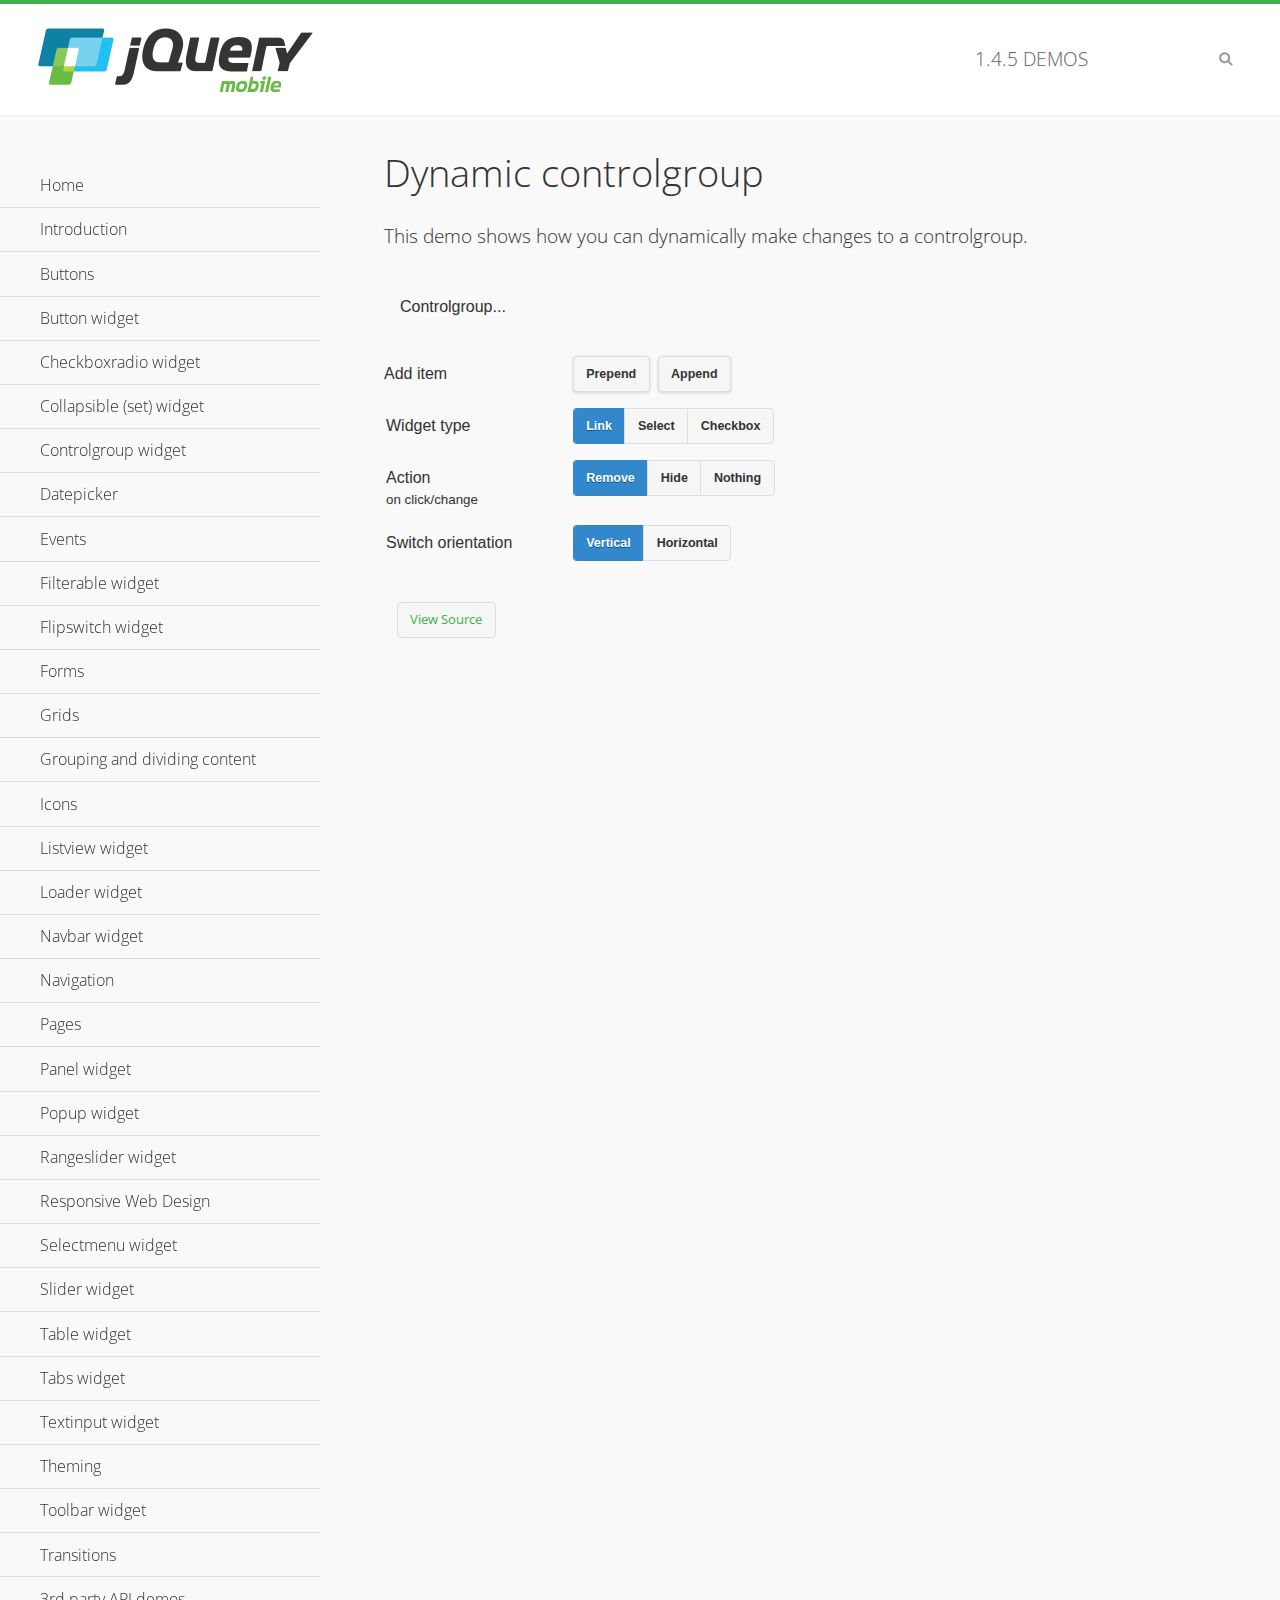
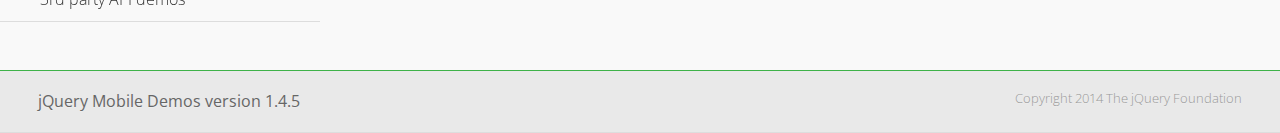
<file: app/demos/controlgroup-dynamic/index.html>
<!DOCTYPE html>
<html>
<head>
	<meta charset="utf-8">
	<meta name="viewport" content="width=device-width, initial-scale=1">
	<title>Dynamic controlgroup - jQuery Mobile Demos</title>
	<link rel="shortcut icon" href="../favicon.ico">
    <link rel="stylesheet" href="http://fonts.googleapis.com/css?family=Open+Sans:300,400,700">
	<link rel="stylesheet" href="../css/themes/default/jquery.mobile-1.4.5.min.css">
	<link rel="stylesheet" href="../_assets/css/jqm-demos.css">
	<script src="../js/jquery.js"></script>
	<script src="../_assets/js/index.js"></script>
	<script src="../js/jquery.mobile-1.4.5.min.js"></script>
	<script>
		( function( $, undefined ) {
			var counter = 0;
			$( document ).bind( "pagecreate", function( e ) {
				$( "#prepend, #append", e.target ).on( "click", function( e ) {
					counter++;

					var widgetType = $( "[name='radio-widget']:checked" ).attr( "id" ),
						group = $( "#my-controlgroup" ),
						$el,
						action = function() {
							var action = $( "[name='radio-action']:checked" ).attr( "id" );
							if ( $( $el[1] ).is( "select" ) && action === "hide" ) {
								$el = $( $el[1] ).parents( ".ui-select" );
							}
							$el[ action ]();
							group.controlgroup( "refresh" );
						};

					if ( widgetType === "link" ) {

						$el = $( "<a href='#'>Link " + counter + "</a>" ).bind( "click", action );
						$( "#my-controlgroup" ).controlgroup( "container" )[ $( this ).attr( "id" ) ]( $el );
						$el.buttonMarkup();

					} else if ( widgetType === "select" ) {

						$el = $( "<label for='widget" + counter + "'>Select " + counter + "</label><select id='widget" + counter + "'><option value='option1'>Select " + counter + "</option><option value='option2'>Select option</option></select>" );
						$( $el[ 1 ] ).bind( "change", action);
						$( "#my-controlgroup" ).controlgroup( "container" )[ $( this ).attr( "id" ) ]( $el );
						$( $el[ 1 ] ).selectmenu();

					} else {

						$el = $( "<label for='widget" + counter + "'>Checkbox " + counter + "</label><input type='checkbox' id='widget" + counter + "'></input>" );
						$( $el[ 1 ] ).bind( "change", action );
						$( "#my-controlgroup" ).controlgroup( "container" )[ $( this ).attr( "id" ) ]( $el );
						$( $el[ 1 ] ).checkboxradio();

					}

					group.controlgroup( "refresh" );
				});

				$( "[name='radio-orientation']" ).bind( "change", function( e ) {
					$( "#my-controlgroup" ).controlgroup( "option", "type", ( $( "#isHorizontal" ).is( ":checked" ) ? "horizontal" : "vertical" ) );
				});
			});
		})( jQuery );
	</script>
</head>
<body>
<div data-role="page" class="jqm-demos">

	<div data-role="header" class="jqm-header">
		<h2><a href="../" title="jQuery Mobile Demos home"><img src="../_assets/img/jquery-logo.png" alt="jQuery Mobile"></a></h2>
		<p><span class="jqm-version"></span> Demos</p>
		<a href="#" class="jqm-navmenu-link ui-btn ui-btn-icon-notext ui-corner-all ui-icon-bars ui-nodisc-icon ui-alt-icon ui-btn-left">Menu</a>
		<a href="#" class="jqm-search-link ui-btn ui-btn-icon-notext ui-corner-all ui-icon-search ui-nodisc-icon ui-alt-icon ui-btn-right">Search</a>
	</div><!-- /header -->

	<div role="main" class="ui-content jqm-content">

        <h1>Dynamic controlgroup</h1>

        <p>This demo shows how you can dynamically make changes to a controlgroup.</p>

        <div data-demo-html="true" data-demo-js="true">

            <form>
            	<div class="ui-body ui-body-d ui-corner-all">
                	<p>Controlgroup...</p>
                	<div data-role="controlgroup" id="my-controlgroup"><!-- items will be injected here --></div>
                </div>
            </form>

            <div class="ui-field-contain">
                <label for="prepend">Add item</label>
                <button id="prepend" data-mini="true" data-inline="true">Prepend</button>
                <label for="append" class="ui-hidden-accessible">Action</label>
                <button id="append" data-mini="true" data-inline="true">Append</button>
            </div>

            <form action="#" method="get">
            	<div class="ui-field-contain">
                    <fieldset data-role="controlgroup" data-type="horizontal" data-mini="true">
                        <legend>Widget type</legend>

                        <input type="radio" name="radio-widget" id="link" value="link" checked="checked">
                        <label for="link">Link</label>

                        <input type="radio" name="radio-widget" id="select" value="select">
                        <label for="select">Select</label>

                        <input type="radio" name="radio-widget" id="checkbox" value="checkbox">
                        <label for="checkbox">Checkbox</label>
                    </fieldset>
            	</div>

            	<div class="ui-field-contain">
                    <fieldset data-role="controlgroup" data-type="horizontal" data-mini="true">
                        <legend>Action<br><small>on click/change</small></legend>

                        <input type="radio" name="radio-action" id="remove" value="remove" checked="checked">
                        <label for="remove">Remove</label>

                        <input type="radio" name="radio-action" id="hide" value="hide">
                        <label for="hide">Hide</label>

                        <input type="radio" name="radio-action" id="width" value="width">
                        <label for="width">Nothing</label>
                    </fieldset>
            	</div>

            	<div class="ui-field-contain">
                    <fieldset data-role="controlgroup" data-type="horizontal" data-mini="true">
                        <legend>Switch orientation</legend>

                        <input type="radio" name="radio-orientation" id="isVertical" value="isVertical" checked="checked">
                        <label for="isVertical">Vertical</label>

                        <input type="radio" name="radio-orientation" id="isHorizontal" value="isHorizontal">
                        <label for="isHorizontal">Horizontal</label>
                    </fieldset>
            	</div>

            </form>

        </div><!--/demo-html -->

	</div><!-- /content -->
	    <div data-role="panel" class="jqm-navmenu-panel" data-position="left" data-display="overlay" data-theme="a">
	    	<ul class="jqm-list ui-alt-icon ui-nodisc-icon">
<li data-filtertext="demos homepage" data-icon="home"><a href=".././">Home</a></li>
<li data-filtertext="introduction overview getting started"><a href="../intro/" data-ajax="false">Introduction</a></li>
<li data-filtertext="buttons button markup buttonmarkup method anchor link button element"><a href="../button-markup/" data-ajax="false">Buttons</a></li>
<li data-filtertext="form button widget input button submit reset"><a href="../button/" data-ajax="false">Button widget</a></li>
<li data-role="collapsible" data-enhanced="true" data-collapsed-icon="carat-d" data-expanded-icon="carat-u" data-iconpos="right" data-inset="false" class="ui-collapsible ui-collapsible-themed-content ui-collapsible-collapsed">
	<h3 class="ui-collapsible-heading ui-collapsible-heading-collapsed">
		<a href="#" class="ui-collapsible-heading-toggle ui-btn ui-btn-icon-right ui-btn-inherit ui-icon-carat-d">
		    Checkboxradio widget<span class="ui-collapsible-heading-status"> click to expand contents</span>
		</a>
	</h3>
	<div class="ui-collapsible-content ui-body-inherit ui-collapsible-content-collapsed" aria-hidden="true">
		<ul>
			<li data-filtertext="form checkboxradio widget checkbox input checkboxes controlgroups"><a href="../checkboxradio-checkbox/" data-ajax="false">Checkboxes</a></li>
			<li data-filtertext="form checkboxradio widget radio input radio buttons controlgroups"><a href="../checkboxradio-radio/" data-ajax="false">Radio buttons</a></li>
		</ul>
	</div>
</li>
<li data-role="collapsible" data-enhanced="true" data-collapsed-icon="carat-d" data-expanded-icon="carat-u" data-iconpos="right" data-inset="false" class="ui-collapsible ui-collapsible-themed-content ui-collapsible-collapsed">
	<h3 class="ui-collapsible-heading ui-collapsible-heading-collapsed">
		<a href="#" class="ui-collapsible-heading-toggle ui-btn ui-btn-icon-right ui-btn-inherit ui-icon-carat-d">
			Collapsible (set) widget<span class="ui-collapsible-heading-status"> click to expand contents</span>
		</a>
	</h3>
	<div class="ui-collapsible-content ui-body-inherit ui-collapsible-content-collapsed" aria-hidden="true">
		<ul>
			<li data-filtertext="collapsibles content formatting"><a href="../collapsible/" data-ajax="false">Collapsible</a></li>
			<li data-filtertext="dynamic collapsible set accordion append expand"><a href="../collapsible-dynamic/" data-ajax="false">Dynamic collapsibles</a></li>
			<li data-filtertext="accordions collapsible set widget content formatting grouped collapsibles"><a href="../collapsibleset/" data-ajax="false">Collapsible set</a></li>
		</ul>
	</div>
</li>
<li data-role="collapsible" data-enhanced="true" data-collapsed-icon="carat-d" data-expanded-icon="carat-u" data-iconpos="right" data-inset="false" class="ui-collapsible ui-collapsible-themed-content ui-collapsible-collapsed">
	<h3 class="ui-collapsible-heading ui-collapsible-heading-collapsed">
		<a href="#" class="ui-collapsible-heading-toggle ui-btn ui-btn-icon-right ui-btn-inherit ui-icon-carat-d">
			Controlgroup widget<span class="ui-collapsible-heading-status"> click to expand contents</span>
		</a>
	</h3>
	<div class="ui-collapsible-content ui-body-inherit ui-collapsible-content-collapsed" aria-hidden="true">
		<ul>
			<li data-filtertext="controlgroups selectmenu checkboxradio input grouped buttons horizontal vertical"><a href="../controlgroup/" data-ajax="false">Controlgroup</a></li>
			<li data-filtertext="dynamic controlgroup dynamically add buttons"><a href="../controlgroup-dynamic/" data-ajax="false">Dynamic controlgroups</a></li>
		</ul>
	</div>
</li>
<li data-filtertext="form datepicker widget date input"><a href="../datepicker/" data-ajax="false">Datepicker</a></li>
<li data-role="collapsible" data-enhanced="true" data-collapsed-icon="carat-d" data-expanded-icon="carat-u" data-iconpos="right" data-inset="false" class="ui-collapsible ui-collapsible-themed-content ui-collapsible-collapsed">
	<h3 class="ui-collapsible-heading ui-collapsible-heading-collapsed">
		<a href="#" class="ui-collapsible-heading-toggle ui-btn ui-btn-icon-right ui-btn-inherit ui-icon-carat-d">
			Events<span class="ui-collapsible-heading-status"> click to expand contents</span>
		</a>
	</h3>
	<div class="ui-collapsible-content ui-body-inherit ui-collapsible-content-collapsed" aria-hidden="true">
		<ul>
			<li data-filtertext="swipe to delete list items listviews swipe events"><a href="../swipe-list/" data-ajax="false">Swipe list items</a></li>
			<li data-filtertext="swipe to navigate swipe page navigation swipe events"><a href="../swipe-page/" data-ajax="false">Swipe page navigation</a></li>
		</ul>
	</div>
</li>
<li data-filtertext="filterable filter elements sorting searching listview table"><a href="../filterable/" data-ajax="false">Filterable widget</a></li>
<li data-filtertext="form flipswitch widget flip toggle switch binary select checkbox input"><a href="../flipswitch/" data-ajax="false">Flipswitch widget</a></li>
<li data-role="collapsible" data-enhanced="true" data-collapsed-icon="carat-d" data-expanded-icon="carat-u" data-iconpos="right" data-inset="false" class="ui-collapsible ui-collapsible-themed-content ui-collapsible-collapsed">
	<h3 class="ui-collapsible-heading ui-collapsible-heading-collapsed">
		<a href="#" class="ui-collapsible-heading-toggle ui-btn ui-btn-icon-right ui-btn-inherit ui-icon-carat-d">
			Forms<span class="ui-collapsible-heading-status"> click to expand contents</span>
		</a>
	</h3>
	<div class="ui-collapsible-content ui-body-inherit ui-collapsible-content-collapsed" aria-hidden="true">
		<ul>
			<li data-filtertext="forms text checkbox radio range button submit reset inputs selects textarea slider flipswitch label form elements"><a href="../forms/" data-ajax="false">Forms</a></li>
			<li data-filtertext="form hide labels hidden accessible ui-hidden-accessible forms"><a href="../forms-label-hidden-accessible/" data-ajax="false">Hide labels</a></li>
			<li data-filtertext="form field containers fieldcontain ui-field-contain forms"><a href="../forms-field-contain/" data-ajax="false">Field containers</a></li>
			<li data-filtertext="forms disabled form elements"><a href="../forms-disabled/" data-ajax="false">Forms disabled</a></li>
			<li data-filtertext="forms gallery examples overview forms text checkbox radio range button submit reset inputs selects textarea slider flipswitch label form elements"><a href="../forms-gallery/" data-ajax="false">Forms gallery</a></li>
		</ul>
	</div>
</li>
<li data-role="collapsible" data-enhanced="true" data-collapsed-icon="carat-d" data-expanded-icon="carat-u" data-iconpos="right" data-inset="false" class="ui-collapsible ui-collapsible-themed-content ui-collapsible-collapsed">
	<h3 class="ui-collapsible-heading ui-collapsible-heading-collapsed">
		<a href="#" class="ui-collapsible-heading-toggle ui-btn ui-btn-icon-right ui-btn-inherit ui-icon-carat-d">
			Grids<span class="ui-collapsible-heading-status"> click to expand contents</span>
		</a>
	</h3>
	<div class="ui-collapsible-content ui-body-inherit ui-collapsible-content-collapsed" aria-hidden="true">
		<ul>
			<li data-filtertext="grids columns blocks content formatting rwd responsive css framework"><a href="../grids/" data-ajax="false">Grids</a></li>
			<li data-filtertext="buttons in grids css framework"><a href="../grids-buttons/" data-ajax="false">Buttons in grids</a></li>
			<li data-filtertext="custom responsive grids rwd css framework"><a href="../grids-custom-responsive/" data-ajax="false">Custom responsive grids</a></li>
		</ul>
	</div>
</li>
<li data-filtertext="blocks content formatting sections heading"><a href="../body-bar-classes/" data-ajax="false">Grouping and dividing content</a></li>
<li data-role="collapsible" data-enhanced="true" data-collapsed-icon="carat-d" data-expanded-icon="carat-u" data-iconpos="right" data-inset="false" class="ui-collapsible ui-collapsible-themed-content ui-collapsible-collapsed">
	<h3 class="ui-collapsible-heading ui-collapsible-heading-collapsed">
		<a href="#" class="ui-collapsible-heading-toggle ui-btn ui-btn-icon-right ui-btn-inherit ui-icon-carat-d">
			Icons<span class="ui-collapsible-heading-status"> click to expand contents</span>
		</a>
	</h3>
	<div class="ui-collapsible-content ui-body-inherit ui-collapsible-content-collapsed" aria-hidden="true">
		<ul>
			<li data-filtertext="button icons svg disc alt custom icon position"><a href="../icons/" data-ajax="false">Icons</a></li>
			<li data-filtertext=""><a href="../icons-grunticon/" data-ajax="false">Grunticon loader</a></li>
		</ul>
	</div>
</li>
<li data-role="collapsible" data-enhanced="true" data-collapsed-icon="carat-d" data-expanded-icon="carat-u" data-iconpos="right" data-inset="false" class="ui-collapsible ui-collapsible-themed-content ui-collapsible-collapsed">
	<h3 class="ui-collapsible-heading ui-collapsible-heading-collapsed">
		<a href="#" class="ui-collapsible-heading-toggle ui-btn ui-btn-icon-right ui-btn-inherit ui-icon-carat-d">
			Listview widget<span class="ui-collapsible-heading-status"> click to expand contents</span>
		</a>
	</h3>
	<div class="ui-collapsible-content ui-body-inherit ui-collapsible-content-collapsed" aria-hidden="true">
		<ul>
			<li data-filtertext="listview widget thumbnails icons nested split button collapsible ul ol"><a href="../listview/" data-ajax="false">Listview</a></li>
			<li data-filtertext="autocomplete filterable reveal listview filtertextbeforefilter placeholder"><a href="../listview-autocomplete/" data-ajax="false">Listview autocomplete</a></li>
			<li data-filtertext="autocomplete filterable reveal listview remote data filtertextbeforefilter placeholder"><a href="../listview-autocomplete-remote/" data-ajax="false">Listview autocomplete remote data</a></li>
			<li data-filtertext="autodividers anchor jump scroll linkbars listview lists ul ol"><a href="../listview-autodividers-linkbar/" data-ajax="false">Listview autodividers linkbar</a></li>
			<li data-filtertext="listview autodividers selector autodividersselector lists ul ol"><a href="../listview-autodividers-selector/" data-ajax="false">Listview autodividers selector</a></li>
			<li data-filtertext="listview nested list items"><a href="../listview-nested-lists/" data-ajax="false">Nested Listviews</a></li>
			<li data-filtertext="listview collapsible list items flat"><a href="../listview-collapsible-item-flat/" data-ajax="false">Listview collapsible list items (flat)</a></li>
			<li data-filtertext="listview collapsible list indented"><a href="../listview-collapsible-item-indented/" data-ajax="false">Listview collapsible list items (indented)</a></li>
			<li data-filtertext="grid listview responsive grids responsive listviews lists ul"><a href="../listview-grid/" data-ajax="false">Listview responsive grid</a></li>
		</ul>
	</div>
</li>
<li data-filtertext="loader widget page loading navigation overlay spinner"><a href="../loader/" data-ajax="false">Loader widget</a></li>
<li data-filtertext="navbar widget navmenu toolbars header footer"><a href="../navbar/" data-ajax="false">Navbar widget</a></li>
<li data-role="collapsible" data-enhanced="true" data-collapsed-icon="carat-d" data-expanded-icon="carat-u" data-iconpos="right" data-inset="false" class="ui-collapsible ui-collapsible-themed-content ui-collapsible-collapsed">
	<h3 class="ui-collapsible-heading ui-collapsible-heading-collapsed">
		<a href="#" class="ui-collapsible-heading-toggle ui-btn ui-btn-icon-right ui-btn-inherit ui-icon-carat-d">
			Navigation<span class="ui-collapsible-heading-status"> click to expand contents</span>
		</a>
	</h3>
	<div class="ui-collapsible-content ui-body-inherit ui-collapsible-content-collapsed" aria-hidden="true">
		<ul>
			<li data-filtertext="ajax navigation navigate widget history event method"><a href="../navigation/" data-ajax="false">Navigation</a></li>
			<li data-filtertext="linking pages page links navigation ajax prefetch cache"><a href="../navigation-linking-pages/" data-ajax="false">Linking pages</a></li>
			<!-- <li data-filtertext="php redirect server redirection server-side navigation"><a href="../navigation-php-redirect/" data-ajax="false">PHP redirect demo</a></li>-->
			<li data-filtertext="navigation redirection hash query"><a href="../navigation-hash-processing/" data-ajax="false">Hash processing demo</a></li>
			<li data-filtertext="navigation redirection hash query"><a href="../page-events/" data-ajax="false">Page Navigation Events</a></li>
		</ul>
	</div>
</li>
<li data-role="collapsible" data-enhanced="true" data-collapsed-icon="carat-d" data-expanded-icon="carat-u" data-iconpos="right" data-inset="false" class="ui-collapsible ui-collapsible-themed-content ui-collapsible-collapsed">
	<h3 class="ui-collapsible-heading ui-collapsible-heading-collapsed">
		<a href="#" class="ui-collapsible-heading-toggle ui-btn ui-btn-icon-right ui-btn-inherit ui-icon-carat-d">
			Pages<span class="ui-collapsible-heading-status"> click to expand contents</span>
		</a>
	</h3>
	<div class="ui-collapsible-content ui-body-inherit ui-collapsible-content-collapsed" aria-hidden="true">
		<ul>
			<li data-filtertext="pages page widget ajax navigation"><a href="../pages/" data-ajax="false">Pages</a></li>
			<li data-filtertext="single page"><a href="../pages-single-page/" data-ajax="false">Single page</a></li>
			<li data-filtertext="multipage multi-page page"><a href="../pages-multi-page/" data-ajax="false">Multi-page template</a></li>
			<li data-filtertext="dialog page widget modal popup"><a href="../pages-dialog/" data-ajax="false">Dialog page</a></li>
		</ul>
	</div>
</li>
<li data-role="collapsible" data-enhanced="true" data-collapsed-icon="carat-d" data-expanded-icon="carat-u" data-iconpos="right" data-inset="false" class="ui-collapsible ui-collapsible-themed-content ui-collapsible-collapsed">
	<h3 class="ui-collapsible-heading ui-collapsible-heading-collapsed">
		<a href="#" class="ui-collapsible-heading-toggle ui-btn ui-btn-icon-right ui-btn-inherit ui-icon-carat-d">
			Panel widget<span class="ui-collapsible-heading-status"> click to expand contents</span>
		</a>
	</h3>
	<div class="ui-collapsible-content ui-body-inherit ui-collapsible-content-collapsed" aria-hidden="true">
		<ul>
			<li data-filtertext="panel widget sliding panels reveal push overlay responsive"><a href="../panel/" data-ajax="false">Panel</a></li>
			<li data-filtertext=""><a href="../panel-external/" data-ajax="false">External panels</a></li>
			<li data-filtertext="panel "><a href="../panel-fixed/" data-ajax="false">Fixed panels</a></li>
			<li data-filtertext="panel slide panels sliding panels shadow rwd responsive breakpoint"><a href="../panel-responsive/" data-ajax="false">Panels responsive</a></li>
			<li data-filtertext="panel custom style custom panel width reveal shadow listview panel styling page background wrapper"><a href="../panel-styling/" data-ajax="false">Custom panel style</a></li>
			<li data-filtertext="panel open on swipe"><a href="../panel-swipe-open/" data-ajax="false">Panel open on swipe</a></li>
			<li data-filtertext="panels outside page internal external toolbars"><a href="../panel-external-internal/" data-ajax="false">Panel external and internal</a></li>
		</ul>
	</div>
</li>
<li data-role="collapsible" data-enhanced="true" data-collapsed-icon="carat-d" data-expanded-icon="carat-u" data-iconpos="right" data-inset="false" class="ui-collapsible ui-collapsible-themed-content ui-collapsible-collapsed">
	<h3 class="ui-collapsible-heading ui-collapsible-heading-collapsed">
		<a href="#" class="ui-collapsible-heading-toggle ui-btn ui-btn-icon-right ui-btn-inherit ui-icon-carat-d">
			Popup widget<span class="ui-collapsible-heading-status"> click to expand contents</span>
		</a>
	</h3>
	<div class="ui-collapsible-content ui-body-inherit ui-collapsible-content-collapsed" aria-hidden="true">
		<ul>
			<li data-filtertext="popup widget popups dialog modal transition tooltip lightbox form overlay screen flip pop fade transition"><a href="../popup/" data-ajax="false">Popup</a></li>
			<li data-filtertext="popup alignment position"><a href="../popup-alignment/" data-ajax="false">Popup alignment</a></li>
			<li data-filtertext="popup arrow size popups popover"><a href="../popup-arrow-size/" data-ajax="false">Popup arrow size</a></li>
			<li data-filtertext="dynamic popups popup images lightbox"><a href="../popup-dynamic/" data-ajax="false">Dynamic popups</a></li>
			<li data-filtertext="popups with iframes scaling"><a href="../popup-iframe/" data-ajax="false">Popups with iframes</a></li>
			<li data-filtertext="popup image scaling"><a href="../popup-image-scaling/" data-ajax="false">Popup image scaling</a></li>
			<li data-filtertext="external popup outside multi-page"><a href="../popup-outside-multipage/" data-ajax="false">Popup outside multi-page</a></li>
		</ul>
	</div>
</li>
<li data-filtertext="form rangeslider widget dual sliders dual handle sliders range input"><a href="../rangeslider/" data-ajax="false">Rangeslider widget</a></li>
<li data-filtertext="responsive web design rwd adaptive progressive enhancement PE accessible mobile breakpoints media query media queries"><a href="../rwd/" data-ajax="false">Responsive Web Design</a></li>
<li data-role="collapsible" data-enhanced="true" data-collapsed-icon="carat-d" data-expanded-icon="carat-u" data-iconpos="right" data-inset="false" class="ui-collapsible ui-collapsible-themed-content ui-collapsible-collapsed">
	<h3 class="ui-collapsible-heading ui-collapsible-heading-collapsed">
		<a href="#" class="ui-collapsible-heading-toggle ui-btn ui-btn-icon-right ui-btn-inherit ui-icon-carat-d">
			Selectmenu widget<span class="ui-collapsible-heading-status"> click to expand contents</span>
		</a>
	</h3>
	<div class="ui-collapsible-content ui-body-inherit ui-collapsible-content-collapsed" aria-hidden="true">
		<ul>
			<li data-filtertext="form selectmenu widget select input custom select menu selects"><a href="../selectmenu/" data-ajax="false">Selectmenu</a></li>
			<li data-filtertext="form custom select menu selectmenu widget custom menu option optgroup multiple selects"><a href="../selectmenu-custom/" data-ajax="false">Custom select menu</a></li>
			<li data-filtertext="filterable select filter popup dialog"><a href="../selectmenu-custom-filter/" data-ajax="false">Custom select menu with filter</a></li>
		</ul>
	</div>
</li>
<li data-role="collapsible" data-enhanced="true" data-collapsed-icon="carat-d" data-expanded-icon="carat-u" data-iconpos="right" data-inset="false" class="ui-collapsible ui-collapsible-themed-content ui-collapsible-collapsed">
	<h3 class="ui-collapsible-heading ui-collapsible-heading-collapsed">
		<a href="#" class="ui-collapsible-heading-toggle ui-btn ui-btn-icon-right ui-btn-inherit ui-icon-carat-d">
			Slider widget<span class="ui-collapsible-heading-status"> click to expand contents</span>
		</a>
	</h3>
	<div class="ui-collapsible-content ui-body-inherit ui-collapsible-content-collapsed" aria-hidden="true">
		<ul>
			<li data-filtertext="form slider widget range input single sliders"><a href="../slider/" data-ajax="false">Slider</a></li>
			<li data-filtertext="form slider widget flipswitch slider binary select flip toggle switch"><a href="../slider-flipswitch/" data-ajax="false">Slider flip toggle switch</a></li>
			<li data-filtertext="form slider tooltip handle value input range sliders"><a href="../slider-tooltip/" data-ajax="false">Slider tooltip</a></li>
		</ul>
	</div>
</li>
<li data-role="collapsible" data-enhanced="true" data-collapsed-icon="carat-d" data-expanded-icon="carat-u" data-iconpos="right" data-inset="false" class="ui-collapsible ui-collapsible-themed-content ui-collapsible-collapsed">
	<h3 class="ui-collapsible-heading ui-collapsible-heading-collapsed">
		<a href="#" class="ui-collapsible-heading-toggle ui-btn ui-btn-icon-right ui-btn-inherit ui-icon-carat-d">
			Table widget<span class="ui-collapsible-heading-status"> click to expand contents</span>
		</a>
	</h3>
	<div class="ui-collapsible-content ui-body-inherit ui-collapsible-content-collapsed" aria-hidden="true">
		<ul>
			<li data-filtertext="table widget reflow column toggle th td responsive tables rwd hide show tabular"><a href="../table-column-toggle/" data-ajax="false">Table Column Toggle</a></li>
			<li data-filtertext="table column toggle phone comparison demo"><a href="../table-column-toggle-example/" data-ajax="false">Table Column Toggle demo</a></li>
			<li data-filtertext="responsive tables table column toggle heading groups rwd breakpoint"><a href="../table-column-toggle-heading-groups/" data-ajax="false">Table Column Toggle heading groups</a></li>
			<li data-filtertext="responsive tables table column toggle hide rwd breakpoint customization options"><a href="../table-column-toggle-options/" data-ajax="false">Table Column Toggle options</a></li>
			<li data-filtertext="table reflow th td responsive rwd columns tabular"><a href="../table-reflow/" data-ajax="false">Table Reflow</a></li>
			<li data-filtertext="responsive tables table reflow heading groups rwd breakpoint"><a href="../table-reflow-heading-groups/" data-ajax="false">Table Reflow heading groups</a></li>
			<li data-filtertext="responsive tables table reflow stripes strokes table style"><a href="../table-reflow-stripes-strokes/" data-ajax="false">Table Reflow stripes and strokes</a></li>
			<li data-filtertext="responsive tables table reflow stack custom styles"><a href="../table-reflow-styling/" data-ajax="false">Table Reflow custom styles</a></li>
		</ul>
	</div>
</li>
<li data-filtertext="ui tabs widget"><a href="../tabs/" data-ajax="false">Tabs widget</a></li>
<li data-filtertext="form textinput widget text input textarea number date time tel email file color password"><a href="../textinput/" data-ajax="false">Textinput widget</a></li>
<li data-role="collapsible" data-enhanced="true" data-collapsed-icon="carat-d" data-expanded-icon="carat-u" data-iconpos="right" data-inset="false" class="ui-collapsible ui-collapsible-themed-content ui-collapsible-collapsed">
	<h3 class="ui-collapsible-heading ui-collapsible-heading-collapsed">
		<a href="#" class="ui-collapsible-heading-toggle ui-btn ui-btn-icon-right ui-btn-inherit ui-icon-carat-d">
			Theming<span class="ui-collapsible-heading-status"> click to expand contents</span>
		</a>
	</h3>
	<div class="ui-collapsible-content ui-body-inherit ui-collapsible-content-collapsed" aria-hidden="true">
		<ul>
			<li data-filtertext="default theme swatches theming style css"><a href="../theme-default/" data-ajax="false">Default theme</a></li>
			<li data-filtertext="classic theme old theme swatches theming style css"><a href="../theme-classic/" data-ajax="false">Classic theme</a></li>
		</ul>
	</div>
</li>
<li data-role="collapsible" data-enhanced="true" data-collapsed-icon="carat-d" data-expanded-icon="carat-u" data-iconpos="right" data-inset="false" class="ui-collapsible ui-collapsible-themed-content ui-collapsible-collapsed">
	<h3 class="ui-collapsible-heading ui-collapsible-heading-collapsed">
		<a href="#" class="ui-collapsible-heading-toggle ui-btn ui-btn-icon-right ui-btn-inherit ui-icon-carat-d">
			Toolbar widget<span class="ui-collapsible-heading-status"> click to expand contents</span>
		</a>
	</h3>
	<div class="ui-collapsible-content ui-body-inherit ui-collapsible-content-collapsed" aria-hidden="true">
		<ul>
			<li data-filtertext="toolbar widget header footer toolbars fixed fullscreen external sections"><a href="../toolbar/" data-ajax="false">Toolbar</a></li>
			<li data-filtertext="dynamic toolbars dynamically add toolbar header footer"><a href="../toolbar-dynamic/" data-ajax="false">Dynamic toolbars</a></li>
			<li data-filtertext="external toolbars header footer"><a href="../toolbar-external/" data-ajax="false">External toolbars</a></li>
			<li data-filtertext="fixed toolbars header footer"><a href="../toolbar-fixed/" data-ajax="false">Fixed toolbars</a></li>
			<li data-filtertext="fixed fullscreen toolbars header footer"><a href="../toolbar-fixed-fullscreen/" data-ajax="false">Fullscreen toolbars</a></li>
			<li data-filtertext="external fixed toolbars header footer"><a href="../toolbar-fixed-external/" data-ajax="false">Fixed external toolbars</a></li>
			<li data-filtertext="external persistent toolbars header footer navbar navmenu"><a href="../toolbar-fixed-persistent/" data-ajax="false">Persistent toolbars</a></li>
			<li data-filtertext="external ajax optimized toolbars persistent toolbars header footer navbar"><a href="../toolbar-fixed-persistent-optimized/" data-ajax="false">Ajax optimized toolbars</a></li>
			<li data-filtertext="form in toolbars header footer"><a href="../toolbar-fixed-forms/" data-ajax="false">Form in toolbar</a></li>
		</ul>
	</div>
</li>
<li data-filtertext="page transitions animated pages popup navigation flip slide fade pop"><a href="../transitions/" data-ajax="false">Transitions</a></li>
<li data-role="collapsible" data-enhanced="true" data-collapsed-icon="carat-d" data-expanded-icon="carat-u" data-iconpos="right" data-inset="false" class="ui-collapsible ui-collapsible-themed-content ui-collapsible-collapsed">
	<h3 class="ui-collapsible-heading ui-collapsible-heading-collapsed">
		<a href="#" class="ui-collapsible-heading-toggle ui-btn ui-btn-icon-right ui-btn-inherit ui-icon-carat-d">
			3rd party API demos<span class="ui-collapsible-heading-status"> click to expand contents</span>
		</a>
	</h3>
	<div class="ui-collapsible-content ui-body-inherit ui-collapsible-content-collapsed" aria-hidden="true">
		<ul>
			<li data-filtertext="backbone requirejs navigation router"><a href="../backbone-requirejs/" data-ajax="false">Backbone RequireJS</a></li>
			<li data-filtertext="google maps geolocation demo"><a href="../map-geolocation/" data-ajax="false">Google Maps geolocation</a></li>
			<li data-filtertext="google maps hybrid"><a href="../map-list-toggle/" data-ajax="false">Google Maps list toggle</a></li>
		</ul>
	</div>
</li>



		     </ul>
		</div><!-- /panel -->


	<div data-role="footer" data-position="fixed" data-tap-toggle="false" class="jqm-footer">
		<p>jQuery Mobile Demos version <span class="jqm-version"></span></p>
		<p>Copyright 2014 The jQuery Foundation</p>
	</div><!-- /footer -->
	<!-- TODO: This should become an external panel so we can add input to markup (unique ID) -->
    <div data-role="panel" class="jqm-search-panel" data-position="right" data-display="overlay" data-theme="a">
		<div class="jqm-search">
			<ul class="jqm-list" data-filter-placeholder="Search demos..." data-filter-reveal="true">
<li data-filtertext="demos homepage" data-icon="home"><a href=".././">Home</a></li>
<li data-filtertext="introduction overview getting started"><a href="../intro/" data-ajax="false">Introduction</a></li>
<li data-filtertext="buttons button markup buttonmarkup method anchor link button element"><a href="../button-markup/" data-ajax="false">Buttons</a></li>
<li data-filtertext="form button widget input button submit reset"><a href="../button/" data-ajax="false">Button widget</a></li>
<li data-role="collapsible" data-enhanced="true" data-collapsed-icon="carat-d" data-expanded-icon="carat-u" data-iconpos="right" data-inset="false" class="ui-collapsible ui-collapsible-themed-content ui-collapsible-collapsed">
	<h3 class="ui-collapsible-heading ui-collapsible-heading-collapsed">
		<a href="#" class="ui-collapsible-heading-toggle ui-btn ui-btn-icon-right ui-btn-inherit ui-icon-carat-d">
		    Checkboxradio widget<span class="ui-collapsible-heading-status"> click to expand contents</span>
		</a>
	</h3>
	<div class="ui-collapsible-content ui-body-inherit ui-collapsible-content-collapsed" aria-hidden="true">
		<ul>
			<li data-filtertext="form checkboxradio widget checkbox input checkboxes controlgroups"><a href="../checkboxradio-checkbox/" data-ajax="false">Checkboxes</a></li>
			<li data-filtertext="form checkboxradio widget radio input radio buttons controlgroups"><a href="../checkboxradio-radio/" data-ajax="false">Radio buttons</a></li>
		</ul>
	</div>
</li>
<li data-role="collapsible" data-enhanced="true" data-collapsed-icon="carat-d" data-expanded-icon="carat-u" data-iconpos="right" data-inset="false" class="ui-collapsible ui-collapsible-themed-content ui-collapsible-collapsed">
	<h3 class="ui-collapsible-heading ui-collapsible-heading-collapsed">
		<a href="#" class="ui-collapsible-heading-toggle ui-btn ui-btn-icon-right ui-btn-inherit ui-icon-carat-d">
			Collapsible (set) widget<span class="ui-collapsible-heading-status"> click to expand contents</span>
		</a>
	</h3>
	<div class="ui-collapsible-content ui-body-inherit ui-collapsible-content-collapsed" aria-hidden="true">
		<ul>
			<li data-filtertext="collapsibles content formatting"><a href="../collapsible/" data-ajax="false">Collapsible</a></li>
			<li data-filtertext="dynamic collapsible set accordion append expand"><a href="../collapsible-dynamic/" data-ajax="false">Dynamic collapsibles</a></li>
			<li data-filtertext="accordions collapsible set widget content formatting grouped collapsibles"><a href="../collapsibleset/" data-ajax="false">Collapsible set</a></li>
		</ul>
	</div>
</li>
<li data-role="collapsible" data-enhanced="true" data-collapsed-icon="carat-d" data-expanded-icon="carat-u" data-iconpos="right" data-inset="false" class="ui-collapsible ui-collapsible-themed-content ui-collapsible-collapsed">
	<h3 class="ui-collapsible-heading ui-collapsible-heading-collapsed">
		<a href="#" class="ui-collapsible-heading-toggle ui-btn ui-btn-icon-right ui-btn-inherit ui-icon-carat-d">
			Controlgroup widget<span class="ui-collapsible-heading-status"> click to expand contents</span>
		</a>
	</h3>
	<div class="ui-collapsible-content ui-body-inherit ui-collapsible-content-collapsed" aria-hidden="true">
		<ul>
			<li data-filtertext="controlgroups selectmenu checkboxradio input grouped buttons horizontal vertical"><a href="../controlgroup/" data-ajax="false">Controlgroup</a></li>
			<li data-filtertext="dynamic controlgroup dynamically add buttons"><a href="../controlgroup-dynamic/" data-ajax="false">Dynamic controlgroups</a></li>
		</ul>
	</div>
</li>
<li data-filtertext="form datepicker widget date input"><a href="../datepicker/" data-ajax="false">Datepicker</a></li>
<li data-role="collapsible" data-enhanced="true" data-collapsed-icon="carat-d" data-expanded-icon="carat-u" data-iconpos="right" data-inset="false" class="ui-collapsible ui-collapsible-themed-content ui-collapsible-collapsed">
	<h3 class="ui-collapsible-heading ui-collapsible-heading-collapsed">
		<a href="#" class="ui-collapsible-heading-toggle ui-btn ui-btn-icon-right ui-btn-inherit ui-icon-carat-d">
			Events<span class="ui-collapsible-heading-status"> click to expand contents</span>
		</a>
	</h3>
	<div class="ui-collapsible-content ui-body-inherit ui-collapsible-content-collapsed" aria-hidden="true">
		<ul>
			<li data-filtertext="swipe to delete list items listviews swipe events"><a href="../swipe-list/" data-ajax="false">Swipe list items</a></li>
			<li data-filtertext="swipe to navigate swipe page navigation swipe events"><a href="../swipe-page/" data-ajax="false">Swipe page navigation</a></li>
		</ul>
	</div>
</li>
<li data-filtertext="filterable filter elements sorting searching listview table"><a href="../filterable/" data-ajax="false">Filterable widget</a></li>
<li data-filtertext="form flipswitch widget flip toggle switch binary select checkbox input"><a href="../flipswitch/" data-ajax="false">Flipswitch widget</a></li>
<li data-role="collapsible" data-enhanced="true" data-collapsed-icon="carat-d" data-expanded-icon="carat-u" data-iconpos="right" data-inset="false" class="ui-collapsible ui-collapsible-themed-content ui-collapsible-collapsed">
	<h3 class="ui-collapsible-heading ui-collapsible-heading-collapsed">
		<a href="#" class="ui-collapsible-heading-toggle ui-btn ui-btn-icon-right ui-btn-inherit ui-icon-carat-d">
			Forms<span class="ui-collapsible-heading-status"> click to expand contents</span>
		</a>
	</h3>
	<div class="ui-collapsible-content ui-body-inherit ui-collapsible-content-collapsed" aria-hidden="true">
		<ul>
			<li data-filtertext="forms text checkbox radio range button submit reset inputs selects textarea slider flipswitch label form elements"><a href="../forms/" data-ajax="false">Forms</a></li>
			<li data-filtertext="form hide labels hidden accessible ui-hidden-accessible forms"><a href="../forms-label-hidden-accessible/" data-ajax="false">Hide labels</a></li>
			<li data-filtertext="form field containers fieldcontain ui-field-contain forms"><a href="../forms-field-contain/" data-ajax="false">Field containers</a></li>
			<li data-filtertext="forms disabled form elements"><a href="../forms-disabled/" data-ajax="false">Forms disabled</a></li>
			<li data-filtertext="forms gallery examples overview forms text checkbox radio range button submit reset inputs selects textarea slider flipswitch label form elements"><a href="../forms-gallery/" data-ajax="false">Forms gallery</a></li>
		</ul>
	</div>
</li>
<li data-role="collapsible" data-enhanced="true" data-collapsed-icon="carat-d" data-expanded-icon="carat-u" data-iconpos="right" data-inset="false" class="ui-collapsible ui-collapsible-themed-content ui-collapsible-collapsed">
	<h3 class="ui-collapsible-heading ui-collapsible-heading-collapsed">
		<a href="#" class="ui-collapsible-heading-toggle ui-btn ui-btn-icon-right ui-btn-inherit ui-icon-carat-d">
			Grids<span class="ui-collapsible-heading-status"> click to expand contents</span>
		</a>
	</h3>
	<div class="ui-collapsible-content ui-body-inherit ui-collapsible-content-collapsed" aria-hidden="true">
		<ul>
			<li data-filtertext="grids columns blocks content formatting rwd responsive css framework"><a href="../grids/" data-ajax="false">Grids</a></li>
			<li data-filtertext="buttons in grids css framework"><a href="../grids-buttons/" data-ajax="false">Buttons in grids</a></li>
			<li data-filtertext="custom responsive grids rwd css framework"><a href="../grids-custom-responsive/" data-ajax="false">Custom responsive grids</a></li>
		</ul>
	</div>
</li>
<li data-filtertext="blocks content formatting sections heading"><a href="../body-bar-classes/" data-ajax="false">Grouping and dividing content</a></li>
<li data-role="collapsible" data-enhanced="true" data-collapsed-icon="carat-d" data-expanded-icon="carat-u" data-iconpos="right" data-inset="false" class="ui-collapsible ui-collapsible-themed-content ui-collapsible-collapsed">
	<h3 class="ui-collapsible-heading ui-collapsible-heading-collapsed">
		<a href="#" class="ui-collapsible-heading-toggle ui-btn ui-btn-icon-right ui-btn-inherit ui-icon-carat-d">
			Icons<span class="ui-collapsible-heading-status"> click to expand contents</span>
		</a>
	</h3>
	<div class="ui-collapsible-content ui-body-inherit ui-collapsible-content-collapsed" aria-hidden="true">
		<ul>
			<li data-filtertext="button icons svg disc alt custom icon position"><a href="../icons/" data-ajax="false">Icons</a></li>
			<li data-filtertext=""><a href="../icons-grunticon/" data-ajax="false">Grunticon loader</a></li>
		</ul>
	</div>
</li>
<li data-role="collapsible" data-enhanced="true" data-collapsed-icon="carat-d" data-expanded-icon="carat-u" data-iconpos="right" data-inset="false" class="ui-collapsible ui-collapsible-themed-content ui-collapsible-collapsed">
	<h3 class="ui-collapsible-heading ui-collapsible-heading-collapsed">
		<a href="#" class="ui-collapsible-heading-toggle ui-btn ui-btn-icon-right ui-btn-inherit ui-icon-carat-d">
			Listview widget<span class="ui-collapsible-heading-status"> click to expand contents</span>
		</a>
	</h3>
	<div class="ui-collapsible-content ui-body-inherit ui-collapsible-content-collapsed" aria-hidden="true">
		<ul>
			<li data-filtertext="listview widget thumbnails icons nested split button collapsible ul ol"><a href="../listview/" data-ajax="false">Listview</a></li>
			<li data-filtertext="autocomplete filterable reveal listview filtertextbeforefilter placeholder"><a href="../listview-autocomplete/" data-ajax="false">Listview autocomplete</a></li>
			<li data-filtertext="autocomplete filterable reveal listview remote data filtertextbeforefilter placeholder"><a href="../listview-autocomplete-remote/" data-ajax="false">Listview autocomplete remote data</a></li>
			<li data-filtertext="autodividers anchor jump scroll linkbars listview lists ul ol"><a href="../listview-autodividers-linkbar/" data-ajax="false">Listview autodividers linkbar</a></li>
			<li data-filtertext="listview autodividers selector autodividersselector lists ul ol"><a href="../listview-autodividers-selector/" data-ajax="false">Listview autodividers selector</a></li>
			<li data-filtertext="listview nested list items"><a href="../listview-nested-lists/" data-ajax="false">Nested Listviews</a></li>
			<li data-filtertext="listview collapsible list items flat"><a href="../listview-collapsible-item-flat/" data-ajax="false">Listview collapsible list items (flat)</a></li>
			<li data-filtertext="listview collapsible list indented"><a href="../listview-collapsible-item-indented/" data-ajax="false">Listview collapsible list items (indented)</a></li>
			<li data-filtertext="grid listview responsive grids responsive listviews lists ul"><a href="../listview-grid/" data-ajax="false">Listview responsive grid</a></li>
		</ul>
	</div>
</li>
<li data-filtertext="loader widget page loading navigation overlay spinner"><a href="../loader/" data-ajax="false">Loader widget</a></li>
<li data-filtertext="navbar widget navmenu toolbars header footer"><a href="../navbar/" data-ajax="false">Navbar widget</a></li>
<li data-role="collapsible" data-enhanced="true" data-collapsed-icon="carat-d" data-expanded-icon="carat-u" data-iconpos="right" data-inset="false" class="ui-collapsible ui-collapsible-themed-content ui-collapsible-collapsed">
	<h3 class="ui-collapsible-heading ui-collapsible-heading-collapsed">
		<a href="#" class="ui-collapsible-heading-toggle ui-btn ui-btn-icon-right ui-btn-inherit ui-icon-carat-d">
			Navigation<span class="ui-collapsible-heading-status"> click to expand contents</span>
		</a>
	</h3>
	<div class="ui-collapsible-content ui-body-inherit ui-collapsible-content-collapsed" aria-hidden="true">
		<ul>
			<li data-filtertext="ajax navigation navigate widget history event method"><a href="../navigation/" data-ajax="false">Navigation</a></li>
			<li data-filtertext="linking pages page links navigation ajax prefetch cache"><a href="../navigation-linking-pages/" data-ajax="false">Linking pages</a></li>
			<!-- <li data-filtertext="php redirect server redirection server-side navigation"><a href="../navigation-php-redirect/" data-ajax="false">PHP redirect demo</a></li>-->
			<li data-filtertext="navigation redirection hash query"><a href="../navigation-hash-processing/" data-ajax="false">Hash processing demo</a></li>
			<li data-filtertext="navigation redirection hash query"><a href="../page-events/" data-ajax="false">Page Navigation Events</a></li>
		</ul>
	</div>
</li>
<li data-role="collapsible" data-enhanced="true" data-collapsed-icon="carat-d" data-expanded-icon="carat-u" data-iconpos="right" data-inset="false" class="ui-collapsible ui-collapsible-themed-content ui-collapsible-collapsed">
	<h3 class="ui-collapsible-heading ui-collapsible-heading-collapsed">
		<a href="#" class="ui-collapsible-heading-toggle ui-btn ui-btn-icon-right ui-btn-inherit ui-icon-carat-d">
			Pages<span class="ui-collapsible-heading-status"> click to expand contents</span>
		</a>
	</h3>
	<div class="ui-collapsible-content ui-body-inherit ui-collapsible-content-collapsed" aria-hidden="true">
		<ul>
			<li data-filtertext="pages page widget ajax navigation"><a href="../pages/" data-ajax="false">Pages</a></li>
			<li data-filtertext="single page"><a href="../pages-single-page/" data-ajax="false">Single page</a></li>
			<li data-filtertext="multipage multi-page page"><a href="../pages-multi-page/" data-ajax="false">Multi-page template</a></li>
			<li data-filtertext="dialog page widget modal popup"><a href="../pages-dialog/" data-ajax="false">Dialog page</a></li>
		</ul>
	</div>
</li>
<li data-role="collapsible" data-enhanced="true" data-collapsed-icon="carat-d" data-expanded-icon="carat-u" data-iconpos="right" data-inset="false" class="ui-collapsible ui-collapsible-themed-content ui-collapsible-collapsed">
	<h3 class="ui-collapsible-heading ui-collapsible-heading-collapsed">
		<a href="#" class="ui-collapsible-heading-toggle ui-btn ui-btn-icon-right ui-btn-inherit ui-icon-carat-d">
			Panel widget<span class="ui-collapsible-heading-status"> click to expand contents</span>
		</a>
	</h3>
	<div class="ui-collapsible-content ui-body-inherit ui-collapsible-content-collapsed" aria-hidden="true">
		<ul>
			<li data-filtertext="panel widget sliding panels reveal push overlay responsive"><a href="../panel/" data-ajax="false">Panel</a></li>
			<li data-filtertext=""><a href="../panel-external/" data-ajax="false">External panels</a></li>
			<li data-filtertext="panel "><a href="../panel-fixed/" data-ajax="false">Fixed panels</a></li>
			<li data-filtertext="panel slide panels sliding panels shadow rwd responsive breakpoint"><a href="../panel-responsive/" data-ajax="false">Panels responsive</a></li>
			<li data-filtertext="panel custom style custom panel width reveal shadow listview panel styling page background wrapper"><a href="../panel-styling/" data-ajax="false">Custom panel style</a></li>
			<li data-filtertext="panel open on swipe"><a href="../panel-swipe-open/" data-ajax="false">Panel open on swipe</a></li>
			<li data-filtertext="panels outside page internal external toolbars"><a href="../panel-external-internal/" data-ajax="false">Panel external and internal</a></li>
		</ul>
	</div>
</li>
<li data-role="collapsible" data-enhanced="true" data-collapsed-icon="carat-d" data-expanded-icon="carat-u" data-iconpos="right" data-inset="false" class="ui-collapsible ui-collapsible-themed-content ui-collapsible-collapsed">
	<h3 class="ui-collapsible-heading ui-collapsible-heading-collapsed">
		<a href="#" class="ui-collapsible-heading-toggle ui-btn ui-btn-icon-right ui-btn-inherit ui-icon-carat-d">
			Popup widget<span class="ui-collapsible-heading-status"> click to expand contents</span>
		</a>
	</h3>
	<div class="ui-collapsible-content ui-body-inherit ui-collapsible-content-collapsed" aria-hidden="true">
		<ul>
			<li data-filtertext="popup widget popups dialog modal transition tooltip lightbox form overlay screen flip pop fade transition"><a href="../popup/" data-ajax="false">Popup</a></li>
			<li data-filtertext="popup alignment position"><a href="../popup-alignment/" data-ajax="false">Popup alignment</a></li>
			<li data-filtertext="popup arrow size popups popover"><a href="../popup-arrow-size/" data-ajax="false">Popup arrow size</a></li>
			<li data-filtertext="dynamic popups popup images lightbox"><a href="../popup-dynamic/" data-ajax="false">Dynamic popups</a></li>
			<li data-filtertext="popups with iframes scaling"><a href="../popup-iframe/" data-ajax="false">Popups with iframes</a></li>
			<li data-filtertext="popup image scaling"><a href="../popup-image-scaling/" data-ajax="false">Popup image scaling</a></li>
			<li data-filtertext="external popup outside multi-page"><a href="../popup-outside-multipage/" data-ajax="false">Popup outside multi-page</a></li>
		</ul>
	</div>
</li>
<li data-filtertext="form rangeslider widget dual sliders dual handle sliders range input"><a href="../rangeslider/" data-ajax="false">Rangeslider widget</a></li>
<li data-filtertext="responsive web design rwd adaptive progressive enhancement PE accessible mobile breakpoints media query media queries"><a href="../rwd/" data-ajax="false">Responsive Web Design</a></li>
<li data-role="collapsible" data-enhanced="true" data-collapsed-icon="carat-d" data-expanded-icon="carat-u" data-iconpos="right" data-inset="false" class="ui-collapsible ui-collapsible-themed-content ui-collapsible-collapsed">
	<h3 class="ui-collapsible-heading ui-collapsible-heading-collapsed">
		<a href="#" class="ui-collapsible-heading-toggle ui-btn ui-btn-icon-right ui-btn-inherit ui-icon-carat-d">
			Selectmenu widget<span class="ui-collapsible-heading-status"> click to expand contents</span>
		</a>
	</h3>
	<div class="ui-collapsible-content ui-body-inherit ui-collapsible-content-collapsed" aria-hidden="true">
		<ul>
			<li data-filtertext="form selectmenu widget select input custom select menu selects"><a href="../selectmenu/" data-ajax="false">Selectmenu</a></li>
			<li data-filtertext="form custom select menu selectmenu widget custom menu option optgroup multiple selects"><a href="../selectmenu-custom/" data-ajax="false">Custom select menu</a></li>
			<li data-filtertext="filterable select filter popup dialog"><a href="../selectmenu-custom-filter/" data-ajax="false">Custom select menu with filter</a></li>
		</ul>
	</div>
</li>
<li data-role="collapsible" data-enhanced="true" data-collapsed-icon="carat-d" data-expanded-icon="carat-u" data-iconpos="right" data-inset="false" class="ui-collapsible ui-collapsible-themed-content ui-collapsible-collapsed">
	<h3 class="ui-collapsible-heading ui-collapsible-heading-collapsed">
		<a href="#" class="ui-collapsible-heading-toggle ui-btn ui-btn-icon-right ui-btn-inherit ui-icon-carat-d">
			Slider widget<span class="ui-collapsible-heading-status"> click to expand contents</span>
		</a>
	</h3>
	<div class="ui-collapsible-content ui-body-inherit ui-collapsible-content-collapsed" aria-hidden="true">
		<ul>
			<li data-filtertext="form slider widget range input single sliders"><a href="../slider/" data-ajax="false">Slider</a></li>
			<li data-filtertext="form slider widget flipswitch slider binary select flip toggle switch"><a href="../slider-flipswitch/" data-ajax="false">Slider flip toggle switch</a></li>
			<li data-filtertext="form slider tooltip handle value input range sliders"><a href="../slider-tooltip/" data-ajax="false">Slider tooltip</a></li>
		</ul>
	</div>
</li>
<li data-role="collapsible" data-enhanced="true" data-collapsed-icon="carat-d" data-expanded-icon="carat-u" data-iconpos="right" data-inset="false" class="ui-collapsible ui-collapsible-themed-content ui-collapsible-collapsed">
	<h3 class="ui-collapsible-heading ui-collapsible-heading-collapsed">
		<a href="#" class="ui-collapsible-heading-toggle ui-btn ui-btn-icon-right ui-btn-inherit ui-icon-carat-d">
			Table widget<span class="ui-collapsible-heading-status"> click to expand contents</span>
		</a>
	</h3>
	<div class="ui-collapsible-content ui-body-inherit ui-collapsible-content-collapsed" aria-hidden="true">
		<ul>
			<li data-filtertext="table widget reflow column toggle th td responsive tables rwd hide show tabular"><a href="../table-column-toggle/" data-ajax="false">Table Column Toggle</a></li>
			<li data-filtertext="table column toggle phone comparison demo"><a href="../table-column-toggle-example/" data-ajax="false">Table Column Toggle demo</a></li>
			<li data-filtertext="responsive tables table column toggle heading groups rwd breakpoint"><a href="../table-column-toggle-heading-groups/" data-ajax="false">Table Column Toggle heading groups</a></li>
			<li data-filtertext="responsive tables table column toggle hide rwd breakpoint customization options"><a href="../table-column-toggle-options/" data-ajax="false">Table Column Toggle options</a></li>
			<li data-filtertext="table reflow th td responsive rwd columns tabular"><a href="../table-reflow/" data-ajax="false">Table Reflow</a></li>
			<li data-filtertext="responsive tables table reflow heading groups rwd breakpoint"><a href="../table-reflow-heading-groups/" data-ajax="false">Table Reflow heading groups</a></li>
			<li data-filtertext="responsive tables table reflow stripes strokes table style"><a href="../table-reflow-stripes-strokes/" data-ajax="false">Table Reflow stripes and strokes</a></li>
			<li data-filtertext="responsive tables table reflow stack custom styles"><a href="../table-reflow-styling/" data-ajax="false">Table Reflow custom styles</a></li>
		</ul>
	</div>
</li>
<li data-filtertext="ui tabs widget"><a href="../tabs/" data-ajax="false">Tabs widget</a></li>
<li data-filtertext="form textinput widget text input textarea number date time tel email file color password"><a href="../textinput/" data-ajax="false">Textinput widget</a></li>
<li data-role="collapsible" data-enhanced="true" data-collapsed-icon="carat-d" data-expanded-icon="carat-u" data-iconpos="right" data-inset="false" class="ui-collapsible ui-collapsible-themed-content ui-collapsible-collapsed">
	<h3 class="ui-collapsible-heading ui-collapsible-heading-collapsed">
		<a href="#" class="ui-collapsible-heading-toggle ui-btn ui-btn-icon-right ui-btn-inherit ui-icon-carat-d">
			Theming<span class="ui-collapsible-heading-status"> click to expand contents</span>
		</a>
	</h3>
	<div class="ui-collapsible-content ui-body-inherit ui-collapsible-content-collapsed" aria-hidden="true">
		<ul>
			<li data-filtertext="default theme swatches theming style css"><a href="../theme-default/" data-ajax="false">Default theme</a></li>
			<li data-filtertext="classic theme old theme swatches theming style css"><a href="../theme-classic/" data-ajax="false">Classic theme</a></li>
		</ul>
	</div>
</li>
<li data-role="collapsible" data-enhanced="true" data-collapsed-icon="carat-d" data-expanded-icon="carat-u" data-iconpos="right" data-inset="false" class="ui-collapsible ui-collapsible-themed-content ui-collapsible-collapsed">
	<h3 class="ui-collapsible-heading ui-collapsible-heading-collapsed">
		<a href="#" class="ui-collapsible-heading-toggle ui-btn ui-btn-icon-right ui-btn-inherit ui-icon-carat-d">
			Toolbar widget<span class="ui-collapsible-heading-status"> click to expand contents</span>
		</a>
	</h3>
	<div class="ui-collapsible-content ui-body-inherit ui-collapsible-content-collapsed" aria-hidden="true">
		<ul>
			<li data-filtertext="toolbar widget header footer toolbars fixed fullscreen external sections"><a href="../toolbar/" data-ajax="false">Toolbar</a></li>
			<li data-filtertext="dynamic toolbars dynamically add toolbar header footer"><a href="../toolbar-dynamic/" data-ajax="false">Dynamic toolbars</a></li>
			<li data-filtertext="external toolbars header footer"><a href="../toolbar-external/" data-ajax="false">External toolbars</a></li>
			<li data-filtertext="fixed toolbars header footer"><a href="../toolbar-fixed/" data-ajax="false">Fixed toolbars</a></li>
			<li data-filtertext="fixed fullscreen toolbars header footer"><a href="../toolbar-fixed-fullscreen/" data-ajax="false">Fullscreen toolbars</a></li>
			<li data-filtertext="external fixed toolbars header footer"><a href="../toolbar-fixed-external/" data-ajax="false">Fixed external toolbars</a></li>
			<li data-filtertext="external persistent toolbars header footer navbar navmenu"><a href="../toolbar-fixed-persistent/" data-ajax="false">Persistent toolbars</a></li>
			<li data-filtertext="external ajax optimized toolbars persistent toolbars header footer navbar"><a href="../toolbar-fixed-persistent-optimized/" data-ajax="false">Ajax optimized toolbars</a></li>
			<li data-filtertext="form in toolbars header footer"><a href="../toolbar-fixed-forms/" data-ajax="false">Form in toolbar</a></li>
		</ul>
	</div>
</li>
<li data-filtertext="page transitions animated pages popup navigation flip slide fade pop"><a href="../transitions/" data-ajax="false">Transitions</a></li>
<li data-role="collapsible" data-enhanced="true" data-collapsed-icon="carat-d" data-expanded-icon="carat-u" data-iconpos="right" data-inset="false" class="ui-collapsible ui-collapsible-themed-content ui-collapsible-collapsed">
	<h3 class="ui-collapsible-heading ui-collapsible-heading-collapsed">
		<a href="#" class="ui-collapsible-heading-toggle ui-btn ui-btn-icon-right ui-btn-inherit ui-icon-carat-d">
			3rd party API demos<span class="ui-collapsible-heading-status"> click to expand contents</span>
		</a>
	</h3>
	<div class="ui-collapsible-content ui-body-inherit ui-collapsible-content-collapsed" aria-hidden="true">
		<ul>
			<li data-filtertext="backbone requirejs navigation router"><a href="../backbone-requirejs/" data-ajax="false">Backbone RequireJS</a></li>
			<li data-filtertext="google maps geolocation demo"><a href="../map-geolocation/" data-ajax="false">Google Maps geolocation</a></li>
			<li data-filtertext="google maps hybrid"><a href="../map-list-toggle/" data-ajax="false">Google Maps list toggle</a></li>
		</ul>
	</div>
</li>



			</ul>
		</div>
	</div><!-- /panel -->


</div><!-- /page -->

</body>
</html>
</file>
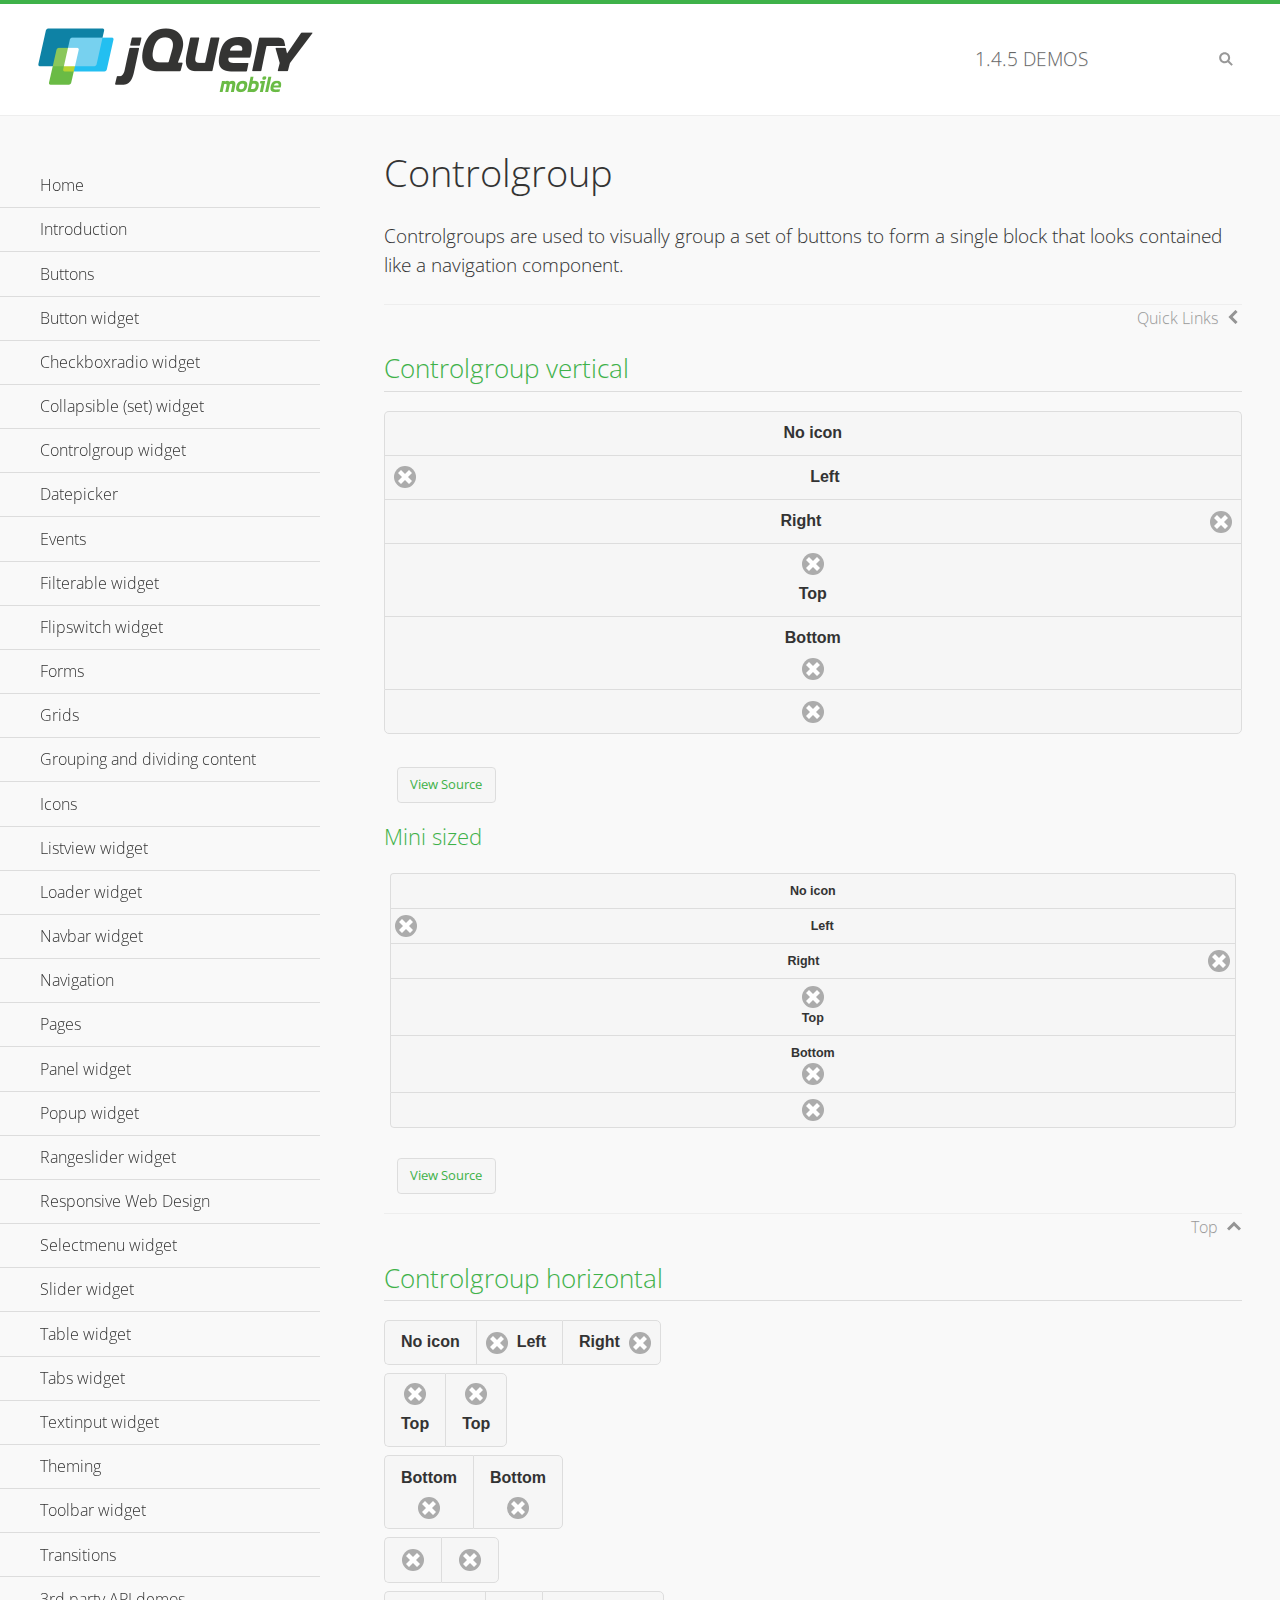
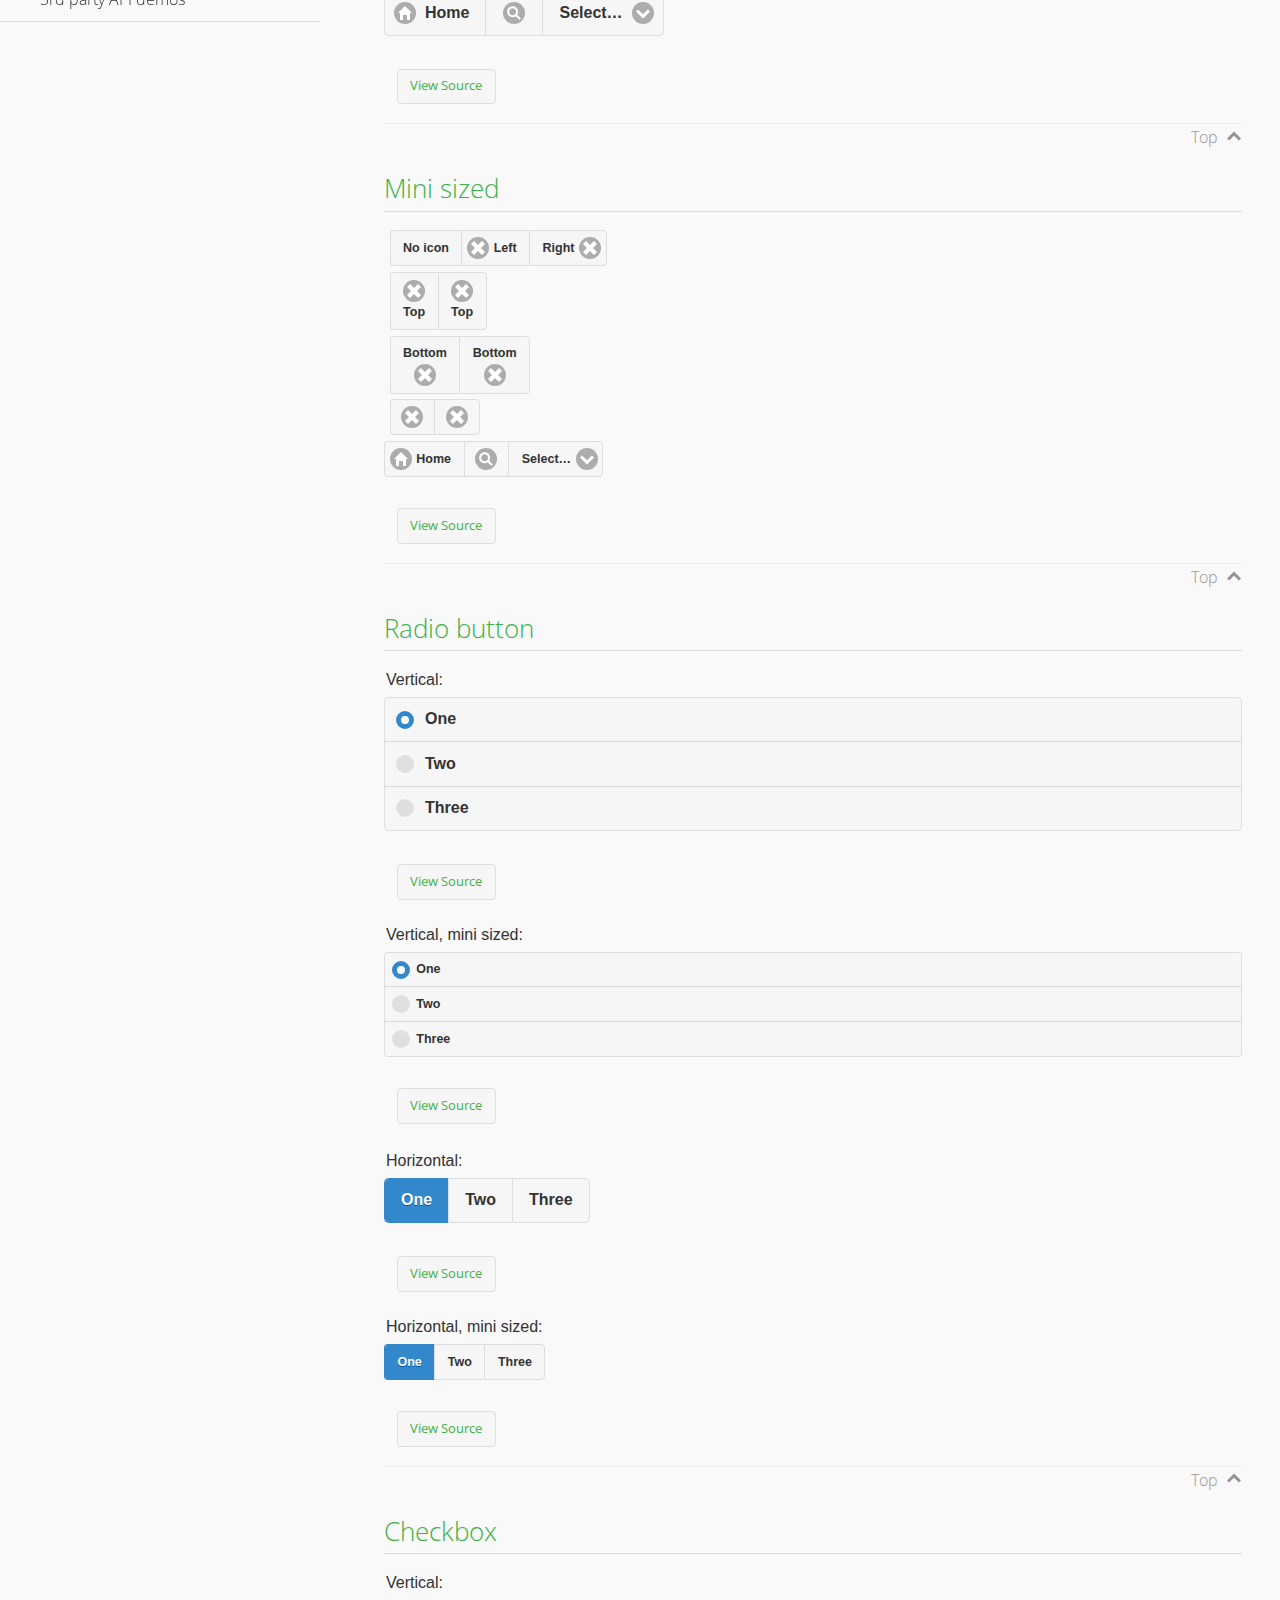
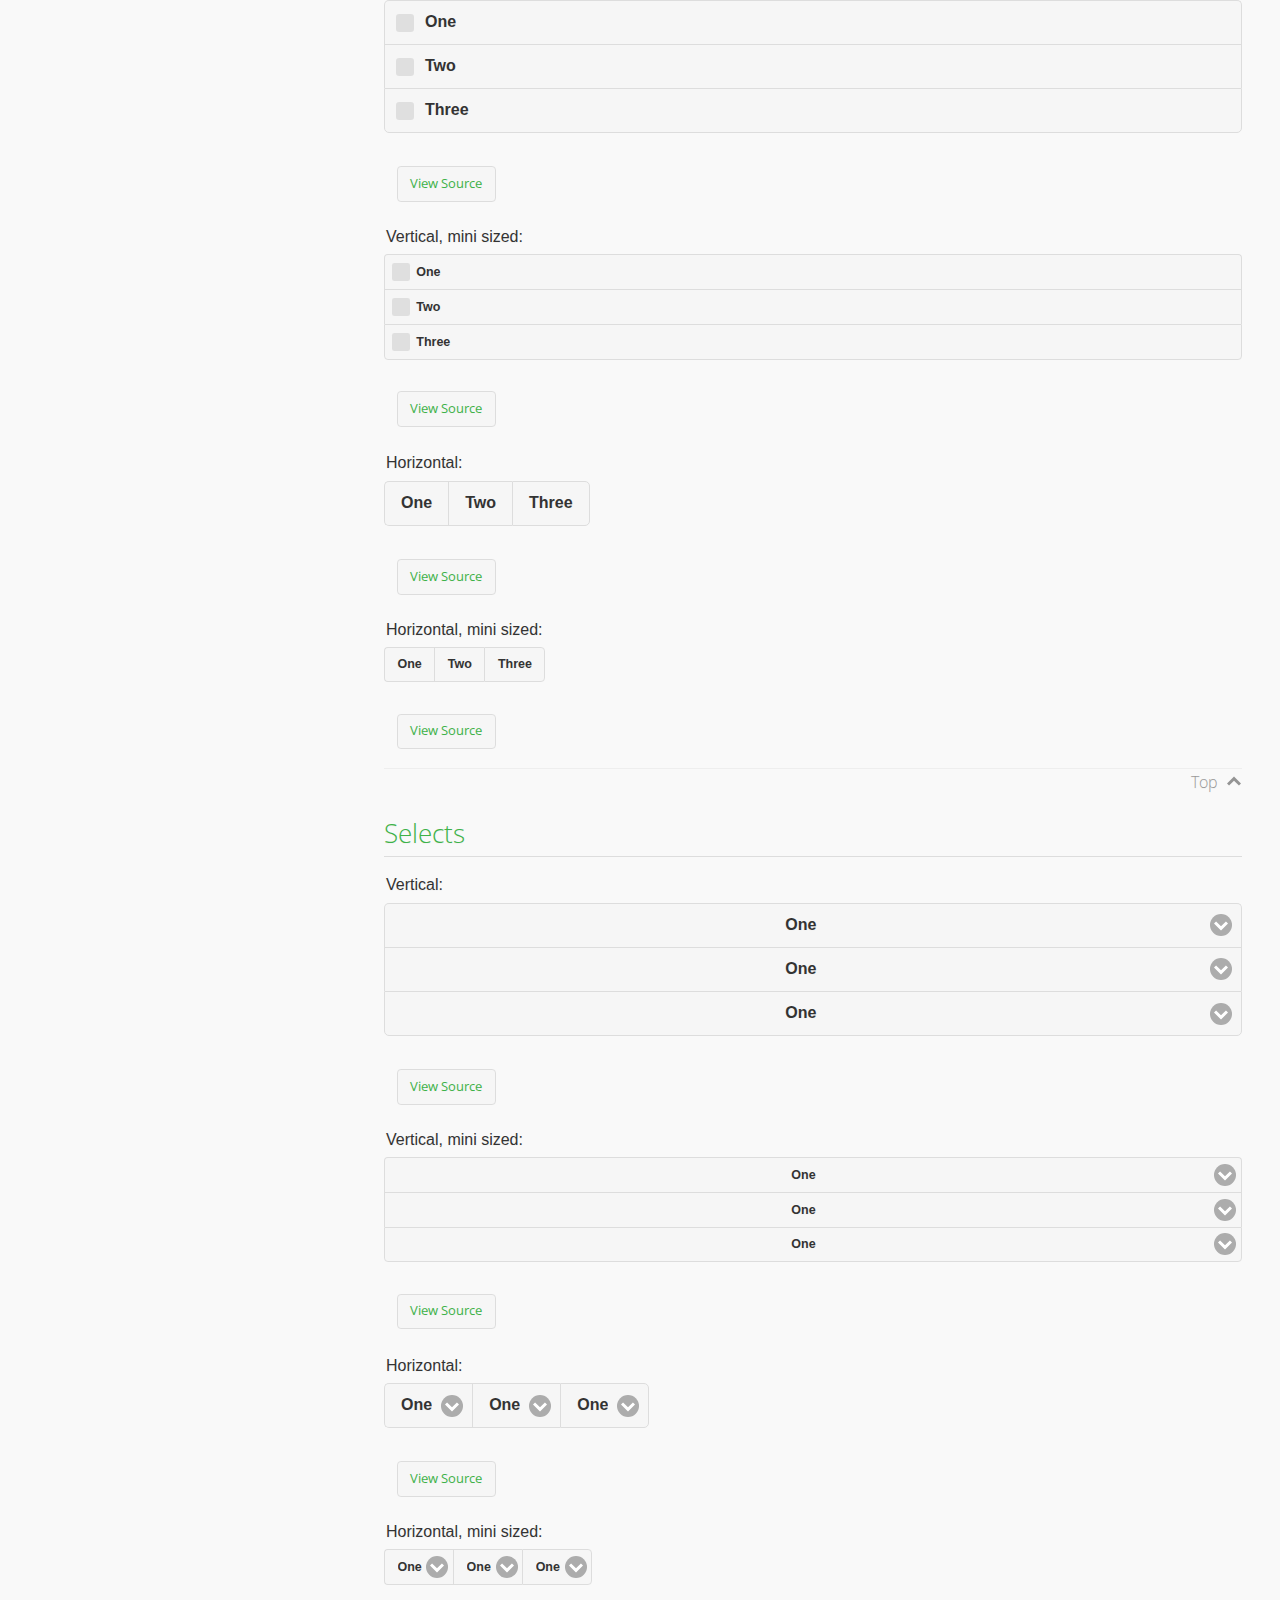
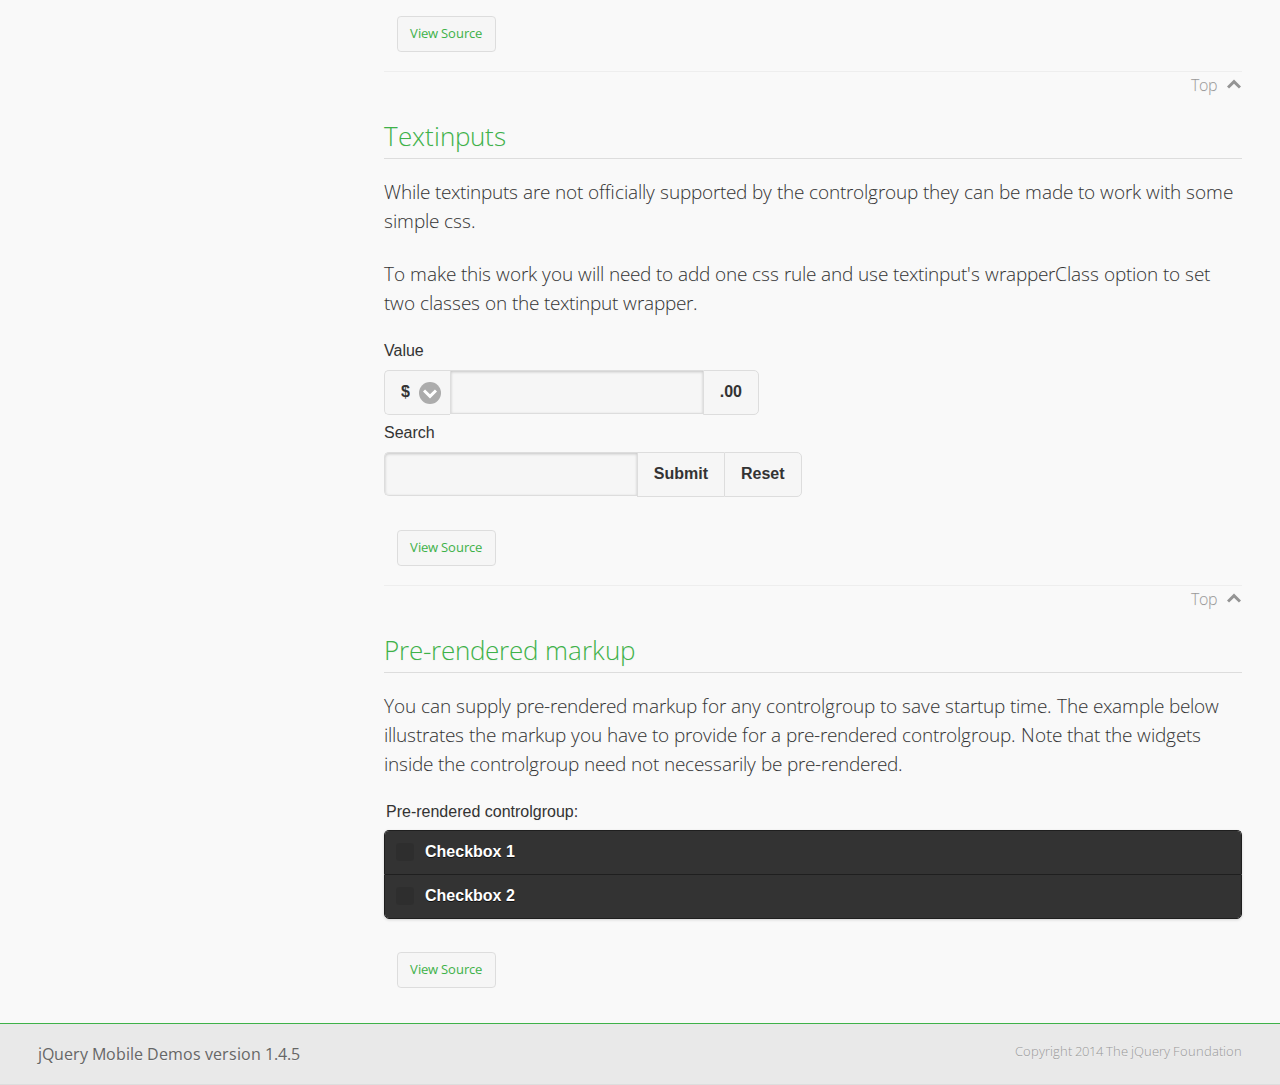
<file: app/demos/controlgroup/index.html>
<!DOCTYPE html>
<html>
<head>
	<meta charset="utf-8">
	<meta name="viewport" content="width=device-width, initial-scale=1">
	<title>Controlgroup - jQuery Mobile Demos</title>
	    <link rel="stylesheet" href="../css/themes/default/jquery.mobile-1.4.5.min.css">
	    <link rel="stylesheet" href="../_assets/css/jqm-demos.css">
	    <link rel="shortcut icon" href="../favicon.ico">
	    <link rel="stylesheet" href="http://fonts.googleapis.com/css?family=Open+Sans:300,400,700">
	    <script src="../js/jquery.js"></script>
	    <script src="../_assets/js/index.js"></script>
	    <script src="../js/jquery.mobile-1.4.5.min.js"></script>
	    <style>
	        #demo-borders .ui-collapsible .ui-collapsible-heading .ui-btn { border-top-width: 1px !important; }
	    </style>
	    <style id="textinput-controlgroup">
			.controlgroup-textinput{
				padding-top:.22em;
				padding-bottom:.22em;
			}
	    </style>
	</head>
	<body>
	<div data-role="page" class="jqm-demos" data-quicklinks="true">

	    <div data-role="header" class="jqm-header">
			<h2><a href="../" title="jQuery Mobile Demos home"><img src="../_assets/img/jquery-logo.png" alt="jQuery Mobile"></a></h2>
		<p><span class="jqm-version"></span> Demos</p>
	        <a href="#" class="jqm-navmenu-link ui-btn ui-btn-icon-notext ui-corner-all ui-icon-bars ui-nodisc-icon ui-alt-icon ui-btn-left">Menu</a>
	        <a href="#" class="jqm-search-link ui-btn ui-btn-icon-notext ui-corner-all ui-icon-search ui-nodisc-icon ui-alt-icon ui-btn-right">Search</a>
		    </div><!-- /header -->

	    <div role="main" class="ui-content jqm-content">

        <h1>Controlgroup</h1>

        <p>Controlgroups are used to visually group a set of buttons to form a single block that looks contained like a navigation component.
        </p>

		<h2>Controlgroup vertical</h2>

			<div data-demo-html="true">
				<div data-role="controlgroup">
					<a href="#" class="ui-btn ui-corner-all">No icon</a>
					<a href="#" class="ui-btn ui-corner-all ui-icon-delete ui-btn-icon-left">Left</a>
					<a href="#" class="ui-btn ui-corner-all ui-icon-delete ui-btn-icon-right">Right</a>
					<a href="#" class="ui-btn ui-corner-all ui-icon-delete ui-btn-icon-top">Top</a>
					<a href="#" class="ui-btn ui-corner-all ui-icon-delete ui-btn-icon-bottom">Bottom</a>
					<a href="#" class="ui-btn ui-corner-all ui-icon-delete ui-btn-icon-notext">Icon only</a>
				</div>
			</div><!--/demo-html -->

			<h3>Mini sized</h3>

			<div data-demo-html="true">
				<div data-role="controlgroup" data-mini="true">
					<a href="#" class="ui-btn ui-corner-all">No icon</a>
					<a href="#" class="ui-btn ui-corner-all ui-icon-delete ui-btn-icon-left">Left</a>
					<a href="#" class="ui-btn ui-corner-all ui-icon-delete ui-btn-icon-right">Right</a>
					<a href="#" class="ui-btn ui-corner-all ui-icon-delete ui-btn-icon-top">Top</a>
					<a href="#" class="ui-btn ui-corner-all ui-icon-delete ui-btn-icon-bottom">Bottom</a>
					<a href="#" class="ui-btn ui-corner-all ui-icon-delete ui-btn-icon-notext">Icon only</a>
				</div>
			</div><!--/demo-html -->

		<h2>Controlgroup horizontal</h2>

			<div data-demo-html="true">
				<div data-role="controlgroup" data-type="horizontal">
					<a href="#" class="ui-btn ui-corner-all">No icon</a>
					<a href="#" class="ui-btn ui-corner-all ui-icon-delete ui-btn-icon-left">Left</a>
					<a href="#" class="ui-btn ui-corner-all ui-icon-delete ui-btn-icon-right">Right</a>
				</div>
				<div data-role="controlgroup" data-type="horizontal">
					<a href="#" class="ui-btn ui-corner-all ui-icon-delete ui-btn-icon-top">Top</a>
					<a href="#" class="ui-btn ui-corner-all ui-icon-delete ui-btn-icon-top">Top</a>
				</div>
				<div data-role="controlgroup" data-type="horizontal">
					<a href="#" class="ui-btn ui-corner-all ui-icon-delete ui-btn-icon-bottom">Bottom</a>
					<a href="#" class="ui-btn ui-corner-all ui-icon-delete ui-btn-icon-bottom">Bottom</a>
				</div>
				<div data-role="controlgroup" data-type="horizontal">
					<a href="#" class="ui-btn ui-corner-all ui-icon-delete ui-btn-icon-notext">Icon only</a>
					<a href="#" class="ui-btn ui-corner-all ui-icon-delete ui-btn-icon-notext">Icon only</a>
				</div>
				<form>
					<fieldset data-role="controlgroup" data-type="horizontal">
						<button data-icon="home">Home</button>
						<button data-icon="search" data-iconpos="notext">Search</button>
						<label for="select-more-1a" class="ui-hidden-accessible">More</label>
						<select name="select-more-1a" id="select-more-1a">
							<option value="">Select&hellip;</option>
							<option value="#">One</option>
							<option value="#">Two</option>
							<option value="#">Three</option>
						</select>
					</fieldset>
				</form>
			</div><!--/demo-html -->

		<h2>Mini sized</h2>

			<div data-demo-html="true">
				<div data-role="controlgroup" data-type="horizontal" data-mini="true">
					<a href="#" class="ui-btn ui-corner-all">No icon</a>
					<a href="#" class="ui-btn ui-corner-all ui-icon-delete ui-btn-icon-left">Left</a>
					<a href="#" class="ui-btn ui-corner-all ui-icon-delete ui-btn-icon-right">Right</a>
				</div>
				<div data-role="controlgroup" data-type="horizontal" data-mini="true">
					<a href="#" class="ui-btn ui-corner-all ui-icon-delete ui-btn-icon-top">Top</a>
					<a href="#" class="ui-btn ui-corner-all ui-icon-delete ui-btn-icon-top">Top</a>
				</div>
				<div data-role="controlgroup" data-type="horizontal" data-mini="true">
					<a href="#" class="ui-btn ui-corner-all ui-icon-delete ui-btn-icon-bottom">Bottom</a>
					<a href="#" class="ui-btn ui-corner-all ui-icon-delete ui-btn-icon-bottom">Bottom</a>
				</div>
				<div data-role="controlgroup" data-type="horizontal" data-mini="true">
					<a href="#" class="ui-btn ui-corner-all ui-icon-delete ui-btn-icon-notext">Icon only</a>
					<a href="#" class="ui-btn ui-corner-all ui-icon-delete ui-btn-icon-notext">Icon only</a>
				</div>
				<form>
					<fieldset data-role="controlgroup" data-type="horizontal" data-mini="true">
						<button data-icon="home">Home</button>
						<button data-icon="search" data-iconpos="notext">Search</button>
						<label for="select-more-2a" class="ui-hidden-accessible">More</label>
						<select name="select-more-2a" id="select-more-2a">
							<option value="">Select&hellip;</option>
							<option value="#">One</option>
							<option value="#">Two</option>
							<option value="#">Three</option>
						</select>
					</fieldset>
				</form>
			</div><!--/demo-html -->

			<h2>Radio button</h2>

				<div data-demo-html="true">
					<form>
					<fieldset data-role="controlgroup">
						<legend>Vertical:</legend>
						<input type="radio" name="radio-choice-v-2" id="radio-choice-v-2a" value="on" checked="checked">
						<label for="radio-choice-v-2a">One</label>
						<input type="radio" name="radio-choice-v-2" id="radio-choice-v-2b" value="off">
						<label for="radio-choice-v-2b">Two</label>
						<input type="radio" name="radio-choice-v-2" id="radio-choice-v-2c" value="other">
						<label for="radio-choice-v-2c">Three</label>
					</fieldset>
					</form>
				</div><!--/demo-html -->

				<div data-demo-html="true">
					<form>
					<fieldset data-role="controlgroup" data-mini="true">
						<legend>Vertical, mini sized:</legend>
						<input type="radio" name="radio-choice-v-6" id="radio-choice-v-6a" value="on" checked="checked">
						<label for="radio-choice-v-6a">One</label>
						<input type="radio" name="radio-choice-v-6" id="radio-choice-v-6b" value="off">
						<label for="radio-choice-v-6b">Two</label>
						<input type="radio" name="radio-choice-v-6" id="radio-choice-v-6c" value="other">
						<label for="radio-choice-v-6c">Three</label>
					</fieldset>
					</form>
				</div><!--/demo-html -->

				<div data-demo-html="true">
					<form>
					<fieldset data-role="controlgroup" data-type="horizontal">
						<legend>Horizontal:</legend>
						<input type="radio" name="radio-choice-h-2" id="radio-choice-h-2a" value="on" checked="checked">
						<label for="radio-choice-h-2a">One</label>
						<input type="radio" name="radio-choice-h-2" id="radio-choice-h-2b" value="off">
						<label for="radio-choice-h-2b">Two</label>
						<input type="radio" name="radio-choice-h-2" id="radio-choice-h-2c" value="other">
						<label for="radio-choice-h-2c">Three</label>
					</fieldset>
					</form>
				</div><!--/demo-html -->

				<div data-demo-html="true">
					<form>
					<fieldset data-role="controlgroup" data-type="horizontal" data-mini="true">
						<legend>Horizontal, mini sized:</legend>
						<input type="radio" name="radio-choice-h-6" id="radio-choice-h-6a" value="on" checked="checked">
						<label for="radio-choice-h-6a">One</label>
						<input type="radio" name="radio-choice-h-6" id="radio-choice-h-6b" value="off">
						<label for="radio-choice-h-6b">Two</label>
						<input type="radio" name="radio-choice-h-6" id="radio-choice-h-6c" value="other">
						<label for="radio-choice-h-6c">Three</label>
					</fieldset>
					</form>
				</div><!--/demo-html -->

			<h2>Checkbox</h2>

				<div data-demo-html="true">
					<form>
					<fieldset data-role="controlgroup">
						<legend>Vertical:</legend>
						<input type="checkbox" name="checkbox-v-2a" id="checkbox-v-2a">
						<label for="checkbox-v-2a">One</label>
						<input type="checkbox" name="checkbox-v-2b" id="checkbox-v-2b">
						<label for="checkbox-v-2b">Two</label>
						<input type="checkbox" name="checkbox-v-2c" id="checkbox-v-2c">
						<label for="checkbox-v-2c">Three</label>
					</fieldset>
					</form>
				</div><!--/demo-html -->

				<div data-demo-html="true">
					<form>
					<fieldset data-role="controlgroup" data-mini="true">
						<legend>Vertical, mini sized:</legend>
						<input type="checkbox" name="checkbox-v-6a" id="checkbox-v-6a">
						<label for="checkbox-v-6a">One</label>
						<input type="checkbox" name="checkbox-v-6b" id="checkbox-v-6b">
						<label for="checkbox-v-6b">Two</label>
						<input type="checkbox" name="checkbox-v-6c" id="checkbox-v-6c">
						<label for="checkbox-v-6c">Three</label>
					</fieldset>
					</form>
				</div><!--/demo-html -->

				<div data-demo-html="true">
					<form>
					<fieldset data-role="controlgroup" data-type="horizontal">
						<legend>Horizontal:</legend>
						<input type="checkbox" name="checkbox-h-2a" id="checkbox-h-2a">
						<label for="checkbox-h-2a">One</label>
						<input type="checkbox" name="checkbox-h-2b" id="checkbox-h-2b">
						<label for="checkbox-h-2b">Two</label>
						<input type="checkbox" name="checkbox-h-2c" id="checkbox-h-2c">
						<label for="checkbox-h-2c">Three</label>
					</fieldset>
					</form>
				</div><!--/demo-html -->

				<div data-demo-html="true">
					<form>
					<fieldset data-role="controlgroup" data-type="horizontal" data-mini="true">
						<legend>Horizontal, mini sized:</legend>
						<input type="checkbox" name="checkbox-h-6a" id="checkbox-h-6a">
						<label for="checkbox-h-6a">One</label>
						<input type="checkbox" name="checkbox-h-6b" id="checkbox-h-6b">
						<label for="checkbox-h-6b">Two</label>
						<input type="checkbox" name="checkbox-h-6c" id="checkbox-h-6c">
						<label for="checkbox-h-6c">Three</label>
					</fieldset>
					</form>
				</div><!--/demo-html -->

			<h2>Selects</h2>

				<div data-demo-html="true">
					<form>
					<fieldset data-role="controlgroup">
						<legend>Vertical:</legend>
						<label for="select-v-2a">Select A</label>
						<select name="select-v-2a" id="select-v-2a">
							<option value="#">One</option>
							<option value="#">Two</option>
							<option value="#">Three</option>
						</select>
						<label for="select-v-2b">Select B</label>
						<select name="select-v-2b" id="select-v-2b">
							<option value="#">One</option>
							<option value="#">Two</option>
							<option value="#">Three</option>
						</select>
						<label for="select-v-2c">Select C</label>
						<select name="select-v-2c" id="select-v-2c">
							<option value="#">One</option>
							<option value="#">Two</option>
							<option value="#">Three</option>
						</select>
					</fieldset>
					</form>
				</div><!--/demo-html -->

				<div data-demo-html="true">
					<form>
					<fieldset data-role="controlgroup" data-mini="true">
						<legend>Vertical, mini sized:</legend>
						<label for="select-v-6a">Select A</label>
						<select name="select-v-6a" id="select-v-6a">
							<option value="#">One</option>
							<option value="#">Two</option>
							<option value="#">Three</option>
						</select>
						<label for="select-v-6b">Select B</label>
						<select name="select-v-6b" id="select-v-6b">
							<option value="#">One</option>
							<option value="#">Two</option>
							<option value="#">Three</option>
						</select>
						<label for="select-v-6c">Select C</label>
						<select name="select-v-6c" id="select-v-6c">
							<option value="#">One</option>
							<option value="#">Two</option>
							<option value="#">Three</option>
						</select>
					</fieldset>
					</form>
				</div><!--/demo-html -->

				<div data-demo-html="true">
					<form>
					<fieldset data-role="controlgroup" data-type="horizontal">
						<legend>Horizontal:</legend>
						<label for="select-h-2a">Select A</label>
						<select name="select-h-2a" id="select-h-2a">
							<option value="#">One</option>
							<option value="#">Two</option>
							<option value="#">Three</option>
						</select>
						<label for="select-h-2b">Select B</label>
						<select name="select-h-2b" id="select-h-2b">
							<option value="#">One</option>
							<option value="#">Two</option>
							<option value="#">Three</option>
						</select>
						<label for="select-h-2c">Select C</label>
						<select name="select-h-2c" id="select-h-2c">
							<option value="#">One</option>
							<option value="#">Two</option>
							<option value="#">Three</option>
						</select>
					</fieldset>
					</form>
				</div><!--/demo-html -->

				<div data-demo-html="true">
					<form>
					<fieldset data-role="controlgroup" data-type="horizontal" data-mini="true">
						<legend>Horizontal, mini sized:</legend>
						<label for="select-h-6a">Select A</label>
						<select name="select-h-6a" id="select-h-6a">
							<option value="#">One</option>
							<option value="#">Two</option>
							<option value="#">Three</option>
						</select>
						<label for="select-h-6b">Select B</label>
						<select name="select-h-6b" id="select-h-6b">
							<option value="#">One</option>
							<option value="#">Two</option>
							<option value="#">Three</option>
						</select>
						<label for="select-h-6c">Select C</label>
						<select name="select-h-6c" id="select-h-6c">
							<option value="#">One</option>
							<option value="#">Two</option>
							<option value="#">Three</option>
						</select>
					</fieldset>
					</form>
				</div><!--/demo-html -->

				<h2>Textinputs</h2>
				<p>While textinputs are not officially supported by the controlgroup they can be made to work with some simple css.</p>
				<p>To make this work you will need to add one css rule and use textinput's wrapperClass option to set two classes on the textinput wrapper.</p>
				<div data-demo-html="true" data-demo-css="#textinput-controlgroup">
					<label for="currency-controlgroup">Value</label>
					<div data-role="controlgroup" data-type="horizontal">
						<select>
							<option>$</option>
							<option>€</option>
							<option>£</option>
							<option>¥</option>
							<option>₩</option>
							<option>₹</option>
						</select>
						<input id="currency-controlgroup" type="text" data-wrapper-class="controlgroup-textinput ui-btn">
						<button>.00</button>
					</div>
					<label for="search-control-group">Search</label>
					<div data-role="controlgroup" data-type="horizontal">
						<input type="text" id="search-control-group" data-wrapper-class="controlgroup-textinput ui-btn">
						<button>Submit</button>
						<button>Reset</button>
					</div>
				</div>

		<h2>Pre-rendered markup</h2>
		<p>You can supply pre-rendered markup for any controlgroup to save startup time. The example below illustrates the markup you have to provide for a pre-rendered controlgroup. Note that the widgets inside the controlgroup need not necessarily be pre-rendered.</p>
		<div data-demo-html="true">
			<div data-role="controlgroup" data-enhanced="true" class="ui-controlgroup ui-controlgroup-vertical ui-group-theme-b ui-corner-all">
				<div role="heading" class="ui-controlgroup-label">
					<legend>Pre-rendered controlgroup:</legend>
				</div>
				<div class="ui-controlgroup-controls ui-shadow">
					<label for="pre-rendered-cb-1" class="ui-first-child">Checkbox 1</label>
					<input type="checkbox" id="pre-rendered-cb-1" name="pre-rendered-cb-1" value="1">
					<label for="pre-rendered-cb-2" class="ui-last-child">Checkbox 2</label>
					<input type="checkbox" id="pre-rendered-cb-2" name="pre-rendered-cb-2" value="2">
				</div>
			</div>
		</div>

	</div><!-- /content -->
	    <div data-role="panel" class="jqm-navmenu-panel" data-position="left" data-display="overlay" data-theme="a">
	    	<ul class="jqm-list ui-alt-icon ui-nodisc-icon">
<li data-filtertext="demos homepage" data-icon="home"><a href=".././">Home</a></li>
<li data-filtertext="introduction overview getting started"><a href="../intro/" data-ajax="false">Introduction</a></li>
<li data-filtertext="buttons button markup buttonmarkup method anchor link button element"><a href="../button-markup/" data-ajax="false">Buttons</a></li>
<li data-filtertext="form button widget input button submit reset"><a href="../button/" data-ajax="false">Button widget</a></li>
<li data-role="collapsible" data-enhanced="true" data-collapsed-icon="carat-d" data-expanded-icon="carat-u" data-iconpos="right" data-inset="false" class="ui-collapsible ui-collapsible-themed-content ui-collapsible-collapsed">
	<h3 class="ui-collapsible-heading ui-collapsible-heading-collapsed">
		<a href="#" class="ui-collapsible-heading-toggle ui-btn ui-btn-icon-right ui-btn-inherit ui-icon-carat-d">
		    Checkboxradio widget<span class="ui-collapsible-heading-status"> click to expand contents</span>
		</a>
	</h3>
	<div class="ui-collapsible-content ui-body-inherit ui-collapsible-content-collapsed" aria-hidden="true">
		<ul>
			<li data-filtertext="form checkboxradio widget checkbox input checkboxes controlgroups"><a href="../checkboxradio-checkbox/" data-ajax="false">Checkboxes</a></li>
			<li data-filtertext="form checkboxradio widget radio input radio buttons controlgroups"><a href="../checkboxradio-radio/" data-ajax="false">Radio buttons</a></li>
		</ul>
	</div>
</li>
<li data-role="collapsible" data-enhanced="true" data-collapsed-icon="carat-d" data-expanded-icon="carat-u" data-iconpos="right" data-inset="false" class="ui-collapsible ui-collapsible-themed-content ui-collapsible-collapsed">
	<h3 class="ui-collapsible-heading ui-collapsible-heading-collapsed">
		<a href="#" class="ui-collapsible-heading-toggle ui-btn ui-btn-icon-right ui-btn-inherit ui-icon-carat-d">
			Collapsible (set) widget<span class="ui-collapsible-heading-status"> click to expand contents</span>
		</a>
	</h3>
	<div class="ui-collapsible-content ui-body-inherit ui-collapsible-content-collapsed" aria-hidden="true">
		<ul>
			<li data-filtertext="collapsibles content formatting"><a href="../collapsible/" data-ajax="false">Collapsible</a></li>
			<li data-filtertext="dynamic collapsible set accordion append expand"><a href="../collapsible-dynamic/" data-ajax="false">Dynamic collapsibles</a></li>
			<li data-filtertext="accordions collapsible set widget content formatting grouped collapsibles"><a href="../collapsibleset/" data-ajax="false">Collapsible set</a></li>
		</ul>
	</div>
</li>
<li data-role="collapsible" data-enhanced="true" data-collapsed-icon="carat-d" data-expanded-icon="carat-u" data-iconpos="right" data-inset="false" class="ui-collapsible ui-collapsible-themed-content ui-collapsible-collapsed">
	<h3 class="ui-collapsible-heading ui-collapsible-heading-collapsed">
		<a href="#" class="ui-collapsible-heading-toggle ui-btn ui-btn-icon-right ui-btn-inherit ui-icon-carat-d">
			Controlgroup widget<span class="ui-collapsible-heading-status"> click to expand contents</span>
		</a>
	</h3>
	<div class="ui-collapsible-content ui-body-inherit ui-collapsible-content-collapsed" aria-hidden="true">
		<ul>
			<li data-filtertext="controlgroups selectmenu checkboxradio input grouped buttons horizontal vertical"><a href="../controlgroup/" data-ajax="false">Controlgroup</a></li>
			<li data-filtertext="dynamic controlgroup dynamically add buttons"><a href="../controlgroup-dynamic/" data-ajax="false">Dynamic controlgroups</a></li>
		</ul>
	</div>
</li>
<li data-filtertext="form datepicker widget date input"><a href="../datepicker/" data-ajax="false">Datepicker</a></li>
<li data-role="collapsible" data-enhanced="true" data-collapsed-icon="carat-d" data-expanded-icon="carat-u" data-iconpos="right" data-inset="false" class="ui-collapsible ui-collapsible-themed-content ui-collapsible-collapsed">
	<h3 class="ui-collapsible-heading ui-collapsible-heading-collapsed">
		<a href="#" class="ui-collapsible-heading-toggle ui-btn ui-btn-icon-right ui-btn-inherit ui-icon-carat-d">
			Events<span class="ui-collapsible-heading-status"> click to expand contents</span>
		</a>
	</h3>
	<div class="ui-collapsible-content ui-body-inherit ui-collapsible-content-collapsed" aria-hidden="true">
		<ul>
			<li data-filtertext="swipe to delete list items listviews swipe events"><a href="../swipe-list/" data-ajax="false">Swipe list items</a></li>
			<li data-filtertext="swipe to navigate swipe page navigation swipe events"><a href="../swipe-page/" data-ajax="false">Swipe page navigation</a></li>
		</ul>
	</div>
</li>
<li data-filtertext="filterable filter elements sorting searching listview table"><a href="../filterable/" data-ajax="false">Filterable widget</a></li>
<li data-filtertext="form flipswitch widget flip toggle switch binary select checkbox input"><a href="../flipswitch/" data-ajax="false">Flipswitch widget</a></li>
<li data-role="collapsible" data-enhanced="true" data-collapsed-icon="carat-d" data-expanded-icon="carat-u" data-iconpos="right" data-inset="false" class="ui-collapsible ui-collapsible-themed-content ui-collapsible-collapsed">
	<h3 class="ui-collapsible-heading ui-collapsible-heading-collapsed">
		<a href="#" class="ui-collapsible-heading-toggle ui-btn ui-btn-icon-right ui-btn-inherit ui-icon-carat-d">
			Forms<span class="ui-collapsible-heading-status"> click to expand contents</span>
		</a>
	</h3>
	<div class="ui-collapsible-content ui-body-inherit ui-collapsible-content-collapsed" aria-hidden="true">
		<ul>
			<li data-filtertext="forms text checkbox radio range button submit reset inputs selects textarea slider flipswitch label form elements"><a href="../forms/" data-ajax="false">Forms</a></li>
			<li data-filtertext="form hide labels hidden accessible ui-hidden-accessible forms"><a href="../forms-label-hidden-accessible/" data-ajax="false">Hide labels</a></li>
			<li data-filtertext="form field containers fieldcontain ui-field-contain forms"><a href="../forms-field-contain/" data-ajax="false">Field containers</a></li>
			<li data-filtertext="forms disabled form elements"><a href="../forms-disabled/" data-ajax="false">Forms disabled</a></li>
			<li data-filtertext="forms gallery examples overview forms text checkbox radio range button submit reset inputs selects textarea slider flipswitch label form elements"><a href="../forms-gallery/" data-ajax="false">Forms gallery</a></li>
		</ul>
	</div>
</li>
<li data-role="collapsible" data-enhanced="true" data-collapsed-icon="carat-d" data-expanded-icon="carat-u" data-iconpos="right" data-inset="false" class="ui-collapsible ui-collapsible-themed-content ui-collapsible-collapsed">
	<h3 class="ui-collapsible-heading ui-collapsible-heading-collapsed">
		<a href="#" class="ui-collapsible-heading-toggle ui-btn ui-btn-icon-right ui-btn-inherit ui-icon-carat-d">
			Grids<span class="ui-collapsible-heading-status"> click to expand contents</span>
		</a>
	</h3>
	<div class="ui-collapsible-content ui-body-inherit ui-collapsible-content-collapsed" aria-hidden="true">
		<ul>
			<li data-filtertext="grids columns blocks content formatting rwd responsive css framework"><a href="../grids/" data-ajax="false">Grids</a></li>
			<li data-filtertext="buttons in grids css framework"><a href="../grids-buttons/" data-ajax="false">Buttons in grids</a></li>
			<li data-filtertext="custom responsive grids rwd css framework"><a href="../grids-custom-responsive/" data-ajax="false">Custom responsive grids</a></li>
		</ul>
	</div>
</li>
<li data-filtertext="blocks content formatting sections heading"><a href="../body-bar-classes/" data-ajax="false">Grouping and dividing content</a></li>
<li data-role="collapsible" data-enhanced="true" data-collapsed-icon="carat-d" data-expanded-icon="carat-u" data-iconpos="right" data-inset="false" class="ui-collapsible ui-collapsible-themed-content ui-collapsible-collapsed">
	<h3 class="ui-collapsible-heading ui-collapsible-heading-collapsed">
		<a href="#" class="ui-collapsible-heading-toggle ui-btn ui-btn-icon-right ui-btn-inherit ui-icon-carat-d">
			Icons<span class="ui-collapsible-heading-status"> click to expand contents</span>
		</a>
	</h3>
	<div class="ui-collapsible-content ui-body-inherit ui-collapsible-content-collapsed" aria-hidden="true">
		<ul>
			<li data-filtertext="button icons svg disc alt custom icon position"><a href="../icons/" data-ajax="false">Icons</a></li>
			<li data-filtertext=""><a href="../icons-grunticon/" data-ajax="false">Grunticon loader</a></li>
		</ul>
	</div>
</li>
<li data-role="collapsible" data-enhanced="true" data-collapsed-icon="carat-d" data-expanded-icon="carat-u" data-iconpos="right" data-inset="false" class="ui-collapsible ui-collapsible-themed-content ui-collapsible-collapsed">
	<h3 class="ui-collapsible-heading ui-collapsible-heading-collapsed">
		<a href="#" class="ui-collapsible-heading-toggle ui-btn ui-btn-icon-right ui-btn-inherit ui-icon-carat-d">
			Listview widget<span class="ui-collapsible-heading-status"> click to expand contents</span>
		</a>
	</h3>
	<div class="ui-collapsible-content ui-body-inherit ui-collapsible-content-collapsed" aria-hidden="true">
		<ul>
			<li data-filtertext="listview widget thumbnails icons nested split button collapsible ul ol"><a href="../listview/" data-ajax="false">Listview</a></li>
			<li data-filtertext="autocomplete filterable reveal listview filtertextbeforefilter placeholder"><a href="../listview-autocomplete/" data-ajax="false">Listview autocomplete</a></li>
			<li data-filtertext="autocomplete filterable reveal listview remote data filtertextbeforefilter placeholder"><a href="../listview-autocomplete-remote/" data-ajax="false">Listview autocomplete remote data</a></li>
			<li data-filtertext="autodividers anchor jump scroll linkbars listview lists ul ol"><a href="../listview-autodividers-linkbar/" data-ajax="false">Listview autodividers linkbar</a></li>
			<li data-filtertext="listview autodividers selector autodividersselector lists ul ol"><a href="../listview-autodividers-selector/" data-ajax="false">Listview autodividers selector</a></li>
			<li data-filtertext="listview nested list items"><a href="../listview-nested-lists/" data-ajax="false">Nested Listviews</a></li>
			<li data-filtertext="listview collapsible list items flat"><a href="../listview-collapsible-item-flat/" data-ajax="false">Listview collapsible list items (flat)</a></li>
			<li data-filtertext="listview collapsible list indented"><a href="../listview-collapsible-item-indented/" data-ajax="false">Listview collapsible list items (indented)</a></li>
			<li data-filtertext="grid listview responsive grids responsive listviews lists ul"><a href="../listview-grid/" data-ajax="false">Listview responsive grid</a></li>
		</ul>
	</div>
</li>
<li data-filtertext="loader widget page loading navigation overlay spinner"><a href="../loader/" data-ajax="false">Loader widget</a></li>
<li data-filtertext="navbar widget navmenu toolbars header footer"><a href="../navbar/" data-ajax="false">Navbar widget</a></li>
<li data-role="collapsible" data-enhanced="true" data-collapsed-icon="carat-d" data-expanded-icon="carat-u" data-iconpos="right" data-inset="false" class="ui-collapsible ui-collapsible-themed-content ui-collapsible-collapsed">
	<h3 class="ui-collapsible-heading ui-collapsible-heading-collapsed">
		<a href="#" class="ui-collapsible-heading-toggle ui-btn ui-btn-icon-right ui-btn-inherit ui-icon-carat-d">
			Navigation<span class="ui-collapsible-heading-status"> click to expand contents</span>
		</a>
	</h3>
	<div class="ui-collapsible-content ui-body-inherit ui-collapsible-content-collapsed" aria-hidden="true">
		<ul>
			<li data-filtertext="ajax navigation navigate widget history event method"><a href="../navigation/" data-ajax="false">Navigation</a></li>
			<li data-filtertext="linking pages page links navigation ajax prefetch cache"><a href="../navigation-linking-pages/" data-ajax="false">Linking pages</a></li>
			<!-- <li data-filtertext="php redirect server redirection server-side navigation"><a href="../navigation-php-redirect/" data-ajax="false">PHP redirect demo</a></li>-->
			<li data-filtertext="navigation redirection hash query"><a href="../navigation-hash-processing/" data-ajax="false">Hash processing demo</a></li>
			<li data-filtertext="navigation redirection hash query"><a href="../page-events/" data-ajax="false">Page Navigation Events</a></li>
		</ul>
	</div>
</li>
<li data-role="collapsible" data-enhanced="true" data-collapsed-icon="carat-d" data-expanded-icon="carat-u" data-iconpos="right" data-inset="false" class="ui-collapsible ui-collapsible-themed-content ui-collapsible-collapsed">
	<h3 class="ui-collapsible-heading ui-collapsible-heading-collapsed">
		<a href="#" class="ui-collapsible-heading-toggle ui-btn ui-btn-icon-right ui-btn-inherit ui-icon-carat-d">
			Pages<span class="ui-collapsible-heading-status"> click to expand contents</span>
		</a>
	</h3>
	<div class="ui-collapsible-content ui-body-inherit ui-collapsible-content-collapsed" aria-hidden="true">
		<ul>
			<li data-filtertext="pages page widget ajax navigation"><a href="../pages/" data-ajax="false">Pages</a></li>
			<li data-filtertext="single page"><a href="../pages-single-page/" data-ajax="false">Single page</a></li>
			<li data-filtertext="multipage multi-page page"><a href="../pages-multi-page/" data-ajax="false">Multi-page template</a></li>
			<li data-filtertext="dialog page widget modal popup"><a href="../pages-dialog/" data-ajax="false">Dialog page</a></li>
		</ul>
	</div>
</li>
<li data-role="collapsible" data-enhanced="true" data-collapsed-icon="carat-d" data-expanded-icon="carat-u" data-iconpos="right" data-inset="false" class="ui-collapsible ui-collapsible-themed-content ui-collapsible-collapsed">
	<h3 class="ui-collapsible-heading ui-collapsible-heading-collapsed">
		<a href="#" class="ui-collapsible-heading-toggle ui-btn ui-btn-icon-right ui-btn-inherit ui-icon-carat-d">
			Panel widget<span class="ui-collapsible-heading-status"> click to expand contents</span>
		</a>
	</h3>
	<div class="ui-collapsible-content ui-body-inherit ui-collapsible-content-collapsed" aria-hidden="true">
		<ul>
			<li data-filtertext="panel widget sliding panels reveal push overlay responsive"><a href="../panel/" data-ajax="false">Panel</a></li>
			<li data-filtertext=""><a href="../panel-external/" data-ajax="false">External panels</a></li>
			<li data-filtertext="panel "><a href="../panel-fixed/" data-ajax="false">Fixed panels</a></li>
			<li data-filtertext="panel slide panels sliding panels shadow rwd responsive breakpoint"><a href="../panel-responsive/" data-ajax="false">Panels responsive</a></li>
			<li data-filtertext="panel custom style custom panel width reveal shadow listview panel styling page background wrapper"><a href="../panel-styling/" data-ajax="false">Custom panel style</a></li>
			<li data-filtertext="panel open on swipe"><a href="../panel-swipe-open/" data-ajax="false">Panel open on swipe</a></li>
			<li data-filtertext="panels outside page internal external toolbars"><a href="../panel-external-internal/" data-ajax="false">Panel external and internal</a></li>
		</ul>
	</div>
</li>
<li data-role="collapsible" data-enhanced="true" data-collapsed-icon="carat-d" data-expanded-icon="carat-u" data-iconpos="right" data-inset="false" class="ui-collapsible ui-collapsible-themed-content ui-collapsible-collapsed">
	<h3 class="ui-collapsible-heading ui-collapsible-heading-collapsed">
		<a href="#" class="ui-collapsible-heading-toggle ui-btn ui-btn-icon-right ui-btn-inherit ui-icon-carat-d">
			Popup widget<span class="ui-collapsible-heading-status"> click to expand contents</span>
		</a>
	</h3>
	<div class="ui-collapsible-content ui-body-inherit ui-collapsible-content-collapsed" aria-hidden="true">
		<ul>
			<li data-filtertext="popup widget popups dialog modal transition tooltip lightbox form overlay screen flip pop fade transition"><a href="../popup/" data-ajax="false">Popup</a></li>
			<li data-filtertext="popup alignment position"><a href="../popup-alignment/" data-ajax="false">Popup alignment</a></li>
			<li data-filtertext="popup arrow size popups popover"><a href="../popup-arrow-size/" data-ajax="false">Popup arrow size</a></li>
			<li data-filtertext="dynamic popups popup images lightbox"><a href="../popup-dynamic/" data-ajax="false">Dynamic popups</a></li>
			<li data-filtertext="popups with iframes scaling"><a href="../popup-iframe/" data-ajax="false">Popups with iframes</a></li>
			<li data-filtertext="popup image scaling"><a href="../popup-image-scaling/" data-ajax="false">Popup image scaling</a></li>
			<li data-filtertext="external popup outside multi-page"><a href="../popup-outside-multipage/" data-ajax="false">Popup outside multi-page</a></li>
		</ul>
	</div>
</li>
<li data-filtertext="form rangeslider widget dual sliders dual handle sliders range input"><a href="../rangeslider/" data-ajax="false">Rangeslider widget</a></li>
<li data-filtertext="responsive web design rwd adaptive progressive enhancement PE accessible mobile breakpoints media query media queries"><a href="../rwd/" data-ajax="false">Responsive Web Design</a></li>
<li data-role="collapsible" data-enhanced="true" data-collapsed-icon="carat-d" data-expanded-icon="carat-u" data-iconpos="right" data-inset="false" class="ui-collapsible ui-collapsible-themed-content ui-collapsible-collapsed">
	<h3 class="ui-collapsible-heading ui-collapsible-heading-collapsed">
		<a href="#" class="ui-collapsible-heading-toggle ui-btn ui-btn-icon-right ui-btn-inherit ui-icon-carat-d">
			Selectmenu widget<span class="ui-collapsible-heading-status"> click to expand contents</span>
		</a>
	</h3>
	<div class="ui-collapsible-content ui-body-inherit ui-collapsible-content-collapsed" aria-hidden="true">
		<ul>
			<li data-filtertext="form selectmenu widget select input custom select menu selects"><a href="../selectmenu/" data-ajax="false">Selectmenu</a></li>
			<li data-filtertext="form custom select menu selectmenu widget custom menu option optgroup multiple selects"><a href="../selectmenu-custom/" data-ajax="false">Custom select menu</a></li>
			<li data-filtertext="filterable select filter popup dialog"><a href="../selectmenu-custom-filter/" data-ajax="false">Custom select menu with filter</a></li>
		</ul>
	</div>
</li>
<li data-role="collapsible" data-enhanced="true" data-collapsed-icon="carat-d" data-expanded-icon="carat-u" data-iconpos="right" data-inset="false" class="ui-collapsible ui-collapsible-themed-content ui-collapsible-collapsed">
	<h3 class="ui-collapsible-heading ui-collapsible-heading-collapsed">
		<a href="#" class="ui-collapsible-heading-toggle ui-btn ui-btn-icon-right ui-btn-inherit ui-icon-carat-d">
			Slider widget<span class="ui-collapsible-heading-status"> click to expand contents</span>
		</a>
	</h3>
	<div class="ui-collapsible-content ui-body-inherit ui-collapsible-content-collapsed" aria-hidden="true">
		<ul>
			<li data-filtertext="form slider widget range input single sliders"><a href="../slider/" data-ajax="false">Slider</a></li>
			<li data-filtertext="form slider widget flipswitch slider binary select flip toggle switch"><a href="../slider-flipswitch/" data-ajax="false">Slider flip toggle switch</a></li>
			<li data-filtertext="form slider tooltip handle value input range sliders"><a href="../slider-tooltip/" data-ajax="false">Slider tooltip</a></li>
		</ul>
	</div>
</li>
<li data-role="collapsible" data-enhanced="true" data-collapsed-icon="carat-d" data-expanded-icon="carat-u" data-iconpos="right" data-inset="false" class="ui-collapsible ui-collapsible-themed-content ui-collapsible-collapsed">
	<h3 class="ui-collapsible-heading ui-collapsible-heading-collapsed">
		<a href="#" class="ui-collapsible-heading-toggle ui-btn ui-btn-icon-right ui-btn-inherit ui-icon-carat-d">
			Table widget<span class="ui-collapsible-heading-status"> click to expand contents</span>
		</a>
	</h3>
	<div class="ui-collapsible-content ui-body-inherit ui-collapsible-content-collapsed" aria-hidden="true">
		<ul>
			<li data-filtertext="table widget reflow column toggle th td responsive tables rwd hide show tabular"><a href="../table-column-toggle/" data-ajax="false">Table Column Toggle</a></li>
			<li data-filtertext="table column toggle phone comparison demo"><a href="../table-column-toggle-example/" data-ajax="false">Table Column Toggle demo</a></li>
			<li data-filtertext="responsive tables table column toggle heading groups rwd breakpoint"><a href="../table-column-toggle-heading-groups/" data-ajax="false">Table Column Toggle heading groups</a></li>
			<li data-filtertext="responsive tables table column toggle hide rwd breakpoint customization options"><a href="../table-column-toggle-options/" data-ajax="false">Table Column Toggle options</a></li>
			<li data-filtertext="table reflow th td responsive rwd columns tabular"><a href="../table-reflow/" data-ajax="false">Table Reflow</a></li>
			<li data-filtertext="responsive tables table reflow heading groups rwd breakpoint"><a href="../table-reflow-heading-groups/" data-ajax="false">Table Reflow heading groups</a></li>
			<li data-filtertext="responsive tables table reflow stripes strokes table style"><a href="../table-reflow-stripes-strokes/" data-ajax="false">Table Reflow stripes and strokes</a></li>
			<li data-filtertext="responsive tables table reflow stack custom styles"><a href="../table-reflow-styling/" data-ajax="false">Table Reflow custom styles</a></li>
		</ul>
	</div>
</li>
<li data-filtertext="ui tabs widget"><a href="../tabs/" data-ajax="false">Tabs widget</a></li>
<li data-filtertext="form textinput widget text input textarea number date time tel email file color password"><a href="../textinput/" data-ajax="false">Textinput widget</a></li>
<li data-role="collapsible" data-enhanced="true" data-collapsed-icon="carat-d" data-expanded-icon="carat-u" data-iconpos="right" data-inset="false" class="ui-collapsible ui-collapsible-themed-content ui-collapsible-collapsed">
	<h3 class="ui-collapsible-heading ui-collapsible-heading-collapsed">
		<a href="#" class="ui-collapsible-heading-toggle ui-btn ui-btn-icon-right ui-btn-inherit ui-icon-carat-d">
			Theming<span class="ui-collapsible-heading-status"> click to expand contents</span>
		</a>
	</h3>
	<div class="ui-collapsible-content ui-body-inherit ui-collapsible-content-collapsed" aria-hidden="true">
		<ul>
			<li data-filtertext="default theme swatches theming style css"><a href="../theme-default/" data-ajax="false">Default theme</a></li>
			<li data-filtertext="classic theme old theme swatches theming style css"><a href="../theme-classic/" data-ajax="false">Classic theme</a></li>
		</ul>
	</div>
</li>
<li data-role="collapsible" data-enhanced="true" data-collapsed-icon="carat-d" data-expanded-icon="carat-u" data-iconpos="right" data-inset="false" class="ui-collapsible ui-collapsible-themed-content ui-collapsible-collapsed">
	<h3 class="ui-collapsible-heading ui-collapsible-heading-collapsed">
		<a href="#" class="ui-collapsible-heading-toggle ui-btn ui-btn-icon-right ui-btn-inherit ui-icon-carat-d">
			Toolbar widget<span class="ui-collapsible-heading-status"> click to expand contents</span>
		</a>
	</h3>
	<div class="ui-collapsible-content ui-body-inherit ui-collapsible-content-collapsed" aria-hidden="true">
		<ul>
			<li data-filtertext="toolbar widget header footer toolbars fixed fullscreen external sections"><a href="../toolbar/" data-ajax="false">Toolbar</a></li>
			<li data-filtertext="dynamic toolbars dynamically add toolbar header footer"><a href="../toolbar-dynamic/" data-ajax="false">Dynamic toolbars</a></li>
			<li data-filtertext="external toolbars header footer"><a href="../toolbar-external/" data-ajax="false">External toolbars</a></li>
			<li data-filtertext="fixed toolbars header footer"><a href="../toolbar-fixed/" data-ajax="false">Fixed toolbars</a></li>
			<li data-filtertext="fixed fullscreen toolbars header footer"><a href="../toolbar-fixed-fullscreen/" data-ajax="false">Fullscreen toolbars</a></li>
			<li data-filtertext="external fixed toolbars header footer"><a href="../toolbar-fixed-external/" data-ajax="false">Fixed external toolbars</a></li>
			<li data-filtertext="external persistent toolbars header footer navbar navmenu"><a href="../toolbar-fixed-persistent/" data-ajax="false">Persistent toolbars</a></li>
			<li data-filtertext="external ajax optimized toolbars persistent toolbars header footer navbar"><a href="../toolbar-fixed-persistent-optimized/" data-ajax="false">Ajax optimized toolbars</a></li>
			<li data-filtertext="form in toolbars header footer"><a href="../toolbar-fixed-forms/" data-ajax="false">Form in toolbar</a></li>
		</ul>
	</div>
</li>
<li data-filtertext="page transitions animated pages popup navigation flip slide fade pop"><a href="../transitions/" data-ajax="false">Transitions</a></li>
<li data-role="collapsible" data-enhanced="true" data-collapsed-icon="carat-d" data-expanded-icon="carat-u" data-iconpos="right" data-inset="false" class="ui-collapsible ui-collapsible-themed-content ui-collapsible-collapsed">
	<h3 class="ui-collapsible-heading ui-collapsible-heading-collapsed">
		<a href="#" class="ui-collapsible-heading-toggle ui-btn ui-btn-icon-right ui-btn-inherit ui-icon-carat-d">
			3rd party API demos<span class="ui-collapsible-heading-status"> click to expand contents</span>
		</a>
	</h3>
	<div class="ui-collapsible-content ui-body-inherit ui-collapsible-content-collapsed" aria-hidden="true">
		<ul>
			<li data-filtertext="backbone requirejs navigation router"><a href="../backbone-requirejs/" data-ajax="false">Backbone RequireJS</a></li>
			<li data-filtertext="google maps geolocation demo"><a href="../map-geolocation/" data-ajax="false">Google Maps geolocation</a></li>
			<li data-filtertext="google maps hybrid"><a href="../map-list-toggle/" data-ajax="false">Google Maps list toggle</a></li>
		</ul>
	</div>
</li>



		     </ul>
		</div><!-- /panel -->


	<div data-role="footer" data-position="fixed" data-tap-toggle="false" class="jqm-footer">
		<p>jQuery Mobile Demos version <span class="jqm-version"></span></p>
		<p>Copyright 2014 The jQuery Foundation</p>
	</div><!-- /footer -->
	<!-- TODO: This should become an external panel so we can add input to markup (unique ID) -->
    <div data-role="panel" class="jqm-search-panel" data-position="right" data-display="overlay" data-theme="a">
		<div class="jqm-search">
			<ul class="jqm-list" data-filter-placeholder="Search demos..." data-filter-reveal="true">
<li data-filtertext="demos homepage" data-icon="home"><a href=".././">Home</a></li>
<li data-filtertext="introduction overview getting started"><a href="../intro/" data-ajax="false">Introduction</a></li>
<li data-filtertext="buttons button markup buttonmarkup method anchor link button element"><a href="../button-markup/" data-ajax="false">Buttons</a></li>
<li data-filtertext="form button widget input button submit reset"><a href="../button/" data-ajax="false">Button widget</a></li>
<li data-role="collapsible" data-enhanced="true" data-collapsed-icon="carat-d" data-expanded-icon="carat-u" data-iconpos="right" data-inset="false" class="ui-collapsible ui-collapsible-themed-content ui-collapsible-collapsed">
	<h3 class="ui-collapsible-heading ui-collapsible-heading-collapsed">
		<a href="#" class="ui-collapsible-heading-toggle ui-btn ui-btn-icon-right ui-btn-inherit ui-icon-carat-d">
		    Checkboxradio widget<span class="ui-collapsible-heading-status"> click to expand contents</span>
		</a>
	</h3>
	<div class="ui-collapsible-content ui-body-inherit ui-collapsible-content-collapsed" aria-hidden="true">
		<ul>
			<li data-filtertext="form checkboxradio widget checkbox input checkboxes controlgroups"><a href="../checkboxradio-checkbox/" data-ajax="false">Checkboxes</a></li>
			<li data-filtertext="form checkboxradio widget radio input radio buttons controlgroups"><a href="../checkboxradio-radio/" data-ajax="false">Radio buttons</a></li>
		</ul>
	</div>
</li>
<li data-role="collapsible" data-enhanced="true" data-collapsed-icon="carat-d" data-expanded-icon="carat-u" data-iconpos="right" data-inset="false" class="ui-collapsible ui-collapsible-themed-content ui-collapsible-collapsed">
	<h3 class="ui-collapsible-heading ui-collapsible-heading-collapsed">
		<a href="#" class="ui-collapsible-heading-toggle ui-btn ui-btn-icon-right ui-btn-inherit ui-icon-carat-d">
			Collapsible (set) widget<span class="ui-collapsible-heading-status"> click to expand contents</span>
		</a>
	</h3>
	<div class="ui-collapsible-content ui-body-inherit ui-collapsible-content-collapsed" aria-hidden="true">
		<ul>
			<li data-filtertext="collapsibles content formatting"><a href="../collapsible/" data-ajax="false">Collapsible</a></li>
			<li data-filtertext="dynamic collapsible set accordion append expand"><a href="../collapsible-dynamic/" data-ajax="false">Dynamic collapsibles</a></li>
			<li data-filtertext="accordions collapsible set widget content formatting grouped collapsibles"><a href="../collapsibleset/" data-ajax="false">Collapsible set</a></li>
		</ul>
	</div>
</li>
<li data-role="collapsible" data-enhanced="true" data-collapsed-icon="carat-d" data-expanded-icon="carat-u" data-iconpos="right" data-inset="false" class="ui-collapsible ui-collapsible-themed-content ui-collapsible-collapsed">
	<h3 class="ui-collapsible-heading ui-collapsible-heading-collapsed">
		<a href="#" class="ui-collapsible-heading-toggle ui-btn ui-btn-icon-right ui-btn-inherit ui-icon-carat-d">
			Controlgroup widget<span class="ui-collapsible-heading-status"> click to expand contents</span>
		</a>
	</h3>
	<div class="ui-collapsible-content ui-body-inherit ui-collapsible-content-collapsed" aria-hidden="true">
		<ul>
			<li data-filtertext="controlgroups selectmenu checkboxradio input grouped buttons horizontal vertical"><a href="../controlgroup/" data-ajax="false">Controlgroup</a></li>
			<li data-filtertext="dynamic controlgroup dynamically add buttons"><a href="../controlgroup-dynamic/" data-ajax="false">Dynamic controlgroups</a></li>
		</ul>
	</div>
</li>
<li data-filtertext="form datepicker widget date input"><a href="../datepicker/" data-ajax="false">Datepicker</a></li>
<li data-role="collapsible" data-enhanced="true" data-collapsed-icon="carat-d" data-expanded-icon="carat-u" data-iconpos="right" data-inset="false" class="ui-collapsible ui-collapsible-themed-content ui-collapsible-collapsed">
	<h3 class="ui-collapsible-heading ui-collapsible-heading-collapsed">
		<a href="#" class="ui-collapsible-heading-toggle ui-btn ui-btn-icon-right ui-btn-inherit ui-icon-carat-d">
			Events<span class="ui-collapsible-heading-status"> click to expand contents</span>
		</a>
	</h3>
	<div class="ui-collapsible-content ui-body-inherit ui-collapsible-content-collapsed" aria-hidden="true">
		<ul>
			<li data-filtertext="swipe to delete list items listviews swipe events"><a href="../swipe-list/" data-ajax="false">Swipe list items</a></li>
			<li data-filtertext="swipe to navigate swipe page navigation swipe events"><a href="../swipe-page/" data-ajax="false">Swipe page navigation</a></li>
		</ul>
	</div>
</li>
<li data-filtertext="filterable filter elements sorting searching listview table"><a href="../filterable/" data-ajax="false">Filterable widget</a></li>
<li data-filtertext="form flipswitch widget flip toggle switch binary select checkbox input"><a href="../flipswitch/" data-ajax="false">Flipswitch widget</a></li>
<li data-role="collapsible" data-enhanced="true" data-collapsed-icon="carat-d" data-expanded-icon="carat-u" data-iconpos="right" data-inset="false" class="ui-collapsible ui-collapsible-themed-content ui-collapsible-collapsed">
	<h3 class="ui-collapsible-heading ui-collapsible-heading-collapsed">
		<a href="#" class="ui-collapsible-heading-toggle ui-btn ui-btn-icon-right ui-btn-inherit ui-icon-carat-d">
			Forms<span class="ui-collapsible-heading-status"> click to expand contents</span>
		</a>
	</h3>
	<div class="ui-collapsible-content ui-body-inherit ui-collapsible-content-collapsed" aria-hidden="true">
		<ul>
			<li data-filtertext="forms text checkbox radio range button submit reset inputs selects textarea slider flipswitch label form elements"><a href="../forms/" data-ajax="false">Forms</a></li>
			<li data-filtertext="form hide labels hidden accessible ui-hidden-accessible forms"><a href="../forms-label-hidden-accessible/" data-ajax="false">Hide labels</a></li>
			<li data-filtertext="form field containers fieldcontain ui-field-contain forms"><a href="../forms-field-contain/" data-ajax="false">Field containers</a></li>
			<li data-filtertext="forms disabled form elements"><a href="../forms-disabled/" data-ajax="false">Forms disabled</a></li>
			<li data-filtertext="forms gallery examples overview forms text checkbox radio range button submit reset inputs selects textarea slider flipswitch label form elements"><a href="../forms-gallery/" data-ajax="false">Forms gallery</a></li>
		</ul>
	</div>
</li>
<li data-role="collapsible" data-enhanced="true" data-collapsed-icon="carat-d" data-expanded-icon="carat-u" data-iconpos="right" data-inset="false" class="ui-collapsible ui-collapsible-themed-content ui-collapsible-collapsed">
	<h3 class="ui-collapsible-heading ui-collapsible-heading-collapsed">
		<a href="#" class="ui-collapsible-heading-toggle ui-btn ui-btn-icon-right ui-btn-inherit ui-icon-carat-d">
			Grids<span class="ui-collapsible-heading-status"> click to expand contents</span>
		</a>
	</h3>
	<div class="ui-collapsible-content ui-body-inherit ui-collapsible-content-collapsed" aria-hidden="true">
		<ul>
			<li data-filtertext="grids columns blocks content formatting rwd responsive css framework"><a href="../grids/" data-ajax="false">Grids</a></li>
			<li data-filtertext="buttons in grids css framework"><a href="../grids-buttons/" data-ajax="false">Buttons in grids</a></li>
			<li data-filtertext="custom responsive grids rwd css framework"><a href="../grids-custom-responsive/" data-ajax="false">Custom responsive grids</a></li>
		</ul>
	</div>
</li>
<li data-filtertext="blocks content formatting sections heading"><a href="../body-bar-classes/" data-ajax="false">Grouping and dividing content</a></li>
<li data-role="collapsible" data-enhanced="true" data-collapsed-icon="carat-d" data-expanded-icon="carat-u" data-iconpos="right" data-inset="false" class="ui-collapsible ui-collapsible-themed-content ui-collapsible-collapsed">
	<h3 class="ui-collapsible-heading ui-collapsible-heading-collapsed">
		<a href="#" class="ui-collapsible-heading-toggle ui-btn ui-btn-icon-right ui-btn-inherit ui-icon-carat-d">
			Icons<span class="ui-collapsible-heading-status"> click to expand contents</span>
		</a>
	</h3>
	<div class="ui-collapsible-content ui-body-inherit ui-collapsible-content-collapsed" aria-hidden="true">
		<ul>
			<li data-filtertext="button icons svg disc alt custom icon position"><a href="../icons/" data-ajax="false">Icons</a></li>
			<li data-filtertext=""><a href="../icons-grunticon/" data-ajax="false">Grunticon loader</a></li>
		</ul>
	</div>
</li>
<li data-role="collapsible" data-enhanced="true" data-collapsed-icon="carat-d" data-expanded-icon="carat-u" data-iconpos="right" data-inset="false" class="ui-collapsible ui-collapsible-themed-content ui-collapsible-collapsed">
	<h3 class="ui-collapsible-heading ui-collapsible-heading-collapsed">
		<a href="#" class="ui-collapsible-heading-toggle ui-btn ui-btn-icon-right ui-btn-inherit ui-icon-carat-d">
			Listview widget<span class="ui-collapsible-heading-status"> click to expand contents</span>
		</a>
	</h3>
	<div class="ui-collapsible-content ui-body-inherit ui-collapsible-content-collapsed" aria-hidden="true">
		<ul>
			<li data-filtertext="listview widget thumbnails icons nested split button collapsible ul ol"><a href="../listview/" data-ajax="false">Listview</a></li>
			<li data-filtertext="autocomplete filterable reveal listview filtertextbeforefilter placeholder"><a href="../listview-autocomplete/" data-ajax="false">Listview autocomplete</a></li>
			<li data-filtertext="autocomplete filterable reveal listview remote data filtertextbeforefilter placeholder"><a href="../listview-autocomplete-remote/" data-ajax="false">Listview autocomplete remote data</a></li>
			<li data-filtertext="autodividers anchor jump scroll linkbars listview lists ul ol"><a href="../listview-autodividers-linkbar/" data-ajax="false">Listview autodividers linkbar</a></li>
			<li data-filtertext="listview autodividers selector autodividersselector lists ul ol"><a href="../listview-autodividers-selector/" data-ajax="false">Listview autodividers selector</a></li>
			<li data-filtertext="listview nested list items"><a href="../listview-nested-lists/" data-ajax="false">Nested Listviews</a></li>
			<li data-filtertext="listview collapsible list items flat"><a href="../listview-collapsible-item-flat/" data-ajax="false">Listview collapsible list items (flat)</a></li>
			<li data-filtertext="listview collapsible list indented"><a href="../listview-collapsible-item-indented/" data-ajax="false">Listview collapsible list items (indented)</a></li>
			<li data-filtertext="grid listview responsive grids responsive listviews lists ul"><a href="../listview-grid/" data-ajax="false">Listview responsive grid</a></li>
		</ul>
	</div>
</li>
<li data-filtertext="loader widget page loading navigation overlay spinner"><a href="../loader/" data-ajax="false">Loader widget</a></li>
<li data-filtertext="navbar widget navmenu toolbars header footer"><a href="../navbar/" data-ajax="false">Navbar widget</a></li>
<li data-role="collapsible" data-enhanced="true" data-collapsed-icon="carat-d" data-expanded-icon="carat-u" data-iconpos="right" data-inset="false" class="ui-collapsible ui-collapsible-themed-content ui-collapsible-collapsed">
	<h3 class="ui-collapsible-heading ui-collapsible-heading-collapsed">
		<a href="#" class="ui-collapsible-heading-toggle ui-btn ui-btn-icon-right ui-btn-inherit ui-icon-carat-d">
			Navigation<span class="ui-collapsible-heading-status"> click to expand contents</span>
		</a>
	</h3>
	<div class="ui-collapsible-content ui-body-inherit ui-collapsible-content-collapsed" aria-hidden="true">
		<ul>
			<li data-filtertext="ajax navigation navigate widget history event method"><a href="../navigation/" data-ajax="false">Navigation</a></li>
			<li data-filtertext="linking pages page links navigation ajax prefetch cache"><a href="../navigation-linking-pages/" data-ajax="false">Linking pages</a></li>
			<!-- <li data-filtertext="php redirect server redirection server-side navigation"><a href="../navigation-php-redirect/" data-ajax="false">PHP redirect demo</a></li>-->
			<li data-filtertext="navigation redirection hash query"><a href="../navigation-hash-processing/" data-ajax="false">Hash processing demo</a></li>
			<li data-filtertext="navigation redirection hash query"><a href="../page-events/" data-ajax="false">Page Navigation Events</a></li>
		</ul>
	</div>
</li>
<li data-role="collapsible" data-enhanced="true" data-collapsed-icon="carat-d" data-expanded-icon="carat-u" data-iconpos="right" data-inset="false" class="ui-collapsible ui-collapsible-themed-content ui-collapsible-collapsed">
	<h3 class="ui-collapsible-heading ui-collapsible-heading-collapsed">
		<a href="#" class="ui-collapsible-heading-toggle ui-btn ui-btn-icon-right ui-btn-inherit ui-icon-carat-d">
			Pages<span class="ui-collapsible-heading-status"> click to expand contents</span>
		</a>
	</h3>
	<div class="ui-collapsible-content ui-body-inherit ui-collapsible-content-collapsed" aria-hidden="true">
		<ul>
			<li data-filtertext="pages page widget ajax navigation"><a href="../pages/" data-ajax="false">Pages</a></li>
			<li data-filtertext="single page"><a href="../pages-single-page/" data-ajax="false">Single page</a></li>
			<li data-filtertext="multipage multi-page page"><a href="../pages-multi-page/" data-ajax="false">Multi-page template</a></li>
			<li data-filtertext="dialog page widget modal popup"><a href="../pages-dialog/" data-ajax="false">Dialog page</a></li>
		</ul>
	</div>
</li>
<li data-role="collapsible" data-enhanced="true" data-collapsed-icon="carat-d" data-expanded-icon="carat-u" data-iconpos="right" data-inset="false" class="ui-collapsible ui-collapsible-themed-content ui-collapsible-collapsed">
	<h3 class="ui-collapsible-heading ui-collapsible-heading-collapsed">
		<a href="#" class="ui-collapsible-heading-toggle ui-btn ui-btn-icon-right ui-btn-inherit ui-icon-carat-d">
			Panel widget<span class="ui-collapsible-heading-status"> click to expand contents</span>
		</a>
	</h3>
	<div class="ui-collapsible-content ui-body-inherit ui-collapsible-content-collapsed" aria-hidden="true">
		<ul>
			<li data-filtertext="panel widget sliding panels reveal push overlay responsive"><a href="../panel/" data-ajax="false">Panel</a></li>
			<li data-filtertext=""><a href="../panel-external/" data-ajax="false">External panels</a></li>
			<li data-filtertext="panel "><a href="../panel-fixed/" data-ajax="false">Fixed panels</a></li>
			<li data-filtertext="panel slide panels sliding panels shadow rwd responsive breakpoint"><a href="../panel-responsive/" data-ajax="false">Panels responsive</a></li>
			<li data-filtertext="panel custom style custom panel width reveal shadow listview panel styling page background wrapper"><a href="../panel-styling/" data-ajax="false">Custom panel style</a></li>
			<li data-filtertext="panel open on swipe"><a href="../panel-swipe-open/" data-ajax="false">Panel open on swipe</a></li>
			<li data-filtertext="panels outside page internal external toolbars"><a href="../panel-external-internal/" data-ajax="false">Panel external and internal</a></li>
		</ul>
	</div>
</li>
<li data-role="collapsible" data-enhanced="true" data-collapsed-icon="carat-d" data-expanded-icon="carat-u" data-iconpos="right" data-inset="false" class="ui-collapsible ui-collapsible-themed-content ui-collapsible-collapsed">
	<h3 class="ui-collapsible-heading ui-collapsible-heading-collapsed">
		<a href="#" class="ui-collapsible-heading-toggle ui-btn ui-btn-icon-right ui-btn-inherit ui-icon-carat-d">
			Popup widget<span class="ui-collapsible-heading-status"> click to expand contents</span>
		</a>
	</h3>
	<div class="ui-collapsible-content ui-body-inherit ui-collapsible-content-collapsed" aria-hidden="true">
		<ul>
			<li data-filtertext="popup widget popups dialog modal transition tooltip lightbox form overlay screen flip pop fade transition"><a href="../popup/" data-ajax="false">Popup</a></li>
			<li data-filtertext="popup alignment position"><a href="../popup-alignment/" data-ajax="false">Popup alignment</a></li>
			<li data-filtertext="popup arrow size popups popover"><a href="../popup-arrow-size/" data-ajax="false">Popup arrow size</a></li>
			<li data-filtertext="dynamic popups popup images lightbox"><a href="../popup-dynamic/" data-ajax="false">Dynamic popups</a></li>
			<li data-filtertext="popups with iframes scaling"><a href="../popup-iframe/" data-ajax="false">Popups with iframes</a></li>
			<li data-filtertext="popup image scaling"><a href="../popup-image-scaling/" data-ajax="false">Popup image scaling</a></li>
			<li data-filtertext="external popup outside multi-page"><a href="../popup-outside-multipage/" data-ajax="false">Popup outside multi-page</a></li>
		</ul>
	</div>
</li>
<li data-filtertext="form rangeslider widget dual sliders dual handle sliders range input"><a href="../rangeslider/" data-ajax="false">Rangeslider widget</a></li>
<li data-filtertext="responsive web design rwd adaptive progressive enhancement PE accessible mobile breakpoints media query media queries"><a href="../rwd/" data-ajax="false">Responsive Web Design</a></li>
<li data-role="collapsible" data-enhanced="true" data-collapsed-icon="carat-d" data-expanded-icon="carat-u" data-iconpos="right" data-inset="false" class="ui-collapsible ui-collapsible-themed-content ui-collapsible-collapsed">
	<h3 class="ui-collapsible-heading ui-collapsible-heading-collapsed">
		<a href="#" class="ui-collapsible-heading-toggle ui-btn ui-btn-icon-right ui-btn-inherit ui-icon-carat-d">
			Selectmenu widget<span class="ui-collapsible-heading-status"> click to expand contents</span>
		</a>
	</h3>
	<div class="ui-collapsible-content ui-body-inherit ui-collapsible-content-collapsed" aria-hidden="true">
		<ul>
			<li data-filtertext="form selectmenu widget select input custom select menu selects"><a href="../selectmenu/" data-ajax="false">Selectmenu</a></li>
			<li data-filtertext="form custom select menu selectmenu widget custom menu option optgroup multiple selects"><a href="../selectmenu-custom/" data-ajax="false">Custom select menu</a></li>
			<li data-filtertext="filterable select filter popup dialog"><a href="../selectmenu-custom-filter/" data-ajax="false">Custom select menu with filter</a></li>
		</ul>
	</div>
</li>
<li data-role="collapsible" data-enhanced="true" data-collapsed-icon="carat-d" data-expanded-icon="carat-u" data-iconpos="right" data-inset="false" class="ui-collapsible ui-collapsible-themed-content ui-collapsible-collapsed">
	<h3 class="ui-collapsible-heading ui-collapsible-heading-collapsed">
		<a href="#" class="ui-collapsible-heading-toggle ui-btn ui-btn-icon-right ui-btn-inherit ui-icon-carat-d">
			Slider widget<span class="ui-collapsible-heading-status"> click to expand contents</span>
		</a>
	</h3>
	<div class="ui-collapsible-content ui-body-inherit ui-collapsible-content-collapsed" aria-hidden="true">
		<ul>
			<li data-filtertext="form slider widget range input single sliders"><a href="../slider/" data-ajax="false">Slider</a></li>
			<li data-filtertext="form slider widget flipswitch slider binary select flip toggle switch"><a href="../slider-flipswitch/" data-ajax="false">Slider flip toggle switch</a></li>
			<li data-filtertext="form slider tooltip handle value input range sliders"><a href="../slider-tooltip/" data-ajax="false">Slider tooltip</a></li>
		</ul>
	</div>
</li>
<li data-role="collapsible" data-enhanced="true" data-collapsed-icon="carat-d" data-expanded-icon="carat-u" data-iconpos="right" data-inset="false" class="ui-collapsible ui-collapsible-themed-content ui-collapsible-collapsed">
	<h3 class="ui-collapsible-heading ui-collapsible-heading-collapsed">
		<a href="#" class="ui-collapsible-heading-toggle ui-btn ui-btn-icon-right ui-btn-inherit ui-icon-carat-d">
			Table widget<span class="ui-collapsible-heading-status"> click to expand contents</span>
		</a>
	</h3>
	<div class="ui-collapsible-content ui-body-inherit ui-collapsible-content-collapsed" aria-hidden="true">
		<ul>
			<li data-filtertext="table widget reflow column toggle th td responsive tables rwd hide show tabular"><a href="../table-column-toggle/" data-ajax="false">Table Column Toggle</a></li>
			<li data-filtertext="table column toggle phone comparison demo"><a href="../table-column-toggle-example/" data-ajax="false">Table Column Toggle demo</a></li>
			<li data-filtertext="responsive tables table column toggle heading groups rwd breakpoint"><a href="../table-column-toggle-heading-groups/" data-ajax="false">Table Column Toggle heading groups</a></li>
			<li data-filtertext="responsive tables table column toggle hide rwd breakpoint customization options"><a href="../table-column-toggle-options/" data-ajax="false">Table Column Toggle options</a></li>
			<li data-filtertext="table reflow th td responsive rwd columns tabular"><a href="../table-reflow/" data-ajax="false">Table Reflow</a></li>
			<li data-filtertext="responsive tables table reflow heading groups rwd breakpoint"><a href="../table-reflow-heading-groups/" data-ajax="false">Table Reflow heading groups</a></li>
			<li data-filtertext="responsive tables table reflow stripes strokes table style"><a href="../table-reflow-stripes-strokes/" data-ajax="false">Table Reflow stripes and strokes</a></li>
			<li data-filtertext="responsive tables table reflow stack custom styles"><a href="../table-reflow-styling/" data-ajax="false">Table Reflow custom styles</a></li>
		</ul>
	</div>
</li>
<li data-filtertext="ui tabs widget"><a href="../tabs/" data-ajax="false">Tabs widget</a></li>
<li data-filtertext="form textinput widget text input textarea number date time tel email file color password"><a href="../textinput/" data-ajax="false">Textinput widget</a></li>
<li data-role="collapsible" data-enhanced="true" data-collapsed-icon="carat-d" data-expanded-icon="carat-u" data-iconpos="right" data-inset="false" class="ui-collapsible ui-collapsible-themed-content ui-collapsible-collapsed">
	<h3 class="ui-collapsible-heading ui-collapsible-heading-collapsed">
		<a href="#" class="ui-collapsible-heading-toggle ui-btn ui-btn-icon-right ui-btn-inherit ui-icon-carat-d">
			Theming<span class="ui-collapsible-heading-status"> click to expand contents</span>
		</a>
	</h3>
	<div class="ui-collapsible-content ui-body-inherit ui-collapsible-content-collapsed" aria-hidden="true">
		<ul>
			<li data-filtertext="default theme swatches theming style css"><a href="../theme-default/" data-ajax="false">Default theme</a></li>
			<li data-filtertext="classic theme old theme swatches theming style css"><a href="../theme-classic/" data-ajax="false">Classic theme</a></li>
		</ul>
	</div>
</li>
<li data-role="collapsible" data-enhanced="true" data-collapsed-icon="carat-d" data-expanded-icon="carat-u" data-iconpos="right" data-inset="false" class="ui-collapsible ui-collapsible-themed-content ui-collapsible-collapsed">
	<h3 class="ui-collapsible-heading ui-collapsible-heading-collapsed">
		<a href="#" class="ui-collapsible-heading-toggle ui-btn ui-btn-icon-right ui-btn-inherit ui-icon-carat-d">
			Toolbar widget<span class="ui-collapsible-heading-status"> click to expand contents</span>
		</a>
	</h3>
	<div class="ui-collapsible-content ui-body-inherit ui-collapsible-content-collapsed" aria-hidden="true">
		<ul>
			<li data-filtertext="toolbar widget header footer toolbars fixed fullscreen external sections"><a href="../toolbar/" data-ajax="false">Toolbar</a></li>
			<li data-filtertext="dynamic toolbars dynamically add toolbar header footer"><a href="../toolbar-dynamic/" data-ajax="false">Dynamic toolbars</a></li>
			<li data-filtertext="external toolbars header footer"><a href="../toolbar-external/" data-ajax="false">External toolbars</a></li>
			<li data-filtertext="fixed toolbars header footer"><a href="../toolbar-fixed/" data-ajax="false">Fixed toolbars</a></li>
			<li data-filtertext="fixed fullscreen toolbars header footer"><a href="../toolbar-fixed-fullscreen/" data-ajax="false">Fullscreen toolbars</a></li>
			<li data-filtertext="external fixed toolbars header footer"><a href="../toolbar-fixed-external/" data-ajax="false">Fixed external toolbars</a></li>
			<li data-filtertext="external persistent toolbars header footer navbar navmenu"><a href="../toolbar-fixed-persistent/" data-ajax="false">Persistent toolbars</a></li>
			<li data-filtertext="external ajax optimized toolbars persistent toolbars header footer navbar"><a href="../toolbar-fixed-persistent-optimized/" data-ajax="false">Ajax optimized toolbars</a></li>
			<li data-filtertext="form in toolbars header footer"><a href="../toolbar-fixed-forms/" data-ajax="false">Form in toolbar</a></li>
		</ul>
	</div>
</li>
<li data-filtertext="page transitions animated pages popup navigation flip slide fade pop"><a href="../transitions/" data-ajax="false">Transitions</a></li>
<li data-role="collapsible" data-enhanced="true" data-collapsed-icon="carat-d" data-expanded-icon="carat-u" data-iconpos="right" data-inset="false" class="ui-collapsible ui-collapsible-themed-content ui-collapsible-collapsed">
	<h3 class="ui-collapsible-heading ui-collapsible-heading-collapsed">
		<a href="#" class="ui-collapsible-heading-toggle ui-btn ui-btn-icon-right ui-btn-inherit ui-icon-carat-d">
			3rd party API demos<span class="ui-collapsible-heading-status"> click to expand contents</span>
		</a>
	</h3>
	<div class="ui-collapsible-content ui-body-inherit ui-collapsible-content-collapsed" aria-hidden="true">
		<ul>
			<li data-filtertext="backbone requirejs navigation router"><a href="../backbone-requirejs/" data-ajax="false">Backbone RequireJS</a></li>
			<li data-filtertext="google maps geolocation demo"><a href="../map-geolocation/" data-ajax="false">Google Maps geolocation</a></li>
			<li data-filtertext="google maps hybrid"><a href="../map-list-toggle/" data-ajax="false">Google Maps list toggle</a></li>
		</ul>
	</div>
</li>



			</ul>
		</div>
	</div><!-- /panel -->


</div><!-- /page -->

</body>
</html>
</file>
<file: app/demos/_assets/css/jqm-demos.css>
/* JQM Demos custom CSS */

/* Header */
.jqm-demos .jqm-header {
	background: #fff;
	border-top: 4px solid #3eb249;
	border-bottom-color: #eee;
}
.jqm-demos .jqm-header h2 {
	padding: .4em 0 .1em;
	margin: 0 3em;
}
.jqm-demos .jqm-header h2 a {
	display: inline-block;
	text-decoration: none;
	min-height: 40px;
}
.jqm-demos .jqm-header h2 img {
	display: block;
	width: 140px;
	height: auto;
}
.jqm-demos .jqm-header h2 > img {
	display: inline-block;
}
.jqm-demos .jqm-header p {
	position: absolute;
	bottom: -2em;
	left: 1em;
	margin: 0;
	color: #666;
	font-family: 'Open Sans', sans-serif;
	font-weight: 300;
	text-transform: uppercase;
}
.jqm-demos .jqm-header .ui-btn {
	width: 2em;
	height: 2em;
	background: none;
	border: 0;
	top: 50%;
	margin-top: -1em;
	-webkit-border-radius: .3125em;
	border-radius: .3125em;
	opacity: .4;
	filter: Alpha(Opacity=40);
}

/* Footer */
.jqm-demos .jqm-footer.ui-footer {
	position: absolute;
	bottom: 0;
	padding-bottom: 0;
}
.jqm-demos .jqm-footer {
	border-top: 1px solid #3eb249;
}
.jqm-demos .jqm-footer p {
	font-size: .8em;
	color: #999;
	font-family: 'Open Sans', sans-serif;
	font-weight: 300;
	margin: 0 1.25em 1.25em;
}
.jqm-demos .jqm-footer p:first-child {
	font-size: 1em;
	color: #666;
	font-weight: 400;
	margin: 1em 1em .75em;
}

/* Content */
.jqm-demos .jqm-content {
	padding-top: 3em;
}
.jqm-demos .jqm-content > h1,
.jqm-demos .jqm-content > h2,
.jqm-demos .jqm-content > h3,
.jqm-demos .jqm-content > p,
.jqm-demos .jqm-content > ul li,
.jqm-demos .jqm-content > a {
	font-family: 'Open Sans', sans-serif;
	font-weight: 300;
}
.jqm-demos .jqm-content > h1 {
	font-size: 2.4em;
	margin: 0 0 .625em;
}
.jqm-demos .jqm-content > h2 {
	color: #3eb249;
	background-color: transparent;
	border-bottom: 1px solid #ddd;
	font-size: 1.6em;
	padding-bottom: .2em;
	margin: 0 0 .7375em;
}
.jqm-demos .jqm-content > h3 {
	color: #3eb249;
	background-color: transparent;
	font-size: 1.4em;
	margin: 0 0 1em;
}
.jqm-demos .jqm-content > p {
	font-size: 1.2em;
	line-height: 1.5;
}
.jqm-demos .jqm-content > ul:not(.jqm-list) li {
	font-size: 1.2em;
	line-height: 1.5;
}
.jqm-demos .jqm-content > p {
	margin: 0 0 1.25em;
}
.jqm-demos .jqm-content > ul,
.jqm-demos .jqm-content > ol {
	padding-left: 1.3em;
}
.jqm-demos .jqm-content > .ui-listview {
	padding-left: 0;
}
.jqm-demos .jqm-content > a,
.jqm-demos .jqm-content > p a,
.jqm-demos .jqm-content > ul:not(.jqm-list) li a {
	font-weight: 400;
	text-decoration: none;
}
.jqm-demos .jqm-content strong {
	font-weight: 700;
}
.jqm-demos .jqm-content > p strong {
	font-weight: 400;
}

/* Homepage */
.jqm-home > .jqm-content > img {
	width: 400px;
	max-width: 100%;
	display: block;
	margin: 2.5em 0;
}
.jqm-home .ui-grid-a {
	margin: 2.5em -.5em -.5em;
}
.jqm-block-content {
	margin: .5em;
	padding: 1em;
	background: #fff;
	border: 1px solid #eee;
	-webkit-border-radius: .3125em;
	border-radius: .3125em;
	font-family: 'Open Sans', sans-serif;
}
.jqm-block-content h3 {
	font-size: 1.5em;
	font-weight: 300;
	color: #3eb249;
	border-bottom: 1px solid #ddd;
	padding-bottom: .25em;
	margin: 0 0 .5em;
}
.jqm-block-content p {
	font-size: 1.1em;
	font-weight: 300;
	line-height: 1.4;
	margin: .7em 0;
}
.jqm-block-content p:last-child {
	margin-bottom: 0;
}
.jqm-block-content a:link {
	font-weight: 300;
	text-decoration: none;
}

/* Code */
.jqm-content pre,
.jqm-content code {
	font-family: "Consolas", "Bitstream Vera Sans Mono", "Courier New", Courier, monospace;
	background: #e5e5e5;
	background: rgba(0,0,0,.05);
	padding: 0 .125em;
}
.jqm-content pre {
	padding: 0 1em 1.2em;
	white-space: pre-wrap;
}
.jqm-content pre > code {
	padding: 0;
	background: none;
	font-size: .9em;
}

/* Lists */
.jqm-demos .jqm-search .jqm-list {
	margin: 0 -1em 1em;
}
.jqm-demos .jqm-list .ui-btn,
.jqm-demos .jqm-list .ui-btn:visited,
.jqm-demos .jqm-list .ui-li-divider {
	font-family: 'Open Sans', sans-serif;
	font-weight: 300;
	text-shadow: none !important;
}
.jqm-demos .jqm-list .ui-btn:hover,
.jqm-demos .jqm-list .ui-btn:active {
	color: #3388cc;
}
.jqm-demos .jqm-list .ui-btn.ui-btn-active {
	color: #fff;
}
.jqm-demos .jqm-list .ui-li-divider {
	color: #3eb249;
}

/* Navmenu */
.jqm-navmenu-panel .ui-listview > li .ui-collapsible-heading {
	margin: 0;
}
.jqm-navmenu-panel .ui-collapsible.ui-li-static {
	padding: 0;
	border: none !important;
}
.jqm-navmenu-panel .ui-collapsible + li > .ui-btn,
.jqm-navmenu-panel .ui-collapsible + .ui-collapsible > .ui-collapsible-heading > .ui-btn,
.jqm-navmenu-panel .ui-panel-inner > .ui-listview > li.ui-first-child .ui-btn {
	border-top: none !important;
}
.jqm-navmenu-panel .ui-listview .ui-listview .ui-btn {
	padding-left: 1.5em;
	color: #999;
}
.jqm-navmenu-panel .ui-listview .ui-listview .ui-btn.ui-btn-active {
	color: #fff;
}
.jqm-navmenu-panel .ui-btn:after {
	opacity: .4;
	filter: Alpha(Opacity=40);
}
.jqm-demos .jqm-navmenu-panel.jqm-panel-page-nav {
	display: none;
	position: absolute;
	top: 178px;
	left: 12px;
}
.jqm-demos .jqm-navmenu-panel.jqm-panel-page-nav ul li:first-child a{
	border-top: none;
}
/* Search */
.jqm-search-panel .ui-panel-inner {
	padding-top: 0;
}
.jqm-search-panel .ui-input-search {
	margin: 1em 0;
}
.jqm-search-panel .ui-input-search.ui-focus {
	-webkit-box-shadow: inset 0 1px 3px rgba(0,0,0,.2);
	-moz-box-shadow: inset 0 1px 3px rgba(0,0,0,.2);
	box-shadow: inset 0 1px 3px rgba(0,0,0,.2);
}
.jqm-list .jqm-search-results-keywords {
    padding: .46857em 0 0;
    font-size: .8em;
    font-weight: 300;
    color: #999;
    display: block;
	text-overflow: ellipsis;
	overflow: hidden;
	white-space: nowrap;
}
.ui-btn-active .jqm-search-results-keywords {
    color: #fff;
}
.jqm-search-results-highlight {
    color: #3388cc;
    font-weight: 400;
}
.ui-btn-active .jqm-search-results-highlight {
    color: #fff;
    font-weight: 300;
}

/* Quick links */
.jqm-demos .jqm-content .jqm-deeplink {
	display: block;
	color: #999;
	font-weight: 300;
	border-top: 1px solid #eee;
	text-align: right;
	padding-top: .2em;
	margin: 0 0 1.5em;
}
.jqm-demos .jqm-content .jqm-deeplink:after {
	content: "";
	display: block;
	float: right;
	margin: .1em 0 0 .5em;
	width: 1em;
	height: 1em;
	background-position: center center;
	background-repeat: no-repeat;
	opacity: .4;
	filter: Alpha(Opacity=40);
}

/* View source links */
.jqm-demos .jqm-content .jqm-view-source-link,
.jqm-demos .jqm-content .jqm-view-source-link:visited,
.jqm-demos .jqm-content .jqm-view-source-link:hover,
.jqm-demos .jqm-content .jqm-view-source-link:active {
	color: #3eb249;
	font-family: 'Open Sans', sans-serif;
	font-weight: 400;
	margin: 2em 0 1.5em 1em;
}
.jqm-demos .jqm-content .jqm-view-source-link.ui-btn-active:link {
	color: #fff;
}

@media (min-width: 60em) {
	.jqm-demos .jqm-header h2 {
		padding: 1em 0 .7em;
		margin: 0 1em 0 3%;
		text-align: left;
	}
	.jqm-demos .jqm-header h2 img {
		width: 275px;
		height: 78px;
	}
	.jqm-demos .jqm-header p {
		bottom: auto;
		left: auto;
		top: 50%;
		right: 15%;
		font-size: 1.2em;
		margin-top: -.625em;
	}
	.jqm-demos .jqm-navmenu-link {
		display: none;
	}
	.jqm-demos .jqm-search-link {
		right: 3%;
	}
	.jqm-demos .jqm-footer p {
		float: right;
		margin: 1.5em 3% 1.5em 1.5em;
	}
	.jqm-demos .jqm-footer p:first-child {
		float: left;
		margin: 1.25em 1.25em 1.25em 3%;
	}
	.jqm-demos .jqm-navmenu-panel {
		visibility: visible;
		position: relative;
		left: 0;
		clip: initial;
		float: left;
		width: 25%;
		background: none;
		-webkit-transition: none !important;
		-moz-transition: none !important;
		transition: none !important;
		-webkit-transform: none !important;
		-moz-transform: none !important;
		transform: none !important;
		-webkit-box-shadow: none;
		-moz-box-shadow: none;
		box-shadow: none;
	}
	.jqm-demos.jqm-panel-page .jqm-navmenu-panel {
		display: none;
	}
	html .jqm-demos.jqm-panel-page .jqm-navmenu-panel.jqm-panel-page-nav {
		display: block;
	}
	.jqm-demos .jqm-navmenu-panel .ui-panel-inner {
		margin-top: 3em;
		margin-bottom: 3em;
	}
	.jqm-demos .jqm-content {
		width: 67%;
		padding-top: 2em;
		padding-left: 5%;
		padding-right: 3%;
		float: right;
	}
    .jqm-demos .jqm-content.jqm-fullwidth {
		width: auto;
		padding-left: 15%;
		padding-right: 15%;
		float: none;
	}
	.jqm-navmenu-panel .ui-listview .ui-btn {
		padding-left: 12.5%;
	}
	.jqm-navmenu-panel .ui-listview .ui-listview .ui-btn {
		padding-left: 15%;
	}
	.jqm-navmenu-panel .ui-collapsible,
	.jqm-navmenu-panel .ui-collapsible-content,
	.jqm-navmenu-panel .ui-btn {
		background: none !important;
		border-color: #ddd !important;
	}
	.jqm-navmenu-panel .ui-btn.ui-btn-active {
		color: #3388cc !important;
	}
	.jqm-navmenu-panel .ui-btn::after {
		opacity: 0;
		-webkit-transition: opacity 500ms ease;
		-moz-transition: opacity 500ms ease;
		transition: opacity 500ms ease;
	}
	.jqm-navmenu-panel .ui-btn:hover::after {
		opacity: .4;
	}
	.jqm-search-panel {
		width: 26em;
		right: -26em;
		z-index: 1003; /* Puts the panel on top of the dismiss modal which is not adjusted to custom width */
	}
	.jqm-search-panel.ui-panel-animate.ui-panel-position-right {
		-webkit-transform: translate3d(26em,0,0);
		-moz-transform: translate3d(26em,0,0);
		transform: translate3d(26em,0,0);
	}
	.ui-panel-dismiss-open.ui-panel-dismiss-position-right {
		left: -17em;
		right: 17em;
	}
}
@media (min-width: 35em) {
	.jqm-block-content {
		min-height: 18em;
	}
}

/* View source popup */
#jqm-view-source-popup.ui-popup-container {
	width: 90%;
	max-width: 1500px;
}
.jqm-view-source .ui-collapsible-set {
	margin: 0;
}
.jqm-view-source .ui-collapsible-heading .ui-btn {
	font-family: 'Open Sans', sans-serif;
	font-weight: 400;
}
.jqm-view-source .ui-collapsible-heading .ui-btn-inner {
	padding: .4em;
}
.jqm-view-source .ui-collapsible-content {
	padding: 0;
	overflow: auto;
}
.jqm-view-source .ui-collapsible-content .phpStatus {
	padding: 1em;
}
.jqm-view-source .ui-collapsible-content > div,
.jqm-view-source .ui-collapsible-content .syntaxhighlighter {
	border-bottom-right-radius: inherit;
	border-bottom-left-radius: inherit;
}
.jqm-view-source .ui-collapsible-content::-webkit-scrollbar {
    width: 5px;
}
.jqm-view-source .ui-collapsible-content::-webkit-scrollbar-track {
    background: transparent;
}
.jqm-view-source .ui-collapsible-content::-webkit-scrollbar-thumb {
	background: #435A5F;
	border: solid #222;
	border-width: 12px 2px 12px 0;
	border-bottom-right-radius: 5px;
}
.jqm-view-source .ui-collapsible-content td.code .container > textarea {
	resize: none;
}

/* Button C - HTML */
.jqm-view-source .ui-btn.ui-btn-c,
.jqm-view-source .ui-btn.ui-btn-c:visited,
.jqm-view-source .ui-btn.ui-btn-c:hover,
.jqm-view-source .ui-btn.ui-btn-c:active,
.jqm-view-source .ui-btn.ui-btn-c.ui-btn-active {
	background: #005aff;
	border-color: #0033cc;
	color: #fff;
	text-shadow: 0 1px 0 #0033cc;
}
/* Button D - PHP */
.jqm-view-source .ui-btn.ui-btn-d,
.jqm-view-source .ui-btn.ui-btn-d:visited,
.jqm-view-source .ui-btn.ui-btn-d:hover,
.jqm-view-source .ui-btn.ui-btn-d:active,
.jqm-view-source .ui-btn.ui-btn-d.ui-btn-active {
	background: #ed1c24;
	border-color: #ff0000;
	color: #fff;
	text-shadow: 0 1px 0 #ff0000;
}
/* Button E - JS */
.jqm-view-source .ui-btn.ui-btn-e,
.jqm-view-source .ui-btn.ui-btn-e:visited,
.jqm-view-source .ui-btn.ui-btn-e:hover,
.jqm-view-source .ui-btn.ui-btn-e:active,
.jqm-view-source .ui-btn.ui-btn-e.ui-btn-active {
	background: #3EB249;
	border-color: #108040;
	color: #fff;
	text-shadow: 0 1px 0 #108040;
}
/* Button F - CSS */
.jqm-view-source .ui-btn.ui-btn-f,
.jqm-view-source .ui-btn.ui-btn-f:visited,
.jqm-view-source .ui-btn.ui-btn-f:hover,
.jqm-view-source .ui-btn.ui-btn-f:active,
.jqm-view-source .ui-btn.ui-btn-f.ui-btn-active {
	background: #ec008c;
	border-color: #cc0099;
	color: #fff;
	text-shadow: 0 1px 0 #cc0099;
}

/**
 * SyntaxHighlighter
 * http://alexgorbatchev.com/SyntaxHighlighter
 *
 * SyntaxHighlighter is donationware. If you are using it, please donate.
 * http://alexgorbatchev.com/SyntaxHighlighter/donate.html
 *
 * @version
 * 3.0.83 (July 02 2010)
 *
 * @copyright
 * Copyright (C) 2004-2010 Alex Gorbatchev.
 *
 * @license
 * Dual licensed under the MIT and GPL licenses.
 */
.syntaxhighlighter a,
.syntaxhighlighter div,
.syntaxhighlighter code,
.syntaxhighlighter table,
.syntaxhighlighter table td,
.syntaxhighlighter table tr,
.syntaxhighlighter table tbody,
.syntaxhighlighter table thead,
.syntaxhighlighter table caption,
.syntaxhighlighter textarea {
	background: none;
	border: 0;
	bottom: auto;
	float: none;
	left: auto;
	height: auto;
	line-height: 18px;
	margin: 0;
	outline: 0;
	overflow: visible;
	padding: 0;
	position: static;
	right: auto;
	text-align: left;
	top: auto;
	vertical-align: baseline;
	width: auto;
	box-sizing: content-box;
	font-family: "Consolas", "Bitstream Vera Sans Mono", "Courier New", Courier, monospace;
	font-weight: normal;
	font-style: normal;
	font-size: 14px;
	min-height: inherit;
	min-height: auto;
}
.syntaxhighlighter {
	width: auto;
	margin: 0;
	padding: 1em 0;
	position: relative;
	overflow: auto;
	font-size: 13px;
}
.syntaxhighlighter.source {
	overflow: hidden;
}
.syntaxhighlighter .bold {
	font-weight: bold;
}
.syntaxhighlighter .italic {
	font-style: italic;
}
.syntaxhighlighter .line {
	white-space: pre;
	white-space: pre-wrap;
}
.syntaxhighlighter table {
	width: 100%;
}
.syntaxhighlighter table caption {
	text-align: left;
	padding: .5em 0 0.5em 1em;
}
.syntaxhighlighter table td.code {
	width: 100%;
}
.syntaxhighlighter table td.code .container {
	position: relative;
}
.syntaxhighlighter table td.code .container textarea {
	box-sizing: border-box;
	position: absolute;
	left: 0;
	top: 0;
	width: 100%;
	height: 100%;
	border: none;
	background: white;
	padding-left: 1em;
	overflow: hidden;
	white-space: pre;
}
.syntaxhighlighter table td.gutter .line {
	text-align: right;
	padding: 0 0.5em 0 1em;
}
.syntaxhighlighter table td.code .line {
	padding: 0 1em;
}
.syntaxhighlighter.show {
	display: block;
}
.syntaxhighlighter.collapsed table {
	display: none;
}
.syntaxhighlighter .line.alt1 {
	background-color: transparent;
}
.syntaxhighlighter .line.alt2 {
	background-color: transparent;
}
.syntaxhighlighter .line.highlighted.alt1, .syntaxhighlighter .line.highlighted.alt2 {
	background-color: #253e5a;
}
.syntaxhighlighter .line.highlighted.number {
	color: #38566f;
}
.syntaxhighlighter table caption {
	color: #d1edff;
}
.syntaxhighlighter .gutter {
	color: #afafaf;
}
.syntaxhighlighter .gutter .line {
	border-right: 3px solid #435a5f;
}
.syntaxhighlighter .gutter .line.highlighted {
	background-color: #435a5f;
	color: #0f192a;
}
.syntaxhighlighter.collapsed {
	overflow: visible;
}
.syntaxhighlighter .plain, .syntaxhighlighter .plain a {
	color: #eee;
}
.syntaxhighlighter .comments, .syntaxhighlighter .comments a {
	color: #5ba1cf;
}
.syntaxhighlighter .string {
	color: #98da31;
}
.syntaxhighlighter .string a {
	color: #1dc116;
}
.syntaxhighlighter .keyword {
	color: #ffae00;
}
.syntaxhighlighter .preprocessor {
	color: #8aa6c1;
}
.syntaxhighlighter .variable {
	color: #ffaa3e;
}
.syntaxhighlighter .value {
	color: #f7e741;
}
.syntaxhighlighter .functions {
	color: #ffaa3e;
}
.syntaxhighlighter .constants {
	color: #e0e8ff;
}
.syntaxhighlighter .script {
	font-weight: bold;
	color: #b43d3d;
	background-color: none;
}
.syntaxhighlighter .color1 {
	color: #8df;
}
.syntaxhighlighter .color1 a {
	color: #f8bb00;
}
.syntaxhighlighter .color2, .syntaxhighlighter .color2 a {
	color: white;
}
.syntaxhighlighter .color3, .syntaxhighlighter .color3 a {
	color: #ffaa3e;
}
.syntaxhighlighter table td.code {
	cursor: text;
}
.syntaxhighlighter table td.code .container textarea {
	background: #eee;
	white-space: pre;
	white-space: pre-wrap;
}
.syntaxhighlighter ::-moz-selection {
	background-color: #3399ff;
	color: #fff;
	text-shadow: none;
}
.syntaxhighlighter ::-webkit-selection {
	background-color: #3399ff;
	color: #fff;
	text-shadow: none;
}
.syntaxhighlighter ::selection {
	background-color: #3399ff;
	color: #fff;
	text-shadow: none;
}
</file>
